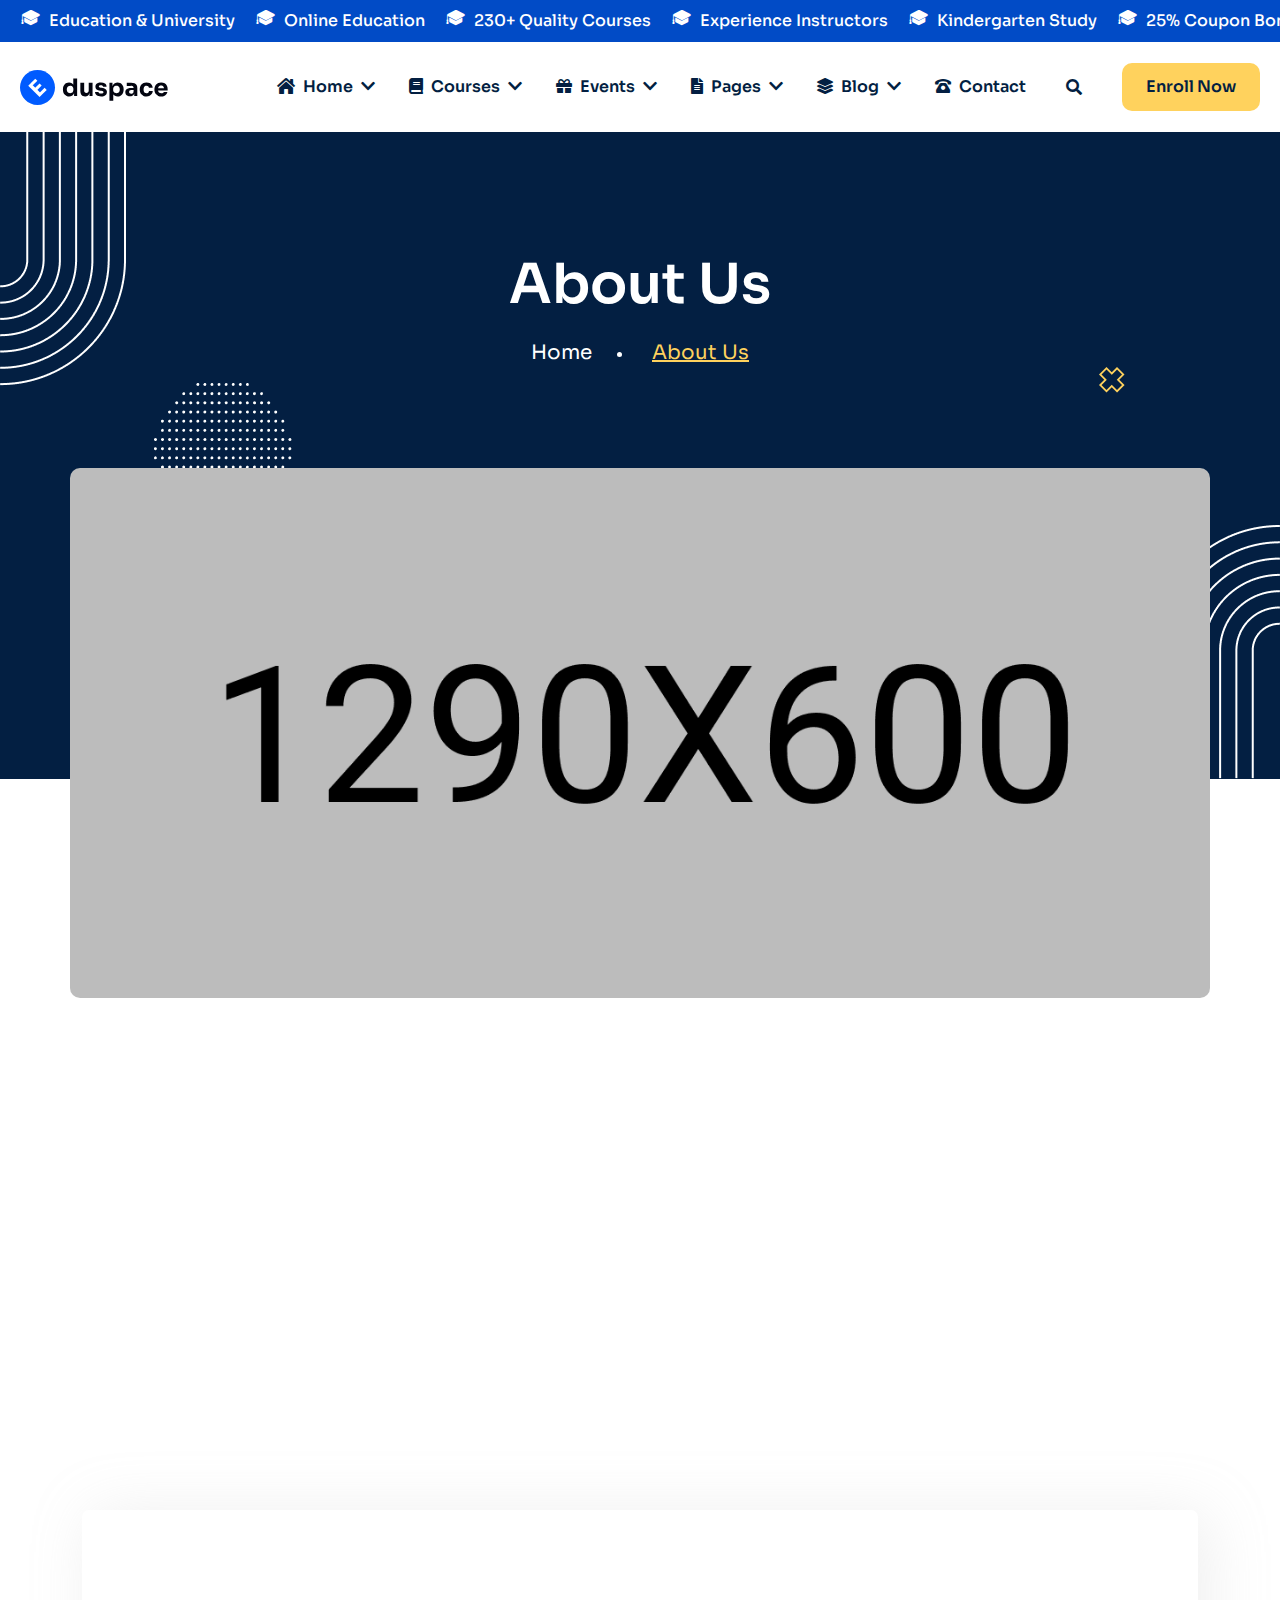
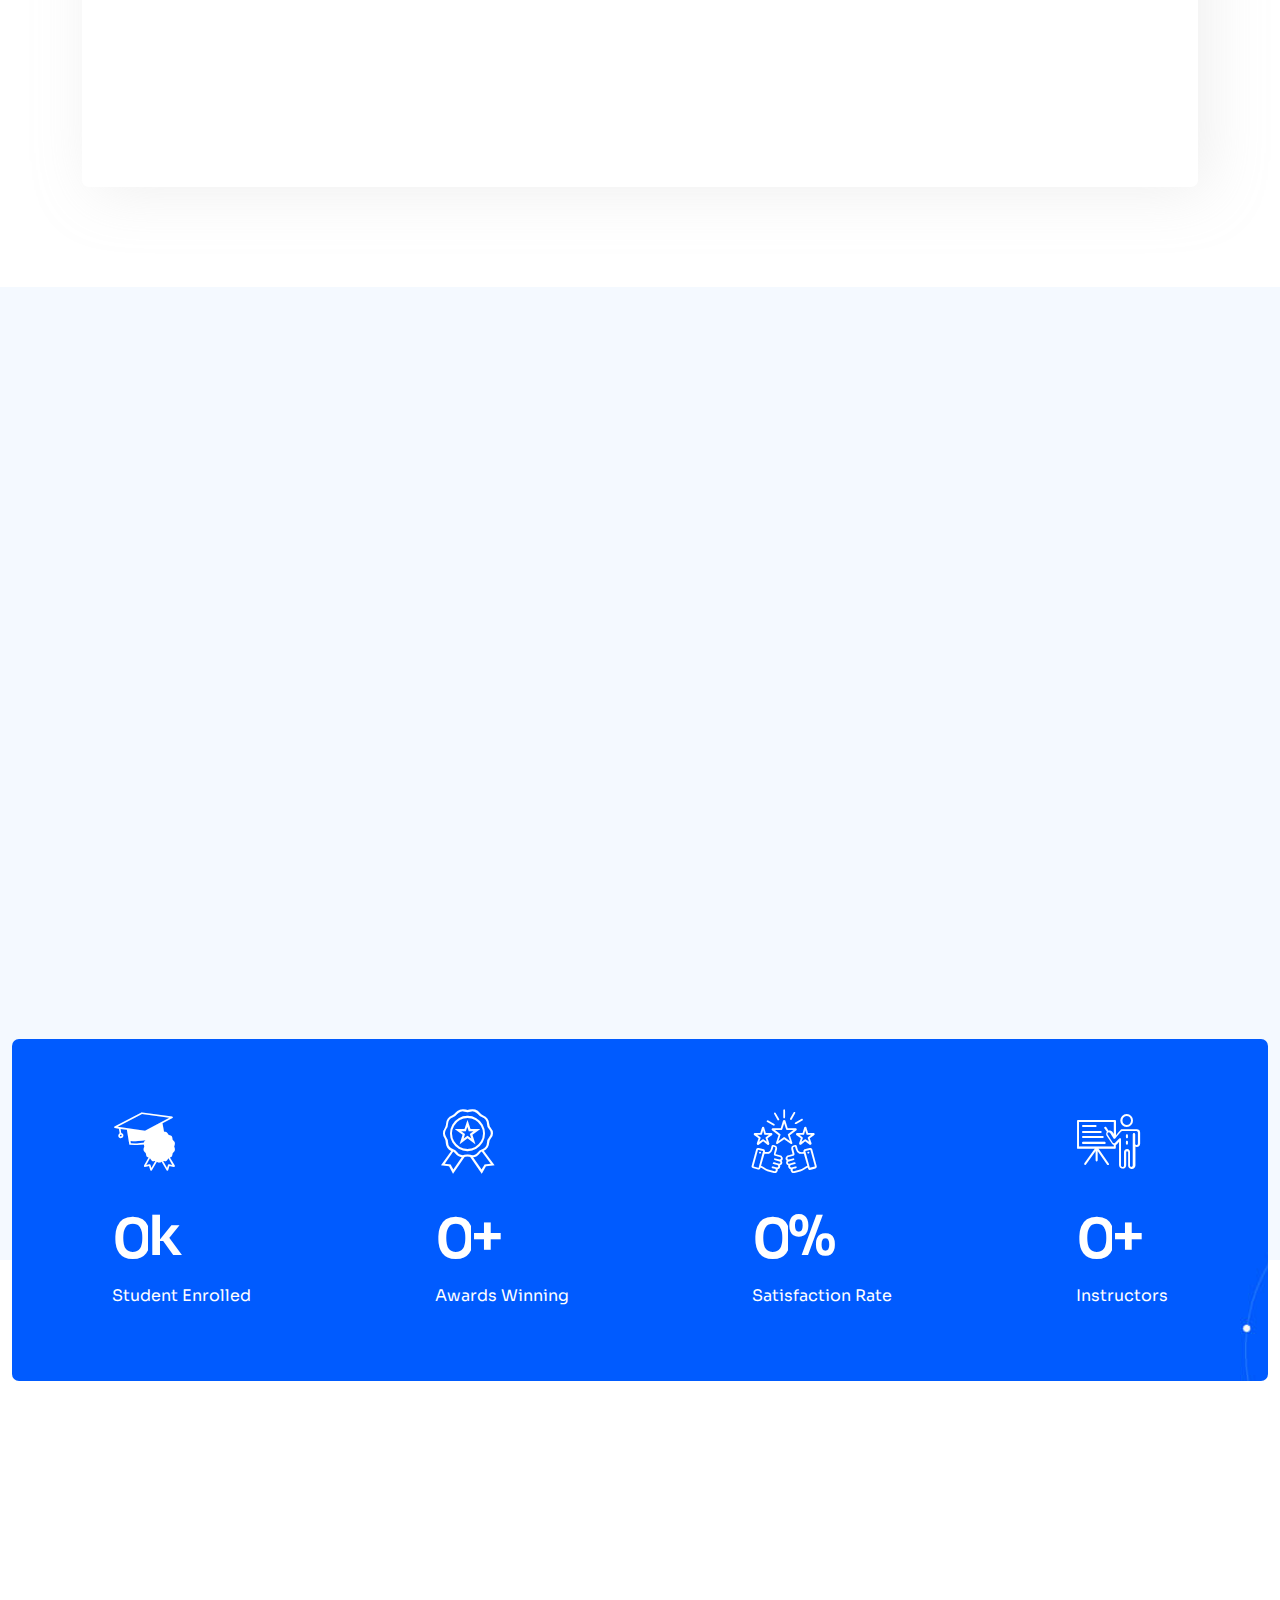
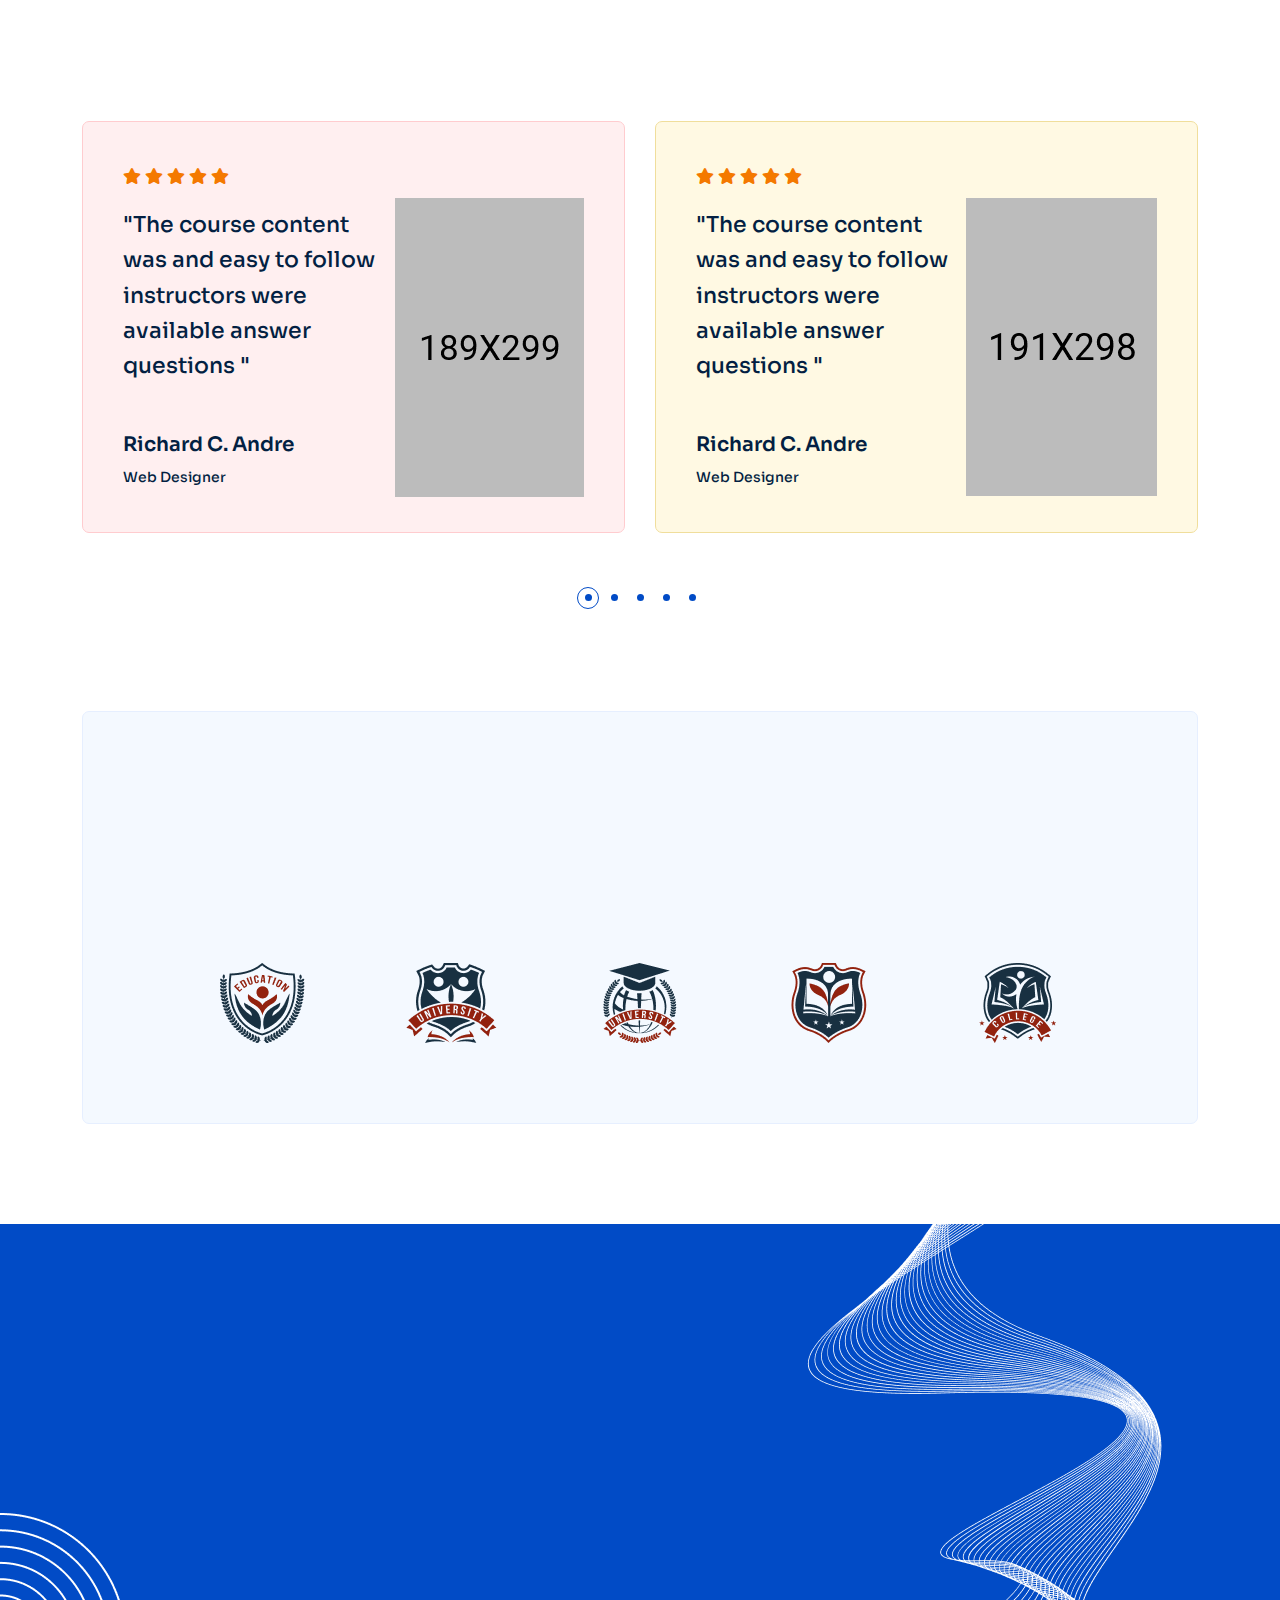
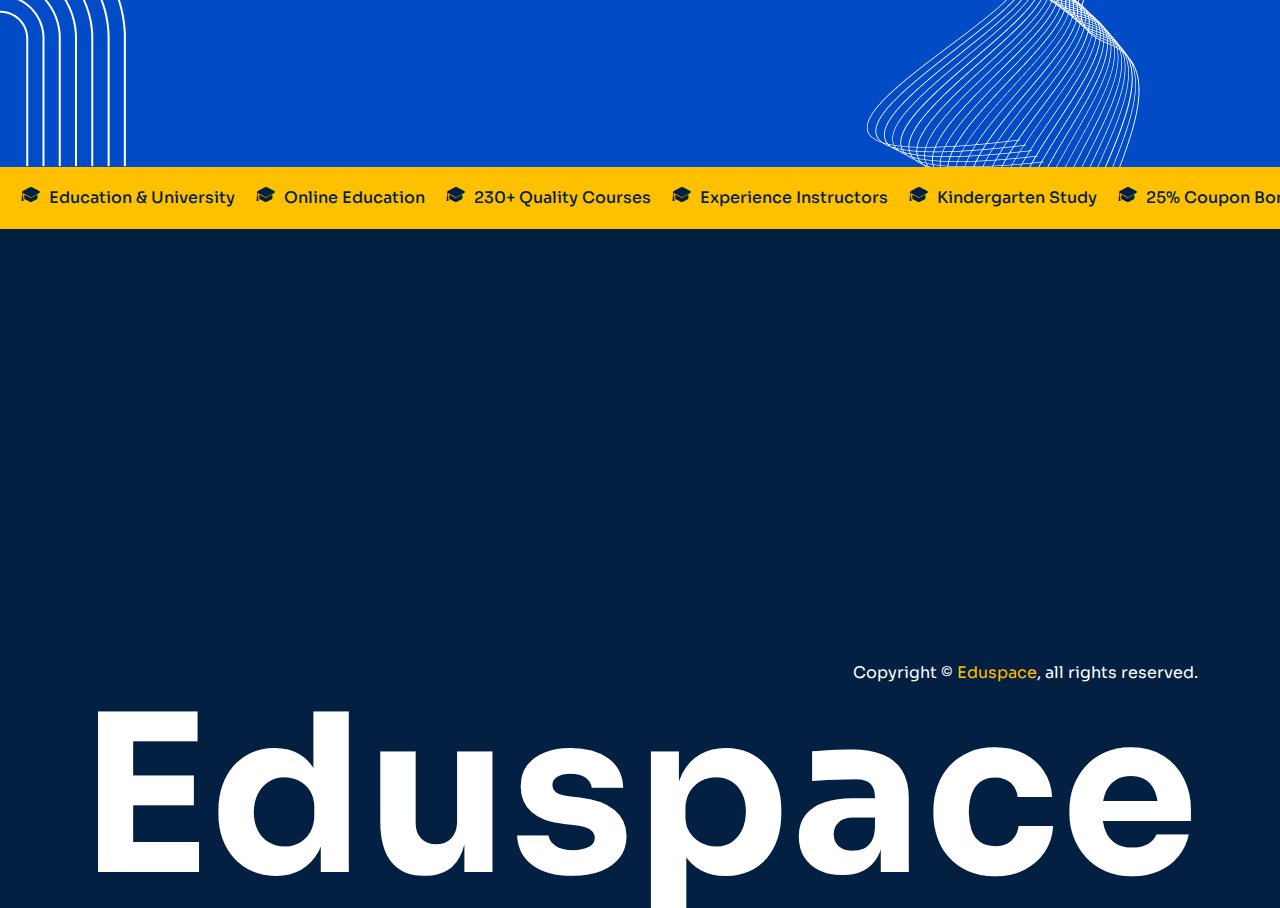
<file: about.html>
<!DOCTYPE html>
<html lang="en">
    <!--<< Header Area >>-->
    <head>
        <!-- ========== Meta Tags ========== -->
        <meta charset="UTF-8">
        <meta http-equiv="X-UA-Compatible" content="IE=edge">
        <meta name="viewport" content="width=device-width, initial-scale=1">
        <meta name="author" content="modinatheme">
        <meta name="description" content="Eduspace - Online Course, Education & University Html Template">
        <!-- ======== Page title ============ -->
        <title>Eduspace - Online Course, Education & University Html Template</title>
        <!--<< Favicon >>-->
        <link rel="shortcut icon" href="assets/img/favicon.svg">
        <!--<< Bootstrap min.css >>-->
        <link rel="stylesheet" href="assets/css/bootstrap.min.css">
        <!--<< Font Awesome.css >>-->
        <link rel="stylesheet" href="assets/css/font-awesome.css">
        <!--<< Animate.css >>-->
        <link rel="stylesheet" href="assets/css/animate.css">
        <!--<< Magnific Popup.css >>-->
        <link rel="stylesheet" href="assets/css/magnific-popup.css">
        <!--<< MeanMenu.css >>-->
        <link rel="stylesheet" href="assets/css/meanmenu.css">
        <!--<< Odometer.css >>-->
        <link rel="stylesheet" href="assets/css/odometer.css">
        <!--<< Swiper Bundle.css >>-->
        <link rel="stylesheet" href="assets/css/swiper-bundle.min.css">
        <!--<< Nice Select.css >>-->
        <link rel="stylesheet" href="assets/css/nice-select.css">
        <!--<< Main.css >>-->
        <link rel="stylesheet" href="assets/css/main.css">
        <!--<< Style.css >>-->
        <link rel="stylesheet" href="style.css">
    </head>

    <body>

         <!-- Preloader Start -->
         <div id="preloader" class="preloader">
            <div class="animation-preloader">
                <div class="edu-preloader-icon"> 
                    <img src="assets/img/preloader.gif" alt="">               
                </div>
                <div class="txt-loading">
                    <span data-text-preloader="E" class="letters-loading">
                        E
                    </span>
                    <span data-text-preloader="D" class="letters-loading">
                        D
                    </span>
                    <span data-text-preloader="U" class="letters-loading">
                        U
                    </span>
                    <span data-text-preloader="S" class="letters-loading">
                        S
                    </span>
                    <span data-text-preloader="P" class="letters-loading">
                        P
                    </span>
                    <span data-text-preloader="A" class="letters-loading">
                        A
                    </span>
                    <span data-text-preloader="C" class="letters-loading">
                        C
                    </span>
                    <span data-text-preloader="E" class="letters-loading">
                        E
                    </span>
                </div>
                <p class="text-center">Loading</p>
            </div>
            <div class="loader">
                <div class="row">
                    <div class="col-3 loader-section section-left">
                        <div class="bg"></div>
                    </div>
                    <div class="col-3 loader-section section-left">
                        <div class="bg"></div>
                    </div>
                    <div class="col-3 loader-section section-right">
                        <div class="bg"></div>
                    </div>
                    <div class="col-3 loader-section section-right">
                        <div class="bg"></div>
                    </div>
                </div>
            </div>
        </div>

        <!-- Back To Top start -->
        <button id="back-top" class="back-to-top">
            <i class="fas fa-long-arrow-up"></i>
        </button>
        
        <!-- Marquee Section Start -->
        <div class="marquee-section style-header">
            <div class="mycustom-marque header-marque theme-blue-bg">
                <div class="scrolling-wrap">
                    <div class="comm">
                        <div></div>
                        <div class="cmn-textslide"><i class="flaticon-mortarboard"></i> Education & University</div>
                        <div class="cmn-textslide"><i class="flaticon-mortarboard"></i> Online Education</div>
                        <div class="cmn-textslide"><i class="flaticon-mortarboard"></i> 230+ Quality Courses</div>
                        <div class="cmn-textslide"><i class="flaticon-mortarboard"></i> Experience Instructors</div>
                        <div class="cmn-textslide"><i class="flaticon-mortarboard"></i> Kindergarten Study</div>
                        <div class="cmn-textslide"><i class="flaticon-mortarboard"></i> 25% Coupon Bonus</div>
                        <div class="cmn-textslide"><i class="flaticon-mortarboard"></i> 25% Extra Coupon Bonus</div>
                    </div>
                    <div class="comm">
                        <div></div>
                        <div class="cmn-textslide"><i class="flaticon-mortarboard"></i> Education & University</div>
                        <div class="cmn-textslide"><i class="flaticon-mortarboard"></i> Online Education</div>
                        <div class="cmn-textslide"><i class="flaticon-mortarboard"></i> 230+ Quality Courses</div>
                        <div class="cmn-textslide"><i class="flaticon-mortarboard"></i> Experience Instructors</div>
                        <div class="cmn-textslide"><i class="flaticon-mortarboard"></i> Kindergarten Study</div>
                        <div class="cmn-textslide"><i class="flaticon-mortarboard"></i> 25% Coupon Bonus</div>
                        <div class="cmn-textslide"><i class="flaticon-mortarboard"></i> 25% Extra Coupon Bonus</div>
                    </div>
                    <div class="comm">
                        <div></div>
                        <div class="cmn-textslide"><i class="flaticon-mortarboard"></i> Education & University</div>
                        <div class="cmn-textslide"><i class="flaticon-mortarboard"></i> Online Education</div>
                        <div class="cmn-textslide"><i class="flaticon-mortarboard"></i> 230+ Quality Courses</div>
                        <div class="cmn-textslide"><i class="flaticon-mortarboard"></i> Experience Instructors</div>
                        <div class="cmn-textslide"><i class="flaticon-mortarboard"></i> Kindergarten Study</div>
                        <div class="cmn-textslide"><i class="flaticon-mortarboard"></i> 25% Coupon Bonus</div>
                        <div class="cmn-textslide"><i class="flaticon-mortarboard"></i> 25% Extra Coupon Bonus</div>
                    </div>
                </div>
            </div>
        </div>

        <!-- Offcanvas Area Start -->
        <div class="fix-area">
            <div class="offcanvas__info">
                <div class="offcanvas__wrapper">
                    <div class="offcanvas__content">
                        <div class="offcanvas__top mb-5 d-flex justify-content-between align-items-center">
                            <div class="offcanvas__logo">
                                <a href="index.html">
                                    <img src="assets/img/logo/black-logo.svg" alt="logo-img">
                                </a>
                            </div>
                            <div class="offcanvas__close">
                                <button>
                                <i class="fas fa-times"></i>
                                </button>
                            </div>
                        </div>
                        <h3 class="offcanvas-title">Hello There!</h3>
                        <p>Lorem ipsum dolor sit amet, consectetur <br> adipiscing elit, </p>
                        <div class="social-icon d-flex align-items-center">
                            <a href="#"><i class="fab fa-facebook-f"></i></a>
                            <a href="#"><i class="fab fa-twitter"></i></a>
                            <a href="#"><i class="fab fa-youtube"></i></a>
                            <a href="#"><i class="fab fa-linkedin-in"></i></a>
                        </div>
                        <div class="mobile-menu fix mb-3"></div>
                        <div class="offcanvas__contact">
                            <h3>Information</h3>
                            <ul class="contact-list">
                                <li>
                                    <span>
                                        Address:
                                    </span>
                                    7300-7398 Colonial Rd,
                                    Brooklyn, NY 11209
                                </li>
                                <li>
                                    <span>
                                        Call Us:
                                    </span>
                                    <a href="tel:+00012345688">+000 123 456 88</a>
                                </li>
                                <li>
                                    <span>
                                        Email:
                                    </span>
                                    <a href="mailto:supportedus@gmail.com">supportedus@gmail.com</a>
                                </li>
                            </ul>
                            <div class="offcanvas-button">
                                <a href="sign-in.html" class="theme-btn style-2"><i class="far fa-user"></i> Admin</a>
                                <a href="register.html" class="theme-btn yellow-btn">Enroll Now</a>
                            </div>
                        </div>
                    </div>
                </div>
            </div>
        </div>
        <div class="offcanvas__overlay"></div>

        <!-- Header Section Start -->
        <header id="header-sticky" class="header-1">
            <div class="container-fluid">
                <div class="mega-menu-wrapper">
                    <div class="header-main">
                        <div class="header-left">
                            <div class="logo">
                                <a href="index.html" class="header-logo">
                                    <img src="assets/img/logo/black-logo.svg" alt="logo-img">
                                </a>
                            </div>
                            <div class="category-oneadjust">
                               <div class="dot">
                                    <img src="assets/img/logo/dot.png" alt="img">
                               </div>
                                <select name="cate" class="category">
                                   
                                    <option value="1">
                                        Category
                                    </option>
                                    <option value="1">
                                        Web Design
                                    </option>
                                    <option value="1">
                                        Web Development
                                    </option>
                                    <option value="1">
                                        Graphic Design
                                    </option>
                                    <option value="1">
                                        Software Eng
                                    </option>
                                </select>
                            </div>
                        </div>
                        <div class="header-right d-flex justify-content-end align-items-center">
                            <div class="mean__menu-wrapper">
                                <div class="main-menu">
                                    <nav id="mobile-menu">
                                        <ul>
                                            <li class="has-dropdown menu-thumb">
                                                <a href="index.html">
                                                    <span class="head-icon"><i class="fas fa-home-lg"></i></span>
                                                    Home
                                                    <i class="fas fa-chevron-down"></i>
                                                </a>
                                                <ul class="submenu has-homemenu">
                                                    <li>
                                                        <div class="homemenu-items">
                                                            <div class="row">
                                                                <div class="col-lg-3 homemenu">
                                                                    <div class="homemenu-thumb">
                                                                       <a href="index.html">
                                                                            <img src="assets/img/header/home-1.jpg" alt="img">
                                                                       </a>
                                                                    </div>
                                                                    <div class="homemenu-content text-center">
                                                                        <h4 class="homemenu-title">
                                                                           <a href="index.html">
                                                                                Education
                                                                           </a>
                                                                        </h4>
                                                                    </div>
                                                                </div>
                                                                <div class="col-lg-3 homemenu">
                                                                    <div class="homemenu-thumb mb-15">
                                                                        <a href="index-2.html">
                                                                            <img src="assets/img/header/home-2.jpg" alt="img">
                                                                       </a>
                                                                    </div>
                                                                    <div class="homemenu-content text-center">
                                                                        <h4 class="homemenu-title">
                                                                            <a href="index-2.html">
                                                                                Online Course
                                                                            </a>
                                                                        </h4>
                                                                    </div>
                                                                </div>
                                                                <div class="col-lg-3 homemenu">
                                                                    <div class="homemenu-thumb mb-15">
                                                                        <a href="index-3.html">
                                                                            <img src="assets/img/header/home-3.jpg" alt="img">
                                                                       </a>
                                                                    </div>
                                                                    <div class="homemenu-content text-center">
                                                                        <h4 class="homemenu-title">
                                                                            <a href="index-3.html">
                                                                                University
                                                                            </a>
                                                                        </h4>
                                                                    </div>
                                                                </div>
                                                                <div class="col-lg-3 homemenu">
                                                                    <div class="homemenu-thumb mb-15">
                                                                        <a href="index-4.html">
                                                                            <img src="assets/img/header/home-4.jpg" alt="img">
                                                                       </a>
                                                                    </div>
                                                                    <div class="homemenu-content text-center">
                                                                        <h4 class="homemenu-title">
                                                                            <a href="index-4.html">
                                                                                Kindergarten
                                                                            </a>
                                                                        </h4>
                                                                    </div>
                                                                </div>
                                                                <div class="col-lg-3 homemenu">
                                                                    <div class="homemenu-thumb mb-15">
                                                                        <a href="index-5.html">
                                                                            <img src="assets/img/header/home-5.jpg" alt="img">
                                                                       </a>
                                                                    </div>
                                                                    <div class="homemenu-content text-center">
                                                                        <h4 class="homemenu-title">
                                                                            <a href="index-5.html">
                                                                                Business Coach
                                                                            </a>
                                                                        </h4>
                                                                    </div>
                                                                </div>
                                                                <div class="col-lg-3 homemenu">
                                                                    <div class="homemenu-thumb mb-15">
                                                                        <img src="assets/img/header/home-6.jpg" alt="img">
                                                                    </div>
                                                                    <div class="homemenu-content text-center">
                                                                        <h4 class="homemenu-title">
                                                                            Coming Soon
                                                                        </h4>
                                                                    </div>
                                                                </div>
                                                                <div class="col-lg-3 homemenu">
                                                                    <div class="homemenu-thumb mb-15">
                                                                        <img src="assets/img/header/home-6.jpg" alt="img">
                                                                    </div>
                                                                    <div class="homemenu-content text-center">
                                                                        <h4 class="homemenu-title">
                                                                            Coming Soon
                                                                        </h4>
                                                                    </div>
                                                                </div>
                                                                <div class="col-lg-3 homemenu">
                                                                    <div class="homemenu-thumb mb-15">
                                                                        <img src="assets/img/header/home-6.jpg" alt="img">
                                                                    </div>
                                                                    <div class="homemenu-content text-center">
                                                                        <h4 class="homemenu-title">
                                                                            Coming Soon
                                                                        </h4>
                                                                    </div>
                                                                </div>
                                                            </div>
                                                        </div>
                                                    </li>
                                                </ul>
                                            </li>
                                            <li class="has-dropdown active d-xl-none">
                                                <a href="instructor.html" class="border-none">
                                                Home
                                                </a>
                                                <ul class="submenu">
                                                    <li><a href="index.html">Education</a></li>
                                                    <li><a href="index-2.html">Online Course</a></li>
                                                    <li><a href="index-3.html">University</a></li>
                                                    <li><a href="index-4.html">Kindergarten</a></li>
                                                    <li><a href="index-5.html">Business Coach</a></li>
                                                </ul>
                                            </li>
                                            <li>
                                                <a href="courses-details.html">
                                                    <span class="head-icon"><i class="fas fa-book"></i></span>
                                                    Courses
                                                    <i class="fas fa-chevron-down"></i>
                                                </a>
                                                <ul class="submenu">
                                                    <li><a href="courses.html">Courses</a></li>
                                                    <li><a href="courses-grid.html">Courses Grid</a></li>
                                                    <li><a href="courses-list.html">Courses List</a></li>
                                                    <li><a href="courses-details.html">Courses Details 01</a></li>
                                                    <li><a href="courses-details-2.html">Courses Details 02</a></li>
                                                </ul>
                                            </li>
                                            <li>
                                                <a href="event-details.html">
                                                    <span class="head-icon"><i class="fas fa-gift"></i></span>
                                                    events
                                                    <i class="fas fa-chevron-down"></i>
                                                </a>
                                                <ul class="submenu">
                                                    <li><a href="event.html">event</a></li>
                                                    <li><a href="event-details.html">event Details</a></li>
                                                </ul>
                                            </li>
                                            <li class="has-dropdown">
                                                <a href="news-details.html">
                                                    <span class="head-icon"><i class="fas fa-file-alt"></i></span>
                                                    Pages
                                                    <i class="fas fa-chevron-down"></i>
                                                </a>
                                                <ul class="submenu">
                                                    <li>
                                                        <a href="about.html">About Us</a>
                                                    </li>
                                                    <li><a href="instructor.html">Instructors</a></li>
                                                    <li><a href="instructor-details.html">Instructor Details</a></li>
                                                    <li><a href="program.html">program</a></li>
                                                    <li><a href="program-details.html">program Details</a></li>
                                                    <li class="has-dropdown">
                                                        <a href="shop-details.html">
                                                            Shop Page
                                                            <i class="fas fa-angle-right"></i>
                                                        </a>
                                                        <ul class="submenu">
                                                            <li><a href="shop-grid.html">Shop Grid</a></li>
                                                            <li><a href="shop-list.html">Shop List</a></li>
                                                            <li><a href="shop-left-sidebar.html">Shop - Left Sidebar</a></li>
                                                            <li><a href="shop-right-sidebar.html">Shop -  Right Sidebar</a></li>
                                                            <li><a href="shop-details.html">Product Details</a></li>
                                                            <li><a href="shop-cart.html">Shop Cart</a></li>
                                                            <li><a href="checkout.html">Checkout</a></li>
                                                        </ul>
                                                    </li>
                                                    <li><a href="gallery.html">Gallery</a></li>
                                                    <li><a href="pricing.html">Pricing Plan</a></li>
                                                    <li><a href="faq.html">Faqs</a></li>
                                                    <li><a href="sign-in.html">Sign In</a></li>
                                                    <li><a href="register.html">register</a></li>
                                                    <li><a href="404.html">404 Error</a></li>
                                                </ul>
                                            </li>
                                            <li>
                                                <a href="news.html">
                                                    <span class="head-icon"><i class="fas fa-layer-group"></i></span>
                                                    Blog
                                                    <i class="fas fa-chevron-down"></i>
                                                </a>
                                                <ul class="submenu">
                                                    <li><a href="news.html">Blog</a></li>
                                                    <li><a href="news-details.html">Blog Details</a></li>
                                                </ul>
                                            </li>
                                            <li>
                                                <a href="contact.html">
                                                    <span class="head-icon"><i class="fas fa-phone-rotary"></i></span>
                                                    Contact
                                                </a>
                                            </li>
                                        </ul>
                                    </nav>
                                </div>
                            </div>
                            <div class="header-search">
                                <button class="d-flex align-items-center search-toggle"><i class="fas fa-search"></i></button>
                            </div>
                            <div class="header-button">
                                <a href="sign-in.html" class="theme-btn style-2"><i class="far fa-user"></i> Admin</a>
                                <a href="register.html" class="theme-btn yellow-btn">Enroll Now</a>
                            </div>
                            <div class="header__hamburger d-xl-none my-auto">
                                <div class="sidebar__toggle">
                                    <div class="header-bar">
                                        <span></span>
                                        <span></span>
                                        <span></span>
                                    </div>
                                </div>
                            </div>
                        </div>
                    </div>
                </div>
            </div>
        </header>

        <!-- Search Section Start -->
        <div class="header-search-bar d-flex align-items-center">
            <button class="search-close">×</button>
            <div class="container">
                <div class="row justify-content-center">
                    <div class="col-lg-12">
                        <div class="search-bar">
                            <div class="contact-form-box contact-search-form-box">
                                <form action="#">
                                    <input type="email" placeholder="Search here...">
                                    <button type="submit"><i class="far fa-search"></i></button>
                                </form>
                                <p>Type above and press Enter to search. Press Close to cancel.</p>
                            </div>
                        </div>
                    </div>
                </div>
            </div>
        </div>

        <!-- Breadcrumb-wrapper Start -->
        <section class="breadcrumb-wrapper">
        <div class="shape-1">
            <img src="assets/img/breadcrumb/shape-1.png" alt="img">
        </div>
        <div class="shape-2">
            <img src="assets/img/breadcrumb/shape-2.png" alt="img">
        </div>
        <div class="shape-3">
            <img src="assets/img/breadcrumb/shape-3.png" alt="img">
        </div>
        <div class="dot-shape">
            <img src="assets/img/breadcrumb/dot-shape.png" alt="img">
        </div>
        <div class="vector-shape">
            <img src="assets/img/breadcrumb/Vector.png" alt="img">
        </div>
        <div class="container">
            <div class="row">
                <div class="page-heading">
                    <h1>About Us</h1>
                    <ul class="breadcrumb-items">
                        <li><a href="index.html">Home</a></li>
                        <li class="style-2">About Us</li>
                    </ul>
                    <div class="breadcrumb-image">
                        <img src="assets/img/breadcrumb/breadcrumb.jpg" alt="img">
                    </div>
                </div>
            </div>
        </div>
        </section>

        <!-- About Section Start -->
        <section class="about-section fix">
            <div class="about-wrapper-5">
                <div class="container">
                    <div class="row g-4 justify-content-between">
                        <div class="col-lg-6">
                            <div class="section-title mb-0">
                                <h6 class="wow fadeInUp">About Eduspace</h6>
                                <h2 class="wow fadeInUp" data-wow-delay=".3s">
                                    Empowering your Learner for Brighter
                                    Future & busines
                                </h2>
                            </div>
                        </div>
                        <div class="col-lg-6">
                            <div class="about-content">
                                <p class="wow fadeInUp" data-wow-delay=".3s">
                                    Education is a vital process that fosters personal growth, societal development, and intellectual advancement. It equips
                                    individuals with the knowledge, skills, and critical thinking.
                                </p>
                                <div class="counter-box-items">
                                    <div class="counter-content wow fadeInUp" data-wow-delay=".3s">
                                        <h2><span class="odometer" data-count="23">00</span>+</h2>
                                        <p>Years Of Experience</p>
                                    </div>
                                    <p class="text wow fadeInUp" data-wow-delay=".5s">
                                        Education not only empowers people pursue their career goals
                                        also encourages responsible.
                                    </p>
                                </div>
                            </div>
                        </div>
                    </div>
                </div>
            </div>
        </section>

        <!-- Feature Section Start -->
        <div class="feature-section-3 section-padding">
            <div class="container">
                <div class="feature-wrapper-3 style-2">
                    <div class="row">
                        <div class="col-xl-3 col-lg-4 col-md-6 wow fadeInUp" data-wow-delay=".2s">
                            <div class="feature-card-items">
                                <div class="icon">
                                    <i class="flaticon-graduation"></i>
                                </div>
                                <div class="content">
                                    <h5>Scholarship Facility</h5>
                                    <p>
                                        Scholarship facility provides
                                        financial assistance
                                    </p>
                                </div>
                            </div>
                        </div>
                        <div class="col-xl-3 col-lg-4 col-md-6 wow fadeInUp" data-wow-delay=".4s">
                            <div class="feature-card-items">
                                <div class="icon">
                                    <i class="flaticon-instructor"></i>
                                </div>
                                <div class="content">
                                    <h5>Expert Instructors</h5>
                                    <p>
                                        Scholarship facility provides
                                        financial assistance
                                    </p>
                                </div>
                            </div>
                        </div>
                        <div class="col-xl-3 col-lg-4 col-md-6 wow fadeInUp" data-wow-delay=".6s">
                            <div class="feature-card-items">
                                <div class="icon">
                                    <i class="flaticon-certficate"></i>
                                </div>
                                <div class="content">
                                    <h5>Certificate Program</h5>
                                    <p>
                                        Scholarship facility provides
                                        financial assistance
                                    </p>
                                </div>
                            </div>
                        </div>
                        <div class="col-xl-3 col-lg-4 col-md-6 wow fadeInUp" data-wow-delay=".8s">
                            <div class="feature-card-items">
                                <div class="icon">
                                    <i class="flaticon-school"></i>
                                </div>
                                <div class="content">
                                    <h5>Graduate Admissions</h5>
                                    <p>
                                        Scholarship facility provides
                                        financial assistance
                                    </p>
                                </div>
                            </div>
                        </div>
                    </div>
                </div>
            </div>
        </div>

        <!-- Team Section Start -->
        <section class="team-section-5 fix section-padding section-bg">
            <div class="container">
                <div class="section-title  text-center">
                    <h6 class="wow fadeInUp">
                        Our Instructors
                    </h6>
                    <h2 class="wow fadeInUp" data-wow-delay=".3s">
                        Expert Instructors
                    </h2>
                </div>
                <div class="row">
                    <div class="col-xl-3 col-lg-4 col-md-6 wow fadeInUp" data-wow-delay=".2s">
                        <div class="team-card-items style-2">
                            <div class="thumb">
                                <img src="assets/img/team/11.jpg" alt="img">
                                <div class="social-icon">
                                    <a href="#"><i class="fab fa-facebook-f"></i></a>
                                    <a href="#"><i class="fab fa-instagram"></i></a>
                                    <a href="#"><i class="fab fa-behance"></i></a>
                                    <a href="#"><i class="fab fa-linkedin-in"></i></a>
                                </div>
                            </div>
                            <div class="content">
                                <h4><a href="instructor-details.html">William K. Swanson</a></h4>
                                <p>Business Instructors</p>
                            </div>
                        </div>
                    </div>
                    <div class="col-xl-3 col-lg-4 col-md-6 wow fadeInUp" data-wow-delay=".4s">
                        <div class="team-card-items style-2">
                            <div class="thumb">
                                <img src="assets/img/team/12.jpg" alt="img">
                                <div class="social-icon">
                                    <a href="#"><i class="fab fa-facebook-f"></i></a>
                                    <a href="#"><i class="fab fa-instagram"></i></a>
                                    <a href="#"><i class="fab fa-behance"></i></a>
                                    <a href="#"><i class="fab fa-linkedin-in"></i></a>
                                </div>
                            </div>
                            <div class="content">
                                <h4><a href="instructor-details.html">Douglas A. Braxton</a></h4>
                                <p>Business Instructors</p>
                            </div>
                        </div>
                    </div>
                    <div class="col-xl-3 col-lg-4 col-md-6 wow fadeInUp" data-wow-delay=".6s">
                        <div class="team-card-items style-2">
                            <div class="thumb">
                                <img src="assets/img/team/13.jpg" alt="img">
                                <div class="social-icon">
                                    <a href="#"><i class="fab fa-facebook-f"></i></a>
                                    <a href="#"><i class="fab fa-instagram"></i></a>
                                    <a href="#"><i class="fab fa-behance"></i></a>
                                    <a href="#"><i class="fab fa-linkedin-in"></i></a>
                                </div>
                            </div>
                            <div class="content">
                                <h4><a href="instructor-details.html">Matthew M. Moore</a></h4>
                                <p>Business Instructors</p>
                            </div>
                        </div>
                    </div>
                    <div class="col-xl-3 col-lg-4 col-md-6 wow fadeInUp" data-wow-delay=".8s">
                        <div class="team-card-items style-2">
                            <div class="thumb">
                                <img src="assets/img/team/14.jpg" alt="img">
                                <div class="social-icon">
                                    <a href="#"><i class="fab fa-facebook-f"></i></a>
                                    <a href="#"><i class="fab fa-instagram"></i></a>
                                    <a href="#"><i class="fab fa-behance"></i></a>
                                    <a href="#"><i class="fab fa-linkedin-in"></i></a>
                                </div>
                            </div>
                            <div class="content">
                                <h4><a href="instructor-details.html">Bernard A. McKenzie</a></h4>
                                <p>Business Instructors</p>
                            </div>
                        </div>
                    </div>
                </div>
            </div>
        </section>

        <!-- Counter Section Start -->
        <div class="counter-section-23 section-padding pt-0">
            <div class="container custom-container">
                <div class="counter-wrapper-2 bg-cover" style="background-image: url('assets/img/counter-bg-3.jpg');">
                    <div class="counter-items">
                        <div class="icon">
                            <i class="flaticon-success"></i>
                        </div>
                        <div class="content">
                            <h2><span class="odometer" data-count="48.5">00</span>k</h2>
                            <p>Student Enrolled</p>
                        </div>
                    </div>
                    <div class="counter-items">
                        <div class="icon">
                            <i class="flaticon-medal"></i>
                        </div>
                        <div class="content">
                            <h2><span class="odometer" data-count="100">00</span>+</h2>
                            <p>Awards Winning</p>
                        </div>
                    </div>
                    <div class="counter-items">
                        <div class="icon">
                            <i class="flaticon-satisfaction"></i>
                        </div>
                        <div class="content">
                            <h2><span class="odometer" data-count="99">00</span>%</h2>
                            <p>Satisfaction Rate</p>
                        </div>
                    </div>
                    <div class="counter-items">
                        <div class="icon">
                            <i class="flaticon-instructor"></i>
                        </div>
                        <div class="content">
                            <h2><span class="odometer" data-count="250">00</span>+</h2>
                            <p>Instructors</p>
                        </div>
                    </div>
                </div>
            </div>
        </div>

        <!-- Testimonial Section Start -->
        <section class="testimonial-section fix section-padding pt-0">
            <div class="container">
                <div class="section-title text-center">
                    <h6 class="wow fadeInUp">
                        Students Reviews
                    </h6>
                    <h2 class="wow fadeInUp" data-wow-delay=".3s">
                        8500+ Students Say About Our <br>
                        Courses and Instructors
                    </h2>
                </div>
                <div class="swiper testimonial-slider">
                    <div class="swiper-wrapper">
                        <div class="swiper-slide">
                            <div class="testimonial-box-items">
                                <div class="testimonial-content">
                                    <div class="star">
                                        <i class="fas fa-star"></i>
                                        <i class="fas fa-star"></i>
                                        <i class="fas fa-star"></i>
                                        <i class="fas fa-star"></i>
                                        <i class="fas fa-star"></i>
                                    </div>
                                    <p>
                                        "The course content was and easy to follow instructors were
                                        available answer questions "
                                    </p>
                                    <div class="client-info">
                                        <h4>Richard C. Andre</h4>
                                        <span>Web Designer</span>
                                    </div>
                                </div>
                                <div class="testimonial-image">
                                    <img src="assets/img/testimonial/01.png" alt="img">
                                </div>
                            </div>
                        </div>
                        <div class="swiper-slide">
                            <div class="testimonial-box-items bg-2">
                                <div class="testimonial-content">
                                    <div class="star">
                                        <i class="fas fa-star"></i>
                                        <i class="fas fa-star"></i>
                                        <i class="fas fa-star"></i>
                                        <i class="fas fa-star"></i>
                                        <i class="fas fa-star"></i>
                                    </div>
                                    <p>
                                        "The course content was and easy to follow instructors were
                                        available answer questions "
                                    </p>
                                    <div class="client-info">
                                        <h4>Richard C. Andre</h4>
                                        <span>Web Designer</span>
                                    </div>
                                </div>
                                <div class="testimonial-image">
                                    <img src="assets/img/testimonial/02.png" alt="img">
                                </div>
                            </div>
                        </div>
                        <div class="swiper-slide">
                            <div class="testimonial-box-items">
                                <div class="testimonial-content">
                                    <div class="star">
                                        <i class="fas fa-star"></i>
                                        <i class="fas fa-star"></i>
                                        <i class="fas fa-star"></i>
                                        <i class="fas fa-star"></i>
                                        <i class="fas fa-star"></i>
                                    </div>
                                    <p>
                                        "The course content was and easy to follow instructors were
                                        available answer questions "
                                    </p>
                                    <div class="client-info">
                                        <h4>Richard C. Andre</h4>
                                        <span>Web Designer</span>
                                    </div>
                                </div>
                                <div class="testimonial-image">
                                    <img src="assets/img/testimonial/01.png" alt="img">
                                </div>
                            </div>
                        </div>
                        <div class="swiper-slide">
                            <div class="testimonial-box-items bg-2">
                                <div class="testimonial-content">
                                    <div class="star">
                                        <i class="fas fa-star"></i>
                                        <i class="fas fa-star"></i>
                                        <i class="fas fa-star"></i>
                                        <i class="fas fa-star"></i>
                                        <i class="fas fa-star"></i>
                                    </div>
                                    <p>
                                        "The course content was and easy to follow instructors were
                                        available answer questions "
                                    </p>
                                    <div class="client-info">
                                        <h4>Richard C. Andre</h4>
                                        <span>Web Designer</span>
                                    </div>
                                </div>
                                <div class="testimonial-image">
                                    <img src="assets/img/testimonial/02.png" alt="img">
                                </div>
                            </div>
                        </div>
                        <div class="swiper-slide">
                            <div class="testimonial-box-items">
                                <div class="testimonial-content">
                                    <div class="star">
                                        <i class="fas fa-star"></i>
                                        <i class="fas fa-star"></i>
                                        <i class="fas fa-star"></i>
                                        <i class="fas fa-star"></i>
                                        <i class="fas fa-star"></i>
                                    </div>
                                    <p>
                                        "The course content was and easy to follow instructors were
                                        available answer questions "
                                    </p>
                                    <div class="client-info">
                                        <h4>Richard C. Andre</h4>
                                        <span>Web Designer</span>
                                    </div>
                                </div>
                                <div class="testimonial-image">
                                    <img src="assets/img/testimonial/01.png" alt="img">
                                </div>
                            </div>
                        </div>
                    </div>
                    <div class="swiper-dot mt-5 text-center">
                        <div class="dot"></div>
                    </div>
                </div>
            </div>
        </section>

        <!-- Brand Section Start -->
        <section class="brand-section fix section-padding pt-0">
            <div class="container">
                <div class="brand-wrapper">
                    <div class="section-title text-center">
                        <h2 class="wow fadeInUp" data-wow-delay=".3s">25m+ Trusted Partners</h2>
                        <p class="wow fadeInUp" data-wow-delay=".5s mt-3">
                            Education is the foundation of personal societal growth, empowering <br>
                            individuals with knowledge, skills critical thinking.
                        </p>
                    </div>
                    <div class="swiper brand-slider">
                        <div class="swiper-wrapper">
                            <div class="swiper-slide">
                                <div class="brand-img text-center">
                                    <img src="assets/img/brand/01.png" alt="img">
                                </div>
                            </div>
                            <div class="swiper-slide">
                                <div class="brand-img text-center">
                                    <img src="assets/img/brand/02.png" alt="img">
                                </div>
                            </div>
                            <div class="swiper-slide">
                                <div class="brand-img text-center">
                                    <img src="assets/img/brand/03.png" alt="img">
                                </div>
                            </div>
                            <div class="swiper-slide">
                                <div class="brand-img text-center">
                                    <img src="assets/img/brand/04.png" alt="img">
                                </div>
                            </div>
                            <div class="swiper-slide">
                                <div class="brand-img text-center">
                                    <img src="assets/img/brand/05.png" alt="img">
                                </div>
                            </div>
                            <div class="swiper-slide">
                                <div class="brand-img text-center">
                                    <img src="assets/img/brand/06.png" alt="img">
                                </div>
                            </div>
                        </div>
                    </div>
                </div>
            </div>
        </section>

        <!-- Cta Newsletter Section Start -->
        <section class="cta-newsletter-section fix blue-bg">
            <div class="girl-shape animation__arryLeftRight">
                <img src="assets/img/cta/girl-img.png" alt="img" class="wow img-custom-anim-left">
            </div>
            <div class="shape-1">
                <img src="assets/img/cta/shape-1.png" alt="img">
            </div>
            <div class="shape-2">
                <img src="assets/img/cta/shape-2.png" alt="img">
            </div>
            <div class="container">
                <div class="cta-newsletter-wrapper">
                    <div class="section-title text-center">
                        <h6 class="text-white wow fadeInUp">
                            Newsletter Subscribe
                        </h6>
                        <h2 class="text-white wow fadeInUp" data-wow-delay=".3s">
                            Get Started With Eduspace <br>
                            to bright your career!
                        </h2>
                    </div>
                    <form action="#" id="contact-form" method="POST" class="newsletter-input-items mt-4 mt-md-0 wow fadeInUp" data-wow-delay=".5s">
                        <input type="email" id="email" placeholder="Email Address">
                        <div class="icon">
                            <i class="fas fa-envelope"></i>
                        </div>
                        <button class="theme-btn yellow-btn" type="submit">
                            Subscribe
                        </button>
                    </form>
                    <ul class="list-items wow fadeInUp" data-wow-delay=".3s">
                        <li>
                            <i class="far fa-check-circle"></i>
                            Positive reviews
                        </li>
                        <li>
                            <i class="far fa-check-circle"></i>
                            Professional Instructors
                        </li>
                        <li>
                            <i class="far fa-check-circle"></i>
                            8500+ Happy Student 
                        </li>
                    </ul>
                </div>
            </div>
        </section>

        <!-- Marquee Section Start -->
        <div class="marquee-section">
            <div class="mycustom-marque theme-green-bg-1">
                <div class="scrolling-wrap">
                    <div class="comm">
                        <div></div>
                        <div class="cmn-textslide text-color-2"><i class="flaticon-mortarboard"></i> Education & University</div>
                        <div class="cmn-textslide text-color-2"><i class="flaticon-mortarboard"></i> Online Education</div>
                        <div class="cmn-textslide text-color-2"><i class="flaticon-mortarboard"></i> 230+ Quality Courses</div>
                        <div class="cmn-textslide text-color-2"><i class="flaticon-mortarboard"></i> Experience Instructors</div>
                        <div class="cmn-textslide text-color-2"><i class="flaticon-mortarboard"></i> Kindergarten Study</div>
                        <div class="cmn-textslide text-color-2"><i class="flaticon-mortarboard"></i> 25% Coupon Bonus</div>
                        <div class="cmn-textslide text-color-2"><i class="flaticon-mortarboard"></i> 25% Extra Coupon Bonus</div>
                    </div>
                    <div class="comm">
                        <div></div>
                        <div class="cmn-textslide text-color-2"><i class="flaticon-mortarboard"></i> Education & University</div>
                        <div class="cmn-textslide text-color-2"><i class="flaticon-mortarboard"></i> Online Education</div>
                        <div class="cmn-textslide text-color-2"><i class="flaticon-mortarboard"></i> 230+ Quality Courses</div>
                        <div class="cmn-textslide text-color-2"><i class="flaticon-mortarboard"></i> Experience Instructors</div>
                        <div class="cmn-textslide text-color-2"><i class="flaticon-mortarboard"></i> Kindergarten Study</div>
                        <div class="cmn-textslide text-color-2"><i class="flaticon-mortarboard"></i> 25% Coupon Bonus</div>
                        <div class="cmn-textslide text-color-2"><i class="flaticon-mortarboard"></i> 25% Extra Coupon Bonus</div>
                    </div>
                    <div class="comm">
                        <div></div>
                        <div class="cmn-textslide text-color-2"><i class="flaticon-mortarboard"></i> Education & University</div>
                        <div class="cmn-textslide text-color-2"><i class="flaticon-mortarboard"></i> Online Education</div>
                        <div class="cmn-textslide text-color-2"><i class="flaticon-mortarboard"></i> 230+ Quality Courses</div>
                        <div class="cmn-textslide text-color-2"><i class="flaticon-mortarboard"></i> Experience Instructors</div>
                        <div class="cmn-textslide text-color-2"><i class="flaticon-mortarboard"></i> Kindergarten Study</div>
                        <div class="cmn-textslide text-color-2"><i class="flaticon-mortarboard"></i> 25% Coupon Bonus</div>
                        <div class="cmn-textslide text-color-2"><i class="flaticon-mortarboard"></i> 25% Extra Coupon Bonus</div>
                    </div>
                </div>
            </div>
        </div>

        <!-- Footer Section Start -->
        <footer class="footer-section fix footer-bg">
            <div class="container">
                <div class="footer-widget-wrapper">
                    <div class="row">
                        <div class="col-xl-3 col-lg-4 col-md-6 wow fadeInUp" data-wow-delay=".2s">
                            <div class="single-footer-widget">
                                <div class="widget-head">
                                    <a href="index.html">
                                        <img src="assets/img/logo/white-logo.svg" alt="img">
                                    </a>
                                </div>
                                <div class="footer-content">
                                    <p>
                                        Education the foundation personal and societal growth, empowering individuals with knowledge.
                                    </p>
                                    <div class="social-icon">
                                        <a href="#"><i class="fab fa-facebook-f"></i></a>
                                        <a href="#"><i class="fab fa-instagram"></i></a>
                                        <a href="#"><i class="fab fa-dribbble"></i></a>
                                        <a href="#"><i class="fab fa-behance"></i></a>
                                        <a href="#"><i class="fab fa-linkedin-in"></i></a>
                                    </div>
                                </div>
                            </div>
                        </div>
                        <div class="col-xl-3 col-lg-4 col-md-6 ps-lg-5 wow fadeInUp" data-wow-delay=".4s">
                            <div class="single-footer-widget">
                                <div class="widget-head">
                                   <h3>Online Platform</h3>
                                </div>
                                <ul class="list-area">
                                    <li><a href="courses.html">Coursera</a></li>
                                    <li><a href="courses.html">MasterClass</a></li>
                                    <li><a href="courses.html">Skillshare</a></li>
                                    <li><a href="courses.html">LinkedIn Learning</a></li>
                                    <li><a href="courses.html">FutureLearn</a></li>
                                </ul>
                            </div>
                        </div>
                        <div class="col-xl-3 col-lg-4 col-md-6 ps-lg-5 wow fadeInUp" data-wow-delay=".6s">
                            <div class="single-footer-widget">
                                <div class="widget-head">
                                   <h3>Quick Link</h3>
                                </div>
                                <ul class="list-area">
                                    <li><a href="about.html">About Eduspace</a></li>
                                    <li><a href="instructor.html">Instructors</a></li>
                                    <li><a href="courses.html">Best Courses</a></li>
                                    <li><a href="contact.html">Student Reviews</a></li>
                                    <li><a href="faq.html">FAQs</a></li>
                                </ul>
                            </div>
                        </div>
                        <div class="col-xl-3 col-lg-4 col-md-6 ps-xl-5 wow fadeInUp" data-wow-delay=".8s">
                            <div class="single-footer-widget">
                                <div class="widget-head">
                                   <h3>Contact Us</h3>
                                </div>
                                <div class="footer-content">
                                    <ul class="contact-info">
                                        <li>
                                            55 Main Street, 2nd block
                                            Malborne, Australia
                                        </li>
                                        <li>
                                            55 Main Street, 2nd block
                                            Malborne, Australia
                                        </li>
                                        <li>
                                            <a href="mailto:info@example.com" class="link">info@example.com</a>
                                        </li>
                                        <li>
                                            <a href="tel:+0001238899">+000 (123) 88 99</a>
                                        </li>
                                    </ul>
                                </div>
                            </div>
                        </div>
                    </div>
                </div>
                <div class="footer-bottom">
                    <p>Copyright © <a href="index.html">Eduspace</a>, all rights reserved.</p>
                </div>
            </div>
            <div class="footer-name">
                <h2>
                    Eduspace
                </h2>
            </div>
        </footer>

         <!--<< All JS Plugins >>-->
        <script src="assets/js/jquery-3.7.1.min.js"></script>
        <!--<< Bootstrap Js >>-->
        <script src="assets/js/bootstrap.bundle.min.js"></script>
        <!--<< Nice Select Js >>-->
        <script src="assets/js/jquery.nice-select.min.js"></script>
        <!--<< Odometer Js >>-->
        <script src="assets/js/odometer.min.js"></script>
        <!--<< Appear Js >>-->
        <script src="assets/js/jquery.appear.min.js"></script>
        <!--<< Swiper Slider Js >>-->
        <script src="assets/js/swiper-bundle.min.js"></script>
        <!--<< MeanMenu Js >>-->
        <script src="assets/js/jquery.meanmenu.min.js"></script>
        <!--<< Magnific Popup Js >>-->
        <script src="assets/js/jquery.magnific-popup.min.js"></script>
        <!--<< Circle Progress Js >>-->
        <script src="assets/js/circle-progress.js"></script>
        <!--<< Wow Animation Js >>-->
        <script src="assets/js/wow.min.js"></script>
        <!--<< Main.js >>-->
        <script src="assets/js/main.js"></script>
    </body>
</html>
</file>
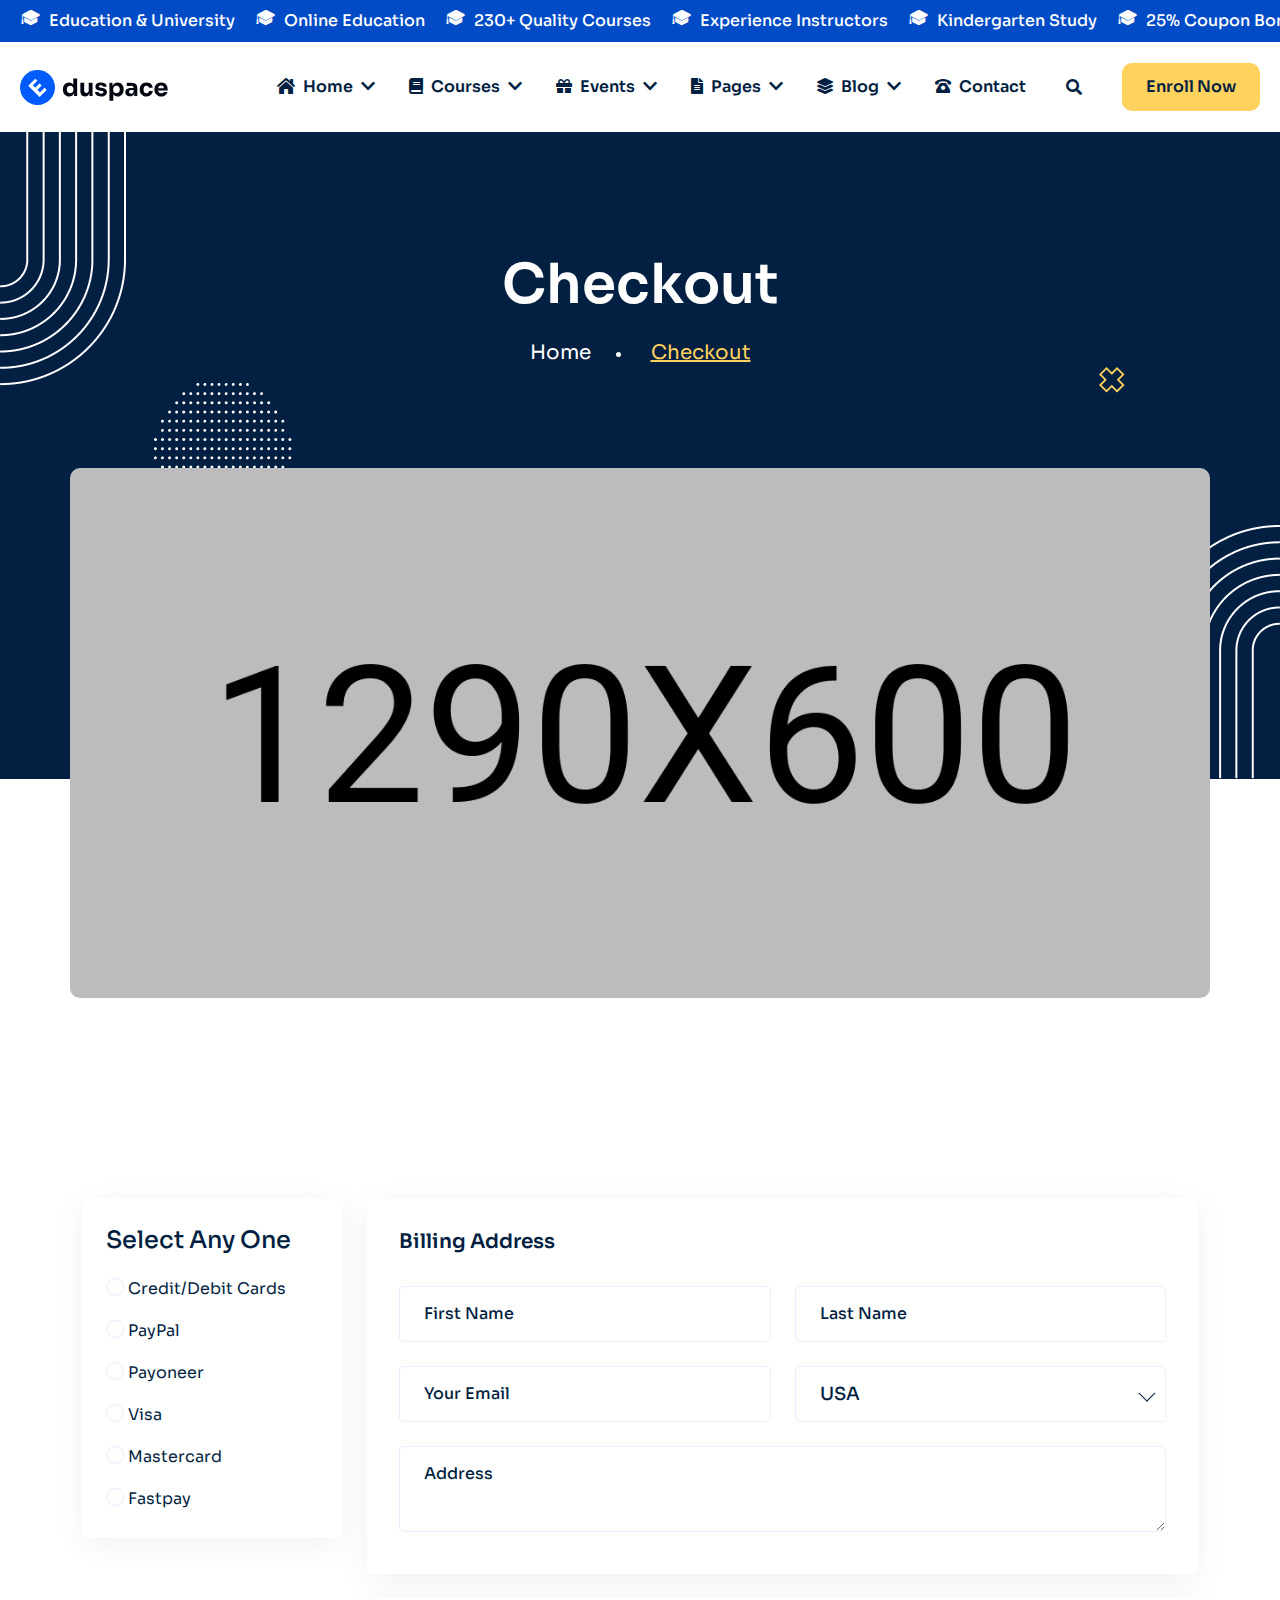
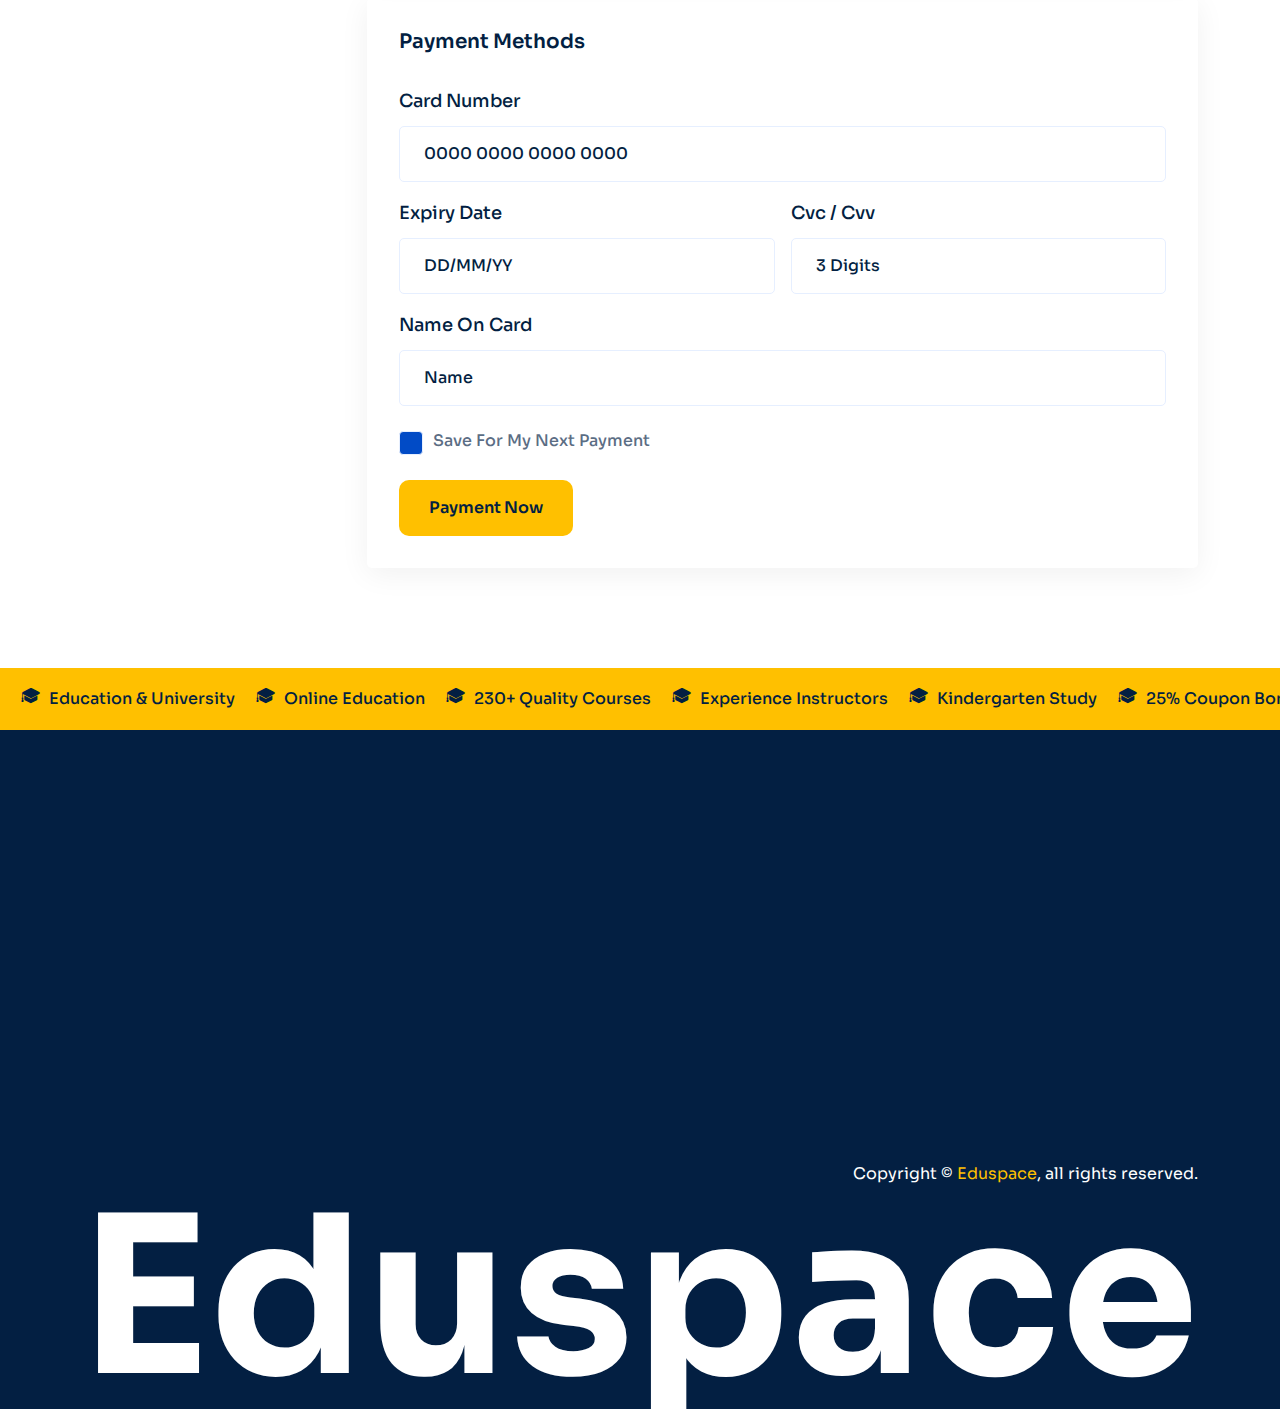
<file: checkout.html>
<!DOCTYPE html>
<html lang="en">
    <!--<< Header Area >>-->
    <head>
        <!-- ========== Meta Tags ========== -->
        <meta charset="UTF-8">
        <meta http-equiv="X-UA-Compatible" content="IE=edge">
        <meta name="viewport" content="width=device-width, initial-scale=1">
        <meta name="author" content="modinatheme">
        <meta name="description" content="Eduspace - Online Course, Education & University Html Template">
        <!-- ======== Page title ============ -->
        <title>Eduspace - Online Course, Education & University Html Template</title>
        <!--<< Favicon >>-->
        <link rel="shortcut icon" href="assets/img/favicon.svg">
        <!--<< Bootstrap min.css >>-->
        <link rel="stylesheet" href="assets/css/bootstrap.min.css">
        <!--<< Font Awesome.css >>-->
        <link rel="stylesheet" href="assets/css/font-awesome.css">
        <!--<< Animate.css >>-->
        <link rel="stylesheet" href="assets/css/animate.css">
        <!--<< Magnific Popup.css >>-->
        <link rel="stylesheet" href="assets/css/magnific-popup.css">
        <!--<< MeanMenu.css >>-->
        <link rel="stylesheet" href="assets/css/meanmenu.css">
        <!--<< Odometer.css >>-->
        <link rel="stylesheet" href="assets/css/odometer.css">
        <!--<< Swiper Bundle.css >>-->
        <link rel="stylesheet" href="assets/css/swiper-bundle.min.css">
        <!--<< Nice Select.css >>-->
        <link rel="stylesheet" href="assets/css/nice-select.css">
        <!--<< Main.css >>-->
        <link rel="stylesheet" href="assets/css/main.css">
        <!--<< Style.css >>-->
        <link rel="stylesheet" href="style.css">
    </head>

    <body>

         <!-- Preloader Start -->
         <div id="preloader" class="preloader">
            <div class="animation-preloader">
                <div class="edu-preloader-icon"> 
                    <img src="assets/img/preloader.gif" alt="">               
                </div>
                <div class="txt-loading">
                    <span data-text-preloader="E" class="letters-loading">
                        E
                    </span>
                    <span data-text-preloader="D" class="letters-loading">
                        D
                    </span>
                    <span data-text-preloader="U" class="letters-loading">
                        U
                    </span>
                    <span data-text-preloader="S" class="letters-loading">
                        S
                    </span>
                    <span data-text-preloader="P" class="letters-loading">
                        P
                    </span>
                    <span data-text-preloader="A" class="letters-loading">
                        A
                    </span>
                    <span data-text-preloader="C" class="letters-loading">
                        C
                    </span>
                    <span data-text-preloader="E" class="letters-loading">
                        E
                    </span>
                </div>
                <p class="text-center">Loading</p>
            </div>
            <div class="loader">
                <div class="row">
                    <div class="col-3 loader-section section-left">
                        <div class="bg"></div>
                    </div>
                    <div class="col-3 loader-section section-left">
                        <div class="bg"></div>
                    </div>
                    <div class="col-3 loader-section section-right">
                        <div class="bg"></div>
                    </div>
                    <div class="col-3 loader-section section-right">
                        <div class="bg"></div>
                    </div>
                </div>
            </div>
        </div>

        <!-- Back To Top start -->
        <button id="back-top" class="back-to-top">
            <i class="fas fa-long-arrow-up"></i>
        </button>
        
        <!-- Marquee Section Start -->
        <div class="marquee-section style-header">
            <div class="mycustom-marque header-marque theme-blue-bg">
                <div class="scrolling-wrap">
                    <div class="comm">
                        <div></div>
                        <div class="cmn-textslide"><i class="flaticon-mortarboard"></i> Education & University</div>
                        <div class="cmn-textslide"><i class="flaticon-mortarboard"></i> Online Education</div>
                        <div class="cmn-textslide"><i class="flaticon-mortarboard"></i> 230+ Quality Courses</div>
                        <div class="cmn-textslide"><i class="flaticon-mortarboard"></i> Experience Instructors</div>
                        <div class="cmn-textslide"><i class="flaticon-mortarboard"></i> Kindergarten Study</div>
                        <div class="cmn-textslide"><i class="flaticon-mortarboard"></i> 25% Coupon Bonus</div>
                        <div class="cmn-textslide"><i class="flaticon-mortarboard"></i> 25% Extra Coupon Bonus</div>
                    </div>
                    <div class="comm">
                        <div></div>
                        <div class="cmn-textslide"><i class="flaticon-mortarboard"></i> Education & University</div>
                        <div class="cmn-textslide"><i class="flaticon-mortarboard"></i> Online Education</div>
                        <div class="cmn-textslide"><i class="flaticon-mortarboard"></i> 230+ Quality Courses</div>
                        <div class="cmn-textslide"><i class="flaticon-mortarboard"></i> Experience Instructors</div>
                        <div class="cmn-textslide"><i class="flaticon-mortarboard"></i> Kindergarten Study</div>
                        <div class="cmn-textslide"><i class="flaticon-mortarboard"></i> 25% Coupon Bonus</div>
                        <div class="cmn-textslide"><i class="flaticon-mortarboard"></i> 25% Extra Coupon Bonus</div>
                    </div>
                    <div class="comm">
                        <div></div>
                        <div class="cmn-textslide"><i class="flaticon-mortarboard"></i> Education & University</div>
                        <div class="cmn-textslide"><i class="flaticon-mortarboard"></i> Online Education</div>
                        <div class="cmn-textslide"><i class="flaticon-mortarboard"></i> 230+ Quality Courses</div>
                        <div class="cmn-textslide"><i class="flaticon-mortarboard"></i> Experience Instructors</div>
                        <div class="cmn-textslide"><i class="flaticon-mortarboard"></i> Kindergarten Study</div>
                        <div class="cmn-textslide"><i class="flaticon-mortarboard"></i> 25% Coupon Bonus</div>
                        <div class="cmn-textslide"><i class="flaticon-mortarboard"></i> 25% Extra Coupon Bonus</div>
                    </div>
                </div>
            </div>
        </div>

        <!-- Offcanvas Area Start -->
        <div class="fix-area">
            <div class="offcanvas__info">
                <div class="offcanvas__wrapper">
                    <div class="offcanvas__content">
                        <div class="offcanvas__top mb-5 d-flex justify-content-between align-items-center">
                            <div class="offcanvas__logo">
                                <a href="index.html">
                                    <img src="assets/img/logo/black-logo.svg" alt="logo-img">
                                </a>
                            </div>
                            <div class="offcanvas__close">
                                <button>
                                <i class="fas fa-times"></i>
                                </button>
                            </div>
                        </div>
                        <h3 class="offcanvas-title">Hello There!</h3>
                        <p>Lorem ipsum dolor sit amet, consectetur <br> adipiscing elit, </p>
                        <div class="social-icon d-flex align-items-center">
                            <a href="#"><i class="fab fa-facebook-f"></i></a>
                            <a href="#"><i class="fab fa-twitter"></i></a>
                            <a href="#"><i class="fab fa-youtube"></i></a>
                            <a href="#"><i class="fab fa-linkedin-in"></i></a>
                        </div>
                        <div class="mobile-menu fix mb-3"></div>
                        <div class="offcanvas__contact">
                            <h3>Information</h3>
                            <ul class="contact-list">
                                <li>
                                    <span>
                                        Address:
                                    </span>
                                    7300-7398 Colonial Rd,
                                    Brooklyn, NY 11209
                                </li>
                                <li>
                                    <span>
                                        Call Us:
                                    </span>
                                    <a href="tel:+00012345688">+000 123 456 88</a>
                                </li>
                                <li>
                                    <span>
                                        Email:
                                    </span>
                                    <a href="mailto:supportedus@gmail.com">supportedus@gmail.com</a>
                                </li>
                            </ul>
                            <div class="offcanvas-button">
                                <a href="sign-in.html" class="theme-btn style-2"><i class="far fa-user"></i> Admin</a>
                                <a href="register.html" class="theme-btn yellow-btn">Enroll Now</a>
                            </div>
                        </div>
                    </div>
                </div>
            </div>
        </div>
        <div class="offcanvas__overlay"></div>

        <!-- Header Section Start -->
        <header id="header-sticky" class="header-1">
            <div class="container-fluid">
                <div class="mega-menu-wrapper">
                    <div class="header-main">
                        <div class="header-left">
                            <div class="logo">
                                <a href="index.html" class="header-logo">
                                    <img src="assets/img/logo/black-logo.svg" alt="logo-img">
                                </a>
                            </div>
                            <div class="category-oneadjust">
                               <div class="dot">
                                    <img src="assets/img/logo/dot.png" alt="img">
                               </div>
                                <select name="cate" class="category">
                                   
                                    <option value="1">
                                        Category
                                    </option>
                                    <option value="1">
                                        Web Design
                                    </option>
                                    <option value="1">
                                        Web Development
                                    </option>
                                    <option value="1">
                                        Graphic Design
                                    </option>
                                    <option value="1">
                                        Software Eng
                                    </option>
                                </select>
                            </div>
                        </div>
                        <div class="header-right d-flex justify-content-end align-items-center">
                            <div class="mean__menu-wrapper">
                                <div class="main-menu">
                                    <nav id="mobile-menu">
                                        <ul>
                                            <li class="has-dropdown menu-thumb">
                                                <a href="index.html">
                                                    <span class="head-icon"><i class="fas fa-home-lg"></i></span>
                                                    Home
                                                    <i class="fas fa-chevron-down"></i>
                                                </a>
                                                <ul class="submenu has-homemenu">
                                                    <li>
                                                        <div class="homemenu-items">
                                                            <div class="row">
                                                                <div class="col-lg-3 homemenu">
                                                                    <div class="homemenu-thumb">
                                                                       <a href="index.html">
                                                                            <img src="assets/img/header/home-1.jpg" alt="img">
                                                                       </a>
                                                                    </div>
                                                                    <div class="homemenu-content text-center">
                                                                        <h4 class="homemenu-title">
                                                                           <a href="index.html">
                                                                                Education
                                                                           </a>
                                                                        </h4>
                                                                    </div>
                                                                </div>
                                                                <div class="col-lg-3 homemenu">
                                                                    <div class="homemenu-thumb mb-15">
                                                                        <a href="index-2.html">
                                                                            <img src="assets/img/header/home-2.jpg" alt="img">
                                                                       </a>
                                                                    </div>
                                                                    <div class="homemenu-content text-center">
                                                                        <h4 class="homemenu-title">
                                                                            <a href="index-2.html">
                                                                                Online Course
                                                                            </a>
                                                                        </h4>
                                                                    </div>
                                                                </div>
                                                                <div class="col-lg-3 homemenu">
                                                                    <div class="homemenu-thumb mb-15">
                                                                        <a href="index-3.html">
                                                                            <img src="assets/img/header/home-3.jpg" alt="img">
                                                                       </a>
                                                                    </div>
                                                                    <div class="homemenu-content text-center">
                                                                        <h4 class="homemenu-title">
                                                                            <a href="index-3.html">
                                                                                University
                                                                            </a>
                                                                        </h4>
                                                                    </div>
                                                                </div>
                                                                <div class="col-lg-3 homemenu">
                                                                    <div class="homemenu-thumb mb-15">
                                                                        <a href="index-4.html">
                                                                            <img src="assets/img/header/home-4.jpg" alt="img">
                                                                       </a>
                                                                    </div>
                                                                    <div class="homemenu-content text-center">
                                                                        <h4 class="homemenu-title">
                                                                            <a href="index-4.html">
                                                                                Kindergarten
                                                                            </a>
                                                                        </h4>
                                                                    </div>
                                                                </div>
                                                                <div class="col-lg-3 homemenu">
                                                                    <div class="homemenu-thumb mb-15">
                                                                        <a href="index-5.html">
                                                                            <img src="assets/img/header/home-5.jpg" alt="img">
                                                                       </a>
                                                                    </div>
                                                                    <div class="homemenu-content text-center">
                                                                        <h4 class="homemenu-title">
                                                                            <a href="index-5.html">
                                                                                Business Coach
                                                                            </a>
                                                                        </h4>
                                                                    </div>
                                                                </div>
                                                                <div class="col-lg-3 homemenu">
                                                                    <div class="homemenu-thumb mb-15">
                                                                        <img src="assets/img/header/home-6.jpg" alt="img">
                                                                    </div>
                                                                    <div class="homemenu-content text-center">
                                                                        <h4 class="homemenu-title">
                                                                            Coming Soon
                                                                        </h4>
                                                                    </div>
                                                                </div>
                                                                <div class="col-lg-3 homemenu">
                                                                    <div class="homemenu-thumb mb-15">
                                                                        <img src="assets/img/header/home-6.jpg" alt="img">
                                                                    </div>
                                                                    <div class="homemenu-content text-center">
                                                                        <h4 class="homemenu-title">
                                                                            Coming Soon
                                                                        </h4>
                                                                    </div>
                                                                </div>
                                                                <div class="col-lg-3 homemenu">
                                                                    <div class="homemenu-thumb mb-15">
                                                                        <img src="assets/img/header/home-6.jpg" alt="img">
                                                                    </div>
                                                                    <div class="homemenu-content text-center">
                                                                        <h4 class="homemenu-title">
                                                                            Coming Soon
                                                                        </h4>
                                                                    </div>
                                                                </div>
                                                            </div>
                                                        </div>
                                                    </li>
                                                </ul>
                                            </li>
                                            <li class="has-dropdown active d-xl-none">
                                                <a href="instructor.html" class="border-none">
                                                Home
                                                </a>
                                                <ul class="submenu">
                                                    <li><a href="index.html">Education</a></li>
                                                    <li><a href="index-2.html">Online Course</a></li>
                                                    <li><a href="index-3.html">University</a></li>
                                                    <li><a href="index-4.html">Kindergarten</a></li>
                                                    <li><a href="index-5.html">Business Coach</a></li>
                                                </ul>
                                            </li>
                                            <li>
                                                <a href="courses-details.html">
                                                    <span class="head-icon"><i class="fas fa-book"></i></span>
                                                    Courses
                                                    <i class="fas fa-chevron-down"></i>
                                                </a>
                                                <ul class="submenu">
                                                    <li><a href="courses.html">Courses</a></li>
                                                    <li><a href="courses-grid.html">Courses Grid</a></li>
                                                    <li><a href="courses-list.html">Courses List</a></li>
                                                    <li><a href="courses-details.html">Courses Details 01</a></li>
                                                    <li><a href="courses-details-2.html">Courses Details 02</a></li>
                                                </ul>
                                            </li>
                                            <li>
                                                <a href="event-details.html">
                                                    <span class="head-icon"><i class="fas fa-gift"></i></span>
                                                    events
                                                    <i class="fas fa-chevron-down"></i>
                                                </a>
                                                <ul class="submenu">
                                                    <li><a href="event.html">event</a></li>
                                                    <li><a href="event-details.html">event Details</a></li>
                                                </ul>
                                            </li>
                                            <li class="has-dropdown">
                                                <a href="news-details.html">
                                                    <span class="head-icon"><i class="fas fa-file-alt"></i></span>
                                                    Pages
                                                    <i class="fas fa-chevron-down"></i>
                                                </a>
                                                <ul class="submenu">
                                                    <li>
                                                        <a href="about.html">About Us</a>
                                                    </li>
                                                    <li><a href="instructor.html">Instructors</a></li>
                                                    <li><a href="instructor-details.html">Instructor Details</a></li>
                                                    <li><a href="program.html">program</a></li>
                                                    <li><a href="program-details.html">program Details</a></li>
                                                    <li class="has-dropdown">
                                                        <a href="shop-details.html">
                                                            Shop Page
                                                            <i class="fas fa-angle-right"></i>
                                                        </a>
                                                        <ul class="submenu">
                                                            <li><a href="shop-grid.html">Shop Grid</a></li>
                                                            <li><a href="shop-list.html">Shop List</a></li>
                                                            <li><a href="shop-left-sidebar.html">Shop - Left Sidebar</a></li>
                                                            <li><a href="shop-right-sidebar.html">Shop -  Right Sidebar</a></li>
                                                            <li><a href="shop-details.html">Product Details</a></li>
                                                            <li><a href="shop-cart.html">Shop Cart</a></li>
                                                            <li><a href="checkout.html">Checkout</a></li>
                                                        </ul>
                                                    </li>
                                                    <li><a href="gallery.html">Gallery</a></li>
                                                    <li><a href="pricing.html">Pricing Plan</a></li>
                                                    <li><a href="faq.html">Faqs</a></li>
                                                    <li><a href="sign-in.html">Sign In</a></li>
                                                    <li><a href="register.html">register</a></li>
                                                    <li><a href="404.html">404 Error</a></li>
                                                </ul>
                                            </li>
                                            <li>
                                                <a href="news.html">
                                                    <span class="head-icon"><i class="fas fa-layer-group"></i></span>
                                                    Blog
                                                    <i class="fas fa-chevron-down"></i>
                                                </a>
                                                <ul class="submenu">
                                                    <li><a href="news.html">Blog</a></li>
                                                    <li><a href="news-details.html">Blog Details</a></li>
                                                </ul>
                                            </li>
                                            <li>
                                                <a href="contact.html">
                                                    <span class="head-icon"><i class="fas fa-phone-rotary"></i></span>
                                                    Contact
                                                </a>
                                            </li>
                                        </ul>
                                    </nav>
                                </div>
                            </div>
                            <div class="header-search">
                                <button class="d-flex align-items-center search-toggle"><i class="fas fa-search"></i></button>
                            </div>
                            <div class="header-button">
                                <a href="sign-in.html" class="theme-btn style-2"><i class="far fa-user"></i> Admin</a>
                                <a href="register.html" class="theme-btn yellow-btn">Enroll Now</a>
                            </div>
                            <div class="header__hamburger d-xl-none my-auto">
                                <div class="sidebar__toggle">
                                    <div class="header-bar">
                                        <span></span>
                                        <span></span>
                                        <span></span>
                                    </div>
                                </div>
                            </div>
                        </div>
                    </div>
                </div>
            </div>
        </header>

        <!-- Search Section Start -->
        <div class="header-search-bar d-flex align-items-center">
            <button class="search-close">×</button>
            <div class="container">
                <div class="row justify-content-center">
                    <div class="col-lg-12">
                        <div class="search-bar">
                            <div class="contact-form-box contact-search-form-box">
                                <form action="#">
                                    <input type="email" placeholder="Search here...">
                                    <button type="submit"><i class="far fa-search"></i></button>
                                </form>
                                <p>Type above and press Enter to search. Press Close to cancel.</p>
                            </div>
                        </div>
                    </div>
                </div>
            </div>
        </div>

        <!-- Breadcrumb-wrapper Start -->
        <section class="breadcrumb-wrapper">
        <div class="shape-1">
            <img src="assets/img/breadcrumb/shape-1.png" alt="img">
        </div>
        <div class="shape-2">
            <img src="assets/img/breadcrumb/shape-2.png" alt="img">
        </div>
        <div class="shape-3">
            <img src="assets/img/breadcrumb/shape-3.png" alt="img">
        </div>
        <div class="dot-shape">
            <img src="assets/img/breadcrumb/dot-shape.png" alt="img">
        </div>
        <div class="vector-shape">
            <img src="assets/img/breadcrumb/Vector.png" alt="img">
        </div>
        <div class="container">
            <div class="row">
                <div class="page-heading">
                    <h1>Checkout</h1>
                    <ul class="breadcrumb-items">
                        <li><a href="index.html">Home</a></li>
                        <li class="style-2">Checkout</li>
                    </ul>
                    <div class="breadcrumb-image">
                        <img src="assets/img/breadcrumb/breadcrumb.jpg" alt="img">
                    </div>
                </div>
            </div>
        </div>
        </section>

         <!-- Checkout Section Start -->
    <section class="checkout-section fix section-padding">
        <div class="container">
            <div class="row">
                <div class="col-12">
                    <form action="#" method="post">
                        <div class="row g-4">
                            <div class="col-md-5 col-lg-4 col-xl-3">
                                <div class="checkout-radio">
                                    <p class="primary-text">Select any one</p>
                                    <div class="checkout-radio-wrapper">
                                        <div class="checkout-radio-single">
                                            <input type="checkbox" class="form-check-input" id="cCard" name="pay-method" value="Credit/Debit Cards">
                                            <label for="cCard">Credit/Debit Cards</label>
                                        </div>
                                        <div class="checkout-radio-single">
                                            <input type="checkbox" class="form-check-input" id="paypal" name="pay-method" value="PayPal">
                                            <label for="paypal">PayPal</label>
                                        </div>
                                        <div class="checkout-radio-single">
                                            <input type="checkbox" class="form-check-input" id="payoneer" name="pay-method" value="Payoneer">
                                            <label for="payoneer">Payoneer</label>
                                        </div>
                                        <div class="checkout-radio-single">
                                            <input type="checkbox" class="form-check-input" id="visa" name="pay-method" value="Visa">
                                            <label for="visa">Visa</label>
                                        </div>
                                        <div class="checkout-radio-single">
                                            <input type="checkbox" class="form-check-input" id="mastercard" name="pay-method" value="Mastercard">
                                            <label for="mastercard">Mastercard</label>
                                        </div>
                                        <div class="checkout-radio-single">
                                            <input type="checkbox" class="form-check-input" id="fastPay" name="pay-method" value="Fastpay">
                                            <label for="fastPay">Fastpay</label>
                                        </div>
                                    </div>
                                </div>
                            </div>
                            <div class="col-md-7 col-lg-8 col-xl-9">
                                <div class="checkout-single-wrapper">
                                    <div class="checkout-single boxshado-single">
                                        <h4>Billing address</h4>
                                        <div class="checkout-single-form">
                                            <div class="row g-4">
                                                <div class="col-lg-6">
                                                <div class="input-single">
                                                    <input type="text" name="user-first-name" id="userFirstName" required="" placeholder="First Name">
                                                </div>
                                                </div>
                                                <div class="col-lg-6">
                                                <div class="input-single">
                                                    <input type="text" name="user-last-name" id="userLastName" required="" placeholder="Last Name">
                                                </div>
                                                </div>
                                                <div class="col-lg-6">
                                                    <div class="input-single">
                                                        <input type="email" name="user-check-email" id="userCheckEmail" required="" placeholder="Your Email">
                                                    </div>
                                                </div>
                                                <div class="col-lg-6">
                                                    <div class="input-single">
                                                        <select class="country-select">
                                                        <option value="usa">USA</option>
                                                        <option value="aus">Aus</option>
                                                        <option value="uk">UK</option>
                                                        <option value="ned">NED</option>
                                                        </select><div class="nice-select country-select" tabindex="0"><span class="current">USA</span><ul class="list"><li data-value="usa" class="option selected">USA</li><li data-value="aus" class="option">Aus</li><li data-value="uk" class="option">UK</li><li data-value="ned" class="option">NED</li></ul></div>
                                                    </div>
                                                </div>
                                                <div class="col-lg-12">
                                                    <div class="input-single">
                                                        <textarea name="user-address" id="userAddress" placeholder="Address"></textarea>
                                                    </div>
                                                </div>
                                            </div>
                                        </div>
                                    </div>
                                    <div class="checkout-single checkout-single-bg">
                                        <h4>Payment Methods</h4>
                                        <div class="checkout-single-form">
                                            <p class="payment"></p>
                                            <div class="row g-3">
                                            <div class="col-lg-12">
                                                <div class="input-single">
                                                    <label for="userCardNumber">Card number</label>
                                                    <input type="number" name="user-card-number" id="userCardNumber" placeholder="0000 0000 0000 0000">
                                                </div>
                                            </div>
                                            <div class="col-lg-6">
                                                <div class="input-single">
                                                    <label for="userCardDate">Expiry date</label>
                                                    <input type="text" id="userCardDate" placeholder="DD/MM/YY">
                                                </div>
                                            </div>
                                            <div class="col-lg-6">
                                                <div class="input-single">
                                                    <label for="userCvc">Cvc / Cvv</label>
                                                    <input type="text" maxlength="3" name="user-card-cvc" id="userCvc" required="" placeholder="3 Digits">
                                                </div>
                                            </div>
                                            <div class="col-lg-12">
                                                <div class="input-single">
                                                    <label for="userCardName">Name on card</label>
                                                    <input type="text" name="user-card-name" id="userCardName" placeholder="Name">
                                                </div>
                                            </div>
                                            </div>
                                        </div>
                                        <div class="input-single input-check payment-save">
                                            <input type="checkbox" class="form-check-input" name="save-for-next" id="saveForNext">
                                            <label for="saveForNext">Save for my next payment</label>
                                        </div>
                                        <div class="mt-4">
                                            <a href="checkout.html" class="theme-btn">
                                                Payment Now
                                            </a>
                                        </div>
                                    </div>
                                </div>
                            </div>
                        </div>
                    </form>
                </div>
            </div>
        </div>
    </section>

        <!-- Marquee Section Start -->
        <div class="marquee-section">
            <div class="mycustom-marque theme-green-bg-1">
                <div class="scrolling-wrap">
                    <div class="comm">
                        <div></div>
                        <div class="cmn-textslide text-color-2"><i class="flaticon-mortarboard"></i> Education & University</div>
                        <div class="cmn-textslide text-color-2"><i class="flaticon-mortarboard"></i> Online Education</div>
                        <div class="cmn-textslide text-color-2"><i class="flaticon-mortarboard"></i> 230+ Quality Courses</div>
                        <div class="cmn-textslide text-color-2"><i class="flaticon-mortarboard"></i> Experience Instructors</div>
                        <div class="cmn-textslide text-color-2"><i class="flaticon-mortarboard"></i> Kindergarten Study</div>
                        <div class="cmn-textslide text-color-2"><i class="flaticon-mortarboard"></i> 25% Coupon Bonus</div>
                        <div class="cmn-textslide text-color-2"><i class="flaticon-mortarboard"></i> 25% Extra Coupon Bonus</div>
                    </div>
                    <div class="comm">
                        <div></div>
                        <div class="cmn-textslide text-color-2"><i class="flaticon-mortarboard"></i> Education & University</div>
                        <div class="cmn-textslide text-color-2"><i class="flaticon-mortarboard"></i> Online Education</div>
                        <div class="cmn-textslide text-color-2"><i class="flaticon-mortarboard"></i> 230+ Quality Courses</div>
                        <div class="cmn-textslide text-color-2"><i class="flaticon-mortarboard"></i> Experience Instructors</div>
                        <div class="cmn-textslide text-color-2"><i class="flaticon-mortarboard"></i> Kindergarten Study</div>
                        <div class="cmn-textslide text-color-2"><i class="flaticon-mortarboard"></i> 25% Coupon Bonus</div>
                        <div class="cmn-textslide text-color-2"><i class="flaticon-mortarboard"></i> 25% Extra Coupon Bonus</div>
                    </div>
                    <div class="comm">
                        <div></div>
                        <div class="cmn-textslide text-color-2"><i class="flaticon-mortarboard"></i> Education & University</div>
                        <div class="cmn-textslide text-color-2"><i class="flaticon-mortarboard"></i> Online Education</div>
                        <div class="cmn-textslide text-color-2"><i class="flaticon-mortarboard"></i> 230+ Quality Courses</div>
                        <div class="cmn-textslide text-color-2"><i class="flaticon-mortarboard"></i> Experience Instructors</div>
                        <div class="cmn-textslide text-color-2"><i class="flaticon-mortarboard"></i> Kindergarten Study</div>
                        <div class="cmn-textslide text-color-2"><i class="flaticon-mortarboard"></i> 25% Coupon Bonus</div>
                        <div class="cmn-textslide text-color-2"><i class="flaticon-mortarboard"></i> 25% Extra Coupon Bonus</div>
                    </div>
                </div>
            </div>
        </div>

        <!-- Footer Section Start -->
        <footer class="footer-section fix footer-bg">
            <div class="container">
                <div class="footer-widget-wrapper">
                    <div class="row">
                        <div class="col-xl-3 col-lg-4 col-md-6 wow fadeInUp" data-wow-delay=".2s">
                            <div class="single-footer-widget">
                                <div class="widget-head">
                                    <a href="index.html">
                                        <img src="assets/img/logo/white-logo.svg" alt="img">
                                    </a>
                                </div>
                                <div class="footer-content">
                                    <p>
                                        Education the foundation personal and societal growth, empowering individuals with knowledge.
                                    </p>
                                    <div class="social-icon">
                                        <a href="#"><i class="fab fa-facebook-f"></i></a>
                                        <a href="#"><i class="fab fa-instagram"></i></a>
                                        <a href="#"><i class="fab fa-dribbble"></i></a>
                                        <a href="#"><i class="fab fa-behance"></i></a>
                                        <a href="#"><i class="fab fa-linkedin-in"></i></a>
                                    </div>
                                </div>
                            </div>
                        </div>
                        <div class="col-xl-3 col-lg-4 col-md-6 ps-lg-5 wow fadeInUp" data-wow-delay=".4s">
                            <div class="single-footer-widget">
                                <div class="widget-head">
                                   <h3>Online Platform</h3>
                                </div>
                                <ul class="list-area">
                                    <li><a href="courses.html">Coursera</a></li>
                                    <li><a href="courses.html">MasterClass</a></li>
                                    <li><a href="courses.html">Skillshare</a></li>
                                    <li><a href="courses.html">LinkedIn Learning</a></li>
                                    <li><a href="courses.html">FutureLearn</a></li>
                                </ul>
                            </div>
                        </div>
                        <div class="col-xl-3 col-lg-4 col-md-6 ps-lg-5 wow fadeInUp" data-wow-delay=".6s">
                            <div class="single-footer-widget">
                                <div class="widget-head">
                                   <h3>Quick Link</h3>
                                </div>
                                <ul class="list-area">
                                    <li><a href="about.html">About Eduspace</a></li>
                                    <li><a href="instructor.html">Instructors</a></li>
                                    <li><a href="courses.html">Best Courses</a></li>
                                    <li><a href="contact.html">Student Reviews</a></li>
                                    <li><a href="faq.html">FAQs</a></li>
                                </ul>
                            </div>
                        </div>
                        <div class="col-xl-3 col-lg-4 col-md-6 ps-xl-5 wow fadeInUp" data-wow-delay=".8s">
                            <div class="single-footer-widget">
                                <div class="widget-head">
                                   <h3>Contact Us</h3>
                                </div>
                                <div class="footer-content">
                                    <ul class="contact-info">
                                        <li>
                                            55 Main Street, 2nd block
                                            Malborne, Australia
                                        </li>
                                        <li>
                                            55 Main Street, 2nd block
                                            Malborne, Australia
                                        </li>
                                        <li>
                                            <a href="mailto:info@example.com" class="link">info@example.com</a>
                                        </li>
                                        <li>
                                            <a href="tel:+0001238899">+000 (123) 88 99</a>
                                        </li>
                                    </ul>
                                </div>
                            </div>
                        </div>
                    </div>
                </div>
                <div class="footer-bottom">
                    <p>Copyright © <a href="index.html">Eduspace</a>, all rights reserved.</p>
                </div>
            </div>
            <div class="footer-name">
                <h2>
                    Eduspace
                </h2>
            </div>
        </footer>

         <!--<< All JS Plugins >>-->
        <script src="assets/js/jquery-3.7.1.min.js"></script>
        <!--<< Bootstrap Js >>-->
        <script src="assets/js/bootstrap.bundle.min.js"></script>
        <!--<< Nice Select Js >>-->
        <script src="assets/js/jquery.nice-select.min.js"></script>
        <!--<< Odometer Js >>-->
        <script src="assets/js/odometer.min.js"></script>
        <!--<< Appear Js >>-->
        <script src="assets/js/jquery.appear.min.js"></script>
        <!--<< Swiper Slider Js >>-->
        <script src="assets/js/swiper-bundle.min.js"></script>
        <!--<< MeanMenu Js >>-->
        <script src="assets/js/jquery.meanmenu.min.js"></script>
        <!--<< Magnific Popup Js >>-->
        <script src="assets/js/jquery.magnific-popup.min.js"></script>
        <!--<< Circle Progress Js >>-->
        <script src="assets/js/circle-progress.js"></script>
        <!--<< Wow Animation Js >>-->
        <script src="assets/js/wow.min.js"></script>
        <!--<< Main.js >>-->
        <script src="assets/js/main.js"></script>
    </body>
</html>
</file>
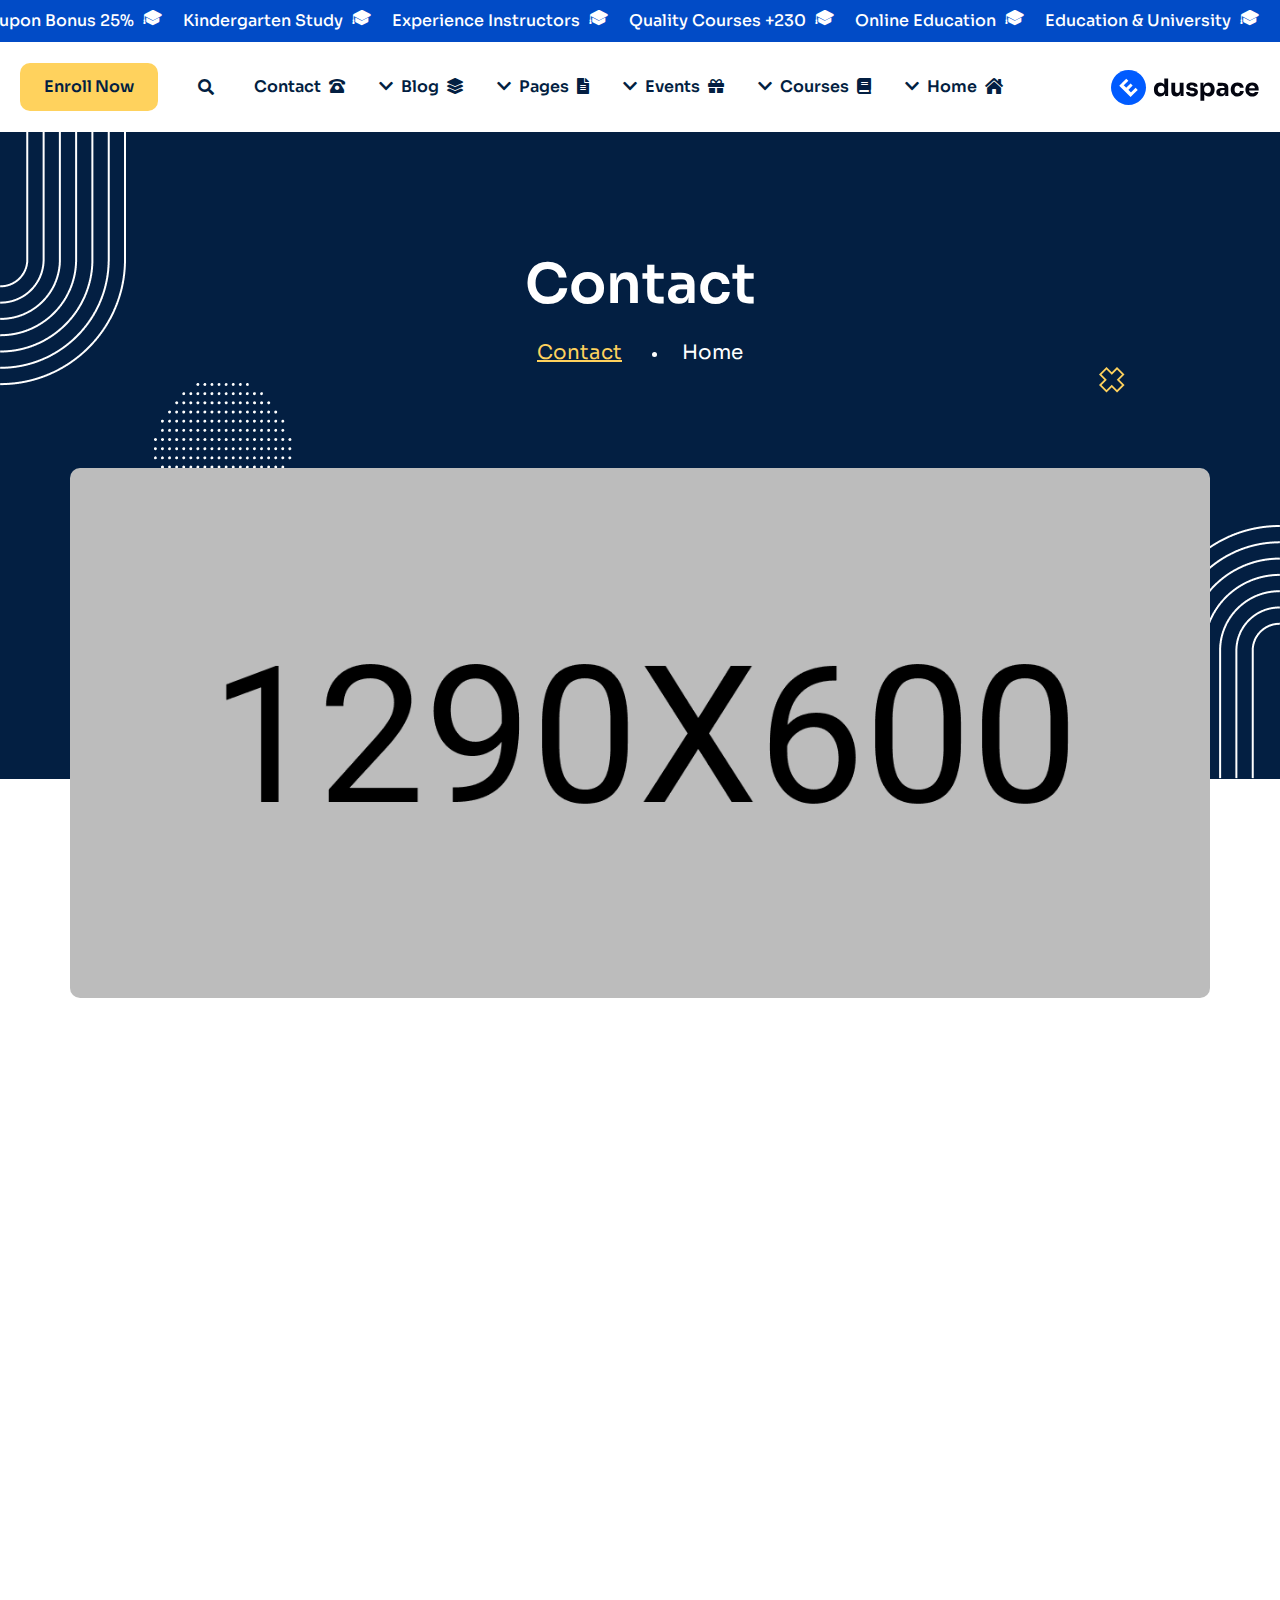
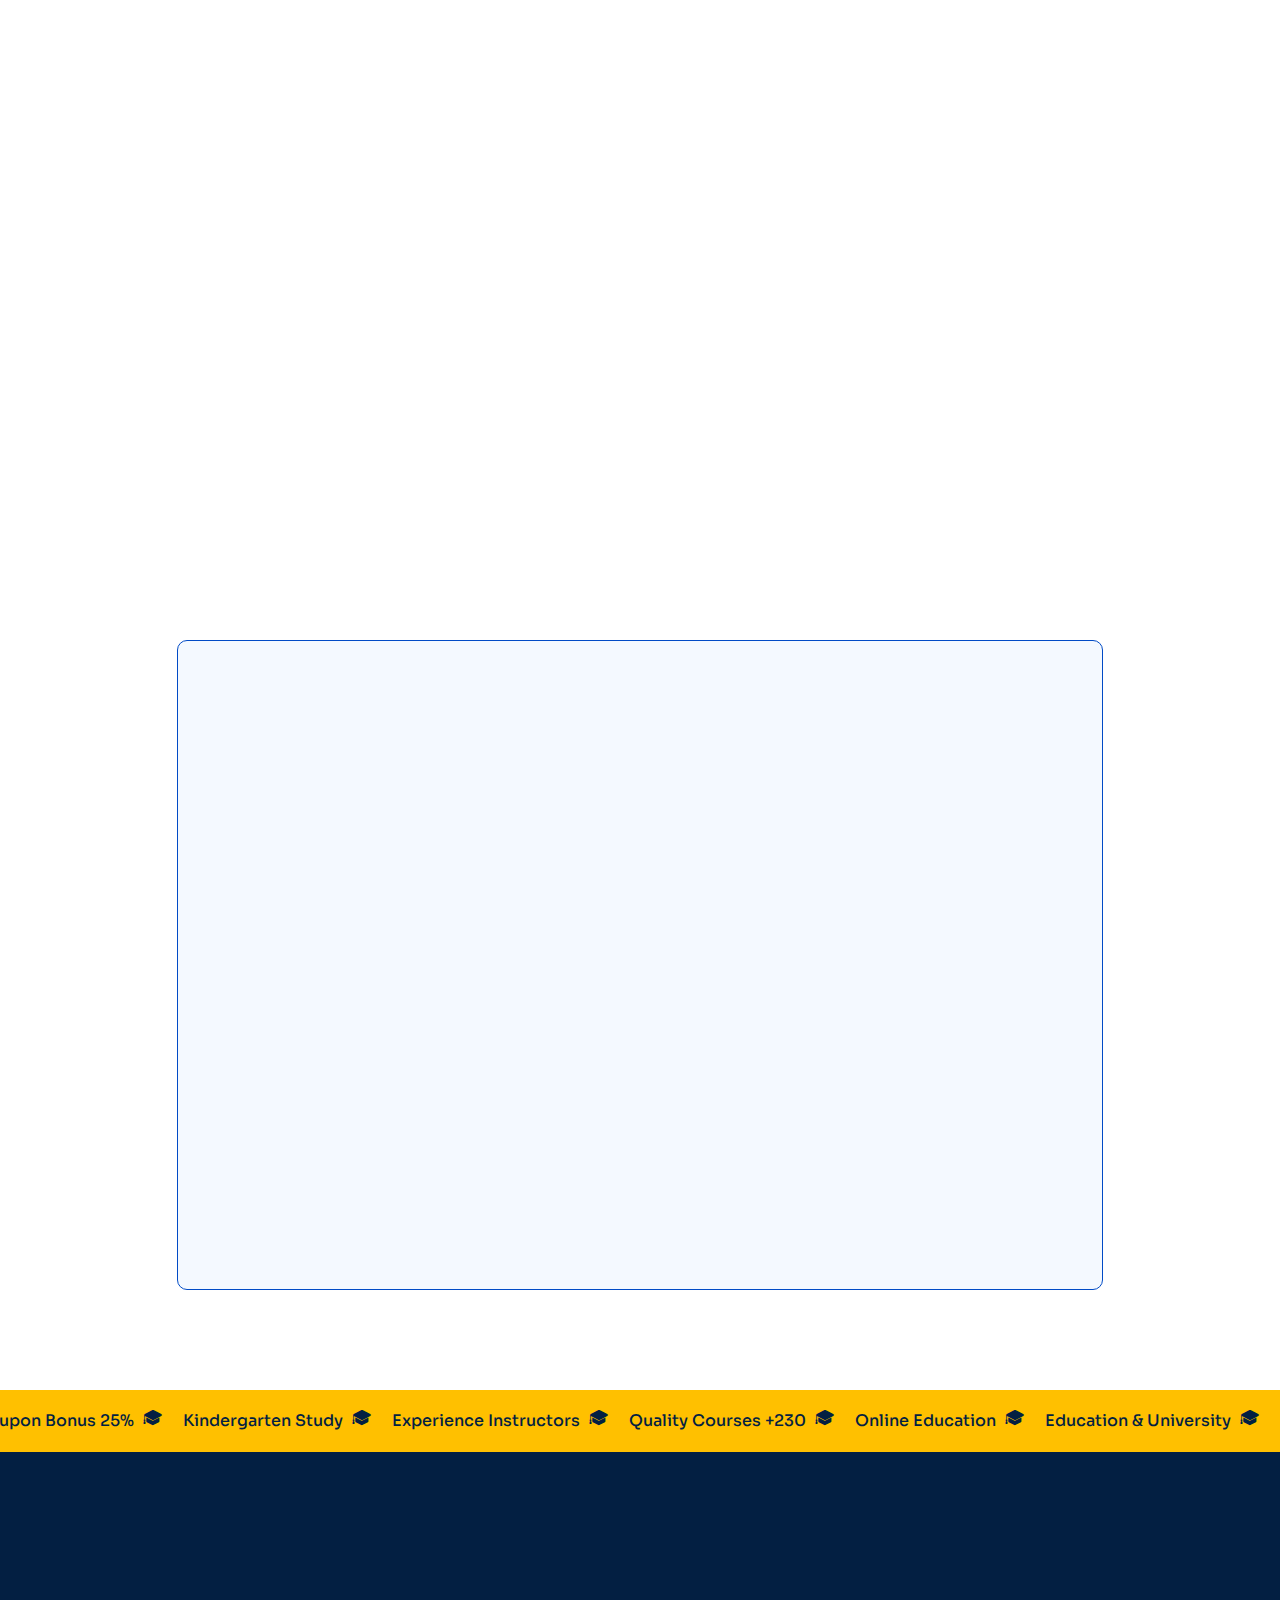
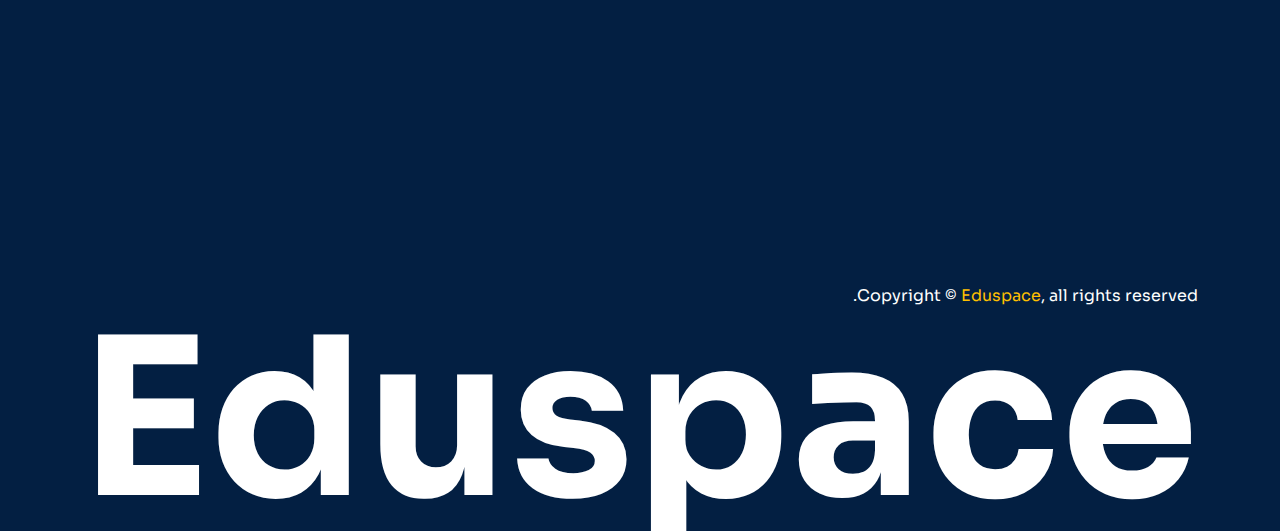
<file: contact-rtl.html>
<!DOCTYPE html>
<html  dir="rtl" lang="ar">
    <!--<< Header Area >>-->
    <head>
        <!-- ========== Meta Tags ========== -->
        <meta charset="UTF-8">
        <meta http-equiv="X-UA-Compatible" content="IE=edge">
        <meta name="viewport" content="width=device-width, initial-scale=1">
        <meta name="author" content="modinatheme">
        <meta name="description" content="Eduspace - Online Course, Education & University Html Template">
        <!-- ======== Page title ============ -->
        <title>Eduspace - Online Course, Education & University Html Template</title>
        <!--<< Favicon >>-->
        <link rel="shortcut icon" href="assets/img/favicon.svg">
        <!--<< Bootstrap Rtl.css >>-->
        <link rel="stylesheet" href="assets/css/bootstrap.rtl.css">
        <!--<< Font Awesome.css >>-->
        <link rel="stylesheet" href="assets/css/font-awesome.css">
        <!--<< Animate.css >>-->
        <link rel="stylesheet" href="assets/css/animate.css">
        <!--<< Magnific Popup.css >>-->
        <link rel="stylesheet" href="assets/css/magnific-popup.css">
        <!--<< MeanMenu.css >>-->
        <link rel="stylesheet" href="assets/css/meanmenu.css">
        <!--<< Odometer.css >>-->
        <link rel="stylesheet" href="assets/css/odometer.css">
        <!--<< Swiper Bundle.css >>-->
        <link rel="stylesheet" href="assets/css/swiper-bundle.min.css">
        <!--<< Nice Select.css >>-->
        <link rel="stylesheet" href="assets/css/nice-select.css">
        <!--<< Main.css >>-->
        <link rel="stylesheet" href="assets/css/main.css">
        <!--<< Rtl.css >>-->
        <link rel="stylesheet" href="rtl.css">
        <!--<< Style.css >>-->
        <link rel="stylesheet" href="style.css">
    </head>

    <body>

         <!-- Preloader Start -->
         <div id="preloader" class="preloader">
            <div class="animation-preloader">
                <div class="edu-preloader-icon"> 
                    <img src="assets/img/preloader.gif" alt="">               
                </div>
                <div class="txt-loading">
                    <span data-text-preloader="E" class="letters-loading">
                        E
                    </span>
                    <span data-text-preloader="D" class="letters-loading">
                        D
                    </span>
                    <span data-text-preloader="U" class="letters-loading">
                        U
                    </span>
                    <span data-text-preloader="S" class="letters-loading">
                        S
                    </span>
                    <span data-text-preloader="P" class="letters-loading">
                        P
                    </span>
                    <span data-text-preloader="A" class="letters-loading">
                        A
                    </span>
                    <span data-text-preloader="C" class="letters-loading">
                        C
                    </span>
                    <span data-text-preloader="E" class="letters-loading">
                        E
                    </span>
                </div>
                <p class="text-center">Loading</p>
            </div>
            <div class="loader">
                <div class="row">
                    <div class="col-3 loader-section section-left">
                        <div class="bg"></div>
                    </div>
                    <div class="col-3 loader-section section-left">
                        <div class="bg"></div>
                    </div>
                    <div class="col-3 loader-section section-right">
                        <div class="bg"></div>
                    </div>
                    <div class="col-3 loader-section section-right">
                        <div class="bg"></div>
                    </div>
                </div>
            </div>
        </div>

        <!-- Back To Top start -->
        <button id="back-top" class="back-to-top">
            <i class="fas fa-long-arrow-up"></i>
        </button>
        
        <!-- Marquee Section Start -->
        <div class="marquee-section style-header">
            <div class="mycustom-marque header-marque theme-blue-bg">
                <div class="scrolling-wrap">
                    <div class="comm">
                        <div></div>
                        <div class="cmn-textslide"><i class="flaticon-mortarboard"></i> Education & University</div>
                        <div class="cmn-textslide"><i class="flaticon-mortarboard"></i> Online Education</div>
                        <div class="cmn-textslide"><i class="flaticon-mortarboard"></i> 230+ Quality Courses</div>
                        <div class="cmn-textslide"><i class="flaticon-mortarboard"></i> Experience Instructors</div>
                        <div class="cmn-textslide"><i class="flaticon-mortarboard"></i> Kindergarten Study</div>
                        <div class="cmn-textslide"><i class="flaticon-mortarboard"></i> 25% Coupon Bonus</div>
                        <div class="cmn-textslide"><i class="flaticon-mortarboard"></i> 25% Extra Coupon Bonus</div>
                    </div>
                    <div class="comm">
                        <div></div>
                        <div class="cmn-textslide"><i class="flaticon-mortarboard"></i> Education & University</div>
                        <div class="cmn-textslide"><i class="flaticon-mortarboard"></i> Online Education</div>
                        <div class="cmn-textslide"><i class="flaticon-mortarboard"></i> 230+ Quality Courses</div>
                        <div class="cmn-textslide"><i class="flaticon-mortarboard"></i> Experience Instructors</div>
                        <div class="cmn-textslide"><i class="flaticon-mortarboard"></i> Kindergarten Study</div>
                        <div class="cmn-textslide"><i class="flaticon-mortarboard"></i> 25% Coupon Bonus</div>
                        <div class="cmn-textslide"><i class="flaticon-mortarboard"></i> 25% Extra Coupon Bonus</div>
                    </div>
                    <div class="comm">
                        <div></div>
                        <div class="cmn-textslide"><i class="flaticon-mortarboard"></i> Education & University</div>
                        <div class="cmn-textslide"><i class="flaticon-mortarboard"></i> Online Education</div>
                        <div class="cmn-textslide"><i class="flaticon-mortarboard"></i> 230+ Quality Courses</div>
                        <div class="cmn-textslide"><i class="flaticon-mortarboard"></i> Experience Instructors</div>
                        <div class="cmn-textslide"><i class="flaticon-mortarboard"></i> Kindergarten Study</div>
                        <div class="cmn-textslide"><i class="flaticon-mortarboard"></i> 25% Coupon Bonus</div>
                        <div class="cmn-textslide"><i class="flaticon-mortarboard"></i> 25% Extra Coupon Bonus</div>
                    </div>
                </div>
            </div>
        </div>

        <!-- Offcanvas Area Start -->
        <div class="fix-area">
            <div class="offcanvas__info">
                <div class="offcanvas__wrapper">
                    <div class="offcanvas__content">
                        <div class="offcanvas__top mb-5 d-flex justify-content-between align-items-center">
                            <div class="offcanvas__logo">
                                <a href="index.html">
                                    <img src="assets/img/logo/black-logo.svg" alt="logo-img">
                                </a>
                            </div>
                            <div class="offcanvas__close">
                                <button>
                                <i class="fas fa-times"></i>
                                </button>
                            </div>
                        </div>
                        <h3 class="offcanvas-title">Hello There!</h3>
                        <p>Lorem ipsum dolor sit amet, consectetur <br> adipiscing elit, </p>
                        <div class="social-icon d-flex align-items-center">
                            <a href="#"><i class="fab fa-facebook-f"></i></a>
                            <a href="#"><i class="fab fa-twitter"></i></a>
                            <a href="#"><i class="fab fa-youtube"></i></a>
                            <a href="#"><i class="fab fa-linkedin-in"></i></a>
                        </div>
                        <div class="mobile-menu fix mb-3"></div>
                        <div class="offcanvas__contact">
                            <h3>Information</h3>
                            <ul class="contact-list">
                                <li>
                                    <span>
                                        Address:
                                    </span>
                                    7300-7398 Colonial Rd,
                                    Brooklyn, NY 11209
                                </li>
                                <li>
                                    <span>
                                        Call Us:
                                    </span>
                                    <a href="tel:+00012345688">+000 123 456 88</a>
                                </li>
                                <li>
                                    <span>
                                        Email:
                                    </span>
                                    <a href="mailto:supportedus@gmail.com">supportedus@gmail.com</a>
                                </li>
                            </ul>
                            <div class="offcanvas-button">
                                <a href="sign-in.html" class="theme-btn style-2"><i class="far fa-user"></i> Admin</a>
                                <a href="register.html" class="theme-btn yellow-btn">Enroll Now</a>
                            </div>
                        </div>
                    </div>
                </div>
            </div>
        </div>
        <div class="offcanvas__overlay"></div>

        <!-- Header Section Start -->
        <header id="header-sticky" class="header-1">
            <div class="container-fluid">
                <div class="mega-menu-wrapper">
                    <div class="header-main">
                        <div class="header-left">
                            <div class="logo">
                                <a href="index.html" class="header-logo">
                                    <img src="assets/img/logo/black-logo.svg" alt="logo-img">
                                </a>
                            </div>
                            <div class="category-oneadjust">
                               <div class="dot">
                                    <img src="assets/img/logo/dot.png" alt="img">
                               </div>
                                <select name="cate" class="category">
                                   
                                    <option value="1">
                                        Category
                                    </option>
                                    <option value="1">
                                        Web Design
                                    </option>
                                    <option value="1">
                                        Web Development
                                    </option>
                                    <option value="1">
                                        Graphic Design
                                    </option>
                                    <option value="1">
                                        Software Eng
                                    </option>
                                </select>
                            </div>
                        </div>
                        <div class="header-right d-flex justify-content-end align-items-center">
                            <div class="mean__menu-wrapper">
                                <div class="main-menu">
                                    <nav id="mobile-menu">
                                        <ul>
                                            <li class="has-dropdown menu-thumb">
                                                <a href="index.html">
                                                    <span class="head-icon"><i class="fas fa-home-lg"></i></span>
                                                    Home
                                                    <i class="fas fa-chevron-down"></i>
                                                </a>
                                                <ul class="submenu has-homemenu">
                                                    <li>
                                                        <div class="homemenu-items">
                                                            <div class="row">
                                                                <div class="col-lg-3 homemenu">
                                                                    <div class="homemenu-thumb">
                                                                       <a href="index.html">
                                                                            <img src="assets/img/header/home-1.jpg" alt="img">
                                                                       </a>
                                                                    </div>
                                                                    <div class="homemenu-content text-center">
                                                                        <h4 class="homemenu-title">
                                                                           <a href="index.html">
                                                                                Education
                                                                           </a>
                                                                        </h4>
                                                                    </div>
                                                                </div>
                                                                <div class="col-lg-3 homemenu">
                                                                    <div class="homemenu-thumb mb-15">
                                                                        <a href="index-2.html">
                                                                            <img src="assets/img/header/home-2.jpg" alt="img">
                                                                       </a>
                                                                    </div>
                                                                    <div class="homemenu-content text-center">
                                                                        <h4 class="homemenu-title">
                                                                            <a href="index-2.html">
                                                                                Online Course
                                                                            </a>
                                                                        </h4>
                                                                    </div>
                                                                </div>
                                                                <div class="col-lg-3 homemenu">
                                                                    <div class="homemenu-thumb mb-15">
                                                                        <a href="index-3.html">
                                                                            <img src="assets/img/header/home-3.jpg" alt="img">
                                                                       </a>
                                                                    </div>
                                                                    <div class="homemenu-content text-center">
                                                                        <h4 class="homemenu-title">
                                                                            <a href="index-3.html">
                                                                                University
                                                                            </a>
                                                                        </h4>
                                                                    </div>
                                                                </div>
                                                                <div class="col-lg-3 homemenu">
                                                                    <div class="homemenu-thumb mb-15">
                                                                        <a href="index-4.html">
                                                                            <img src="assets/img/header/home-4.jpg" alt="img">
                                                                       </a>
                                                                    </div>
                                                                    <div class="homemenu-content text-center">
                                                                        <h4 class="homemenu-title">
                                                                            <a href="index-4.html">
                                                                                Kindergarten
                                                                            </a>
                                                                        </h4>
                                                                    </div>
                                                                </div>
                                                                <div class="col-lg-3 homemenu">
                                                                    <div class="homemenu-thumb mb-15">
                                                                        <a href="index-5.html">
                                                                            <img src="assets/img/header/home-5.jpg" alt="img">
                                                                       </a>
                                                                    </div>
                                                                    <div class="homemenu-content text-center">
                                                                        <h4 class="homemenu-title">
                                                                            <a href="index-5.html">
                                                                                Business Coach
                                                                            </a>
                                                                        </h4>
                                                                    </div>
                                                                </div>
                                                                <div class="col-lg-3 homemenu">
                                                                    <div class="homemenu-thumb mb-15">
                                                                        <img src="assets/img/header/home-6.jpg" alt="img">
                                                                    </div>
                                                                    <div class="homemenu-content text-center">
                                                                        <h4 class="homemenu-title">
                                                                            Coming Soon
                                                                        </h4>
                                                                    </div>
                                                                </div>
                                                                <div class="col-lg-3 homemenu">
                                                                    <div class="homemenu-thumb mb-15">
                                                                        <img src="assets/img/header/home-6.jpg" alt="img">
                                                                    </div>
                                                                    <div class="homemenu-content text-center">
                                                                        <h4 class="homemenu-title">
                                                                            Coming Soon
                                                                        </h4>
                                                                    </div>
                                                                </div>
                                                                <div class="col-lg-3 homemenu">
                                                                    <div class="homemenu-thumb mb-15">
                                                                        <img src="assets/img/header/home-6.jpg" alt="img">
                                                                    </div>
                                                                    <div class="homemenu-content text-center">
                                                                        <h4 class="homemenu-title">
                                                                            Coming Soon
                                                                        </h4>
                                                                    </div>
                                                                </div>
                                                            </div>
                                                        </div>
                                                    </li>
                                                </ul>
                                            </li>
                                            <li class="has-dropdown active d-xl-none">
                                                <a href="instructor.html" class="border-none">
                                                Home
                                                </a>
                                                <ul class="submenu">
                                                    <li><a href="index.html">Education</a></li>
                                                    <li><a href="index-2.html">Online Course</a></li>
                                                    <li><a href="index-3.html">University</a></li>
                                                    <li><a href="index-4.html">Kindergarten</a></li>
                                                    <li><a href="index-5.html">Business Coach</a></li>
                                                </ul>
                                            </li>
                                            <li>
                                                <a href="courses-details.html">
                                                    <span class="head-icon"><i class="fas fa-book"></i></span>
                                                    Courses
                                                    <i class="fas fa-chevron-down"></i>
                                                </a>
                                                <ul class="submenu">
                                                    <li><a href="courses.html">Courses</a></li>
                                                    <li><a href="courses-grid.html">Courses Grid</a></li>
                                                    <li><a href="courses-list.html">Courses List</a></li>
                                                    <li><a href="courses-details.html">Courses Details 01</a></li>
                                                    <li><a href="courses-details-2.html">Courses Details 02</a></li>
                                                </ul>
                                            </li>
                                            <li>
                                                <a href="event-details.html">
                                                    <span class="head-icon"><i class="fas fa-gift"></i></span>
                                                    events
                                                    <i class="fas fa-chevron-down"></i>
                                                </a>
                                                <ul class="submenu">
                                                    <li><a href="event.html">event</a></li>
                                                    <li><a href="event-details.html">event Details</a></li>
                                                </ul>
                                            </li>
                                            <li class="has-dropdown">
                                                <a href="news-details.html">
                                                    <span class="head-icon"><i class="fas fa-file-alt"></i></span>
                                                    Pages
                                                    <i class="fas fa-chevron-down"></i>
                                                </a>
                                                <ul class="submenu">
                                                    <li>
                                                        <a href="about.html">About Us</a>
                                                    </li>
                                                    <li><a href="instructor.html">Instructors</a></li>
                                                    <li><a href="instructor-details.html">Instructor Details</a></li>
                                                    <li><a href="program.html">program</a></li>
                                                    <li><a href="program-details.html">program Details</a></li>
                                                    <li class="has-dropdown">
                                                        <a href="shop-details.html">
                                                            Shop Page
                                                            <i class="fas fa-angle-right"></i>
                                                        </a>
                                                        <ul class="submenu">
                                                            <li><a href="shop-grid.html">Shop Grid</a></li>
                                                            <li><a href="shop-list.html">Shop List</a></li>
                                                            <li><a href="shop-left-sidebar.html">Shop - Left Sidebar</a></li>
                                                            <li><a href="shop-right-sidebar.html">Shop -  Right Sidebar</a></li>
                                                            <li><a href="shop-details.html">Product Details</a></li>
                                                            <li><a href="shop-cart.html">Shop Cart</a></li>
                                                            <li><a href="checkout.html">Checkout</a></li>
                                                        </ul>
                                                    </li>
                                                    <li><a href="gallery.html">Gallery</a></li>
                                                    <li><a href="pricing.html">Pricing Plan</a></li>
                                                    <li><a href="faq.html">Faqs</a></li>
                                                    <li><a href="sign-in.html">Sign In</a></li>
                                                    <li><a href="register.html">register</a></li>
                                                    <li><a href="404.html">404 Error</a></li>
                                                </ul>
                                            </li>
                                            <li>
                                                <a href="news.html">
                                                    <span class="head-icon"><i class="fas fa-layer-group"></i></span>
                                                    Blog
                                                    <i class="fas fa-chevron-down"></i>
                                                </a>
                                                <ul class="submenu">
                                                    <li><a href="news.html">Blog</a></li>
                                                    <li><a href="news-details.html">Blog Details</a></li>
                                                </ul>
                                            </li>
                                            <li>
                                                <a href="contact.html">
                                                    <span class="head-icon"><i class="fas fa-phone-rotary"></i></span>
                                                    Contact
                                                </a>
                                            </li>
                                        </ul>
                                    </nav>
                                </div>
                            </div>
                            <div class="header-search">
                                <button class="d-flex align-items-center search-toggle"><i class="fas fa-search"></i></button>
                            </div>
                            <div class="header-button">
                                <a href="sign-in.html" class="theme-btn style-2"><i class="far fa-user"></i> Admin</a>
                                <a href="register.html" class="theme-btn yellow-btn">Enroll Now</a>
                            </div>
                            <div class="header__hamburger d-xl-none my-auto">
                                <div class="sidebar__toggle">
                                    <div class="header-bar">
                                        <span></span>
                                        <span></span>
                                        <span></span>
                                    </div>
                                </div>
                            </div>
                        </div>
                    </div>
                </div>
            </div>
        </header>

        <!-- Search Section Start -->
        <div class="header-search-bar d-flex align-items-center">
            <button class="search-close">×</button>
            <div class="container">
                <div class="row justify-content-center">
                    <div class="col-lg-12">
                        <div class="search-bar">
                            <div class="contact-form-box contact-search-form-box">
                                <form action="#">
                                    <input type="email" placeholder="Search here...">
                                    <button type="submit"><i class="far fa-search"></i></button>
                                </form>
                                <p>Type above and press Enter to search. Press Close to cancel.</p>
                            </div>
                        </div>
                    </div>
                </div>
            </div>
        </div>

        <!-- Breadcrumb-wrapper Start -->
        <section class="breadcrumb-wrapper">
        <div class="shape-1">
            <img src="assets/img/breadcrumb/shape-1.png" alt="img">
        </div>
        <div class="shape-2">
            <img src="assets/img/breadcrumb/shape-2.png" alt="img">
        </div>
        <div class="shape-3">
            <img src="assets/img/breadcrumb/shape-3.png" alt="img">
        </div>
        <div class="dot-shape">
            <img src="assets/img/breadcrumb/dot-shape.png" alt="img">
        </div>
        <div class="vector-shape">
            <img src="assets/img/breadcrumb/Vector.png" alt="img">
        </div>
        <div class="container">
            <div class="row">
                <div class="page-heading">
                    <h1>Contact</h1>
                    <ul class="breadcrumb-items">
                        <li><a href="index.html">Home</a></li>
                        <li class="style-2">Contact</li>
                    </ul>
                    <div class="breadcrumb-image">
                        <img src="assets/img/breadcrumb/breadcrumb.jpg" alt="img">
                    </div>
                </div>
            </div>
        </div>
        </section>

        <!-- Contact Section Start -->
        <section class="contact-section section-padding pt-0 fix">
            <div class="container">
                <div class="section-title text-center">
                    <h6 class="wow fadeInUp">Get In Touch</h6>
                    <h2 class="wow fadeInUp" data-wow-delay=".3s">
                        Need More Information?
                    </h2>
                </div>
                <div class="row">
                    <div class="col-xl-4 col-lg-6 col-md-6 wow fadeInUp" data-wow-delay=".3s">
                        <div class="contact-box-items">
                            <div class="icon">
                                <i class="flaticon-map"></i>
                            </div>
                            <h5>
                                Academic Location
                            </h5>
                            <div class="image">
                                <img src="assets/img/small-line.png" alt="img">
                            </div>
                            <h4>
                                70 Washington Square <br>
                                South New York, NY 10012, <br>
                                 United States
                            </h4>
                        </div>
                    </div>
                    <div class="col-xl-4 col-lg-6 col-md-6 wow fadeInUp" data-wow-delay=".5s">
                        <div class="contact-box-items">
                            <div class="icon">
                                <i class="flaticon-send-data"></i>
                            </div>
                            <h5>
                                Email Address
                            </h5>
                            <div class="image">
                                <img src="assets/img/small-line.png" alt="img">
                            </div>
                            <h4>
                                <a href="mailto:supportedus@gmail.com">supportedus@gmail.com</a> <br>
                                <a href="mailto:www.eduspace.com">www.eduspace.com</a>
                            </h4>
                        </div>
                    </div>
                    <div class="col-xl-4 col-lg-6 col-md-6 wow fadeInUp" data-wow-delay=".7s">
                        <div class="contact-box-items">
                            <div class="icon">
                                <img src="assets/img/call.png" alt="img">
                            </div>
                            <h5>
                                Emergency
                            </h5>
                            <div class="image">
                                <img src="assets/img/small-line.png" alt="img">
                            </div>
                            <h4>
                                <a href="tel:++00012345688">+000 123 456 88</a> <br>
                                <a href="tel:+4325688899">+432 568 88 99</a>
                            </h4>
                        </div>
                    </div>
                </div>
            </div>
        </section>

        <!-- Map area Start -->
        <div class="map-area-section section-padding pt-0 fix">
        <div class="container-fluid">
            <div class="row">
                <div class="col-xl-12">
                    <div class="map-area">
                        <iframe src="https://www.google.com/maps/embed?pb=!1m18!1m12!1m3!1d6678.7619084840835!2d144.9618311901502!3d-37.81450084255415!2m3!1f0!2f0!3f0!3m2!1i1024!2i768!4f13.1!3m3!1m2!1s0x6ad642b4758afc1d%3A0x3119cc820fdfc62e!2sEnvato!5e0!3m2!1sen!2sbd!4v1641984054261!5m2!1sen!2sbd" style="border:0;" allowfullscreen="" loading="lazy"></iframe>
                    </div>
                </div>
            </div>
         </div>
        </div>

        <!-- Contact-section Start -->
        <section class="contact-section-2 section-padding pt-0">
            <div class="container">
                <div class="row justify-content-center">
                    <div class="col-xl-10">
                        <div class="contact-form-items">
                            <div class="title text-center">
                                <h2 class="wow fadeInUp">Send Us Message</h2>
                            </div>
                            <form action="contact.php" id="contact-form" method="POST">
                                <div class="row g-4">
                                    <div class="col-lg-6 wow fadeInUp" data-wow-delay=".2s">
                                        <div class="form-clt">
                                            <input type="text" name="name" id="name" placeholder="Full Name">
                                        </div>
                                    </div>
                                    <div class="col-lg-6 wow fadeInUp" data-wow-delay=".4s">
                                        <div class="form-clt">
                                            <input type="text" name="number" id="number" placeholder="Phone Number">
                                        </div>
                                    </div>
                                    <div class="col-lg-6 wow fadeInUp" data-wow-delay=".2s">
                                        <div class="form-clt">
                                            <input type="text" name="email" id="email3" placeholder="Email Address">
                                        </div>
                                    </div>
                                    <div class="col-lg-6 wow fadeInUp" data-wow-delay=".4s">
                                        <div class="form-clt">
                                            <input type="text" name="subject" id="subject" placeholder="subject">
                                        </div>
                                    </div>
                                    <div class="col-lg-12 wow fadeInUp" data-wow-delay=".2s">
                                        <div class="form-clt">
                                            <textarea name="message" id="message" placeholder="Write message"></textarea>
                                        </div>
                                    </div>
                                    <div class="col-lg-12 wow fadeInUp" data-wow-delay=".4s">
                                        <button type="submit" class="theme-btn">
                                            Send Us Message
                                        </button>
                                    </div>
                                </div>
                            </form>
                        </div>
                    </div>
                </div>
            </div>
        </section>

        <!-- Marquee Section Start -->
        <div class="marquee-section">
            <div class="mycustom-marque theme-green-bg-1">
                <div class="scrolling-wrap">
                    <div class="comm">
                        <div></div>
                        <div class="cmn-textslide text-color-2"><i class="flaticon-mortarboard"></i> Education & University</div>
                        <div class="cmn-textslide text-color-2"><i class="flaticon-mortarboard"></i> Online Education</div>
                        <div class="cmn-textslide text-color-2"><i class="flaticon-mortarboard"></i> 230+ Quality Courses</div>
                        <div class="cmn-textslide text-color-2"><i class="flaticon-mortarboard"></i> Experience Instructors</div>
                        <div class="cmn-textslide text-color-2"><i class="flaticon-mortarboard"></i> Kindergarten Study</div>
                        <div class="cmn-textslide text-color-2"><i class="flaticon-mortarboard"></i> 25% Coupon Bonus</div>
                        <div class="cmn-textslide text-color-2"><i class="flaticon-mortarboard"></i> 25% Extra Coupon Bonus</div>
                    </div>
                    <div class="comm">
                        <div></div>
                        <div class="cmn-textslide text-color-2"><i class="flaticon-mortarboard"></i> Education & University</div>
                        <div class="cmn-textslide text-color-2"><i class="flaticon-mortarboard"></i> Online Education</div>
                        <div class="cmn-textslide text-color-2"><i class="flaticon-mortarboard"></i> 230+ Quality Courses</div>
                        <div class="cmn-textslide text-color-2"><i class="flaticon-mortarboard"></i> Experience Instructors</div>
                        <div class="cmn-textslide text-color-2"><i class="flaticon-mortarboard"></i> Kindergarten Study</div>
                        <div class="cmn-textslide text-color-2"><i class="flaticon-mortarboard"></i> 25% Coupon Bonus</div>
                        <div class="cmn-textslide text-color-2"><i class="flaticon-mortarboard"></i> 25% Extra Coupon Bonus</div>
                    </div>
                    <div class="comm">
                        <div></div>
                        <div class="cmn-textslide text-color-2"><i class="flaticon-mortarboard"></i> Education & University</div>
                        <div class="cmn-textslide text-color-2"><i class="flaticon-mortarboard"></i> Online Education</div>
                        <div class="cmn-textslide text-color-2"><i class="flaticon-mortarboard"></i> 230+ Quality Courses</div>
                        <div class="cmn-textslide text-color-2"><i class="flaticon-mortarboard"></i> Experience Instructors</div>
                        <div class="cmn-textslide text-color-2"><i class="flaticon-mortarboard"></i> Kindergarten Study</div>
                        <div class="cmn-textslide text-color-2"><i class="flaticon-mortarboard"></i> 25% Coupon Bonus</div>
                        <div class="cmn-textslide text-color-2"><i class="flaticon-mortarboard"></i> 25% Extra Coupon Bonus</div>
                    </div>
                </div>
            </div>
        </div>

        <!-- Footer Section Start -->
        <footer class="footer-section fix footer-bg">
            <div class="container">
                <div class="footer-widget-wrapper">
                    <div class="row">
                        <div class="col-xl-3 col-lg-4 col-md-6 wow fadeInUp" data-wow-delay=".2s">
                            <div class="single-footer-widget">
                                <div class="widget-head">
                                    <a href="index.html">
                                        <img src="assets/img/logo/white-logo.svg" alt="img">
                                    </a>
                                </div>
                                <div class="footer-content">
                                    <p>
                                        Education the foundation personal and societal growth, empowering individuals with knowledge.
                                    </p>
                                    <div class="social-icon">
                                        <a href="#"><i class="fab fa-facebook-f"></i></a>
                                        <a href="#"><i class="fab fa-instagram"></i></a>
                                        <a href="#"><i class="fab fa-dribbble"></i></a>
                                        <a href="#"><i class="fab fa-behance"></i></a>
                                        <a href="#"><i class="fab fa-linkedin-in"></i></a>
                                    </div>
                                </div>
                            </div>
                        </div>
                        <div class="col-xl-3 col-lg-4 col-md-6 ps-lg-5 wow fadeInUp" data-wow-delay=".4s">
                            <div class="single-footer-widget">
                                <div class="widget-head">
                                   <h3>Online Platform</h3>
                                </div>
                                <ul class="list-area">
                                    <li><a href="courses.html">Coursera</a></li>
                                    <li><a href="courses.html">MasterClass</a></li>
                                    <li><a href="courses.html">Skillshare</a></li>
                                    <li><a href="courses.html">LinkedIn Learning</a></li>
                                    <li><a href="courses.html">FutureLearn</a></li>
                                </ul>
                            </div>
                        </div>
                        <div class="col-xl-3 col-lg-4 col-md-6 ps-lg-5 wow fadeInUp" data-wow-delay=".6s">
                            <div class="single-footer-widget">
                                <div class="widget-head">
                                   <h3>Quick Link</h3>
                                </div>
                                <ul class="list-area">
                                    <li><a href="about.html">About Eduspace</a></li>
                                    <li><a href="instructor.html">Instructors</a></li>
                                    <li><a href="courses.html">Best Courses</a></li>
                                    <li><a href="contact.html">Student Reviews</a></li>
                                    <li><a href="faq.html">FAQs</a></li>
                                </ul>
                            </div>
                        </div>
                        <div class="col-xl-3 col-lg-4 col-md-6 ps-xl-5 wow fadeInUp" data-wow-delay=".8s">
                            <div class="single-footer-widget">
                                <div class="widget-head">
                                   <h3>Contact Us</h3>
                                </div>
                                <div class="footer-content">
                                    <ul class="contact-info">
                                        <li>
                                            55 Main Street, 2nd block
                                            Malborne, Australia
                                        </li>
                                        <li>
                                            55 Main Street, 2nd block
                                            Malborne, Australia
                                        </li>
                                        <li>
                                            <a href="mailto:info@example.com" class="link">info@example.com</a>
                                        </li>
                                        <li>
                                            <a href="tel:+0001238899">+000 (123) 88 99</a>
                                        </li>
                                    </ul>
                                </div>
                            </div>
                        </div>
                    </div>
                </div>
                <div class="footer-bottom">
                    <p>Copyright © <a href="index.html">Eduspace</a>, all rights reserved.</p>
                </div>
            </div>
            <div class="footer-name">
                <h2>
                    Eduspace
                </h2>
            </div>
        </footer>

         <!--<< All JS Plugins >>-->
        <script src="assets/js/jquery-3.7.1.min.js"></script>
        <!--<< Bootstrap Js >>-->
        <script src="assets/js/bootstrap.bundle.min.js"></script>
        <!--<< Nice Select Js >>-->
        <script src="assets/js/jquery.nice-select.min.js"></script>
        <!--<< Odometer Js >>-->
        <script src="assets/js/odometer.min.js"></script>
        <!--<< Appear Js >>-->
        <script src="assets/js/jquery.appear.min.js"></script>
        <!--<< Swiper Slider Js >>-->
        <script src="assets/js/swiper-bundle.min.js"></script>
        <!--<< MeanMenu Js >>-->
        <script src="assets/js/jquery.meanmenu.min.js"></script>
        <!--<< Magnific Popup Js >>-->
        <script src="assets/js/jquery.magnific-popup.min.js"></script>
        <!--<< Circle Progress Js >>-->
        <script src="assets/js/circle-progress.js"></script>
        <!--<< Wow Animation Js >>-->
        <script src="assets/js/wow.min.js"></script>
        <!--<< Ajax Mail.js >>-->
        <script src="assets/js/ajax-mail.js"></script>
        <!--<< Main.js >>-->
        <script src="assets/js/main.js"></script>
    </body>
</html>
</file>
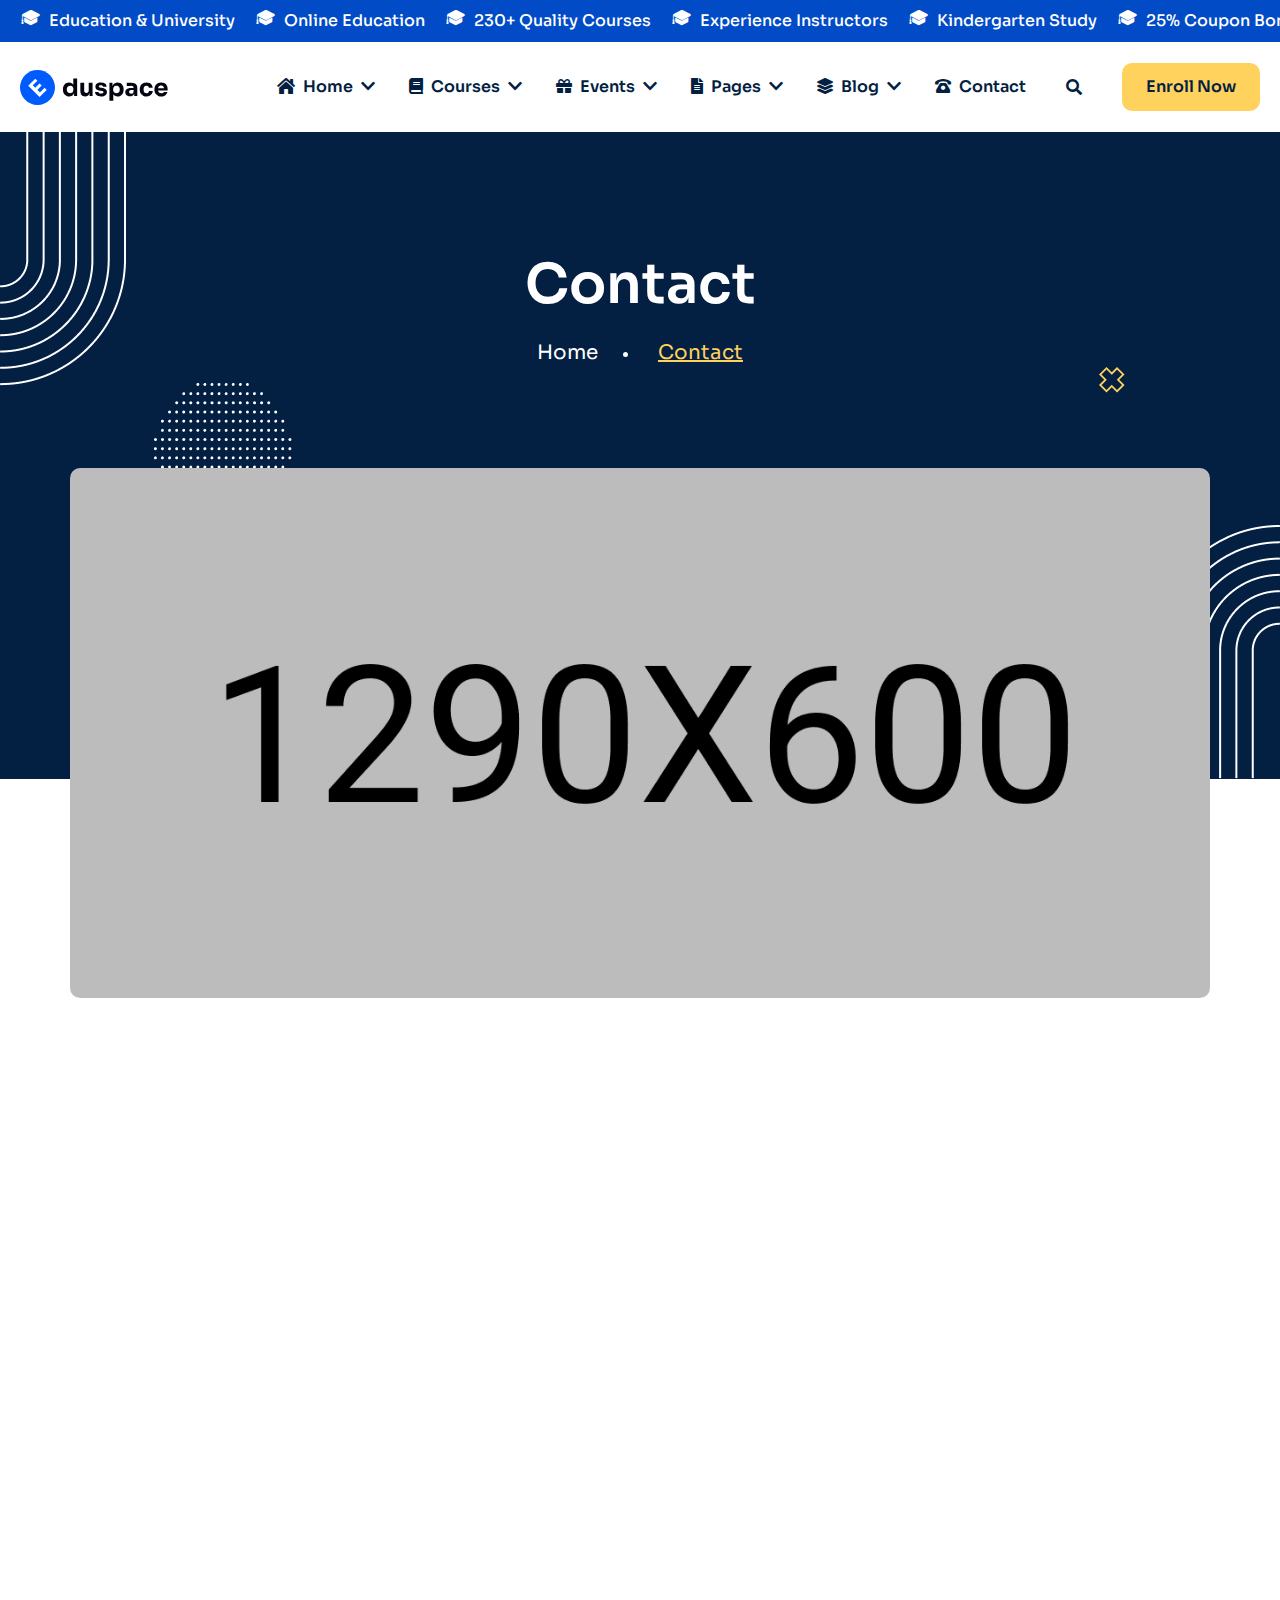
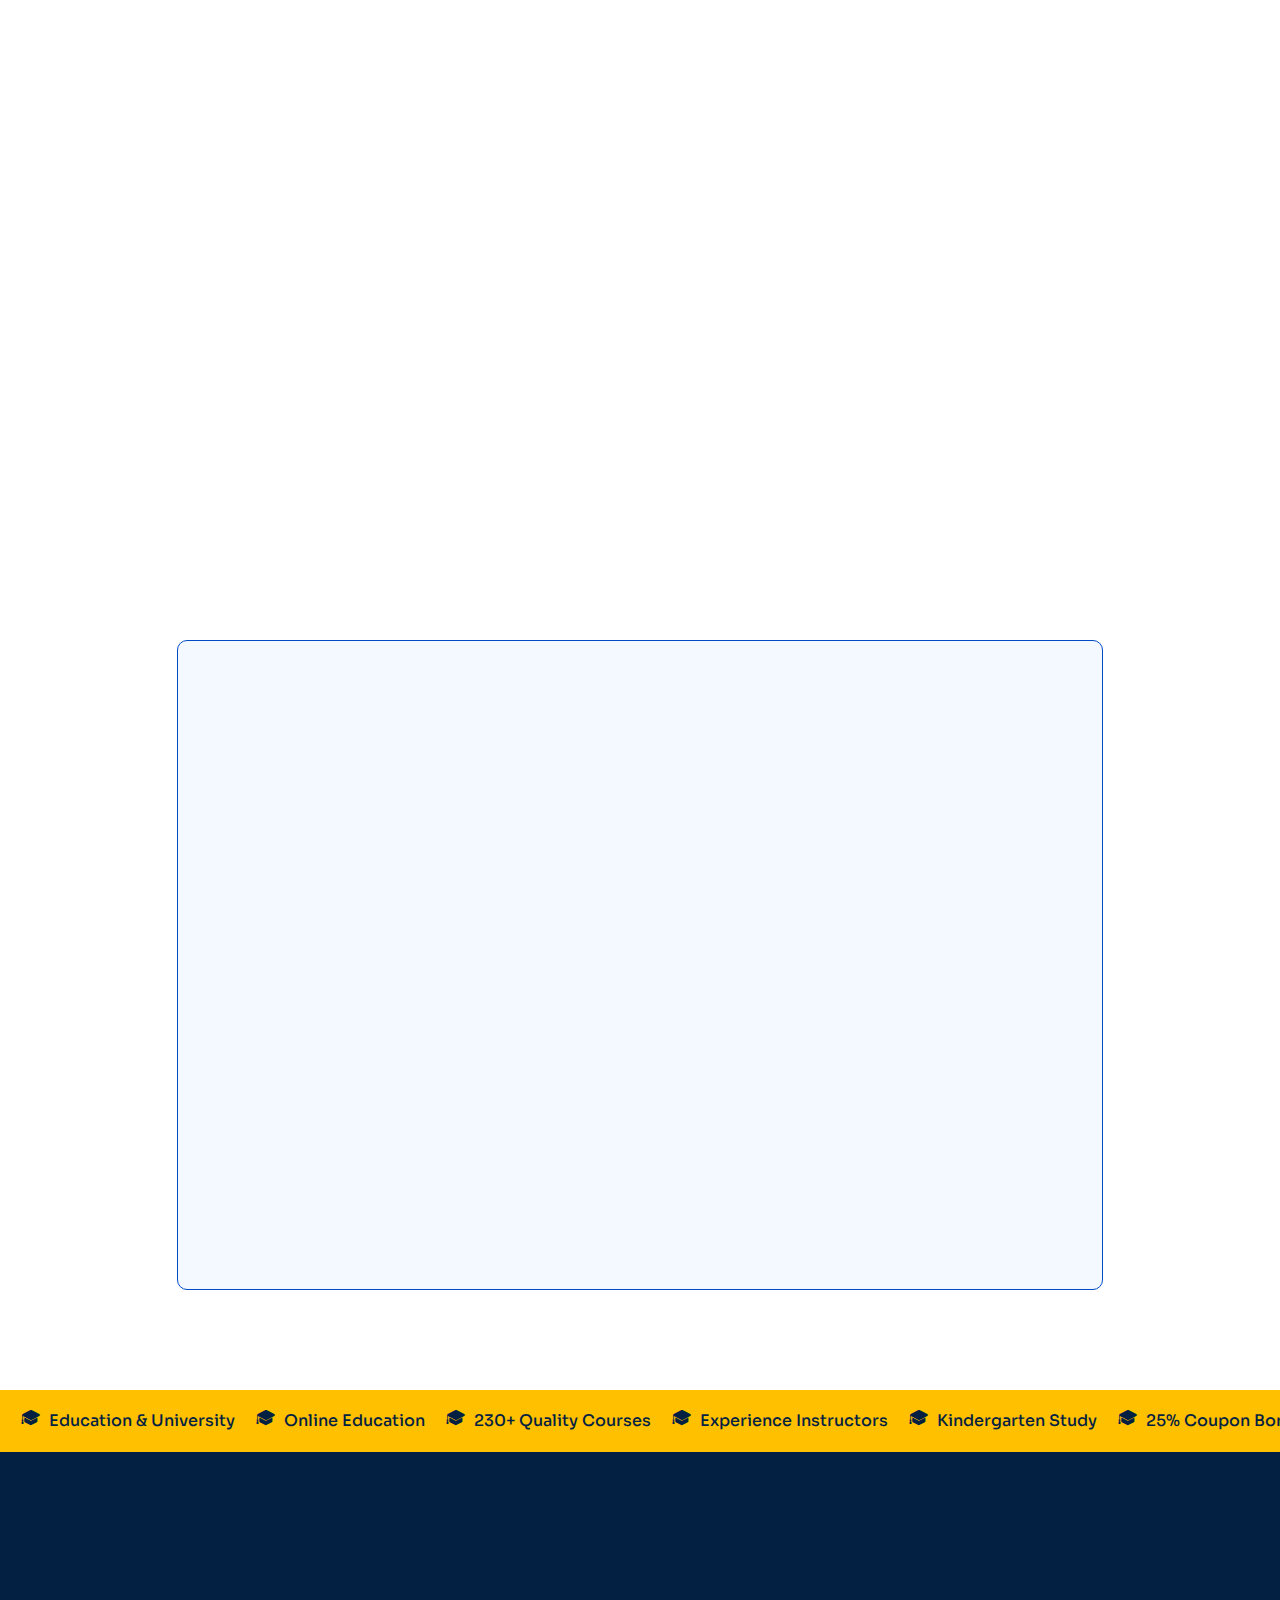
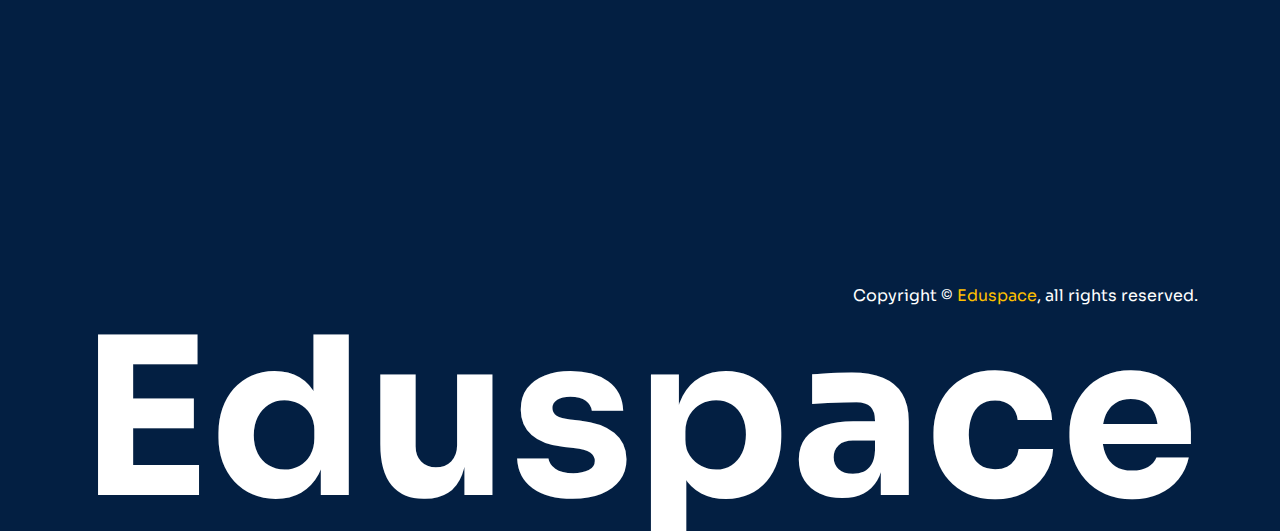
<file: contact.html>
<!DOCTYPE html>
<html lang="en">
    <!--<< Header Area >>-->
    <head>
        <!-- ========== Meta Tags ========== -->
        <meta charset="UTF-8">
        <meta http-equiv="X-UA-Compatible" content="IE=edge">
        <meta name="viewport" content="width=device-width, initial-scale=1">
        <meta name="author" content="modinatheme">
        <meta name="description" content="Eduspace - Online Course, Education & University Html Template">
        <!-- ======== Page title ============ -->
        <title>Eduspace - Online Course, Education & University Html Template</title>
        <!--<< Favicon >>-->
        <link rel="shortcut icon" href="assets/img/favicon.svg">
        <!--<< Bootstrap min.css >>-->
        <link rel="stylesheet" href="assets/css/bootstrap.min.css">
        <!--<< Font Awesome.css >>-->
        <link rel="stylesheet" href="assets/css/font-awesome.css">
        <!--<< Animate.css >>-->
        <link rel="stylesheet" href="assets/css/animate.css">
        <!--<< Magnific Popup.css >>-->
        <link rel="stylesheet" href="assets/css/magnific-popup.css">
        <!--<< MeanMenu.css >>-->
        <link rel="stylesheet" href="assets/css/meanmenu.css">
        <!--<< Odometer.css >>-->
        <link rel="stylesheet" href="assets/css/odometer.css">
        <!--<< Swiper Bundle.css >>-->
        <link rel="stylesheet" href="assets/css/swiper-bundle.min.css">
        <!--<< Nice Select.css >>-->
        <link rel="stylesheet" href="assets/css/nice-select.css">
        <!--<< Main.css >>-->
        <link rel="stylesheet" href="assets/css/main.css">
        <!--<< Style.css >>-->
        <link rel="stylesheet" href="style.css">
    </head>

    <body>

         <!-- Preloader Start -->
         <div id="preloader" class="preloader">
            <div class="animation-preloader">
                <div class="edu-preloader-icon"> 
                    <img src="assets/img/preloader.gif" alt="">               
                </div>
                <div class="txt-loading">
                    <span data-text-preloader="E" class="letters-loading">
                        E
                    </span>
                    <span data-text-preloader="D" class="letters-loading">
                        D
                    </span>
                    <span data-text-preloader="U" class="letters-loading">
                        U
                    </span>
                    <span data-text-preloader="S" class="letters-loading">
                        S
                    </span>
                    <span data-text-preloader="P" class="letters-loading">
                        P
                    </span>
                    <span data-text-preloader="A" class="letters-loading">
                        A
                    </span>
                    <span data-text-preloader="C" class="letters-loading">
                        C
                    </span>
                    <span data-text-preloader="E" class="letters-loading">
                        E
                    </span>
                </div>
                <p class="text-center">Loading</p>
            </div>
            <div class="loader">
                <div class="row">
                    <div class="col-3 loader-section section-left">
                        <div class="bg"></div>
                    </div>
                    <div class="col-3 loader-section section-left">
                        <div class="bg"></div>
                    </div>
                    <div class="col-3 loader-section section-right">
                        <div class="bg"></div>
                    </div>
                    <div class="col-3 loader-section section-right">
                        <div class="bg"></div>
                    </div>
                </div>
            </div>
        </div>

        <!-- Back To Top start -->
        <button id="back-top" class="back-to-top">
            <i class="fas fa-long-arrow-up"></i>
        </button>
        
        <!-- Marquee Section Start -->
        <div class="marquee-section style-header">
            <div class="mycustom-marque header-marque theme-blue-bg">
                <div class="scrolling-wrap">
                    <div class="comm">
                        <div></div>
                        <div class="cmn-textslide"><i class="flaticon-mortarboard"></i> Education & University</div>
                        <div class="cmn-textslide"><i class="flaticon-mortarboard"></i> Online Education</div>
                        <div class="cmn-textslide"><i class="flaticon-mortarboard"></i> 230+ Quality Courses</div>
                        <div class="cmn-textslide"><i class="flaticon-mortarboard"></i> Experience Instructors</div>
                        <div class="cmn-textslide"><i class="flaticon-mortarboard"></i> Kindergarten Study</div>
                        <div class="cmn-textslide"><i class="flaticon-mortarboard"></i> 25% Coupon Bonus</div>
                        <div class="cmn-textslide"><i class="flaticon-mortarboard"></i> 25% Extra Coupon Bonus</div>
                    </div>
                    <div class="comm">
                        <div></div>
                        <div class="cmn-textslide"><i class="flaticon-mortarboard"></i> Education & University</div>
                        <div class="cmn-textslide"><i class="flaticon-mortarboard"></i> Online Education</div>
                        <div class="cmn-textslide"><i class="flaticon-mortarboard"></i> 230+ Quality Courses</div>
                        <div class="cmn-textslide"><i class="flaticon-mortarboard"></i> Experience Instructors</div>
                        <div class="cmn-textslide"><i class="flaticon-mortarboard"></i> Kindergarten Study</div>
                        <div class="cmn-textslide"><i class="flaticon-mortarboard"></i> 25% Coupon Bonus</div>
                        <div class="cmn-textslide"><i class="flaticon-mortarboard"></i> 25% Extra Coupon Bonus</div>
                    </div>
                    <div class="comm">
                        <div></div>
                        <div class="cmn-textslide"><i class="flaticon-mortarboard"></i> Education & University</div>
                        <div class="cmn-textslide"><i class="flaticon-mortarboard"></i> Online Education</div>
                        <div class="cmn-textslide"><i class="flaticon-mortarboard"></i> 230+ Quality Courses</div>
                        <div class="cmn-textslide"><i class="flaticon-mortarboard"></i> Experience Instructors</div>
                        <div class="cmn-textslide"><i class="flaticon-mortarboard"></i> Kindergarten Study</div>
                        <div class="cmn-textslide"><i class="flaticon-mortarboard"></i> 25% Coupon Bonus</div>
                        <div class="cmn-textslide"><i class="flaticon-mortarboard"></i> 25% Extra Coupon Bonus</div>
                    </div>
                </div>
            </div>
        </div>

        <!-- Offcanvas Area Start -->
        <div class="fix-area">
            <div class="offcanvas__info">
                <div class="offcanvas__wrapper">
                    <div class="offcanvas__content">
                        <div class="offcanvas__top mb-5 d-flex justify-content-between align-items-center">
                            <div class="offcanvas__logo">
                                <a href="index.html">
                                    <img src="assets/img/logo/black-logo.svg" alt="logo-img">
                                </a>
                            </div>
                            <div class="offcanvas__close">
                                <button>
                                <i class="fas fa-times"></i>
                                </button>
                            </div>
                        </div>
                        <h3 class="offcanvas-title">Hello There!</h3>
                        <p>Lorem ipsum dolor sit amet, consectetur <br> adipiscing elit, </p>
                        <div class="social-icon d-flex align-items-center">
                            <a href="#"><i class="fab fa-facebook-f"></i></a>
                            <a href="#"><i class="fab fa-twitter"></i></a>
                            <a href="#"><i class="fab fa-youtube"></i></a>
                            <a href="#"><i class="fab fa-linkedin-in"></i></a>
                        </div>
                        <div class="mobile-menu fix mb-3"></div>
                        <div class="offcanvas__contact">
                            <h3>Information</h3>
                            <ul class="contact-list">
                                <li>
                                    <span>
                                        Address:
                                    </span>
                                    7300-7398 Colonial Rd,
                                    Brooklyn, NY 11209
                                </li>
                                <li>
                                    <span>
                                        Call Us:
                                    </span>
                                    <a href="tel:+00012345688">+000 123 456 88</a>
                                </li>
                                <li>
                                    <span>
                                        Email:
                                    </span>
                                    <a href="mailto:supportedus@gmail.com">supportedus@gmail.com</a>
                                </li>
                            </ul>
                            <div class="offcanvas-button">
                                <a href="sign-in.html" class="theme-btn style-2"><i class="far fa-user"></i> Admin</a>
                                <a href="register.html" class="theme-btn yellow-btn">Enroll Now</a>
                            </div>
                        </div>
                    </div>
                </div>
            </div>
        </div>
        <div class="offcanvas__overlay"></div>

        <!-- Header Section Start -->
        <header id="header-sticky" class="header-1">
            <div class="container-fluid">
                <div class="mega-menu-wrapper">
                    <div class="header-main">
                        <div class="header-left">
                            <div class="logo">
                                <a href="index.html" class="header-logo">
                                    <img src="assets/img/logo/black-logo.svg" alt="logo-img">
                                </a>
                            </div>
                            <div class="category-oneadjust">
                               <div class="dot">
                                    <img src="assets/img/logo/dot.png" alt="img">
                               </div>
                                <select name="cate" class="category">
                                   
                                    <option value="1">
                                        Category
                                    </option>
                                    <option value="1">
                                        Web Design
                                    </option>
                                    <option value="1">
                                        Web Development
                                    </option>
                                    <option value="1">
                                        Graphic Design
                                    </option>
                                    <option value="1">
                                        Software Eng
                                    </option>
                                </select>
                            </div>
                        </div>
                        <div class="header-right d-flex justify-content-end align-items-center">
                            <div class="mean__menu-wrapper">
                                <div class="main-menu">
                                    <nav id="mobile-menu">
                                        <ul>
                                            <li class="has-dropdown menu-thumb">
                                                <a href="index.html">
                                                    <span class="head-icon"><i class="fas fa-home-lg"></i></span>
                                                    Home
                                                    <i class="fas fa-chevron-down"></i>
                                                </a>
                                                <ul class="submenu has-homemenu">
                                                    <li>
                                                        <div class="homemenu-items">
                                                            <div class="row">
                                                                <div class="col-lg-3 homemenu">
                                                                    <div class="homemenu-thumb">
                                                                       <a href="index.html">
                                                                            <img src="assets/img/header/home-1.jpg" alt="img">
                                                                       </a>
                                                                    </div>
                                                                    <div class="homemenu-content text-center">
                                                                        <h4 class="homemenu-title">
                                                                           <a href="index.html">
                                                                                Education
                                                                           </a>
                                                                        </h4>
                                                                    </div>
                                                                </div>
                                                                <div class="col-lg-3 homemenu">
                                                                    <div class="homemenu-thumb mb-15">
                                                                        <a href="index-2.html">
                                                                            <img src="assets/img/header/home-2.jpg" alt="img">
                                                                       </a>
                                                                    </div>
                                                                    <div class="homemenu-content text-center">
                                                                        <h4 class="homemenu-title">
                                                                            <a href="index-2.html">
                                                                                Online Course
                                                                            </a>
                                                                        </h4>
                                                                    </div>
                                                                </div>
                                                                <div class="col-lg-3 homemenu">
                                                                    <div class="homemenu-thumb mb-15">
                                                                        <a href="index-3.html">
                                                                            <img src="assets/img/header/home-3.jpg" alt="img">
                                                                       </a>
                                                                    </div>
                                                                    <div class="homemenu-content text-center">
                                                                        <h4 class="homemenu-title">
                                                                            <a href="index-3.html">
                                                                                University
                                                                            </a>
                                                                        </h4>
                                                                    </div>
                                                                </div>
                                                                <div class="col-lg-3 homemenu">
                                                                    <div class="homemenu-thumb mb-15">
                                                                        <a href="index-4.html">
                                                                            <img src="assets/img/header/home-4.jpg" alt="img">
                                                                       </a>
                                                                    </div>
                                                                    <div class="homemenu-content text-center">
                                                                        <h4 class="homemenu-title">
                                                                            <a href="index-4.html">
                                                                                Kindergarten
                                                                            </a>
                                                                        </h4>
                                                                    </div>
                                                                </div>
                                                                <div class="col-lg-3 homemenu">
                                                                    <div class="homemenu-thumb mb-15">
                                                                        <a href="index-5.html">
                                                                            <img src="assets/img/header/home-5.jpg" alt="img">
                                                                       </a>
                                                                    </div>
                                                                    <div class="homemenu-content text-center">
                                                                        <h4 class="homemenu-title">
                                                                            <a href="index-5.html">
                                                                                Business Coach
                                                                            </a>
                                                                        </h4>
                                                                    </div>
                                                                </div>
                                                                <div class="col-lg-3 homemenu">
                                                                    <div class="homemenu-thumb mb-15">
                                                                        <img src="assets/img/header/home-6.jpg" alt="img">
                                                                    </div>
                                                                    <div class="homemenu-content text-center">
                                                                        <h4 class="homemenu-title">
                                                                            Coming Soon
                                                                        </h4>
                                                                    </div>
                                                                </div>
                                                                <div class="col-lg-3 homemenu">
                                                                    <div class="homemenu-thumb mb-15">
                                                                        <img src="assets/img/header/home-6.jpg" alt="img">
                                                                    </div>
                                                                    <div class="homemenu-content text-center">
                                                                        <h4 class="homemenu-title">
                                                                            Coming Soon
                                                                        </h4>
                                                                    </div>
                                                                </div>
                                                                <div class="col-lg-3 homemenu">
                                                                    <div class="homemenu-thumb mb-15">
                                                                        <img src="assets/img/header/home-6.jpg" alt="img">
                                                                    </div>
                                                                    <div class="homemenu-content text-center">
                                                                        <h4 class="homemenu-title">
                                                                            Coming Soon
                                                                        </h4>
                                                                    </div>
                                                                </div>
                                                            </div>
                                                        </div>
                                                    </li>
                                                </ul>
                                            </li>
                                            <li class="has-dropdown active d-xl-none">
                                                <a href="instructor.html" class="border-none">
                                                Home
                                                </a>
                                                <ul class="submenu">
                                                    <li><a href="index.html">Education</a></li>
                                                    <li><a href="index-2.html">Online Course</a></li>
                                                    <li><a href="index-3.html">University</a></li>
                                                    <li><a href="index-4.html">Kindergarten</a></li>
                                                    <li><a href="index-5.html">Business Coach</a></li>
                                                </ul>
                                            </li>
                                            <li>
                                                <a href="courses-details.html">
                                                    <span class="head-icon"><i class="fas fa-book"></i></span>
                                                    Courses
                                                    <i class="fas fa-chevron-down"></i>
                                                </a>
                                                <ul class="submenu">
                                                    <li><a href="courses.html">Courses</a></li>
                                                    <li><a href="courses-grid.html">Courses Grid</a></li>
                                                    <li><a href="courses-list.html">Courses List</a></li>
                                                    <li><a href="courses-details.html">Courses Details 01</a></li>
                                                    <li><a href="courses-details-2.html">Courses Details 02</a></li>
                                                </ul>
                                            </li>
                                            <li>
                                                <a href="event-details.html">
                                                    <span class="head-icon"><i class="fas fa-gift"></i></span>
                                                    events
                                                    <i class="fas fa-chevron-down"></i>
                                                </a>
                                                <ul class="submenu">
                                                    <li><a href="event.html">event</a></li>
                                                    <li><a href="event-details.html">event Details</a></li>
                                                </ul>
                                            </li>
                                            <li class="has-dropdown">
                                                <a href="news-details.html">
                                                    <span class="head-icon"><i class="fas fa-file-alt"></i></span>
                                                    Pages
                                                    <i class="fas fa-chevron-down"></i>
                                                </a>
                                                <ul class="submenu">
                                                    <li>
                                                        <a href="about.html">About Us</a>
                                                    </li>
                                                    <li><a href="instructor.html">Instructors</a></li>
                                                    <li><a href="instructor-details.html">Instructor Details</a></li>
                                                    <li><a href="program.html">program</a></li>
                                                    <li><a href="program-details.html">program Details</a></li>
                                                    <li class="has-dropdown">
                                                        <a href="shop-details.html">
                                                            Shop Page
                                                            <i class="fas fa-angle-right"></i>
                                                        </a>
                                                        <ul class="submenu">
                                                            <li><a href="shop-grid.html">Shop Grid</a></li>
                                                            <li><a href="shop-list.html">Shop List</a></li>
                                                            <li><a href="shop-left-sidebar.html">Shop - Left Sidebar</a></li>
                                                            <li><a href="shop-right-sidebar.html">Shop -  Right Sidebar</a></li>
                                                            <li><a href="shop-details.html">Product Details</a></li>
                                                            <li><a href="shop-cart.html">Shop Cart</a></li>
                                                            <li><a href="checkout.html">Checkout</a></li>
                                                        </ul>
                                                    </li>
                                                    <li><a href="gallery.html">Gallery</a></li>
                                                    <li><a href="pricing.html">Pricing Plan</a></li>
                                                    <li><a href="faq.html">Faqs</a></li>
                                                    <li><a href="sign-in.html">Sign In</a></li>
                                                    <li><a href="register.html">register</a></li>
                                                    <li><a href="404.html">404 Error</a></li>
                                                </ul>
                                            </li>
                                            <li>
                                                <a href="news.html">
                                                    <span class="head-icon"><i class="fas fa-layer-group"></i></span>
                                                    Blog
                                                    <i class="fas fa-chevron-down"></i>
                                                </a>
                                                <ul class="submenu">
                                                    <li><a href="news.html">Blog</a></li>
                                                    <li><a href="news-details.html">Blog Details</a></li>
                                                </ul>
                                            </li>
                                            <li>
                                                <a href="contact.html">
                                                    <span class="head-icon"><i class="fas fa-phone-rotary"></i></span>
                                                    Contact
                                                </a>
                                            </li>
                                        </ul>
                                    </nav>
                                </div>
                            </div>
                            <div class="header-search">
                                <button class="d-flex align-items-center search-toggle"><i class="fas fa-search"></i></button>
                            </div>
                            <div class="header-button">
                                <a href="sign-in.html" class="theme-btn style-2"><i class="far fa-user"></i> Admin</a>
                                <a href="register.html" class="theme-btn yellow-btn">Enroll Now</a>
                            </div>
                            <div class="header__hamburger d-xl-none my-auto">
                                <div class="sidebar__toggle">
                                    <div class="header-bar">
                                        <span></span>
                                        <span></span>
                                        <span></span>
                                    </div>
                                </div>
                            </div>
                        </div>
                    </div>
                </div>
            </div>
        </header>

        <!-- Search Section Start -->
        <div class="header-search-bar d-flex align-items-center">
            <button class="search-close">×</button>
            <div class="container">
                <div class="row justify-content-center">
                    <div class="col-lg-12">
                        <div class="search-bar">
                            <div class="contact-form-box contact-search-form-box">
                                <form action="#">
                                    <input type="email" placeholder="Search here...">
                                    <button type="submit"><i class="far fa-search"></i></button>
                                </form>
                                <p>Type above and press Enter to search. Press Close to cancel.</p>
                            </div>
                        </div>
                    </div>
                </div>
            </div>
        </div>

        <!-- Breadcrumb-wrapper Start -->
        <section class="breadcrumb-wrapper">
        <div class="shape-1">
            <img src="assets/img/breadcrumb/shape-1.png" alt="img">
        </div>
        <div class="shape-2">
            <img src="assets/img/breadcrumb/shape-2.png" alt="img">
        </div>
        <div class="shape-3">
            <img src="assets/img/breadcrumb/shape-3.png" alt="img">
        </div>
        <div class="dot-shape">
            <img src="assets/img/breadcrumb/dot-shape.png" alt="img">
        </div>
        <div class="vector-shape">
            <img src="assets/img/breadcrumb/Vector.png" alt="img">
        </div>
        <div class="container">
            <div class="row">
                <div class="page-heading">
                    <h1>Contact</h1>
                    <ul class="breadcrumb-items">
                        <li><a href="index.html">Home</a></li>
                        <li class="style-2">Contact</li>
                    </ul>
                    <div class="breadcrumb-image">
                        <img src="assets/img/breadcrumb/breadcrumb.jpg" alt="img">
                    </div>
                </div>
            </div>
        </div>
        </section>

        <!-- Contact Section Start -->
        <section class="contact-section section-padding pt-0 fix">
            <div class="container">
                <div class="section-title text-center">
                    <h6 class="wow fadeInUp">Get In Touch</h6>
                    <h2 class="wow fadeInUp" data-wow-delay=".3s">
                        Need More Information?
                    </h2>
                </div>
                <div class="row">
                    <div class="col-xl-4 col-lg-6 col-md-6 wow fadeInUp" data-wow-delay=".3s">
                        <div class="contact-box-items">
                            <div class="icon">
                                <i class="flaticon-map"></i>
                            </div>
                            <h5>
                                Academic Location
                            </h5>
                            <div class="image">
                                <img src="assets/img/small-line.png" alt="img">
                            </div>
                            <h4>
                                70 Washington Square <br>
                                South New York, NY 10012, <br>
                                 United States
                            </h4>
                        </div>
                    </div>
                    <div class="col-xl-4 col-lg-6 col-md-6 wow fadeInUp" data-wow-delay=".5s">
                        <div class="contact-box-items">
                            <div class="icon">
                                <i class="flaticon-send-data"></i>
                            </div>
                            <h5>
                                Email Address
                            </h5>
                            <div class="image">
                                <img src="assets/img/small-line.png" alt="img">
                            </div>
                            <h4>
                                <a href="mailto:supportedus@gmail.com">supportedus@gmail.com</a> <br>
                                <a href="mailto:www.eduspace.com">www.eduspace.com</a>
                            </h4>
                        </div>
                    </div>
                    <div class="col-xl-4 col-lg-6 col-md-6 wow fadeInUp" data-wow-delay=".7s">
                        <div class="contact-box-items">
                            <div class="icon">
                                <img src="assets/img/call.png" alt="img">
                            </div>
                            <h5>
                                Emergency
                            </h5>
                            <div class="image">
                                <img src="assets/img/small-line.png" alt="img">
                            </div>
                            <h4>
                                <a href="tel:++00012345688">+000 123 456 88</a> <br>
                                <a href="tel:+4325688899">+432 568 88 99</a>
                            </h4>
                        </div>
                    </div>
                </div>
            </div>
        </section>

        <!-- Map area Start -->
        <div class="map-area-section section-padding pt-0 fix">
        <div class="container-fluid">
            <div class="row">
                <div class="col-xl-12">
                    <div class="map-area">
                        <iframe src="https://www.google.com/maps/embed?pb=!1m18!1m12!1m3!1d6678.7619084840835!2d144.9618311901502!3d-37.81450084255415!2m3!1f0!2f0!3f0!3m2!1i1024!2i768!4f13.1!3m3!1m2!1s0x6ad642b4758afc1d%3A0x3119cc820fdfc62e!2sEnvato!5e0!3m2!1sen!2sbd!4v1641984054261!5m2!1sen!2sbd" style="border:0;" allowfullscreen="" loading="lazy"></iframe>
                    </div>
                </div>
            </div>
         </div>
        </div>

        <!-- Contact-section Start -->
        <section class="contact-section-2 section-padding pt-0">
            <div class="container">
                <div class="row justify-content-center">
                    <div class="col-xl-10">
                        <div class="contact-form-items">
                            <div class="title text-center">
                                <h2 class="wow fadeInUp">Send Us Message</h2>
                            </div>
                            <form action="contact.php" id="contact-form" method="POST">
                                <div class="row g-4">
                                    <div class="col-lg-6 wow fadeInUp" data-wow-delay=".2s">
                                        <div class="form-clt">
                                            <input type="text" name="name" id="name" placeholder="Full Name">
                                        </div>
                                    </div>
                                    <div class="col-lg-6 wow fadeInUp" data-wow-delay=".4s">
                                        <div class="form-clt">
                                            <input type="text" name="number" id="number" placeholder="Phone Number">
                                        </div>
                                    </div>
                                    <div class="col-lg-6 wow fadeInUp" data-wow-delay=".2s">
                                        <div class="form-clt">
                                            <input type="text" name="email" id="email3" placeholder="Email Address">
                                        </div>
                                    </div>
                                    <div class="col-lg-6 wow fadeInUp" data-wow-delay=".4s">
                                        <div class="form-clt">
                                            <input type="text" name="subject" id="subject" placeholder="subject">
                                        </div>
                                    </div>
                                    <div class="col-lg-12 wow fadeInUp" data-wow-delay=".2s">
                                        <div class="form-clt">
                                            <textarea name="message" id="message" placeholder="Write message"></textarea>
                                        </div>
                                    </div>
                                    <div class="col-lg-12 wow fadeInUp" data-wow-delay=".4s">
                                        <button type="submit" class="theme-btn">
                                            Send Us Message
                                        </button>
                                    </div>
                                </div>
                            </form>
                        </div>
                    </div>
                </div>
            </div>
        </section>

        <!-- Marquee Section Start -->
        <div class="marquee-section">
            <div class="mycustom-marque theme-green-bg-1">
                <div class="scrolling-wrap">
                    <div class="comm">
                        <div></div>
                        <div class="cmn-textslide text-color-2"><i class="flaticon-mortarboard"></i> Education & University</div>
                        <div class="cmn-textslide text-color-2"><i class="flaticon-mortarboard"></i> Online Education</div>
                        <div class="cmn-textslide text-color-2"><i class="flaticon-mortarboard"></i> 230+ Quality Courses</div>
                        <div class="cmn-textslide text-color-2"><i class="flaticon-mortarboard"></i> Experience Instructors</div>
                        <div class="cmn-textslide text-color-2"><i class="flaticon-mortarboard"></i> Kindergarten Study</div>
                        <div class="cmn-textslide text-color-2"><i class="flaticon-mortarboard"></i> 25% Coupon Bonus</div>
                        <div class="cmn-textslide text-color-2"><i class="flaticon-mortarboard"></i> 25% Extra Coupon Bonus</div>
                    </div>
                    <div class="comm">
                        <div></div>
                        <div class="cmn-textslide text-color-2"><i class="flaticon-mortarboard"></i> Education & University</div>
                        <div class="cmn-textslide text-color-2"><i class="flaticon-mortarboard"></i> Online Education</div>
                        <div class="cmn-textslide text-color-2"><i class="flaticon-mortarboard"></i> 230+ Quality Courses</div>
                        <div class="cmn-textslide text-color-2"><i class="flaticon-mortarboard"></i> Experience Instructors</div>
                        <div class="cmn-textslide text-color-2"><i class="flaticon-mortarboard"></i> Kindergarten Study</div>
                        <div class="cmn-textslide text-color-2"><i class="flaticon-mortarboard"></i> 25% Coupon Bonus</div>
                        <div class="cmn-textslide text-color-2"><i class="flaticon-mortarboard"></i> 25% Extra Coupon Bonus</div>
                    </div>
                    <div class="comm">
                        <div></div>
                        <div class="cmn-textslide text-color-2"><i class="flaticon-mortarboard"></i> Education & University</div>
                        <div class="cmn-textslide text-color-2"><i class="flaticon-mortarboard"></i> Online Education</div>
                        <div class="cmn-textslide text-color-2"><i class="flaticon-mortarboard"></i> 230+ Quality Courses</div>
                        <div class="cmn-textslide text-color-2"><i class="flaticon-mortarboard"></i> Experience Instructors</div>
                        <div class="cmn-textslide text-color-2"><i class="flaticon-mortarboard"></i> Kindergarten Study</div>
                        <div class="cmn-textslide text-color-2"><i class="flaticon-mortarboard"></i> 25% Coupon Bonus</div>
                        <div class="cmn-textslide text-color-2"><i class="flaticon-mortarboard"></i> 25% Extra Coupon Bonus</div>
                    </div>
                </div>
            </div>
        </div>

        <!-- Footer Section Start -->
        <footer class="footer-section fix footer-bg">
            <div class="container">
                <div class="footer-widget-wrapper">
                    <div class="row">
                        <div class="col-xl-3 col-lg-4 col-md-6 wow fadeInUp" data-wow-delay=".2s">
                            <div class="single-footer-widget">
                                <div class="widget-head">
                                    <a href="index.html">
                                        <img src="assets/img/logo/white-logo.svg" alt="img">
                                    </a>
                                </div>
                                <div class="footer-content">
                                    <p>
                                        Education the foundation personal and societal growth, empowering individuals with knowledge.
                                    </p>
                                    <div class="social-icon">
                                        <a href="#"><i class="fab fa-facebook-f"></i></a>
                                        <a href="#"><i class="fab fa-instagram"></i></a>
                                        <a href="#"><i class="fab fa-dribbble"></i></a>
                                        <a href="#"><i class="fab fa-behance"></i></a>
                                        <a href="#"><i class="fab fa-linkedin-in"></i></a>
                                    </div>
                                </div>
                            </div>
                        </div>
                        <div class="col-xl-3 col-lg-4 col-md-6 ps-lg-5 wow fadeInUp" data-wow-delay=".4s">
                            <div class="single-footer-widget">
                                <div class="widget-head">
                                   <h3>Online Platform</h3>
                                </div>
                                <ul class="list-area">
                                    <li><a href="courses.html">Coursera</a></li>
                                    <li><a href="courses.html">MasterClass</a></li>
                                    <li><a href="courses.html">Skillshare</a></li>
                                    <li><a href="courses.html">LinkedIn Learning</a></li>
                                    <li><a href="courses.html">FutureLearn</a></li>
                                </ul>
                            </div>
                        </div>
                        <div class="col-xl-3 col-lg-4 col-md-6 ps-lg-5 wow fadeInUp" data-wow-delay=".6s">
                            <div class="single-footer-widget">
                                <div class="widget-head">
                                   <h3>Quick Link</h3>
                                </div>
                                <ul class="list-area">
                                    <li><a href="about.html">About Eduspace</a></li>
                                    <li><a href="instructor.html">Instructors</a></li>
                                    <li><a href="courses.html">Best Courses</a></li>
                                    <li><a href="contact.html">Student Reviews</a></li>
                                    <li><a href="faq.html">FAQs</a></li>
                                </ul>
                            </div>
                        </div>
                        <div class="col-xl-3 col-lg-4 col-md-6 ps-xl-5 wow fadeInUp" data-wow-delay=".8s">
                            <div class="single-footer-widget">
                                <div class="widget-head">
                                   <h3>Contact Us</h3>
                                </div>
                                <div class="footer-content">
                                    <ul class="contact-info">
                                        <li>
                                            55 Main Street, 2nd block
                                            Malborne, Australia
                                        </li>
                                        <li>
                                            55 Main Street, 2nd block
                                            Malborne, Australia
                                        </li>
                                        <li>
                                            <a href="mailto:info@example.com" class="link">info@example.com</a>
                                        </li>
                                        <li>
                                            <a href="tel:+0001238899">+000 (123) 88 99</a>
                                        </li>
                                    </ul>
                                </div>
                            </div>
                        </div>
                    </div>
                </div>
                <div class="footer-bottom">
                    <p>Copyright © <a href="index.html">Eduspace</a>, all rights reserved.</p>
                </div>
            </div>
            <div class="footer-name">
                <h2>
                    Eduspace
                </h2>
            </div>
        </footer>

         <!--<< All JS Plugins >>-->
        <script src="assets/js/jquery-3.7.1.min.js"></script>
        <!--<< Bootstrap Js >>-->
        <script src="assets/js/bootstrap.bundle.min.js"></script>
        <!--<< Nice Select Js >>-->
        <script src="assets/js/jquery.nice-select.min.js"></script>
        <!--<< Odometer Js >>-->
        <script src="assets/js/odometer.min.js"></script>
        <!--<< Appear Js >>-->
        <script src="assets/js/jquery.appear.min.js"></script>
        <!--<< Swiper Slider Js >>-->
        <script src="assets/js/swiper-bundle.min.js"></script>
        <!--<< MeanMenu Js >>-->
        <script src="assets/js/jquery.meanmenu.min.js"></script>
        <!--<< Magnific Popup Js >>-->
        <script src="assets/js/jquery.magnific-popup.min.js"></script>
        <!--<< Circle Progress Js >>-->
        <script src="assets/js/circle-progress.js"></script>
        <!--<< Wow Animation Js >>-->
        <script src="assets/js/wow.min.js"></script>
        <!--<< Ajax Mail.js >>-->
        <script src="assets/js/ajax-mail.js"></script>
        <!--<< Main.js >>-->
        <script src="assets/js/main.js"></script>
    </body>
</html>
</file>
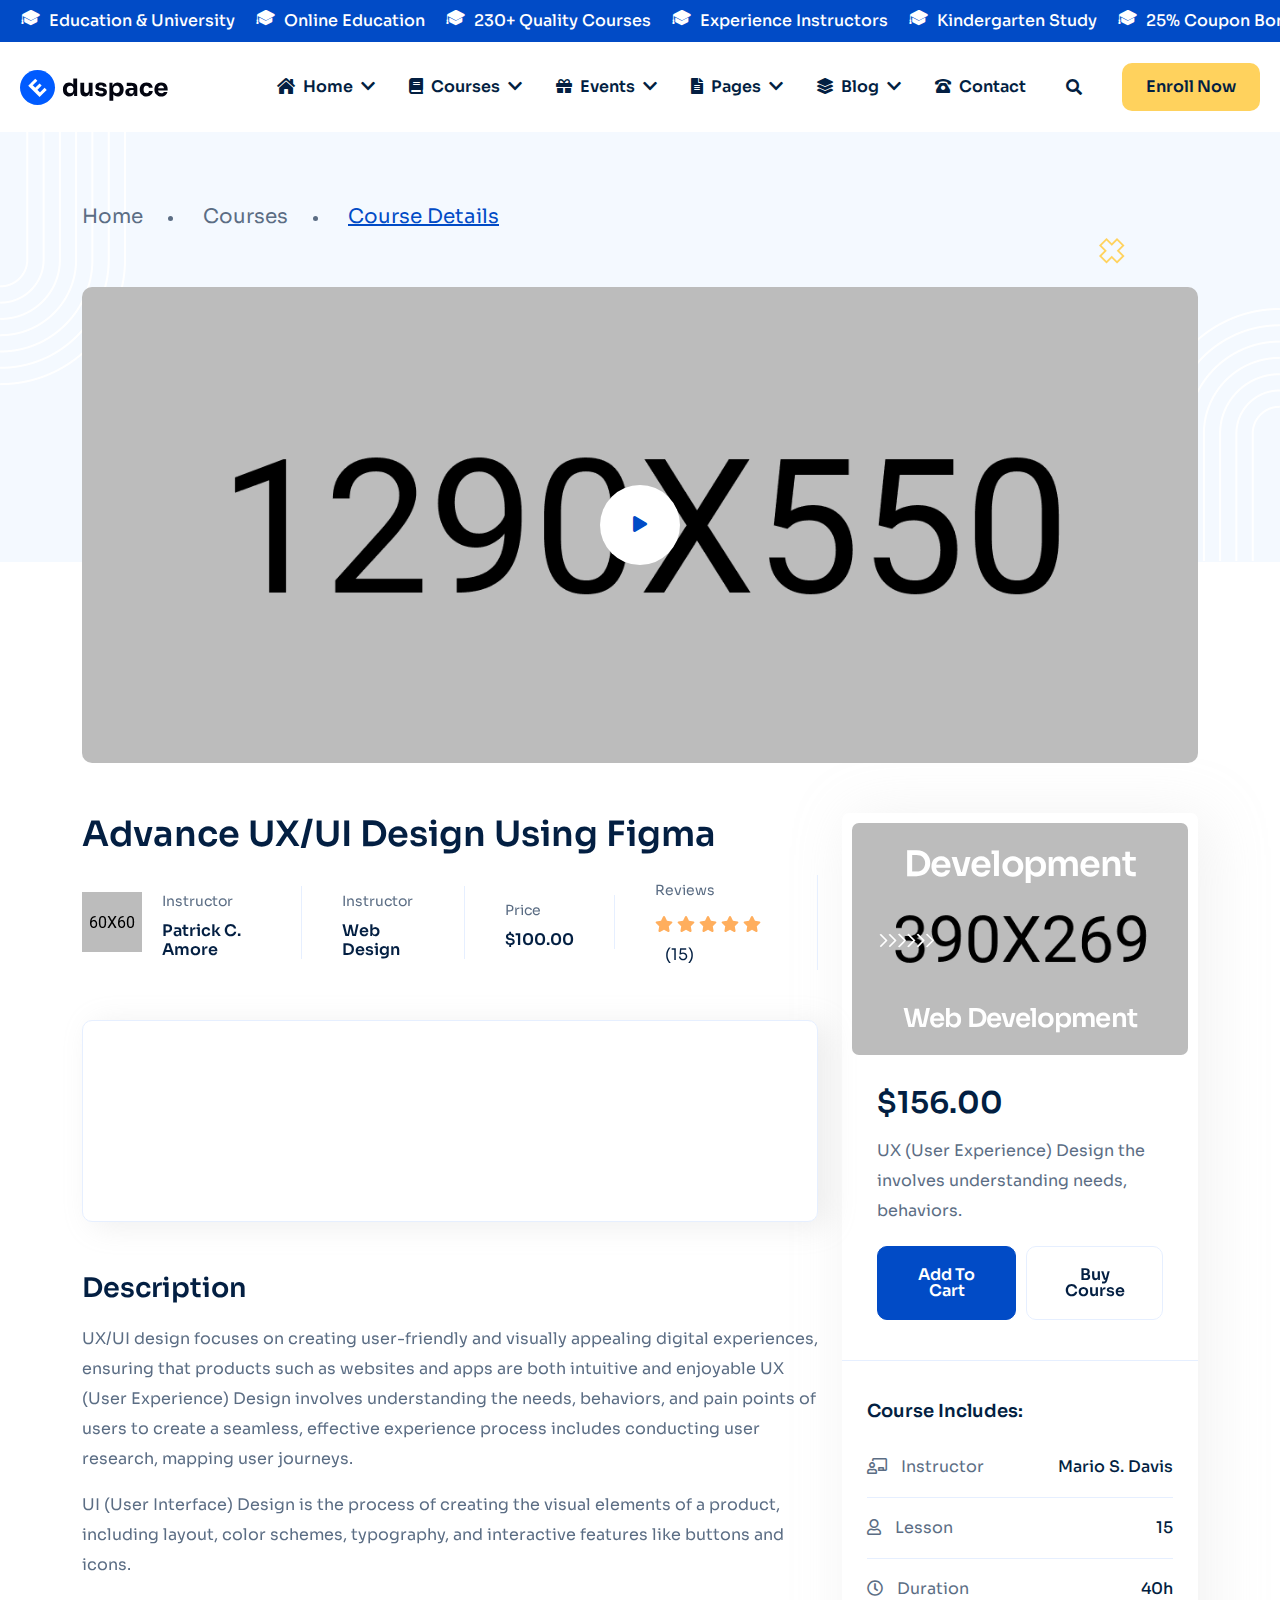
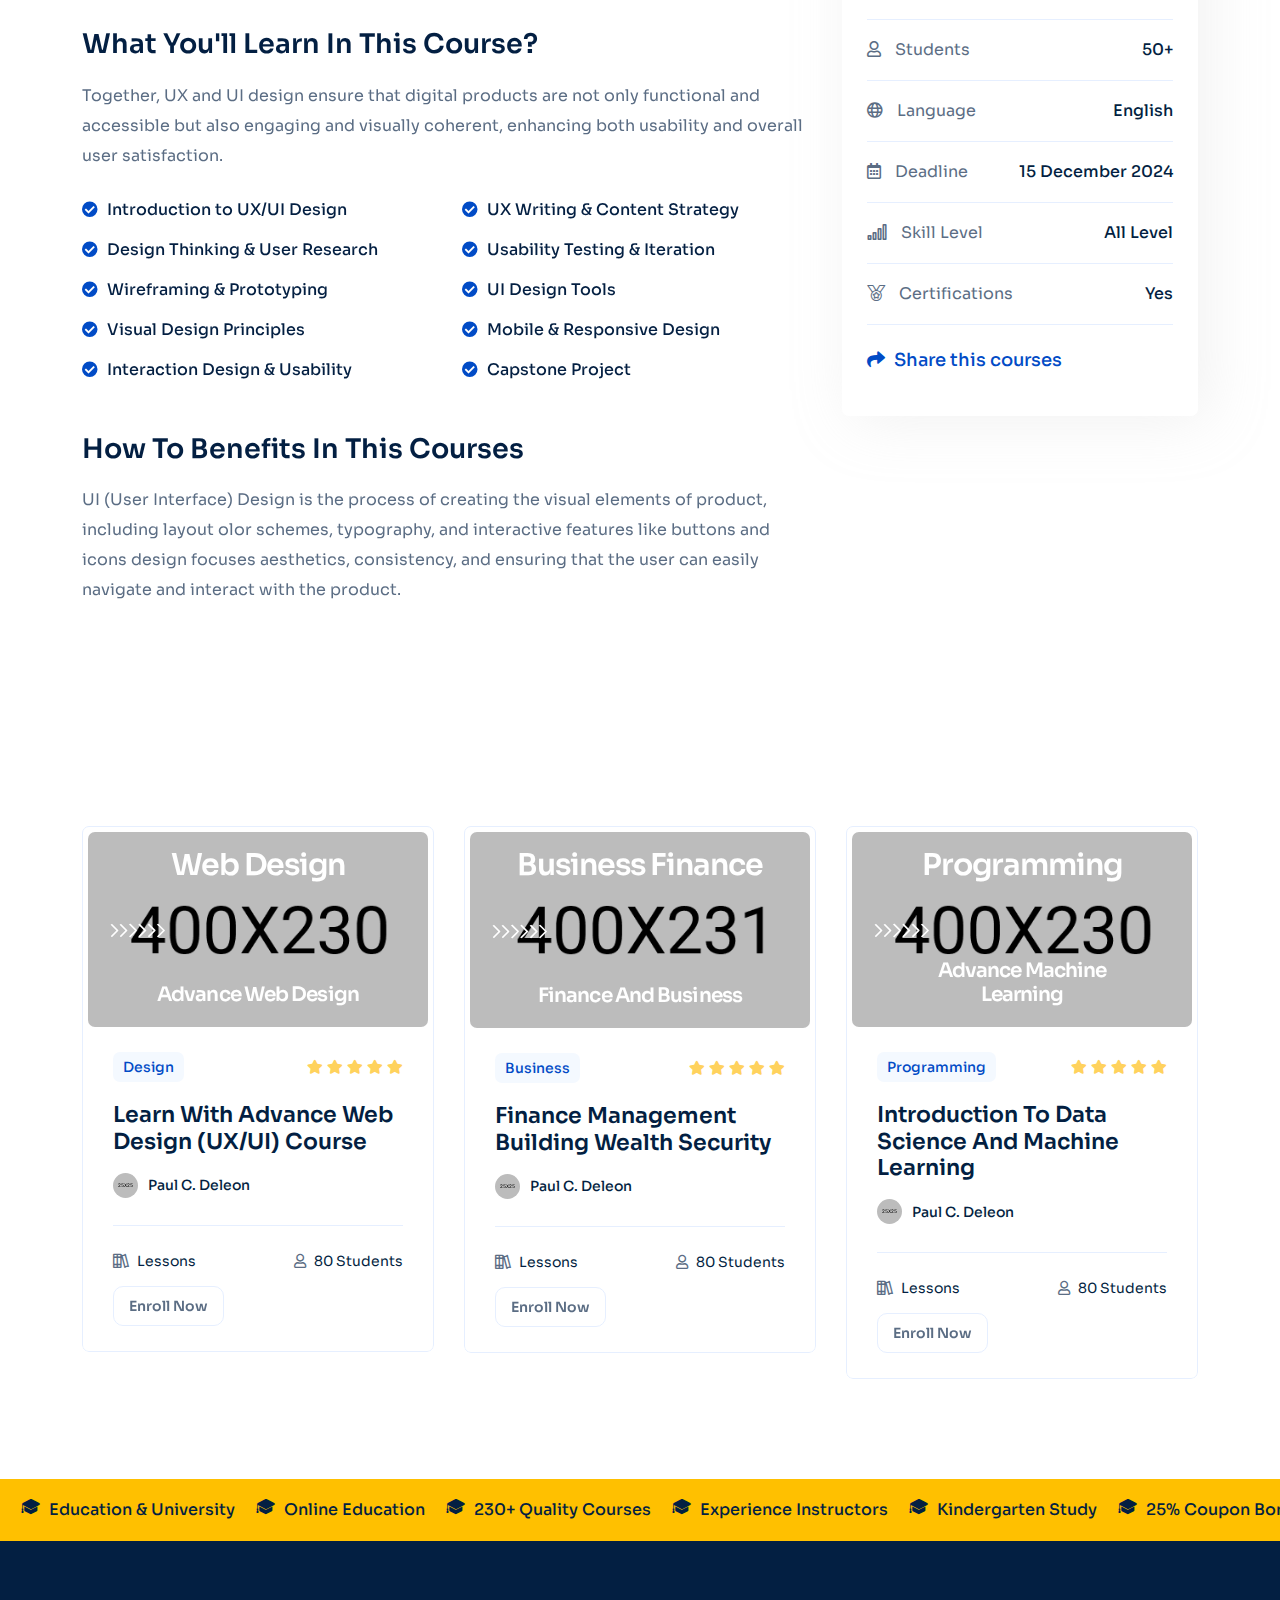
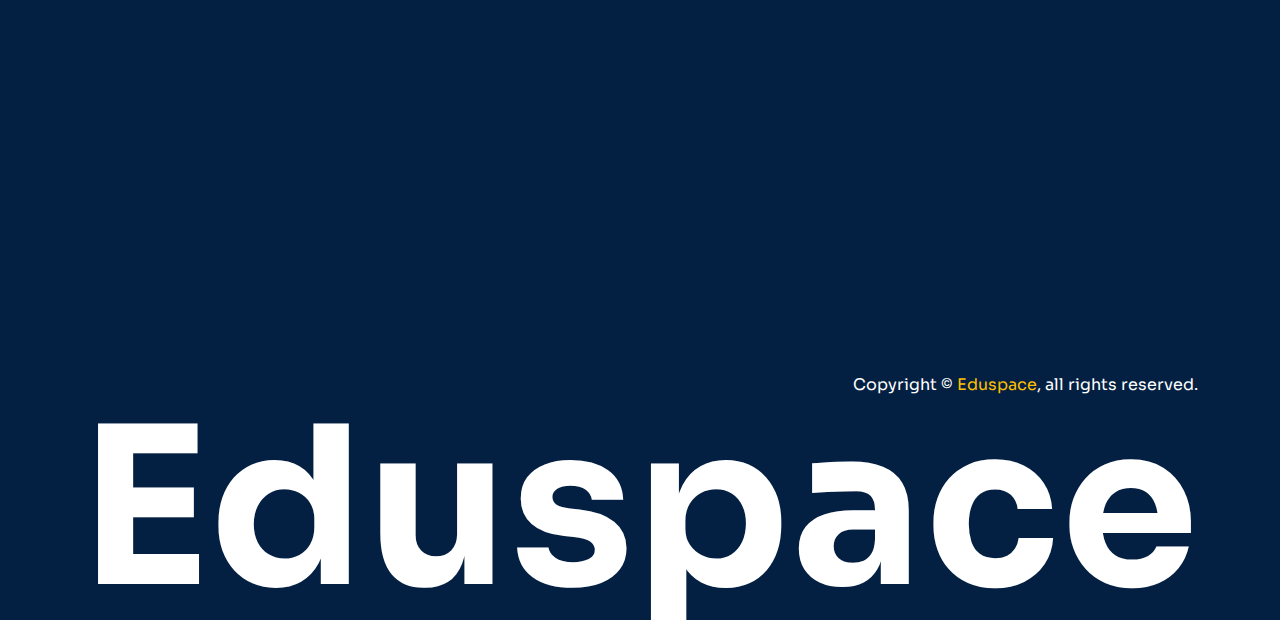
<file: courses-details-2.html>
<!DOCTYPE html>
<html lang="en">
    <!--<< Header Area >>-->
    <head>
        <!-- ========== Meta Tags ========== -->
        <meta charset="UTF-8">
        <meta http-equiv="X-UA-Compatible" content="IE=edge">
        <meta name="viewport" content="width=device-width, initial-scale=1">
        <meta name="author" content="modinatheme">
        <meta name="description" content="Eduspace - Online Course, Education & University Html Template">
        <!-- ======== Page title ============ -->
        <title>Eduspace - Online Course, Education & University Html Template</title>
        <!--<< Favicon >>-->
        <link rel="shortcut icon" href="assets/img/favicon.svg">
        <!--<< Bootstrap min.css >>-->
        <link rel="stylesheet" href="assets/css/bootstrap.min.css">
        <!--<< Font Awesome.css >>-->
        <link rel="stylesheet" href="assets/css/font-awesome.css">
        <!--<< Animate.css >>-->
        <link rel="stylesheet" href="assets/css/animate.css">
        <!--<< Magnific Popup.css >>-->
        <link rel="stylesheet" href="assets/css/magnific-popup.css">
        <!--<< MeanMenu.css >>-->
        <link rel="stylesheet" href="assets/css/meanmenu.css">
        <!--<< Odometer.css >>-->
        <link rel="stylesheet" href="assets/css/odometer.css">
        <!--<< Swiper Bundle.css >>-->
        <link rel="stylesheet" href="assets/css/swiper-bundle.min.css">
        <!--<< Nice Select.css >>-->
        <link rel="stylesheet" href="assets/css/nice-select.css">
        <!--<< Main.css >>-->
        <link rel="stylesheet" href="assets/css/main.css">
        <!--<< Style.css >>-->
        <link rel="stylesheet" href="style.css">
    </head>

    <body>

         <!-- Preloader Start -->
         <div id="preloader" class="preloader">
            <div class="animation-preloader">
                <div class="edu-preloader-icon"> 
                    <img src="assets/img/preloader.gif" alt="">               
                </div>
                <div class="txt-loading">
                    <span data-text-preloader="E" class="letters-loading">
                        E
                    </span>
                    <span data-text-preloader="D" class="letters-loading">
                        D
                    </span>
                    <span data-text-preloader="U" class="letters-loading">
                        U
                    </span>
                    <span data-text-preloader="S" class="letters-loading">
                        S
                    </span>
                    <span data-text-preloader="P" class="letters-loading">
                        P
                    </span>
                    <span data-text-preloader="A" class="letters-loading">
                        A
                    </span>
                    <span data-text-preloader="C" class="letters-loading">
                        C
                    </span>
                    <span data-text-preloader="E" class="letters-loading">
                        E
                    </span>
                </div>
                <p class="text-center">Loading</p>
            </div>
            <div class="loader">
                <div class="row">
                    <div class="col-3 loader-section section-left">
                        <div class="bg"></div>
                    </div>
                    <div class="col-3 loader-section section-left">
                        <div class="bg"></div>
                    </div>
                    <div class="col-3 loader-section section-right">
                        <div class="bg"></div>
                    </div>
                    <div class="col-3 loader-section section-right">
                        <div class="bg"></div>
                    </div>
                </div>
            </div>
        </div>

        <!-- Back To Top start -->
        <button id="back-top" class="back-to-top">
            <i class="fas fa-long-arrow-up"></i>
        </button>
        
        <!-- Marquee Section Start -->
        <div class="marquee-section style-header">
            <div class="mycustom-marque header-marque theme-blue-bg">
                <div class="scrolling-wrap">
                    <div class="comm">
                        <div></div>
                        <div class="cmn-textslide"><i class="flaticon-mortarboard"></i> Education & University</div>
                        <div class="cmn-textslide"><i class="flaticon-mortarboard"></i> Online Education</div>
                        <div class="cmn-textslide"><i class="flaticon-mortarboard"></i> 230+ Quality Courses</div>
                        <div class="cmn-textslide"><i class="flaticon-mortarboard"></i> Experience Instructors</div>
                        <div class="cmn-textslide"><i class="flaticon-mortarboard"></i> Kindergarten Study</div>
                        <div class="cmn-textslide"><i class="flaticon-mortarboard"></i> 25% Coupon Bonus</div>
                        <div class="cmn-textslide"><i class="flaticon-mortarboard"></i> 25% Extra Coupon Bonus</div>
                    </div>
                    <div class="comm">
                        <div></div>
                        <div class="cmn-textslide"><i class="flaticon-mortarboard"></i> Education & University</div>
                        <div class="cmn-textslide"><i class="flaticon-mortarboard"></i> Online Education</div>
                        <div class="cmn-textslide"><i class="flaticon-mortarboard"></i> 230+ Quality Courses</div>
                        <div class="cmn-textslide"><i class="flaticon-mortarboard"></i> Experience Instructors</div>
                        <div class="cmn-textslide"><i class="flaticon-mortarboard"></i> Kindergarten Study</div>
                        <div class="cmn-textslide"><i class="flaticon-mortarboard"></i> 25% Coupon Bonus</div>
                        <div class="cmn-textslide"><i class="flaticon-mortarboard"></i> 25% Extra Coupon Bonus</div>
                    </div>
                    <div class="comm">
                        <div></div>
                        <div class="cmn-textslide"><i class="flaticon-mortarboard"></i> Education & University</div>
                        <div class="cmn-textslide"><i class="flaticon-mortarboard"></i> Online Education</div>
                        <div class="cmn-textslide"><i class="flaticon-mortarboard"></i> 230+ Quality Courses</div>
                        <div class="cmn-textslide"><i class="flaticon-mortarboard"></i> Experience Instructors</div>
                        <div class="cmn-textslide"><i class="flaticon-mortarboard"></i> Kindergarten Study</div>
                        <div class="cmn-textslide"><i class="flaticon-mortarboard"></i> 25% Coupon Bonus</div>
                        <div class="cmn-textslide"><i class="flaticon-mortarboard"></i> 25% Extra Coupon Bonus</div>
                    </div>
                </div>
            </div>
        </div>

        <!-- Offcanvas Area Start -->
        <div class="fix-area">
            <div class="offcanvas__info">
                <div class="offcanvas__wrapper">
                    <div class="offcanvas__content">
                        <div class="offcanvas__top mb-5 d-flex justify-content-between align-items-center">
                            <div class="offcanvas__logo">
                                <a href="index.html">
                                    <img src="assets/img/logo/black-logo.svg" alt="logo-img">
                                </a>
                            </div>
                            <div class="offcanvas__close">
                                <button>
                                <i class="fas fa-times"></i>
                                </button>
                            </div>
                        </div>
                        <h3 class="offcanvas-title">Hello There!</h3>
                        <p>Lorem ipsum dolor sit amet, consectetur <br> adipiscing elit, </p>
                        <div class="social-icon d-flex align-items-center">
                            <a href="#"><i class="fab fa-facebook-f"></i></a>
                            <a href="#"><i class="fab fa-twitter"></i></a>
                            <a href="#"><i class="fab fa-youtube"></i></a>
                            <a href="#"><i class="fab fa-linkedin-in"></i></a>
                        </div>
                        <div class="mobile-menu fix mb-3"></div>
                        <div class="offcanvas__contact">
                            <h3>Information</h3>
                            <ul class="contact-list">
                                <li>
                                    <span>
                                        Address:
                                    </span>
                                    7300-7398 Colonial Rd,
                                    Brooklyn, NY 11209
                                </li>
                                <li>
                                    <span>
                                        Call Us:
                                    </span>
                                    <a href="tel:+00012345688">+000 123 456 88</a>
                                </li>
                                <li>
                                    <span>
                                        Email:
                                    </span>
                                    <a href="mailto:supportedus@gmail.com">supportedus@gmail.com</a>
                                </li>
                            </ul>
                            <div class="offcanvas-button">
                                <a href="sign-in.html" class="theme-btn style-2"><i class="far fa-user"></i> Admin</a>
                                <a href="register.html" class="theme-btn yellow-btn">Enroll Now</a>
                            </div>
                        </div>
                    </div>
                </div>
            </div>
        </div>
        <div class="offcanvas__overlay"></div>

        <!-- Header Section Start -->
        <header id="header-sticky" class="header-1">
            <div class="container-fluid">
                <div class="mega-menu-wrapper">
                    <div class="header-main">
                        <div class="header-left">
                            <div class="logo">
                                <a href="index.html" class="header-logo">
                                    <img src="assets/img/logo/black-logo.svg" alt="logo-img">
                                </a>
                            </div>
                            <div class="category-oneadjust">
                               <div class="dot">
                                    <img src="assets/img/logo/dot.png" alt="img">
                               </div>
                                <select name="cate" class="category">
                                   
                                    <option value="1">
                                        Category
                                    </option>
                                    <option value="1">
                                        Web Design
                                    </option>
                                    <option value="1">
                                        Web Development
                                    </option>
                                    <option value="1">
                                        Graphic Design
                                    </option>
                                    <option value="1">
                                        Software Eng
                                    </option>
                                </select>
                            </div>
                        </div>
                        <div class="header-right d-flex justify-content-end align-items-center">
                            <div class="mean__menu-wrapper">
                                <div class="main-menu">
                                    <nav id="mobile-menu">
                                        <ul>
                                            <li class="has-dropdown menu-thumb">
                                                <a href="index.html">
                                                    <span class="head-icon"><i class="fas fa-home-lg"></i></span>
                                                    Home
                                                    <i class="fas fa-chevron-down"></i>
                                                </a>
                                                <ul class="submenu has-homemenu">
                                                    <li>
                                                        <div class="homemenu-items">
                                                            <div class="row">
                                                                <div class="col-lg-3 homemenu">
                                                                    <div class="homemenu-thumb">
                                                                       <a href="index.html">
                                                                            <img src="assets/img/header/home-1.jpg" alt="img">
                                                                       </a>
                                                                    </div>
                                                                    <div class="homemenu-content text-center">
                                                                        <h4 class="homemenu-title">
                                                                           <a href="index.html">
                                                                                Education
                                                                           </a>
                                                                        </h4>
                                                                    </div>
                                                                </div>
                                                                <div class="col-lg-3 homemenu">
                                                                    <div class="homemenu-thumb mb-15">
                                                                        <a href="index-2.html">
                                                                            <img src="assets/img/header/home-2.jpg" alt="img">
                                                                       </a>
                                                                    </div>
                                                                    <div class="homemenu-content text-center">
                                                                        <h4 class="homemenu-title">
                                                                            <a href="index-2.html">
                                                                                Online Course
                                                                            </a>
                                                                        </h4>
                                                                    </div>
                                                                </div>
                                                                <div class="col-lg-3 homemenu">
                                                                    <div class="homemenu-thumb mb-15">
                                                                        <a href="index-3.html">
                                                                            <img src="assets/img/header/home-3.jpg" alt="img">
                                                                       </a>
                                                                    </div>
                                                                    <div class="homemenu-content text-center">
                                                                        <h4 class="homemenu-title">
                                                                            <a href="index-3.html">
                                                                                University
                                                                            </a>
                                                                        </h4>
                                                                    </div>
                                                                </div>
                                                                <div class="col-lg-3 homemenu">
                                                                    <div class="homemenu-thumb mb-15">
                                                                        <a href="index-4.html">
                                                                            <img src="assets/img/header/home-4.jpg" alt="img">
                                                                       </a>
                                                                    </div>
                                                                    <div class="homemenu-content text-center">
                                                                        <h4 class="homemenu-title">
                                                                            <a href="index-4.html">
                                                                                Kindergarten
                                                                            </a>
                                                                        </h4>
                                                                    </div>
                                                                </div>
                                                                <div class="col-lg-3 homemenu">
                                                                    <div class="homemenu-thumb mb-15">
                                                                        <a href="index-5.html">
                                                                            <img src="assets/img/header/home-5.jpg" alt="img">
                                                                       </a>
                                                                    </div>
                                                                    <div class="homemenu-content text-center">
                                                                        <h4 class="homemenu-title">
                                                                            <a href="index-5.html">
                                                                                Business Coach
                                                                            </a>
                                                                        </h4>
                                                                    </div>
                                                                </div>
                                                                <div class="col-lg-3 homemenu">
                                                                    <div class="homemenu-thumb mb-15">
                                                                        <img src="assets/img/header/home-6.jpg" alt="img">
                                                                    </div>
                                                                    <div class="homemenu-content text-center">
                                                                        <h4 class="homemenu-title">
                                                                            Coming Soon
                                                                        </h4>
                                                                    </div>
                                                                </div>
                                                                <div class="col-lg-3 homemenu">
                                                                    <div class="homemenu-thumb mb-15">
                                                                        <img src="assets/img/header/home-6.jpg" alt="img">
                                                                    </div>
                                                                    <div class="homemenu-content text-center">
                                                                        <h4 class="homemenu-title">
                                                                            Coming Soon
                                                                        </h4>
                                                                    </div>
                                                                </div>
                                                                <div class="col-lg-3 homemenu">
                                                                    <div class="homemenu-thumb mb-15">
                                                                        <img src="assets/img/header/home-6.jpg" alt="img">
                                                                    </div>
                                                                    <div class="homemenu-content text-center">
                                                                        <h4 class="homemenu-title">
                                                                            Coming Soon
                                                                        </h4>
                                                                    </div>
                                                                </div>
                                                            </div>
                                                        </div>
                                                    </li>
                                                </ul>
                                            </li>
                                            <li class="has-dropdown active d-xl-none">
                                                <a href="instructor.html" class="border-none">
                                                Home
                                                </a>
                                                <ul class="submenu">
                                                    <li><a href="index.html">Education</a></li>
                                                    <li><a href="index-2.html">Online Course</a></li>
                                                    <li><a href="index-3.html">University</a></li>
                                                    <li><a href="index-4.html">Kindergarten</a></li>
                                                    <li><a href="index-5.html">Business Coach</a></li>
                                                </ul>
                                            </li>
                                            <li>
                                                <a href="courses-details.html">
                                                    <span class="head-icon"><i class="fas fa-book"></i></span>
                                                    Courses
                                                    <i class="fas fa-chevron-down"></i>
                                                </a>
                                                <ul class="submenu">
                                                    <li><a href="courses.html">Courses</a></li>
                                                    <li><a href="courses-grid.html">Courses Grid</a></li>
                                                    <li><a href="courses-list.html">Courses List</a></li>
                                                    <li><a href="courses-details.html">Courses Details 01</a></li>
                                                    <li><a href="courses-details-2.html">Courses Details 02</a></li>
                                                </ul>
                                            </li>
                                            <li>
                                                <a href="event-details.html">
                                                    <span class="head-icon"><i class="fas fa-gift"></i></span>
                                                    events
                                                    <i class="fas fa-chevron-down"></i>
                                                </a>
                                                <ul class="submenu">
                                                    <li><a href="event.html">event</a></li>
                                                    <li><a href="event-details.html">event Details</a></li>
                                                </ul>
                                            </li>
                                            <li class="has-dropdown">
                                                <a href="news-details.html">
                                                    <span class="head-icon"><i class="fas fa-file-alt"></i></span>
                                                    Pages
                                                    <i class="fas fa-chevron-down"></i>
                                                </a>
                                                <ul class="submenu">
                                                    <li>
                                                        <a href="about.html">About Us</a>
                                                    </li>
                                                    <li><a href="instructor.html">Instructors</a></li>
                                                    <li><a href="instructor-details.html">Instructor Details</a></li>
                                                    <li><a href="program.html">program</a></li>
                                                    <li><a href="program-details.html">program Details</a></li>
                                                    <li class="has-dropdown">
                                                        <a href="shop-details.html">
                                                            Shop Page
                                                            <i class="fas fa-angle-right"></i>
                                                        </a>
                                                        <ul class="submenu">
                                                            <li><a href="shop-grid.html">Shop Grid</a></li>
                                                            <li><a href="shop-list.html">Shop List</a></li>
                                                            <li><a href="shop-left-sidebar.html">Shop - Left Sidebar</a></li>
                                                            <li><a href="shop-right-sidebar.html">Shop -  Right Sidebar</a></li>
                                                            <li><a href="shop-details.html">Product Details</a></li>
                                                            <li><a href="shop-cart.html">Shop Cart</a></li>
                                                            <li><a href="checkout.html">Checkout</a></li>
                                                        </ul>
                                                    </li>
                                                    <li><a href="gallery.html">Gallery</a></li>
                                                    <li><a href="pricing.html">Pricing Plan</a></li>
                                                    <li><a href="faq.html">Faqs</a></li>
                                                    <li><a href="sign-in.html">Sign In</a></li>
                                                    <li><a href="register.html">register</a></li>
                                                    <li><a href="404.html">404 Error</a></li>
                                                </ul>
                                            </li>
                                            <li>
                                                <a href="news.html">
                                                    <span class="head-icon"><i class="fas fa-layer-group"></i></span>
                                                    Blog
                                                    <i class="fas fa-chevron-down"></i>
                                                </a>
                                                <ul class="submenu">
                                                    <li><a href="news.html">Blog</a></li>
                                                    <li><a href="news-details.html">Blog Details</a></li>
                                                </ul>
                                            </li>
                                            <li>
                                                <a href="contact.html">
                                                    <span class="head-icon"><i class="fas fa-phone-rotary"></i></span>
                                                    Contact
                                                </a>
                                            </li>
                                        </ul>
                                    </nav>
                                </div>
                            </div>
                            <div class="header-search">
                                <button class="d-flex align-items-center search-toggle"><i class="fas fa-search"></i></button>
                            </div>
                            <div class="header-button">
                                <a href="sign-in.html" class="theme-btn style-2"><i class="far fa-user"></i> Admin</a>
                                <a href="register.html" class="theme-btn yellow-btn">Enroll Now</a>
                            </div>
                            <div class="header__hamburger d-xl-none my-auto">
                                <div class="sidebar__toggle">
                                    <div class="header-bar">
                                        <span></span>
                                        <span></span>
                                        <span></span>
                                    </div>
                                </div>
                            </div>
                        </div>
                    </div>
                </div>
            </div>
        </header>

        <!-- Search Section Start -->
        <div class="header-search-bar d-flex align-items-center">
            <button class="search-close">×</button>
            <div class="container">
                <div class="row justify-content-center">
                    <div class="col-lg-12">
                        <div class="search-bar">
                            <div class="contact-form-box contact-search-form-box">
                                <form action="#">
                                    <input type="email" placeholder="Search here...">
                                    <button type="submit"><i class="far fa-search"></i></button>
                                </form>
                                <p>Type above and press Enter to search. Press Close to cancel.</p>
                            </div>
                        </div>
                    </div>
                </div>
            </div>
        </div>

        <!-- Breadcrumb-wrapper Start -->
        <div class="breadcrumb-wrapper style-2 style-3">
        <div class="shape-1">
            <img src="assets/img/breadcrumb/shape-1.png" alt="img">
        </div>
        <div class="shape-2">
            <img src="assets/img/breadcrumb/shape-2.png" alt="img">
        </div>
        <div class="dot-shape">
            <img src="assets/img/breadcrumb/dot-shape.png" alt="img">
        </div>
        <div class="vector-shape">
            <img src="assets/img/breadcrumb/Vector.png" alt="img">
        </div>
        <div class="container">
            <div class="page-heading">
                <ul class="breadcrumb-items">
                    <li><a href="index.html">Home</a></li>
                    <li><a href="courses-grid.html">Courses</a></li>
                    <li class="style-2"> Course Details</li>
                </ul>
            </div>
        </div>
        </div>

        <!-- Courses Section Start -->
        <section class="courses-details-section section-padding pt-0">
            <div class="container">
                <div class="courses-details-wrapper">
                    <div class="courses-image">
                        <img src="assets/img/courses/details-2.jpg" alt="img">
                        <a href="https://www.youtube.com/watch?v=Cn4G2lZ_g2I" class="video-btn ripple video-popup">
                            <i class="fas fa-play"></i>
                        </a>
                    </div>
                    <div class="row g-4">
                        <div class="col-lg-8">
                            <div class="courses-details-items sticky-style">
                                <div class="breadcrumb-content">
                                    <h1>Advance UX/UI Design Using Figma</h1>
                                    <div class="courses-breadcrumb-items">
                                        <div class="client-image-items">
                                            <img src="assets/img/courses/client-4.png" alt="img">
                                            <div class="client-content">
                                                <span>Instructor</span>
                                                <h5>Patrick C. Amore</h5>
                                            </div>
                                        </div>
                                        <div class="client-image-items">
                                            <div class="client-content">
                                                <span>Instructor</span>
                                                <h5>Web Design</h5>
                                            </div>
                                        </div>
                                        <div class="client-image-items">
                                            <div class="client-content">
                                                <span>Price</span>
                                                <h5>$100.00</h5>
                                            </div>
                                        </div>
                                        <div class="client-image-items">
                                            <div class="client-content">
                                                <span>Reviews</span>
                                                <div class="star">
                                                    <i class="fas fa-star"></i>
                                                    <i class="fas fa-star"></i>
                                                    <i class="fas fa-star"></i>
                                                    <i class="fas fa-star"></i>
                                                    <i class="fas fa-star"></i>
                                                    <b>(15)</b>
                                                </div>
                                            </div>
                                        </div>
                                    </div>
                                </div>
                                <div class="courses-details-content mt-0">
                                    <ul class="nav">
                                        <li class="nav-item wow fadeInUp" data-wow-delay=".3s">
                                            <a href="#Course" data-bs-toggle="tab" class="nav-link active">
                                                Course Info
                                            </a>
                                        </li>
                                        <li class="nav-item wow fadeInUp" data-wow-delay=".5s">
                                            <a href="#Curriculum" data-bs-toggle="tab" class="nav-link">
                                                Curriculum
                                            </a>
                                        </li>
                                        <li class="nav-item wow fadeInUp" data-wow-delay=".5s">
                                            <a href="#Instructors" data-bs-toggle="tab" class="nav-link">
                                                Instructors
                                            </a>
                                        </li>
                                        <li class="nav-item wow fadeInUp" data-wow-delay=".5s">
                                            <a href="#Reviews" data-bs-toggle="tab" class="nav-link bb-none">
                                                Reviews
                                            </a>
                                        </li>
                                    </ul>
                                    <div class="tab-content">
                                        <div id="Course" class="tab-pane fade show active">
                                            <div class="description-content">
                                                <h3>Description</h3>
                                                <p class="mb-3">
                                                    UX/UI design focuses on creating user-friendly and visually appealing digital experiences, ensuring
                                                    that products such as websites and apps are both intuitive and enjoyable UX (User Experience) Design involves understanding the needs, behaviors, and pain points of users to create a seamless, effective experience process includes conducting user research, mapping user journeys.
                                                </p>
                                                <p>
                                                    UI (User Interface) Design is the process of creating the visual elements of a product, including layout, color schemes, typography, and interactive features like buttons and icons.
                                                </p>
                                                <h3 class="mt-5">What you'll learn in this course?</h3>
                                                <p class="mb-4">
                                                    Together, UX and UI design ensure that digital products are not only functional and accessible but also engaging and visually coherent, enhancing both usability and overall user satisfaction.
                                                </p>
                                                <div class="row g-4 mb-5">
                                                    <div class="col-lg-6">
                                                        <ul class="list-item">
                                                            <li>
                                                                <i class="fas fa-check-circle"></i>
                                                                Introduction to UX/UI Design
                                                            </li>
                                                            <li>
                                                                <i class="fas fa-check-circle"></i>
                                                                Design Thinking & User Research
                                                            </li>
                                                            <li>
                                                                <i class="fas fa-check-circle"></i>
                                                                Wireframing & Prototyping
                                                            </li>
                                                            <li>
                                                                <i class="fas fa-check-circle"></i>
                                                                Visual Design Principles
                                                            </li>
                                                            <li>
                                                                <i class="fas fa-check-circle"></i>
                                                                Interaction Design & Usability
                                                            </li>
                                                        </ul>
                                                    </div>
                                                    <div class="col-lg-6">
                                                        <ul class="list-item">
                                                            <li>
                                                                <i class="fas fa-check-circle"></i>
                                                                UX Writing & Content Strategy
                                                            </li>
                                                            <li>
                                                                <i class="fas fa-check-circle"></i>
                                                                Usability Testing & Iteration
                                                            </li>
                                                            <li>
                                                                <i class="fas fa-check-circle"></i>
                                                                UI Design Tools
                                                            </li>
                                                            <li>
                                                                <i class="fas fa-check-circle"></i>
                                                                Mobile & Responsive Design
                                                            </li>
                                                            <li>
                                                                <i class="fas fa-check-circle"></i>
                                                                Capstone Project
                                                            </li>
                                                        </ul>
                                                    </div>
                                                </div>
                                                <h3>How to Benefits in this Courses</h3>
                                                <p>
                                                    UI (User Interface) Design is the process of creating the visual elements of product, including layout
                                                    olor schemes, typography, and interactive features like buttons and icons design focuses aesthetics, consistency, and ensuring that the user can easily navigate and interact with the product.
                                                </p>
                                            </div>
                                        </div>
                                        <div id="Curriculum" class="tab-pane fade">
                                            <div class="course-curriculum-items">
                                                <h3>Course Curriculum</h3>
                                                <div class="courses-faq-items">
                                                    <div class="accordion" id="accordionExample">
                                                        <div class="accordion-item">
                                                            <h2 class="accordion-header" id="headingOne">
                                                                <button class="accordion-button" type="button" data-bs-toggle="collapse"
                                                                    data-bs-target="#collapseOne" aria-expanded="true" aria-controls="collapseOne">
                                                                    Intro to UX/UI Design 
                                                                </button>
                                                            </h2>
                                                            <div id="collapseOne" class="accordion-collapse collapse show"
                                                                aria-labelledby="headingOne" data-bs-parent="#accordionExample">
                                                                <div class="accordion-body">
                                                                    <ul>
                                                                        <li>
                                                                            <span>
                                                                                <i class="fas fa-file-alt"></i>
                                                                                Lesson 1 : Introduction to UX/UI Design
                                                                            </span>
                                                                            <span>
                                                                                <i class="far fa-lock"></i>  (45:00 m) 
                                                                            </span>
                                                                        </li>
                                                                        <li>
                                                                            <span>
                                                                                <i class="fas fa-file-alt"></i>
                                                                                Lesson 2 : Design Thinking & User Research
                                                                            </span>
                                                                            <span>
                                                                                <i class="far fa-lock"></i>  (45:00 m) 
                                                                            </span>
                                                                        </li>
                                                                        <li>
                                                                            <span>
                                                                                <i class="fas fa-file-alt"></i>
                                                                                Lesson 3 : Wireframing & Prototyping
                                                                            </span>
                                                                            <span>
                                                                                <i class="far fa-lock"></i>  (45:00 m) 
                                                                            </span>
                                                                        </li>
                                                                        <li>
                                                                            <span>
                                                                                <i class="fas fa-file-alt"></i>
                                                                                Lesson 4 : Visual Design Principles
                                                                            </span>
                                                                            <span>
                                                                                <i class="far fa-lock"></i>  (45:00 m) 
                                                                            </span>
                                                                        </li>
                                                                    </ul>
                                                                </div>
                                                            </div>
                                                        </div>
                                                        <div class="accordion-item">
                                                            <h2 class="accordion-header" id="headingTwo">
                                                                <button class="accordion-button collapsed" type="button" data-bs-toggle="collapse"
                                                                    data-bs-target="#collapseTwo" aria-expanded="false" aria-controls="collapseTwo">
                                                                    Q.  How do I get started with CRM software?
                                                                </button>
                                                            </h2>
                                                            <div id="collapseTwo" class="accordion-collapse collapse" aria-labelledby="headingTwo"
                                                                data-bs-parent="#accordionExample">
                                                                <div class="accordion-body">
                                                                    <ul>
                                                                        <li>
                                                                            <span>
                                                                                <i class="fas fa-file-alt"></i>
                                                                                Lesson 1 : Introduction to UX/UI Design
                                                                            </span>
                                                                            <span>
                                                                                <i class="far fa-lock"></i>  (45:00 m) 
                                                                            </span>
                                                                        </li>
                                                                        <li>
                                                                            <span>
                                                                                <i class="fas fa-file-alt"></i>
                                                                                Lesson 2 : Design Thinking & User Research
                                                                            </span>
                                                                            <span>
                                                                                <i class="far fa-lock"></i>  (45:00 m) 
                                                                            </span>
                                                                        </li>
                                                                        <li>
                                                                            <span>
                                                                                <i class="fas fa-file-alt"></i>
                                                                                Lesson 3 : Wireframing & Prototyping
                                                                            </span>
                                                                            <span>
                                                                                <i class="far fa-lock"></i>  (45:00 m) 
                                                                            </span>
                                                                        </li>
                                                                        <li>
                                                                            <span>
                                                                                <i class="fas fa-file-alt"></i>
                                                                                Lesson 4 : Visual Design Principles
                                                                            </span>
                                                                            <span>
                                                                                <i class="far fa-lock"></i>  (45:00 m) 
                                                                            </span>
                                                                        </li>
                                                                    </ul>
                                                                </div>
                                                            </div>
                                                        </div>
                                                        <div class="accordion-item mb-0">
                                                            <h2 class="accordion-header" id="headingthree">
                                                                <button class="accordion-button collapsed" type="button" data-bs-toggle="collapse"
                                                                    data-bs-target="#collapsethree" aria-expanded="false"
                                                                    aria-controls="collapsethree">
                                                                    Q. Can I customize CRM software my business needs?
                                                                </button>
                                                            </h2>
                                                            <div id="collapsethree" class="accordion-collapse collapse"
                                                                aria-labelledby="headingthree" data-bs-parent="#accordionExample">
                                                                <div class="accordion-body">
                                                                    <ul>
                                                                        <li>
                                                                            <span>
                                                                                <i class="fas fa-file-alt"></i>
                                                                                Lesson 1 : Introduction to UX/UI Design
                                                                            </span>
                                                                            <span>
                                                                                <i class="far fa-lock"></i>  (45:00 m) 
                                                                            </span>
                                                                        </li>
                                                                        <li>
                                                                            <span>
                                                                                <i class="fas fa-file-alt"></i>
                                                                                Lesson 2 : Design Thinking & User Research
                                                                            </span>
                                                                            <span>
                                                                                <i class="far fa-lock"></i>  (45:00 m) 
                                                                            </span>
                                                                        </li>
                                                                        <li>
                                                                            <span>
                                                                                <i class="fas fa-file-alt"></i>
                                                                                Lesson 3 : Wireframing & Prototyping
                                                                            </span>
                                                                            <span>
                                                                                <i class="far fa-lock"></i>  (45:00 m) 
                                                                            </span>
                                                                        </li>
                                                                        <li>
                                                                            <span>
                                                                                <i class="fas fa-file-alt"></i>
                                                                                Lesson 4 : Visual Design Principles
                                                                            </span>
                                                                            <span>
                                                                                <i class="far fa-lock"></i>  (45:00 m) 
                                                                            </span>
                                                                        </li>
                                                                    </ul>
                                                                </div>
                                                            </div>
                                                        </div>
                                                    </div>
                                                </div>
                                            </div>
                                        </div>
                                        <div id="Instructors" class="tab-pane fade">
                                            <div class="instructors-items">
                                                <h3>Instructors</h3>
                                                <div class="instructors-box-items">
                                                    <div class="thumb">
                                                        <img src="assets/img/courses/instructors-1.png" alt="img">
                                                    </div>
                                                    <div class="content">
                                                        <h4>Norman K. Zapata</h4>
                                                        <span>Lead UX/UI Designer</span>
                                                        <p>
                                                            UX/UI design courses offer a comprehensive introduction to the world of user experience and user interface design
                                                        </p>
                                                        <div class="social-icon">
                                                            <a href="#"><i class="fab fa-facebook-f"></i></a>
                                                            <a href="#"><i class="fab fa-instagram"></i></a>
                                                            <a href="#"><i class="fab fa-dribbble"></i></a>
                                                            <a href="#"><i class="fab fa-behance"></i></a>
                                                            <a href="#"><i class="fab fa-linkedin-in"></i></a>
                                                        </div>
                                                    </div>
                                                </div>
                                                <div class="instructors-box-items style-2">
                                                    <div class="thumb">
                                                        <img src="assets/img/courses/instructors-2.png" alt="img">
                                                    </div>
                                                    <div class="content">
                                                        <h4>Ryan M. Carmichael</h4>
                                                        <span>Product Designer</span>
                                                        <p>
                                                            UX/UI design courses offer a comprehensive introduction to the world of user experience and user interface design
                                                        </p>
                                                        <div class="social-icon">
                                                            <a href="#"><i class="fab fa-facebook-f"></i></a>
                                                            <a href="#"><i class="fab fa-instagram"></i></a>
                                                            <a href="#"><i class="fab fa-dribbble"></i></a>
                                                            <a href="#"><i class="fab fa-behance"></i></a>
                                                            <a href="#"><i class="fab fa-linkedin-in"></i></a>
                                                        </div>
                                                    </div>
                                                </div>
                                            </div>
                                        </div>
                                        <div id="Reviews" class="tab-pane fade">
                                            <div class="courses-reviews-items">
                                                <h3>Course Reviews</h3>
                                                <div class="courses-reviews-box-items">
                                                    <div class="courses-reviews-box">
                                                        <div class="reviews-box">
                                                            <h2><span class="count">4.8</span></h2>
                                                            <div class="star">
                                                                <i class="fas fa-star"></i>
                                                                <i class="fas fa-star"></i>
                                                                <i class="fas fa-star"></i>
                                                                <i class="fas fa-star"></i>
                                                                <i class="fas fa-star"></i>
                                                            </div>
                                                            <p>856+ Reviews</p>
                                                        </div>
                                                        <div class="reviews-ratting-right">
                                                            <div class="reviews-ratting-item">
                                                                <div class="star">
                                                                    <i class="fas fa-star"></i>
                                                                    <i class="fas fa-star"></i>
                                                                    <i class="fas fa-star"></i>
                                                                    <i class="fas fa-star"></i>
                                                                    <i class="fas fa-star"></i>
                                                                </div>
                                                                <div class="progress">
                                                                    <div class="progress-value style-two"></div>
                                                                </div>
                                                                <span>(10)</span>
                                                            </div>
                                                            <div class="reviews-ratting-item">
                                                                <div class="star">
                                                                    <i class="fas fa-star"></i>
                                                                    <i class="fas fa-star"></i>
                                                                    <i class="fas fa-star"></i>
                                                                    <i class="fas fa-star"></i>
                                                                    <i class="fas fa-star color-2"></i>
                                                                </div>
                                                                <div class="progress">
                                                                    <div class="progress-value style-three"></div>
                                                                </div>
                                                                <span>(08)</span>
                                                            </div>
                                                            <div class="reviews-ratting-item">
                                                                <div class="star">
                                                                    <i class="fas fa-star"></i>
                                                                    <i class="fas fa-star"></i>
                                                                    <i class="fas fa-star"></i>
                                                                    <i class="fas fa-star color-2"></i>
                                                                    <i class="fas fa-star color-2"></i>
                                                                </div>
                                                                <div class="progress">
                                                                    <div class="progress-value style-three"></div>
                                                                </div>
                                                                <span>(08)</span>
                                                            </div>
                                                            <div class="reviews-ratting-item">
                                                                <div class="star">
                                                                    <i class="fas fa-star"></i>
                                                                    <i class="fas fa-star"></i>
                                                                    <i class="fas fa-star color-2"></i>
                                                                    <i class="fas fa-star color-2"></i>
                                                                    <i class="fas fa-star color-2"></i>
                                                                </div>
                                                                <div class="progress">
                                                                    <div class="progress-value style-four"></div>
                                                                </div>
                                                                <span>(01)</span>
                                                            </div>
                                                            <div class="reviews-ratting-item">
                                                                <div class="star">
                                                                    <i class="fas fa-star"></i>
                                                                    <i class="fas fa-star color-2"></i>
                                                                    <i class="fas fa-star color-2"></i>
                                                                    <i class="fas fa-star color-2"></i>
                                                                    <i class="fas fa-star color-2"></i>
                                                                </div>
                                                                <div class="progress">
                                                                    <div class="progress-value style-five"></div>
                                                                </div>
                                                                <span>(00)</span>
                                                            </div>
                                                        </div>
                                                    </div>
                                                    <div class="instructors-box-items">
                                                        <div class="thumb">
                                                            <img src="assets/img/courses/instructors-3.png" alt="img">
                                                        </div>
                                                        <div class="content">
                                                            <h4>Maria L</h4>
                                                            <span>Junior UX Designer</span>
                                                            <div class="star">
                                                                <i class="fas fa-star"></i>
                                                                <i class="fas fa-star"></i>
                                                                <i class="fas fa-star"></i>
                                                                <i class="fas fa-star"></i>
                                                                <i class="fas fa-star"></i>
                                                            </div>
                                                            <p>
                                                                "I enrolled in this UX/UI design course with minimal knowledge the field, and it completely transformed my understanding."
                                                            </p>
                                                        </div>
                                                    </div>
                                                </div>
                                            </div>
                                        </div>
                                    </div>
                                </div>
                            </div>
                        </div>
                        <div class="col-lg-4">
                            <div class="courses-sidebar-area">
                                <div class="courses-items">
                                    <div class="courses-image mb-0">
                                        <img src="assets/img/courses/22.jpg" alt="img">
                                        <h3 class="courses-title">Development</h3>
                                        <h4 class="topic-title">Web Development</h4>
                                        <div class="arrow-items">
                                            <div class="GlidingArrow">
                                                <img src="assets/img/courses/a1.png" alt="img">
                                            </div>
                                            <div class="GlidingArrow delay1">
                                                <img src="assets/img/courses/a2.png" alt="img">
                                            </div>
                                            <div class="GlidingArrow delay2">
                                                <img src="assets/img/courses/a3.png" alt="img">
                                            </div>
                                            <div class="GlidingArrow delay3">
                                                <img src="assets/img/courses/a4.png" alt="img">
                                            </div>
                                            <div class="GlidingArrow delay4">
                                                <img src="assets/img/courses/a5.png" alt="img">
                                            </div>
                                            <div class="GlidingArrow delay5">
                                                <img src="assets/img/courses/a6.png" alt="img">
                                            </div>
                                        </div>
                                    </div>
                                    <div class="courses-content">
                                        <h3>$156.00</h3>
                                        <p>
                                            UX (User Experience) Design the involves understanding needs, behaviors.
                                        </p>
                                        <div class="courses-btn">
                                            <a href="courses-details.html" class="theme-btn">Add to Cart</a>
                                            <a href="courses-details.html" class="theme-btn style-2">Buy Course</a>
                                        </div>
                                    </div>
                                </div>
                                <div class="courses-category-items">
                                    <h5>Course Includes:</h5>
                                    <ul>
                                        <li>
                                            <span>
                                                <i class="far fa-chalkboard-teacher"></i>
                                                Instructor
                                            </span>
                                            <span class="text">Mario S. Davis</span>
                                        </li>
                                        <li>
                                            <span>
                                                <i class="far fa-user"></i>
                                                Lesson
                                            </span>
                                            <span class="text">15</span>
                                        </li>
                                        <li>
                                            <span>
                                                <i class="far fa-clock"></i>
                                                Duration
                                            </span>
                                            <span class="text">40h</span>
                                        </li>
                                        <li>
                                            <span>
                                                <i class="far fa-user"></i>
                                                Students
                                            </span>
                                            <span class="text">50+</span>
                                        </li>
                                        <li>
                                            <span>
                                                <i class="far fa-globe"></i>
                                                Language
                                            </span>
                                            <span class="text">English</span>
                                        </li>
                                        <li>
                                            <span>
                                                <i class="far fa-calendar-alt"></i>
                                                Deadline
                                            </span>
                                            <span class="text">15 December 2024</span>
                                        </li>
                                        <li>
                                            <span>
                                                <i class="far fa-signal-alt"></i>
                                                Skill Level
                                            </span>
                                            <span class="text">All Level</span>
                                        </li>
                                        <li>
                                            <span>
                                                <i class="fal fa-medal"></i>
                                                Certifications
                                            </span>
                                            <span class="text">Yes</span>
                                        </li>
                                    </ul>
                                    <a href="courses-details.html" class="share-btn"><i class="fas fa-share"></i> Share this courses</a>
                                </div>
                            </div>
                        </div>
                    </div>
                </div>
            </div>
        </section>
        
        <!-- Popular Courses Section Start -->
        <section class="popular-courses-section fix section-padding pt-0">
            <div class="container">
                <div class="section-title text-center">
                    <h2 class="wow fadeInUp">Related Courses</h2>
                </div>
                <div class="swiper courses-slider">
                    <div class="swiper-wrapper">
                        <div class="swiper-slide">
                            <div class="courses-card-main-items">
                                <div class="courses-card-items style-2">
                                    <div class="courses-image">
                                        <img src="assets/img/courses/09.jpg" alt="img">
                                        <h3 class="courses-title">Web Design</h3>
                                        <h4 class="topic-title">Advance Web Design</h4>
                                        <div class="arrow-items">
                                            <div class="GlidingArrow">
                                                <img src="assets/img/courses/a1.png" alt="img">
                                            </div>
                                            <div class="GlidingArrow delay1">
                                                <img src="assets/img/courses/a2.png" alt="img">
                                            </div>
                                            <div class="GlidingArrow delay2">
                                                <img src="assets/img/courses/a3.png" alt="img">
                                            </div>
                                            <div class="GlidingArrow delay3">
                                                <img src="assets/img/courses/a4.png" alt="img">
                                            </div>
                                            <div class="GlidingArrow delay4">
                                                <img src="assets/img/courses/a5.png" alt="img">
                                            </div>
                                            <div class="GlidingArrow delay5">
                                                <img src="assets/img/courses/a6.png" alt="img">
                                            </div>
                                        </div>
                                    </div>
                                    <div class="courses-content">
                                        <ul class="post-cat">
                                            <li>
                                                <a href="courses.html">Design</a>
                                            </li>
                                            <li>
                                                <i class="fas fa-star"></i>
                                                <i class="fas fa-star"></i>
                                                <i class="fas fa-star"></i>
                                                <i class="fas fa-star"></i>
                                                <i class="fas fa-star"></i>
                                            </li>
                                        </ul>
                                        <h3>
                                            <a href="courses-details.html">
                                                Learn With Advance Web
                                                Design (UX/UI) Course
                                            </a>
                                        </h3>
                                        <div class="client-items">
                                            <div class="client-img bg-cover" style="background-image: url('assets/img/courses/client-1.png');"></div>
                                            <p>Paul C. Deleon</p>
                                        </div>
                                        <ul class="post-class">
                                            <li>
                                                <i class="far fa-books"></i>
                                                Lessons
                                            </li>
                                            <li>
                                                <i class="far fa-user"></i>
                                                80 Students
                                            </li>
                                            <li>
                                                <a href="courses-details.html" class="theme-btn">Enroll Now</a>
                                            </li>
                                        </ul>
                                    </div>
                                </div>
                            </div>
                        </div>
                        <div class="swiper-slide">
                            <div class="courses-card-main-items">
                                <div class="courses-card-items style-2">
                                    <div class="courses-image">
                                        <img src="assets/img/courses/10.jpg" alt="img">
                                        <h3 class="courses-title">Business Finance</h3>
                                        <h4 class="topic-title">Finance and Business</h4>
                                        <div class="arrow-items">
                                            <div class="GlidingArrow">
                                                <img src="assets/img/courses/a1.png" alt="img">
                                            </div>
                                            <div class="GlidingArrow delay1">
                                                <img src="assets/img/courses/a2.png" alt="img">
                                            </div>
                                            <div class="GlidingArrow delay2">
                                                <img src="assets/img/courses/a3.png" alt="img">
                                            </div>
                                            <div class="GlidingArrow delay3">
                                                <img src="assets/img/courses/a4.png" alt="img">
                                            </div>
                                            <div class="GlidingArrow delay4">
                                                <img src="assets/img/courses/a5.png" alt="img">
                                            </div>
                                            <div class="GlidingArrow delay5">
                                                <img src="assets/img/courses/a6.png" alt="img">
                                            </div>
                                        </div>
                                    </div>
                                    <div class="courses-content">
                                        <ul class="post-cat">
                                            <li>
                                                <a href="courses.html">Business</a>
                                            </li>
                                            <li>
                                                <i class="fas fa-star"></i>
                                                <i class="fas fa-star"></i>
                                                <i class="fas fa-star"></i>
                                                <i class="fas fa-star"></i>
                                                <i class="fas fa-star"></i>
                                            </li>
                                        </ul>
                                        <h3>
                                            <a href="courses-details.html">
                                                Finance Management Building
                                                Wealth Security 
                                            </a>
                                        </h3>
                                        <div class="client-items">
                                            <div class="client-img bg-cover" style="background-image: url('assets/img/courses/client-1.png');"></div>
                                            <p>Paul C. Deleon</p>
                                        </div>
                                        <ul class="post-class">
                                            <li>
                                                <i class="far fa-books"></i>
                                                Lessons
                                            </li>
                                            <li>
                                                <i class="far fa-user"></i>
                                                80 Students
                                            </li>
                                            <li>
                                                <a href="courses-details.html" class="theme-btn">Enroll Now</a>
                                            </li>
                                        </ul>
                                    </div>
                                </div>
                            </div>
                        </div>
                        <div class="swiper-slide">
                            <div class="courses-card-main-items">
                                <div class="courses-card-items style-2">
                                    <div class="courses-image">
                                        <img src="assets/img/courses/11.jpg" alt="img">
                                        <h3 class="courses-title">Programming</h3>
                                        <h4 class="topic-title">Advance Machine <br> Learning</h4>
                                        <div class="arrow-items">
                                            <div class="GlidingArrow">
                                                <img src="assets/img/courses/a1.png" alt="img">
                                            </div>
                                            <div class="GlidingArrow delay1">
                                                <img src="assets/img/courses/a2.png" alt="img">
                                            </div>
                                            <div class="GlidingArrow delay2">
                                                <img src="assets/img/courses/a3.png" alt="img">
                                            </div>
                                            <div class="GlidingArrow delay3">
                                                <img src="assets/img/courses/a4.png" alt="img">
                                            </div>
                                            <div class="GlidingArrow delay4">
                                                <img src="assets/img/courses/a5.png" alt="img">
                                            </div>
                                            <div class="GlidingArrow delay5">
                                                <img src="assets/img/courses/a6.png" alt="img">
                                            </div>
                                        </div>
                                    </div>
                                    <div class="courses-content">
                                        <ul class="post-cat">
                                            <li>
                                                <a href="courses.html">Programming</a>
                                            </li>
                                            <li>
                                                <i class="fas fa-star"></i>
                                                <i class="fas fa-star"></i>
                                                <i class="fas fa-star"></i>
                                                <i class="fas fa-star"></i>
                                                <i class="fas fa-star"></i>
                                            </li>
                                        </ul>
                                        <h3>
                                            <a href="courses-details.html">
                                                Introduction to Data Science and Machine Learning
                                            </a>
                                        </h3>
                                        <div class="client-items">
                                            <div class="client-img bg-cover" style="background-image: url('assets/img/courses/client-1.png');"></div>
                                            <p>Paul C. Deleon</p>
                                        </div>
                                        <ul class="post-class">
                                            <li>
                                                <i class="far fa-books"></i>
                                                Lessons
                                            </li>
                                            <li>
                                                <i class="far fa-user"></i>
                                                80 Students
                                            </li>
                                            <li>
                                                <a href="courses-details.html" class="theme-btn">Enroll Now</a>
                                            </li>
                                        </ul>
                                    </div>
                                </div>
                            </div>
                        </div>
                    </div>
                </div>
            </div>
        </section>

        <!-- Marquee Section Start -->
        <div class="marquee-section">
            <div class="mycustom-marque theme-green-bg-1">
                <div class="scrolling-wrap">
                    <div class="comm">
                        <div></div>
                        <div class="cmn-textslide text-color-2"><i class="flaticon-mortarboard"></i> Education & University</div>
                        <div class="cmn-textslide text-color-2"><i class="flaticon-mortarboard"></i> Online Education</div>
                        <div class="cmn-textslide text-color-2"><i class="flaticon-mortarboard"></i> 230+ Quality Courses</div>
                        <div class="cmn-textslide text-color-2"><i class="flaticon-mortarboard"></i> Experience Instructors</div>
                        <div class="cmn-textslide text-color-2"><i class="flaticon-mortarboard"></i> Kindergarten Study</div>
                        <div class="cmn-textslide text-color-2"><i class="flaticon-mortarboard"></i> 25% Coupon Bonus</div>
                        <div class="cmn-textslide text-color-2"><i class="flaticon-mortarboard"></i> 25% Extra Coupon Bonus</div>
                    </div>
                    <div class="comm">
                        <div></div>
                        <div class="cmn-textslide text-color-2"><i class="flaticon-mortarboard"></i> Education & University</div>
                        <div class="cmn-textslide text-color-2"><i class="flaticon-mortarboard"></i> Online Education</div>
                        <div class="cmn-textslide text-color-2"><i class="flaticon-mortarboard"></i> 230+ Quality Courses</div>
                        <div class="cmn-textslide text-color-2"><i class="flaticon-mortarboard"></i> Experience Instructors</div>
                        <div class="cmn-textslide text-color-2"><i class="flaticon-mortarboard"></i> Kindergarten Study</div>
                        <div class="cmn-textslide text-color-2"><i class="flaticon-mortarboard"></i> 25% Coupon Bonus</div>
                        <div class="cmn-textslide text-color-2"><i class="flaticon-mortarboard"></i> 25% Extra Coupon Bonus</div>
                    </div>
                    <div class="comm">
                        <div></div>
                        <div class="cmn-textslide text-color-2"><i class="flaticon-mortarboard"></i> Education & University</div>
                        <div class="cmn-textslide text-color-2"><i class="flaticon-mortarboard"></i> Online Education</div>
                        <div class="cmn-textslide text-color-2"><i class="flaticon-mortarboard"></i> 230+ Quality Courses</div>
                        <div class="cmn-textslide text-color-2"><i class="flaticon-mortarboard"></i> Experience Instructors</div>
                        <div class="cmn-textslide text-color-2"><i class="flaticon-mortarboard"></i> Kindergarten Study</div>
                        <div class="cmn-textslide text-color-2"><i class="flaticon-mortarboard"></i> 25% Coupon Bonus</div>
                        <div class="cmn-textslide text-color-2"><i class="flaticon-mortarboard"></i> 25% Extra Coupon Bonus</div>
                    </div>
                </div>
            </div>
        </div>

        <!-- Footer Section Start -->
        <footer class="footer-section fix footer-bg">
            <div class="container">
                <div class="footer-widget-wrapper">
                    <div class="row">
                        <div class="col-xl-3 col-lg-4 col-md-6 wow fadeInUp" data-wow-delay=".2s">
                            <div class="single-footer-widget">
                                <div class="widget-head">
                                    <a href="index.html">
                                        <img src="assets/img/logo/white-logo.svg" alt="img">
                                    </a>
                                </div>
                                <div class="footer-content">
                                    <p>
                                        Education the foundation personal and societal growth, empowering individuals with knowledge.
                                    </p>
                                    <div class="social-icon">
                                        <a href="#"><i class="fab fa-facebook-f"></i></a>
                                        <a href="#"><i class="fab fa-instagram"></i></a>
                                        <a href="#"><i class="fab fa-dribbble"></i></a>
                                        <a href="#"><i class="fab fa-behance"></i></a>
                                        <a href="#"><i class="fab fa-linkedin-in"></i></a>
                                    </div>
                                </div>
                            </div>
                        </div>
                        <div class="col-xl-3 col-lg-4 col-md-6 ps-lg-5 wow fadeInUp" data-wow-delay=".4s">
                            <div class="single-footer-widget">
                                <div class="widget-head">
                                   <h3>Online Platform</h3>
                                </div>
                                <ul class="list-area">
                                    <li><a href="courses.html">Coursera</a></li>
                                    <li><a href="courses.html">MasterClass</a></li>
                                    <li><a href="courses.html">Skillshare</a></li>
                                    <li><a href="courses.html">LinkedIn Learning</a></li>
                                    <li><a href="courses.html">FutureLearn</a></li>
                                </ul>
                            </div>
                        </div>
                        <div class="col-xl-3 col-lg-4 col-md-6 ps-lg-5 wow fadeInUp" data-wow-delay=".6s">
                            <div class="single-footer-widget">
                                <div class="widget-head">
                                   <h3>Quick Link</h3>
                                </div>
                                <ul class="list-area">
                                    <li><a href="about.html">About Eduspace</a></li>
                                    <li><a href="instructor.html">Instructors</a></li>
                                    <li><a href="courses.html">Best Courses</a></li>
                                    <li><a href="contact.html">Student Reviews</a></li>
                                    <li><a href="faq.html">FAQs</a></li>
                                </ul>
                            </div>
                        </div>
                        <div class="col-xl-3 col-lg-4 col-md-6 ps-xl-5 wow fadeInUp" data-wow-delay=".8s">
                            <div class="single-footer-widget">
                                <div class="widget-head">
                                   <h3>Contact Us</h3>
                                </div>
                                <div class="footer-content">
                                    <ul class="contact-info">
                                        <li>
                                            55 Main Street, 2nd block
                                            Malborne, Australia
                                        </li>
                                        <li>
                                            55 Main Street, 2nd block
                                            Malborne, Australia
                                        </li>
                                        <li>
                                            <a href="mailto:info@example.com" class="link">info@example.com</a>
                                        </li>
                                        <li>
                                            <a href="tel:+0001238899">+000 (123) 88 99</a>
                                        </li>
                                    </ul>
                                </div>
                            </div>
                        </div>
                    </div>
                </div>
                <div class="footer-bottom">
                    <p>Copyright © <a href="index.html">Eduspace</a>, all rights reserved.</p>
                </div>
            </div>
            <div class="footer-name">
                <h2>
                    Eduspace
                </h2>
            </div>
        </footer>

         <!--<< All JS Plugins >>-->
        <script src="assets/js/jquery-3.7.1.min.js"></script>
        <!--<< Bootstrap Js >>-->
        <script src="assets/js/bootstrap.bundle.min.js"></script>
        <!--<< Nice Select Js >>-->
        <script src="assets/js/jquery.nice-select.min.js"></script>
        <!--<< Odometer Js >>-->
        <script src="assets/js/odometer.min.js"></script>
        <!--<< Appear Js >>-->
        <script src="assets/js/jquery.appear.min.js"></script>
        <!--<< Swiper Slider Js >>-->
        <script src="assets/js/swiper-bundle.min.js"></script>
        <!--<< MeanMenu Js >>-->
        <script src="assets/js/jquery.meanmenu.min.js"></script>
        <!--<< Magnific Popup Js >>-->
        <script src="assets/js/jquery.magnific-popup.min.js"></script>
        <!--<< Circle Progress Js >>-->
        <script src="assets/js/circle-progress.js"></script>
        <!--<< Wow Animation Js >>-->
        <script src="assets/js/wow.min.js"></script>
        <!--<< Main.js >>-->
        <script src="assets/js/main.js"></script>
    </body>
</html>
</file>
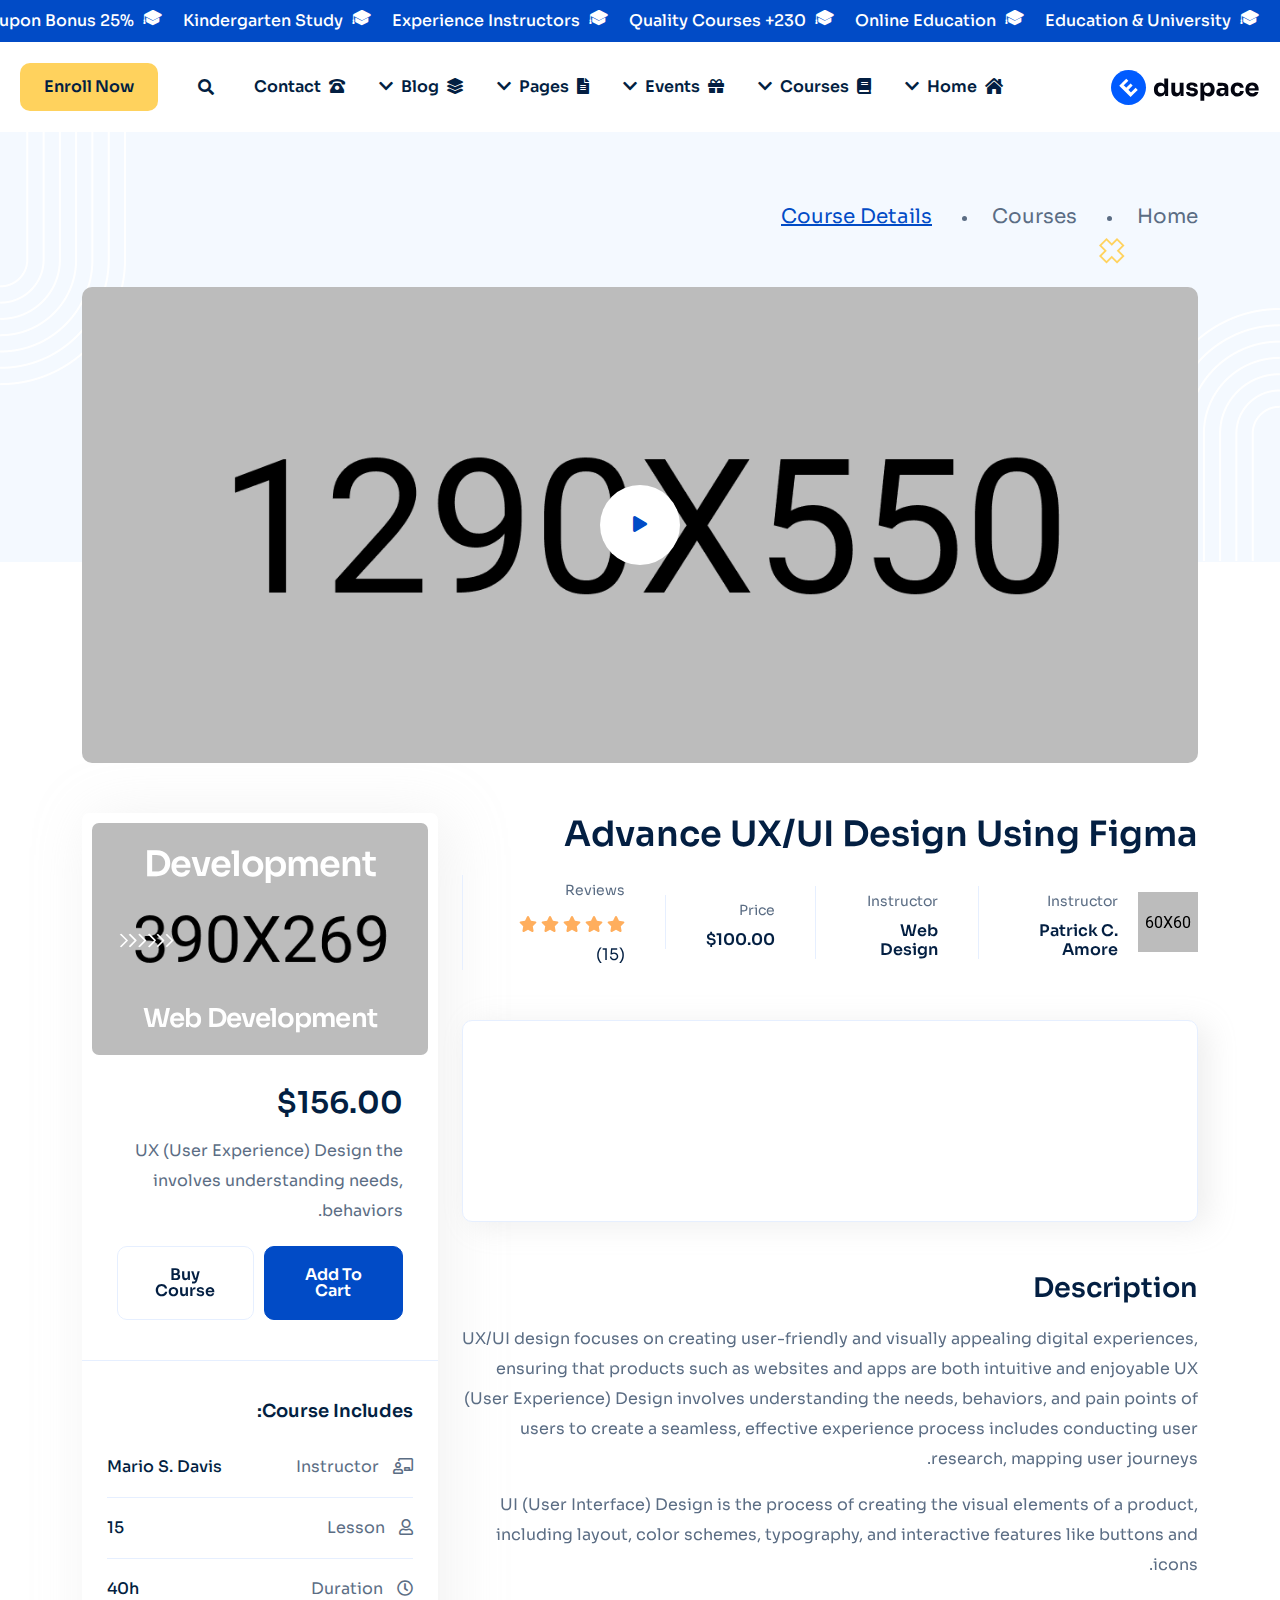
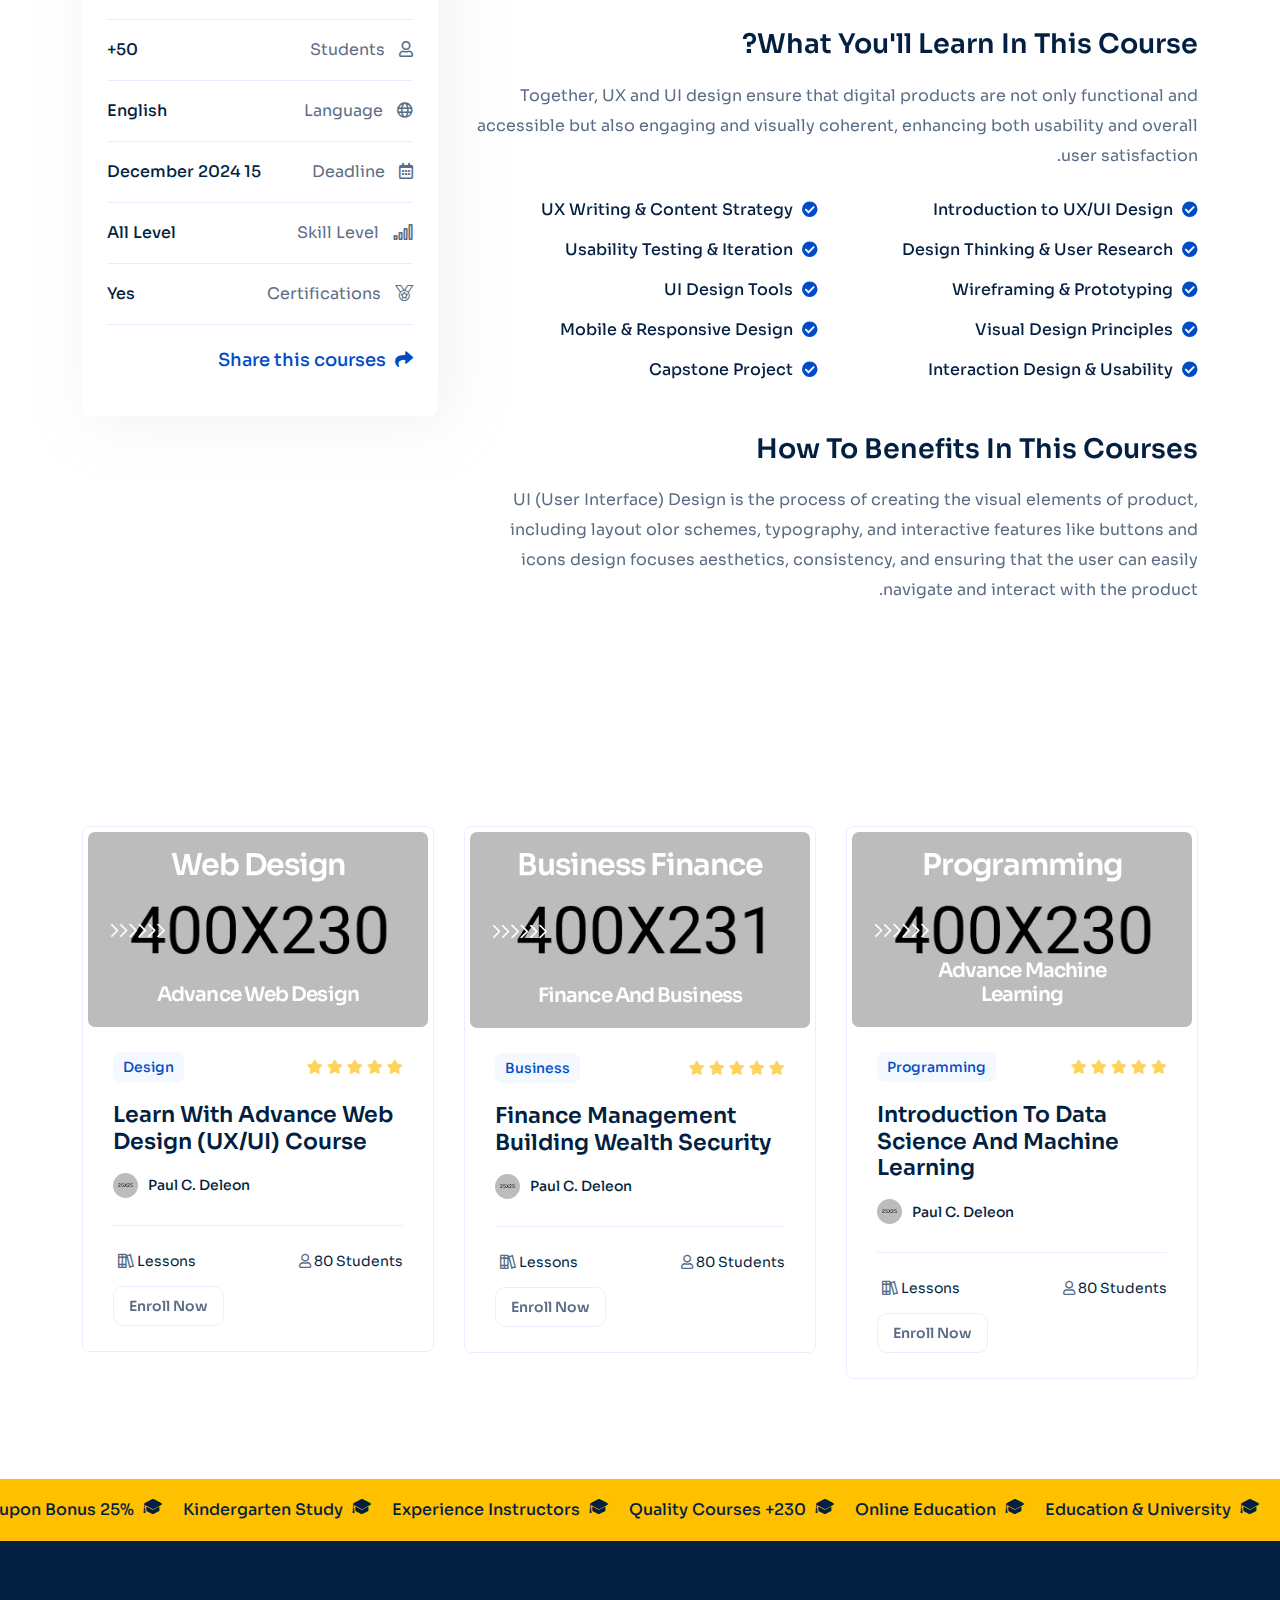
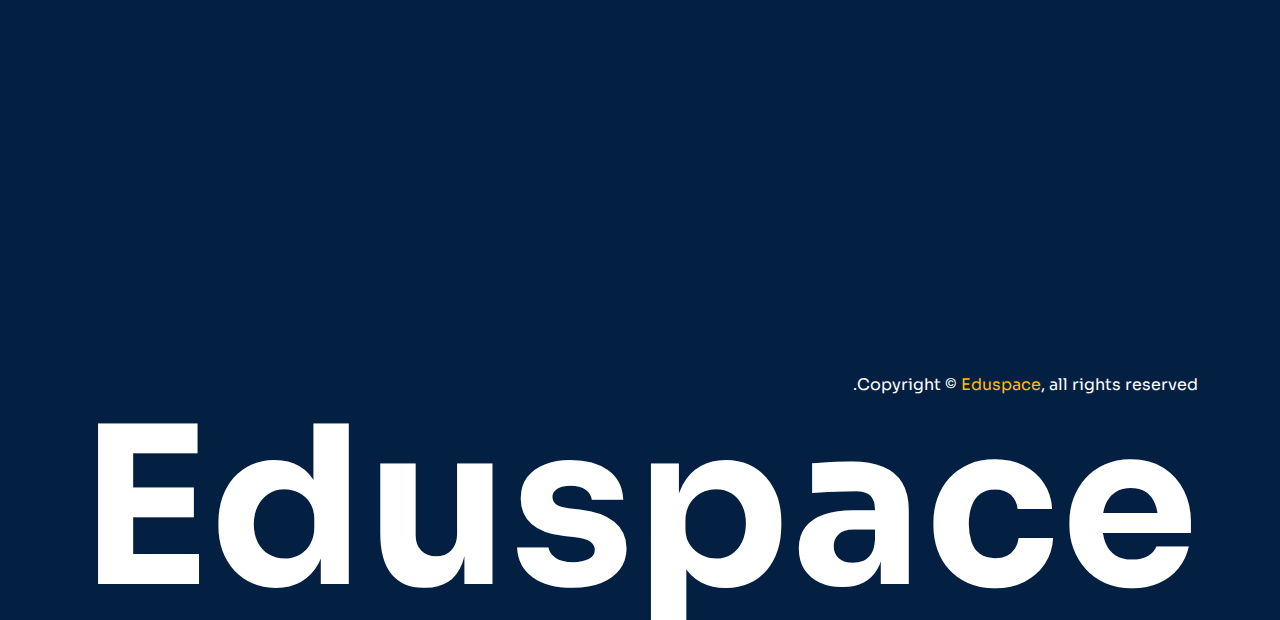
<file: courses-details-rtl-2.html>
<!DOCTYPE html>
<html  dir="rtl" lang="ar">
    <!--<< Header Area >>-->
    <head>
        <!-- ========== Meta Tags ========== -->
        <meta charset="UTF-8">
        <meta http-equiv="X-UA-Compatible" content="IE=edge">
        <meta name="viewport" content="width=device-width, initial-scale=1">
        <meta name="author" content="modinatheme">
        <meta name="description" content="Eduspace - Online Course, Education & University Html Template">
        <!-- ======== Page title ============ -->
        <title>Eduspace - Online Course, Education & University Html Template</title>
        <!--<< Favicon >>-->
        <link rel="shortcut icon" href="assets/img/favicon.svg">
        <!--<< Bootstrap Rtl.css >>-->
        <link rel="stylesheet" href="assets/css/bootstrap.rtl.css">
        <!--<< Font Awesome.css >>-->
        <link rel="stylesheet" href="assets/css/font-awesome.css">
        <!--<< Animate.css >>-->
        <link rel="stylesheet" href="assets/css/animate.css">
        <!--<< Magnific Popup.css >>-->
        <link rel="stylesheet" href="assets/css/magnific-popup.css">
        <!--<< MeanMenu.css >>-->
        <link rel="stylesheet" href="assets/css/meanmenu.css">
        <!--<< Odometer.css >>-->
        <link rel="stylesheet" href="assets/css/odometer.css">
        <!--<< Swiper Bundle.css >>-->
        <link rel="stylesheet" href="assets/css/swiper-bundle.min.css">
        <!--<< Nice Select.css >>-->
        <link rel="stylesheet" href="assets/css/nice-select.css">
        <!--<< Main.css >>-->
        <link rel="stylesheet" href="assets/css/main.css">
        <!--<< Rtl.css >>-->
        <link rel="stylesheet" href="rtl.css">
        <!--<< Style.css >>-->
        <link rel="stylesheet" href="style.css">
    </head>

    <body>

         <!-- Preloader Start -->
         <div id="preloader" class="preloader">
            <div class="animation-preloader">
                <div class="edu-preloader-icon"> 
                    <img src="assets/img/preloader.gif" alt="">               
                </div>
                <div class="txt-loading">
                    <span data-text-preloader="E" class="letters-loading">
                        E
                    </span>
                    <span data-text-preloader="D" class="letters-loading">
                        D
                    </span>
                    <span data-text-preloader="U" class="letters-loading">
                        U
                    </span>
                    <span data-text-preloader="S" class="letters-loading">
                        S
                    </span>
                    <span data-text-preloader="P" class="letters-loading">
                        P
                    </span>
                    <span data-text-preloader="A" class="letters-loading">
                        A
                    </span>
                    <span data-text-preloader="C" class="letters-loading">
                        C
                    </span>
                    <span data-text-preloader="E" class="letters-loading">
                        E
                    </span>
                </div>
                <p class="text-center">Loading</p>
            </div>
            <div class="loader">
                <div class="row">
                    <div class="col-3 loader-section section-left">
                        <div class="bg"></div>
                    </div>
                    <div class="col-3 loader-section section-left">
                        <div class="bg"></div>
                    </div>
                    <div class="col-3 loader-section section-right">
                        <div class="bg"></div>
                    </div>
                    <div class="col-3 loader-section section-right">
                        <div class="bg"></div>
                    </div>
                </div>
            </div>
        </div>

        <!-- Back To Top start -->
        <button id="back-top" class="back-to-top">
            <i class="fas fa-long-arrow-up"></i>
        </button>
        
        <!-- Marquee Section Start -->
        <div class="marquee-section style-header">
            <div class="mycustom-marque header-marque theme-blue-bg">
                <div class="scrolling-wrap">
                    <div class="comm">
                        <div></div>
                        <div class="cmn-textslide"><i class="flaticon-mortarboard"></i> Education & University</div>
                        <div class="cmn-textslide"><i class="flaticon-mortarboard"></i> Online Education</div>
                        <div class="cmn-textslide"><i class="flaticon-mortarboard"></i> 230+ Quality Courses</div>
                        <div class="cmn-textslide"><i class="flaticon-mortarboard"></i> Experience Instructors</div>
                        <div class="cmn-textslide"><i class="flaticon-mortarboard"></i> Kindergarten Study</div>
                        <div class="cmn-textslide"><i class="flaticon-mortarboard"></i> 25% Coupon Bonus</div>
                        <div class="cmn-textslide"><i class="flaticon-mortarboard"></i> 25% Extra Coupon Bonus</div>
                    </div>
                    <div class="comm">
                        <div></div>
                        <div class="cmn-textslide"><i class="flaticon-mortarboard"></i> Education & University</div>
                        <div class="cmn-textslide"><i class="flaticon-mortarboard"></i> Online Education</div>
                        <div class="cmn-textslide"><i class="flaticon-mortarboard"></i> 230+ Quality Courses</div>
                        <div class="cmn-textslide"><i class="flaticon-mortarboard"></i> Experience Instructors</div>
                        <div class="cmn-textslide"><i class="flaticon-mortarboard"></i> Kindergarten Study</div>
                        <div class="cmn-textslide"><i class="flaticon-mortarboard"></i> 25% Coupon Bonus</div>
                        <div class="cmn-textslide"><i class="flaticon-mortarboard"></i> 25% Extra Coupon Bonus</div>
                    </div>
                    <div class="comm">
                        <div></div>
                        <div class="cmn-textslide"><i class="flaticon-mortarboard"></i> Education & University</div>
                        <div class="cmn-textslide"><i class="flaticon-mortarboard"></i> Online Education</div>
                        <div class="cmn-textslide"><i class="flaticon-mortarboard"></i> 230+ Quality Courses</div>
                        <div class="cmn-textslide"><i class="flaticon-mortarboard"></i> Experience Instructors</div>
                        <div class="cmn-textslide"><i class="flaticon-mortarboard"></i> Kindergarten Study</div>
                        <div class="cmn-textslide"><i class="flaticon-mortarboard"></i> 25% Coupon Bonus</div>
                        <div class="cmn-textslide"><i class="flaticon-mortarboard"></i> 25% Extra Coupon Bonus</div>
                    </div>
                </div>
            </div>
        </div>

        <!-- Offcanvas Area Start -->
        <div class="fix-area">
            <div class="offcanvas__info">
                <div class="offcanvas__wrapper">
                    <div class="offcanvas__content">
                        <div class="offcanvas__top mb-5 d-flex justify-content-between align-items-center">
                            <div class="offcanvas__logo">
                                <a href="index.html">
                                    <img src="assets/img/logo/black-logo.svg" alt="logo-img">
                                </a>
                            </div>
                            <div class="offcanvas__close">
                                <button>
                                <i class="fas fa-times"></i>
                                </button>
                            </div>
                        </div>
                        <h3 class="offcanvas-title">Hello There!</h3>
                        <p>Lorem ipsum dolor sit amet, consectetur <br> adipiscing elit, </p>
                        <div class="social-icon d-flex align-items-center">
                            <a href="#"><i class="fab fa-facebook-f"></i></a>
                            <a href="#"><i class="fab fa-twitter"></i></a>
                            <a href="#"><i class="fab fa-youtube"></i></a>
                            <a href="#"><i class="fab fa-linkedin-in"></i></a>
                        </div>
                        <div class="mobile-menu fix mb-3"></div>
                        <div class="offcanvas__contact">
                            <h3>Information</h3>
                            <ul class="contact-list">
                                <li>
                                    <span>
                                        Address:
                                    </span>
                                    7300-7398 Colonial Rd,
                                    Brooklyn, NY 11209
                                </li>
                                <li>
                                    <span>
                                        Call Us:
                                    </span>
                                    <a href="tel:+00012345688">+000 123 456 88</a>
                                </li>
                                <li>
                                    <span>
                                        Email:
                                    </span>
                                    <a href="mailto:supportedus@gmail.com">supportedus@gmail.com</a>
                                </li>
                            </ul>
                            <div class="offcanvas-button">
                                <a href="sign-in.html" class="theme-btn style-2"><i class="far fa-user"></i> Admin</a>
                                <a href="register.html" class="theme-btn yellow-btn">Enroll Now</a>
                            </div>
                        </div>
                    </div>
                </div>
            </div>
        </div>
        <div class="offcanvas__overlay"></div>

        <!-- Header Section Start -->
        <header id="header-sticky" class="header-1">
            <div class="container-fluid">
                <div class="mega-menu-wrapper">
                    <div class="header-main">
                        <div class="header-left">
                            <div class="logo">
                                <a href="index.html" class="header-logo">
                                    <img src="assets/img/logo/black-logo.svg" alt="logo-img">
                                </a>
                            </div>
                            <div class="category-oneadjust">
                               <div class="dot">
                                    <img src="assets/img/logo/dot.png" alt="img">
                               </div>
                                <select name="cate" class="category">
                                   
                                    <option value="1">
                                        Category
                                    </option>
                                    <option value="1">
                                        Web Design
                                    </option>
                                    <option value="1">
                                        Web Development
                                    </option>
                                    <option value="1">
                                        Graphic Design
                                    </option>
                                    <option value="1">
                                        Software Eng
                                    </option>
                                </select>
                            </div>
                        </div>
                        <div class="header-right d-flex justify-content-end align-items-center">
                            <div class="mean__menu-wrapper">
                                <div class="main-menu">
                                    <nav id="mobile-menu">
                                        <ul>
                                            <li class="has-dropdown menu-thumb">
                                                <a href="index.html">
                                                    <span class="head-icon"><i class="fas fa-home-lg"></i></span>
                                                    Home
                                                    <i class="fas fa-chevron-down"></i>
                                                </a>
                                                <ul class="submenu has-homemenu">
                                                    <li>
                                                        <div class="homemenu-items">
                                                            <div class="row">
                                                                <div class="col-lg-3 homemenu">
                                                                    <div class="homemenu-thumb">
                                                                       <a href="index.html">
                                                                            <img src="assets/img/header/home-1.jpg" alt="img">
                                                                       </a>
                                                                    </div>
                                                                    <div class="homemenu-content text-center">
                                                                        <h4 class="homemenu-title">
                                                                           <a href="index.html">
                                                                                Education
                                                                           </a>
                                                                        </h4>
                                                                    </div>
                                                                </div>
                                                                <div class="col-lg-3 homemenu">
                                                                    <div class="homemenu-thumb mb-15">
                                                                        <a href="index-2.html">
                                                                            <img src="assets/img/header/home-2.jpg" alt="img">
                                                                       </a>
                                                                    </div>
                                                                    <div class="homemenu-content text-center">
                                                                        <h4 class="homemenu-title">
                                                                            <a href="index-2.html">
                                                                                Online Course
                                                                            </a>
                                                                        </h4>
                                                                    </div>
                                                                </div>
                                                                <div class="col-lg-3 homemenu">
                                                                    <div class="homemenu-thumb mb-15">
                                                                        <a href="index-3.html">
                                                                            <img src="assets/img/header/home-3.jpg" alt="img">
                                                                       </a>
                                                                    </div>
                                                                    <div class="homemenu-content text-center">
                                                                        <h4 class="homemenu-title">
                                                                            <a href="index-3.html">
                                                                                University
                                                                            </a>
                                                                        </h4>
                                                                    </div>
                                                                </div>
                                                                <div class="col-lg-3 homemenu">
                                                                    <div class="homemenu-thumb mb-15">
                                                                        <a href="index-4.html">
                                                                            <img src="assets/img/header/home-4.jpg" alt="img">
                                                                       </a>
                                                                    </div>
                                                                    <div class="homemenu-content text-center">
                                                                        <h4 class="homemenu-title">
                                                                            <a href="index-4.html">
                                                                                Kindergarten
                                                                            </a>
                                                                        </h4>
                                                                    </div>
                                                                </div>
                                                                <div class="col-lg-3 homemenu">
                                                                    <div class="homemenu-thumb mb-15">
                                                                        <a href="index-5.html">
                                                                            <img src="assets/img/header/home-5.jpg" alt="img">
                                                                       </a>
                                                                    </div>
                                                                    <div class="homemenu-content text-center">
                                                                        <h4 class="homemenu-title">
                                                                            <a href="index-5.html">
                                                                                Business Coach
                                                                            </a>
                                                                        </h4>
                                                                    </div>
                                                                </div>
                                                                <div class="col-lg-3 homemenu">
                                                                    <div class="homemenu-thumb mb-15">
                                                                        <img src="assets/img/header/home-6.jpg" alt="img">
                                                                    </div>
                                                                    <div class="homemenu-content text-center">
                                                                        <h4 class="homemenu-title">
                                                                            Coming Soon
                                                                        </h4>
                                                                    </div>
                                                                </div>
                                                                <div class="col-lg-3 homemenu">
                                                                    <div class="homemenu-thumb mb-15">
                                                                        <img src="assets/img/header/home-6.jpg" alt="img">
                                                                    </div>
                                                                    <div class="homemenu-content text-center">
                                                                        <h4 class="homemenu-title">
                                                                            Coming Soon
                                                                        </h4>
                                                                    </div>
                                                                </div>
                                                                <div class="col-lg-3 homemenu">
                                                                    <div class="homemenu-thumb mb-15">
                                                                        <img src="assets/img/header/home-6.jpg" alt="img">
                                                                    </div>
                                                                    <div class="homemenu-content text-center">
                                                                        <h4 class="homemenu-title">
                                                                            Coming Soon
                                                                        </h4>
                                                                    </div>
                                                                </div>
                                                            </div>
                                                        </div>
                                                    </li>
                                                </ul>
                                            </li>
                                            <li class="has-dropdown active d-xl-none">
                                                <a href="instructor.html" class="border-none">
                                                Home
                                                </a>
                                                <ul class="submenu">
                                                    <li><a href="index.html">Education</a></li>
                                                    <li><a href="index-2.html">Online Course</a></li>
                                                    <li><a href="index-3.html">University</a></li>
                                                    <li><a href="index-4.html">Kindergarten</a></li>
                                                    <li><a href="index-5.html">Business Coach</a></li>
                                                </ul>
                                            </li>
                                            <li>
                                                <a href="courses-details.html">
                                                    <span class="head-icon"><i class="fas fa-book"></i></span>
                                                    Courses
                                                    <i class="fas fa-chevron-down"></i>
                                                </a>
                                                <ul class="submenu">
                                                    <li><a href="courses.html">Courses</a></li>
                                                    <li><a href="courses-grid.html">Courses Grid</a></li>
                                                    <li><a href="courses-list.html">Courses List</a></li>
                                                    <li><a href="courses-details.html">Courses Details 01</a></li>
                                                    <li><a href="courses-details-2.html">Courses Details 02</a></li>
                                                </ul>
                                            </li>
                                            <li>
                                                <a href="event-details.html">
                                                    <span class="head-icon"><i class="fas fa-gift"></i></span>
                                                    events
                                                    <i class="fas fa-chevron-down"></i>
                                                </a>
                                                <ul class="submenu">
                                                    <li><a href="event.html">event</a></li>
                                                    <li><a href="event-details.html">event Details</a></li>
                                                </ul>
                                            </li>
                                            <li class="has-dropdown">
                                                <a href="news-details.html">
                                                    <span class="head-icon"><i class="fas fa-file-alt"></i></span>
                                                    Pages
                                                    <i class="fas fa-chevron-down"></i>
                                                </a>
                                                <ul class="submenu">
                                                    <li>
                                                        <a href="about.html">About Us</a>
                                                    </li>
                                                    <li><a href="instructor.html">Instructors</a></li>
                                                    <li><a href="instructor-details.html">Instructor Details</a></li>
                                                    <li><a href="program.html">program</a></li>
                                                    <li><a href="program-details.html">program Details</a></li>
                                                    <li class="has-dropdown">
                                                        <a href="shop-details.html">
                                                            Shop Page
                                                            <i class="fas fa-angle-right"></i>
                                                        </a>
                                                        <ul class="submenu">
                                                            <li><a href="shop-grid.html">Shop Grid</a></li>
                                                            <li><a href="shop-list.html">Shop List</a></li>
                                                            <li><a href="shop-left-sidebar.html">Shop - Left Sidebar</a></li>
                                                            <li><a href="shop-right-sidebar.html">Shop -  Right Sidebar</a></li>
                                                            <li><a href="shop-details.html">Product Details</a></li>
                                                            <li><a href="shop-cart.html">Shop Cart</a></li>
                                                            <li><a href="checkout.html">Checkout</a></li>
                                                        </ul>
                                                    </li>
                                                    <li><a href="gallery.html">Gallery</a></li>
                                                    <li><a href="pricing.html">Pricing Plan</a></li>
                                                    <li><a href="faq.html">Faqs</a></li>
                                                    <li><a href="sign-in.html">Sign In</a></li>
                                                    <li><a href="register.html">register</a></li>
                                                    <li><a href="404.html">404 Error</a></li>
                                                </ul>
                                            </li>
                                            <li>
                                                <a href="news.html">
                                                    <span class="head-icon"><i class="fas fa-layer-group"></i></span>
                                                    Blog
                                                    <i class="fas fa-chevron-down"></i>
                                                </a>
                                                <ul class="submenu">
                                                    <li><a href="news.html">Blog</a></li>
                                                    <li><a href="news-details.html">Blog Details</a></li>
                                                </ul>
                                            </li>
                                            <li>
                                                <a href="contact.html">
                                                    <span class="head-icon"><i class="fas fa-phone-rotary"></i></span>
                                                    Contact
                                                </a>
                                            </li>
                                        </ul>
                                    </nav>
                                </div>
                            </div>
                            <div class="header-search">
                                <button class="d-flex align-items-center search-toggle"><i class="fas fa-search"></i></button>
                            </div>
                            <div class="header-button">
                                <a href="sign-in.html" class="theme-btn style-2"><i class="far fa-user"></i> Admin</a>
                                <a href="register.html" class="theme-btn yellow-btn">Enroll Now</a>
                            </div>
                            <div class="header__hamburger d-xl-none my-auto">
                                <div class="sidebar__toggle">
                                    <div class="header-bar">
                                        <span></span>
                                        <span></span>
                                        <span></span>
                                    </div>
                                </div>
                            </div>
                        </div>
                    </div>
                </div>
            </div>
        </header>

        <!-- Search Section Start -->
        <div class="header-search-bar d-flex align-items-center">
            <button class="search-close">×</button>
            <div class="container">
                <div class="row justify-content-center">
                    <div class="col-lg-12">
                        <div class="search-bar">
                            <div class="contact-form-box contact-search-form-box">
                                <form action="#">
                                    <input type="email" placeholder="Search here...">
                                    <button type="submit"><i class="far fa-search"></i></button>
                                </form>
                                <p>Type above and press Enter to search. Press Close to cancel.</p>
                            </div>
                        </div>
                    </div>
                </div>
            </div>
        </div>

        <!-- Breadcrumb-wrapper Start -->
        <div class="breadcrumb-wrapper style-2 style-3">
        <div class="shape-1">
            <img src="assets/img/breadcrumb/shape-1.png" alt="img">
        </div>
        <div class="shape-2">
            <img src="assets/img/breadcrumb/shape-2.png" alt="img">
        </div>
        <div class="dot-shape">
            <img src="assets/img/breadcrumb/dot-shape.png" alt="img">
        </div>
        <div class="vector-shape">
            <img src="assets/img/breadcrumb/Vector.png" alt="img">
        </div>
        <div class="container">
            <div class="page-heading">
                <ul class="breadcrumb-items">
                    <li><a href="index.html">Home</a></li>
                    <li><a href="courses-grid.html">Courses</a></li>
                    <li class="style-2"> Course Details</li>
                </ul>
            </div>
        </div>
        </div>

        <!-- Courses Section Start -->
        <section class="courses-details-section section-padding pt-0">
            <div class="container">
                <div class="courses-details-wrapper">
                    <div class="courses-image">
                        <img src="assets/img/courses/details-2.jpg" alt="img">
                        <a href="https://www.youtube.com/watch?v=Cn4G2lZ_g2I" class="video-btn ripple video-popup">
                            <i class="fas fa-play"></i>
                        </a>
                    </div>
                    <div class="row g-4">
                        <div class="col-lg-8">
                            <div class="courses-details-items sticky-style">
                                <div class="breadcrumb-content">
                                    <h1>Advance UX/UI Design Using Figma</h1>
                                    <div class="courses-breadcrumb-items">
                                        <div class="client-image-items">
                                            <img src="assets/img/courses/client-4.png" alt="img">
                                            <div class="client-content">
                                                <span>Instructor</span>
                                                <h5>Patrick C. Amore</h5>
                                            </div>
                                        </div>
                                        <div class="client-image-items">
                                            <div class="client-content">
                                                <span>Instructor</span>
                                                <h5>Web Design</h5>
                                            </div>
                                        </div>
                                        <div class="client-image-items">
                                            <div class="client-content">
                                                <span>Price</span>
                                                <h5>$100.00</h5>
                                            </div>
                                        </div>
                                        <div class="client-image-items">
                                            <div class="client-content">
                                                <span>Reviews</span>
                                                <div class="star">
                                                    <i class="fas fa-star"></i>
                                                    <i class="fas fa-star"></i>
                                                    <i class="fas fa-star"></i>
                                                    <i class="fas fa-star"></i>
                                                    <i class="fas fa-star"></i>
                                                    <b>(15)</b>
                                                </div>
                                            </div>
                                        </div>
                                    </div>
                                </div>
                                <div class="courses-details-content mt-0">
                                    <ul class="nav">
                                        <li class="nav-item wow fadeInUp" data-wow-delay=".3s">
                                            <a href="#Course" data-bs-toggle="tab" class="nav-link active">
                                                Course Info
                                            </a>
                                        </li>
                                        <li class="nav-item wow fadeInUp" data-wow-delay=".5s">
                                            <a href="#Curriculum" data-bs-toggle="tab" class="nav-link">
                                                Curriculum
                                            </a>
                                        </li>
                                        <li class="nav-item wow fadeInUp" data-wow-delay=".5s">
                                            <a href="#Instructors" data-bs-toggle="tab" class="nav-link">
                                                Instructors
                                            </a>
                                        </li>
                                        <li class="nav-item wow fadeInUp" data-wow-delay=".5s">
                                            <a href="#Reviews" data-bs-toggle="tab" class="nav-link bb-none">
                                                Reviews
                                            </a>
                                        </li>
                                    </ul>
                                    <div class="tab-content">
                                        <div id="Course" class="tab-pane fade show active">
                                            <div class="description-content">
                                                <h3>Description</h3>
                                                <p class="mb-3">
                                                    UX/UI design focuses on creating user-friendly and visually appealing digital experiences, ensuring
                                                    that products such as websites and apps are both intuitive and enjoyable UX (User Experience) Design involves understanding the needs, behaviors, and pain points of users to create a seamless, effective experience process includes conducting user research, mapping user journeys.
                                                </p>
                                                <p>
                                                    UI (User Interface) Design is the process of creating the visual elements of a product, including layout, color schemes, typography, and interactive features like buttons and icons.
                                                </p>
                                                <h3 class="mt-5">What you'll learn in this course?</h3>
                                                <p class="mb-4">
                                                    Together, UX and UI design ensure that digital products are not only functional and accessible but also engaging and visually coherent, enhancing both usability and overall user satisfaction.
                                                </p>
                                                <div class="row g-4 mb-5">
                                                    <div class="col-lg-6">
                                                        <ul class="list-item">
                                                            <li>
                                                                <i class="fas fa-check-circle"></i>
                                                                Introduction to UX/UI Design
                                                            </li>
                                                            <li>
                                                                <i class="fas fa-check-circle"></i>
                                                                Design Thinking & User Research
                                                            </li>
                                                            <li>
                                                                <i class="fas fa-check-circle"></i>
                                                                Wireframing & Prototyping
                                                            </li>
                                                            <li>
                                                                <i class="fas fa-check-circle"></i>
                                                                Visual Design Principles
                                                            </li>
                                                            <li>
                                                                <i class="fas fa-check-circle"></i>
                                                                Interaction Design & Usability
                                                            </li>
                                                        </ul>
                                                    </div>
                                                    <div class="col-lg-6">
                                                        <ul class="list-item">
                                                            <li>
                                                                <i class="fas fa-check-circle"></i>
                                                                UX Writing & Content Strategy
                                                            </li>
                                                            <li>
                                                                <i class="fas fa-check-circle"></i>
                                                                Usability Testing & Iteration
                                                            </li>
                                                            <li>
                                                                <i class="fas fa-check-circle"></i>
                                                                UI Design Tools
                                                            </li>
                                                            <li>
                                                                <i class="fas fa-check-circle"></i>
                                                                Mobile & Responsive Design
                                                            </li>
                                                            <li>
                                                                <i class="fas fa-check-circle"></i>
                                                                Capstone Project
                                                            </li>
                                                        </ul>
                                                    </div>
                                                </div>
                                                <h3>How to Benefits in this Courses</h3>
                                                <p>
                                                    UI (User Interface) Design is the process of creating the visual elements of product, including layout
                                                    olor schemes, typography, and interactive features like buttons and icons design focuses aesthetics, consistency, and ensuring that the user can easily navigate and interact with the product.
                                                </p>
                                            </div>
                                        </div>
                                        <div id="Curriculum" class="tab-pane fade">
                                            <div class="course-curriculum-items">
                                                <h3>Course Curriculum</h3>
                                                <div class="courses-faq-items">
                                                    <div class="accordion" id="accordionExample">
                                                        <div class="accordion-item">
                                                            <h2 class="accordion-header" id="headingOne">
                                                                <button class="accordion-button" type="button" data-bs-toggle="collapse"
                                                                    data-bs-target="#collapseOne" aria-expanded="true" aria-controls="collapseOne">
                                                                    Intro to UX/UI Design 
                                                                </button>
                                                            </h2>
                                                            <div id="collapseOne" class="accordion-collapse collapse show"
                                                                aria-labelledby="headingOne" data-bs-parent="#accordionExample">
                                                                <div class="accordion-body">
                                                                    <ul>
                                                                        <li>
                                                                            <span>
                                                                                <i class="fas fa-file-alt"></i>
                                                                                Lesson 1 : Introduction to UX/UI Design
                                                                            </span>
                                                                            <span>
                                                                                <i class="far fa-lock"></i>  (45:00 m) 
                                                                            </span>
                                                                        </li>
                                                                        <li>
                                                                            <span>
                                                                                <i class="fas fa-file-alt"></i>
                                                                                Lesson 2 : Design Thinking & User Research
                                                                            </span>
                                                                            <span>
                                                                                <i class="far fa-lock"></i>  (45:00 m) 
                                                                            </span>
                                                                        </li>
                                                                        <li>
                                                                            <span>
                                                                                <i class="fas fa-file-alt"></i>
                                                                                Lesson 3 : Wireframing & Prototyping
                                                                            </span>
                                                                            <span>
                                                                                <i class="far fa-lock"></i>  (45:00 m) 
                                                                            </span>
                                                                        </li>
                                                                        <li>
                                                                            <span>
                                                                                <i class="fas fa-file-alt"></i>
                                                                                Lesson 4 : Visual Design Principles
                                                                            </span>
                                                                            <span>
                                                                                <i class="far fa-lock"></i>  (45:00 m) 
                                                                            </span>
                                                                        </li>
                                                                    </ul>
                                                                </div>
                                                            </div>
                                                        </div>
                                                        <div class="accordion-item">
                                                            <h2 class="accordion-header" id="headingTwo">
                                                                <button class="accordion-button collapsed" type="button" data-bs-toggle="collapse"
                                                                    data-bs-target="#collapseTwo" aria-expanded="false" aria-controls="collapseTwo">
                                                                    Q.  How do I get started with CRM software?
                                                                </button>
                                                            </h2>
                                                            <div id="collapseTwo" class="accordion-collapse collapse" aria-labelledby="headingTwo"
                                                                data-bs-parent="#accordionExample">
                                                                <div class="accordion-body">
                                                                    <ul>
                                                                        <li>
                                                                            <span>
                                                                                <i class="fas fa-file-alt"></i>
                                                                                Lesson 1 : Introduction to UX/UI Design
                                                                            </span>
                                                                            <span>
                                                                                <i class="far fa-lock"></i>  (45:00 m) 
                                                                            </span>
                                                                        </li>
                                                                        <li>
                                                                            <span>
                                                                                <i class="fas fa-file-alt"></i>
                                                                                Lesson 2 : Design Thinking & User Research
                                                                            </span>
                                                                            <span>
                                                                                <i class="far fa-lock"></i>  (45:00 m) 
                                                                            </span>
                                                                        </li>
                                                                        <li>
                                                                            <span>
                                                                                <i class="fas fa-file-alt"></i>
                                                                                Lesson 3 : Wireframing & Prototyping
                                                                            </span>
                                                                            <span>
                                                                                <i class="far fa-lock"></i>  (45:00 m) 
                                                                            </span>
                                                                        </li>
                                                                        <li>
                                                                            <span>
                                                                                <i class="fas fa-file-alt"></i>
                                                                                Lesson 4 : Visual Design Principles
                                                                            </span>
                                                                            <span>
                                                                                <i class="far fa-lock"></i>  (45:00 m) 
                                                                            </span>
                                                                        </li>
                                                                    </ul>
                                                                </div>
                                                            </div>
                                                        </div>
                                                        <div class="accordion-item mb-0">
                                                            <h2 class="accordion-header" id="headingthree">
                                                                <button class="accordion-button collapsed" type="button" data-bs-toggle="collapse"
                                                                    data-bs-target="#collapsethree" aria-expanded="false"
                                                                    aria-controls="collapsethree">
                                                                    Q. Can I customize CRM software my business needs?
                                                                </button>
                                                            </h2>
                                                            <div id="collapsethree" class="accordion-collapse collapse"
                                                                aria-labelledby="headingthree" data-bs-parent="#accordionExample">
                                                                <div class="accordion-body">
                                                                    <ul>
                                                                        <li>
                                                                            <span>
                                                                                <i class="fas fa-file-alt"></i>
                                                                                Lesson 1 : Introduction to UX/UI Design
                                                                            </span>
                                                                            <span>
                                                                                <i class="far fa-lock"></i>  (45:00 m) 
                                                                            </span>
                                                                        </li>
                                                                        <li>
                                                                            <span>
                                                                                <i class="fas fa-file-alt"></i>
                                                                                Lesson 2 : Design Thinking & User Research
                                                                            </span>
                                                                            <span>
                                                                                <i class="far fa-lock"></i>  (45:00 m) 
                                                                            </span>
                                                                        </li>
                                                                        <li>
                                                                            <span>
                                                                                <i class="fas fa-file-alt"></i>
                                                                                Lesson 3 : Wireframing & Prototyping
                                                                            </span>
                                                                            <span>
                                                                                <i class="far fa-lock"></i>  (45:00 m) 
                                                                            </span>
                                                                        </li>
                                                                        <li>
                                                                            <span>
                                                                                <i class="fas fa-file-alt"></i>
                                                                                Lesson 4 : Visual Design Principles
                                                                            </span>
                                                                            <span>
                                                                                <i class="far fa-lock"></i>  (45:00 m) 
                                                                            </span>
                                                                        </li>
                                                                    </ul>
                                                                </div>
                                                            </div>
                                                        </div>
                                                    </div>
                                                </div>
                                            </div>
                                        </div>
                                        <div id="Instructors" class="tab-pane fade">
                                            <div class="instructors-items">
                                                <h3>Instructors</h3>
                                                <div class="instructors-box-items">
                                                    <div class="thumb">
                                                        <img src="assets/img/courses/instructors-1.png" alt="img">
                                                    </div>
                                                    <div class="content">
                                                        <h4>Norman K. Zapata</h4>
                                                        <span>Lead UX/UI Designer</span>
                                                        <p>
                                                            UX/UI design courses offer a comprehensive introduction to the world of user experience and user interface design
                                                        </p>
                                                        <div class="social-icon">
                                                            <a href="#"><i class="fab fa-facebook-f"></i></a>
                                                            <a href="#"><i class="fab fa-instagram"></i></a>
                                                            <a href="#"><i class="fab fa-dribbble"></i></a>
                                                            <a href="#"><i class="fab fa-behance"></i></a>
                                                            <a href="#"><i class="fab fa-linkedin-in"></i></a>
                                                        </div>
                                                    </div>
                                                </div>
                                                <div class="instructors-box-items style-2">
                                                    <div class="thumb">
                                                        <img src="assets/img/courses/instructors-2.png" alt="img">
                                                    </div>
                                                    <div class="content">
                                                        <h4>Ryan M. Carmichael</h4>
                                                        <span>Product Designer</span>
                                                        <p>
                                                            UX/UI design courses offer a comprehensive introduction to the world of user experience and user interface design
                                                        </p>
                                                        <div class="social-icon">
                                                            <a href="#"><i class="fab fa-facebook-f"></i></a>
                                                            <a href="#"><i class="fab fa-instagram"></i></a>
                                                            <a href="#"><i class="fab fa-dribbble"></i></a>
                                                            <a href="#"><i class="fab fa-behance"></i></a>
                                                            <a href="#"><i class="fab fa-linkedin-in"></i></a>
                                                        </div>
                                                    </div>
                                                </div>
                                            </div>
                                        </div>
                                        <div id="Reviews" class="tab-pane fade">
                                            <div class="courses-reviews-items">
                                                <h3>Course Reviews</h3>
                                                <div class="courses-reviews-box-items">
                                                    <div class="courses-reviews-box">
                                                        <div class="reviews-box">
                                                            <h2><span class="count">4.8</span></h2>
                                                            <div class="star">
                                                                <i class="fas fa-star"></i>
                                                                <i class="fas fa-star"></i>
                                                                <i class="fas fa-star"></i>
                                                                <i class="fas fa-star"></i>
                                                                <i class="fas fa-star"></i>
                                                            </div>
                                                            <p>856+ Reviews</p>
                                                        </div>
                                                        <div class="reviews-ratting-right">
                                                            <div class="reviews-ratting-item">
                                                                <div class="star">
                                                                    <i class="fas fa-star"></i>
                                                                    <i class="fas fa-star"></i>
                                                                    <i class="fas fa-star"></i>
                                                                    <i class="fas fa-star"></i>
                                                                    <i class="fas fa-star"></i>
                                                                </div>
                                                                <div class="progress">
                                                                    <div class="progress-value style-two"></div>
                                                                </div>
                                                                <span>(10)</span>
                                                            </div>
                                                            <div class="reviews-ratting-item">
                                                                <div class="star">
                                                                    <i class="fas fa-star"></i>
                                                                    <i class="fas fa-star"></i>
                                                                    <i class="fas fa-star"></i>
                                                                    <i class="fas fa-star"></i>
                                                                    <i class="fas fa-star color-2"></i>
                                                                </div>
                                                                <div class="progress">
                                                                    <div class="progress-value style-three"></div>
                                                                </div>
                                                                <span>(08)</span>
                                                            </div>
                                                            <div class="reviews-ratting-item">
                                                                <div class="star">
                                                                    <i class="fas fa-star"></i>
                                                                    <i class="fas fa-star"></i>
                                                                    <i class="fas fa-star"></i>
                                                                    <i class="fas fa-star color-2"></i>
                                                                    <i class="fas fa-star color-2"></i>
                                                                </div>
                                                                <div class="progress">
                                                                    <div class="progress-value style-three"></div>
                                                                </div>
                                                                <span>(08)</span>
                                                            </div>
                                                            <div class="reviews-ratting-item">
                                                                <div class="star">
                                                                    <i class="fas fa-star"></i>
                                                                    <i class="fas fa-star"></i>
                                                                    <i class="fas fa-star color-2"></i>
                                                                    <i class="fas fa-star color-2"></i>
                                                                    <i class="fas fa-star color-2"></i>
                                                                </div>
                                                                <div class="progress">
                                                                    <div class="progress-value style-four"></div>
                                                                </div>
                                                                <span>(01)</span>
                                                            </div>
                                                            <div class="reviews-ratting-item">
                                                                <div class="star">
                                                                    <i class="fas fa-star"></i>
                                                                    <i class="fas fa-star color-2"></i>
                                                                    <i class="fas fa-star color-2"></i>
                                                                    <i class="fas fa-star color-2"></i>
                                                                    <i class="fas fa-star color-2"></i>
                                                                </div>
                                                                <div class="progress">
                                                                    <div class="progress-value style-five"></div>
                                                                </div>
                                                                <span>(00)</span>
                                                            </div>
                                                        </div>
                                                    </div>
                                                    <div class="instructors-box-items">
                                                        <div class="thumb">
                                                            <img src="assets/img/courses/instructors-3.png" alt="img">
                                                        </div>
                                                        <div class="content">
                                                            <h4>Maria L</h4>
                                                            <span>Junior UX Designer</span>
                                                            <div class="star">
                                                                <i class="fas fa-star"></i>
                                                                <i class="fas fa-star"></i>
                                                                <i class="fas fa-star"></i>
                                                                <i class="fas fa-star"></i>
                                                                <i class="fas fa-star"></i>
                                                            </div>
                                                            <p>
                                                                "I enrolled in this UX/UI design course with minimal knowledge the field, and it completely transformed my understanding."
                                                            </p>
                                                        </div>
                                                    </div>
                                                </div>
                                            </div>
                                        </div>
                                    </div>
                                </div>
                            </div>
                        </div>
                        <div class="col-lg-4">
                            <div class="courses-sidebar-area">
                                <div class="courses-items">
                                    <div class="courses-image mb-0">
                                        <img src="assets/img/courses/22.jpg" alt="img">
                                        <h3 class="courses-title">Development</h3>
                                        <h4 class="topic-title">Web Development</h4>
                                        <div class="arrow-items">
                                            <div class="GlidingArrow">
                                                <img src="assets/img/courses/a1.png" alt="img">
                                            </div>
                                            <div class="GlidingArrow delay1">
                                                <img src="assets/img/courses/a2.png" alt="img">
                                            </div>
                                            <div class="GlidingArrow delay2">
                                                <img src="assets/img/courses/a3.png" alt="img">
                                            </div>
                                            <div class="GlidingArrow delay3">
                                                <img src="assets/img/courses/a4.png" alt="img">
                                            </div>
                                            <div class="GlidingArrow delay4">
                                                <img src="assets/img/courses/a5.png" alt="img">
                                            </div>
                                            <div class="GlidingArrow delay5">
                                                <img src="assets/img/courses/a6.png" alt="img">
                                            </div>
                                        </div>
                                    </div>
                                    <div class="courses-content">
                                        <h3>$156.00</h3>
                                        <p>
                                            UX (User Experience) Design the involves understanding needs, behaviors.
                                        </p>
                                        <div class="courses-btn">
                                            <a href="courses-details.html" class="theme-btn">Add to Cart</a>
                                            <a href="courses-details.html" class="theme-btn style-2">Buy Course</a>
                                        </div>
                                    </div>
                                </div>
                                <div class="courses-category-items">
                                    <h5>Course Includes:</h5>
                                    <ul>
                                        <li>
                                            <span>
                                                <i class="far fa-chalkboard-teacher"></i>
                                                Instructor
                                            </span>
                                            <span class="text">Mario S. Davis</span>
                                        </li>
                                        <li>
                                            <span>
                                                <i class="far fa-user"></i>
                                                Lesson
                                            </span>
                                            <span class="text">15</span>
                                        </li>
                                        <li>
                                            <span>
                                                <i class="far fa-clock"></i>
                                                Duration
                                            </span>
                                            <span class="text">40h</span>
                                        </li>
                                        <li>
                                            <span>
                                                <i class="far fa-user"></i>
                                                Students
                                            </span>
                                            <span class="text">50+</span>
                                        </li>
                                        <li>
                                            <span>
                                                <i class="far fa-globe"></i>
                                                Language
                                            </span>
                                            <span class="text">English</span>
                                        </li>
                                        <li>
                                            <span>
                                                <i class="far fa-calendar-alt"></i>
                                                Deadline
                                            </span>
                                            <span class="text">15 December 2024</span>
                                        </li>
                                        <li>
                                            <span>
                                                <i class="far fa-signal-alt"></i>
                                                Skill Level
                                            </span>
                                            <span class="text">All Level</span>
                                        </li>
                                        <li>
                                            <span>
                                                <i class="fal fa-medal"></i>
                                                Certifications
                                            </span>
                                            <span class="text">Yes</span>
                                        </li>
                                    </ul>
                                    <a href="courses-details.html" class="share-btn"><i class="fas fa-share"></i> Share this courses</a>
                                </div>
                            </div>
                        </div>
                    </div>
                </div>
            </div>
        </section>
        
        <!-- Popular Courses Section Start -->
        <section class="popular-courses-section fix section-padding pt-0">
            <div class="container">
                <div class="section-title text-center">
                    <h2 class="wow fadeInUp">Related Courses</h2>
                </div>
                <div class="swiper courses-slider">
                    <div class="swiper-wrapper">
                        <div class="swiper-slide">
                            <div class="courses-card-main-items">
                                <div class="courses-card-items style-2">
                                    <div class="courses-image">
                                        <img src="assets/img/courses/09.jpg" alt="img">
                                        <h3 class="courses-title">Web Design</h3>
                                        <h4 class="topic-title">Advance Web Design</h4>
                                        <div class="arrow-items">
                                            <div class="GlidingArrow">
                                                <img src="assets/img/courses/a1.png" alt="img">
                                            </div>
                                            <div class="GlidingArrow delay1">
                                                <img src="assets/img/courses/a2.png" alt="img">
                                            </div>
                                            <div class="GlidingArrow delay2">
                                                <img src="assets/img/courses/a3.png" alt="img">
                                            </div>
                                            <div class="GlidingArrow delay3">
                                                <img src="assets/img/courses/a4.png" alt="img">
                                            </div>
                                            <div class="GlidingArrow delay4">
                                                <img src="assets/img/courses/a5.png" alt="img">
                                            </div>
                                            <div class="GlidingArrow delay5">
                                                <img src="assets/img/courses/a6.png" alt="img">
                                            </div>
                                        </div>
                                    </div>
                                    <div class="courses-content">
                                        <ul class="post-cat">
                                            <li>
                                                <a href="courses.html">Design</a>
                                            </li>
                                            <li>
                                                <i class="fas fa-star"></i>
                                                <i class="fas fa-star"></i>
                                                <i class="fas fa-star"></i>
                                                <i class="fas fa-star"></i>
                                                <i class="fas fa-star"></i>
                                            </li>
                                        </ul>
                                        <h3>
                                            <a href="courses-details.html">
                                                Learn With Advance Web
                                                Design (UX/UI) Course
                                            </a>
                                        </h3>
                                        <div class="client-items">
                                            <div class="client-img bg-cover" style="background-image: url('assets/img/courses/client-1.png');"></div>
                                            <p>Paul C. Deleon</p>
                                        </div>
                                        <ul class="post-class">
                                            <li>
                                                <i class="far fa-books"></i>
                                                Lessons
                                            </li>
                                            <li>
                                                <i class="far fa-user"></i>
                                                80 Students
                                            </li>
                                            <li>
                                                <a href="courses-details.html" class="theme-btn">Enroll Now</a>
                                            </li>
                                        </ul>
                                    </div>
                                </div>
                            </div>
                        </div>
                        <div class="swiper-slide">
                            <div class="courses-card-main-items">
                                <div class="courses-card-items style-2">
                                    <div class="courses-image">
                                        <img src="assets/img/courses/10.jpg" alt="img">
                                        <h3 class="courses-title">Business Finance</h3>
                                        <h4 class="topic-title">Finance and Business</h4>
                                        <div class="arrow-items">
                                            <div class="GlidingArrow">
                                                <img src="assets/img/courses/a1.png" alt="img">
                                            </div>
                                            <div class="GlidingArrow delay1">
                                                <img src="assets/img/courses/a2.png" alt="img">
                                            </div>
                                            <div class="GlidingArrow delay2">
                                                <img src="assets/img/courses/a3.png" alt="img">
                                            </div>
                                            <div class="GlidingArrow delay3">
                                                <img src="assets/img/courses/a4.png" alt="img">
                                            </div>
                                            <div class="GlidingArrow delay4">
                                                <img src="assets/img/courses/a5.png" alt="img">
                                            </div>
                                            <div class="GlidingArrow delay5">
                                                <img src="assets/img/courses/a6.png" alt="img">
                                            </div>
                                        </div>
                                    </div>
                                    <div class="courses-content">
                                        <ul class="post-cat">
                                            <li>
                                                <a href="courses.html">Business</a>
                                            </li>
                                            <li>
                                                <i class="fas fa-star"></i>
                                                <i class="fas fa-star"></i>
                                                <i class="fas fa-star"></i>
                                                <i class="fas fa-star"></i>
                                                <i class="fas fa-star"></i>
                                            </li>
                                        </ul>
                                        <h3>
                                            <a href="courses-details.html">
                                                Finance Management Building
                                                Wealth Security 
                                            </a>
                                        </h3>
                                        <div class="client-items">
                                            <div class="client-img bg-cover" style="background-image: url('assets/img/courses/client-1.png');"></div>
                                            <p>Paul C. Deleon</p>
                                        </div>
                                        <ul class="post-class">
                                            <li>
                                                <i class="far fa-books"></i>
                                                Lessons
                                            </li>
                                            <li>
                                                <i class="far fa-user"></i>
                                                80 Students
                                            </li>
                                            <li>
                                                <a href="courses-details.html" class="theme-btn">Enroll Now</a>
                                            </li>
                                        </ul>
                                    </div>
                                </div>
                            </div>
                        </div>
                        <div class="swiper-slide">
                            <div class="courses-card-main-items">
                                <div class="courses-card-items style-2">
                                    <div class="courses-image">
                                        <img src="assets/img/courses/11.jpg" alt="img">
                                        <h3 class="courses-title">Programming</h3>
                                        <h4 class="topic-title">Advance Machine <br> Learning</h4>
                                        <div class="arrow-items">
                                            <div class="GlidingArrow">
                                                <img src="assets/img/courses/a1.png" alt="img">
                                            </div>
                                            <div class="GlidingArrow delay1">
                                                <img src="assets/img/courses/a2.png" alt="img">
                                            </div>
                                            <div class="GlidingArrow delay2">
                                                <img src="assets/img/courses/a3.png" alt="img">
                                            </div>
                                            <div class="GlidingArrow delay3">
                                                <img src="assets/img/courses/a4.png" alt="img">
                                            </div>
                                            <div class="GlidingArrow delay4">
                                                <img src="assets/img/courses/a5.png" alt="img">
                                            </div>
                                            <div class="GlidingArrow delay5">
                                                <img src="assets/img/courses/a6.png" alt="img">
                                            </div>
                                        </div>
                                    </div>
                                    <div class="courses-content">
                                        <ul class="post-cat">
                                            <li>
                                                <a href="courses.html">Programming</a>
                                            </li>
                                            <li>
                                                <i class="fas fa-star"></i>
                                                <i class="fas fa-star"></i>
                                                <i class="fas fa-star"></i>
                                                <i class="fas fa-star"></i>
                                                <i class="fas fa-star"></i>
                                            </li>
                                        </ul>
                                        <h3>
                                            <a href="courses-details.html">
                                                Introduction to Data Science and Machine Learning
                                            </a>
                                        </h3>
                                        <div class="client-items">
                                            <div class="client-img bg-cover" style="background-image: url('assets/img/courses/client-1.png');"></div>
                                            <p>Paul C. Deleon</p>
                                        </div>
                                        <ul class="post-class">
                                            <li>
                                                <i class="far fa-books"></i>
                                                Lessons
                                            </li>
                                            <li>
                                                <i class="far fa-user"></i>
                                                80 Students
                                            </li>
                                            <li>
                                                <a href="courses-details.html" class="theme-btn">Enroll Now</a>
                                            </li>
                                        </ul>
                                    </div>
                                </div>
                            </div>
                        </div>
                    </div>
                </div>
            </div>
        </section>

        <!-- Marquee Section Start -->
        <div class="marquee-section">
            <div class="mycustom-marque theme-green-bg-1">
                <div class="scrolling-wrap">
                    <div class="comm">
                        <div></div>
                        <div class="cmn-textslide text-color-2"><i class="flaticon-mortarboard"></i> Education & University</div>
                        <div class="cmn-textslide text-color-2"><i class="flaticon-mortarboard"></i> Online Education</div>
                        <div class="cmn-textslide text-color-2"><i class="flaticon-mortarboard"></i> 230+ Quality Courses</div>
                        <div class="cmn-textslide text-color-2"><i class="flaticon-mortarboard"></i> Experience Instructors</div>
                        <div class="cmn-textslide text-color-2"><i class="flaticon-mortarboard"></i> Kindergarten Study</div>
                        <div class="cmn-textslide text-color-2"><i class="flaticon-mortarboard"></i> 25% Coupon Bonus</div>
                        <div class="cmn-textslide text-color-2"><i class="flaticon-mortarboard"></i> 25% Extra Coupon Bonus</div>
                    </div>
                    <div class="comm">
                        <div></div>
                        <div class="cmn-textslide text-color-2"><i class="flaticon-mortarboard"></i> Education & University</div>
                        <div class="cmn-textslide text-color-2"><i class="flaticon-mortarboard"></i> Online Education</div>
                        <div class="cmn-textslide text-color-2"><i class="flaticon-mortarboard"></i> 230+ Quality Courses</div>
                        <div class="cmn-textslide text-color-2"><i class="flaticon-mortarboard"></i> Experience Instructors</div>
                        <div class="cmn-textslide text-color-2"><i class="flaticon-mortarboard"></i> Kindergarten Study</div>
                        <div class="cmn-textslide text-color-2"><i class="flaticon-mortarboard"></i> 25% Coupon Bonus</div>
                        <div class="cmn-textslide text-color-2"><i class="flaticon-mortarboard"></i> 25% Extra Coupon Bonus</div>
                    </div>
                    <div class="comm">
                        <div></div>
                        <div class="cmn-textslide text-color-2"><i class="flaticon-mortarboard"></i> Education & University</div>
                        <div class="cmn-textslide text-color-2"><i class="flaticon-mortarboard"></i> Online Education</div>
                        <div class="cmn-textslide text-color-2"><i class="flaticon-mortarboard"></i> 230+ Quality Courses</div>
                        <div class="cmn-textslide text-color-2"><i class="flaticon-mortarboard"></i> Experience Instructors</div>
                        <div class="cmn-textslide text-color-2"><i class="flaticon-mortarboard"></i> Kindergarten Study</div>
                        <div class="cmn-textslide text-color-2"><i class="flaticon-mortarboard"></i> 25% Coupon Bonus</div>
                        <div class="cmn-textslide text-color-2"><i class="flaticon-mortarboard"></i> 25% Extra Coupon Bonus</div>
                    </div>
                </div>
            </div>
        </div>

        <!-- Footer Section Start -->
        <footer class="footer-section fix footer-bg">
            <div class="container">
                <div class="footer-widget-wrapper">
                    <div class="row">
                        <div class="col-xl-3 col-lg-4 col-md-6 wow fadeInUp" data-wow-delay=".2s">
                            <div class="single-footer-widget">
                                <div class="widget-head">
                                    <a href="index.html">
                                        <img src="assets/img/logo/white-logo.svg" alt="img">
                                    </a>
                                </div>
                                <div class="footer-content">
                                    <p>
                                        Education the foundation personal and societal growth, empowering individuals with knowledge.
                                    </p>
                                    <div class="social-icon">
                                        <a href="#"><i class="fab fa-facebook-f"></i></a>
                                        <a href="#"><i class="fab fa-instagram"></i></a>
                                        <a href="#"><i class="fab fa-dribbble"></i></a>
                                        <a href="#"><i class="fab fa-behance"></i></a>
                                        <a href="#"><i class="fab fa-linkedin-in"></i></a>
                                    </div>
                                </div>
                            </div>
                        </div>
                        <div class="col-xl-3 col-lg-4 col-md-6 ps-lg-5 wow fadeInUp" data-wow-delay=".4s">
                            <div class="single-footer-widget">
                                <div class="widget-head">
                                   <h3>Online Platform</h3>
                                </div>
                                <ul class="list-area">
                                    <li><a href="courses.html">Coursera</a></li>
                                    <li><a href="courses.html">MasterClass</a></li>
                                    <li><a href="courses.html">Skillshare</a></li>
                                    <li><a href="courses.html">LinkedIn Learning</a></li>
                                    <li><a href="courses.html">FutureLearn</a></li>
                                </ul>
                            </div>
                        </div>
                        <div class="col-xl-3 col-lg-4 col-md-6 ps-lg-5 wow fadeInUp" data-wow-delay=".6s">
                            <div class="single-footer-widget">
                                <div class="widget-head">
                                   <h3>Quick Link</h3>
                                </div>
                                <ul class="list-area">
                                    <li><a href="about.html">About Eduspace</a></li>
                                    <li><a href="instructor.html">Instructors</a></li>
                                    <li><a href="courses.html">Best Courses</a></li>
                                    <li><a href="contact.html">Student Reviews</a></li>
                                    <li><a href="faq.html">FAQs</a></li>
                                </ul>
                            </div>
                        </div>
                        <div class="col-xl-3 col-lg-4 col-md-6 ps-xl-5 wow fadeInUp" data-wow-delay=".8s">
                            <div class="single-footer-widget">
                                <div class="widget-head">
                                   <h3>Contact Us</h3>
                                </div>
                                <div class="footer-content">
                                    <ul class="contact-info">
                                        <li>
                                            55 Main Street, 2nd block
                                            Malborne, Australia
                                        </li>
                                        <li>
                                            55 Main Street, 2nd block
                                            Malborne, Australia
                                        </li>
                                        <li>
                                            <a href="mailto:info@example.com" class="link">info@example.com</a>
                                        </li>
                                        <li>
                                            <a href="tel:+0001238899">+000 (123) 88 99</a>
                                        </li>
                                    </ul>
                                </div>
                            </div>
                        </div>
                    </div>
                </div>
                <div class="footer-bottom">
                    <p>Copyright © <a href="index.html">Eduspace</a>, all rights reserved.</p>
                </div>
            </div>
            <div class="footer-name">
                <h2>
                    Eduspace
                </h2>
            </div>
        </footer>

         <!--<< All JS Plugins >>-->
        <script src="assets/js/jquery-3.7.1.min.js"></script>
        <!--<< Bootstrap Js >>-->
        <script src="assets/js/bootstrap.bundle.min.js"></script>
        <!--<< Nice Select Js >>-->
        <script src="assets/js/jquery.nice-select.min.js"></script>
        <!--<< Odometer Js >>-->
        <script src="assets/js/odometer.min.js"></script>
        <!--<< Appear Js >>-->
        <script src="assets/js/jquery.appear.min.js"></script>
        <!--<< Swiper Slider Js >>-->
        <script src="assets/js/swiper-bundle.min.js"></script>
        <!--<< MeanMenu Js >>-->
        <script src="assets/js/jquery.meanmenu.min.js"></script>
        <!--<< Magnific Popup Js >>-->
        <script src="assets/js/jquery.magnific-popup.min.js"></script>
        <!--<< Circle Progress Js >>-->
        <script src="assets/js/circle-progress.js"></script>
        <!--<< Wow Animation Js >>-->
        <script src="assets/js/wow.min.js"></script>
        <!--<< Main.js >>-->
        <script src="assets/js/main.js"></script>
    </body>
</html>
</file>
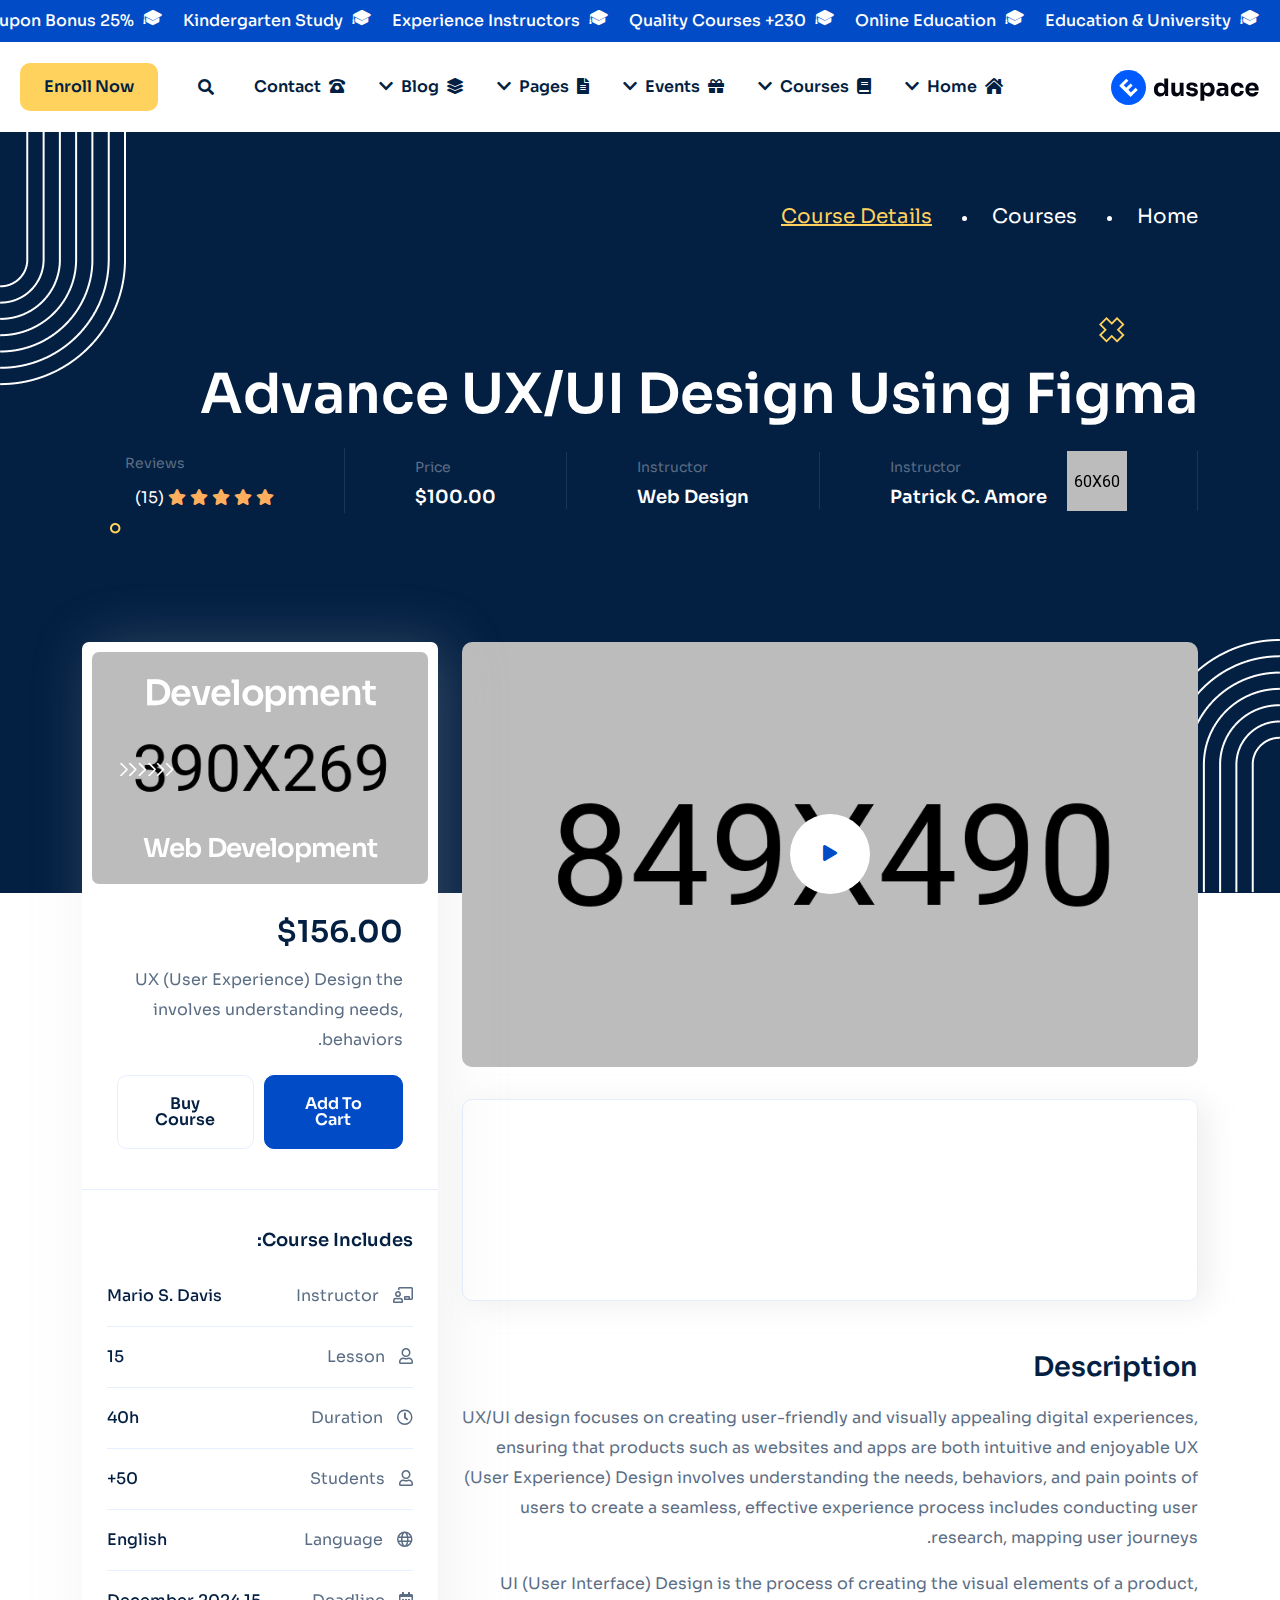
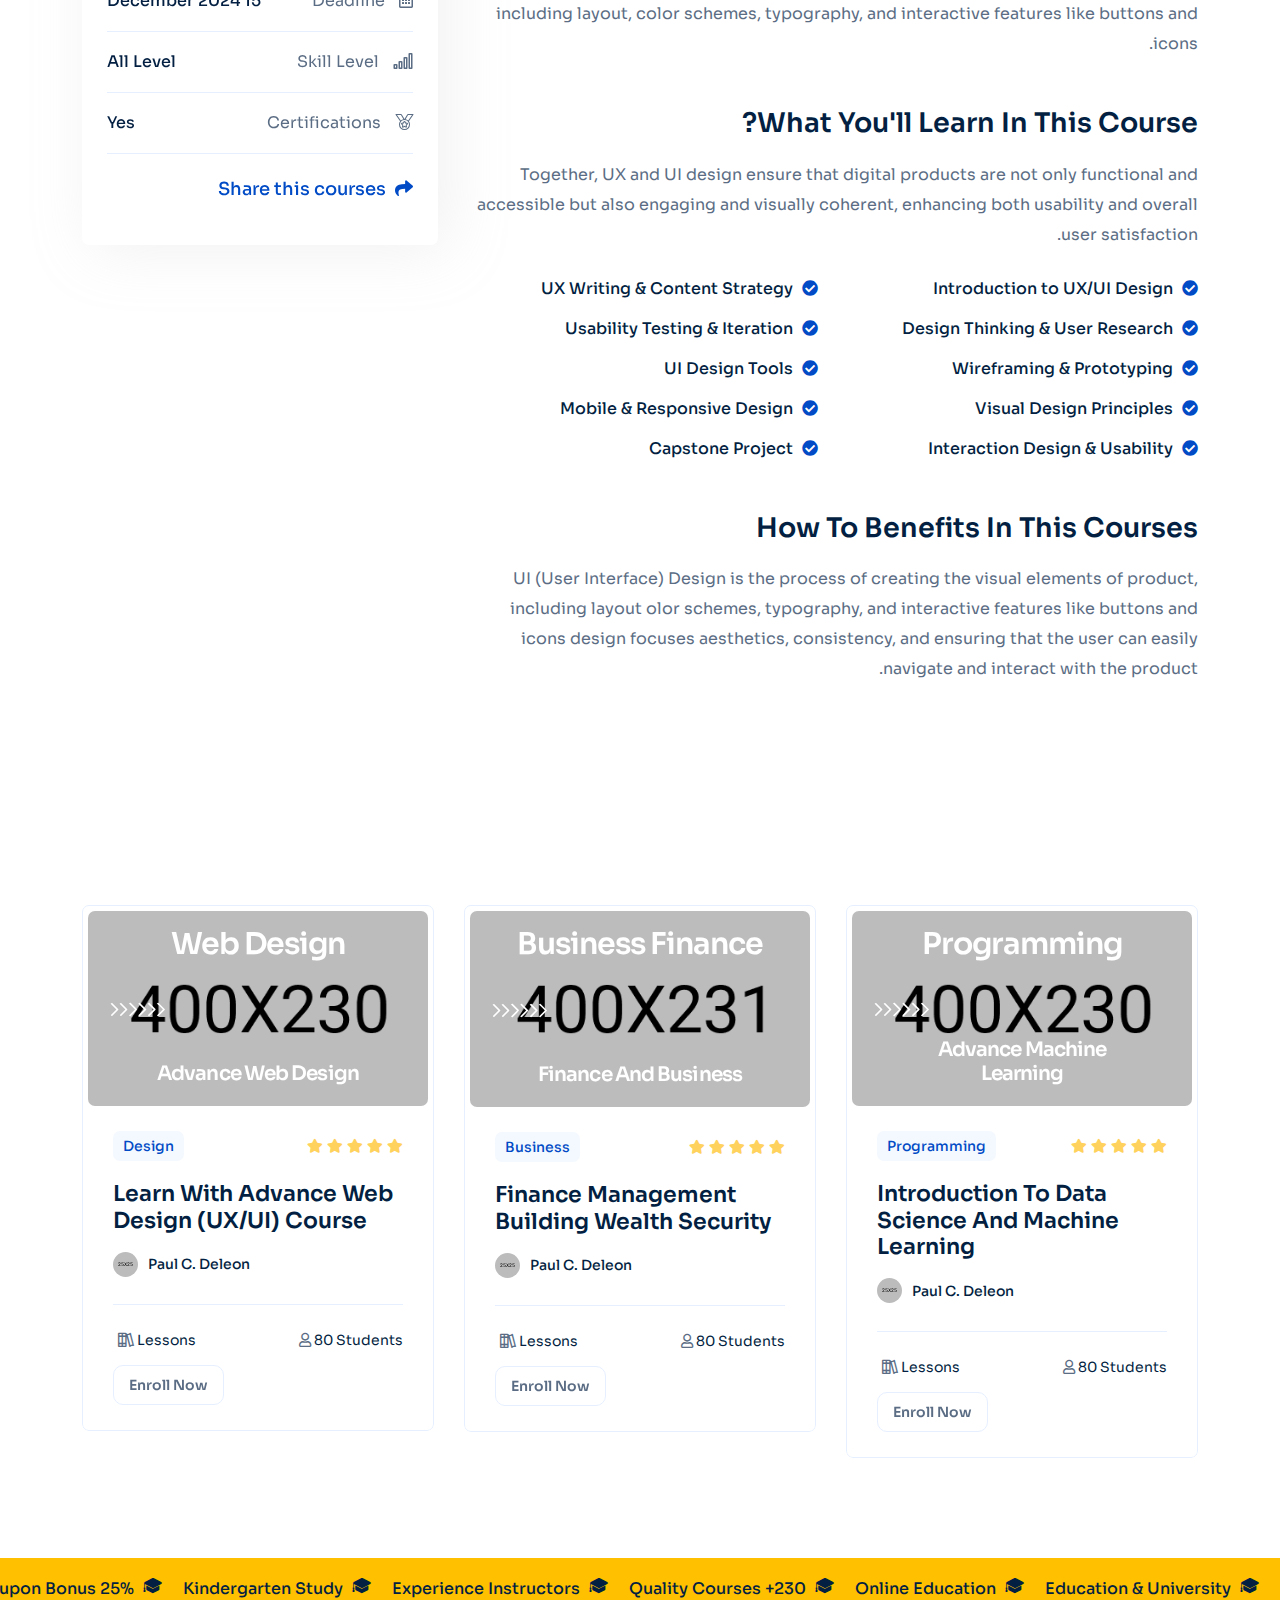
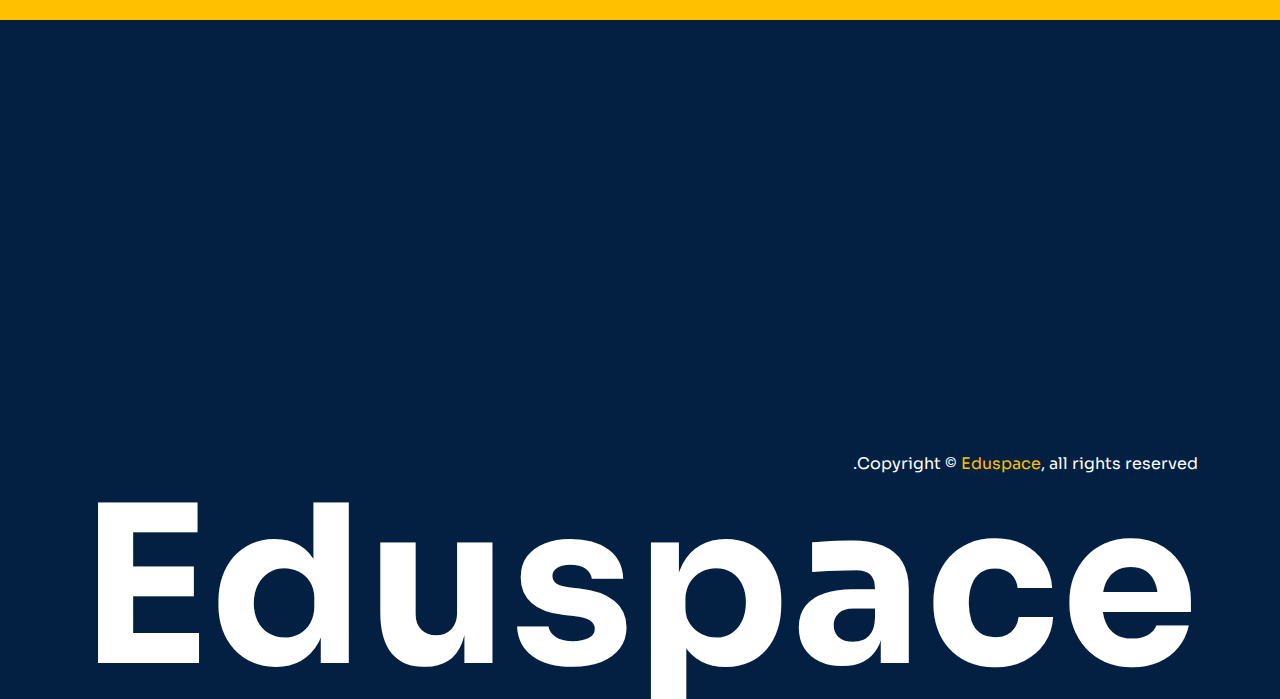
<file: courses-details-rtl.html>
<!DOCTYPE html>
<html  dir="rtl" lang="ar">
    <!--<< Header Area >>-->
    <head>
        <!-- ========== Meta Tags ========== -->
        <meta charset="UTF-8">
        <meta http-equiv="X-UA-Compatible" content="IE=edge">
        <meta name="viewport" content="width=device-width, initial-scale=1">
        <meta name="author" content="modinatheme">
        <meta name="description" content="Eduspace - Online Course, Education & University Html Template">
        <!-- ======== Page title ============ -->
        <title>Eduspace - Online Course, Education & University Html Template</title>
        <!--<< Favicon >>-->
        <link rel="shortcut icon" href="assets/img/favicon.svg">
        <!--<< Bootstrap Rtl.css >>-->
        <link rel="stylesheet" href="assets/css/bootstrap.rtl.css">
        <!--<< Font Awesome.css >>-->
        <link rel="stylesheet" href="assets/css/font-awesome.css">
        <!--<< Animate.css >>-->
        <link rel="stylesheet" href="assets/css/animate.css">
        <!--<< Magnific Popup.css >>-->
        <link rel="stylesheet" href="assets/css/magnific-popup.css">
        <!--<< MeanMenu.css >>-->
        <link rel="stylesheet" href="assets/css/meanmenu.css">
        <!--<< Odometer.css >>-->
        <link rel="stylesheet" href="assets/css/odometer.css">
        <!--<< Swiper Bundle.css >>-->
        <link rel="stylesheet" href="assets/css/swiper-bundle.min.css">
        <!--<< Nice Select.css >>-->
        <link rel="stylesheet" href="assets/css/nice-select.css">
        <!--<< Main.css >>-->
        <link rel="stylesheet" href="assets/css/main.css">
        <!--<< Rtl.css >>-->
        <link rel="stylesheet" href="rtl.css">
        <!--<< Style.css >>-->
        <link rel="stylesheet" href="style.css">
    </head>

    <body>

         <!-- Preloader Start -->
         <div id="preloader" class="preloader">
            <div class="animation-preloader">
                <div class="edu-preloader-icon"> 
                    <img src="assets/img/preloader.gif" alt="">               
                </div>
                <div class="txt-loading">
                    <span data-text-preloader="E" class="letters-loading">
                        E
                    </span>
                    <span data-text-preloader="D" class="letters-loading">
                        D
                    </span>
                    <span data-text-preloader="U" class="letters-loading">
                        U
                    </span>
                    <span data-text-preloader="S" class="letters-loading">
                        S
                    </span>
                    <span data-text-preloader="P" class="letters-loading">
                        P
                    </span>
                    <span data-text-preloader="A" class="letters-loading">
                        A
                    </span>
                    <span data-text-preloader="C" class="letters-loading">
                        C
                    </span>
                    <span data-text-preloader="E" class="letters-loading">
                        E
                    </span>
                </div>
                <p class="text-center">Loading</p>
            </div>
            <div class="loader">
                <div class="row">
                    <div class="col-3 loader-section section-left">
                        <div class="bg"></div>
                    </div>
                    <div class="col-3 loader-section section-left">
                        <div class="bg"></div>
                    </div>
                    <div class="col-3 loader-section section-right">
                        <div class="bg"></div>
                    </div>
                    <div class="col-3 loader-section section-right">
                        <div class="bg"></div>
                    </div>
                </div>
            </div>
        </div>

        <!-- Back To Top start -->
        <button id="back-top" class="back-to-top">
            <i class="fas fa-long-arrow-up"></i>
        </button>
        
        <!-- Marquee Section Start -->
        <div class="marquee-section style-header">
            <div class="mycustom-marque header-marque theme-blue-bg">
                <div class="scrolling-wrap">
                    <div class="comm">
                        <div></div>
                        <div class="cmn-textslide"><i class="flaticon-mortarboard"></i> Education & University</div>
                        <div class="cmn-textslide"><i class="flaticon-mortarboard"></i> Online Education</div>
                        <div class="cmn-textslide"><i class="flaticon-mortarboard"></i> 230+ Quality Courses</div>
                        <div class="cmn-textslide"><i class="flaticon-mortarboard"></i> Experience Instructors</div>
                        <div class="cmn-textslide"><i class="flaticon-mortarboard"></i> Kindergarten Study</div>
                        <div class="cmn-textslide"><i class="flaticon-mortarboard"></i> 25% Coupon Bonus</div>
                        <div class="cmn-textslide"><i class="flaticon-mortarboard"></i> 25% Extra Coupon Bonus</div>
                    </div>
                    <div class="comm">
                        <div></div>
                        <div class="cmn-textslide"><i class="flaticon-mortarboard"></i> Education & University</div>
                        <div class="cmn-textslide"><i class="flaticon-mortarboard"></i> Online Education</div>
                        <div class="cmn-textslide"><i class="flaticon-mortarboard"></i> 230+ Quality Courses</div>
                        <div class="cmn-textslide"><i class="flaticon-mortarboard"></i> Experience Instructors</div>
                        <div class="cmn-textslide"><i class="flaticon-mortarboard"></i> Kindergarten Study</div>
                        <div class="cmn-textslide"><i class="flaticon-mortarboard"></i> 25% Coupon Bonus</div>
                        <div class="cmn-textslide"><i class="flaticon-mortarboard"></i> 25% Extra Coupon Bonus</div>
                    </div>
                    <div class="comm">
                        <div></div>
                        <div class="cmn-textslide"><i class="flaticon-mortarboard"></i> Education & University</div>
                        <div class="cmn-textslide"><i class="flaticon-mortarboard"></i> Online Education</div>
                        <div class="cmn-textslide"><i class="flaticon-mortarboard"></i> 230+ Quality Courses</div>
                        <div class="cmn-textslide"><i class="flaticon-mortarboard"></i> Experience Instructors</div>
                        <div class="cmn-textslide"><i class="flaticon-mortarboard"></i> Kindergarten Study</div>
                        <div class="cmn-textslide"><i class="flaticon-mortarboard"></i> 25% Coupon Bonus</div>
                        <div class="cmn-textslide"><i class="flaticon-mortarboard"></i> 25% Extra Coupon Bonus</div>
                    </div>
                </div>
            </div>
        </div>

        <!-- Offcanvas Area Start -->
        <div class="fix-area">
            <div class="offcanvas__info">
                <div class="offcanvas__wrapper">
                    <div class="offcanvas__content">
                        <div class="offcanvas__top mb-5 d-flex justify-content-between align-items-center">
                            <div class="offcanvas__logo">
                                <a href="index.html">
                                    <img src="assets/img/logo/black-logo.svg" alt="logo-img">
                                </a>
                            </div>
                            <div class="offcanvas__close">
                                <button>
                                <i class="fas fa-times"></i>
                                </button>
                            </div>
                        </div>
                        <h3 class="offcanvas-title">Hello There!</h3>
                        <p>Lorem ipsum dolor sit amet, consectetur <br> adipiscing elit, </p>
                        <div class="social-icon d-flex align-items-center">
                            <a href="#"><i class="fab fa-facebook-f"></i></a>
                            <a href="#"><i class="fab fa-twitter"></i></a>
                            <a href="#"><i class="fab fa-youtube"></i></a>
                            <a href="#"><i class="fab fa-linkedin-in"></i></a>
                        </div>
                        <div class="mobile-menu fix mb-3"></div>
                        <div class="offcanvas__contact">
                            <h3>Information</h3>
                            <ul class="contact-list">
                                <li>
                                    <span>
                                        Address:
                                    </span>
                                    7300-7398 Colonial Rd,
                                    Brooklyn, NY 11209
                                </li>
                                <li>
                                    <span>
                                        Call Us:
                                    </span>
                                    <a href="tel:+00012345688">+000 123 456 88</a>
                                </li>
                                <li>
                                    <span>
                                        Email:
                                    </span>
                                    <a href="mailto:supportedus@gmail.com">supportedus@gmail.com</a>
                                </li>
                            </ul>
                            <div class="offcanvas-button">
                                <a href="sign-in.html" class="theme-btn style-2"><i class="far fa-user"></i> Admin</a>
                                <a href="register.html" class="theme-btn yellow-btn">Enroll Now</a>
                            </div>
                        </div>
                    </div>
                </div>
            </div>
        </div>
        <div class="offcanvas__overlay"></div>

        <!-- Header Section Start -->
        <header id="header-sticky" class="header-1">
            <div class="container-fluid">
                <div class="mega-menu-wrapper">
                    <div class="header-main">
                        <div class="header-left">
                            <div class="logo">
                                <a href="index.html" class="header-logo">
                                    <img src="assets/img/logo/black-logo.svg" alt="logo-img">
                                </a>
                            </div>
                            <div class="category-oneadjust">
                               <div class="dot">
                                    <img src="assets/img/logo/dot.png" alt="img">
                               </div>
                                <select name="cate" class="category">
                                   
                                    <option value="1">
                                        Category
                                    </option>
                                    <option value="1">
                                        Web Design
                                    </option>
                                    <option value="1">
                                        Web Development
                                    </option>
                                    <option value="1">
                                        Graphic Design
                                    </option>
                                    <option value="1">
                                        Software Eng
                                    </option>
                                </select>
                            </div>
                        </div>
                        <div class="header-right d-flex justify-content-end align-items-center">
                            <div class="mean__menu-wrapper">
                                <div class="main-menu">
                                    <nav id="mobile-menu">
                                        <ul>
                                            <li class="has-dropdown menu-thumb">
                                                <a href="index.html">
                                                    <span class="head-icon"><i class="fas fa-home-lg"></i></span>
                                                    Home
                                                    <i class="fas fa-chevron-down"></i>
                                                </a>
                                                <ul class="submenu has-homemenu">
                                                    <li>
                                                        <div class="homemenu-items">
                                                            <div class="row">
                                                                <div class="col-lg-3 homemenu">
                                                                    <div class="homemenu-thumb">
                                                                       <a href="index.html">
                                                                            <img src="assets/img/header/home-1.jpg" alt="img">
                                                                       </a>
                                                                    </div>
                                                                    <div class="homemenu-content text-center">
                                                                        <h4 class="homemenu-title">
                                                                           <a href="index.html">
                                                                                Education
                                                                           </a>
                                                                        </h4>
                                                                    </div>
                                                                </div>
                                                                <div class="col-lg-3 homemenu">
                                                                    <div class="homemenu-thumb mb-15">
                                                                        <a href="index-2.html">
                                                                            <img src="assets/img/header/home-2.jpg" alt="img">
                                                                       </a>
                                                                    </div>
                                                                    <div class="homemenu-content text-center">
                                                                        <h4 class="homemenu-title">
                                                                            <a href="index-2.html">
                                                                                Online Course
                                                                            </a>
                                                                        </h4>
                                                                    </div>
                                                                </div>
                                                                <div class="col-lg-3 homemenu">
                                                                    <div class="homemenu-thumb mb-15">
                                                                        <a href="index-3.html">
                                                                            <img src="assets/img/header/home-3.jpg" alt="img">
                                                                       </a>
                                                                    </div>
                                                                    <div class="homemenu-content text-center">
                                                                        <h4 class="homemenu-title">
                                                                            <a href="index-3.html">
                                                                                University
                                                                            </a>
                                                                        </h4>
                                                                    </div>
                                                                </div>
                                                                <div class="col-lg-3 homemenu">
                                                                    <div class="homemenu-thumb mb-15">
                                                                        <a href="index-4.html">
                                                                            <img src="assets/img/header/home-4.jpg" alt="img">
                                                                       </a>
                                                                    </div>
                                                                    <div class="homemenu-content text-center">
                                                                        <h4 class="homemenu-title">
                                                                            <a href="index-4.html">
                                                                                Kindergarten
                                                                            </a>
                                                                        </h4>
                                                                    </div>
                                                                </div>
                                                                <div class="col-lg-3 homemenu">
                                                                    <div class="homemenu-thumb mb-15">
                                                                        <a href="index-5.html">
                                                                            <img src="assets/img/header/home-5.jpg" alt="img">
                                                                       </a>
                                                                    </div>
                                                                    <div class="homemenu-content text-center">
                                                                        <h4 class="homemenu-title">
                                                                            <a href="index-5.html">
                                                                                Business Coach
                                                                            </a>
                                                                        </h4>
                                                                    </div>
                                                                </div>
                                                                <div class="col-lg-3 homemenu">
                                                                    <div class="homemenu-thumb mb-15">
                                                                        <img src="assets/img/header/home-6.jpg" alt="img">
                                                                    </div>
                                                                    <div class="homemenu-content text-center">
                                                                        <h4 class="homemenu-title">
                                                                            Coming Soon
                                                                        </h4>
                                                                    </div>
                                                                </div>
                                                                <div class="col-lg-3 homemenu">
                                                                    <div class="homemenu-thumb mb-15">
                                                                        <img src="assets/img/header/home-6.jpg" alt="img">
                                                                    </div>
                                                                    <div class="homemenu-content text-center">
                                                                        <h4 class="homemenu-title">
                                                                            Coming Soon
                                                                        </h4>
                                                                    </div>
                                                                </div>
                                                                <div class="col-lg-3 homemenu">
                                                                    <div class="homemenu-thumb mb-15">
                                                                        <img src="assets/img/header/home-6.jpg" alt="img">
                                                                    </div>
                                                                    <div class="homemenu-content text-center">
                                                                        <h4 class="homemenu-title">
                                                                            Coming Soon
                                                                        </h4>
                                                                    </div>
                                                                </div>
                                                            </div>
                                                        </div>
                                                    </li>
                                                </ul>
                                            </li>
                                            <li class="has-dropdown active d-xl-none">
                                                <a href="instructor.html" class="border-none">
                                                Home
                                                </a>
                                                <ul class="submenu">
                                                    <li><a href="index.html">Education</a></li>
                                                    <li><a href="index-2.html">Online Course</a></li>
                                                    <li><a href="index-3.html">University</a></li>
                                                    <li><a href="index-4.html">Kindergarten</a></li>
                                                    <li><a href="index-5.html">Business Coach</a></li>
                                                </ul>
                                            </li>
                                            <li>
                                                <a href="courses-details.html">
                                                    <span class="head-icon"><i class="fas fa-book"></i></span>
                                                    Courses
                                                    <i class="fas fa-chevron-down"></i>
                                                </a>
                                                <ul class="submenu">
                                                    <li><a href="courses.html">Courses</a></li>
                                                    <li><a href="courses-grid.html">Courses Grid</a></li>
                                                    <li><a href="courses-list.html">Courses List</a></li>
                                                    <li><a href="courses-details.html">Courses Details 01</a></li>
                                                    <li><a href="courses-details-2.html">Courses Details 02</a></li>
                                                </ul>
                                            </li>
                                            <li>
                                                <a href="event-details.html">
                                                    <span class="head-icon"><i class="fas fa-gift"></i></span>
                                                    events
                                                    <i class="fas fa-chevron-down"></i>
                                                </a>
                                                <ul class="submenu">
                                                    <li><a href="event.html">event</a></li>
                                                    <li><a href="event-details.html">event Details</a></li>
                                                </ul>
                                            </li>
                                            <li class="has-dropdown">
                                                <a href="news-details.html">
                                                    <span class="head-icon"><i class="fas fa-file-alt"></i></span>
                                                    Pages
                                                    <i class="fas fa-chevron-down"></i>
                                                </a>
                                                <ul class="submenu">
                                                    <li>
                                                        <a href="about.html">About Us</a>
                                                    </li>
                                                    <li><a href="instructor.html">Instructors</a></li>
                                                    <li><a href="instructor-details.html">Instructor Details</a></li>
                                                    <li><a href="program.html">program</a></li>
                                                    <li><a href="program-details.html">program Details</a></li>
                                                    <li class="has-dropdown">
                                                        <a href="shop-details.html">
                                                            Shop Page
                                                            <i class="fas fa-angle-right"></i>
                                                        </a>
                                                        <ul class="submenu">
                                                            <li><a href="shop-grid.html">Shop Grid</a></li>
                                                            <li><a href="shop-list.html">Shop List</a></li>
                                                            <li><a href="shop-left-sidebar.html">Shop - Left Sidebar</a></li>
                                                            <li><a href="shop-right-sidebar.html">Shop -  Right Sidebar</a></li>
                                                            <li><a href="shop-details.html">Product Details</a></li>
                                                            <li><a href="shop-cart.html">Shop Cart</a></li>
                                                            <li><a href="checkout.html">Checkout</a></li>
                                                        </ul>
                                                    </li>
                                                    <li><a href="gallery.html">Gallery</a></li>
                                                    <li><a href="pricing.html">Pricing Plan</a></li>
                                                    <li><a href="faq.html">Faqs</a></li>
                                                    <li><a href="sign-in.html">Sign In</a></li>
                                                    <li><a href="register.html">register</a></li>
                                                    <li><a href="404.html">404 Error</a></li>
                                                </ul>
                                            </li>
                                            <li>
                                                <a href="news.html">
                                                    <span class="head-icon"><i class="fas fa-layer-group"></i></span>
                                                    Blog
                                                    <i class="fas fa-chevron-down"></i>
                                                </a>
                                                <ul class="submenu">
                                                    <li><a href="news.html">Blog</a></li>
                                                    <li><a href="news-details.html">Blog Details</a></li>
                                                </ul>
                                            </li>
                                            <li>
                                                <a href="contact.html">
                                                    <span class="head-icon"><i class="fas fa-phone-rotary"></i></span>
                                                    Contact
                                                </a>
                                            </li>
                                        </ul>
                                    </nav>
                                </div>
                            </div>
                            <div class="header-search">
                                <button class="d-flex align-items-center search-toggle"><i class="fas fa-search"></i></button>
                            </div>
                            <div class="header-button">
                                <a href="sign-in.html" class="theme-btn style-2"><i class="far fa-user"></i> Admin</a>
                                <a href="register.html" class="theme-btn yellow-btn">Enroll Now</a>
                            </div>
                            <div class="header__hamburger d-xl-none my-auto">
                                <div class="sidebar__toggle">
                                    <div class="header-bar">
                                        <span></span>
                                        <span></span>
                                        <span></span>
                                    </div>
                                </div>
                            </div>
                        </div>
                    </div>
                </div>
            </div>
        </header>

        <!-- Search Section Start -->
        <div class="header-search-bar d-flex align-items-center">
            <button class="search-close">×</button>
            <div class="container">
                <div class="row justify-content-center">
                    <div class="col-lg-12">
                        <div class="search-bar">
                            <div class="contact-form-box contact-search-form-box">
                                <form action="#">
                                    <input type="email" placeholder="Search here...">
                                    <button type="submit"><i class="far fa-search"></i></button>
                                </form>
                                <p>Type above and press Enter to search. Press Close to cancel.</p>
                            </div>
                        </div>
                    </div>
                </div>
            </div>
        </div>

        <!-- Breadcrumb-wrapper Start -->
        <section class="breadcrumb-wrapper style-2">
        <div class="shape-1">
            <img src="assets/img/breadcrumb/shape-1.png" alt="img">
        </div>
        <div class="shape-2">
            <img src="assets/img/breadcrumb/shape-2.png" alt="img">
        </div>
        <div class="dot-shape">
            <img src="assets/img/breadcrumb/dot-shape.png" alt="img">
        </div>
        <div class="vector-shape">
            <img src="assets/img/breadcrumb/Vector.png" alt="img">
        </div>
        <div class="container">
            <div class="page-heading">
                <ul class="breadcrumb-items">
                    <li><a href="index.html">Home</a></li>
                    <li><a href="courses-grid.html">Courses</a></li>
                    <li class="style-2"> Course Details</li>
                </ul>
                <div class="breadcrumb-content">
                    <h1>Advance UX/UI Design Using Figma</h1>
                    <div class="courses-breadcrumb-items">
                        <div class="client-image-items">
                            <img src="assets/img/courses/client-3.png" alt="img">
                            <div class="client-content">
                                <span>Instructor</span>
                                <h5>Patrick C. Amore</h5>
                            </div>
                        </div>
                        <div class="client-image-items">
                            <div class="client-content">
                                <span>Instructor</span>
                                <h5>Web Design</h5>
                            </div>
                        </div>
                        <div class="client-image-items">
                            <div class="client-content">
                                <span>Price</span>
                                <h5>$100.00</h5>
                            </div>
                        </div>
                        <div class="client-image-items">
                            <div class="client-content">
                                <span>Reviews</span>
                                <div class="star">
                                    <i class="fas fa-star"></i>
                                    <i class="fas fa-star"></i>
                                    <i class="fas fa-star"></i>
                                    <i class="fas fa-star"></i>
                                    <i class="fas fa-star"></i>
                                    <b>(15)</b>
                                </div>
                            </div>
                        </div>
                    </div>
                </div>
            </div>
        </div>
        </section>

        <!-- Courses Section Start -->
        <section class="courses-details-section section-padding pt-0">
            <div class="container">
                <div class="courses-details-wrapper">
                    <div class="row g-4">
                        <div class="col-lg-8">
                            <div class="courses-details-items">
                                <div class="courses-image">
                                    <img src="assets/img/courses/details-1.jpg" alt="img">
                                    <a href="https://www.youtube.com/watch?v=Cn4G2lZ_g2I" class="video-btn ripple video-popup">
                                        <i class="fas fa-play"></i>
                                    </a>
                                </div>
                                <div class="courses-details-content">
                                    <ul class="nav">
                                        <li class="nav-item wow fadeInUp" data-wow-delay=".3s">
                                            <a href="#Course" data-bs-toggle="tab" class="nav-link active">
                                                Course Info
                                            </a>
                                        </li>
                                        <li class="nav-item wow fadeInUp" data-wow-delay=".5s">
                                            <a href="#Curriculum" data-bs-toggle="tab" class="nav-link">
                                                Curriculum
                                            </a>
                                        </li>
                                        <li class="nav-item wow fadeInUp" data-wow-delay=".5s">
                                            <a href="#Instructors" data-bs-toggle="tab" class="nav-link">
                                                Instructors
                                            </a>
                                        </li>
                                        <li class="nav-item wow fadeInUp" data-wow-delay=".5s">
                                            <a href="#Reviews" data-bs-toggle="tab" class="nav-link bb-none">
                                                Reviews
                                            </a>
                                        </li>
                                    </ul>
                                    <div class="tab-content">
                                        <div id="Course" class="tab-pane fade show active">
                                            <div class="description-content">
                                                <h3>Description</h3>
                                                <p class="mb-3">
                                                    UX/UI design focuses on creating user-friendly and visually appealing digital experiences, ensuring
                                                    that products such as websites and apps are both intuitive and enjoyable UX (User Experience) Design involves understanding the needs, behaviors, and pain points of users to create a seamless, effective experience process includes conducting user research, mapping user journeys.
                                                </p>
                                                <p>
                                                    UI (User Interface) Design is the process of creating the visual elements of a product, including layout, color schemes, typography, and interactive features like buttons and icons.
                                                </p>
                                                <h3 class="mt-5">What you'll learn in this course?</h3>
                                                <p class="mb-4">
                                                    Together, UX and UI design ensure that digital products are not only functional and accessible but also engaging and visually coherent, enhancing both usability and overall user satisfaction.
                                                </p>
                                                <div class="row g-4 mb-5">
                                                    <div class="col-lg-6">
                                                        <ul class="list-item">
                                                            <li>
                                                                <i class="fas fa-check-circle"></i>
                                                                Introduction to UX/UI Design
                                                            </li>
                                                            <li>
                                                                <i class="fas fa-check-circle"></i>
                                                                Design Thinking & User Research
                                                            </li>
                                                            <li>
                                                                <i class="fas fa-check-circle"></i>
                                                                Wireframing & Prototyping
                                                            </li>
                                                            <li>
                                                                <i class="fas fa-check-circle"></i>
                                                                Visual Design Principles
                                                            </li>
                                                            <li>
                                                                <i class="fas fa-check-circle"></i>
                                                                Interaction Design & Usability
                                                            </li>
                                                        </ul>
                                                    </div>
                                                    <div class="col-lg-6">
                                                        <ul class="list-item">
                                                            <li>
                                                                <i class="fas fa-check-circle"></i>
                                                                UX Writing & Content Strategy
                                                            </li>
                                                            <li>
                                                                <i class="fas fa-check-circle"></i>
                                                                Usability Testing & Iteration
                                                            </li>
                                                            <li>
                                                                <i class="fas fa-check-circle"></i>
                                                                UI Design Tools
                                                            </li>
                                                            <li>
                                                                <i class="fas fa-check-circle"></i>
                                                                Mobile & Responsive Design
                                                            </li>
                                                            <li>
                                                                <i class="fas fa-check-circle"></i>
                                                                Capstone Project
                                                            </li>
                                                        </ul>
                                                    </div>
                                                </div>
                                                <h3>How to Benefits in this Courses</h3>
                                                <p>
                                                    UI (User Interface) Design is the process of creating the visual elements of product, including layout
                                                    olor schemes, typography, and interactive features like buttons and icons design focuses aesthetics, consistency, and ensuring that the user can easily navigate and interact with the product.
                                                </p>
                                            </div>
                                        </div>
                                        <div id="Curriculum" class="tab-pane fade">
                                            <div class="course-curriculum-items">
                                                <h3>Course Curriculum</h3>
                                                <div class="courses-faq-items">
                                                    <div class="accordion" id="accordionExample">
                                                        <div class="accordion-item">
                                                            <h2 class="accordion-header" id="headingOne">
                                                                <button class="accordion-button" type="button" data-bs-toggle="collapse"
                                                                    data-bs-target="#collapseOne" aria-expanded="true" aria-controls="collapseOne">
                                                                    Intro to UX/UI Design 
                                                                </button>
                                                            </h2>
                                                            <div id="collapseOne" class="accordion-collapse collapse show"
                                                                aria-labelledby="headingOne" data-bs-parent="#accordionExample">
                                                                <div class="accordion-body">
                                                                    <ul>
                                                                        <li>
                                                                            <span>
                                                                                <i class="fas fa-file-alt"></i>
                                                                                Lesson 1 : Introduction to UX/UI Design
                                                                            </span>
                                                                            <span>
                                                                                <i class="far fa-lock"></i>  (45:00 m) 
                                                                            </span>
                                                                        </li>
                                                                        <li>
                                                                            <span>
                                                                                <i class="fas fa-file-alt"></i>
                                                                                Lesson 2 : Design Thinking & User Research
                                                                            </span>
                                                                            <span>
                                                                                <i class="far fa-lock"></i>  (45:00 m) 
                                                                            </span>
                                                                        </li>
                                                                        <li>
                                                                            <span>
                                                                                <i class="fas fa-file-alt"></i>
                                                                                Lesson 3 : Wireframing & Prototyping
                                                                            </span>
                                                                            <span>
                                                                                <i class="far fa-lock"></i>  (45:00 m) 
                                                                            </span>
                                                                        </li>
                                                                        <li>
                                                                            <span>
                                                                                <i class="fas fa-file-alt"></i>
                                                                                Lesson 4 : Visual Design Principles
                                                                            </span>
                                                                            <span>
                                                                                <i class="far fa-lock"></i>  (45:00 m) 
                                                                            </span>
                                                                        </li>
                                                                    </ul>
                                                                </div>
                                                            </div>
                                                        </div>
                                                        <div class="accordion-item">
                                                            <h2 class="accordion-header" id="headingTwo">
                                                                <button class="accordion-button collapsed" type="button" data-bs-toggle="collapse"
                                                                    data-bs-target="#collapseTwo" aria-expanded="false" aria-controls="collapseTwo">
                                                                    Q.  How do I get started with CRM software?
                                                                </button>
                                                            </h2>
                                                            <div id="collapseTwo" class="accordion-collapse collapse" aria-labelledby="headingTwo"
                                                                data-bs-parent="#accordionExample">
                                                                <div class="accordion-body">
                                                                    <ul>
                                                                        <li>
                                                                            <span>
                                                                                <i class="fas fa-file-alt"></i>
                                                                                Lesson 1 : Introduction to UX/UI Design
                                                                            </span>
                                                                            <span>
                                                                                <i class="far fa-lock"></i>  (45:00 m) 
                                                                            </span>
                                                                        </li>
                                                                        <li>
                                                                            <span>
                                                                                <i class="fas fa-file-alt"></i>
                                                                                Lesson 2 : Design Thinking & User Research
                                                                            </span>
                                                                            <span>
                                                                                <i class="far fa-lock"></i>  (45:00 m) 
                                                                            </span>
                                                                        </li>
                                                                        <li>
                                                                            <span>
                                                                                <i class="fas fa-file-alt"></i>
                                                                                Lesson 3 : Wireframing & Prototyping
                                                                            </span>
                                                                            <span>
                                                                                <i class="far fa-lock"></i>  (45:00 m) 
                                                                            </span>
                                                                        </li>
                                                                        <li>
                                                                            <span>
                                                                                <i class="fas fa-file-alt"></i>
                                                                                Lesson 4 : Visual Design Principles
                                                                            </span>
                                                                            <span>
                                                                                <i class="far fa-lock"></i>  (45:00 m) 
                                                                            </span>
                                                                        </li>
                                                                    </ul>
                                                                </div>
                                                            </div>
                                                        </div>
                                                        <div class="accordion-item mb-0">
                                                            <h2 class="accordion-header" id="headingthree">
                                                                <button class="accordion-button collapsed" type="button" data-bs-toggle="collapse"
                                                                    data-bs-target="#collapsethree" aria-expanded="false"
                                                                    aria-controls="collapsethree">
                                                                    Q. Can I customize CRM software my business needs?
                                                                </button>
                                                            </h2>
                                                            <div id="collapsethree" class="accordion-collapse collapse"
                                                                aria-labelledby="headingthree" data-bs-parent="#accordionExample">
                                                                <div class="accordion-body">
                                                                    <ul>
                                                                        <li>
                                                                            <span>
                                                                                <i class="fas fa-file-alt"></i>
                                                                                Lesson 1 : Introduction to UX/UI Design
                                                                            </span>
                                                                            <span>
                                                                                <i class="far fa-lock"></i>  (45:00 m) 
                                                                            </span>
                                                                        </li>
                                                                        <li>
                                                                            <span>
                                                                                <i class="fas fa-file-alt"></i>
                                                                                Lesson 2 : Design Thinking & User Research
                                                                            </span>
                                                                            <span>
                                                                                <i class="far fa-lock"></i>  (45:00 m) 
                                                                            </span>
                                                                        </li>
                                                                        <li>
                                                                            <span>
                                                                                <i class="fas fa-file-alt"></i>
                                                                                Lesson 3 : Wireframing & Prototyping
                                                                            </span>
                                                                            <span>
                                                                                <i class="far fa-lock"></i>  (45:00 m) 
                                                                            </span>
                                                                        </li>
                                                                        <li>
                                                                            <span>
                                                                                <i class="fas fa-file-alt"></i>
                                                                                Lesson 4 : Visual Design Principles
                                                                            </span>
                                                                            <span>
                                                                                <i class="far fa-lock"></i>  (45:00 m) 
                                                                            </span>
                                                                        </li>
                                                                    </ul>
                                                                </div>
                                                            </div>
                                                        </div>
                                                    </div>
                                                </div>
                                            </div>
                                        </div>
                                        <div id="Instructors" class="tab-pane fade">
                                            <div class="instructors-items">
                                                <h3>Instructors</h3>
                                                <div class="instructors-box-items">
                                                    <div class="thumb">
                                                        <img src="assets/img/courses/instructors-1.png" alt="img">
                                                    </div>
                                                    <div class="content">
                                                        <h4>Norman K. Zapata</h4>
                                                        <span>Lead UX/UI Designer</span>
                                                        <p>
                                                            UX/UI design courses offer a comprehensive introduction to the world of user experience and user interface design
                                                        </p>
                                                        <div class="social-icon">
                                                            <a href="#"><i class="fab fa-facebook-f"></i></a>
                                                            <a href="#"><i class="fab fa-instagram"></i></a>
                                                            <a href="#"><i class="fab fa-dribbble"></i></a>
                                                            <a href="#"><i class="fab fa-behance"></i></a>
                                                            <a href="#"><i class="fab fa-linkedin-in"></i></a>
                                                        </div>
                                                    </div>
                                                </div>
                                                <div class="instructors-box-items style-2">
                                                    <div class="thumb">
                                                        <img src="assets/img/courses/instructors-2.png" alt="img">
                                                    </div>
                                                    <div class="content">
                                                        <h4>Ryan M. Carmichael</h4>
                                                        <span>Product Designer</span>
                                                        <p>
                                                            UX/UI design courses offer a comprehensive introduction to the world of user experience and user interface design
                                                        </p>
                                                        <div class="social-icon">
                                                            <a href="#"><i class="fab fa-facebook-f"></i></a>
                                                            <a href="#"><i class="fab fa-instagram"></i></a>
                                                            <a href="#"><i class="fab fa-dribbble"></i></a>
                                                            <a href="#"><i class="fab fa-behance"></i></a>
                                                            <a href="#"><i class="fab fa-linkedin-in"></i></a>
                                                        </div>
                                                    </div>
                                                </div>
                                            </div>
                                        </div>
                                        <div id="Reviews" class="tab-pane fade">
                                            <div class="courses-reviews-items">
                                                <h3>Course Reviews</h3>
                                                <div class="courses-reviews-box-items">
                                                    <div class="courses-reviews-box">
                                                        <div class="reviews-box">
                                                            <h2><span class="count">4.8</span></h2>
                                                            <div class="star">
                                                                <i class="fas fa-star"></i>
                                                                <i class="fas fa-star"></i>
                                                                <i class="fas fa-star"></i>
                                                                <i class="fas fa-star"></i>
                                                                <i class="fas fa-star"></i>
                                                            </div>
                                                            <p>856+ Reviews</p>
                                                        </div>
                                                        <div class="reviews-ratting-right">
                                                            <div class="reviews-ratting-item">
                                                                <div class="star">
                                                                    <i class="fas fa-star"></i>
                                                                    <i class="fas fa-star"></i>
                                                                    <i class="fas fa-star"></i>
                                                                    <i class="fas fa-star"></i>
                                                                    <i class="fas fa-star"></i>
                                                                </div>
                                                                <div class="progress">
                                                                    <div class="progress-value style-two"></div>
                                                                </div>
                                                                <span>(10)</span>
                                                            </div>
                                                            <div class="reviews-ratting-item">
                                                                <div class="star">
                                                                    <i class="fas fa-star"></i>
                                                                    <i class="fas fa-star"></i>
                                                                    <i class="fas fa-star"></i>
                                                                    <i class="fas fa-star"></i>
                                                                    <i class="fas fa-star color-2"></i>
                                                                </div>
                                                                <div class="progress">
                                                                    <div class="progress-value style-three"></div>
                                                                </div>
                                                                <span>(08)</span>
                                                            </div>
                                                            <div class="reviews-ratting-item">
                                                                <div class="star">
                                                                    <i class="fas fa-star"></i>
                                                                    <i class="fas fa-star"></i>
                                                                    <i class="fas fa-star"></i>
                                                                    <i class="fas fa-star color-2"></i>
                                                                    <i class="fas fa-star color-2"></i>
                                                                </div>
                                                                <div class="progress">
                                                                    <div class="progress-value style-three"></div>
                                                                </div>
                                                                <span>(08)</span>
                                                            </div>
                                                            <div class="reviews-ratting-item">
                                                                <div class="star">
                                                                    <i class="fas fa-star"></i>
                                                                    <i class="fas fa-star"></i>
                                                                    <i class="fas fa-star color-2"></i>
                                                                    <i class="fas fa-star color-2"></i>
                                                                    <i class="fas fa-star color-2"></i>
                                                                </div>
                                                                <div class="progress">
                                                                    <div class="progress-value style-four"></div>
                                                                </div>
                                                                <span>(01)</span>
                                                            </div>
                                                            <div class="reviews-ratting-item">
                                                                <div class="star">
                                                                    <i class="fas fa-star"></i>
                                                                    <i class="fas fa-star color-2"></i>
                                                                    <i class="fas fa-star color-2"></i>
                                                                    <i class="fas fa-star color-2"></i>
                                                                    <i class="fas fa-star color-2"></i>
                                                                </div>
                                                                <div class="progress">
                                                                    <div class="progress-value style-five"></div>
                                                                </div>
                                                                <span>(00)</span>
                                                            </div>
                                                        </div>
                                                    </div>
                                                    <div class="instructors-box-items">
                                                        <div class="thumb">
                                                            <img src="assets/img/courses/instructors-3.png" alt="img">
                                                        </div>
                                                        <div class="content">
                                                            <h4>Maria L</h4>
                                                            <span>Junior UX Designer</span>
                                                            <div class="star">
                                                                <i class="fas fa-star"></i>
                                                                <i class="fas fa-star"></i>
                                                                <i class="fas fa-star"></i>
                                                                <i class="fas fa-star"></i>
                                                                <i class="fas fa-star"></i>
                                                            </div>
                                                            <p>
                                                                "I enrolled in this UX/UI design course with minimal knowledge the field, and it completely transformed my understanding."
                                                            </p>
                                                        </div>
                                                    </div>
                                                </div>
                                            </div>
                                        </div>
                                    </div>
                                </div>
                            </div>
                        </div>
                        <div class="col-lg-4">
                            <div class="courses-sidebar-area sticky-style">
                                <div class="courses-items">
                                    <div class="courses-image mb-0">
                                        <img src="assets/img/courses/22.jpg" alt="img">
                                        <h3 class="courses-title">Development</h3>
                                        <h4 class="topic-title">Web Development</h4>
                                        <div class="arrow-items">
                                            <div class="GlidingArrow">
                                                <img src="assets/img/courses/a1.png" alt="img">
                                            </div>
                                            <div class="GlidingArrow delay1">
                                                <img src="assets/img/courses/a2.png" alt="img">
                                            </div>
                                            <div class="GlidingArrow delay2">
                                                <img src="assets/img/courses/a3.png" alt="img">
                                            </div>
                                            <div class="GlidingArrow delay3">
                                                <img src="assets/img/courses/a4.png" alt="img">
                                            </div>
                                            <div class="GlidingArrow delay4">
                                                <img src="assets/img/courses/a5.png" alt="img">
                                            </div>
                                            <div class="GlidingArrow delay5">
                                                <img src="assets/img/courses/a6.png" alt="img">
                                            </div>
                                        </div>
                                    </div>
                                    <div class="courses-content">
                                        <h3>$156.00</h3>
                                        <p>
                                            UX (User Experience) Design the involves understanding needs, behaviors.
                                        </p>
                                        <div class="courses-btn">
                                            <a href="courses-details.html" class="theme-btn">Add to Cart</a>
                                            <a href="courses-details.html" class="theme-btn style-2">Buy Course</a>
                                        </div>
                                    </div>
                                </div>
                                <div class="courses-category-items">
                                    <h5>Course Includes:</h5>
                                    <ul>
                                        <li>
                                            <span>
                                                <i class="far fa-chalkboard-teacher"></i>
                                                Instructor
                                            </span>
                                            <span class="text">Mario S. Davis</span>
                                        </li>
                                        <li>
                                            <span>
                                                <i class="far fa-user"></i>
                                                Lesson
                                            </span>
                                            <span class="text">15</span>
                                        </li>
                                        <li>
                                            <span>
                                                <i class="far fa-clock"></i>
                                                Duration
                                            </span>
                                            <span class="text">40h</span>
                                        </li>
                                        <li>
                                            <span>
                                                <i class="far fa-user"></i>
                                                Students
                                            </span>
                                            <span class="text">50+</span>
                                        </li>
                                        <li>
                                            <span>
                                                <i class="far fa-globe"></i>
                                                Language
                                            </span>
                                            <span class="text">English</span>
                                        </li>
                                        <li>
                                            <span>
                                                <i class="far fa-calendar-alt"></i>
                                                Deadline
                                            </span>
                                            <span class="text">15 December 2024</span>
                                        </li>
                                        <li>
                                            <span>
                                                <i class="far fa-signal-alt"></i>
                                                Skill Level
                                            </span>
                                            <span class="text">All Level</span>
                                        </li>
                                        <li>
                                            <span>
                                                <i class="fal fa-medal"></i>
                                                Certifications
                                            </span>
                                            <span class="text">Yes</span>
                                        </li>
                                    </ul>
                                    <a href="courses-details.html" class="share-btn"><i class="fas fa-share"></i> Share this courses</a>
                                </div>
                            </div>
                        </div>
                    </div>
                </div>
            </div>
        </section>
        
        <!-- Popular Courses Section Start -->
        <section class="popular-courses-section fix section-padding pt-0">
            <div class="container">
                <div class="section-title text-center">
                    <h2 class="wow fadeInUp">Related Courses</h2>
                </div>
                <div class="swiper courses-slider">
                    <div class="swiper-wrapper">
                        <div class="swiper-slide">
                            <div class="courses-card-main-items">
                                <div class="courses-card-items style-2">
                                    <div class="courses-image">
                                        <img src="assets/img/courses/09.jpg" alt="img">
                                        <h3 class="courses-title">Web Design</h3>
                                        <h4 class="topic-title">Advance Web Design</h4>
                                        <div class="arrow-items">
                                            <div class="GlidingArrow">
                                                <img src="assets/img/courses/a1.png" alt="img">
                                            </div>
                                            <div class="GlidingArrow delay1">
                                                <img src="assets/img/courses/a2.png" alt="img">
                                            </div>
                                            <div class="GlidingArrow delay2">
                                                <img src="assets/img/courses/a3.png" alt="img">
                                            </div>
                                            <div class="GlidingArrow delay3">
                                                <img src="assets/img/courses/a4.png" alt="img">
                                            </div>
                                            <div class="GlidingArrow delay4">
                                                <img src="assets/img/courses/a5.png" alt="img">
                                            </div>
                                            <div class="GlidingArrow delay5">
                                                <img src="assets/img/courses/a6.png" alt="img">
                                            </div>
                                        </div>
                                    </div>
                                    <div class="courses-content">
                                        <ul class="post-cat">
                                            <li>
                                                <a href="courses.html">Design</a>
                                            </li>
                                            <li>
                                                <i class="fas fa-star"></i>
                                                <i class="fas fa-star"></i>
                                                <i class="fas fa-star"></i>
                                                <i class="fas fa-star"></i>
                                                <i class="fas fa-star"></i>
                                            </li>
                                        </ul>
                                        <h3>
                                            <a href="courses-details.html">
                                                Learn With Advance Web
                                                Design (UX/UI) Course
                                            </a>
                                        </h3>
                                        <div class="client-items">
                                            <div class="client-img bg-cover" style="background-image: url('assets/img/courses/client-1.png');"></div>
                                            <p>Paul C. Deleon</p>
                                        </div>
                                        <ul class="post-class">
                                            <li>
                                                <i class="far fa-books"></i>
                                                Lessons
                                            </li>
                                            <li>
                                                <i class="far fa-user"></i>
                                                80 Students
                                            </li>
                                            <li>
                                                <a href="courses-details.html" class="theme-btn">Enroll Now</a>
                                            </li>
                                        </ul>
                                    </div>
                                </div>
                            </div>
                        </div>
                        <div class="swiper-slide">
                            <div class="courses-card-main-items">
                                <div class="courses-card-items style-2">
                                    <div class="courses-image">
                                        <img src="assets/img/courses/10.jpg" alt="img">
                                        <h3 class="courses-title">Business Finance</h3>
                                        <h4 class="topic-title">Finance and Business</h4>
                                        <div class="arrow-items">
                                            <div class="GlidingArrow">
                                                <img src="assets/img/courses/a1.png" alt="img">
                                            </div>
                                            <div class="GlidingArrow delay1">
                                                <img src="assets/img/courses/a2.png" alt="img">
                                            </div>
                                            <div class="GlidingArrow delay2">
                                                <img src="assets/img/courses/a3.png" alt="img">
                                            </div>
                                            <div class="GlidingArrow delay3">
                                                <img src="assets/img/courses/a4.png" alt="img">
                                            </div>
                                            <div class="GlidingArrow delay4">
                                                <img src="assets/img/courses/a5.png" alt="img">
                                            </div>
                                            <div class="GlidingArrow delay5">
                                                <img src="assets/img/courses/a6.png" alt="img">
                                            </div>
                                        </div>
                                    </div>
                                    <div class="courses-content">
                                        <ul class="post-cat">
                                            <li>
                                                <a href="courses.html">Business</a>
                                            </li>
                                            <li>
                                                <i class="fas fa-star"></i>
                                                <i class="fas fa-star"></i>
                                                <i class="fas fa-star"></i>
                                                <i class="fas fa-star"></i>
                                                <i class="fas fa-star"></i>
                                            </li>
                                        </ul>
                                        <h3>
                                            <a href="courses-details.html">
                                                Finance Management Building
                                                Wealth Security 
                                            </a>
                                        </h3>
                                        <div class="client-items">
                                            <div class="client-img bg-cover" style="background-image: url('assets/img/courses/client-1.png');"></div>
                                            <p>Paul C. Deleon</p>
                                        </div>
                                        <ul class="post-class">
                                            <li>
                                                <i class="far fa-books"></i>
                                                Lessons
                                            </li>
                                            <li>
                                                <i class="far fa-user"></i>
                                                80 Students
                                            </li>
                                            <li>
                                                <a href="courses-details.html" class="theme-btn">Enroll Now</a>
                                            </li>
                                        </ul>
                                    </div>
                                </div>
                            </div>
                        </div>
                        <div class="swiper-slide">
                            <div class="courses-card-main-items">
                                <div class="courses-card-items style-2">
                                    <div class="courses-image">
                                        <img src="assets/img/courses/11.jpg" alt="img">
                                        <h3 class="courses-title">Programming</h3>
                                        <h4 class="topic-title">Advance Machine <br> Learning</h4>
                                        <div class="arrow-items">
                                            <div class="GlidingArrow">
                                                <img src="assets/img/courses/a1.png" alt="img">
                                            </div>
                                            <div class="GlidingArrow delay1">
                                                <img src="assets/img/courses/a2.png" alt="img">
                                            </div>
                                            <div class="GlidingArrow delay2">
                                                <img src="assets/img/courses/a3.png" alt="img">
                                            </div>
                                            <div class="GlidingArrow delay3">
                                                <img src="assets/img/courses/a4.png" alt="img">
                                            </div>
                                            <div class="GlidingArrow delay4">
                                                <img src="assets/img/courses/a5.png" alt="img">
                                            </div>
                                            <div class="GlidingArrow delay5">
                                                <img src="assets/img/courses/a6.png" alt="img">
                                            </div>
                                        </div>
                                    </div>
                                    <div class="courses-content">
                                        <ul class="post-cat">
                                            <li>
                                                <a href="courses.html">Programming</a>
                                            </li>
                                            <li>
                                                <i class="fas fa-star"></i>
                                                <i class="fas fa-star"></i>
                                                <i class="fas fa-star"></i>
                                                <i class="fas fa-star"></i>
                                                <i class="fas fa-star"></i>
                                            </li>
                                        </ul>
                                        <h3>
                                            <a href="courses-details.html">
                                                Introduction to Data Science and Machine Learning
                                            </a>
                                        </h3>
                                        <div class="client-items">
                                            <div class="client-img bg-cover" style="background-image: url('assets/img/courses/client-1.png');"></div>
                                            <p>Paul C. Deleon</p>
                                        </div>
                                        <ul class="post-class">
                                            <li>
                                                <i class="far fa-books"></i>
                                                Lessons
                                            </li>
                                            <li>
                                                <i class="far fa-user"></i>
                                                80 Students
                                            </li>
                                            <li>
                                                <a href="courses-details.html" class="theme-btn">Enroll Now</a>
                                            </li>
                                        </ul>
                                    </div>
                                </div>
                            </div>
                        </div>
                    </div>
                </div>
            </div>
        </section>

        <!-- Marquee Section Start -->
        <div class="marquee-section">
            <div class="mycustom-marque theme-green-bg-1">
                <div class="scrolling-wrap">
                    <div class="comm">
                        <div></div>
                        <div class="cmn-textslide text-color-2"><i class="flaticon-mortarboard"></i> Education & University</div>
                        <div class="cmn-textslide text-color-2"><i class="flaticon-mortarboard"></i> Online Education</div>
                        <div class="cmn-textslide text-color-2"><i class="flaticon-mortarboard"></i> 230+ Quality Courses</div>
                        <div class="cmn-textslide text-color-2"><i class="flaticon-mortarboard"></i> Experience Instructors</div>
                        <div class="cmn-textslide text-color-2"><i class="flaticon-mortarboard"></i> Kindergarten Study</div>
                        <div class="cmn-textslide text-color-2"><i class="flaticon-mortarboard"></i> 25% Coupon Bonus</div>
                        <div class="cmn-textslide text-color-2"><i class="flaticon-mortarboard"></i> 25% Extra Coupon Bonus</div>
                    </div>
                    <div class="comm">
                        <div></div>
                        <div class="cmn-textslide text-color-2"><i class="flaticon-mortarboard"></i> Education & University</div>
                        <div class="cmn-textslide text-color-2"><i class="flaticon-mortarboard"></i> Online Education</div>
                        <div class="cmn-textslide text-color-2"><i class="flaticon-mortarboard"></i> 230+ Quality Courses</div>
                        <div class="cmn-textslide text-color-2"><i class="flaticon-mortarboard"></i> Experience Instructors</div>
                        <div class="cmn-textslide text-color-2"><i class="flaticon-mortarboard"></i> Kindergarten Study</div>
                        <div class="cmn-textslide text-color-2"><i class="flaticon-mortarboard"></i> 25% Coupon Bonus</div>
                        <div class="cmn-textslide text-color-2"><i class="flaticon-mortarboard"></i> 25% Extra Coupon Bonus</div>
                    </div>
                    <div class="comm">
                        <div></div>
                        <div class="cmn-textslide text-color-2"><i class="flaticon-mortarboard"></i> Education & University</div>
                        <div class="cmn-textslide text-color-2"><i class="flaticon-mortarboard"></i> Online Education</div>
                        <div class="cmn-textslide text-color-2"><i class="flaticon-mortarboard"></i> 230+ Quality Courses</div>
                        <div class="cmn-textslide text-color-2"><i class="flaticon-mortarboard"></i> Experience Instructors</div>
                        <div class="cmn-textslide text-color-2"><i class="flaticon-mortarboard"></i> Kindergarten Study</div>
                        <div class="cmn-textslide text-color-2"><i class="flaticon-mortarboard"></i> 25% Coupon Bonus</div>
                        <div class="cmn-textslide text-color-2"><i class="flaticon-mortarboard"></i> 25% Extra Coupon Bonus</div>
                    </div>
                </div>
            </div>
        </div>

        <!-- Footer Section Start -->
        <footer class="footer-section fix footer-bg">
            <div class="container">
                <div class="footer-widget-wrapper">
                    <div class="row">
                        <div class="col-xl-3 col-lg-4 col-md-6 wow fadeInUp" data-wow-delay=".2s">
                            <div class="single-footer-widget">
                                <div class="widget-head">
                                    <a href="index.html">
                                        <img src="assets/img/logo/white-logo.svg" alt="img">
                                    </a>
                                </div>
                                <div class="footer-content">
                                    <p>
                                        Education the foundation personal and societal growth, empowering individuals with knowledge.
                                    </p>
                                    <div class="social-icon">
                                        <a href="#"><i class="fab fa-facebook-f"></i></a>
                                        <a href="#"><i class="fab fa-instagram"></i></a>
                                        <a href="#"><i class="fab fa-dribbble"></i></a>
                                        <a href="#"><i class="fab fa-behance"></i></a>
                                        <a href="#"><i class="fab fa-linkedin-in"></i></a>
                                    </div>
                                </div>
                            </div>
                        </div>
                        <div class="col-xl-3 col-lg-4 col-md-6 ps-lg-5 wow fadeInUp" data-wow-delay=".4s">
                            <div class="single-footer-widget">
                                <div class="widget-head">
                                   <h3>Online Platform</h3>
                                </div>
                                <ul class="list-area">
                                    <li><a href="courses.html">Coursera</a></li>
                                    <li><a href="courses.html">MasterClass</a></li>
                                    <li><a href="courses.html">Skillshare</a></li>
                                    <li><a href="courses.html">LinkedIn Learning</a></li>
                                    <li><a href="courses.html">FutureLearn</a></li>
                                </ul>
                            </div>
                        </div>
                        <div class="col-xl-3 col-lg-4 col-md-6 ps-lg-5 wow fadeInUp" data-wow-delay=".6s">
                            <div class="single-footer-widget">
                                <div class="widget-head">
                                   <h3>Quick Link</h3>
                                </div>
                                <ul class="list-area">
                                    <li><a href="about.html">About Eduspace</a></li>
                                    <li><a href="instructor.html">Instructors</a></li>
                                    <li><a href="courses.html">Best Courses</a></li>
                                    <li><a href="contact.html">Student Reviews</a></li>
                                    <li><a href="faq.html">FAQs</a></li>
                                </ul>
                            </div>
                        </div>
                        <div class="col-xl-3 col-lg-4 col-md-6 ps-xl-5 wow fadeInUp" data-wow-delay=".8s">
                            <div class="single-footer-widget">
                                <div class="widget-head">
                                   <h3>Contact Us</h3>
                                </div>
                                <div class="footer-content">
                                    <ul class="contact-info">
                                        <li>
                                            55 Main Street, 2nd block
                                            Malborne, Australia
                                        </li>
                                        <li>
                                            55 Main Street, 2nd block
                                            Malborne, Australia
                                        </li>
                                        <li>
                                            <a href="mailto:info@example.com" class="link">info@example.com</a>
                                        </li>
                                        <li>
                                            <a href="tel:+0001238899">+000 (123) 88 99</a>
                                        </li>
                                    </ul>
                                </div>
                            </div>
                        </div>
                    </div>
                </div>
                <div class="footer-bottom">
                    <p>Copyright © <a href="index.html">Eduspace</a>, all rights reserved.</p>
                </div>
            </div>
            <div class="footer-name">
                <h2>
                    Eduspace
                </h2>
            </div>
        </footer>

         <!--<< All JS Plugins >>-->
        <script src="assets/js/jquery-3.7.1.min.js"></script>
        <!--<< Bootstrap Js >>-->
        <script src="assets/js/bootstrap.bundle.min.js"></script>
        <!--<< Nice Select Js >>-->
        <script src="assets/js/jquery.nice-select.min.js"></script>
        <!--<< Odometer Js >>-->
        <script src="assets/js/odometer.min.js"></script>
        <!--<< Appear Js >>-->
        <script src="assets/js/jquery.appear.min.js"></script>
        <!--<< Swiper Slider Js >>-->
        <script src="assets/js/swiper-bundle.min.js"></script>
        <!--<< MeanMenu Js >>-->
        <script src="assets/js/jquery.meanmenu.min.js"></script>
        <!--<< Magnific Popup Js >>-->
        <script src="assets/js/jquery.magnific-popup.min.js"></script>
        <!--<< Circle Progress Js >>-->
        <script src="assets/js/circle-progress.js"></script>
        <!--<< Wow Animation Js >>-->
        <script src="assets/js/wow.min.js"></script>
        <!--<< Main.js >>-->
        <script src="assets/js/main.js"></script>
    </body>
</html>
</file>
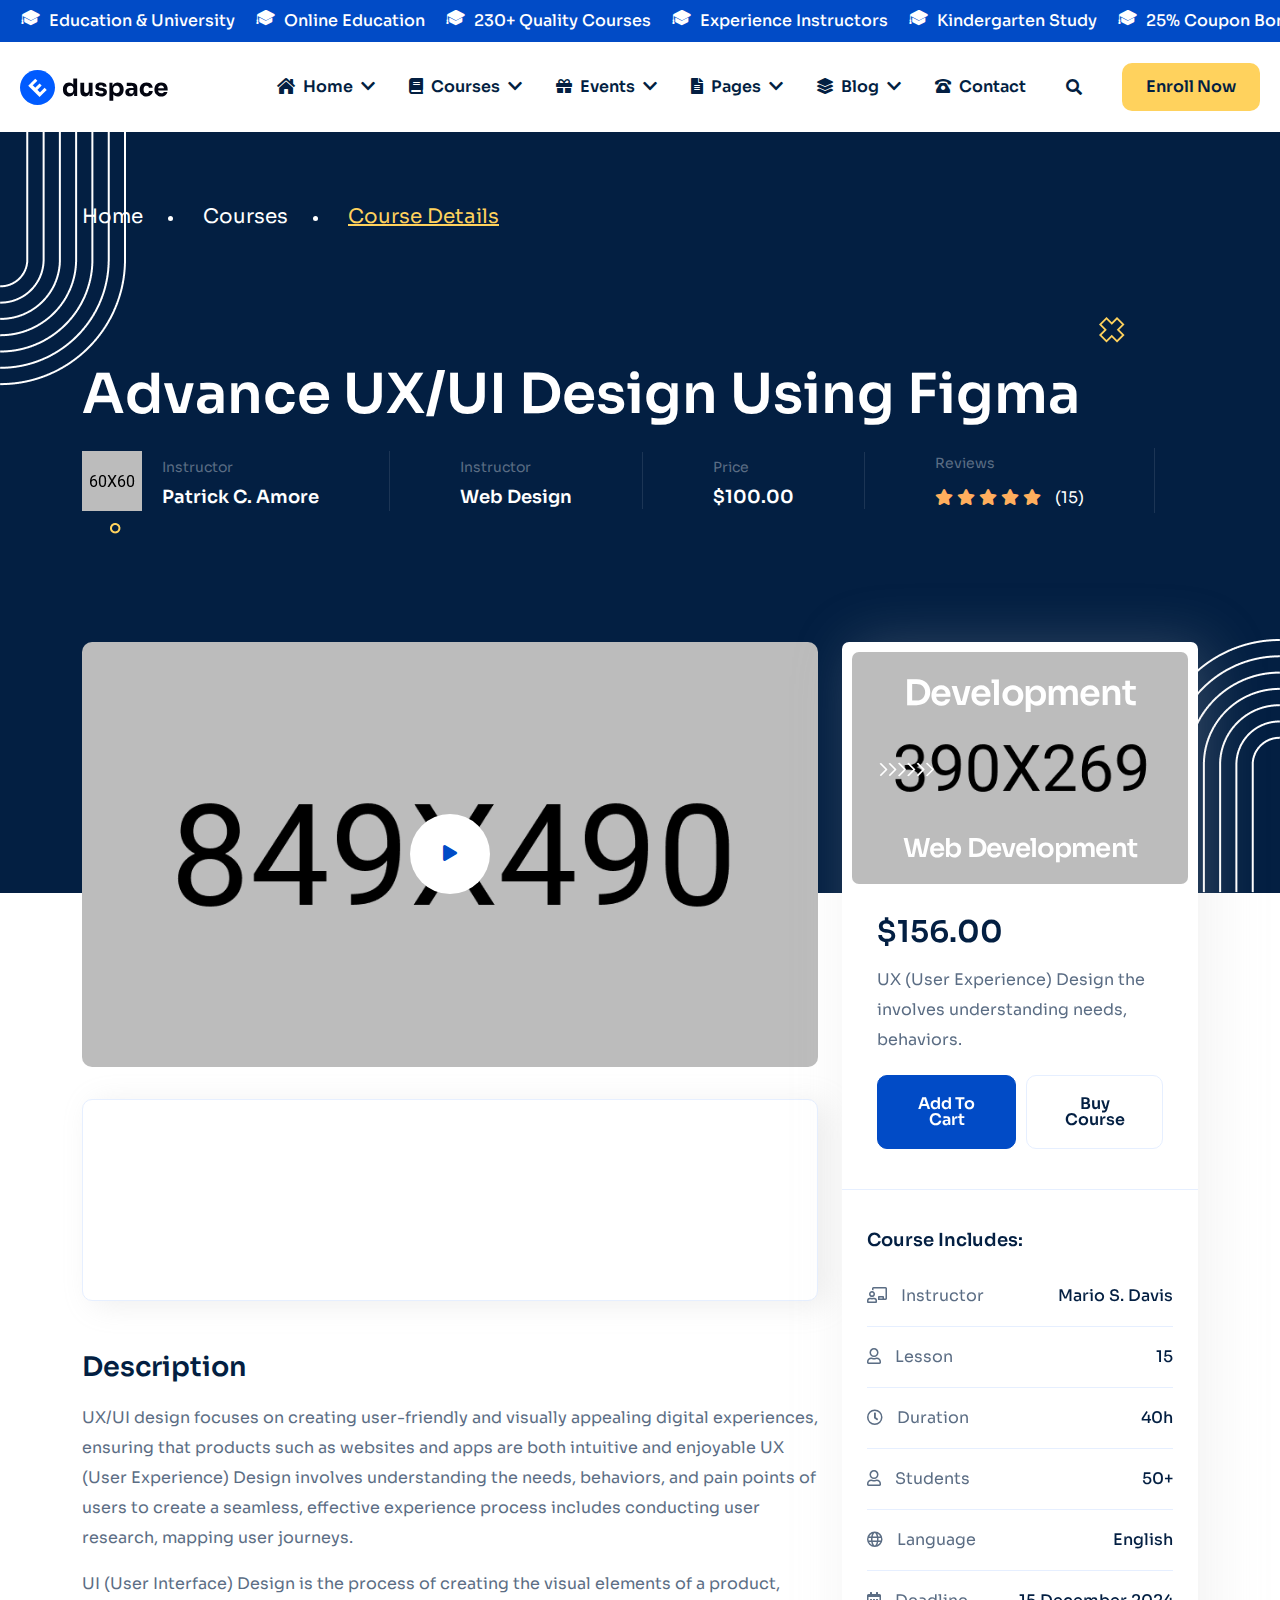
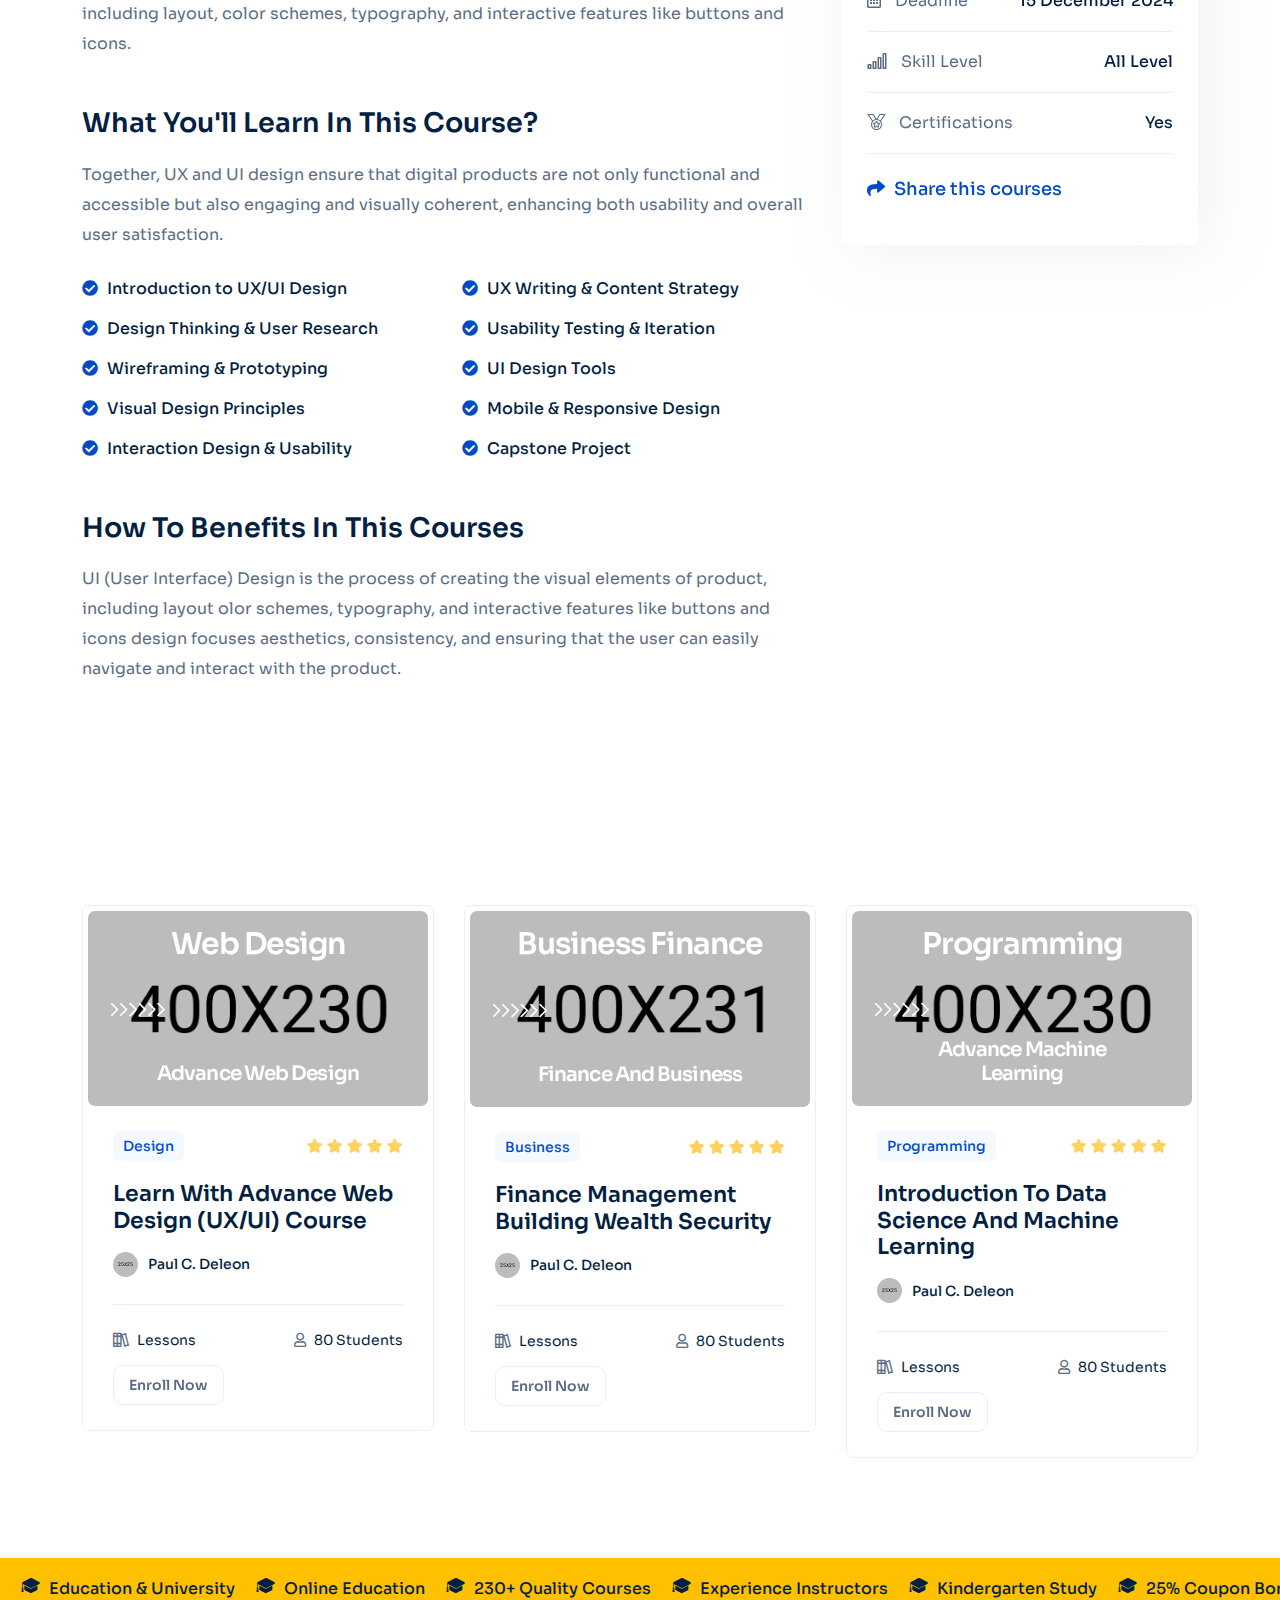
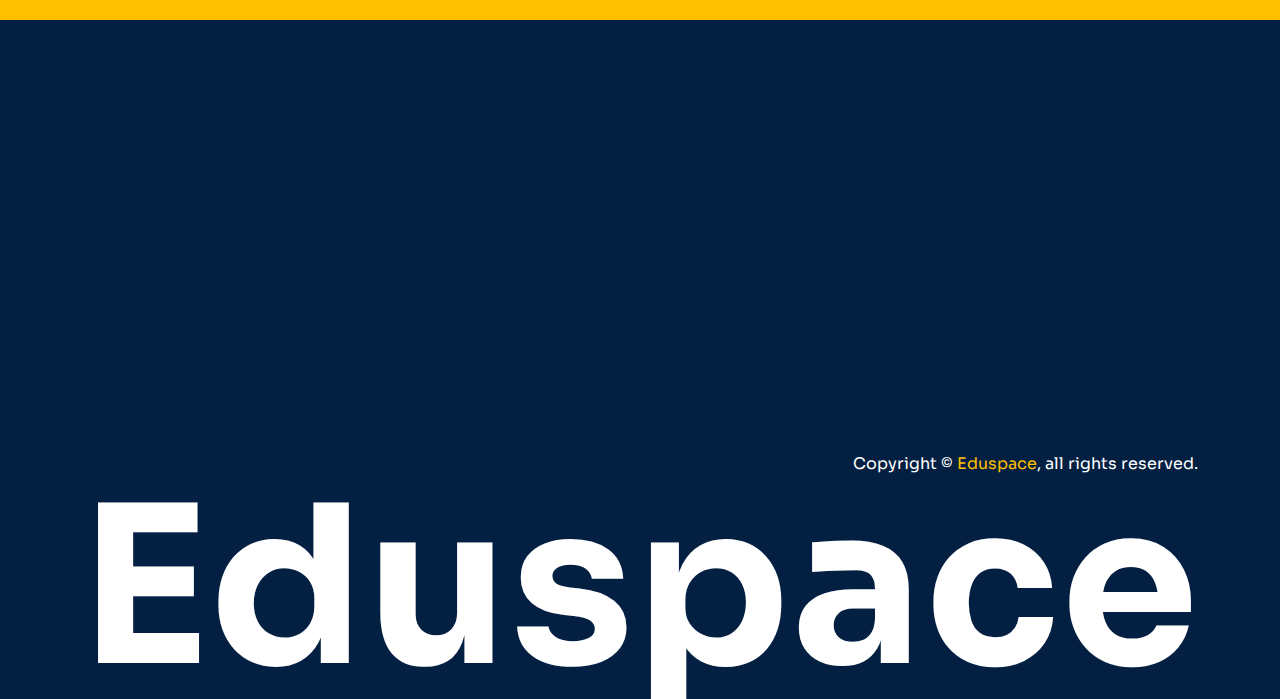
<file: courses-details.html>
<!DOCTYPE html>
<html lang="en">
    <!--<< Header Area >>-->
    <head>
        <!-- ========== Meta Tags ========== -->
        <meta charset="UTF-8">
        <meta http-equiv="X-UA-Compatible" content="IE=edge">
        <meta name="viewport" content="width=device-width, initial-scale=1">
        <meta name="author" content="modinatheme">
        <meta name="description" content="Eduspace - Online Course, Education & University Html Template">
        <!-- ======== Page title ============ -->
        <title>Eduspace - Online Course, Education & University Html Template</title>
        <!--<< Favicon >>-->
        <link rel="shortcut icon" href="assets/img/favicon.svg">
        <!--<< Bootstrap min.css >>-->
        <link rel="stylesheet" href="assets/css/bootstrap.min.css">
        <!--<< Font Awesome.css >>-->
        <link rel="stylesheet" href="assets/css/font-awesome.css">
        <!--<< Animate.css >>-->
        <link rel="stylesheet" href="assets/css/animate.css">
        <!--<< Magnific Popup.css >>-->
        <link rel="stylesheet" href="assets/css/magnific-popup.css">
        <!--<< MeanMenu.css >>-->
        <link rel="stylesheet" href="assets/css/meanmenu.css">
        <!--<< Odometer.css >>-->
        <link rel="stylesheet" href="assets/css/odometer.css">
        <!--<< Swiper Bundle.css >>-->
        <link rel="stylesheet" href="assets/css/swiper-bundle.min.css">
        <!--<< Nice Select.css >>-->
        <link rel="stylesheet" href="assets/css/nice-select.css">
        <!--<< Main.css >>-->
        <link rel="stylesheet" href="assets/css/main.css">
        <!--<< Style.css >>-->
        <link rel="stylesheet" href="style.css">
    </head>

    <body>

         <!-- Preloader Start -->
         <div id="preloader" class="preloader">
            <div class="animation-preloader">
                <div class="edu-preloader-icon"> 
                    <img src="assets/img/preloader.gif" alt="">               
                </div>
                <div class="txt-loading">
                    <span data-text-preloader="E" class="letters-loading">
                        E
                    </span>
                    <span data-text-preloader="D" class="letters-loading">
                        D
                    </span>
                    <span data-text-preloader="U" class="letters-loading">
                        U
                    </span>
                    <span data-text-preloader="S" class="letters-loading">
                        S
                    </span>
                    <span data-text-preloader="P" class="letters-loading">
                        P
                    </span>
                    <span data-text-preloader="A" class="letters-loading">
                        A
                    </span>
                    <span data-text-preloader="C" class="letters-loading">
                        C
                    </span>
                    <span data-text-preloader="E" class="letters-loading">
                        E
                    </span>
                </div>
                <p class="text-center">Loading</p>
            </div>
            <div class="loader">
                <div class="row">
                    <div class="col-3 loader-section section-left">
                        <div class="bg"></div>
                    </div>
                    <div class="col-3 loader-section section-left">
                        <div class="bg"></div>
                    </div>
                    <div class="col-3 loader-section section-right">
                        <div class="bg"></div>
                    </div>
                    <div class="col-3 loader-section section-right">
                        <div class="bg"></div>
                    </div>
                </div>
            </div>
        </div>

        <!-- Back To Top start -->
        <button id="back-top" class="back-to-top">
            <i class="fas fa-long-arrow-up"></i>
        </button>
        
        <!-- Marquee Section Start -->
        <div class="marquee-section style-header">
            <div class="mycustom-marque header-marque theme-blue-bg">
                <div class="scrolling-wrap">
                    <div class="comm">
                        <div></div>
                        <div class="cmn-textslide"><i class="flaticon-mortarboard"></i> Education & University</div>
                        <div class="cmn-textslide"><i class="flaticon-mortarboard"></i> Online Education</div>
                        <div class="cmn-textslide"><i class="flaticon-mortarboard"></i> 230+ Quality Courses</div>
                        <div class="cmn-textslide"><i class="flaticon-mortarboard"></i> Experience Instructors</div>
                        <div class="cmn-textslide"><i class="flaticon-mortarboard"></i> Kindergarten Study</div>
                        <div class="cmn-textslide"><i class="flaticon-mortarboard"></i> 25% Coupon Bonus</div>
                        <div class="cmn-textslide"><i class="flaticon-mortarboard"></i> 25% Extra Coupon Bonus</div>
                    </div>
                    <div class="comm">
                        <div></div>
                        <div class="cmn-textslide"><i class="flaticon-mortarboard"></i> Education & University</div>
                        <div class="cmn-textslide"><i class="flaticon-mortarboard"></i> Online Education</div>
                        <div class="cmn-textslide"><i class="flaticon-mortarboard"></i> 230+ Quality Courses</div>
                        <div class="cmn-textslide"><i class="flaticon-mortarboard"></i> Experience Instructors</div>
                        <div class="cmn-textslide"><i class="flaticon-mortarboard"></i> Kindergarten Study</div>
                        <div class="cmn-textslide"><i class="flaticon-mortarboard"></i> 25% Coupon Bonus</div>
                        <div class="cmn-textslide"><i class="flaticon-mortarboard"></i> 25% Extra Coupon Bonus</div>
                    </div>
                    <div class="comm">
                        <div></div>
                        <div class="cmn-textslide"><i class="flaticon-mortarboard"></i> Education & University</div>
                        <div class="cmn-textslide"><i class="flaticon-mortarboard"></i> Online Education</div>
                        <div class="cmn-textslide"><i class="flaticon-mortarboard"></i> 230+ Quality Courses</div>
                        <div class="cmn-textslide"><i class="flaticon-mortarboard"></i> Experience Instructors</div>
                        <div class="cmn-textslide"><i class="flaticon-mortarboard"></i> Kindergarten Study</div>
                        <div class="cmn-textslide"><i class="flaticon-mortarboard"></i> 25% Coupon Bonus</div>
                        <div class="cmn-textslide"><i class="flaticon-mortarboard"></i> 25% Extra Coupon Bonus</div>
                    </div>
                </div>
            </div>
        </div>

        <!-- Offcanvas Area Start -->
        <div class="fix-area">
            <div class="offcanvas__info">
                <div class="offcanvas__wrapper">
                    <div class="offcanvas__content">
                        <div class="offcanvas__top mb-5 d-flex justify-content-between align-items-center">
                            <div class="offcanvas__logo">
                                <a href="index.html">
                                    <img src="assets/img/logo/black-logo.svg" alt="logo-img">
                                </a>
                            </div>
                            <div class="offcanvas__close">
                                <button>
                                <i class="fas fa-times"></i>
                                </button>
                            </div>
                        </div>
                        <h3 class="offcanvas-title">Hello There!</h3>
                        <p>Lorem ipsum dolor sit amet, consectetur <br> adipiscing elit, </p>
                        <div class="social-icon d-flex align-items-center">
                            <a href="#"><i class="fab fa-facebook-f"></i></a>
                            <a href="#"><i class="fab fa-twitter"></i></a>
                            <a href="#"><i class="fab fa-youtube"></i></a>
                            <a href="#"><i class="fab fa-linkedin-in"></i></a>
                        </div>
                        <div class="mobile-menu fix mb-3"></div>
                        <div class="offcanvas__contact">
                            <h3>Information</h3>
                            <ul class="contact-list">
                                <li>
                                    <span>
                                        Address:
                                    </span>
                                    7300-7398 Colonial Rd,
                                    Brooklyn, NY 11209
                                </li>
                                <li>
                                    <span>
                                        Call Us:
                                    </span>
                                    <a href="tel:+00012345688">+000 123 456 88</a>
                                </li>
                                <li>
                                    <span>
                                        Email:
                                    </span>
                                    <a href="mailto:supportedus@gmail.com">supportedus@gmail.com</a>
                                </li>
                            </ul>
                            <div class="offcanvas-button">
                                <a href="sign-in.html" class="theme-btn style-2"><i class="far fa-user"></i> Admin</a>
                                <a href="register.html" class="theme-btn yellow-btn">Enroll Now</a>
                            </div>
                        </div>
                    </div>
                </div>
            </div>
        </div>
        <div class="offcanvas__overlay"></div>

        <!-- Header Section Start -->
        <header id="header-sticky" class="header-1">
            <div class="container-fluid">
                <div class="mega-menu-wrapper">
                    <div class="header-main">
                        <div class="header-left">
                            <div class="logo">
                                <a href="index.html" class="header-logo">
                                    <img src="assets/img/logo/black-logo.svg" alt="logo-img">
                                </a>
                            </div>
                            <div class="category-oneadjust">
                               <div class="dot">
                                    <img src="assets/img/logo/dot.png" alt="img">
                               </div>
                                <select name="cate" class="category">
                                   
                                    <option value="1">
                                        Category
                                    </option>
                                    <option value="1">
                                        Web Design
                                    </option>
                                    <option value="1">
                                        Web Development
                                    </option>
                                    <option value="1">
                                        Graphic Design
                                    </option>
                                    <option value="1">
                                        Software Eng
                                    </option>
                                </select>
                            </div>
                        </div>
                        <div class="header-right d-flex justify-content-end align-items-center">
                            <div class="mean__menu-wrapper">
                                <div class="main-menu">
                                    <nav id="mobile-menu">
                                        <ul>
                                            <li class="has-dropdown menu-thumb">
                                                <a href="index.html">
                                                    <span class="head-icon"><i class="fas fa-home-lg"></i></span>
                                                    Home
                                                    <i class="fas fa-chevron-down"></i>
                                                </a>
                                                <ul class="submenu has-homemenu">
                                                    <li>
                                                        <div class="homemenu-items">
                                                            <div class="row">
                                                                <div class="col-lg-3 homemenu">
                                                                    <div class="homemenu-thumb">
                                                                       <a href="index.html">
                                                                            <img src="assets/img/header/home-1.jpg" alt="img">
                                                                       </a>
                                                                    </div>
                                                                    <div class="homemenu-content text-center">
                                                                        <h4 class="homemenu-title">
                                                                           <a href="index.html">
                                                                                Education
                                                                           </a>
                                                                        </h4>
                                                                    </div>
                                                                </div>
                                                                <div class="col-lg-3 homemenu">
                                                                    <div class="homemenu-thumb mb-15">
                                                                        <a href="index-2.html">
                                                                            <img src="assets/img/header/home-2.jpg" alt="img">
                                                                       </a>
                                                                    </div>
                                                                    <div class="homemenu-content text-center">
                                                                        <h4 class="homemenu-title">
                                                                            <a href="index-2.html">
                                                                                Online Course
                                                                            </a>
                                                                        </h4>
                                                                    </div>
                                                                </div>
                                                                <div class="col-lg-3 homemenu">
                                                                    <div class="homemenu-thumb mb-15">
                                                                        <a href="index-3.html">
                                                                            <img src="assets/img/header/home-3.jpg" alt="img">
                                                                       </a>
                                                                    </div>
                                                                    <div class="homemenu-content text-center">
                                                                        <h4 class="homemenu-title">
                                                                            <a href="index-3.html">
                                                                                University
                                                                            </a>
                                                                        </h4>
                                                                    </div>
                                                                </div>
                                                                <div class="col-lg-3 homemenu">
                                                                    <div class="homemenu-thumb mb-15">
                                                                        <a href="index-4.html">
                                                                            <img src="assets/img/header/home-4.jpg" alt="img">
                                                                       </a>
                                                                    </div>
                                                                    <div class="homemenu-content text-center">
                                                                        <h4 class="homemenu-title">
                                                                            <a href="index-4.html">
                                                                                Kindergarten
                                                                            </a>
                                                                        </h4>
                                                                    </div>
                                                                </div>
                                                                <div class="col-lg-3 homemenu">
                                                                    <div class="homemenu-thumb mb-15">
                                                                        <a href="index-5.html">
                                                                            <img src="assets/img/header/home-5.jpg" alt="img">
                                                                       </a>
                                                                    </div>
                                                                    <div class="homemenu-content text-center">
                                                                        <h4 class="homemenu-title">
                                                                            <a href="index-5.html">
                                                                                Business Coach
                                                                            </a>
                                                                        </h4>
                                                                    </div>
                                                                </div>
                                                                <div class="col-lg-3 homemenu">
                                                                    <div class="homemenu-thumb mb-15">
                                                                        <img src="assets/img/header/home-6.jpg" alt="img">
                                                                    </div>
                                                                    <div class="homemenu-content text-center">
                                                                        <h4 class="homemenu-title">
                                                                            Coming Soon
                                                                        </h4>
                                                                    </div>
                                                                </div>
                                                                <div class="col-lg-3 homemenu">
                                                                    <div class="homemenu-thumb mb-15">
                                                                        <img src="assets/img/header/home-6.jpg" alt="img">
                                                                    </div>
                                                                    <div class="homemenu-content text-center">
                                                                        <h4 class="homemenu-title">
                                                                            Coming Soon
                                                                        </h4>
                                                                    </div>
                                                                </div>
                                                                <div class="col-lg-3 homemenu">
                                                                    <div class="homemenu-thumb mb-15">
                                                                        <img src="assets/img/header/home-6.jpg" alt="img">
                                                                    </div>
                                                                    <div class="homemenu-content text-center">
                                                                        <h4 class="homemenu-title">
                                                                            Coming Soon
                                                                        </h4>
                                                                    </div>
                                                                </div>
                                                            </div>
                                                        </div>
                                                    </li>
                                                </ul>
                                            </li>
                                            <li class="has-dropdown active d-xl-none">
                                                <a href="instructor.html" class="border-none">
                                                Home
                                                </a>
                                                <ul class="submenu">
                                                    <li><a href="index.html">Education</a></li>
                                                    <li><a href="index-2.html">Online Course</a></li>
                                                    <li><a href="index-3.html">University</a></li>
                                                    <li><a href="index-4.html">Kindergarten</a></li>
                                                    <li><a href="index-5.html">Business Coach</a></li>
                                                </ul>
                                            </li>
                                            <li>
                                                <a href="courses-details.html">
                                                    <span class="head-icon"><i class="fas fa-book"></i></span>
                                                    Courses
                                                    <i class="fas fa-chevron-down"></i>
                                                </a>
                                                <ul class="submenu">
                                                    <li><a href="courses.html">Courses</a></li>
                                                    <li><a href="courses-grid.html">Courses Grid</a></li>
                                                    <li><a href="courses-list.html">Courses List</a></li>
                                                    <li><a href="courses-details.html">Courses Details 01</a></li>
                                                    <li><a href="courses-details-2.html">Courses Details 02</a></li>
                                                </ul>
                                            </li>
                                            <li>
                                                <a href="event-details.html">
                                                    <span class="head-icon"><i class="fas fa-gift"></i></span>
                                                    events
                                                    <i class="fas fa-chevron-down"></i>
                                                </a>
                                                <ul class="submenu">
                                                    <li><a href="event.html">event</a></li>
                                                    <li><a href="event-details.html">event Details</a></li>
                                                </ul>
                                            </li>
                                            <li class="has-dropdown">
                                                <a href="news-details.html">
                                                    <span class="head-icon"><i class="fas fa-file-alt"></i></span>
                                                    Pages
                                                    <i class="fas fa-chevron-down"></i>
                                                </a>
                                                <ul class="submenu">
                                                    <li>
                                                        <a href="about.html">About Us</a>
                                                    </li>
                                                    <li><a href="instructor.html">Instructors</a></li>
                                                    <li><a href="instructor-details.html">Instructor Details</a></li>
                                                    <li><a href="program.html">program</a></li>
                                                    <li><a href="program-details.html">program Details</a></li>
                                                    <li class="has-dropdown">
                                                        <a href="shop-details.html">
                                                            Shop Page
                                                            <i class="fas fa-angle-right"></i>
                                                        </a>
                                                        <ul class="submenu">
                                                            <li><a href="shop-grid.html">Shop Grid</a></li>
                                                            <li><a href="shop-list.html">Shop List</a></li>
                                                            <li><a href="shop-left-sidebar.html">Shop - Left Sidebar</a></li>
                                                            <li><a href="shop-right-sidebar.html">Shop -  Right Sidebar</a></li>
                                                            <li><a href="shop-details.html">Product Details</a></li>
                                                            <li><a href="shop-cart.html">Shop Cart</a></li>
                                                            <li><a href="checkout.html">Checkout</a></li>
                                                        </ul>
                                                    </li>
                                                    <li><a href="gallery.html">Gallery</a></li>
                                                    <li><a href="pricing.html">Pricing Plan</a></li>
                                                    <li><a href="faq.html">Faqs</a></li>
                                                    <li><a href="sign-in.html">Sign In</a></li>
                                                    <li><a href="register.html">register</a></li>
                                                    <li><a href="404.html">404 Error</a></li>
                                                </ul>
                                            </li>
                                            <li>
                                                <a href="news.html">
                                                    <span class="head-icon"><i class="fas fa-layer-group"></i></span>
                                                    Blog
                                                    <i class="fas fa-chevron-down"></i>
                                                </a>
                                                <ul class="submenu">
                                                    <li><a href="news.html">Blog</a></li>
                                                    <li><a href="news-details.html">Blog Details</a></li>
                                                </ul>
                                            </li>
                                            <li>
                                                <a href="contact.html">
                                                    <span class="head-icon"><i class="fas fa-phone-rotary"></i></span>
                                                    Contact
                                                </a>
                                            </li>
                                        </ul>
                                    </nav>
                                </div>
                            </div>
                            <div class="header-search">
                                <button class="d-flex align-items-center search-toggle"><i class="fas fa-search"></i></button>
                            </div>
                            <div class="header-button">
                                <a href="sign-in.html" class="theme-btn style-2"><i class="far fa-user"></i> Admin</a>
                                <a href="register.html" class="theme-btn yellow-btn">Enroll Now</a>
                            </div>
                            <div class="header__hamburger d-xl-none my-auto">
                                <div class="sidebar__toggle">
                                    <div class="header-bar">
                                        <span></span>
                                        <span></span>
                                        <span></span>
                                    </div>
                                </div>
                            </div>
                        </div>
                    </div>
                </div>
            </div>
        </header>

        <!-- Search Section Start -->
        <div class="header-search-bar d-flex align-items-center">
            <button class="search-close">×</button>
            <div class="container">
                <div class="row justify-content-center">
                    <div class="col-lg-12">
                        <div class="search-bar">
                            <div class="contact-form-box contact-search-form-box">
                                <form action="#">
                                    <input type="email" placeholder="Search here...">
                                    <button type="submit"><i class="far fa-search"></i></button>
                                </form>
                                <p>Type above and press Enter to search. Press Close to cancel.</p>
                            </div>
                        </div>
                    </div>
                </div>
            </div>
        </div>

        <!-- Breadcrumb-wrapper Start -->
        <section class="breadcrumb-wrapper style-2">
        <div class="shape-1">
            <img src="assets/img/breadcrumb/shape-1.png" alt="img">
        </div>
        <div class="shape-2">
            <img src="assets/img/breadcrumb/shape-2.png" alt="img">
        </div>
        <div class="dot-shape">
            <img src="assets/img/breadcrumb/dot-shape.png" alt="img">
        </div>
        <div class="vector-shape">
            <img src="assets/img/breadcrumb/Vector.png" alt="img">
        </div>
        <div class="container">
            <div class="page-heading">
                <ul class="breadcrumb-items">
                    <li><a href="index.html">Home</a></li>
                    <li><a href="courses-grid.html">Courses</a></li>
                    <li class="style-2"> Course Details</li>
                </ul>
                <div class="breadcrumb-content">
                    <h1>Advance UX/UI Design Using Figma</h1>
                    <div class="courses-breadcrumb-items">
                        <div class="client-image-items">
                            <img src="assets/img/courses/client-3.png" alt="img">
                            <div class="client-content">
                                <span>Instructor</span>
                                <h5>Patrick C. Amore</h5>
                            </div>
                        </div>
                        <div class="client-image-items">
                            <div class="client-content">
                                <span>Instructor</span>
                                <h5>Web Design</h5>
                            </div>
                        </div>
                        <div class="client-image-items">
                            <div class="client-content">
                                <span>Price</span>
                                <h5>$100.00</h5>
                            </div>
                        </div>
                        <div class="client-image-items">
                            <div class="client-content">
                                <span>Reviews</span>
                                <div class="star">
                                    <i class="fas fa-star"></i>
                                    <i class="fas fa-star"></i>
                                    <i class="fas fa-star"></i>
                                    <i class="fas fa-star"></i>
                                    <i class="fas fa-star"></i>
                                    <b>(15)</b>
                                </div>
                            </div>
                        </div>
                    </div>
                </div>
            </div>
        </div>
        </section>

        <!-- Courses Section Start -->
        <section class="courses-details-section section-padding pt-0">
            <div class="container">
                <div class="courses-details-wrapper">
                    <div class="row g-4">
                        <div class="col-lg-8">
                            <div class="courses-details-items">
                                <div class="courses-image">
                                    <img src="assets/img/courses/details-1.jpg" alt="img">
                                    <a href="https://www.youtube.com/watch?v=Cn4G2lZ_g2I" class="video-btn ripple video-popup">
                                        <i class="fas fa-play"></i>
                                    </a>
                                </div>
                                <div class="courses-details-content">
                                    <ul class="nav">
                                        <li class="nav-item wow fadeInUp" data-wow-delay=".3s">
                                            <a href="#Course" data-bs-toggle="tab" class="nav-link active">
                                                Course Info
                                            </a>
                                        </li>
                                        <li class="nav-item wow fadeInUp" data-wow-delay=".5s">
                                            <a href="#Curriculum" data-bs-toggle="tab" class="nav-link">
                                                Curriculum
                                            </a>
                                        </li>
                                        <li class="nav-item wow fadeInUp" data-wow-delay=".5s">
                                            <a href="#Instructors" data-bs-toggle="tab" class="nav-link">
                                                Instructors
                                            </a>
                                        </li>
                                        <li class="nav-item wow fadeInUp" data-wow-delay=".5s">
                                            <a href="#Reviews" data-bs-toggle="tab" class="nav-link bb-none">
                                                Reviews
                                            </a>
                                        </li>
                                    </ul>
                                    <div class="tab-content">
                                        <div id="Course" class="tab-pane fade show active">
                                            <div class="description-content">
                                                <h3>Description</h3>
                                                <p class="mb-3">
                                                    UX/UI design focuses on creating user-friendly and visually appealing digital experiences, ensuring
                                                    that products such as websites and apps are both intuitive and enjoyable UX (User Experience) Design involves understanding the needs, behaviors, and pain points of users to create a seamless, effective experience process includes conducting user research, mapping user journeys.
                                                </p>
                                                <p>
                                                    UI (User Interface) Design is the process of creating the visual elements of a product, including layout, color schemes, typography, and interactive features like buttons and icons.
                                                </p>
                                                <h3 class="mt-5">What you'll learn in this course?</h3>
                                                <p class="mb-4">
                                                    Together, UX and UI design ensure that digital products are not only functional and accessible but also engaging and visually coherent, enhancing both usability and overall user satisfaction.
                                                </p>
                                                <div class="row g-4 mb-5">
                                                    <div class="col-lg-6">
                                                        <ul class="list-item">
                                                            <li>
                                                                <i class="fas fa-check-circle"></i>
                                                                Introduction to UX/UI Design
                                                            </li>
                                                            <li>
                                                                <i class="fas fa-check-circle"></i>
                                                                Design Thinking & User Research
                                                            </li>
                                                            <li>
                                                                <i class="fas fa-check-circle"></i>
                                                                Wireframing & Prototyping
                                                            </li>
                                                            <li>
                                                                <i class="fas fa-check-circle"></i>
                                                                Visual Design Principles
                                                            </li>
                                                            <li>
                                                                <i class="fas fa-check-circle"></i>
                                                                Interaction Design & Usability
                                                            </li>
                                                        </ul>
                                                    </div>
                                                    <div class="col-lg-6">
                                                        <ul class="list-item">
                                                            <li>
                                                                <i class="fas fa-check-circle"></i>
                                                                UX Writing & Content Strategy
                                                            </li>
                                                            <li>
                                                                <i class="fas fa-check-circle"></i>
                                                                Usability Testing & Iteration
                                                            </li>
                                                            <li>
                                                                <i class="fas fa-check-circle"></i>
                                                                UI Design Tools
                                                            </li>
                                                            <li>
                                                                <i class="fas fa-check-circle"></i>
                                                                Mobile & Responsive Design
                                                            </li>
                                                            <li>
                                                                <i class="fas fa-check-circle"></i>
                                                                Capstone Project
                                                            </li>
                                                        </ul>
                                                    </div>
                                                </div>
                                                <h3>How to Benefits in this Courses</h3>
                                                <p>
                                                    UI (User Interface) Design is the process of creating the visual elements of product, including layout
                                                    olor schemes, typography, and interactive features like buttons and icons design focuses aesthetics, consistency, and ensuring that the user can easily navigate and interact with the product.
                                                </p>
                                            </div>
                                        </div>
                                        <div id="Curriculum" class="tab-pane fade">
                                            <div class="course-curriculum-items">
                                                <h3>Course Curriculum</h3>
                                                <div class="courses-faq-items">
                                                    <div class="accordion" id="accordionExample">
                                                        <div class="accordion-item">
                                                            <h2 class="accordion-header" id="headingOne">
                                                                <button class="accordion-button" type="button" data-bs-toggle="collapse"
                                                                    data-bs-target="#collapseOne" aria-expanded="true" aria-controls="collapseOne">
                                                                    Intro to UX/UI Design 
                                                                </button>
                                                            </h2>
                                                            <div id="collapseOne" class="accordion-collapse collapse show"
                                                                aria-labelledby="headingOne" data-bs-parent="#accordionExample">
                                                                <div class="accordion-body">
                                                                    <ul>
                                                                        <li>
                                                                            <span>
                                                                                <i class="fas fa-file-alt"></i>
                                                                                Lesson 1 : Introduction to UX/UI Design
                                                                            </span>
                                                                            <span>
                                                                                <i class="far fa-lock"></i>  (45:00 m) 
                                                                            </span>
                                                                        </li>
                                                                        <li>
                                                                            <span>
                                                                                <i class="fas fa-file-alt"></i>
                                                                                Lesson 2 : Design Thinking & User Research
                                                                            </span>
                                                                            <span>
                                                                                <i class="far fa-lock"></i>  (45:00 m) 
                                                                            </span>
                                                                        </li>
                                                                        <li>
                                                                            <span>
                                                                                <i class="fas fa-file-alt"></i>
                                                                                Lesson 3 : Wireframing & Prototyping
                                                                            </span>
                                                                            <span>
                                                                                <i class="far fa-lock"></i>  (45:00 m) 
                                                                            </span>
                                                                        </li>
                                                                        <li>
                                                                            <span>
                                                                                <i class="fas fa-file-alt"></i>
                                                                                Lesson 4 : Visual Design Principles
                                                                            </span>
                                                                            <span>
                                                                                <i class="far fa-lock"></i>  (45:00 m) 
                                                                            </span>
                                                                        </li>
                                                                    </ul>
                                                                </div>
                                                            </div>
                                                        </div>
                                                        <div class="accordion-item">
                                                            <h2 class="accordion-header" id="headingTwo">
                                                                <button class="accordion-button collapsed" type="button" data-bs-toggle="collapse"
                                                                    data-bs-target="#collapseTwo" aria-expanded="false" aria-controls="collapseTwo">
                                                                    Q.  How do I get started with CRM software?
                                                                </button>
                                                            </h2>
                                                            <div id="collapseTwo" class="accordion-collapse collapse" aria-labelledby="headingTwo"
                                                                data-bs-parent="#accordionExample">
                                                                <div class="accordion-body">
                                                                    <ul>
                                                                        <li>
                                                                            <span>
                                                                                <i class="fas fa-file-alt"></i>
                                                                                Lesson 1 : Introduction to UX/UI Design
                                                                            </span>
                                                                            <span>
                                                                                <i class="far fa-lock"></i>  (45:00 m) 
                                                                            </span>
                                                                        </li>
                                                                        <li>
                                                                            <span>
                                                                                <i class="fas fa-file-alt"></i>
                                                                                Lesson 2 : Design Thinking & User Research
                                                                            </span>
                                                                            <span>
                                                                                <i class="far fa-lock"></i>  (45:00 m) 
                                                                            </span>
                                                                        </li>
                                                                        <li>
                                                                            <span>
                                                                                <i class="fas fa-file-alt"></i>
                                                                                Lesson 3 : Wireframing & Prototyping
                                                                            </span>
                                                                            <span>
                                                                                <i class="far fa-lock"></i>  (45:00 m) 
                                                                            </span>
                                                                        </li>
                                                                        <li>
                                                                            <span>
                                                                                <i class="fas fa-file-alt"></i>
                                                                                Lesson 4 : Visual Design Principles
                                                                            </span>
                                                                            <span>
                                                                                <i class="far fa-lock"></i>  (45:00 m) 
                                                                            </span>
                                                                        </li>
                                                                    </ul>
                                                                </div>
                                                            </div>
                                                        </div>
                                                        <div class="accordion-item mb-0">
                                                            <h2 class="accordion-header" id="headingthree">
                                                                <button class="accordion-button collapsed" type="button" data-bs-toggle="collapse"
                                                                    data-bs-target="#collapsethree" aria-expanded="false"
                                                                    aria-controls="collapsethree">
                                                                    Q. Can I customize CRM software my business needs?
                                                                </button>
                                                            </h2>
                                                            <div id="collapsethree" class="accordion-collapse collapse"
                                                                aria-labelledby="headingthree" data-bs-parent="#accordionExample">
                                                                <div class="accordion-body">
                                                                    <ul>
                                                                        <li>
                                                                            <span>
                                                                                <i class="fas fa-file-alt"></i>
                                                                                Lesson 1 : Introduction to UX/UI Design
                                                                            </span>
                                                                            <span>
                                                                                <i class="far fa-lock"></i>  (45:00 m) 
                                                                            </span>
                                                                        </li>
                                                                        <li>
                                                                            <span>
                                                                                <i class="fas fa-file-alt"></i>
                                                                                Lesson 2 : Design Thinking & User Research
                                                                            </span>
                                                                            <span>
                                                                                <i class="far fa-lock"></i>  (45:00 m) 
                                                                            </span>
                                                                        </li>
                                                                        <li>
                                                                            <span>
                                                                                <i class="fas fa-file-alt"></i>
                                                                                Lesson 3 : Wireframing & Prototyping
                                                                            </span>
                                                                            <span>
                                                                                <i class="far fa-lock"></i>  (45:00 m) 
                                                                            </span>
                                                                        </li>
                                                                        <li>
                                                                            <span>
                                                                                <i class="fas fa-file-alt"></i>
                                                                                Lesson 4 : Visual Design Principles
                                                                            </span>
                                                                            <span>
                                                                                <i class="far fa-lock"></i>  (45:00 m) 
                                                                            </span>
                                                                        </li>
                                                                    </ul>
                                                                </div>
                                                            </div>
                                                        </div>
                                                    </div>
                                                </div>
                                            </div>
                                        </div>
                                        <div id="Instructors" class="tab-pane fade">
                                            <div class="instructors-items">
                                                <h3>Instructors</h3>
                                                <div class="instructors-box-items">
                                                    <div class="thumb">
                                                        <img src="assets/img/courses/instructors-1.png" alt="img">
                                                    </div>
                                                    <div class="content">
                                                        <h4>Norman K. Zapata</h4>
                                                        <span>Lead UX/UI Designer</span>
                                                        <p>
                                                            UX/UI design courses offer a comprehensive introduction to the world of user experience and user interface design
                                                        </p>
                                                        <div class="social-icon">
                                                            <a href="#"><i class="fab fa-facebook-f"></i></a>
                                                            <a href="#"><i class="fab fa-instagram"></i></a>
                                                            <a href="#"><i class="fab fa-dribbble"></i></a>
                                                            <a href="#"><i class="fab fa-behance"></i></a>
                                                            <a href="#"><i class="fab fa-linkedin-in"></i></a>
                                                        </div>
                                                    </div>
                                                </div>
                                                <div class="instructors-box-items style-2">
                                                    <div class="thumb">
                                                        <img src="assets/img/courses/instructors-2.png" alt="img">
                                                    </div>
                                                    <div class="content">
                                                        <h4>Ryan M. Carmichael</h4>
                                                        <span>Product Designer</span>
                                                        <p>
                                                            UX/UI design courses offer a comprehensive introduction to the world of user experience and user interface design
                                                        </p>
                                                        <div class="social-icon">
                                                            <a href="#"><i class="fab fa-facebook-f"></i></a>
                                                            <a href="#"><i class="fab fa-instagram"></i></a>
                                                            <a href="#"><i class="fab fa-dribbble"></i></a>
                                                            <a href="#"><i class="fab fa-behance"></i></a>
                                                            <a href="#"><i class="fab fa-linkedin-in"></i></a>
                                                        </div>
                                                    </div>
                                                </div>
                                            </div>
                                        </div>
                                        <div id="Reviews" class="tab-pane fade">
                                            <div class="courses-reviews-items">
                                                <h3>Course Reviews</h3>
                                                <div class="courses-reviews-box-items">
                                                    <div class="courses-reviews-box">
                                                        <div class="reviews-box">
                                                            <h2><span class="count">4.8</span></h2>
                                                            <div class="star">
                                                                <i class="fas fa-star"></i>
                                                                <i class="fas fa-star"></i>
                                                                <i class="fas fa-star"></i>
                                                                <i class="fas fa-star"></i>
                                                                <i class="fas fa-star"></i>
                                                            </div>
                                                            <p>856+ Reviews</p>
                                                        </div>
                                                        <div class="reviews-ratting-right">
                                                            <div class="reviews-ratting-item">
                                                                <div class="star">
                                                                    <i class="fas fa-star"></i>
                                                                    <i class="fas fa-star"></i>
                                                                    <i class="fas fa-star"></i>
                                                                    <i class="fas fa-star"></i>
                                                                    <i class="fas fa-star"></i>
                                                                </div>
                                                                <div class="progress">
                                                                    <div class="progress-value style-two"></div>
                                                                </div>
                                                                <span>(10)</span>
                                                            </div>
                                                            <div class="reviews-ratting-item">
                                                                <div class="star">
                                                                    <i class="fas fa-star"></i>
                                                                    <i class="fas fa-star"></i>
                                                                    <i class="fas fa-star"></i>
                                                                    <i class="fas fa-star"></i>
                                                                    <i class="fas fa-star color-2"></i>
                                                                </div>
                                                                <div class="progress">
                                                                    <div class="progress-value style-three"></div>
                                                                </div>
                                                                <span>(08)</span>
                                                            </div>
                                                            <div class="reviews-ratting-item">
                                                                <div class="star">
                                                                    <i class="fas fa-star"></i>
                                                                    <i class="fas fa-star"></i>
                                                                    <i class="fas fa-star"></i>
                                                                    <i class="fas fa-star color-2"></i>
                                                                    <i class="fas fa-star color-2"></i>
                                                                </div>
                                                                <div class="progress">
                                                                    <div class="progress-value style-three"></div>
                                                                </div>
                                                                <span>(08)</span>
                                                            </div>
                                                            <div class="reviews-ratting-item">
                                                                <div class="star">
                                                                    <i class="fas fa-star"></i>
                                                                    <i class="fas fa-star"></i>
                                                                    <i class="fas fa-star color-2"></i>
                                                                    <i class="fas fa-star color-2"></i>
                                                                    <i class="fas fa-star color-2"></i>
                                                                </div>
                                                                <div class="progress">
                                                                    <div class="progress-value style-four"></div>
                                                                </div>
                                                                <span>(01)</span>
                                                            </div>
                                                            <div class="reviews-ratting-item">
                                                                <div class="star">
                                                                    <i class="fas fa-star"></i>
                                                                    <i class="fas fa-star color-2"></i>
                                                                    <i class="fas fa-star color-2"></i>
                                                                    <i class="fas fa-star color-2"></i>
                                                                    <i class="fas fa-star color-2"></i>
                                                                </div>
                                                                <div class="progress">
                                                                    <div class="progress-value style-five"></div>
                                                                </div>
                                                                <span>(00)</span>
                                                            </div>
                                                        </div>
                                                    </div>
                                                    <div class="instructors-box-items">
                                                        <div class="thumb">
                                                            <img src="assets/img/courses/instructors-3.png" alt="img">
                                                        </div>
                                                        <div class="content">
                                                            <h4>Maria L</h4>
                                                            <span>Junior UX Designer</span>
                                                            <div class="star">
                                                                <i class="fas fa-star"></i>
                                                                <i class="fas fa-star"></i>
                                                                <i class="fas fa-star"></i>
                                                                <i class="fas fa-star"></i>
                                                                <i class="fas fa-star"></i>
                                                            </div>
                                                            <p>
                                                                "I enrolled in this UX/UI design course with minimal knowledge the field, and it completely transformed my understanding."
                                                            </p>
                                                        </div>
                                                    </div>
                                                </div>
                                            </div>
                                        </div>
                                    </div>
                                </div>
                            </div>
                        </div>
                        <div class="col-lg-4">
                            <div class="courses-sidebar-area sticky-style">
                                <div class="courses-items">
                                    <div class="courses-image mb-0">
                                        <img src="assets/img/courses/22.jpg" alt="img">
                                        <h3 class="courses-title">Development</h3>
                                        <h4 class="topic-title">Web Development</h4>
                                        <div class="arrow-items">
                                            <div class="GlidingArrow">
                                                <img src="assets/img/courses/a1.png" alt="img">
                                            </div>
                                            <div class="GlidingArrow delay1">
                                                <img src="assets/img/courses/a2.png" alt="img">
                                            </div>
                                            <div class="GlidingArrow delay2">
                                                <img src="assets/img/courses/a3.png" alt="img">
                                            </div>
                                            <div class="GlidingArrow delay3">
                                                <img src="assets/img/courses/a4.png" alt="img">
                                            </div>
                                            <div class="GlidingArrow delay4">
                                                <img src="assets/img/courses/a5.png" alt="img">
                                            </div>
                                            <div class="GlidingArrow delay5">
                                                <img src="assets/img/courses/a6.png" alt="img">
                                            </div>
                                        </div>
                                    </div>
                                    <div class="courses-content">
                                        <h3>$156.00</h3>
                                        <p>
                                            UX (User Experience) Design the involves understanding needs, behaviors.
                                        </p>
                                        <div class="courses-btn">
                                            <a href="courses-details.html" class="theme-btn">Add to Cart</a>
                                            <a href="courses-details.html" class="theme-btn style-2">Buy Course</a>
                                        </div>
                                    </div>
                                </div>
                                <div class="courses-category-items">
                                    <h5>Course Includes:</h5>
                                    <ul>
                                        <li>
                                            <span>
                                                <i class="far fa-chalkboard-teacher"></i>
                                                Instructor
                                            </span>
                                            <span class="text">Mario S. Davis</span>
                                        </li>
                                        <li>
                                            <span>
                                                <i class="far fa-user"></i>
                                                Lesson
                                            </span>
                                            <span class="text">15</span>
                                        </li>
                                        <li>
                                            <span>
                                                <i class="far fa-clock"></i>
                                                Duration
                                            </span>
                                            <span class="text">40h</span>
                                        </li>
                                        <li>
                                            <span>
                                                <i class="far fa-user"></i>
                                                Students
                                            </span>
                                            <span class="text">50+</span>
                                        </li>
                                        <li>
                                            <span>
                                                <i class="far fa-globe"></i>
                                                Language
                                            </span>
                                            <span class="text">English</span>
                                        </li>
                                        <li>
                                            <span>
                                                <i class="far fa-calendar-alt"></i>
                                                Deadline
                                            </span>
                                            <span class="text">15 December 2024</span>
                                        </li>
                                        <li>
                                            <span>
                                                <i class="far fa-signal-alt"></i>
                                                Skill Level
                                            </span>
                                            <span class="text">All Level</span>
                                        </li>
                                        <li>
                                            <span>
                                                <i class="fal fa-medal"></i>
                                                Certifications
                                            </span>
                                            <span class="text">Yes</span>
                                        </li>
                                    </ul>
                                    <a href="courses-details.html" class="share-btn"><i class="fas fa-share"></i> Share this courses</a>
                                </div>
                            </div>
                        </div>
                    </div>
                </div>
            </div>
        </section>
        
        <!-- Popular Courses Section Start -->
        <section class="popular-courses-section fix section-padding pt-0">
            <div class="container">
                <div class="section-title text-center">
                    <h2 class="wow fadeInUp">Related Courses</h2>
                </div>
                <div class="swiper courses-slider">
                    <div class="swiper-wrapper">
                        <div class="swiper-slide">
                            <div class="courses-card-main-items">
                                <div class="courses-card-items style-2">
                                    <div class="courses-image">
                                        <img src="assets/img/courses/09.jpg" alt="img">
                                        <h3 class="courses-title">Web Design</h3>
                                        <h4 class="topic-title">Advance Web Design</h4>
                                        <div class="arrow-items">
                                            <div class="GlidingArrow">
                                                <img src="assets/img/courses/a1.png" alt="img">
                                            </div>
                                            <div class="GlidingArrow delay1">
                                                <img src="assets/img/courses/a2.png" alt="img">
                                            </div>
                                            <div class="GlidingArrow delay2">
                                                <img src="assets/img/courses/a3.png" alt="img">
                                            </div>
                                            <div class="GlidingArrow delay3">
                                                <img src="assets/img/courses/a4.png" alt="img">
                                            </div>
                                            <div class="GlidingArrow delay4">
                                                <img src="assets/img/courses/a5.png" alt="img">
                                            </div>
                                            <div class="GlidingArrow delay5">
                                                <img src="assets/img/courses/a6.png" alt="img">
                                            </div>
                                        </div>
                                    </div>
                                    <div class="courses-content">
                                        <ul class="post-cat">
                                            <li>
                                                <a href="courses.html">Design</a>
                                            </li>
                                            <li>
                                                <i class="fas fa-star"></i>
                                                <i class="fas fa-star"></i>
                                                <i class="fas fa-star"></i>
                                                <i class="fas fa-star"></i>
                                                <i class="fas fa-star"></i>
                                            </li>
                                        </ul>
                                        <h3>
                                            <a href="courses-details.html">
                                                Learn With Advance Web
                                                Design (UX/UI) Course
                                            </a>
                                        </h3>
                                        <div class="client-items">
                                            <div class="client-img bg-cover" style="background-image: url('assets/img/courses/client-1.png');"></div>
                                            <p>Paul C. Deleon</p>
                                        </div>
                                        <ul class="post-class">
                                            <li>
                                                <i class="far fa-books"></i>
                                                Lessons
                                            </li>
                                            <li>
                                                <i class="far fa-user"></i>
                                                80 Students
                                            </li>
                                            <li>
                                                <a href="courses-details.html" class="theme-btn">Enroll Now</a>
                                            </li>
                                        </ul>
                                    </div>
                                </div>
                            </div>
                        </div>
                        <div class="swiper-slide">
                            <div class="courses-card-main-items">
                                <div class="courses-card-items style-2">
                                    <div class="courses-image">
                                        <img src="assets/img/courses/10.jpg" alt="img">
                                        <h3 class="courses-title">Business Finance</h3>
                                        <h4 class="topic-title">Finance and Business</h4>
                                        <div class="arrow-items">
                                            <div class="GlidingArrow">
                                                <img src="assets/img/courses/a1.png" alt="img">
                                            </div>
                                            <div class="GlidingArrow delay1">
                                                <img src="assets/img/courses/a2.png" alt="img">
                                            </div>
                                            <div class="GlidingArrow delay2">
                                                <img src="assets/img/courses/a3.png" alt="img">
                                            </div>
                                            <div class="GlidingArrow delay3">
                                                <img src="assets/img/courses/a4.png" alt="img">
                                            </div>
                                            <div class="GlidingArrow delay4">
                                                <img src="assets/img/courses/a5.png" alt="img">
                                            </div>
                                            <div class="GlidingArrow delay5">
                                                <img src="assets/img/courses/a6.png" alt="img">
                                            </div>
                                        </div>
                                    </div>
                                    <div class="courses-content">
                                        <ul class="post-cat">
                                            <li>
                                                <a href="courses.html">Business</a>
                                            </li>
                                            <li>
                                                <i class="fas fa-star"></i>
                                                <i class="fas fa-star"></i>
                                                <i class="fas fa-star"></i>
                                                <i class="fas fa-star"></i>
                                                <i class="fas fa-star"></i>
                                            </li>
                                        </ul>
                                        <h3>
                                            <a href="courses-details.html">
                                                Finance Management Building
                                                Wealth Security 
                                            </a>
                                        </h3>
                                        <div class="client-items">
                                            <div class="client-img bg-cover" style="background-image: url('assets/img/courses/client-1.png');"></div>
                                            <p>Paul C. Deleon</p>
                                        </div>
                                        <ul class="post-class">
                                            <li>
                                                <i class="far fa-books"></i>
                                                Lessons
                                            </li>
                                            <li>
                                                <i class="far fa-user"></i>
                                                80 Students
                                            </li>
                                            <li>
                                                <a href="courses-details.html" class="theme-btn">Enroll Now</a>
                                            </li>
                                        </ul>
                                    </div>
                                </div>
                            </div>
                        </div>
                        <div class="swiper-slide">
                            <div class="courses-card-main-items">
                                <div class="courses-card-items style-2">
                                    <div class="courses-image">
                                        <img src="assets/img/courses/11.jpg" alt="img">
                                        <h3 class="courses-title">Programming</h3>
                                        <h4 class="topic-title">Advance Machine <br> Learning</h4>
                                        <div class="arrow-items">
                                            <div class="GlidingArrow">
                                                <img src="assets/img/courses/a1.png" alt="img">
                                            </div>
                                            <div class="GlidingArrow delay1">
                                                <img src="assets/img/courses/a2.png" alt="img">
                                            </div>
                                            <div class="GlidingArrow delay2">
                                                <img src="assets/img/courses/a3.png" alt="img">
                                            </div>
                                            <div class="GlidingArrow delay3">
                                                <img src="assets/img/courses/a4.png" alt="img">
                                            </div>
                                            <div class="GlidingArrow delay4">
                                                <img src="assets/img/courses/a5.png" alt="img">
                                            </div>
                                            <div class="GlidingArrow delay5">
                                                <img src="assets/img/courses/a6.png" alt="img">
                                            </div>
                                        </div>
                                    </div>
                                    <div class="courses-content">
                                        <ul class="post-cat">
                                            <li>
                                                <a href="courses.html">Programming</a>
                                            </li>
                                            <li>
                                                <i class="fas fa-star"></i>
                                                <i class="fas fa-star"></i>
                                                <i class="fas fa-star"></i>
                                                <i class="fas fa-star"></i>
                                                <i class="fas fa-star"></i>
                                            </li>
                                        </ul>
                                        <h3>
                                            <a href="courses-details.html">
                                                Introduction to Data Science and Machine Learning
                                            </a>
                                        </h3>
                                        <div class="client-items">
                                            <div class="client-img bg-cover" style="background-image: url('assets/img/courses/client-1.png');"></div>
                                            <p>Paul C. Deleon</p>
                                        </div>
                                        <ul class="post-class">
                                            <li>
                                                <i class="far fa-books"></i>
                                                Lessons
                                            </li>
                                            <li>
                                                <i class="far fa-user"></i>
                                                80 Students
                                            </li>
                                            <li>
                                                <a href="courses-details.html" class="theme-btn">Enroll Now</a>
                                            </li>
                                        </ul>
                                    </div>
                                </div>
                            </div>
                        </div>
                    </div>
                </div>
            </div>
        </section>

        <!-- Marquee Section Start -->
        <div class="marquee-section">
            <div class="mycustom-marque theme-green-bg-1">
                <div class="scrolling-wrap">
                    <div class="comm">
                        <div></div>
                        <div class="cmn-textslide text-color-2"><i class="flaticon-mortarboard"></i> Education & University</div>
                        <div class="cmn-textslide text-color-2"><i class="flaticon-mortarboard"></i> Online Education</div>
                        <div class="cmn-textslide text-color-2"><i class="flaticon-mortarboard"></i> 230+ Quality Courses</div>
                        <div class="cmn-textslide text-color-2"><i class="flaticon-mortarboard"></i> Experience Instructors</div>
                        <div class="cmn-textslide text-color-2"><i class="flaticon-mortarboard"></i> Kindergarten Study</div>
                        <div class="cmn-textslide text-color-2"><i class="flaticon-mortarboard"></i> 25% Coupon Bonus</div>
                        <div class="cmn-textslide text-color-2"><i class="flaticon-mortarboard"></i> 25% Extra Coupon Bonus</div>
                    </div>
                    <div class="comm">
                        <div></div>
                        <div class="cmn-textslide text-color-2"><i class="flaticon-mortarboard"></i> Education & University</div>
                        <div class="cmn-textslide text-color-2"><i class="flaticon-mortarboard"></i> Online Education</div>
                        <div class="cmn-textslide text-color-2"><i class="flaticon-mortarboard"></i> 230+ Quality Courses</div>
                        <div class="cmn-textslide text-color-2"><i class="flaticon-mortarboard"></i> Experience Instructors</div>
                        <div class="cmn-textslide text-color-2"><i class="flaticon-mortarboard"></i> Kindergarten Study</div>
                        <div class="cmn-textslide text-color-2"><i class="flaticon-mortarboard"></i> 25% Coupon Bonus</div>
                        <div class="cmn-textslide text-color-2"><i class="flaticon-mortarboard"></i> 25% Extra Coupon Bonus</div>
                    </div>
                    <div class="comm">
                        <div></div>
                        <div class="cmn-textslide text-color-2"><i class="flaticon-mortarboard"></i> Education & University</div>
                        <div class="cmn-textslide text-color-2"><i class="flaticon-mortarboard"></i> Online Education</div>
                        <div class="cmn-textslide text-color-2"><i class="flaticon-mortarboard"></i> 230+ Quality Courses</div>
                        <div class="cmn-textslide text-color-2"><i class="flaticon-mortarboard"></i> Experience Instructors</div>
                        <div class="cmn-textslide text-color-2"><i class="flaticon-mortarboard"></i> Kindergarten Study</div>
                        <div class="cmn-textslide text-color-2"><i class="flaticon-mortarboard"></i> 25% Coupon Bonus</div>
                        <div class="cmn-textslide text-color-2"><i class="flaticon-mortarboard"></i> 25% Extra Coupon Bonus</div>
                    </div>
                </div>
            </div>
        </div>

        <!-- Footer Section Start -->
        <footer class="footer-section fix footer-bg">
            <div class="container">
                <div class="footer-widget-wrapper">
                    <div class="row">
                        <div class="col-xl-3 col-lg-4 col-md-6 wow fadeInUp" data-wow-delay=".2s">
                            <div class="single-footer-widget">
                                <div class="widget-head">
                                    <a href="index.html">
                                        <img src="assets/img/logo/white-logo.svg" alt="img">
                                    </a>
                                </div>
                                <div class="footer-content">
                                    <p>
                                        Education the foundation personal and societal growth, empowering individuals with knowledge.
                                    </p>
                                    <div class="social-icon">
                                        <a href="#"><i class="fab fa-facebook-f"></i></a>
                                        <a href="#"><i class="fab fa-instagram"></i></a>
                                        <a href="#"><i class="fab fa-dribbble"></i></a>
                                        <a href="#"><i class="fab fa-behance"></i></a>
                                        <a href="#"><i class="fab fa-linkedin-in"></i></a>
                                    </div>
                                </div>
                            </div>
                        </div>
                        <div class="col-xl-3 col-lg-4 col-md-6 ps-lg-5 wow fadeInUp" data-wow-delay=".4s">
                            <div class="single-footer-widget">
                                <div class="widget-head">
                                   <h3>Online Platform</h3>
                                </div>
                                <ul class="list-area">
                                    <li><a href="courses.html">Coursera</a></li>
                                    <li><a href="courses.html">MasterClass</a></li>
                                    <li><a href="courses.html">Skillshare</a></li>
                                    <li><a href="courses.html">LinkedIn Learning</a></li>
                                    <li><a href="courses.html">FutureLearn</a></li>
                                </ul>
                            </div>
                        </div>
                        <div class="col-xl-3 col-lg-4 col-md-6 ps-lg-5 wow fadeInUp" data-wow-delay=".6s">
                            <div class="single-footer-widget">
                                <div class="widget-head">
                                   <h3>Quick Link</h3>
                                </div>
                                <ul class="list-area">
                                    <li><a href="about.html">About Eduspace</a></li>
                                    <li><a href="instructor.html">Instructors</a></li>
                                    <li><a href="courses.html">Best Courses</a></li>
                                    <li><a href="contact.html">Student Reviews</a></li>
                                    <li><a href="faq.html">FAQs</a></li>
                                </ul>
                            </div>
                        </div>
                        <div class="col-xl-3 col-lg-4 col-md-6 ps-xl-5 wow fadeInUp" data-wow-delay=".8s">
                            <div class="single-footer-widget">
                                <div class="widget-head">
                                   <h3>Contact Us</h3>
                                </div>
                                <div class="footer-content">
                                    <ul class="contact-info">
                                        <li>
                                            55 Main Street, 2nd block
                                            Malborne, Australia
                                        </li>
                                        <li>
                                            55 Main Street, 2nd block
                                            Malborne, Australia
                                        </li>
                                        <li>
                                            <a href="mailto:info@example.com" class="link">info@example.com</a>
                                        </li>
                                        <li>
                                            <a href="tel:+0001238899">+000 (123) 88 99</a>
                                        </li>
                                    </ul>
                                </div>
                            </div>
                        </div>
                    </div>
                </div>
                <div class="footer-bottom">
                    <p>Copyright © <a href="index.html">Eduspace</a>, all rights reserved.</p>
                </div>
            </div>
            <div class="footer-name">
                <h2>
                    Eduspace
                </h2>
            </div>
        </footer>

         <!--<< All JS Plugins >>-->
        <script src="assets/js/jquery-3.7.1.min.js"></script>
        <!--<< Bootstrap Js >>-->
        <script src="assets/js/bootstrap.bundle.min.js"></script>
        <!--<< Nice Select Js >>-->
        <script src="assets/js/jquery.nice-select.min.js"></script>
        <!--<< Odometer Js >>-->
        <script src="assets/js/odometer.min.js"></script>
        <!--<< Appear Js >>-->
        <script src="assets/js/jquery.appear.min.js"></script>
        <!--<< Swiper Slider Js >>-->
        <script src="assets/js/swiper-bundle.min.js"></script>
        <!--<< MeanMenu Js >>-->
        <script src="assets/js/jquery.meanmenu.min.js"></script>
        <!--<< Magnific Popup Js >>-->
        <script src="assets/js/jquery.magnific-popup.min.js"></script>
        <!--<< Circle Progress Js >>-->
        <script src="assets/js/circle-progress.js"></script>
        <!--<< Wow Animation Js >>-->
        <script src="assets/js/wow.min.js"></script>
        <!--<< Main.js >>-->
        <script src="assets/js/main.js"></script>
    </body>
</html>
</file>
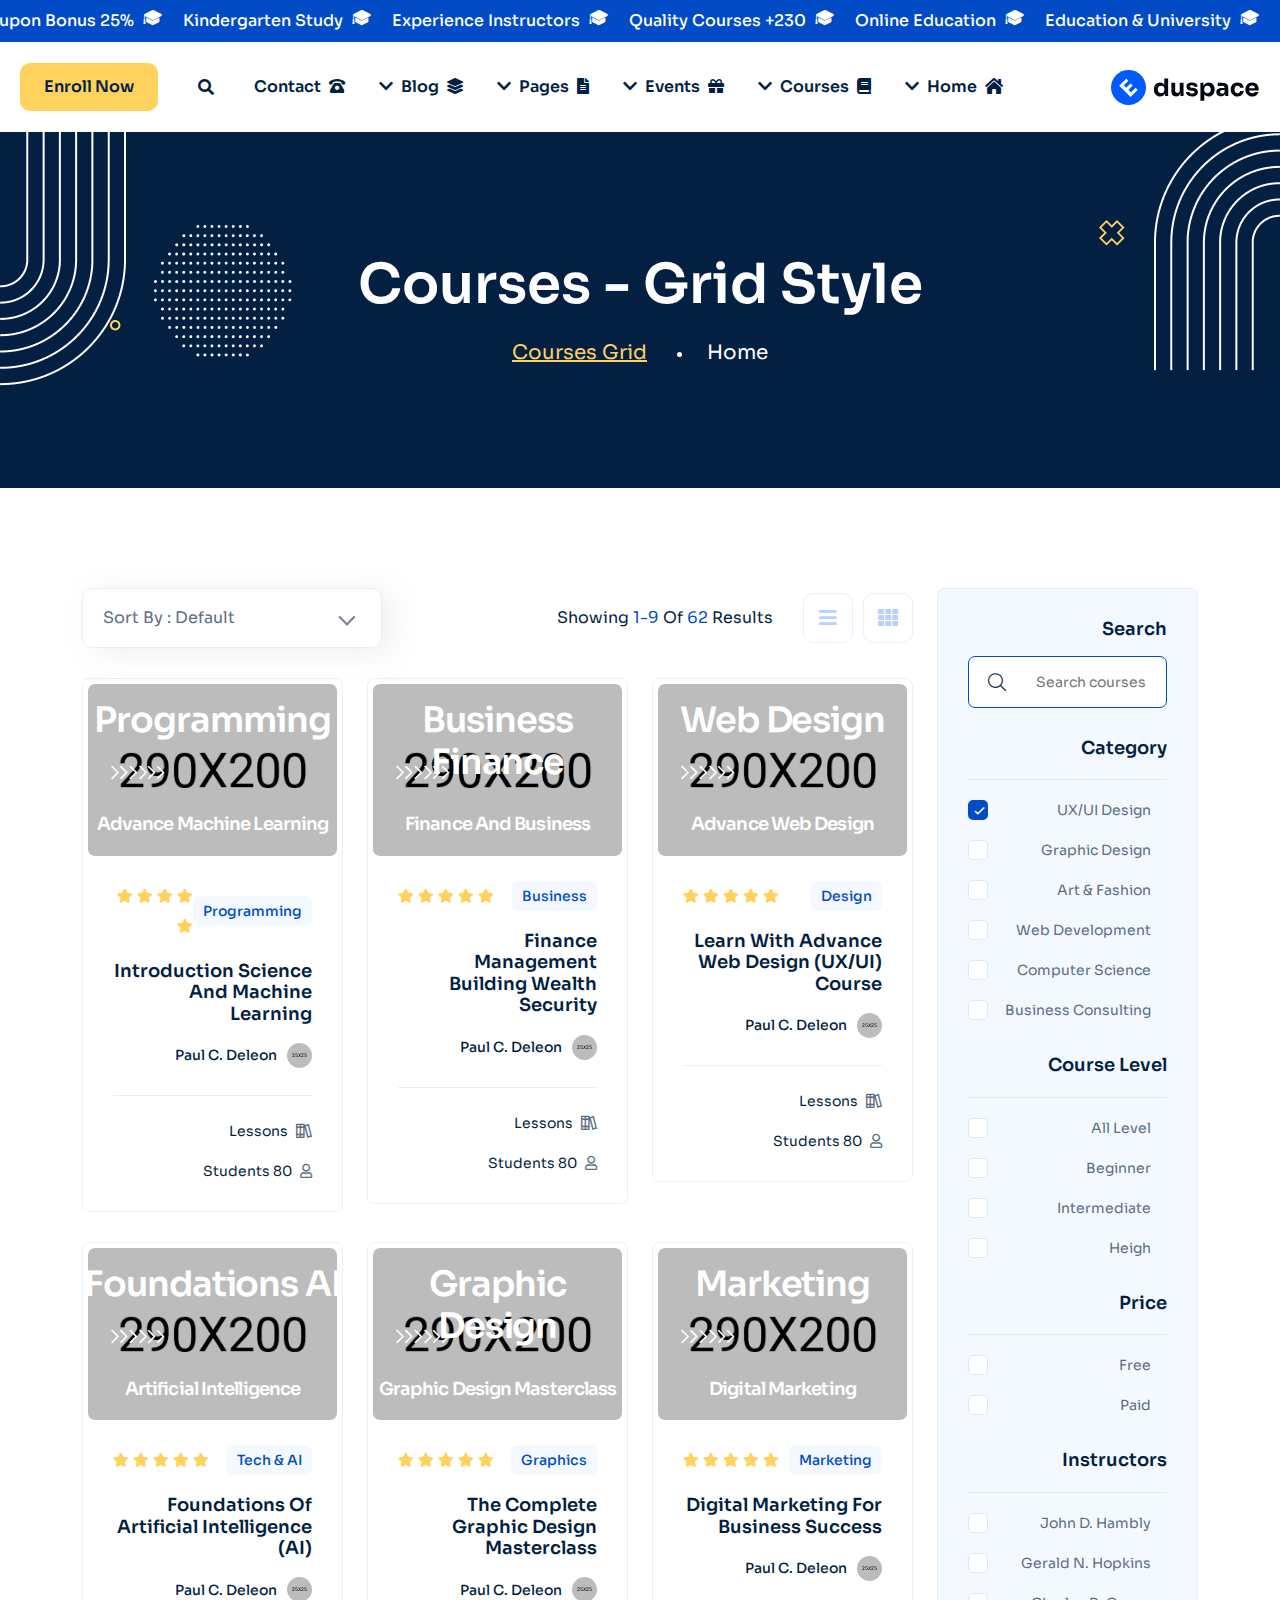
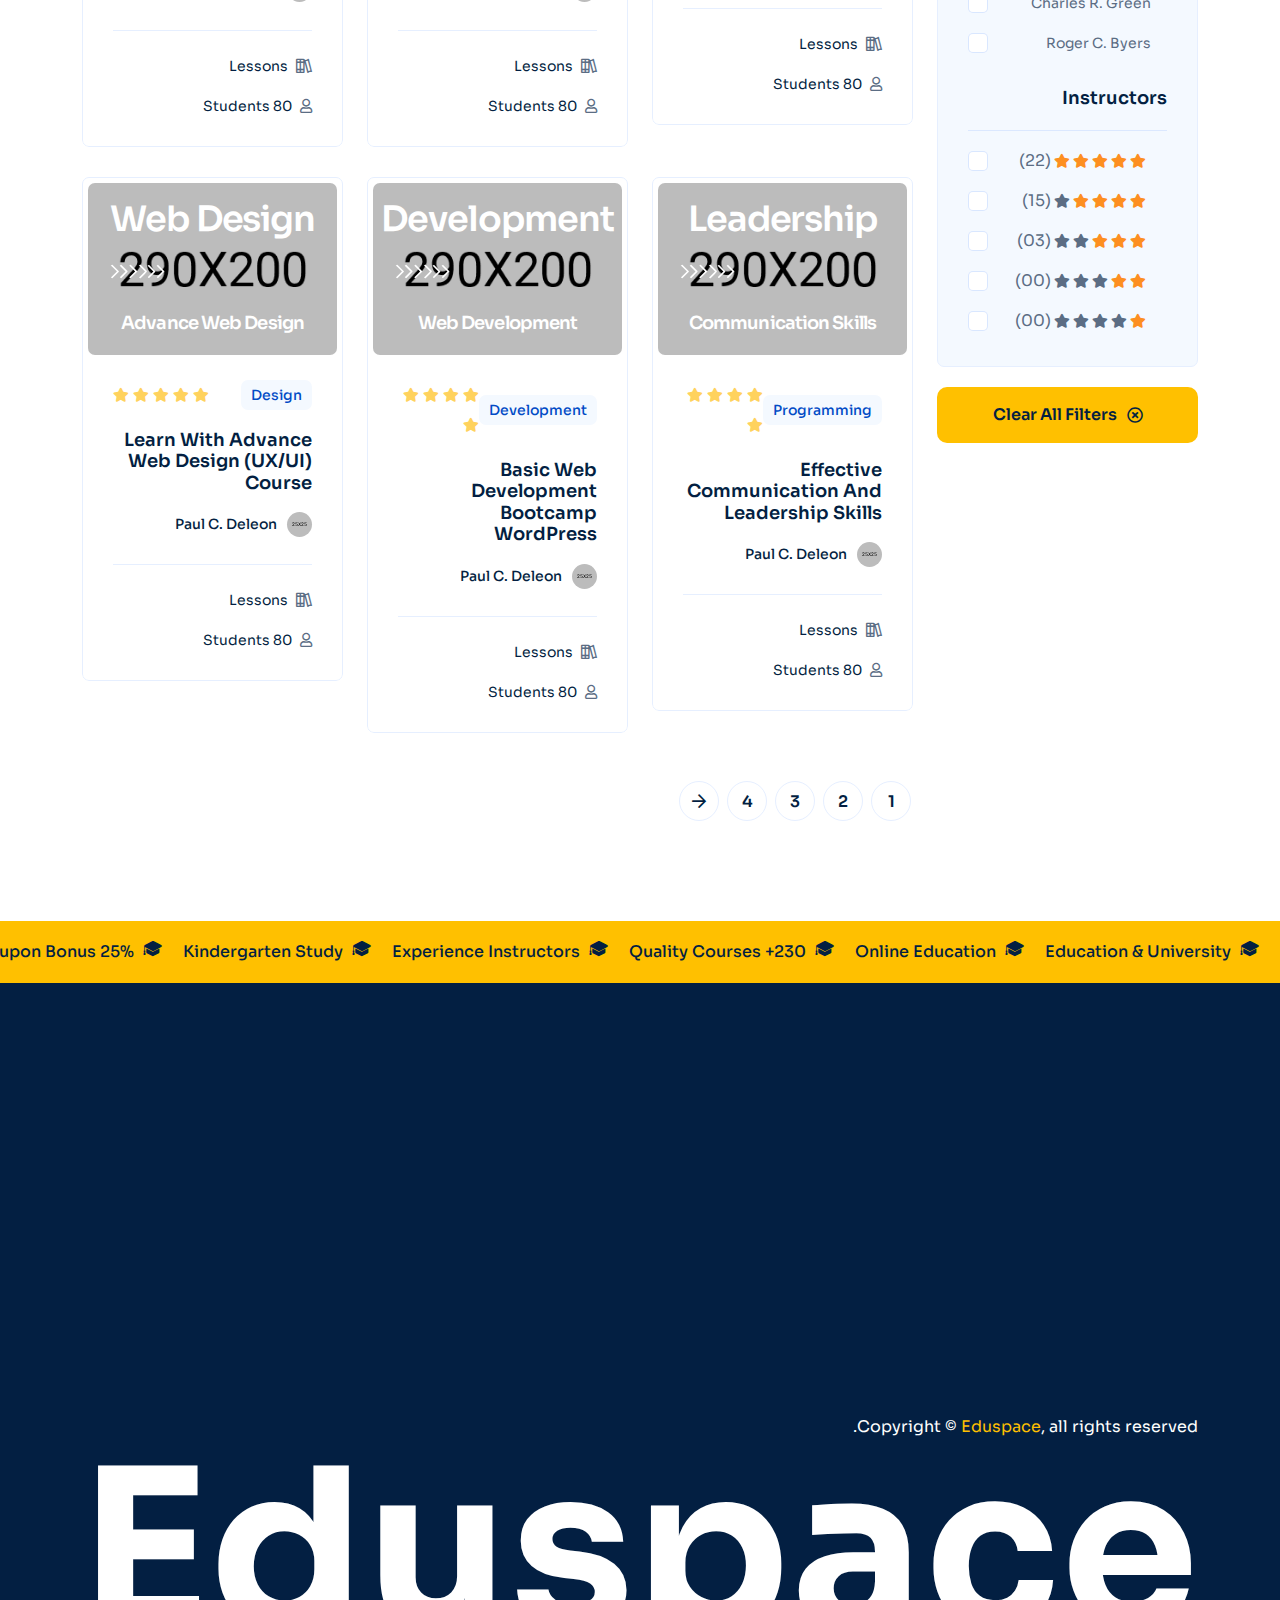
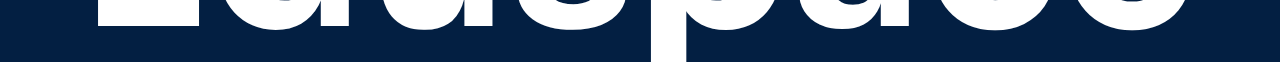
<file: courses-grid-rtl.html>
<!DOCTYPE html>
<html  dir="rtl" lang="ar">
    <!--<< Header Area >>-->
    <head>
        <!-- ========== Meta Tags ========== -->
        <meta charset="UTF-8">
        <meta http-equiv="X-UA-Compatible" content="IE=edge">
        <meta name="viewport" content="width=device-width, initial-scale=1">
        <meta name="author" content="modinatheme">
        <meta name="description" content="Eduspace - Online Course, Education & University Html Template">
        <!-- ======== Page title ============ -->
        <title>Eduspace - Online Course, Education & University Html Template</title>
        <!--<< Favicon >>-->
        <link rel="shortcut icon" href="assets/img/favicon.svg">
        <!--<< Bootstrap Rtl.css >>-->
        <link rel="stylesheet" href="assets/css/bootstrap.rtl.css">
        <!--<< Font Awesome.css >>-->
        <link rel="stylesheet" href="assets/css/font-awesome.css">
        <!--<< Animate.css >>-->
        <link rel="stylesheet" href="assets/css/animate.css">
        <!--<< Magnific Popup.css >>-->
        <link rel="stylesheet" href="assets/css/magnific-popup.css">
        <!--<< MeanMenu.css >>-->
        <link rel="stylesheet" href="assets/css/meanmenu.css">
        <!--<< Odometer.css >>-->
        <link rel="stylesheet" href="assets/css/odometer.css">
        <!--<< Swiper Bundle.css >>-->
        <link rel="stylesheet" href="assets/css/swiper-bundle.min.css">
        <!--<< Nice Select.css >>-->
        <link rel="stylesheet" href="assets/css/nice-select.css">
        <!--<< Main.css >>-->
        <link rel="stylesheet" href="assets/css/main.css">
        <!--<< Rtl.css >>-->
        <link rel="stylesheet" href="rtl.css">
        <!--<< Style.css >>-->
        <link rel="stylesheet" href="style.css">
    </head>

    <body>

         <!-- Preloader Start -->
         <div id="preloader" class="preloader">
            <div class="animation-preloader">
                <div class="edu-preloader-icon"> 
                    <img src="assets/img/preloader.gif" alt="">               
                </div>
                <div class="txt-loading">
                    <span data-text-preloader="E" class="letters-loading">
                        E
                    </span>
                    <span data-text-preloader="D" class="letters-loading">
                        D
                    </span>
                    <span data-text-preloader="U" class="letters-loading">
                        U
                    </span>
                    <span data-text-preloader="S" class="letters-loading">
                        S
                    </span>
                    <span data-text-preloader="P" class="letters-loading">
                        P
                    </span>
                    <span data-text-preloader="A" class="letters-loading">
                        A
                    </span>
                    <span data-text-preloader="C" class="letters-loading">
                        C
                    </span>
                    <span data-text-preloader="E" class="letters-loading">
                        E
                    </span>
                </div>
                <p class="text-center">Loading</p>
            </div>
            <div class="loader">
                <div class="row">
                    <div class="col-3 loader-section section-left">
                        <div class="bg"></div>
                    </div>
                    <div class="col-3 loader-section section-left">
                        <div class="bg"></div>
                    </div>
                    <div class="col-3 loader-section section-right">
                        <div class="bg"></div>
                    </div>
                    <div class="col-3 loader-section section-right">
                        <div class="bg"></div>
                    </div>
                </div>
            </div>
        </div>

        <!-- Back To Top start -->
        <button id="back-top" class="back-to-top">
            <i class="fas fa-long-arrow-up"></i>
        </button>
        
        <!-- Marquee Section Start -->
        <div class="marquee-section style-header">
            <div class="mycustom-marque header-marque theme-blue-bg">
                <div class="scrolling-wrap">
                    <div class="comm">
                        <div></div>
                        <div class="cmn-textslide"><i class="flaticon-mortarboard"></i> Education & University</div>
                        <div class="cmn-textslide"><i class="flaticon-mortarboard"></i> Online Education</div>
                        <div class="cmn-textslide"><i class="flaticon-mortarboard"></i> 230+ Quality Courses</div>
                        <div class="cmn-textslide"><i class="flaticon-mortarboard"></i> Experience Instructors</div>
                        <div class="cmn-textslide"><i class="flaticon-mortarboard"></i> Kindergarten Study</div>
                        <div class="cmn-textslide"><i class="flaticon-mortarboard"></i> 25% Coupon Bonus</div>
                        <div class="cmn-textslide"><i class="flaticon-mortarboard"></i> 25% Extra Coupon Bonus</div>
                    </div>
                    <div class="comm">
                        <div></div>
                        <div class="cmn-textslide"><i class="flaticon-mortarboard"></i> Education & University</div>
                        <div class="cmn-textslide"><i class="flaticon-mortarboard"></i> Online Education</div>
                        <div class="cmn-textslide"><i class="flaticon-mortarboard"></i> 230+ Quality Courses</div>
                        <div class="cmn-textslide"><i class="flaticon-mortarboard"></i> Experience Instructors</div>
                        <div class="cmn-textslide"><i class="flaticon-mortarboard"></i> Kindergarten Study</div>
                        <div class="cmn-textslide"><i class="flaticon-mortarboard"></i> 25% Coupon Bonus</div>
                        <div class="cmn-textslide"><i class="flaticon-mortarboard"></i> 25% Extra Coupon Bonus</div>
                    </div>
                    <div class="comm">
                        <div></div>
                        <div class="cmn-textslide"><i class="flaticon-mortarboard"></i> Education & University</div>
                        <div class="cmn-textslide"><i class="flaticon-mortarboard"></i> Online Education</div>
                        <div class="cmn-textslide"><i class="flaticon-mortarboard"></i> 230+ Quality Courses</div>
                        <div class="cmn-textslide"><i class="flaticon-mortarboard"></i> Experience Instructors</div>
                        <div class="cmn-textslide"><i class="flaticon-mortarboard"></i> Kindergarten Study</div>
                        <div class="cmn-textslide"><i class="flaticon-mortarboard"></i> 25% Coupon Bonus</div>
                        <div class="cmn-textslide"><i class="flaticon-mortarboard"></i> 25% Extra Coupon Bonus</div>
                    </div>
                </div>
            </div>
        </div>

        <!-- Offcanvas Area Start -->
        <div class="fix-area">
            <div class="offcanvas__info">
                <div class="offcanvas__wrapper">
                    <div class="offcanvas__content">
                        <div class="offcanvas__top mb-5 d-flex justify-content-between align-items-center">
                            <div class="offcanvas__logo">
                                <a href="index.html">
                                    <img src="assets/img/logo/black-logo.svg" alt="logo-img">
                                </a>
                            </div>
                            <div class="offcanvas__close">
                                <button>
                                <i class="fas fa-times"></i>
                                </button>
                            </div>
                        </div>
                        <h3 class="offcanvas-title">Hello There!</h3>
                        <p>Lorem ipsum dolor sit amet, consectetur <br> adipiscing elit, </p>
                        <div class="social-icon d-flex align-items-center">
                            <a href="#"><i class="fab fa-facebook-f"></i></a>
                            <a href="#"><i class="fab fa-twitter"></i></a>
                            <a href="#"><i class="fab fa-youtube"></i></a>
                            <a href="#"><i class="fab fa-linkedin-in"></i></a>
                        </div>
                        <div class="mobile-menu fix mb-3"></div>
                        <div class="offcanvas__contact">
                            <h3>Information</h3>
                            <ul class="contact-list">
                                <li>
                                    <span>
                                        Address:
                                    </span>
                                    7300-7398 Colonial Rd,
                                    Brooklyn, NY 11209
                                </li>
                                <li>
                                    <span>
                                        Call Us:
                                    </span>
                                    <a href="tel:+00012345688">+000 123 456 88</a>
                                </li>
                                <li>
                                    <span>
                                        Email:
                                    </span>
                                    <a href="mailto:supportedus@gmail.com">supportedus@gmail.com</a>
                                </li>
                            </ul>
                            <div class="offcanvas-button">
                                <a href="sign-in.html" class="theme-btn style-2"><i class="far fa-user"></i> Admin</a>
                                <a href="register.html" class="theme-btn yellow-btn">Enroll Now</a>
                            </div>
                        </div>
                    </div>
                </div>
            </div>
        </div>
        <div class="offcanvas__overlay"></div>

        <!-- Header Section Start -->
        <header id="header-sticky" class="header-1">
            <div class="container-fluid">
                <div class="mega-menu-wrapper">
                    <div class="header-main">
                        <div class="header-left">
                            <div class="logo">
                                <a href="index.html" class="header-logo">
                                    <img src="assets/img/logo/black-logo.svg" alt="logo-img">
                                </a>
                            </div>
                            <div class="category-oneadjust">
                               <div class="dot">
                                    <img src="assets/img/logo/dot.png" alt="img">
                               </div>
                                <select name="cate" class="category">
                                   
                                    <option value="1">
                                        Category
                                    </option>
                                    <option value="1">
                                        Web Design
                                    </option>
                                    <option value="1">
                                        Web Development
                                    </option>
                                    <option value="1">
                                        Graphic Design
                                    </option>
                                    <option value="1">
                                        Software Eng
                                    </option>
                                </select>
                            </div>
                        </div>
                        <div class="header-right d-flex justify-content-end align-items-center">
                            <div class="mean__menu-wrapper">
                                <div class="main-menu">
                                    <nav id="mobile-menu">
                                        <ul>
                                            <li class="has-dropdown menu-thumb">
                                                <a href="index.html">
                                                    <span class="head-icon"><i class="fas fa-home-lg"></i></span>
                                                    Home
                                                    <i class="fas fa-chevron-down"></i>
                                                </a>
                                                <ul class="submenu has-homemenu">
                                                    <li>
                                                        <div class="homemenu-items">
                                                            <div class="row">
                                                                <div class="col-lg-3 homemenu">
                                                                    <div class="homemenu-thumb">
                                                                       <a href="index.html">
                                                                            <img src="assets/img/header/home-1.jpg" alt="img">
                                                                       </a>
                                                                    </div>
                                                                    <div class="homemenu-content text-center">
                                                                        <h4 class="homemenu-title">
                                                                           <a href="index.html">
                                                                                Education
                                                                           </a>
                                                                        </h4>
                                                                    </div>
                                                                </div>
                                                                <div class="col-lg-3 homemenu">
                                                                    <div class="homemenu-thumb mb-15">
                                                                        <a href="index-2.html">
                                                                            <img src="assets/img/header/home-2.jpg" alt="img">
                                                                       </a>
                                                                    </div>
                                                                    <div class="homemenu-content text-center">
                                                                        <h4 class="homemenu-title">
                                                                            <a href="index-2.html">
                                                                                Online Course
                                                                            </a>
                                                                        </h4>
                                                                    </div>
                                                                </div>
                                                                <div class="col-lg-3 homemenu">
                                                                    <div class="homemenu-thumb mb-15">
                                                                        <a href="index-3.html">
                                                                            <img src="assets/img/header/home-3.jpg" alt="img">
                                                                       </a>
                                                                    </div>
                                                                    <div class="homemenu-content text-center">
                                                                        <h4 class="homemenu-title">
                                                                            <a href="index-3.html">
                                                                                University
                                                                            </a>
                                                                        </h4>
                                                                    </div>
                                                                </div>
                                                                <div class="col-lg-3 homemenu">
                                                                    <div class="homemenu-thumb mb-15">
                                                                        <a href="index-4.html">
                                                                            <img src="assets/img/header/home-4.jpg" alt="img">
                                                                       </a>
                                                                    </div>
                                                                    <div class="homemenu-content text-center">
                                                                        <h4 class="homemenu-title">
                                                                            <a href="index-4.html">
                                                                                Kindergarten
                                                                            </a>
                                                                        </h4>
                                                                    </div>
                                                                </div>
                                                                <div class="col-lg-3 homemenu">
                                                                    <div class="homemenu-thumb mb-15">
                                                                        <a href="index-5.html">
                                                                            <img src="assets/img/header/home-5.jpg" alt="img">
                                                                       </a>
                                                                    </div>
                                                                    <div class="homemenu-content text-center">
                                                                        <h4 class="homemenu-title">
                                                                            <a href="index-5.html">
                                                                                Business Coach
                                                                            </a>
                                                                        </h4>
                                                                    </div>
                                                                </div>
                                                                <div class="col-lg-3 homemenu">
                                                                    <div class="homemenu-thumb mb-15">
                                                                        <img src="assets/img/header/home-6.jpg" alt="img">
                                                                    </div>
                                                                    <div class="homemenu-content text-center">
                                                                        <h4 class="homemenu-title">
                                                                            Coming Soon
                                                                        </h4>
                                                                    </div>
                                                                </div>
                                                                <div class="col-lg-3 homemenu">
                                                                    <div class="homemenu-thumb mb-15">
                                                                        <img src="assets/img/header/home-6.jpg" alt="img">
                                                                    </div>
                                                                    <div class="homemenu-content text-center">
                                                                        <h4 class="homemenu-title">
                                                                            Coming Soon
                                                                        </h4>
                                                                    </div>
                                                                </div>
                                                                <div class="col-lg-3 homemenu">
                                                                    <div class="homemenu-thumb mb-15">
                                                                        <img src="assets/img/header/home-6.jpg" alt="img">
                                                                    </div>
                                                                    <div class="homemenu-content text-center">
                                                                        <h4 class="homemenu-title">
                                                                            Coming Soon
                                                                        </h4>
                                                                    </div>
                                                                </div>
                                                            </div>
                                                        </div>
                                                    </li>
                                                </ul>
                                            </li>
                                            <li class="has-dropdown active d-xl-none">
                                                <a href="instructor.html" class="border-none">
                                                Home
                                                </a>
                                                <ul class="submenu">
                                                    <li><a href="index.html">Education</a></li>
                                                    <li><a href="index-2.html">Online Course</a></li>
                                                    <li><a href="index-3.html">University</a></li>
                                                    <li><a href="index-4.html">Kindergarten</a></li>
                                                    <li><a href="index-5.html">Business Coach</a></li>
                                                </ul>
                                            </li>
                                            <li>
                                                <a href="courses-details.html">
                                                    <span class="head-icon"><i class="fas fa-book"></i></span>
                                                    Courses
                                                    <i class="fas fa-chevron-down"></i>
                                                </a>
                                                <ul class="submenu">
                                                    <li><a href="courses.html">Courses</a></li>
                                                    <li><a href="courses-grid.html">Courses Grid</a></li>
                                                    <li><a href="courses-list.html">Courses List</a></li>
                                                    <li><a href="courses-details.html">Courses Details 01</a></li>
                                                    <li><a href="courses-details-2.html">Courses Details 02</a></li>
                                                </ul>
                                            </li>
                                            <li>
                                                <a href="event-details.html">
                                                    <span class="head-icon"><i class="fas fa-gift"></i></span>
                                                    events
                                                    <i class="fas fa-chevron-down"></i>
                                                </a>
                                                <ul class="submenu">
                                                    <li><a href="event.html">event</a></li>
                                                    <li><a href="event-details.html">event Details</a></li>
                                                </ul>
                                            </li>
                                            <li class="has-dropdown">
                                                <a href="news-details.html">
                                                    <span class="head-icon"><i class="fas fa-file-alt"></i></span>
                                                    Pages
                                                    <i class="fas fa-chevron-down"></i>
                                                </a>
                                                <ul class="submenu">
                                                    <li>
                                                        <a href="about.html">About Us</a>
                                                    </li>
                                                    <li><a href="instructor.html">Instructors</a></li>
                                                    <li><a href="instructor-details.html">Instructor Details</a></li>
                                                    <li><a href="program.html">program</a></li>
                                                    <li><a href="program-details.html">program Details</a></li>
                                                    <li class="has-dropdown">
                                                        <a href="shop-details.html">
                                                            Shop Page
                                                            <i class="fas fa-angle-right"></i>
                                                        </a>
                                                        <ul class="submenu">
                                                            <li><a href="shop-grid.html">Shop Grid</a></li>
                                                            <li><a href="shop-list.html">Shop List</a></li>
                                                            <li><a href="shop-left-sidebar.html">Shop - Left Sidebar</a></li>
                                                            <li><a href="shop-right-sidebar.html">Shop -  Right Sidebar</a></li>
                                                            <li><a href="shop-details.html">Product Details</a></li>
                                                            <li><a href="shop-cart.html">Shop Cart</a></li>
                                                            <li><a href="checkout.html">Checkout</a></li>
                                                        </ul>
                                                    </li>
                                                    <li><a href="gallery.html">Gallery</a></li>
                                                    <li><a href="pricing.html">Pricing Plan</a></li>
                                                    <li><a href="faq.html">Faqs</a></li>
                                                    <li><a href="sign-in.html">Sign In</a></li>
                                                    <li><a href="register.html">register</a></li>
                                                    <li><a href="404.html">404 Error</a></li>
                                                </ul>
                                            </li>
                                            <li>
                                                <a href="news.html">
                                                    <span class="head-icon"><i class="fas fa-layer-group"></i></span>
                                                    Blog
                                                    <i class="fas fa-chevron-down"></i>
                                                </a>
                                                <ul class="submenu">
                                                    <li><a href="news.html">Blog</a></li>
                                                    <li><a href="news-details.html">Blog Details</a></li>
                                                </ul>
                                            </li>
                                            <li>
                                                <a href="contact.html">
                                                    <span class="head-icon"><i class="fas fa-phone-rotary"></i></span>
                                                    Contact
                                                </a>
                                            </li>
                                        </ul>
                                    </nav>
                                </div>
                            </div>
                            <div class="header-search">
                                <button class="d-flex align-items-center search-toggle"><i class="fas fa-search"></i></button>
                            </div>
                            <div class="header-button">
                                <a href="sign-in.html" class="theme-btn style-2"><i class="far fa-user"></i> Admin</a>
                                <a href="register.html" class="theme-btn yellow-btn">Enroll Now</a>
                            </div>
                            <div class="header__hamburger d-xl-none my-auto">
                                <div class="sidebar__toggle">
                                    <div class="header-bar">
                                        <span></span>
                                        <span></span>
                                        <span></span>
                                    </div>
                                </div>
                            </div>
                        </div>
                    </div>
                </div>
            </div>
        </header>

        <!-- Search Section Start -->
        <div class="header-search-bar d-flex align-items-center">
            <button class="search-close">×</button>
            <div class="container">
                <div class="row justify-content-center">
                    <div class="col-lg-12">
                        <div class="search-bar">
                            <div class="contact-form-box contact-search-form-box">
                                <form action="#">
                                    <input type="email" placeholder="Search here...">
                                    <button type="submit"><i class="far fa-search"></i></button>
                                </form>
                                <p>Type above and press Enter to search. Press Close to cancel.</p>
                            </div>
                        </div>
                    </div>
                </div>
            </div>
        </div>

        <!-- Breadcrumb-wrapper Start -->
        <section class="breadcrumb-wrapper courses-page-banner">
            <div class="shape-1">
                <img src="assets/img/breadcrumb/shape-1.png" alt="img">
            </div>
            <div class="shape-2">
                <img src="assets/img/breadcrumb/shape-2.png" alt="img">
            </div>
            <div class="shape-3">
                <img src="assets/img/breadcrumb/shape-3.png" alt="img">
            </div>
            <div class="dot-shape">
                <img src="assets/img/breadcrumb/dot-shape.png" alt="img">
            </div>
            <div class="vector-shape">
                <img src="assets/img/breadcrumb/Vector.png" alt="img">
            </div>
            <div class="container">
                <div class="row">
                    <div class="page-heading">
                        <h1>Courses - Grid Style</h1>
                        <ul class="breadcrumb-items">
                            <li><a href="index.html">Home</a></li>
                            <li class="style-2">Courses Grid</li>
                        </ul>
                    </div>
                </div>
            </div>
        </section>

        <!-- Courses Section Start -->
        <section class="courses-section section-padding fix">
            <div class="container">
                <div class="row g-4">
                    <div class="col-xl-3 col-lg-4">
                        <div class="courses-main-sidebar-area">
                            <div class="courses-main-sidebar">
                                <div class="courses-sidebar-items">
                                    <div class="wid-title style-2">
                                        <h5>Search</h5>
                                    </div>
                                    <div class="search-widget">
                                        <form action="#">
                                            <input type="text" placeholder="Search courses">
                                            <button type="submit"><i class="fal fa-search"></i></button>
                                        </form>
                                    </div>
                                </div>
                                <div class="courses-sidebar-items">
                                    <div class="wid-title">
                                        <h5>Category</h5>
                                    </div>
                                    <div class="courses-list">
                                        <label class="checkbox-single">
                                            <span class="d-flex gap-xl-3 gap-2 align-items-center">
                                                <span class="checkbox-area d-center">
                                                    <input type="checkbox" checked="checked">
                                                    <span class="checkmark d-center"></span>
                                                </span>
                                                <span class="text-color">
                                                    UX/UI Design
                                                </span>
                                            </span>
                                        </label>
                                        <label class="checkbox-single">
                                            <span class="d-flex gap-xl-3 gap-2 align-items-center">
                                                <span class="checkbox-area d-center">
                                                    <input type="checkbox">
                                                    <span class="checkmark d-center"></span>
                                                </span>
                                                <span class="text-color">
                                                    Graphic Design
                                                </span>
                                            </span>
                                        </label>
                                        <label class="checkbox-single">
                                            <span class="d-flex gap-xl-3 gap-2 align-items-center">
                                                <span class="checkbox-area d-center">
                                                    <input type="checkbox">
                                                    <span class="checkmark d-center"></span>
                                                </span>
                                                <span class="text-color">
                                                    Art & Fashion
                                                </span>
                                            </span>
                                        </label>
                                        <label class="checkbox-single">
                                            <span class="d-flex gap-xl-3 gap-2 align-items-center">
                                                <span class="checkbox-area d-center">
                                                    <input type="checkbox">
                                                    <span class="checkmark d-center"></span>
                                                </span>
                                                <span class="text-color">
                                                    Web Development
                                                </span>
                                            </span>
                                        </label>
                                        <label class="checkbox-single">
                                            <span class="d-flex gap-xl-3 gap-2 align-items-center">
                                                <span class="checkbox-area d-center">
                                                    <input type="checkbox">
                                                    <span class="checkmark d-center"></span>
                                                </span>
                                                <span class="text-color">
                                                    Computer Science
                                                </span>
                                            </span>
                                        </label>
                                        <label class="checkbox-single">
                                            <span class="d-flex gap-xl-3 gap-2 align-items-center">
                                                <span class="checkbox-area d-center">
                                                    <input type="checkbox">
                                                    <span class="checkmark d-center"></span>
                                                </span>
                                                <span class="text-color">
                                                    Business Consulting
                                                </span>
                                            </span>
                                        </label>
                                    </div>
                                </div>
                                <div class="courses-sidebar-items">
                                    <div class="wid-title">
                                        <h5>Course Level</h5>
                                    </div>
                                    <div class="courses-list">
                                        <label class="checkbox-single">
                                            <span class="d-flex gap-xl-3 gap-2 align-items-center">
                                                <span class="checkbox-area d-center">
                                                    <input type="checkbox">
                                                    <span class="checkmark d-center"></span>
                                                </span>
                                                <span class="text-color">
                                                    All Level
                                                </span>
                                            </span>
                                        </label>
                                        <label class="checkbox-single">
                                            <span class="d-flex gap-xl-3 gap-2 align-items-center">
                                                <span class="checkbox-area d-center">
                                                    <input type="checkbox">
                                                    <span class="checkmark d-center"></span>
                                                </span>
                                                <span class="text-color">
                                                    Beginner
                                                </span>
                                            </span>
                                        </label>
                                        <label class="checkbox-single">
                                            <span class="d-flex gap-xl-3 gap-2 align-items-center">
                                                <span class="checkbox-area d-center">
                                                    <input type="checkbox">
                                                    <span class="checkmark d-center"></span>
                                                </span>
                                                <span class="text-color">
                                                    Intermediate
                                                </span>
                                            </span>
                                        </label>
                                        <label class="checkbox-single">
                                            <span class="d-flex gap-xl-3 gap-2 align-items-center">
                                                <span class="checkbox-area d-center">
                                                    <input type="checkbox">
                                                    <span class="checkmark d-center"></span>
                                                </span>
                                                <span class="text-color">
                                                    Heigh
                                                </span>
                                            </span>
                                        </label>
                                    </div>
                                </div>
                                <div class="courses-sidebar-items">
                                    <div class="wid-title">
                                        <h5>Price</h5>
                                    </div>
                                    <div class="courses-list">
                                        <label class="checkbox-single">
                                            <span class="d-flex gap-xl-3 gap-2 align-items-center">
                                                <span class="checkbox-area d-center">
                                                    <input type="checkbox">
                                                    <span class="checkmark d-center"></span>
                                                </span>
                                                <span class="text-color">
                                                    Free
                                                </span>
                                            </span>
                                        </label>
                                        <label class="checkbox-single">
                                            <span class="d-flex gap-xl-3 gap-2 align-items-center">
                                                <span class="checkbox-area d-center">
                                                    <input type="checkbox">
                                                    <span class="checkmark d-center"></span>
                                                </span>
                                                <span class="text-color">
                                                    Paid
                                                </span>
                                            </span>
                                        </label>
                                    </div>
                                </div>
                                <div class="courses-sidebar-items">
                                    <div class="wid-title">
                                        <h5>Instructors</h5>
                                    </div>
                                    <div class="courses-list">
                                        <label class="checkbox-single">
                                            <span class="d-flex gap-xl-3 gap-2 align-items-center">
                                                <span class="checkbox-area d-center">
                                                    <input type="checkbox">
                                                    <span class="checkmark d-center"></span>
                                                </span>
                                                <span class="text-color">
                                                    John D. Hambly
                                                </span>
                                            </span>
                                        </label>
                                        <label class="checkbox-single">
                                            <span class="d-flex gap-xl-3 gap-2 align-items-center">
                                                <span class="checkbox-area d-center">
                                                    <input type="checkbox">
                                                    <span class="checkmark d-center"></span>
                                                </span>
                                                <span class="text-color">
                                                    Gerald N. Hopkins
                                                </span>
                                            </span>
                                        </label>
                                        <label class="checkbox-single">
                                            <span class="d-flex gap-xl-3 gap-2 align-items-center">
                                                <span class="checkbox-area d-center">
                                                    <input type="checkbox">
                                                    <span class="checkmark d-center"></span>
                                                </span>
                                                <span class="text-color">
                                                    Charles R. Green
                                                </span>
                                            </span>
                                        </label>
                                        <label class="checkbox-single">
                                            <span class="d-flex gap-xl-3 gap-2 align-items-center">
                                                <span class="checkbox-area d-center">
                                                    <input type="checkbox">
                                                    <span class="checkmark d-center"></span>
                                                </span>
                                                <span class="text-color">
                                                    Roger C. Byers
                                                </span>
                                            </span>
                                        </label>
                                    </div>
                                </div>
                                <div class="courses-sidebar-items">
                                    <div class="wid-title">
                                        <h5>Instructors</h5>
                                    </div>
                                    <div class="courses-list">
                                        <label class="checkbox-single">
                                            <span class="d-flex gap-xl-3 gap-2 align-items-center">
                                                <span class="checkbox-area d-center">
                                                    <input type="checkbox">
                                                    <span class="checkmark d-center"></span>
                                                </span>
                                                <span class="text-color">
                                                    <span class="star">
                                                        <i class="fas fa-star"></i>
                                                        <i class="fas fa-star"></i>
                                                        <i class="fas fa-star"></i>
                                                        <i class="fas fa-star"></i>
                                                        <i class="fas fa-star"></i>
                                                    </span>
                                                    <span class="ratting-text">(22)</span>
                                                </span>
                                            </span>
                                        </label>
                                        <label class="checkbox-single">
                                            <span class="d-flex gap-xl-3 gap-2 align-items-center">
                                                <span class="checkbox-area d-center">
                                                    <input type="checkbox">
                                                    <span class="checkmark d-center"></span>
                                                </span>
                                                <span class="text-color">
                                                    <span class="star">
                                                        <i class="fas fa-star"></i>
                                                        <i class="fas fa-star"></i>
                                                        <i class="fas fa-star"></i>
                                                        <i class="fas fa-star"></i>
                                                        <i class="fas fa-star color-2"></i>
                                                    </span>
                                                    <span class="ratting-text">(15)</span>
                                                </span>
                                            </span>
                                        </label>
                                        <label class="checkbox-single">
                                            <span class="d-flex gap-xl-3 gap-2 align-items-center">
                                                <span class="checkbox-area d-center">
                                                    <input type="checkbox">
                                                    <span class="checkmark d-center"></span>
                                                </span>
                                                <span class="text-color">
                                                    <span class="star">
                                                        <i class="fas fa-star"></i>
                                                        <i class="fas fa-star"></i>
                                                        <i class="fas fa-star"></i>
                                                        <i class="fas fa-star color-2"></i>
                                                        <i class="fas fa-star color-2"></i>
                                                    </span>
                                                    <span class="ratting-text">(03)</span>
                                                </span>
                                            </span>
                                        </label>
                                        <label class="checkbox-single">
                                            <span class="d-flex gap-xl-3 gap-2 align-items-center">
                                                <span class="checkbox-area d-center">
                                                    <input type="checkbox">
                                                    <span class="checkmark d-center"></span>
                                                </span>
                                                <span class="text-color">
                                                    <span class="star">
                                                        <i class="fas fa-star"></i>
                                                        <i class="fas fa-star"></i>
                                                        <i class="fas fa-star color-2"></i>
                                                        <i class="fas fa-star color-2"></i>
                                                        <i class="fas fa-star color-2"></i>
                                                    </span>
                                                   <span class="ratting-text">(00)</span>
                                                </span>
                                            </span>
                                        </label>
                                        <label class="checkbox-single">
                                            <span class="d-flex gap-xl-3 gap-2 align-items-center">
                                                <span class="checkbox-area d-center">
                                                    <input type="checkbox">
                                                    <span class="checkmark d-center"></span>
                                                </span>
                                                <span class="text-color">
                                                    <span class="star">
                                                        <i class="fas fa-star"></i>
                                                        <i class="fas fa-star color-2"></i>
                                                        <i class="fas fa-star color-2"></i>
                                                        <i class="fas fa-star color-2"></i>
                                                        <i class="fas fa-star color-2"></i>
                                                    </span>
                                                   <span class="ratting-text">(00)</span>
                                                </span>
                                            </span>
                                        </label>
                                    </div>
                                </div>
                            </div>
                            <a href="courses.html" class="theme-btn"><i class="far fa-times-circle"></i> Clear All Filters</a>
                        </div>
                    </div>
                    <div class="col-xl-9 col-lg-8">
                        <div class="coureses-notices-wrapper">
                            <div class="courses-showing">
                                <div class="icon-items">
                                    <a href="courses-grid.html"><i class="fas fa-th"></i></a>
                                    <a href="courses-list.html"><i class="fas fa-bars"></i></a>
                                </div>
                                <h5>Showing <span>1-9</span> Of <span>62</span> Results</h5>
                            </div>
                            <div class="form-clt">
                                <div class="nice-select" tabindex="0">
                                   <span class="current">
                                        Sort by : Default
                                   </span>
                                   <ul class="list">
                                      <li data-value="1" class="option selected focus">
                                        Sort by : Default
                                   </li>
                                   <li data-value="1" class="option">
                                      Sort by popularity
                                   </li>
                                   <li data-value="1" class="option">
                                      Sort by average rating
                                   </li>
                                   <li data-value="1" class="option">
                                      Sort by latest
                                   </li>
                                </ul>
                                </div>
                             </div>
                        </div>
                        <div class="row">
                            <div class="col-xl-4 col-lg-6 col-md-6">
                                <div class="courses-card-main-items">
                                    <div class="courses-card-items">
                                        <div class="courses-image">
                                            <img src="assets/img/courses/01.jpg" alt="img">
                                            <h3 class="courses-title">Web Design</h3>
                                            <h4 class="topic-title">Advance Web Design</h4>
                                            <div class="arrow-items">
                                                <div class="GlidingArrow">
                                                    <img src="assets/img/courses/a1.png" alt="img">
                                                </div>
                                                <div class="GlidingArrow delay1">
                                                    <img src="assets/img/courses/a2.png" alt="img">
                                                </div>
                                                <div class="GlidingArrow delay2">
                                                    <img src="assets/img/courses/a3.png" alt="img">
                                                </div>
                                                <div class="GlidingArrow delay3">
                                                    <img src="assets/img/courses/a4.png" alt="img">
                                                </div>
                                                <div class="GlidingArrow delay4">
                                                    <img src="assets/img/courses/a5.png" alt="img">
                                                </div>
                                                <div class="GlidingArrow delay5">
                                                    <img src="assets/img/courses/a6.png" alt="img">
                                                </div>
                                            </div>
                                        </div>
                                        <div class="courses-content">
                                            <ul class="post-cat">
                                                <li>
                                                    <a href="courses.html">Design</a>
                                                </li>
                                                <li>
                                                    <i class="fas fa-star"></i>
                                                    <i class="fas fa-star"></i>
                                                    <i class="fas fa-star"></i>
                                                    <i class="fas fa-star"></i>
                                                    <i class="fas fa-star"></i>
                                                </li>
                                            </ul>
                                            <h5>
                                                <a href="courses-details.html">
                                                    Learn With Advance Web
                                                    Design (UX/UI) Course
                                                </a>
                                            </h5>
                                            <div class="client-items">
                                                <div class="client-img bg-cover" style="background-image: url('assets/img/courses/client-1.png');"></div>
                                                <p>Paul C. Deleon</p>
                                            </div>
                                            <ul class="post-class">
                                                <li>
                                                    <i class="far fa-books"></i>
                                                    Lessons
                                                </li>
                                                <li>
                                                    <i class="far fa-user"></i>
                                                    80 Students
                                                </li>
                                            </ul>
                                        </div>
                                    </div>
                                    <div class="courses-card-items-hover">
                                        <div class="courses-content">
                                            <ul class="post-cat">
                                                <li>
                                                    <a href="courses.html">Design</a>
                                                </li>
                                                <li>
                                                    <i class="fas fa-star"></i>
                                                    <i class="fas fa-star"></i>
                                                    <i class="fas fa-star"></i>
                                                    <i class="fas fa-star"></i>
                                                    <i class="fas fa-star"></i>
                                                </li>
                                            </ul>
                                            <h5>
                                                <a href="courses-details.html">
                                                    Learn With Advance Web
                                                    Design (UX/UI) Course
                                                </a>
                                            </h5>
                                            <h4>$85</h4>
                                            <span>
                                                Education is only empowers
                                                people to pursue career
                                            </span>
                                            <div class="client-items">
                                                <div class="client-img bg-cover" style="background-image: url('assets/img/courses/client-1.png');"></div>
                                                <p>Paul C. Deleon</p>
                                            </div>
                                            <ul class="post-class">
                                                <li>
                                                    <i class="far fa-clock"></i>
                                                    7h 40min
                                                </li>
                                                <li>
                                                    <i class="far fa-user"></i>
                                                    80 Students
                                                </li>
                                            </ul>
                                            <a href="courses-details.html" class="theme-btn yellow-btn">Enroll Now</a>
                                        </div>
                                    </div>
                                </div>
                            </div>
                            <div class="col-xl-4 col-lg-6 col-md-6">
                                <div class="courses-card-main-items">
                                    <div class="courses-card-items">
                                        <div class="courses-image">
                                            <img src="assets/img/courses/02.jpg" alt="img">
                                            <h3 class="courses-title">Business Finance</h3>
                                            <h4 class="topic-title">Finance and Business</h4>
                                            <div class="arrow-items">
                                                <div class="GlidingArrow">
                                                    <img src="assets/img/courses/a1.png" alt="img">
                                                </div>
                                                <div class="GlidingArrow delay1">
                                                    <img src="assets/img/courses/a2.png" alt="img">
                                                </div>
                                                <div class="GlidingArrow delay2">
                                                    <img src="assets/img/courses/a3.png" alt="img">
                                                </div>
                                                <div class="GlidingArrow delay3">
                                                    <img src="assets/img/courses/a4.png" alt="img">
                                                </div>
                                                <div class="GlidingArrow delay4">
                                                    <img src="assets/img/courses/a5.png" alt="img">
                                                </div>
                                                <div class="GlidingArrow delay5">
                                                    <img src="assets/img/courses/a6.png" alt="img">
                                                </div>
                                            </div>
                                        </div>
                                        <div class="courses-content">
                                            <ul class="post-cat">
                                                <li>
                                                    <a href="courses.html">Business</a>
                                                </li>
                                                <li>
                                                    <i class="fas fa-star"></i>
                                                    <i class="fas fa-star"></i>
                                                    <i class="fas fa-star"></i>
                                                    <i class="fas fa-star"></i>
                                                    <i class="fas fa-star"></i>
                                                </li>
                                            </ul>
                                            <h5>
                                                <a href="courses-details.html">
                                                    Finance Management Building Wealth Security
                                                </a>
                                            </h5>
                                            <div class="client-items">
                                                <div class="client-img bg-cover" style="background-image: url('assets/img/courses/client-1.png');"></div>
                                                <p>Paul C. Deleon</p>
                                            </div>
                                            <ul class="post-class">
                                                <li>
                                                    <i class="far fa-books"></i>
                                                    Lessons
                                                </li>
                                                <li>
                                                    <i class="far fa-user"></i>
                                                    80 Students
                                                </li>
                                            </ul>
                                        </div>
                                    </div>
                                    <div class="courses-card-items-hover">
                                        <div class="courses-content">
                                            <ul class="post-cat">
                                                <li>
                                                    <a href="courses.html">Business</a>
                                                </li>
                                                <li>
                                                    <i class="fas fa-star"></i>
                                                    <i class="fas fa-star"></i>
                                                    <i class="fas fa-star"></i>
                                                    <i class="fas fa-star"></i>
                                                    <i class="fas fa-star"></i>
                                                </li>
                                            </ul>
                                            <h5>
                                                <a href="courses-details.html">
                                                    Finance Management Building Wealth Security
                                                </a>
                                            </h5>
                                            <h4>$85</h4>
                                            <span>
                                                Education is only empowers
                                                people to pursue career
                                            </span>
                                            <div class="client-items">
                                                <div class="client-img bg-cover" style="background-image: url('assets/img/courses/client-1.png');"></div>
                                                <p>Paul C. Deleon</p>
                                            </div>
                                            <ul class="post-class">
                                                <li>
                                                    <i class="far fa-clock"></i>
                                                    7h 40min
                                                </li>
                                                <li>
                                                    <i class="far fa-user"></i>
                                                    80 Students
                                                </li>
                                            </ul>
                                            <a href="courses-details.html" class="theme-btn yellow-btn">Enroll Now</a>
                                        </div>
                                    </div>
                                </div>
                            </div>
                            <div class="col-xl-4 col-lg-6 col-md-6">
                                <div class="courses-card-main-items">
                                    <div class="courses-card-items">
                                        <div class="courses-image">
                                            <img src="assets/img/courses/03.jpg" alt="img">
                                            <h3 class="courses-title">Programming</h3>
                                            <h4 class="topic-title">Advance Machine Learning</h4>
                                            <div class="arrow-items">
                                                <div class="GlidingArrow">
                                                    <img src="assets/img/courses/a1.png" alt="img">
                                                </div>
                                                <div class="GlidingArrow delay1">
                                                    <img src="assets/img/courses/a2.png" alt="img">
                                                </div>
                                                <div class="GlidingArrow delay2">
                                                    <img src="assets/img/courses/a3.png" alt="img">
                                                </div>
                                                <div class="GlidingArrow delay3">
                                                    <img src="assets/img/courses/a4.png" alt="img">
                                                </div>
                                                <div class="GlidingArrow delay4">
                                                    <img src="assets/img/courses/a5.png" alt="img">
                                                </div>
                                                <div class="GlidingArrow delay5">
                                                    <img src="assets/img/courses/a6.png" alt="img">
                                                </div>
                                            </div>
                                        </div>
                                        <div class="courses-content">
                                            <ul class="post-cat">
                                                <li>
                                                    <a href="courses.html">Programming</a>
                                                </li>
                                                <li>
                                                    <i class="fas fa-star"></i>
                                                    <i class="fas fa-star"></i>
                                                    <i class="fas fa-star"></i>
                                                    <i class="fas fa-star"></i>
                                                    <i class="fas fa-star"></i>
                                                </li>
                                            </ul>
                                            <h5>
                                                <a href="courses-details.html">
                                                    Introduction Science
                                                    and Machine Learning
                                                </a>
                                            </h5>
                                            <div class="client-items">
                                                <div class="client-img bg-cover" style="background-image: url('assets/img/courses/client-1.png');"></div>
                                                <p>Paul C. Deleon</p>
                                            </div>
                                            <ul class="post-class">
                                                <li>
                                                    <i class="far fa-books"></i>
                                                    Lessons
                                                </li>
                                                <li>
                                                    <i class="far fa-user"></i>
                                                    80 Students
                                                </li>
                                            </ul>
                                        </div>
                                    </div>
                                    <div class="courses-card-items-hover">
                                        <div class="courses-content">
                                            <ul class="post-cat">
                                                <li>
                                                    <a href="courses.html">Programming</a>
                                                </li>
                                                <li>
                                                    <i class="fas fa-star"></i>
                                                    <i class="fas fa-star"></i>
                                                    <i class="fas fa-star"></i>
                                                    <i class="fas fa-star"></i>
                                                    <i class="fas fa-star"></i>
                                                </li>
                                            </ul>
                                            <h5>
                                                <a href="courses-details.html">
                                                    Introduction Science
                                                    and Machine Learning
                                                </a>
                                            </h5>
                                            <h4>$85</h4>
                                            <span>
                                                Education is only empowers
                                                people to pursue career
                                            </span>
                                            <div class="client-items">
                                                <div class="client-img bg-cover" style="background-image: url('assets/img/courses/client-1.png');"></div>
                                                <p>Paul C. Deleon</p>
                                            </div>
                                            <ul class="post-class">
                                                <li>
                                                    <i class="far fa-clock"></i>
                                                    7h 40min
                                                </li>
                                                <li>
                                                    <i class="far fa-user"></i>
                                                    80 Students
                                                </li>
                                            </ul>
                                            <a href="courses-details.html" class="theme-btn yellow-btn">Enroll Now</a>
                                        </div>
                                    </div>
                                </div>
                            </div>
                            <div class="col-xl-4 col-lg-6 col-md-6">
                                <div class="courses-card-main-items">
                                    <div class="courses-card-items">
                                        <div class="courses-image">
                                            <img src="assets/img/courses/04.jpg" alt="img">
                                            <h3 class="courses-title">Marketing</h3>
                                            <h4 class="topic-title">Digital Marketing</h4>
                                            <div class="arrow-items">
                                                <div class="GlidingArrow">
                                                    <img src="assets/img/courses/a1.png" alt="img">
                                                </div>
                                                <div class="GlidingArrow delay1">
                                                    <img src="assets/img/courses/a2.png" alt="img">
                                                </div>
                                                <div class="GlidingArrow delay2">
                                                    <img src="assets/img/courses/a3.png" alt="img">
                                                </div>
                                                <div class="GlidingArrow delay3">
                                                    <img src="assets/img/courses/a4.png" alt="img">
                                                </div>
                                                <div class="GlidingArrow delay4">
                                                    <img src="assets/img/courses/a5.png" alt="img">
                                                </div>
                                                <div class="GlidingArrow delay5">
                                                    <img src="assets/img/courses/a6.png" alt="img">
                                                </div>
                                            </div>
                                        </div>
                                        <div class="courses-content">
                                            <ul class="post-cat">
                                                <li>
                                                    <a href="courses.html">Marketing</a>
                                                </li>
                                                <li>
                                                    <i class="fas fa-star"></i>
                                                    <i class="fas fa-star"></i>
                                                    <i class="fas fa-star"></i>
                                                    <i class="fas fa-star"></i>
                                                    <i class="fas fa-star"></i>
                                                </li>
                                            </ul>
                                            <h5>
                                                <a href="courses-details.html">
                                                    Digital Marketing for 
                                                    Business Success
                                                </a>
                                            </h5>
                                            <div class="client-items">
                                                <div class="client-img bg-cover" style="background-image: url('assets/img/courses/client-1.png');"></div>
                                                <p>Paul C. Deleon</p>
                                            </div>
                                            <ul class="post-class">
                                                <li>
                                                    <i class="far fa-books"></i>
                                                    Lessons
                                                </li>
                                                <li>
                                                    <i class="far fa-user"></i>
                                                    80 Students
                                                </li>
                                            </ul>
                                        </div>
                                    </div>
                                    <div class="courses-card-items-hover">
                                        <div class="courses-content">
                                            <ul class="post-cat">
                                                <li>
                                                    <a href="courses.html">Marketing</a>
                                                </li>
                                                <li>
                                                    <i class="fas fa-star"></i>
                                                    <i class="fas fa-star"></i>
                                                    <i class="fas fa-star"></i>
                                                    <i class="fas fa-star"></i>
                                                    <i class="fas fa-star"></i>
                                                </li>
                                            </ul>
                                            <h5>
                                                <a href="courses-details.html">
                                                    Digital Marketing for 
                                                    Business Success
                                                </a>
                                            </h5>
                                            <h4>$85</h4>
                                            <span>
                                                Education is only empowers
                                                people to pursue career
                                            </span>
                                            <div class="client-items">
                                                <div class="client-img bg-cover" style="background-image: url('assets/img/courses/client-1.png');"></div>
                                                <p>Paul C. Deleon</p>
                                            </div>
                                            <ul class="post-class">
                                                <li>
                                                    <i class="far fa-clock"></i>
                                                    7h 40min
                                                </li>
                                                <li>
                                                    <i class="far fa-user"></i>
                                                    80 Students
                                                </li>
                                            </ul>
                                            <a href="courses-details.html" class="theme-btn yellow-btn">Enroll Now</a>
                                        </div>
                                    </div>
                                </div>
                            </div>
                            <div class="col-xl-4 col-lg-6 col-md-6">
                                <div class="courses-card-main-items">
                                    <div class="courses-card-items">
                                        <div class="courses-image">
                                            <img src="assets/img/courses/05.jpg" alt="img">
                                            <h3 class="courses-title">Graphic Design</h3>
                                            <h4 class="topic-title">Graphic Design Masterclass</h4>
                                            <div class="arrow-items">
                                                <div class="GlidingArrow">
                                                    <img src="assets/img/courses/a1.png" alt="img">
                                                </div>
                                                <div class="GlidingArrow delay1">
                                                    <img src="assets/img/courses/a2.png" alt="img">
                                                </div>
                                                <div class="GlidingArrow delay2">
                                                    <img src="assets/img/courses/a3.png" alt="img">
                                                </div>
                                                <div class="GlidingArrow delay3">
                                                    <img src="assets/img/courses/a4.png" alt="img">
                                                </div>
                                                <div class="GlidingArrow delay4">
                                                    <img src="assets/img/courses/a5.png" alt="img">
                                                </div>
                                                <div class="GlidingArrow delay5">
                                                    <img src="assets/img/courses/a6.png" alt="img">
                                                </div>
                                            </div>
                                        </div>
                                        <div class="courses-content">
                                            <ul class="post-cat">
                                                <li>
                                                    <a href="courses.html">Graphics</a>
                                                </li>
                                                <li>
                                                    <i class="fas fa-star"></i>
                                                    <i class="fas fa-star"></i>
                                                    <i class="fas fa-star"></i>
                                                    <i class="fas fa-star"></i>
                                                    <i class="fas fa-star"></i>
                                                </li>
                                            </ul>
                                            <h5>
                                                <a href="courses-details.html">
                                                    The Complete Graphic Design Masterclass
                                                </a>
                                            </h5>
                                            <div class="client-items">
                                                <div class="client-img bg-cover" style="background-image: url('assets/img/courses/client-1.png');"></div>
                                                <p>Paul C. Deleon</p>
                                            </div>
                                            <ul class="post-class">
                                                <li>
                                                    <i class="far fa-books"></i>
                                                    Lessons
                                                </li>
                                                <li>
                                                    <i class="far fa-user"></i>
                                                    80 Students
                                                </li>
                                            </ul>
                                        </div>
                                    </div>
                                    <div class="courses-card-items-hover">
                                        <div class="courses-content">
                                            <ul class="post-cat">
                                                <li>
                                                    <a href="courses.html">Graphics</a>
                                                </li>
                                                <li>
                                                    <i class="fas fa-star"></i>
                                                    <i class="fas fa-star"></i>
                                                    <i class="fas fa-star"></i>
                                                    <i class="fas fa-star"></i>
                                                    <i class="fas fa-star"></i>
                                                </li>
                                            </ul>
                                            <h5>
                                                <a href="courses-details.html">
                                                    Learn With Advance Web
                                                    Design (UX/UI) Course
                                                </a>
                                            </h5>
                                            <h4>$85</h4>
                                            <span>
                                                The Complete Graphic Design Masterclass
                                            </span>
                                            <div class="client-items">
                                                <div class="client-img bg-cover" style="background-image: url('assets/img/courses/client-1.png');"></div>
                                                <p>Paul C. Deleon</p>
                                            </div>
                                            <ul class="post-class">
                                                <li>
                                                    <i class="far fa-clock"></i>
                                                    7h 40min
                                                </li>
                                                <li>
                                                    <i class="far fa-user"></i>
                                                    80 Students
                                                </li>
                                            </ul>
                                            <a href="courses-details.html" class="theme-btn yellow-btn">Enroll Now</a>
                                        </div>
                                    </div>
                                </div>
                            </div>
                            <div class="col-xl-4 col-lg-6 col-md-6">
                                <div class="courses-card-main-items">
                                    <div class="courses-card-items">
                                        <div class="courses-image">
                                            <img src="assets/img/courses/06.jpg" alt="img">
                                            <h3 class="courses-title">Foundations AI</h3>
                                            <h4 class="topic-title">Artificial Intelligence</h4>
                                            <div class="arrow-items">
                                                <div class="GlidingArrow">
                                                    <img src="assets/img/courses/a1.png" alt="img">
                                                </div>
                                                <div class="GlidingArrow delay1">
                                                    <img src="assets/img/courses/a2.png" alt="img">
                                                </div>
                                                <div class="GlidingArrow delay2">
                                                    <img src="assets/img/courses/a3.png" alt="img">
                                                </div>
                                                <div class="GlidingArrow delay3">
                                                    <img src="assets/img/courses/a4.png" alt="img">
                                                </div>
                                                <div class="GlidingArrow delay4">
                                                    <img src="assets/img/courses/a5.png" alt="img">
                                                </div>
                                                <div class="GlidingArrow delay5">
                                                    <img src="assets/img/courses/a6.png" alt="img">
                                                </div>
                                            </div>
                                        </div>
                                        <div class="courses-content">
                                            <ul class="post-cat">
                                                <li>
                                                    <a href="courses.html">Tech & AI</a>
                                                </li>
                                                <li>
                                                    <i class="fas fa-star"></i>
                                                    <i class="fas fa-star"></i>
                                                    <i class="fas fa-star"></i>
                                                    <i class="fas fa-star"></i>
                                                    <i class="fas fa-star"></i>
                                                </li>
                                            </ul>
                                            <h5>
                                                <a href="courses-details.html">
                                                    Foundations of Artificial Intelligence (AI)
                                                </a>
                                            </h5>
                                            <div class="client-items">
                                                <div class="client-img bg-cover" style="background-image: url('assets/img/courses/client-1.png');"></div>
                                                <p>Paul C. Deleon</p>
                                            </div>
                                            <ul class="post-class">
                                                <li>
                                                    <i class="far fa-books"></i>
                                                    Lessons
                                                </li>
                                                <li>
                                                    <i class="far fa-user"></i>
                                                    80 Students
                                                </li>
                                            </ul>
                                        </div>
                                    </div>
                                    <div class="courses-card-items-hover">
                                        <div class="courses-content">
                                            <ul class="post-cat">
                                                <li>
                                                    <a href="courses.html">Tech & AI</a>
                                                </li>
                                                <li>
                                                    <i class="fas fa-star"></i>
                                                    <i class="fas fa-star"></i>
                                                    <i class="fas fa-star"></i>
                                                    <i class="fas fa-star"></i>
                                                    <i class="fas fa-star"></i>
                                                </li>
                                            </ul>
                                            <h5>
                                                <a href="courses-details.html">
                                                    Foundations of Artificial Intelligence (AI)
                                                </a>
                                            </h5>
                                            <h4>$85</h4>
                                            <span>
                                                Education is only empowers
                                                people to pursue career
                                            </span>
                                            <div class="client-items">
                                                <div class="client-img bg-cover" style="background-image: url('assets/img/courses/client-1.png');"></div>
                                                <p>Paul C. Deleon</p>
                                            </div>
                                            <ul class="post-class">
                                                <li>
                                                    <i class="far fa-clock"></i>
                                                    7h 40min
                                                </li>
                                                <li>
                                                    <i class="far fa-user"></i>
                                                    80 Students
                                                </li>
                                            </ul>
                                            <a href="courses-details.html" class="theme-btn yellow-btn">Enroll Now</a>
                                        </div>
                                    </div>
                                </div>
                            </div>
                            <div class="col-xl-4 col-lg-6 col-md-6">
                                <div class="courses-card-main-items">
                                    <div class="courses-card-items">
                                        <div class="courses-image">
                                            <img src="assets/img/courses/07.jpg" alt="img">
                                            <h3 class="courses-title">Leadership</h3>
                                            <h4 class="topic-title">Communication Skills</h4>
                                            <div class="arrow-items">
                                                <div class="GlidingArrow">
                                                    <img src="assets/img/courses/a1.png" alt="img">
                                                </div>
                                                <div class="GlidingArrow delay1">
                                                    <img src="assets/img/courses/a2.png" alt="img">
                                                </div>
                                                <div class="GlidingArrow delay2">
                                                    <img src="assets/img/courses/a3.png" alt="img">
                                                </div>
                                                <div class="GlidingArrow delay3">
                                                    <img src="assets/img/courses/a4.png" alt="img">
                                                </div>
                                                <div class="GlidingArrow delay4">
                                                    <img src="assets/img/courses/a5.png" alt="img">
                                                </div>
                                                <div class="GlidingArrow delay5">
                                                    <img src="assets/img/courses/a6.png" alt="img">
                                                </div>
                                            </div>
                                        </div>
                                        <div class="courses-content">
                                            <ul class="post-cat">
                                                <li>
                                                    <a href="courses.html">Programming</a>
                                                </li>
                                                <li>
                                                    <i class="fas fa-star"></i>
                                                    <i class="fas fa-star"></i>
                                                    <i class="fas fa-star"></i>
                                                    <i class="fas fa-star"></i>
                                                    <i class="fas fa-star"></i>
                                                </li>
                                            </ul>
                                            <h5>
                                                <a href="courses-details.html">
                                                    Effective Communication and Leadership Skills
                                                </a>
                                            </h5>
                                            <div class="client-items">
                                                <div class="client-img bg-cover" style="background-image: url('assets/img/courses/client-1.png');"></div>
                                                <p>Paul C. Deleon</p>
                                            </div>
                                            <ul class="post-class">
                                                <li>
                                                    <i class="far fa-books"></i>
                                                    Lessons
                                                </li>
                                                <li>
                                                    <i class="far fa-user"></i>
                                                    80 Students
                                                </li>
                                            </ul>
                                        </div>
                                    </div>
                                    <div class="courses-card-items-hover">
                                        <div class="courses-content">
                                            <ul class="post-cat">
                                                <li>
                                                    <a href="courses.html">Programming</a>
                                                </li>
                                                <li>
                                                    <i class="fas fa-star"></i>
                                                    <i class="fas fa-star"></i>
                                                    <i class="fas fa-star"></i>
                                                    <i class="fas fa-star"></i>
                                                    <i class="fas fa-star"></i>
                                                </li>
                                            </ul>
                                            <h5>
                                                <a href="courses-details.html">
                                                    Effective Communication and Leadership Skills
                                                </a>
                                            </h5>
                                            <h4>$85</h4>
                                            <span>
                                                Education is only empowers
                                                people to pursue career
                                            </span>
                                            <div class="client-items">
                                                <div class="client-img bg-cover" style="background-image: url('assets/img/courses/client-1.png');"></div>
                                                <p>Paul C. Deleon</p>
                                            </div>
                                            <ul class="post-class">
                                                <li>
                                                    <i class="far fa-clock"></i>
                                                    7h 40min
                                                </li>
                                                <li>
                                                    <i class="far fa-user"></i>
                                                    80 Students
                                                </li>
                                            </ul>
                                            <a href="courses-details.html" class="theme-btn yellow-btn">Enroll Now</a>
                                        </div>
                                    </div>
                                </div>
                            </div>
                            <div class="col-xl-4 col-lg-6 col-md-6">
                                <div class="courses-card-main-items">
                                    <div class="courses-card-items">
                                        <div class="courses-image">
                                            <img src="assets/img/courses/08.jpg" alt="img">
                                            <h3 class="courses-title">Development</h3>
                                            <h4 class="topic-title">Web Development</h4>
                                            <div class="arrow-items">
                                                <div class="GlidingArrow">
                                                    <img src="assets/img/courses/a1.png" alt="img">
                                                </div>
                                                <div class="GlidingArrow delay1">
                                                    <img src="assets/img/courses/a2.png" alt="img">
                                                </div>
                                                <div class="GlidingArrow delay2">
                                                    <img src="assets/img/courses/a3.png" alt="img">
                                                </div>
                                                <div class="GlidingArrow delay3">
                                                    <img src="assets/img/courses/a4.png" alt="img">
                                                </div>
                                                <div class="GlidingArrow delay4">
                                                    <img src="assets/img/courses/a5.png" alt="img">
                                                </div>
                                                <div class="GlidingArrow delay5">
                                                    <img src="assets/img/courses/a6.png" alt="img">
                                                </div>
                                            </div>
                                        </div>
                                        <div class="courses-content">
                                            <ul class="post-cat">
                                                <li>
                                                    <a href="courses.html">Development</a>
                                                </li>
                                                <li>
                                                    <i class="fas fa-star"></i>
                                                    <i class="fas fa-star"></i>
                                                    <i class="fas fa-star"></i>
                                                    <i class="fas fa-star"></i>
                                                    <i class="fas fa-star"></i>
                                                </li>
                                            </ul>
                                            <h5>
                                                <a href="courses-details.html">
                                                    Basic Web Development 
                                                    Bootcamp WordPress
                                                </a>
                                            </h5>
                                            <div class="client-items">
                                                <div class="client-img bg-cover" style="background-image: url('assets/img/courses/client-1.png');"></div>
                                                <p>Paul C. Deleon</p>
                                            </div>
                                            <ul class="post-class">
                                                <li>
                                                    <i class="far fa-books"></i>
                                                    Lessons
                                                </li>
                                                <li>
                                                    <i class="far fa-user"></i>
                                                    80 Students
                                                </li>
                                            </ul>
                                        </div>
                                    </div>
                                    <div class="courses-card-items-hover">
                                        <div class="courses-content">
                                            <ul class="post-cat">
                                                <li>
                                                    <a href="courses.html">Development</a>
                                                </li>
                                                <li>
                                                    <i class="fas fa-star"></i>
                                                    <i class="fas fa-star"></i>
                                                    <i class="fas fa-star"></i>
                                                    <i class="fas fa-star"></i>
                                                    <i class="fas fa-star"></i>
                                                </li>
                                            </ul>
                                            <h5>
                                                <a href="courses-details.html">
                                                    Basic Web Development 
                                                    Bootcamp WordPress
                                                </a>
                                            </h5>
                                            <h4>$85</h4>
                                            <span>
                                                Education is only empowers
                                                people to pursue career
                                            </span>
                                            <div class="client-items">
                                                <div class="client-img bg-cover" style="background-image: url('assets/img/courses/client-1.png');"></div>
                                                <p>Paul C. Deleon</p>
                                            </div>
                                            <ul class="post-class">
                                                <li>
                                                    <i class="far fa-clock"></i>
                                                    7h 40min
                                                </li>
                                                <li>
                                                    <i class="far fa-user"></i>
                                                    80 Students
                                                </li>
                                            </ul>
                                            <a href="courses-details.html" class="theme-btn yellow-btn">Enroll Now</a>
                                        </div>
                                    </div>
                                </div>
                            </div>
                            <div class="col-xl-4 col-lg-6 col-md-6">
                                <div class="courses-card-main-items">
                                    <div class="courses-card-items">
                                        <div class="courses-image">
                                            <img src="assets/img/courses/01.jpg" alt="img">
                                            <h3 class="courses-title">Web Design</h3>
                                            <h4 class="topic-title">Advance Web Design</h4>
                                            <div class="arrow-items">
                                                <div class="GlidingArrow">
                                                    <img src="assets/img/courses/a1.png" alt="img">
                                                </div>
                                                <div class="GlidingArrow delay1">
                                                    <img src="assets/img/courses/a2.png" alt="img">
                                                </div>
                                                <div class="GlidingArrow delay2">
                                                    <img src="assets/img/courses/a3.png" alt="img">
                                                </div>
                                                <div class="GlidingArrow delay3">
                                                    <img src="assets/img/courses/a4.png" alt="img">
                                                </div>
                                                <div class="GlidingArrow delay4">
                                                    <img src="assets/img/courses/a5.png" alt="img">
                                                </div>
                                                <div class="GlidingArrow delay5">
                                                    <img src="assets/img/courses/a6.png" alt="img">
                                                </div>
                                            </div>
                                        </div>
                                        <div class="courses-content">
                                            <ul class="post-cat">
                                                <li>
                                                    <a href="courses.html">Design</a>
                                                </li>
                                                <li>
                                                    <i class="fas fa-star"></i>
                                                    <i class="fas fa-star"></i>
                                                    <i class="fas fa-star"></i>
                                                    <i class="fas fa-star"></i>
                                                    <i class="fas fa-star"></i>
                                                </li>
                                            </ul>
                                            <h5>
                                                <a href="courses-details.html">
                                                    Learn With Advance Web
                                                    Design (UX/UI) Course
                                                </a>
                                            </h5>
                                            <div class="client-items">
                                                <div class="client-img bg-cover" style="background-image: url('assets/img/courses/client-1.png');"></div>
                                                <p>Paul C. Deleon</p>
                                            </div>
                                            <ul class="post-class">
                                                <li>
                                                    <i class="far fa-books"></i>
                                                    Lessons
                                                </li>
                                                <li>
                                                    <i class="far fa-user"></i>
                                                    80 Students
                                                </li>
                                            </ul>
                                        </div>
                                    </div>
                                    <div class="courses-card-items-hover">
                                        <div class="courses-content">
                                            <ul class="post-cat">
                                                <li>
                                                    <a href="courses.html">Design</a>
                                                </li>
                                                <li>
                                                    <i class="fas fa-star"></i>
                                                    <i class="fas fa-star"></i>
                                                    <i class="fas fa-star"></i>
                                                    <i class="fas fa-star"></i>
                                                    <i class="fas fa-star"></i>
                                                </li>
                                            </ul>
                                            <h5>
                                                <a href="courses-details.html">
                                                    Learn With Advance Web
                                                    Design (UX/UI) Course
                                                </a>
                                            </h5>
                                            <h4>$85</h4>
                                            <span>
                                                Education is only empowers
                                                people to pursue career
                                            </span>
                                            <div class="client-items">
                                                <div class="client-img bg-cover" style="background-image: url('assets/img/courses/client-1.png');"></div>
                                                <p>Paul C. Deleon</p>
                                            </div>
                                            <ul class="post-class">
                                                <li>
                                                    <i class="far fa-clock"></i>
                                                    7h 40min
                                                </li>
                                                <li>
                                                    <i class="far fa-user"></i>
                                                    80 Students
                                                </li>
                                            </ul>
                                            <a href="courses-details.html" class="theme-btn yellow-btn">Enroll Now</a>
                                        </div>
                                    </div>
                                </div>
                            </div>
                        </div>
                        <div class="page-nav-wrap pt-5">
                            <ul>
                                <li><a class="page-numbers" href="#">1</a></li>
                                <li><a class="page-numbers" href="#">2</a></li>
                                <li><a class="page-numbers" href="#">3</a></li>
                                <li><a class="page-numbers" href="#">4</a></li>
                                <li><a class="page-numbers" href="#"><i class="far fa-arrow-right"></i></a></li>
                            </ul>
                        </div>
                    </div>
                </div>
            </div>
        </section>
        

        <!-- Marquee Section Start -->
        <div class="marquee-section">
            <div class="mycustom-marque theme-green-bg-1">
                <div class="scrolling-wrap">
                    <div class="comm">
                        <div></div>
                        <div class="cmn-textslide text-color-2"><i class="flaticon-mortarboard"></i> Education & University</div>
                        <div class="cmn-textslide text-color-2"><i class="flaticon-mortarboard"></i> Online Education</div>
                        <div class="cmn-textslide text-color-2"><i class="flaticon-mortarboard"></i> 230+ Quality Courses</div>
                        <div class="cmn-textslide text-color-2"><i class="flaticon-mortarboard"></i> Experience Instructors</div>
                        <div class="cmn-textslide text-color-2"><i class="flaticon-mortarboard"></i> Kindergarten Study</div>
                        <div class="cmn-textslide text-color-2"><i class="flaticon-mortarboard"></i> 25% Coupon Bonus</div>
                        <div class="cmn-textslide text-color-2"><i class="flaticon-mortarboard"></i> 25% Extra Coupon Bonus</div>
                    </div>
                    <div class="comm">
                        <div></div>
                        <div class="cmn-textslide text-color-2"><i class="flaticon-mortarboard"></i> Education & University</div>
                        <div class="cmn-textslide text-color-2"><i class="flaticon-mortarboard"></i> Online Education</div>
                        <div class="cmn-textslide text-color-2"><i class="flaticon-mortarboard"></i> 230+ Quality Courses</div>
                        <div class="cmn-textslide text-color-2"><i class="flaticon-mortarboard"></i> Experience Instructors</div>
                        <div class="cmn-textslide text-color-2"><i class="flaticon-mortarboard"></i> Kindergarten Study</div>
                        <div class="cmn-textslide text-color-2"><i class="flaticon-mortarboard"></i> 25% Coupon Bonus</div>
                        <div class="cmn-textslide text-color-2"><i class="flaticon-mortarboard"></i> 25% Extra Coupon Bonus</div>
                    </div>
                    <div class="comm">
                        <div></div>
                        <div class="cmn-textslide text-color-2"><i class="flaticon-mortarboard"></i> Education & University</div>
                        <div class="cmn-textslide text-color-2"><i class="flaticon-mortarboard"></i> Online Education</div>
                        <div class="cmn-textslide text-color-2"><i class="flaticon-mortarboard"></i> 230+ Quality Courses</div>
                        <div class="cmn-textslide text-color-2"><i class="flaticon-mortarboard"></i> Experience Instructors</div>
                        <div class="cmn-textslide text-color-2"><i class="flaticon-mortarboard"></i> Kindergarten Study</div>
                        <div class="cmn-textslide text-color-2"><i class="flaticon-mortarboard"></i> 25% Coupon Bonus</div>
                        <div class="cmn-textslide text-color-2"><i class="flaticon-mortarboard"></i> 25% Extra Coupon Bonus</div>
                    </div>
                </div>
            </div>
        </div>

        <!-- Footer Section Start -->
        <footer class="footer-section fix footer-bg">
            <div class="container">
                <div class="footer-widget-wrapper">
                    <div class="row">
                        <div class="col-xl-3 col-lg-4 col-md-6 wow fadeInUp" data-wow-delay=".2s">
                            <div class="single-footer-widget">
                                <div class="widget-head">
                                    <a href="index.html">
                                        <img src="assets/img/logo/white-logo.svg" alt="img">
                                    </a>
                                </div>
                                <div class="footer-content">
                                    <p>
                                        Education the foundation personal and societal growth, empowering individuals with knowledge.
                                    </p>
                                    <div class="social-icon">
                                        <a href="#"><i class="fab fa-facebook-f"></i></a>
                                        <a href="#"><i class="fab fa-instagram"></i></a>
                                        <a href="#"><i class="fab fa-dribbble"></i></a>
                                        <a href="#"><i class="fab fa-behance"></i></a>
                                        <a href="#"><i class="fab fa-linkedin-in"></i></a>
                                    </div>
                                </div>
                            </div>
                        </div>
                        <div class="col-xl-3 col-lg-4 col-md-6 ps-lg-5 wow fadeInUp" data-wow-delay=".4s">
                            <div class="single-footer-widget">
                                <div class="widget-head">
                                   <h3>Online Platform</h3>
                                </div>
                                <ul class="list-area">
                                    <li><a href="courses.html">Coursera</a></li>
                                    <li><a href="courses.html">MasterClass</a></li>
                                    <li><a href="courses.html">Skillshare</a></li>
                                    <li><a href="courses.html">LinkedIn Learning</a></li>
                                    <li><a href="courses.html">FutureLearn</a></li>
                                </ul>
                            </div>
                        </div>
                        <div class="col-xl-3 col-lg-4 col-md-6 ps-lg-5 wow fadeInUp" data-wow-delay=".6s">
                            <div class="single-footer-widget">
                                <div class="widget-head">
                                   <h3>Quick Link</h3>
                                </div>
                                <ul class="list-area">
                                    <li><a href="about.html">About Eduspace</a></li>
                                    <li><a href="instructor.html">Instructors</a></li>
                                    <li><a href="courses.html">Best Courses</a></li>
                                    <li><a href="contact.html">Student Reviews</a></li>
                                    <li><a href="faq.html">FAQs</a></li>
                                </ul>
                            </div>
                        </div>
                        <div class="col-xl-3 col-lg-4 col-md-6 ps-xl-5 wow fadeInUp" data-wow-delay=".8s">
                            <div class="single-footer-widget">
                                <div class="widget-head">
                                   <h3>Contact Us</h3>
                                </div>
                                <div class="footer-content">
                                    <ul class="contact-info">
                                        <li>
                                            55 Main Street, 2nd block
                                            Malborne, Australia
                                        </li>
                                        <li>
                                            55 Main Street, 2nd block
                                            Malborne, Australia
                                        </li>
                                        <li>
                                            <a href="mailto:info@example.com" class="link">info@example.com</a>
                                        </li>
                                        <li>
                                            <a href="tel:+0001238899">+000 (123) 88 99</a>
                                        </li>
                                    </ul>
                                </div>
                            </div>
                        </div>
                    </div>
                </div>
                <div class="footer-bottom">
                    <p>Copyright © <a href="index.html">Eduspace</a>, all rights reserved.</p>
                </div>
            </div>
            <div class="footer-name">
                <h2>
                    Eduspace
                </h2>
            </div>
        </footer>

         <!--<< All JS Plugins >>-->
        <script src="assets/js/jquery-3.7.1.min.js"></script>
        <!--<< Bootstrap Js >>-->
        <script src="assets/js/bootstrap.bundle.min.js"></script>
        <!--<< Nice Select Js >>-->
        <script src="assets/js/jquery.nice-select.min.js"></script>
        <!--<< Odometer Js >>-->
        <script src="assets/js/odometer.min.js"></script>
        <!--<< Appear Js >>-->
        <script src="assets/js/jquery.appear.min.js"></script>
        <!--<< Swiper Slider Js >>-->
        <script src="assets/js/swiper-bundle.min.js"></script>
        <!--<< MeanMenu Js >>-->
        <script src="assets/js/jquery.meanmenu.min.js"></script>
        <!--<< Magnific Popup Js >>-->
        <script src="assets/js/jquery.magnific-popup.min.js"></script>
        <!--<< Circle Progress Js >>-->
        <script src="assets/js/circle-progress.js"></script>
        <!--<< Wow Animation Js >>-->
        <script src="assets/js/wow.min.js"></script>
        <!--<< Main.js >>-->
        <script src="assets/js/main.js"></script>
    </body>
</html>
</file>
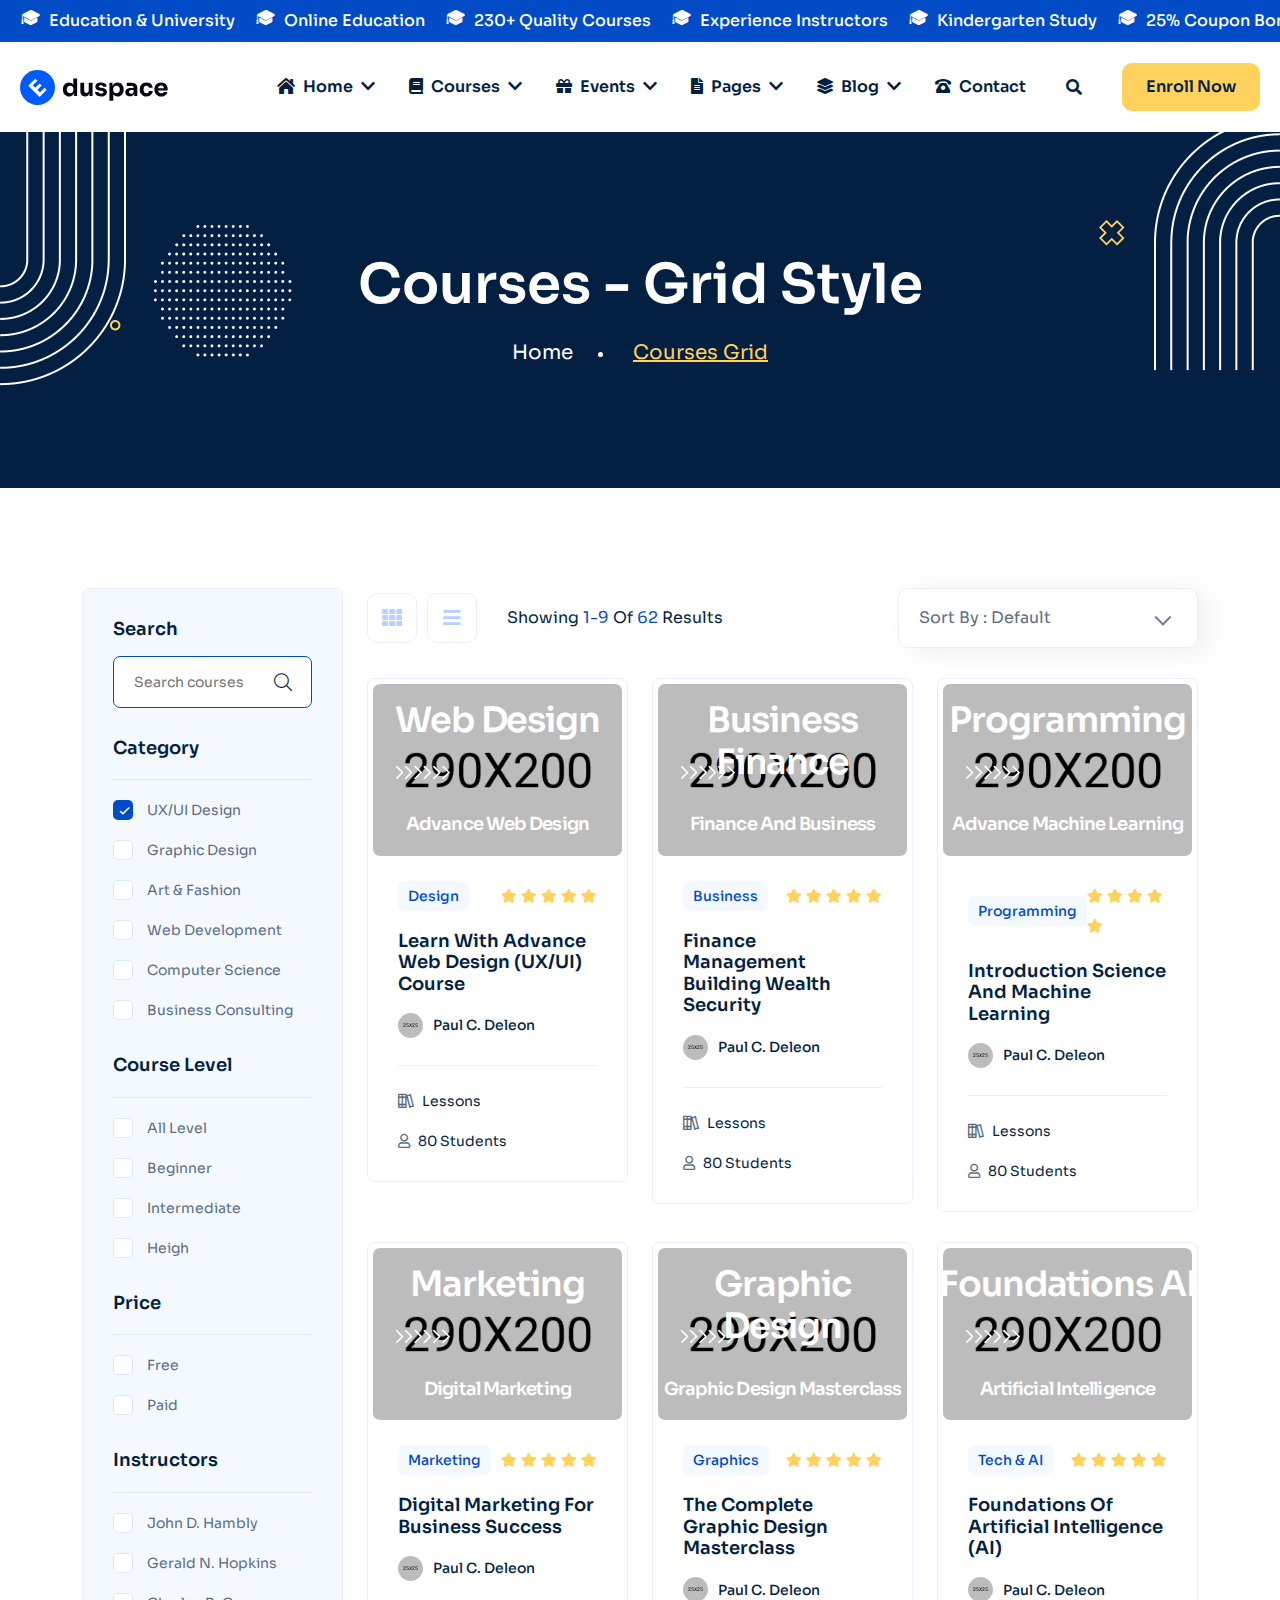
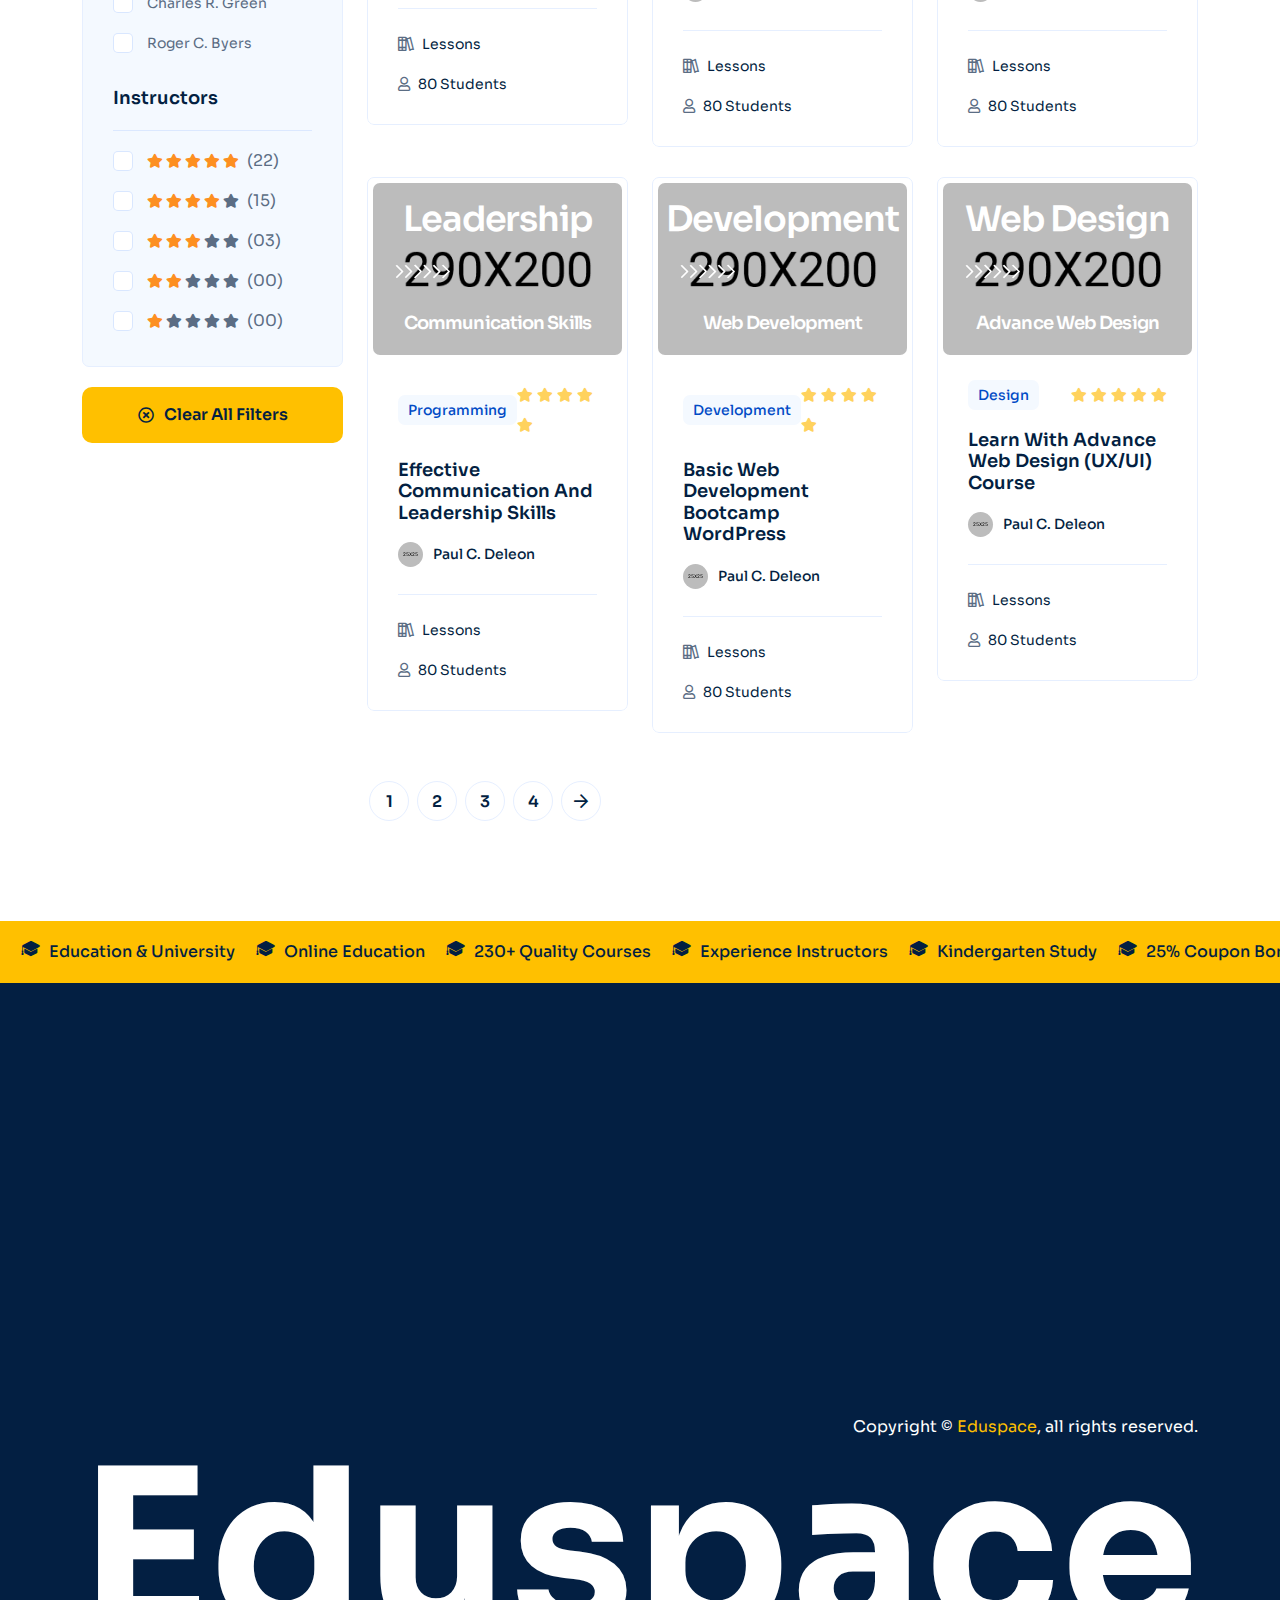
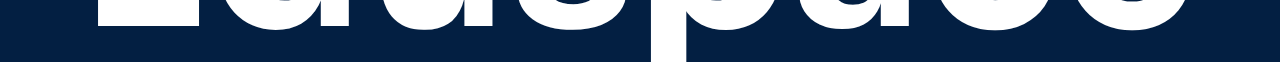
<file: courses-grid.html>
<!DOCTYPE html>
<html lang="en">
    <!--<< Header Area >>-->
    <head>
        <!-- ========== Meta Tags ========== -->
        <meta charset="UTF-8">
        <meta http-equiv="X-UA-Compatible" content="IE=edge">
        <meta name="viewport" content="width=device-width, initial-scale=1">
        <meta name="author" content="modinatheme">
        <meta name="description" content="Eduspace - Online Course, Education & University Html Template">
        <!-- ======== Page title ============ -->
        <title>Eduspace - Online Course, Education & University Html Template</title>
        <!--<< Favicon >>-->
        <link rel="shortcut icon" href="assets/img/favicon.svg">
        <!--<< Bootstrap min.css >>-->
        <link rel="stylesheet" href="assets/css/bootstrap.min.css">
        <!--<< Font Awesome.css >>-->
        <link rel="stylesheet" href="assets/css/font-awesome.css">
        <!--<< Animate.css >>-->
        <link rel="stylesheet" href="assets/css/animate.css">
        <!--<< Magnific Popup.css >>-->
        <link rel="stylesheet" href="assets/css/magnific-popup.css">
        <!--<< MeanMenu.css >>-->
        <link rel="stylesheet" href="assets/css/meanmenu.css">
        <!--<< Odometer.css >>-->
        <link rel="stylesheet" href="assets/css/odometer.css">
        <!--<< Swiper Bundle.css >>-->
        <link rel="stylesheet" href="assets/css/swiper-bundle.min.css">
        <!--<< Nice Select.css >>-->
        <link rel="stylesheet" href="assets/css/nice-select.css">
        <!--<< Main.css >>-->
        <link rel="stylesheet" href="assets/css/main.css">
        <!--<< Style.css >>-->
        <link rel="stylesheet" href="style.css">
    </head>

    <body>

         <!-- Preloader Start -->
         <div id="preloader" class="preloader">
            <div class="animation-preloader">
                <div class="edu-preloader-icon"> 
                    <img src="assets/img/preloader.gif" alt="">               
                </div>
                <div class="txt-loading">
                    <span data-text-preloader="E" class="letters-loading">
                        E
                    </span>
                    <span data-text-preloader="D" class="letters-loading">
                        D
                    </span>
                    <span data-text-preloader="U" class="letters-loading">
                        U
                    </span>
                    <span data-text-preloader="S" class="letters-loading">
                        S
                    </span>
                    <span data-text-preloader="P" class="letters-loading">
                        P
                    </span>
                    <span data-text-preloader="A" class="letters-loading">
                        A
                    </span>
                    <span data-text-preloader="C" class="letters-loading">
                        C
                    </span>
                    <span data-text-preloader="E" class="letters-loading">
                        E
                    </span>
                </div>
                <p class="text-center">Loading</p>
            </div>
            <div class="loader">
                <div class="row">
                    <div class="col-3 loader-section section-left">
                        <div class="bg"></div>
                    </div>
                    <div class="col-3 loader-section section-left">
                        <div class="bg"></div>
                    </div>
                    <div class="col-3 loader-section section-right">
                        <div class="bg"></div>
                    </div>
                    <div class="col-3 loader-section section-right">
                        <div class="bg"></div>
                    </div>
                </div>
            </div>
        </div>

        <!-- Back To Top start -->
        <button id="back-top" class="back-to-top">
            <i class="fas fa-long-arrow-up"></i>
        </button>
        
        <!-- Marquee Section Start -->
        <div class="marquee-section style-header">
            <div class="mycustom-marque header-marque theme-blue-bg">
                <div class="scrolling-wrap">
                    <div class="comm">
                        <div></div>
                        <div class="cmn-textslide"><i class="flaticon-mortarboard"></i> Education & University</div>
                        <div class="cmn-textslide"><i class="flaticon-mortarboard"></i> Online Education</div>
                        <div class="cmn-textslide"><i class="flaticon-mortarboard"></i> 230+ Quality Courses</div>
                        <div class="cmn-textslide"><i class="flaticon-mortarboard"></i> Experience Instructors</div>
                        <div class="cmn-textslide"><i class="flaticon-mortarboard"></i> Kindergarten Study</div>
                        <div class="cmn-textslide"><i class="flaticon-mortarboard"></i> 25% Coupon Bonus</div>
                        <div class="cmn-textslide"><i class="flaticon-mortarboard"></i> 25% Extra Coupon Bonus</div>
                    </div>
                    <div class="comm">
                        <div></div>
                        <div class="cmn-textslide"><i class="flaticon-mortarboard"></i> Education & University</div>
                        <div class="cmn-textslide"><i class="flaticon-mortarboard"></i> Online Education</div>
                        <div class="cmn-textslide"><i class="flaticon-mortarboard"></i> 230+ Quality Courses</div>
                        <div class="cmn-textslide"><i class="flaticon-mortarboard"></i> Experience Instructors</div>
                        <div class="cmn-textslide"><i class="flaticon-mortarboard"></i> Kindergarten Study</div>
                        <div class="cmn-textslide"><i class="flaticon-mortarboard"></i> 25% Coupon Bonus</div>
                        <div class="cmn-textslide"><i class="flaticon-mortarboard"></i> 25% Extra Coupon Bonus</div>
                    </div>
                    <div class="comm">
                        <div></div>
                        <div class="cmn-textslide"><i class="flaticon-mortarboard"></i> Education & University</div>
                        <div class="cmn-textslide"><i class="flaticon-mortarboard"></i> Online Education</div>
                        <div class="cmn-textslide"><i class="flaticon-mortarboard"></i> 230+ Quality Courses</div>
                        <div class="cmn-textslide"><i class="flaticon-mortarboard"></i> Experience Instructors</div>
                        <div class="cmn-textslide"><i class="flaticon-mortarboard"></i> Kindergarten Study</div>
                        <div class="cmn-textslide"><i class="flaticon-mortarboard"></i> 25% Coupon Bonus</div>
                        <div class="cmn-textslide"><i class="flaticon-mortarboard"></i> 25% Extra Coupon Bonus</div>
                    </div>
                </div>
            </div>
        </div>

        <!-- Offcanvas Area Start -->
        <div class="fix-area">
            <div class="offcanvas__info">
                <div class="offcanvas__wrapper">
                    <div class="offcanvas__content">
                        <div class="offcanvas__top mb-5 d-flex justify-content-between align-items-center">
                            <div class="offcanvas__logo">
                                <a href="index.html">
                                    <img src="assets/img/logo/black-logo.svg" alt="logo-img">
                                </a>
                            </div>
                            <div class="offcanvas__close">
                                <button>
                                <i class="fas fa-times"></i>
                                </button>
                            </div>
                        </div>
                        <h3 class="offcanvas-title">Hello There!</h3>
                        <p>Lorem ipsum dolor sit amet, consectetur <br> adipiscing elit, </p>
                        <div class="social-icon d-flex align-items-center">
                            <a href="#"><i class="fab fa-facebook-f"></i></a>
                            <a href="#"><i class="fab fa-twitter"></i></a>
                            <a href="#"><i class="fab fa-youtube"></i></a>
                            <a href="#"><i class="fab fa-linkedin-in"></i></a>
                        </div>
                        <div class="mobile-menu fix mb-3"></div>
                        <div class="offcanvas__contact">
                            <h3>Information</h3>
                            <ul class="contact-list">
                                <li>
                                    <span>
                                        Address:
                                    </span>
                                    7300-7398 Colonial Rd,
                                    Brooklyn, NY 11209
                                </li>
                                <li>
                                    <span>
                                        Call Us:
                                    </span>
                                    <a href="tel:+00012345688">+000 123 456 88</a>
                                </li>
                                <li>
                                    <span>
                                        Email:
                                    </span>
                                    <a href="mailto:supportedus@gmail.com">supportedus@gmail.com</a>
                                </li>
                            </ul>
                            <div class="offcanvas-button">
                                <a href="sign-in.html" class="theme-btn style-2"><i class="far fa-user"></i> Admin</a>
                                <a href="register.html" class="theme-btn yellow-btn">Enroll Now</a>
                            </div>
                        </div>
                    </div>
                </div>
            </div>
        </div>
        <div class="offcanvas__overlay"></div>

        <!-- Header Section Start -->
        <header id="header-sticky" class="header-1">
            <div class="container-fluid">
                <div class="mega-menu-wrapper">
                    <div class="header-main">
                        <div class="header-left">
                            <div class="logo">
                                <a href="index.html" class="header-logo">
                                    <img src="assets/img/logo/black-logo.svg" alt="logo-img">
                                </a>
                            </div>
                            <div class="category-oneadjust">
                               <div class="dot">
                                    <img src="assets/img/logo/dot.png" alt="img">
                               </div>
                                <select name="cate" class="category">
                                   
                                    <option value="1">
                                        Category
                                    </option>
                                    <option value="1">
                                        Web Design
                                    </option>
                                    <option value="1">
                                        Web Development
                                    </option>
                                    <option value="1">
                                        Graphic Design
                                    </option>
                                    <option value="1">
                                        Software Eng
                                    </option>
                                </select>
                            </div>
                        </div>
                        <div class="header-right d-flex justify-content-end align-items-center">
                            <div class="mean__menu-wrapper">
                                <div class="main-menu">
                                    <nav id="mobile-menu">
                                        <ul>
                                            <li class="has-dropdown menu-thumb">
                                                <a href="index.html">
                                                    <span class="head-icon"><i class="fas fa-home-lg"></i></span>
                                                    Home
                                                    <i class="fas fa-chevron-down"></i>
                                                </a>
                                                <ul class="submenu has-homemenu">
                                                    <li>
                                                        <div class="homemenu-items">
                                                            <div class="row">
                                                                <div class="col-lg-3 homemenu">
                                                                    <div class="homemenu-thumb">
                                                                       <a href="index.html">
                                                                            <img src="assets/img/header/home-1.jpg" alt="img">
                                                                       </a>
                                                                    </div>
                                                                    <div class="homemenu-content text-center">
                                                                        <h4 class="homemenu-title">
                                                                           <a href="index.html">
                                                                                Education
                                                                           </a>
                                                                        </h4>
                                                                    </div>
                                                                </div>
                                                                <div class="col-lg-3 homemenu">
                                                                    <div class="homemenu-thumb mb-15">
                                                                        <a href="index-2.html">
                                                                            <img src="assets/img/header/home-2.jpg" alt="img">
                                                                       </a>
                                                                    </div>
                                                                    <div class="homemenu-content text-center">
                                                                        <h4 class="homemenu-title">
                                                                            <a href="index-2.html">
                                                                                Online Course
                                                                            </a>
                                                                        </h4>
                                                                    </div>
                                                                </div>
                                                                <div class="col-lg-3 homemenu">
                                                                    <div class="homemenu-thumb mb-15">
                                                                        <a href="index-3.html">
                                                                            <img src="assets/img/header/home-3.jpg" alt="img">
                                                                       </a>
                                                                    </div>
                                                                    <div class="homemenu-content text-center">
                                                                        <h4 class="homemenu-title">
                                                                            <a href="index-3.html">
                                                                                University
                                                                            </a>
                                                                        </h4>
                                                                    </div>
                                                                </div>
                                                                <div class="col-lg-3 homemenu">
                                                                    <div class="homemenu-thumb mb-15">
                                                                        <a href="index-4.html">
                                                                            <img src="assets/img/header/home-4.jpg" alt="img">
                                                                       </a>
                                                                    </div>
                                                                    <div class="homemenu-content text-center">
                                                                        <h4 class="homemenu-title">
                                                                            <a href="index-4.html">
                                                                                Kindergarten
                                                                            </a>
                                                                        </h4>
                                                                    </div>
                                                                </div>
                                                                <div class="col-lg-3 homemenu">
                                                                    <div class="homemenu-thumb mb-15">
                                                                        <a href="index-5.html">
                                                                            <img src="assets/img/header/home-5.jpg" alt="img">
                                                                       </a>
                                                                    </div>
                                                                    <div class="homemenu-content text-center">
                                                                        <h4 class="homemenu-title">
                                                                            <a href="index-5.html">
                                                                                Business Coach
                                                                            </a>
                                                                        </h4>
                                                                    </div>
                                                                </div>
                                                                <div class="col-lg-3 homemenu">
                                                                    <div class="homemenu-thumb mb-15">
                                                                        <img src="assets/img/header/home-6.jpg" alt="img">
                                                                    </div>
                                                                    <div class="homemenu-content text-center">
                                                                        <h4 class="homemenu-title">
                                                                            Coming Soon
                                                                        </h4>
                                                                    </div>
                                                                </div>
                                                                <div class="col-lg-3 homemenu">
                                                                    <div class="homemenu-thumb mb-15">
                                                                        <img src="assets/img/header/home-6.jpg" alt="img">
                                                                    </div>
                                                                    <div class="homemenu-content text-center">
                                                                        <h4 class="homemenu-title">
                                                                            Coming Soon
                                                                        </h4>
                                                                    </div>
                                                                </div>
                                                                <div class="col-lg-3 homemenu">
                                                                    <div class="homemenu-thumb mb-15">
                                                                        <img src="assets/img/header/home-6.jpg" alt="img">
                                                                    </div>
                                                                    <div class="homemenu-content text-center">
                                                                        <h4 class="homemenu-title">
                                                                            Coming Soon
                                                                        </h4>
                                                                    </div>
                                                                </div>
                                                            </div>
                                                        </div>
                                                    </li>
                                                </ul>
                                            </li>
                                            <li class="has-dropdown active d-xl-none">
                                                <a href="instructor.html" class="border-none">
                                                Home
                                                </a>
                                                <ul class="submenu">
                                                    <li><a href="index.html">Education</a></li>
                                                    <li><a href="index-2.html">Online Course</a></li>
                                                    <li><a href="index-3.html">University</a></li>
                                                    <li><a href="index-4.html">Kindergarten</a></li>
                                                    <li><a href="index-5.html">Business Coach</a></li>
                                                </ul>
                                            </li>
                                            <li>
                                                <a href="courses-details.html">
                                                    <span class="head-icon"><i class="fas fa-book"></i></span>
                                                    Courses
                                                    <i class="fas fa-chevron-down"></i>
                                                </a>
                                                <ul class="submenu">
                                                    <li><a href="courses.html">Courses</a></li>
                                                    <li><a href="courses-grid.html">Courses Grid</a></li>
                                                    <li><a href="courses-list.html">Courses List</a></li>
                                                    <li><a href="courses-details.html">Courses Details 01</a></li>
                                                    <li><a href="courses-details-2.html">Courses Details 02</a></li>
                                                </ul>
                                            </li>
                                            <li>
                                                <a href="event-details.html">
                                                    <span class="head-icon"><i class="fas fa-gift"></i></span>
                                                    events
                                                    <i class="fas fa-chevron-down"></i>
                                                </a>
                                                <ul class="submenu">
                                                    <li><a href="event.html">event</a></li>
                                                    <li><a href="event-details.html">event Details</a></li>
                                                </ul>
                                            </li>
                                            <li class="has-dropdown">
                                                <a href="news-details.html">
                                                    <span class="head-icon"><i class="fas fa-file-alt"></i></span>
                                                    Pages
                                                    <i class="fas fa-chevron-down"></i>
                                                </a>
                                                <ul class="submenu">
                                                    <li>
                                                        <a href="about.html">About Us</a>
                                                    </li>
                                                    <li><a href="instructor.html">Instructors</a></li>
                                                    <li><a href="instructor-details.html">Instructor Details</a></li>
                                                    <li><a href="program.html">program</a></li>
                                                    <li><a href="program-details.html">program Details</a></li>
                                                    <li class="has-dropdown">
                                                        <a href="shop-details.html">
                                                            Shop Page
                                                            <i class="fas fa-angle-right"></i>
                                                        </a>
                                                        <ul class="submenu">
                                                            <li><a href="shop-grid.html">Shop Grid</a></li>
                                                            <li><a href="shop-list.html">Shop List</a></li>
                                                            <li><a href="shop-left-sidebar.html">Shop - Left Sidebar</a></li>
                                                            <li><a href="shop-right-sidebar.html">Shop -  Right Sidebar</a></li>
                                                            <li><a href="shop-details.html">Product Details</a></li>
                                                            <li><a href="shop-cart.html">Shop Cart</a></li>
                                                            <li><a href="checkout.html">Checkout</a></li>
                                                        </ul>
                                                    </li>
                                                    <li><a href="gallery.html">Gallery</a></li>
                                                    <li><a href="pricing.html">Pricing Plan</a></li>
                                                    <li><a href="faq.html">Faqs</a></li>
                                                    <li><a href="sign-in.html">Sign In</a></li>
                                                    <li><a href="register.html">register</a></li>
                                                    <li><a href="404.html">404 Error</a></li>
                                                </ul>
                                            </li>
                                            <li>
                                                <a href="news.html">
                                                    <span class="head-icon"><i class="fas fa-layer-group"></i></span>
                                                    Blog
                                                    <i class="fas fa-chevron-down"></i>
                                                </a>
                                                <ul class="submenu">
                                                    <li><a href="news.html">Blog</a></li>
                                                    <li><a href="news-details.html">Blog Details</a></li>
                                                </ul>
                                            </li>
                                            <li>
                                                <a href="contact.html">
                                                    <span class="head-icon"><i class="fas fa-phone-rotary"></i></span>
                                                    Contact
                                                </a>
                                            </li>
                                        </ul>
                                    </nav>
                                </div>
                            </div>
                            <div class="header-search">
                                <button class="d-flex align-items-center search-toggle"><i class="fas fa-search"></i></button>
                            </div>
                            <div class="header-button">
                                <a href="sign-in.html" class="theme-btn style-2"><i class="far fa-user"></i> Admin</a>
                                <a href="register.html" class="theme-btn yellow-btn">Enroll Now</a>
                            </div>
                            <div class="header__hamburger d-xl-none my-auto">
                                <div class="sidebar__toggle">
                                    <div class="header-bar">
                                        <span></span>
                                        <span></span>
                                        <span></span>
                                    </div>
                                </div>
                            </div>
                        </div>
                    </div>
                </div>
            </div>
        </header>

        <!-- Search Section Start -->
        <div class="header-search-bar d-flex align-items-center">
            <button class="search-close">×</button>
            <div class="container">
                <div class="row justify-content-center">
                    <div class="col-lg-12">
                        <div class="search-bar">
                            <div class="contact-form-box contact-search-form-box">
                                <form action="#">
                                    <input type="email" placeholder="Search here...">
                                    <button type="submit"><i class="far fa-search"></i></button>
                                </form>
                                <p>Type above and press Enter to search. Press Close to cancel.</p>
                            </div>
                        </div>
                    </div>
                </div>
            </div>
        </div>

        <!-- Breadcrumb-wrapper Start -->
        <section class="breadcrumb-wrapper courses-page-banner">
            <div class="shape-1">
                <img src="assets/img/breadcrumb/shape-1.png" alt="img">
            </div>
            <div class="shape-2">
                <img src="assets/img/breadcrumb/shape-2.png" alt="img">
            </div>
            <div class="shape-3">
                <img src="assets/img/breadcrumb/shape-3.png" alt="img">
            </div>
            <div class="dot-shape">
                <img src="assets/img/breadcrumb/dot-shape.png" alt="img">
            </div>
            <div class="vector-shape">
                <img src="assets/img/breadcrumb/Vector.png" alt="img">
            </div>
            <div class="container">
                <div class="row">
                    <div class="page-heading">
                        <h1>Courses - Grid Style</h1>
                        <ul class="breadcrumb-items">
                            <li><a href="index.html">Home</a></li>
                            <li class="style-2">Courses Grid</li>
                        </ul>
                    </div>
                </div>
            </div>
        </section>

        <!-- Courses Section Start -->
        <section class="courses-section section-padding fix">
            <div class="container">
                <div class="row g-4">
                    <div class="col-xl-3 col-lg-4">
                        <div class="courses-main-sidebar-area">
                            <div class="courses-main-sidebar">
                                <div class="courses-sidebar-items">
                                    <div class="wid-title style-2">
                                        <h5>Search</h5>
                                    </div>
                                    <div class="search-widget">
                                        <form action="#">
                                            <input type="text" placeholder="Search courses">
                                            <button type="submit"><i class="fal fa-search"></i></button>
                                        </form>
                                    </div>
                                </div>
                                <div class="courses-sidebar-items">
                                    <div class="wid-title">
                                        <h5>Category</h5>
                                    </div>
                                    <div class="courses-list">
                                        <label class="checkbox-single">
                                            <span class="d-flex gap-xl-3 gap-2 align-items-center">
                                                <span class="checkbox-area d-center">
                                                    <input type="checkbox" checked="checked">
                                                    <span class="checkmark d-center"></span>
                                                </span>
                                                <span class="text-color">
                                                    UX/UI Design
                                                </span>
                                            </span>
                                        </label>
                                        <label class="checkbox-single">
                                            <span class="d-flex gap-xl-3 gap-2 align-items-center">
                                                <span class="checkbox-area d-center">
                                                    <input type="checkbox">
                                                    <span class="checkmark d-center"></span>
                                                </span>
                                                <span class="text-color">
                                                    Graphic Design
                                                </span>
                                            </span>
                                        </label>
                                        <label class="checkbox-single">
                                            <span class="d-flex gap-xl-3 gap-2 align-items-center">
                                                <span class="checkbox-area d-center">
                                                    <input type="checkbox">
                                                    <span class="checkmark d-center"></span>
                                                </span>
                                                <span class="text-color">
                                                    Art & Fashion
                                                </span>
                                            </span>
                                        </label>
                                        <label class="checkbox-single">
                                            <span class="d-flex gap-xl-3 gap-2 align-items-center">
                                                <span class="checkbox-area d-center">
                                                    <input type="checkbox">
                                                    <span class="checkmark d-center"></span>
                                                </span>
                                                <span class="text-color">
                                                    Web Development
                                                </span>
                                            </span>
                                        </label>
                                        <label class="checkbox-single">
                                            <span class="d-flex gap-xl-3 gap-2 align-items-center">
                                                <span class="checkbox-area d-center">
                                                    <input type="checkbox">
                                                    <span class="checkmark d-center"></span>
                                                </span>
                                                <span class="text-color">
                                                    Computer Science
                                                </span>
                                            </span>
                                        </label>
                                        <label class="checkbox-single">
                                            <span class="d-flex gap-xl-3 gap-2 align-items-center">
                                                <span class="checkbox-area d-center">
                                                    <input type="checkbox">
                                                    <span class="checkmark d-center"></span>
                                                </span>
                                                <span class="text-color">
                                                    Business Consulting
                                                </span>
                                            </span>
                                        </label>
                                    </div>
                                </div>
                                <div class="courses-sidebar-items">
                                    <div class="wid-title">
                                        <h5>Course Level</h5>
                                    </div>
                                    <div class="courses-list">
                                        <label class="checkbox-single">
                                            <span class="d-flex gap-xl-3 gap-2 align-items-center">
                                                <span class="checkbox-area d-center">
                                                    <input type="checkbox">
                                                    <span class="checkmark d-center"></span>
                                                </span>
                                                <span class="text-color">
                                                    All Level
                                                </span>
                                            </span>
                                        </label>
                                        <label class="checkbox-single">
                                            <span class="d-flex gap-xl-3 gap-2 align-items-center">
                                                <span class="checkbox-area d-center">
                                                    <input type="checkbox">
                                                    <span class="checkmark d-center"></span>
                                                </span>
                                                <span class="text-color">
                                                    Beginner
                                                </span>
                                            </span>
                                        </label>
                                        <label class="checkbox-single">
                                            <span class="d-flex gap-xl-3 gap-2 align-items-center">
                                                <span class="checkbox-area d-center">
                                                    <input type="checkbox">
                                                    <span class="checkmark d-center"></span>
                                                </span>
                                                <span class="text-color">
                                                    Intermediate
                                                </span>
                                            </span>
                                        </label>
                                        <label class="checkbox-single">
                                            <span class="d-flex gap-xl-3 gap-2 align-items-center">
                                                <span class="checkbox-area d-center">
                                                    <input type="checkbox">
                                                    <span class="checkmark d-center"></span>
                                                </span>
                                                <span class="text-color">
                                                    Heigh
                                                </span>
                                            </span>
                                        </label>
                                    </div>
                                </div>
                                <div class="courses-sidebar-items">
                                    <div class="wid-title">
                                        <h5>Price</h5>
                                    </div>
                                    <div class="courses-list">
                                        <label class="checkbox-single">
                                            <span class="d-flex gap-xl-3 gap-2 align-items-center">
                                                <span class="checkbox-area d-center">
                                                    <input type="checkbox">
                                                    <span class="checkmark d-center"></span>
                                                </span>
                                                <span class="text-color">
                                                    Free
                                                </span>
                                            </span>
                                        </label>
                                        <label class="checkbox-single">
                                            <span class="d-flex gap-xl-3 gap-2 align-items-center">
                                                <span class="checkbox-area d-center">
                                                    <input type="checkbox">
                                                    <span class="checkmark d-center"></span>
                                                </span>
                                                <span class="text-color">
                                                    Paid
                                                </span>
                                            </span>
                                        </label>
                                    </div>
                                </div>
                                <div class="courses-sidebar-items">
                                    <div class="wid-title">
                                        <h5>Instructors</h5>
                                    </div>
                                    <div class="courses-list">
                                        <label class="checkbox-single">
                                            <span class="d-flex gap-xl-3 gap-2 align-items-center">
                                                <span class="checkbox-area d-center">
                                                    <input type="checkbox">
                                                    <span class="checkmark d-center"></span>
                                                </span>
                                                <span class="text-color">
                                                    John D. Hambly
                                                </span>
                                            </span>
                                        </label>
                                        <label class="checkbox-single">
                                            <span class="d-flex gap-xl-3 gap-2 align-items-center">
                                                <span class="checkbox-area d-center">
                                                    <input type="checkbox">
                                                    <span class="checkmark d-center"></span>
                                                </span>
                                                <span class="text-color">
                                                    Gerald N. Hopkins
                                                </span>
                                            </span>
                                        </label>
                                        <label class="checkbox-single">
                                            <span class="d-flex gap-xl-3 gap-2 align-items-center">
                                                <span class="checkbox-area d-center">
                                                    <input type="checkbox">
                                                    <span class="checkmark d-center"></span>
                                                </span>
                                                <span class="text-color">
                                                    Charles R. Green
                                                </span>
                                            </span>
                                        </label>
                                        <label class="checkbox-single">
                                            <span class="d-flex gap-xl-3 gap-2 align-items-center">
                                                <span class="checkbox-area d-center">
                                                    <input type="checkbox">
                                                    <span class="checkmark d-center"></span>
                                                </span>
                                                <span class="text-color">
                                                    Roger C. Byers
                                                </span>
                                            </span>
                                        </label>
                                    </div>
                                </div>
                                <div class="courses-sidebar-items">
                                    <div class="wid-title">
                                        <h5>Instructors</h5>
                                    </div>
                                    <div class="courses-list">
                                        <label class="checkbox-single">
                                            <span class="d-flex gap-xl-3 gap-2 align-items-center">
                                                <span class="checkbox-area d-center">
                                                    <input type="checkbox">
                                                    <span class="checkmark d-center"></span>
                                                </span>
                                                <span class="text-color">
                                                    <span class="star">
                                                        <i class="fas fa-star"></i>
                                                        <i class="fas fa-star"></i>
                                                        <i class="fas fa-star"></i>
                                                        <i class="fas fa-star"></i>
                                                        <i class="fas fa-star"></i>
                                                    </span>
                                                    <span class="ratting-text">(22)</span>
                                                </span>
                                            </span>
                                        </label>
                                        <label class="checkbox-single">
                                            <span class="d-flex gap-xl-3 gap-2 align-items-center">
                                                <span class="checkbox-area d-center">
                                                    <input type="checkbox">
                                                    <span class="checkmark d-center"></span>
                                                </span>
                                                <span class="text-color">
                                                    <span class="star">
                                                        <i class="fas fa-star"></i>
                                                        <i class="fas fa-star"></i>
                                                        <i class="fas fa-star"></i>
                                                        <i class="fas fa-star"></i>
                                                        <i class="fas fa-star color-2"></i>
                                                    </span>
                                                    <span class="ratting-text">(15)</span>
                                                </span>
                                            </span>
                                        </label>
                                        <label class="checkbox-single">
                                            <span class="d-flex gap-xl-3 gap-2 align-items-center">
                                                <span class="checkbox-area d-center">
                                                    <input type="checkbox">
                                                    <span class="checkmark d-center"></span>
                                                </span>
                                                <span class="text-color">
                                                    <span class="star">
                                                        <i class="fas fa-star"></i>
                                                        <i class="fas fa-star"></i>
                                                        <i class="fas fa-star"></i>
                                                        <i class="fas fa-star color-2"></i>
                                                        <i class="fas fa-star color-2"></i>
                                                    </span>
                                                    <span class="ratting-text">(03)</span>
                                                </span>
                                            </span>
                                        </label>
                                        <label class="checkbox-single">
                                            <span class="d-flex gap-xl-3 gap-2 align-items-center">
                                                <span class="checkbox-area d-center">
                                                    <input type="checkbox">
                                                    <span class="checkmark d-center"></span>
                                                </span>
                                                <span class="text-color">
                                                    <span class="star">
                                                        <i class="fas fa-star"></i>
                                                        <i class="fas fa-star"></i>
                                                        <i class="fas fa-star color-2"></i>
                                                        <i class="fas fa-star color-2"></i>
                                                        <i class="fas fa-star color-2"></i>
                                                    </span>
                                                   <span class="ratting-text">(00)</span>
                                                </span>
                                            </span>
                                        </label>
                                        <label class="checkbox-single">
                                            <span class="d-flex gap-xl-3 gap-2 align-items-center">
                                                <span class="checkbox-area d-center">
                                                    <input type="checkbox">
                                                    <span class="checkmark d-center"></span>
                                                </span>
                                                <span class="text-color">
                                                    <span class="star">
                                                        <i class="fas fa-star"></i>
                                                        <i class="fas fa-star color-2"></i>
                                                        <i class="fas fa-star color-2"></i>
                                                        <i class="fas fa-star color-2"></i>
                                                        <i class="fas fa-star color-2"></i>
                                                    </span>
                                                   <span class="ratting-text">(00)</span>
                                                </span>
                                            </span>
                                        </label>
                                    </div>
                                </div>
                            </div>
                            <a href="courses.html" class="theme-btn"><i class="far fa-times-circle"></i> Clear All Filters</a>
                        </div>
                    </div>
                    <div class="col-xl-9 col-lg-8">
                        <div class="coureses-notices-wrapper">
                            <div class="courses-showing">
                                <div class="icon-items">
                                    <a href="courses-grid.html"><i class="fas fa-th"></i></a>
                                    <a href="courses-list.html"><i class="fas fa-bars"></i></a>
                                </div>
                                <h5>Showing <span>1-9</span> Of <span>62</span> Results</h5>
                            </div>
                            <div class="form-clt">
                                <div class="nice-select" tabindex="0">
                                   <span class="current">
                                        Sort by : Default
                                   </span>
                                   <ul class="list">
                                      <li data-value="1" class="option selected focus">
                                        Sort by : Default
                                   </li>
                                   <li data-value="1" class="option">
                                      Sort by popularity
                                   </li>
                                   <li data-value="1" class="option">
                                      Sort by average rating
                                   </li>
                                   <li data-value="1" class="option">
                                      Sort by latest
                                   </li>
                                </ul>
                                </div>
                             </div>
                        </div>
                        <div class="row">
                            <div class="col-xl-4 col-lg-6 col-md-6">
                                <div class="courses-card-main-items">
                                    <div class="courses-card-items">
                                        <div class="courses-image">
                                            <img src="assets/img/courses/01.jpg" alt="img">
                                            <h3 class="courses-title">Web Design</h3>
                                            <h4 class="topic-title">Advance Web Design</h4>
                                            <div class="arrow-items">
                                                <div class="GlidingArrow">
                                                    <img src="assets/img/courses/a1.png" alt="img">
                                                </div>
                                                <div class="GlidingArrow delay1">
                                                    <img src="assets/img/courses/a2.png" alt="img">
                                                </div>
                                                <div class="GlidingArrow delay2">
                                                    <img src="assets/img/courses/a3.png" alt="img">
                                                </div>
                                                <div class="GlidingArrow delay3">
                                                    <img src="assets/img/courses/a4.png" alt="img">
                                                </div>
                                                <div class="GlidingArrow delay4">
                                                    <img src="assets/img/courses/a5.png" alt="img">
                                                </div>
                                                <div class="GlidingArrow delay5">
                                                    <img src="assets/img/courses/a6.png" alt="img">
                                                </div>
                                            </div>
                                        </div>
                                        <div class="courses-content">
                                            <ul class="post-cat">
                                                <li>
                                                    <a href="courses.html">Design</a>
                                                </li>
                                                <li>
                                                    <i class="fas fa-star"></i>
                                                    <i class="fas fa-star"></i>
                                                    <i class="fas fa-star"></i>
                                                    <i class="fas fa-star"></i>
                                                    <i class="fas fa-star"></i>
                                                </li>
                                            </ul>
                                            <h5>
                                                <a href="courses-details.html">
                                                    Learn With Advance Web
                                                    Design (UX/UI) Course
                                                </a>
                                            </h5>
                                            <div class="client-items">
                                                <div class="client-img bg-cover" style="background-image: url('assets/img/courses/client-1.png');"></div>
                                                <p>Paul C. Deleon</p>
                                            </div>
                                            <ul class="post-class">
                                                <li>
                                                    <i class="far fa-books"></i>
                                                    Lessons
                                                </li>
                                                <li>
                                                    <i class="far fa-user"></i>
                                                    80 Students
                                                </li>
                                            </ul>
                                        </div>
                                    </div>
                                    <div class="courses-card-items-hover">
                                        <div class="courses-content">
                                            <ul class="post-cat">
                                                <li>
                                                    <a href="courses.html">Design</a>
                                                </li>
                                                <li>
                                                    <i class="fas fa-star"></i>
                                                    <i class="fas fa-star"></i>
                                                    <i class="fas fa-star"></i>
                                                    <i class="fas fa-star"></i>
                                                    <i class="fas fa-star"></i>
                                                </li>
                                            </ul>
                                            <h5>
                                                <a href="courses-details.html">
                                                    Learn With Advance Web
                                                    Design (UX/UI) Course
                                                </a>
                                            </h5>
                                            <h4>$85</h4>
                                            <span>
                                                Education is only empowers
                                                people to pursue career
                                            </span>
                                            <div class="client-items">
                                                <div class="client-img bg-cover" style="background-image: url('assets/img/courses/client-1.png');"></div>
                                                <p>Paul C. Deleon</p>
                                            </div>
                                            <ul class="post-class">
                                                <li>
                                                    <i class="far fa-clock"></i>
                                                    7h 40min
                                                </li>
                                                <li>
                                                    <i class="far fa-user"></i>
                                                    80 Students
                                                </li>
                                            </ul>
                                            <a href="courses-details.html" class="theme-btn yellow-btn">Enroll Now</a>
                                        </div>
                                    </div>
                                </div>
                            </div>
                            <div class="col-xl-4 col-lg-6 col-md-6">
                                <div class="courses-card-main-items">
                                    <div class="courses-card-items">
                                        <div class="courses-image">
                                            <img src="assets/img/courses/02.jpg" alt="img">
                                            <h3 class="courses-title">Business Finance</h3>
                                            <h4 class="topic-title">Finance and Business</h4>
                                            <div class="arrow-items">
                                                <div class="GlidingArrow">
                                                    <img src="assets/img/courses/a1.png" alt="img">
                                                </div>
                                                <div class="GlidingArrow delay1">
                                                    <img src="assets/img/courses/a2.png" alt="img">
                                                </div>
                                                <div class="GlidingArrow delay2">
                                                    <img src="assets/img/courses/a3.png" alt="img">
                                                </div>
                                                <div class="GlidingArrow delay3">
                                                    <img src="assets/img/courses/a4.png" alt="img">
                                                </div>
                                                <div class="GlidingArrow delay4">
                                                    <img src="assets/img/courses/a5.png" alt="img">
                                                </div>
                                                <div class="GlidingArrow delay5">
                                                    <img src="assets/img/courses/a6.png" alt="img">
                                                </div>
                                            </div>
                                        </div>
                                        <div class="courses-content">
                                            <ul class="post-cat">
                                                <li>
                                                    <a href="courses.html">Business</a>
                                                </li>
                                                <li>
                                                    <i class="fas fa-star"></i>
                                                    <i class="fas fa-star"></i>
                                                    <i class="fas fa-star"></i>
                                                    <i class="fas fa-star"></i>
                                                    <i class="fas fa-star"></i>
                                                </li>
                                            </ul>
                                            <h5>
                                                <a href="courses-details.html">
                                                    Finance Management Building Wealth Security
                                                </a>
                                            </h5>
                                            <div class="client-items">
                                                <div class="client-img bg-cover" style="background-image: url('assets/img/courses/client-1.png');"></div>
                                                <p>Paul C. Deleon</p>
                                            </div>
                                            <ul class="post-class">
                                                <li>
                                                    <i class="far fa-books"></i>
                                                    Lessons
                                                </li>
                                                <li>
                                                    <i class="far fa-user"></i>
                                                    80 Students
                                                </li>
                                            </ul>
                                        </div>
                                    </div>
                                    <div class="courses-card-items-hover">
                                        <div class="courses-content">
                                            <ul class="post-cat">
                                                <li>
                                                    <a href="courses.html">Business</a>
                                                </li>
                                                <li>
                                                    <i class="fas fa-star"></i>
                                                    <i class="fas fa-star"></i>
                                                    <i class="fas fa-star"></i>
                                                    <i class="fas fa-star"></i>
                                                    <i class="fas fa-star"></i>
                                                </li>
                                            </ul>
                                            <h5>
                                                <a href="courses-details.html">
                                                    Finance Management Building Wealth Security
                                                </a>
                                            </h5>
                                            <h4>$85</h4>
                                            <span>
                                                Education is only empowers
                                                people to pursue career
                                            </span>
                                            <div class="client-items">
                                                <div class="client-img bg-cover" style="background-image: url('assets/img/courses/client-1.png');"></div>
                                                <p>Paul C. Deleon</p>
                                            </div>
                                            <ul class="post-class">
                                                <li>
                                                    <i class="far fa-clock"></i>
                                                    7h 40min
                                                </li>
                                                <li>
                                                    <i class="far fa-user"></i>
                                                    80 Students
                                                </li>
                                            </ul>
                                            <a href="courses-details.html" class="theme-btn yellow-btn">Enroll Now</a>
                                        </div>
                                    </div>
                                </div>
                            </div>
                            <div class="col-xl-4 col-lg-6 col-md-6">
                                <div class="courses-card-main-items">
                                    <div class="courses-card-items">
                                        <div class="courses-image">
                                            <img src="assets/img/courses/03.jpg" alt="img">
                                            <h3 class="courses-title">Programming</h3>
                                            <h4 class="topic-title">Advance Machine Learning</h4>
                                            <div class="arrow-items">
                                                <div class="GlidingArrow">
                                                    <img src="assets/img/courses/a1.png" alt="img">
                                                </div>
                                                <div class="GlidingArrow delay1">
                                                    <img src="assets/img/courses/a2.png" alt="img">
                                                </div>
                                                <div class="GlidingArrow delay2">
                                                    <img src="assets/img/courses/a3.png" alt="img">
                                                </div>
                                                <div class="GlidingArrow delay3">
                                                    <img src="assets/img/courses/a4.png" alt="img">
                                                </div>
                                                <div class="GlidingArrow delay4">
                                                    <img src="assets/img/courses/a5.png" alt="img">
                                                </div>
                                                <div class="GlidingArrow delay5">
                                                    <img src="assets/img/courses/a6.png" alt="img">
                                                </div>
                                            </div>
                                        </div>
                                        <div class="courses-content">
                                            <ul class="post-cat">
                                                <li>
                                                    <a href="courses.html">Programming</a>
                                                </li>
                                                <li>
                                                    <i class="fas fa-star"></i>
                                                    <i class="fas fa-star"></i>
                                                    <i class="fas fa-star"></i>
                                                    <i class="fas fa-star"></i>
                                                    <i class="fas fa-star"></i>
                                                </li>
                                            </ul>
                                            <h5>
                                                <a href="courses-details.html">
                                                    Introduction Science
                                                    and Machine Learning
                                                </a>
                                            </h5>
                                            <div class="client-items">
                                                <div class="client-img bg-cover" style="background-image: url('assets/img/courses/client-1.png');"></div>
                                                <p>Paul C. Deleon</p>
                                            </div>
                                            <ul class="post-class">
                                                <li>
                                                    <i class="far fa-books"></i>
                                                    Lessons
                                                </li>
                                                <li>
                                                    <i class="far fa-user"></i>
                                                    80 Students
                                                </li>
                                            </ul>
                                        </div>
                                    </div>
                                    <div class="courses-card-items-hover">
                                        <div class="courses-content">
                                            <ul class="post-cat">
                                                <li>
                                                    <a href="courses.html">Programming</a>
                                                </li>
                                                <li>
                                                    <i class="fas fa-star"></i>
                                                    <i class="fas fa-star"></i>
                                                    <i class="fas fa-star"></i>
                                                    <i class="fas fa-star"></i>
                                                    <i class="fas fa-star"></i>
                                                </li>
                                            </ul>
                                            <h5>
                                                <a href="courses-details.html">
                                                    Introduction Science
                                                    and Machine Learning
                                                </a>
                                            </h5>
                                            <h4>$85</h4>
                                            <span>
                                                Education is only empowers
                                                people to pursue career
                                            </span>
                                            <div class="client-items">
                                                <div class="client-img bg-cover" style="background-image: url('assets/img/courses/client-1.png');"></div>
                                                <p>Paul C. Deleon</p>
                                            </div>
                                            <ul class="post-class">
                                                <li>
                                                    <i class="far fa-clock"></i>
                                                    7h 40min
                                                </li>
                                                <li>
                                                    <i class="far fa-user"></i>
                                                    80 Students
                                                </li>
                                            </ul>
                                            <a href="courses-details.html" class="theme-btn yellow-btn">Enroll Now</a>
                                        </div>
                                    </div>
                                </div>
                            </div>
                            <div class="col-xl-4 col-lg-6 col-md-6">
                                <div class="courses-card-main-items">
                                    <div class="courses-card-items">
                                        <div class="courses-image">
                                            <img src="assets/img/courses/04.jpg" alt="img">
                                            <h3 class="courses-title">Marketing</h3>
                                            <h4 class="topic-title">Digital Marketing</h4>
                                            <div class="arrow-items">
                                                <div class="GlidingArrow">
                                                    <img src="assets/img/courses/a1.png" alt="img">
                                                </div>
                                                <div class="GlidingArrow delay1">
                                                    <img src="assets/img/courses/a2.png" alt="img">
                                                </div>
                                                <div class="GlidingArrow delay2">
                                                    <img src="assets/img/courses/a3.png" alt="img">
                                                </div>
                                                <div class="GlidingArrow delay3">
                                                    <img src="assets/img/courses/a4.png" alt="img">
                                                </div>
                                                <div class="GlidingArrow delay4">
                                                    <img src="assets/img/courses/a5.png" alt="img">
                                                </div>
                                                <div class="GlidingArrow delay5">
                                                    <img src="assets/img/courses/a6.png" alt="img">
                                                </div>
                                            </div>
                                        </div>
                                        <div class="courses-content">
                                            <ul class="post-cat">
                                                <li>
                                                    <a href="courses.html">Marketing</a>
                                                </li>
                                                <li>
                                                    <i class="fas fa-star"></i>
                                                    <i class="fas fa-star"></i>
                                                    <i class="fas fa-star"></i>
                                                    <i class="fas fa-star"></i>
                                                    <i class="fas fa-star"></i>
                                                </li>
                                            </ul>
                                            <h5>
                                                <a href="courses-details.html">
                                                    Digital Marketing for 
                                                    Business Success
                                                </a>
                                            </h5>
                                            <div class="client-items">
                                                <div class="client-img bg-cover" style="background-image: url('assets/img/courses/client-1.png');"></div>
                                                <p>Paul C. Deleon</p>
                                            </div>
                                            <ul class="post-class">
                                                <li>
                                                    <i class="far fa-books"></i>
                                                    Lessons
                                                </li>
                                                <li>
                                                    <i class="far fa-user"></i>
                                                    80 Students
                                                </li>
                                            </ul>
                                        </div>
                                    </div>
                                    <div class="courses-card-items-hover">
                                        <div class="courses-content">
                                            <ul class="post-cat">
                                                <li>
                                                    <a href="courses.html">Marketing</a>
                                                </li>
                                                <li>
                                                    <i class="fas fa-star"></i>
                                                    <i class="fas fa-star"></i>
                                                    <i class="fas fa-star"></i>
                                                    <i class="fas fa-star"></i>
                                                    <i class="fas fa-star"></i>
                                                </li>
                                            </ul>
                                            <h5>
                                                <a href="courses-details.html">
                                                    Digital Marketing for 
                                                    Business Success
                                                </a>
                                            </h5>
                                            <h4>$85</h4>
                                            <span>
                                                Education is only empowers
                                                people to pursue career
                                            </span>
                                            <div class="client-items">
                                                <div class="client-img bg-cover" style="background-image: url('assets/img/courses/client-1.png');"></div>
                                                <p>Paul C. Deleon</p>
                                            </div>
                                            <ul class="post-class">
                                                <li>
                                                    <i class="far fa-clock"></i>
                                                    7h 40min
                                                </li>
                                                <li>
                                                    <i class="far fa-user"></i>
                                                    80 Students
                                                </li>
                                            </ul>
                                            <a href="courses-details.html" class="theme-btn yellow-btn">Enroll Now</a>
                                        </div>
                                    </div>
                                </div>
                            </div>
                            <div class="col-xl-4 col-lg-6 col-md-6">
                                <div class="courses-card-main-items">
                                    <div class="courses-card-items">
                                        <div class="courses-image">
                                            <img src="assets/img/courses/05.jpg" alt="img">
                                            <h3 class="courses-title">Graphic Design</h3>
                                            <h4 class="topic-title">Graphic Design Masterclass</h4>
                                            <div class="arrow-items">
                                                <div class="GlidingArrow">
                                                    <img src="assets/img/courses/a1.png" alt="img">
                                                </div>
                                                <div class="GlidingArrow delay1">
                                                    <img src="assets/img/courses/a2.png" alt="img">
                                                </div>
                                                <div class="GlidingArrow delay2">
                                                    <img src="assets/img/courses/a3.png" alt="img">
                                                </div>
                                                <div class="GlidingArrow delay3">
                                                    <img src="assets/img/courses/a4.png" alt="img">
                                                </div>
                                                <div class="GlidingArrow delay4">
                                                    <img src="assets/img/courses/a5.png" alt="img">
                                                </div>
                                                <div class="GlidingArrow delay5">
                                                    <img src="assets/img/courses/a6.png" alt="img">
                                                </div>
                                            </div>
                                        </div>
                                        <div class="courses-content">
                                            <ul class="post-cat">
                                                <li>
                                                    <a href="courses.html">Graphics</a>
                                                </li>
                                                <li>
                                                    <i class="fas fa-star"></i>
                                                    <i class="fas fa-star"></i>
                                                    <i class="fas fa-star"></i>
                                                    <i class="fas fa-star"></i>
                                                    <i class="fas fa-star"></i>
                                                </li>
                                            </ul>
                                            <h5>
                                                <a href="courses-details.html">
                                                    The Complete Graphic Design Masterclass
                                                </a>
                                            </h5>
                                            <div class="client-items">
                                                <div class="client-img bg-cover" style="background-image: url('assets/img/courses/client-1.png');"></div>
                                                <p>Paul C. Deleon</p>
                                            </div>
                                            <ul class="post-class">
                                                <li>
                                                    <i class="far fa-books"></i>
                                                    Lessons
                                                </li>
                                                <li>
                                                    <i class="far fa-user"></i>
                                                    80 Students
                                                </li>
                                            </ul>
                                        </div>
                                    </div>
                                    <div class="courses-card-items-hover">
                                        <div class="courses-content">
                                            <ul class="post-cat">
                                                <li>
                                                    <a href="courses.html">Graphics</a>
                                                </li>
                                                <li>
                                                    <i class="fas fa-star"></i>
                                                    <i class="fas fa-star"></i>
                                                    <i class="fas fa-star"></i>
                                                    <i class="fas fa-star"></i>
                                                    <i class="fas fa-star"></i>
                                                </li>
                                            </ul>
                                            <h5>
                                                <a href="courses-details.html">
                                                    Learn With Advance Web
                                                    Design (UX/UI) Course
                                                </a>
                                            </h5>
                                            <h4>$85</h4>
                                            <span>
                                                The Complete Graphic Design Masterclass
                                            </span>
                                            <div class="client-items">
                                                <div class="client-img bg-cover" style="background-image: url('assets/img/courses/client-1.png');"></div>
                                                <p>Paul C. Deleon</p>
                                            </div>
                                            <ul class="post-class">
                                                <li>
                                                    <i class="far fa-clock"></i>
                                                    7h 40min
                                                </li>
                                                <li>
                                                    <i class="far fa-user"></i>
                                                    80 Students
                                                </li>
                                            </ul>
                                            <a href="courses-details.html" class="theme-btn yellow-btn">Enroll Now</a>
                                        </div>
                                    </div>
                                </div>
                            </div>
                            <div class="col-xl-4 col-lg-6 col-md-6">
                                <div class="courses-card-main-items">
                                    <div class="courses-card-items">
                                        <div class="courses-image">
                                            <img src="assets/img/courses/06.jpg" alt="img">
                                            <h3 class="courses-title">Foundations AI</h3>
                                            <h4 class="topic-title">Artificial Intelligence</h4>
                                            <div class="arrow-items">
                                                <div class="GlidingArrow">
                                                    <img src="assets/img/courses/a1.png" alt="img">
                                                </div>
                                                <div class="GlidingArrow delay1">
                                                    <img src="assets/img/courses/a2.png" alt="img">
                                                </div>
                                                <div class="GlidingArrow delay2">
                                                    <img src="assets/img/courses/a3.png" alt="img">
                                                </div>
                                                <div class="GlidingArrow delay3">
                                                    <img src="assets/img/courses/a4.png" alt="img">
                                                </div>
                                                <div class="GlidingArrow delay4">
                                                    <img src="assets/img/courses/a5.png" alt="img">
                                                </div>
                                                <div class="GlidingArrow delay5">
                                                    <img src="assets/img/courses/a6.png" alt="img">
                                                </div>
                                            </div>
                                        </div>
                                        <div class="courses-content">
                                            <ul class="post-cat">
                                                <li>
                                                    <a href="courses.html">Tech & AI</a>
                                                </li>
                                                <li>
                                                    <i class="fas fa-star"></i>
                                                    <i class="fas fa-star"></i>
                                                    <i class="fas fa-star"></i>
                                                    <i class="fas fa-star"></i>
                                                    <i class="fas fa-star"></i>
                                                </li>
                                            </ul>
                                            <h5>
                                                <a href="courses-details.html">
                                                    Foundations of Artificial Intelligence (AI)
                                                </a>
                                            </h5>
                                            <div class="client-items">
                                                <div class="client-img bg-cover" style="background-image: url('assets/img/courses/client-1.png');"></div>
                                                <p>Paul C. Deleon</p>
                                            </div>
                                            <ul class="post-class">
                                                <li>
                                                    <i class="far fa-books"></i>
                                                    Lessons
                                                </li>
                                                <li>
                                                    <i class="far fa-user"></i>
                                                    80 Students
                                                </li>
                                            </ul>
                                        </div>
                                    </div>
                                    <div class="courses-card-items-hover">
                                        <div class="courses-content">
                                            <ul class="post-cat">
                                                <li>
                                                    <a href="courses.html">Tech & AI</a>
                                                </li>
                                                <li>
                                                    <i class="fas fa-star"></i>
                                                    <i class="fas fa-star"></i>
                                                    <i class="fas fa-star"></i>
                                                    <i class="fas fa-star"></i>
                                                    <i class="fas fa-star"></i>
                                                </li>
                                            </ul>
                                            <h5>
                                                <a href="courses-details.html">
                                                    Foundations of Artificial Intelligence (AI)
                                                </a>
                                            </h5>
                                            <h4>$85</h4>
                                            <span>
                                                Education is only empowers
                                                people to pursue career
                                            </span>
                                            <div class="client-items">
                                                <div class="client-img bg-cover" style="background-image: url('assets/img/courses/client-1.png');"></div>
                                                <p>Paul C. Deleon</p>
                                            </div>
                                            <ul class="post-class">
                                                <li>
                                                    <i class="far fa-clock"></i>
                                                    7h 40min
                                                </li>
                                                <li>
                                                    <i class="far fa-user"></i>
                                                    80 Students
                                                </li>
                                            </ul>
                                            <a href="courses-details.html" class="theme-btn yellow-btn">Enroll Now</a>
                                        </div>
                                    </div>
                                </div>
                            </div>
                            <div class="col-xl-4 col-lg-6 col-md-6">
                                <div class="courses-card-main-items">
                                    <div class="courses-card-items">
                                        <div class="courses-image">
                                            <img src="assets/img/courses/07.jpg" alt="img">
                                            <h3 class="courses-title">Leadership</h3>
                                            <h4 class="topic-title">Communication Skills</h4>
                                            <div class="arrow-items">
                                                <div class="GlidingArrow">
                                                    <img src="assets/img/courses/a1.png" alt="img">
                                                </div>
                                                <div class="GlidingArrow delay1">
                                                    <img src="assets/img/courses/a2.png" alt="img">
                                                </div>
                                                <div class="GlidingArrow delay2">
                                                    <img src="assets/img/courses/a3.png" alt="img">
                                                </div>
                                                <div class="GlidingArrow delay3">
                                                    <img src="assets/img/courses/a4.png" alt="img">
                                                </div>
                                                <div class="GlidingArrow delay4">
                                                    <img src="assets/img/courses/a5.png" alt="img">
                                                </div>
                                                <div class="GlidingArrow delay5">
                                                    <img src="assets/img/courses/a6.png" alt="img">
                                                </div>
                                            </div>
                                        </div>
                                        <div class="courses-content">
                                            <ul class="post-cat">
                                                <li>
                                                    <a href="courses.html">Programming</a>
                                                </li>
                                                <li>
                                                    <i class="fas fa-star"></i>
                                                    <i class="fas fa-star"></i>
                                                    <i class="fas fa-star"></i>
                                                    <i class="fas fa-star"></i>
                                                    <i class="fas fa-star"></i>
                                                </li>
                                            </ul>
                                            <h5>
                                                <a href="courses-details.html">
                                                    Effective Communication and Leadership Skills
                                                </a>
                                            </h5>
                                            <div class="client-items">
                                                <div class="client-img bg-cover" style="background-image: url('assets/img/courses/client-1.png');"></div>
                                                <p>Paul C. Deleon</p>
                                            </div>
                                            <ul class="post-class">
                                                <li>
                                                    <i class="far fa-books"></i>
                                                    Lessons
                                                </li>
                                                <li>
                                                    <i class="far fa-user"></i>
                                                    80 Students
                                                </li>
                                            </ul>
                                        </div>
                                    </div>
                                    <div class="courses-card-items-hover">
                                        <div class="courses-content">
                                            <ul class="post-cat">
                                                <li>
                                                    <a href="courses.html">Programming</a>
                                                </li>
                                                <li>
                                                    <i class="fas fa-star"></i>
                                                    <i class="fas fa-star"></i>
                                                    <i class="fas fa-star"></i>
                                                    <i class="fas fa-star"></i>
                                                    <i class="fas fa-star"></i>
                                                </li>
                                            </ul>
                                            <h5>
                                                <a href="courses-details.html">
                                                    Effective Communication and Leadership Skills
                                                </a>
                                            </h5>
                                            <h4>$85</h4>
                                            <span>
                                                Education is only empowers
                                                people to pursue career
                                            </span>
                                            <div class="client-items">
                                                <div class="client-img bg-cover" style="background-image: url('assets/img/courses/client-1.png');"></div>
                                                <p>Paul C. Deleon</p>
                                            </div>
                                            <ul class="post-class">
                                                <li>
                                                    <i class="far fa-clock"></i>
                                                    7h 40min
                                                </li>
                                                <li>
                                                    <i class="far fa-user"></i>
                                                    80 Students
                                                </li>
                                            </ul>
                                            <a href="courses-details.html" class="theme-btn yellow-btn">Enroll Now</a>
                                        </div>
                                    </div>
                                </div>
                            </div>
                            <div class="col-xl-4 col-lg-6 col-md-6">
                                <div class="courses-card-main-items">
                                    <div class="courses-card-items">
                                        <div class="courses-image">
                                            <img src="assets/img/courses/08.jpg" alt="img">
                                            <h3 class="courses-title">Development</h3>
                                            <h4 class="topic-title">Web Development</h4>
                                            <div class="arrow-items">
                                                <div class="GlidingArrow">
                                                    <img src="assets/img/courses/a1.png" alt="img">
                                                </div>
                                                <div class="GlidingArrow delay1">
                                                    <img src="assets/img/courses/a2.png" alt="img">
                                                </div>
                                                <div class="GlidingArrow delay2">
                                                    <img src="assets/img/courses/a3.png" alt="img">
                                                </div>
                                                <div class="GlidingArrow delay3">
                                                    <img src="assets/img/courses/a4.png" alt="img">
                                                </div>
                                                <div class="GlidingArrow delay4">
                                                    <img src="assets/img/courses/a5.png" alt="img">
                                                </div>
                                                <div class="GlidingArrow delay5">
                                                    <img src="assets/img/courses/a6.png" alt="img">
                                                </div>
                                            </div>
                                        </div>
                                        <div class="courses-content">
                                            <ul class="post-cat">
                                                <li>
                                                    <a href="courses.html">Development</a>
                                                </li>
                                                <li>
                                                    <i class="fas fa-star"></i>
                                                    <i class="fas fa-star"></i>
                                                    <i class="fas fa-star"></i>
                                                    <i class="fas fa-star"></i>
                                                    <i class="fas fa-star"></i>
                                                </li>
                                            </ul>
                                            <h5>
                                                <a href="courses-details.html">
                                                    Basic Web Development 
                                                    Bootcamp WordPress
                                                </a>
                                            </h5>
                                            <div class="client-items">
                                                <div class="client-img bg-cover" style="background-image: url('assets/img/courses/client-1.png');"></div>
                                                <p>Paul C. Deleon</p>
                                            </div>
                                            <ul class="post-class">
                                                <li>
                                                    <i class="far fa-books"></i>
                                                    Lessons
                                                </li>
                                                <li>
                                                    <i class="far fa-user"></i>
                                                    80 Students
                                                </li>
                                            </ul>
                                        </div>
                                    </div>
                                    <div class="courses-card-items-hover">
                                        <div class="courses-content">
                                            <ul class="post-cat">
                                                <li>
                                                    <a href="courses.html">Development</a>
                                                </li>
                                                <li>
                                                    <i class="fas fa-star"></i>
                                                    <i class="fas fa-star"></i>
                                                    <i class="fas fa-star"></i>
                                                    <i class="fas fa-star"></i>
                                                    <i class="fas fa-star"></i>
                                                </li>
                                            </ul>
                                            <h5>
                                                <a href="courses-details.html">
                                                    Basic Web Development 
                                                    Bootcamp WordPress
                                                </a>
                                            </h5>
                                            <h4>$85</h4>
                                            <span>
                                                Education is only empowers
                                                people to pursue career
                                            </span>
                                            <div class="client-items">
                                                <div class="client-img bg-cover" style="background-image: url('assets/img/courses/client-1.png');"></div>
                                                <p>Paul C. Deleon</p>
                                            </div>
                                            <ul class="post-class">
                                                <li>
                                                    <i class="far fa-clock"></i>
                                                    7h 40min
                                                </li>
                                                <li>
                                                    <i class="far fa-user"></i>
                                                    80 Students
                                                </li>
                                            </ul>
                                            <a href="courses-details.html" class="theme-btn yellow-btn">Enroll Now</a>
                                        </div>
                                    </div>
                                </div>
                            </div>
                            <div class="col-xl-4 col-lg-6 col-md-6">
                                <div class="courses-card-main-items">
                                    <div class="courses-card-items">
                                        <div class="courses-image">
                                            <img src="assets/img/courses/01.jpg" alt="img">
                                            <h3 class="courses-title">Web Design</h3>
                                            <h4 class="topic-title">Advance Web Design</h4>
                                            <div class="arrow-items">
                                                <div class="GlidingArrow">
                                                    <img src="assets/img/courses/a1.png" alt="img">
                                                </div>
                                                <div class="GlidingArrow delay1">
                                                    <img src="assets/img/courses/a2.png" alt="img">
                                                </div>
                                                <div class="GlidingArrow delay2">
                                                    <img src="assets/img/courses/a3.png" alt="img">
                                                </div>
                                                <div class="GlidingArrow delay3">
                                                    <img src="assets/img/courses/a4.png" alt="img">
                                                </div>
                                                <div class="GlidingArrow delay4">
                                                    <img src="assets/img/courses/a5.png" alt="img">
                                                </div>
                                                <div class="GlidingArrow delay5">
                                                    <img src="assets/img/courses/a6.png" alt="img">
                                                </div>
                                            </div>
                                        </div>
                                        <div class="courses-content">
                                            <ul class="post-cat">
                                                <li>
                                                    <a href="courses.html">Design</a>
                                                </li>
                                                <li>
                                                    <i class="fas fa-star"></i>
                                                    <i class="fas fa-star"></i>
                                                    <i class="fas fa-star"></i>
                                                    <i class="fas fa-star"></i>
                                                    <i class="fas fa-star"></i>
                                                </li>
                                            </ul>
                                            <h5>
                                                <a href="courses-details.html">
                                                    Learn With Advance Web
                                                    Design (UX/UI) Course
                                                </a>
                                            </h5>
                                            <div class="client-items">
                                                <div class="client-img bg-cover" style="background-image: url('assets/img/courses/client-1.png');"></div>
                                                <p>Paul C. Deleon</p>
                                            </div>
                                            <ul class="post-class">
                                                <li>
                                                    <i class="far fa-books"></i>
                                                    Lessons
                                                </li>
                                                <li>
                                                    <i class="far fa-user"></i>
                                                    80 Students
                                                </li>
                                            </ul>
                                        </div>
                                    </div>
                                    <div class="courses-card-items-hover">
                                        <div class="courses-content">
                                            <ul class="post-cat">
                                                <li>
                                                    <a href="courses.html">Design</a>
                                                </li>
                                                <li>
                                                    <i class="fas fa-star"></i>
                                                    <i class="fas fa-star"></i>
                                                    <i class="fas fa-star"></i>
                                                    <i class="fas fa-star"></i>
                                                    <i class="fas fa-star"></i>
                                                </li>
                                            </ul>
                                            <h5>
                                                <a href="courses-details.html">
                                                    Learn With Advance Web
                                                    Design (UX/UI) Course
                                                </a>
                                            </h5>
                                            <h4>$85</h4>
                                            <span>
                                                Education is only empowers
                                                people to pursue career
                                            </span>
                                            <div class="client-items">
                                                <div class="client-img bg-cover" style="background-image: url('assets/img/courses/client-1.png');"></div>
                                                <p>Paul C. Deleon</p>
                                            </div>
                                            <ul class="post-class">
                                                <li>
                                                    <i class="far fa-clock"></i>
                                                    7h 40min
                                                </li>
                                                <li>
                                                    <i class="far fa-user"></i>
                                                    80 Students
                                                </li>
                                            </ul>
                                            <a href="courses-details.html" class="theme-btn yellow-btn">Enroll Now</a>
                                        </div>
                                    </div>
                                </div>
                            </div>
                        </div>
                        <div class="page-nav-wrap pt-5">
                            <ul>
                                <li><a class="page-numbers" href="#">1</a></li>
                                <li><a class="page-numbers" href="#">2</a></li>
                                <li><a class="page-numbers" href="#">3</a></li>
                                <li><a class="page-numbers" href="#">4</a></li>
                                <li><a class="page-numbers" href="#"><i class="far fa-arrow-right"></i></a></li>
                            </ul>
                        </div>
                    </div>
                </div>
            </div>
        </section>
        

        <!-- Marquee Section Start -->
        <div class="marquee-section">
            <div class="mycustom-marque theme-green-bg-1">
                <div class="scrolling-wrap">
                    <div class="comm">
                        <div></div>
                        <div class="cmn-textslide text-color-2"><i class="flaticon-mortarboard"></i> Education & University</div>
                        <div class="cmn-textslide text-color-2"><i class="flaticon-mortarboard"></i> Online Education</div>
                        <div class="cmn-textslide text-color-2"><i class="flaticon-mortarboard"></i> 230+ Quality Courses</div>
                        <div class="cmn-textslide text-color-2"><i class="flaticon-mortarboard"></i> Experience Instructors</div>
                        <div class="cmn-textslide text-color-2"><i class="flaticon-mortarboard"></i> Kindergarten Study</div>
                        <div class="cmn-textslide text-color-2"><i class="flaticon-mortarboard"></i> 25% Coupon Bonus</div>
                        <div class="cmn-textslide text-color-2"><i class="flaticon-mortarboard"></i> 25% Extra Coupon Bonus</div>
                    </div>
                    <div class="comm">
                        <div></div>
                        <div class="cmn-textslide text-color-2"><i class="flaticon-mortarboard"></i> Education & University</div>
                        <div class="cmn-textslide text-color-2"><i class="flaticon-mortarboard"></i> Online Education</div>
                        <div class="cmn-textslide text-color-2"><i class="flaticon-mortarboard"></i> 230+ Quality Courses</div>
                        <div class="cmn-textslide text-color-2"><i class="flaticon-mortarboard"></i> Experience Instructors</div>
                        <div class="cmn-textslide text-color-2"><i class="flaticon-mortarboard"></i> Kindergarten Study</div>
                        <div class="cmn-textslide text-color-2"><i class="flaticon-mortarboard"></i> 25% Coupon Bonus</div>
                        <div class="cmn-textslide text-color-2"><i class="flaticon-mortarboard"></i> 25% Extra Coupon Bonus</div>
                    </div>
                    <div class="comm">
                        <div></div>
                        <div class="cmn-textslide text-color-2"><i class="flaticon-mortarboard"></i> Education & University</div>
                        <div class="cmn-textslide text-color-2"><i class="flaticon-mortarboard"></i> Online Education</div>
                        <div class="cmn-textslide text-color-2"><i class="flaticon-mortarboard"></i> 230+ Quality Courses</div>
                        <div class="cmn-textslide text-color-2"><i class="flaticon-mortarboard"></i> Experience Instructors</div>
                        <div class="cmn-textslide text-color-2"><i class="flaticon-mortarboard"></i> Kindergarten Study</div>
                        <div class="cmn-textslide text-color-2"><i class="flaticon-mortarboard"></i> 25% Coupon Bonus</div>
                        <div class="cmn-textslide text-color-2"><i class="flaticon-mortarboard"></i> 25% Extra Coupon Bonus</div>
                    </div>
                </div>
            </div>
        </div>

        <!-- Footer Section Start -->
        <footer class="footer-section fix footer-bg">
            <div class="container">
                <div class="footer-widget-wrapper">
                    <div class="row">
                        <div class="col-xl-3 col-lg-4 col-md-6 wow fadeInUp" data-wow-delay=".2s">
                            <div class="single-footer-widget">
                                <div class="widget-head">
                                    <a href="index.html">
                                        <img src="assets/img/logo/white-logo.svg" alt="img">
                                    </a>
                                </div>
                                <div class="footer-content">
                                    <p>
                                        Education the foundation personal and societal growth, empowering individuals with knowledge.
                                    </p>
                                    <div class="social-icon">
                                        <a href="#"><i class="fab fa-facebook-f"></i></a>
                                        <a href="#"><i class="fab fa-instagram"></i></a>
                                        <a href="#"><i class="fab fa-dribbble"></i></a>
                                        <a href="#"><i class="fab fa-behance"></i></a>
                                        <a href="#"><i class="fab fa-linkedin-in"></i></a>
                                    </div>
                                </div>
                            </div>
                        </div>
                        <div class="col-xl-3 col-lg-4 col-md-6 ps-lg-5 wow fadeInUp" data-wow-delay=".4s">
                            <div class="single-footer-widget">
                                <div class="widget-head">
                                   <h3>Online Platform</h3>
                                </div>
                                <ul class="list-area">
                                    <li><a href="courses.html">Coursera</a></li>
                                    <li><a href="courses.html">MasterClass</a></li>
                                    <li><a href="courses.html">Skillshare</a></li>
                                    <li><a href="courses.html">LinkedIn Learning</a></li>
                                    <li><a href="courses.html">FutureLearn</a></li>
                                </ul>
                            </div>
                        </div>
                        <div class="col-xl-3 col-lg-4 col-md-6 ps-lg-5 wow fadeInUp" data-wow-delay=".6s">
                            <div class="single-footer-widget">
                                <div class="widget-head">
                                   <h3>Quick Link</h3>
                                </div>
                                <ul class="list-area">
                                    <li><a href="about.html">About Eduspace</a></li>
                                    <li><a href="instructor.html">Instructors</a></li>
                                    <li><a href="courses.html">Best Courses</a></li>
                                    <li><a href="contact.html">Student Reviews</a></li>
                                    <li><a href="faq.html">FAQs</a></li>
                                </ul>
                            </div>
                        </div>
                        <div class="col-xl-3 col-lg-4 col-md-6 ps-xl-5 wow fadeInUp" data-wow-delay=".8s">
                            <div class="single-footer-widget">
                                <div class="widget-head">
                                   <h3>Contact Us</h3>
                                </div>
                                <div class="footer-content">
                                    <ul class="contact-info">
                                        <li>
                                            55 Main Street, 2nd block
                                            Malborne, Australia
                                        </li>
                                        <li>
                                            55 Main Street, 2nd block
                                            Malborne, Australia
                                        </li>
                                        <li>
                                            <a href="mailto:info@example.com" class="link">info@example.com</a>
                                        </li>
                                        <li>
                                            <a href="tel:+0001238899">+000 (123) 88 99</a>
                                        </li>
                                    </ul>
                                </div>
                            </div>
                        </div>
                    </div>
                </div>
                <div class="footer-bottom">
                    <p>Copyright © <a href="index.html">Eduspace</a>, all rights reserved.</p>
                </div>
            </div>
            <div class="footer-name">
                <h2>
                    Eduspace
                </h2>
            </div>
        </footer>

         <!--<< All JS Plugins >>-->
        <script src="assets/js/jquery-3.7.1.min.js"></script>
        <!--<< Bootstrap Js >>-->
        <script src="assets/js/bootstrap.bundle.min.js"></script>
        <!--<< Nice Select Js >>-->
        <script src="assets/js/jquery.nice-select.min.js"></script>
        <!--<< Odometer Js >>-->
        <script src="assets/js/odometer.min.js"></script>
        <!--<< Appear Js >>-->
        <script src="assets/js/jquery.appear.min.js"></script>
        <!--<< Swiper Slider Js >>-->
        <script src="assets/js/swiper-bundle.min.js"></script>
        <!--<< MeanMenu Js >>-->
        <script src="assets/js/jquery.meanmenu.min.js"></script>
        <!--<< Magnific Popup Js >>-->
        <script src="assets/js/jquery.magnific-popup.min.js"></script>
        <!--<< Circle Progress Js >>-->
        <script src="assets/js/circle-progress.js"></script>
        <!--<< Wow Animation Js >>-->
        <script src="assets/js/wow.min.js"></script>
        <!--<< Main.js >>-->
        <script src="assets/js/main.js"></script>
    </body>
</html>
</file>
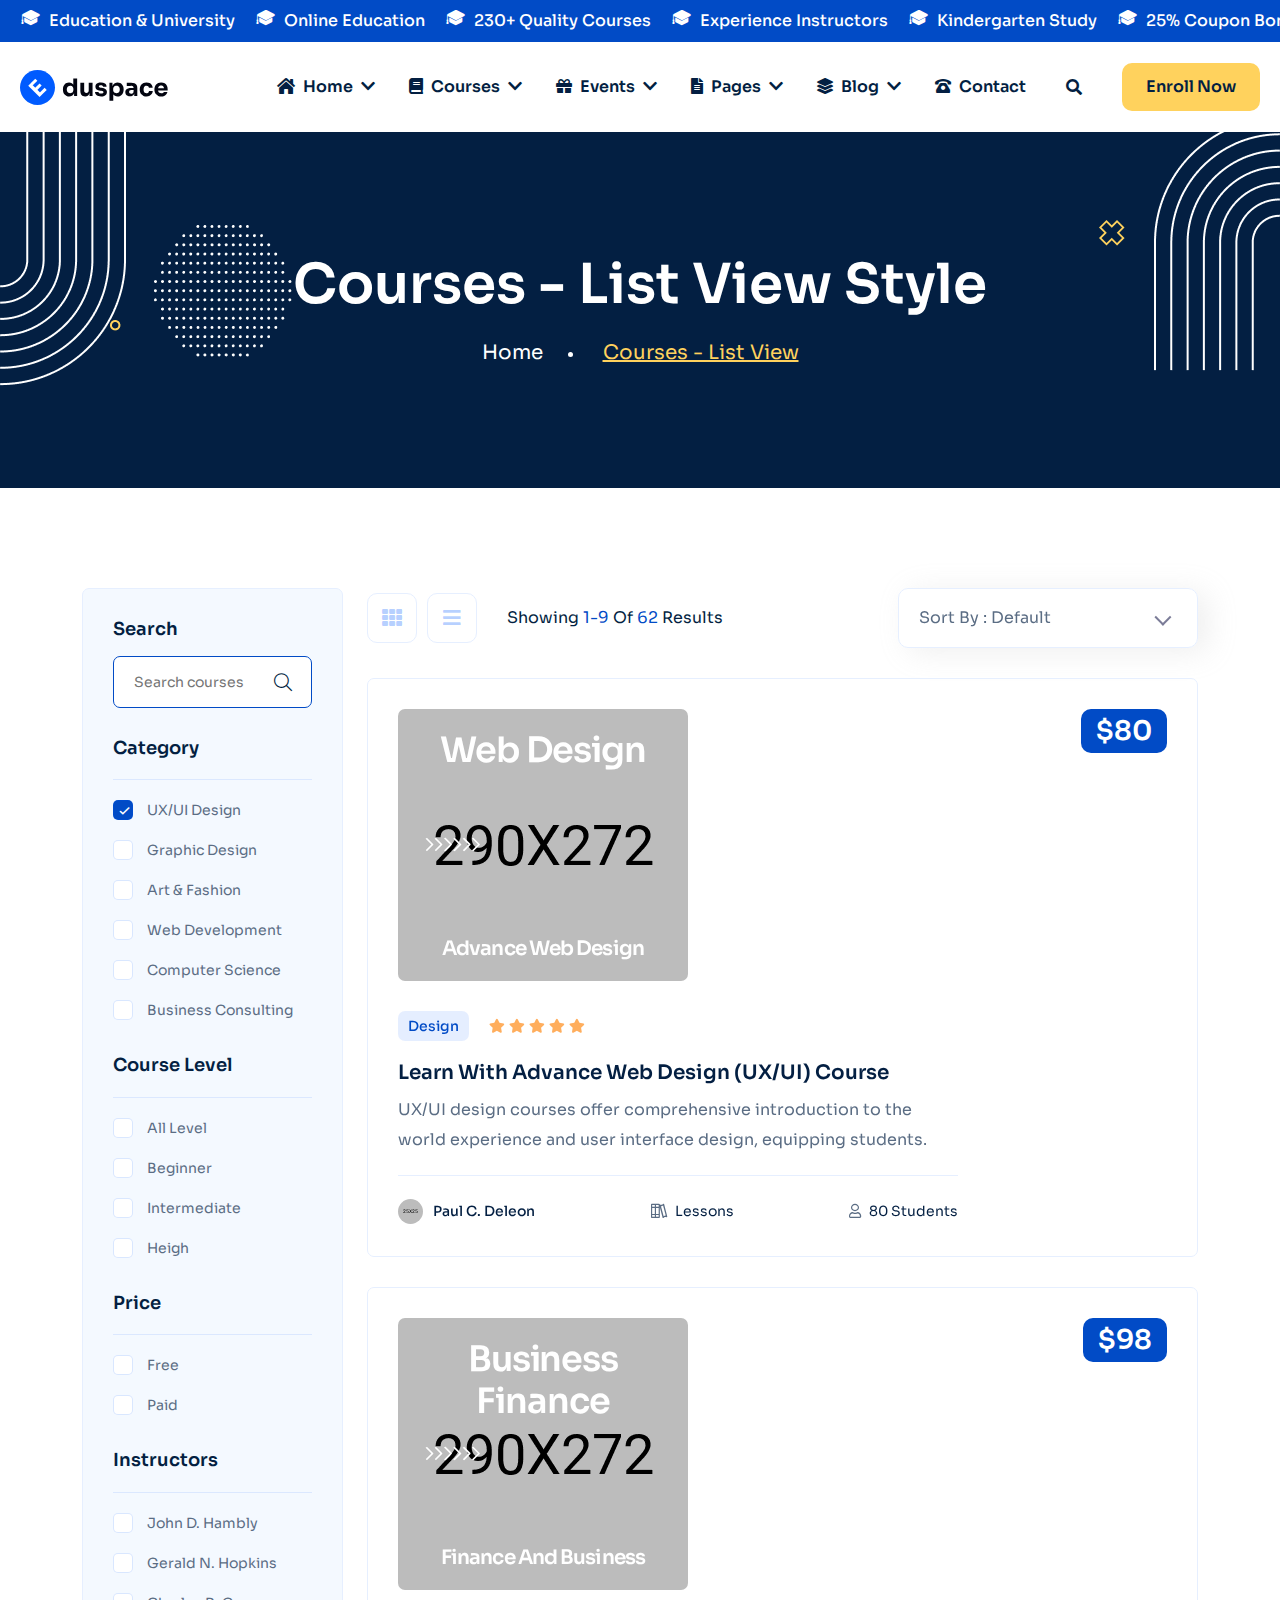
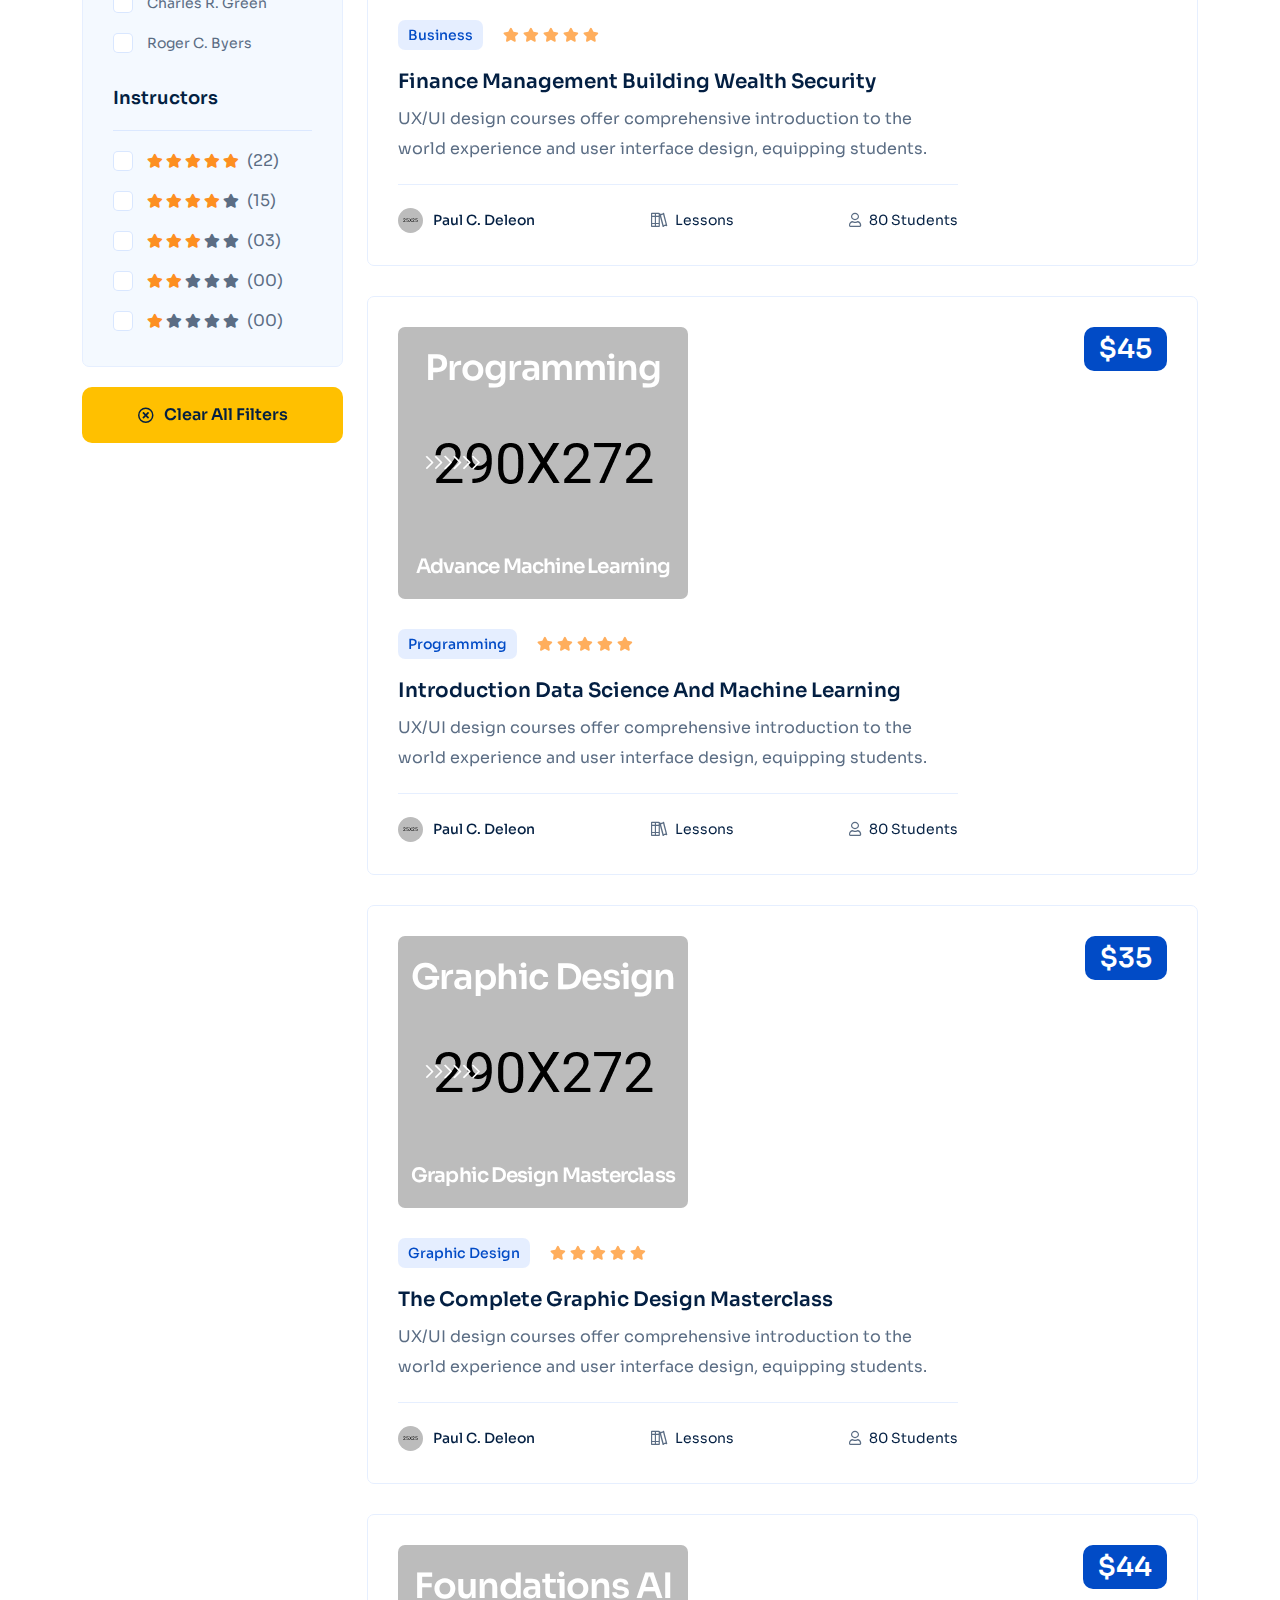
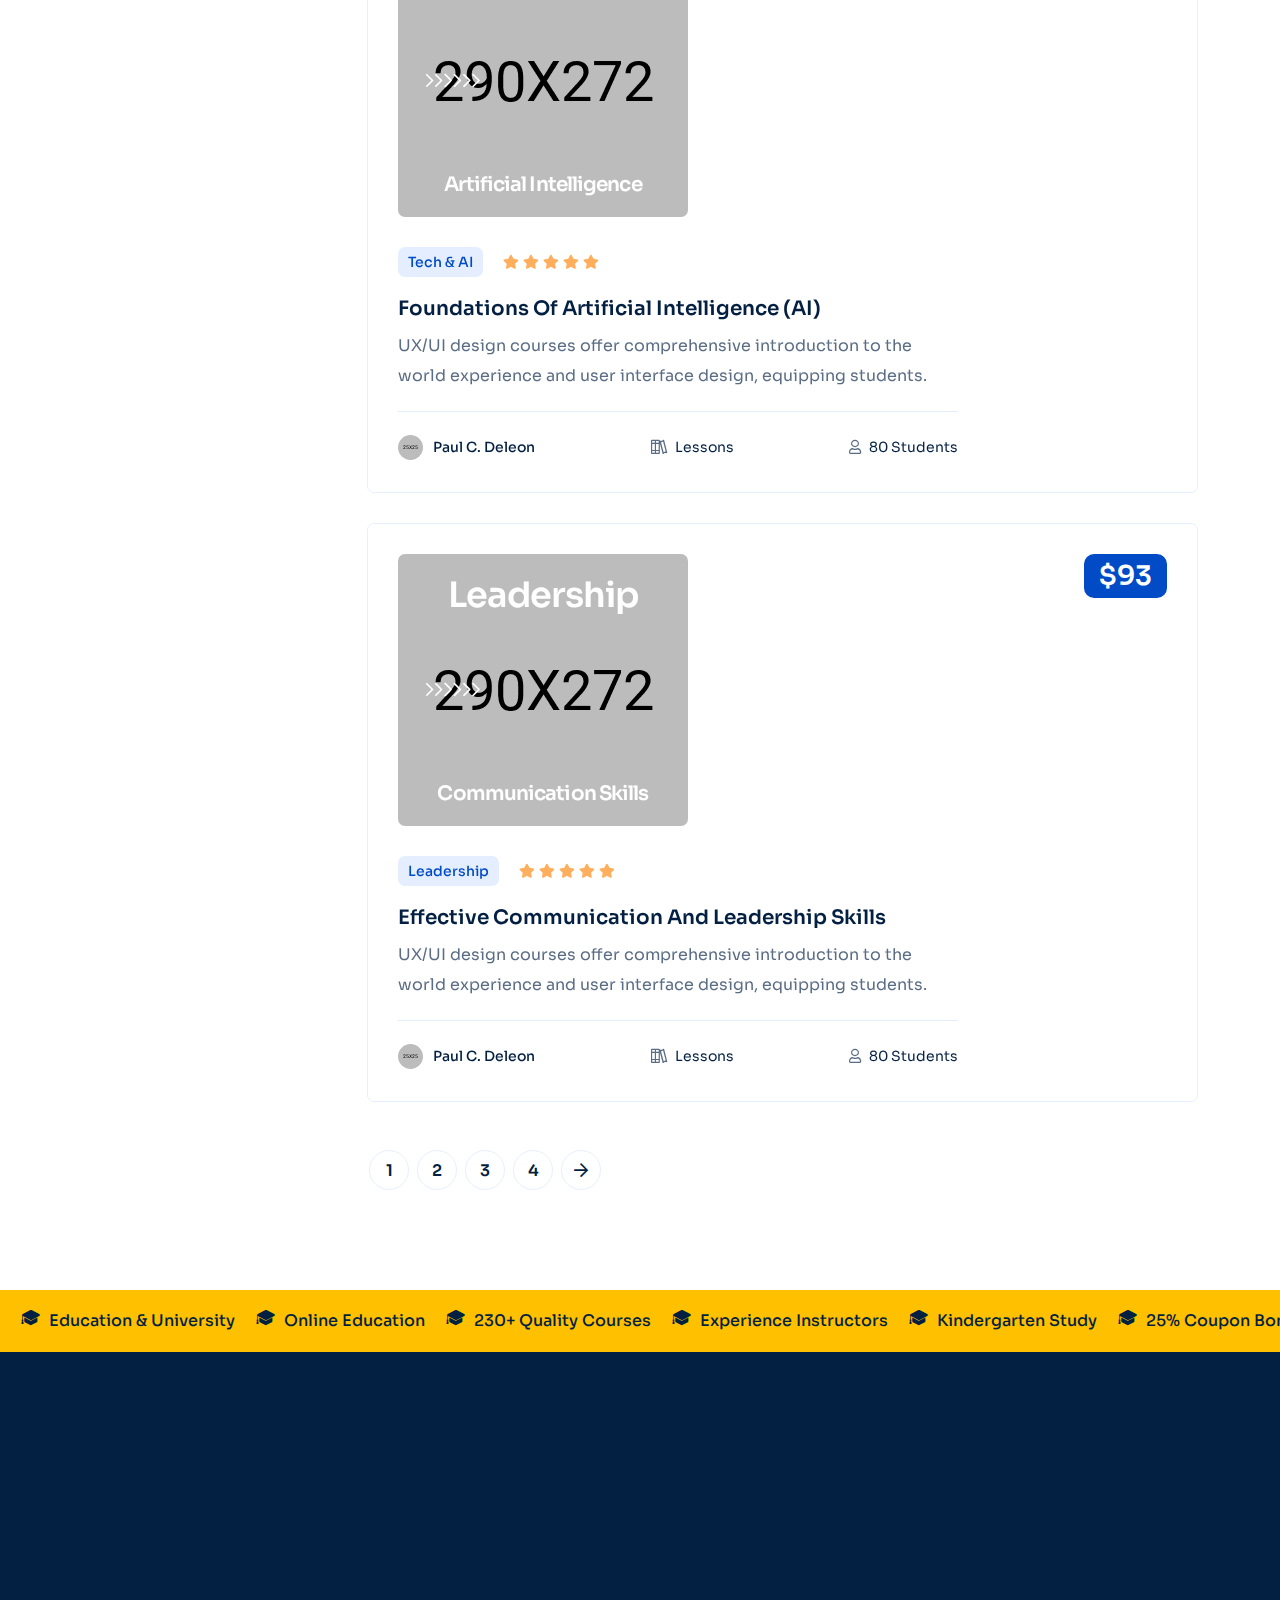
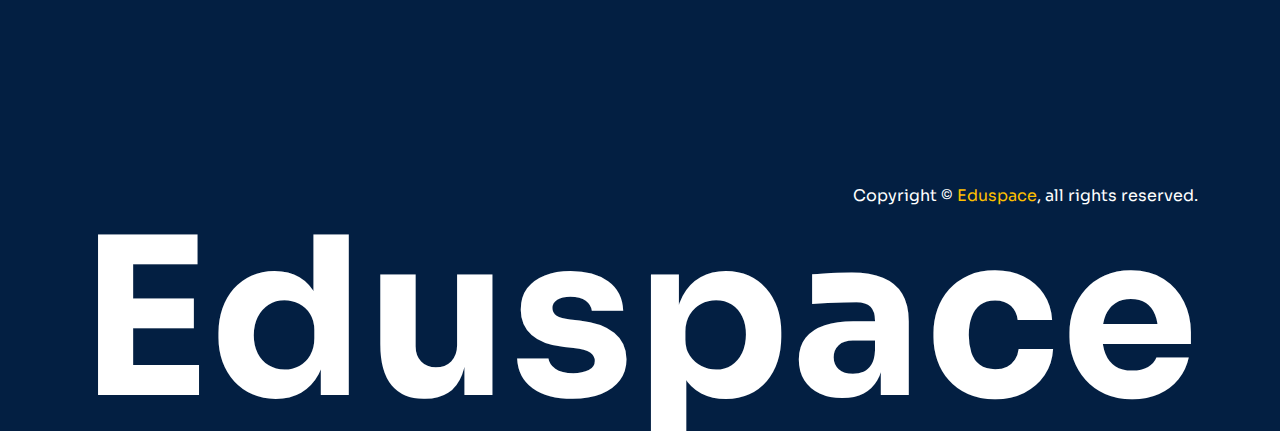
<file: courses-list.html>
<!DOCTYPE html>
<html lang="en">
    <!--<< Header Area >>-->
    <head>
        <!-- ========== Meta Tags ========== -->
        <meta charset="UTF-8">
        <meta http-equiv="X-UA-Compatible" content="IE=edge">
        <meta name="viewport" content="width=device-width, initial-scale=1">
        <meta name="author" content="modinatheme">
        <meta name="description" content="Eduspace - Online Course, Education & University Html Template">
        <!-- ======== Page title ============ -->
        <title>Eduspace - Online Course, Education & University Html Template</title>
        <!--<< Favicon >>-->
        <link rel="shortcut icon" href="assets/img/favicon.svg">
        <!--<< Bootstrap min.css >>-->
        <link rel="stylesheet" href="assets/css/bootstrap.min.css">
        <!--<< Font Awesome.css >>-->
        <link rel="stylesheet" href="assets/css/font-awesome.css">
        <!--<< Animate.css >>-->
        <link rel="stylesheet" href="assets/css/animate.css">
        <!--<< Magnific Popup.css >>-->
        <link rel="stylesheet" href="assets/css/magnific-popup.css">
        <!--<< MeanMenu.css >>-->
        <link rel="stylesheet" href="assets/css/meanmenu.css">
        <!--<< Odometer.css >>-->
        <link rel="stylesheet" href="assets/css/odometer.css">
        <!--<< Swiper Bundle.css >>-->
        <link rel="stylesheet" href="assets/css/swiper-bundle.min.css">
        <!--<< Nice Select.css >>-->
        <link rel="stylesheet" href="assets/css/nice-select.css">
        <!--<< Main.css >>-->
        <link rel="stylesheet" href="assets/css/main.css">
        <!--<< Style.css >>-->
        <link rel="stylesheet" href="style.css">
    </head>

    <body>

         <!-- Preloader Start -->
         <div id="preloader" class="preloader">
            <div class="animation-preloader">
                <div class="edu-preloader-icon"> 
                    <img src="assets/img/preloader.gif" alt="">               
                </div>
                <div class="txt-loading">
                    <span data-text-preloader="E" class="letters-loading">
                        E
                    </span>
                    <span data-text-preloader="D" class="letters-loading">
                        D
                    </span>
                    <span data-text-preloader="U" class="letters-loading">
                        U
                    </span>
                    <span data-text-preloader="S" class="letters-loading">
                        S
                    </span>
                    <span data-text-preloader="P" class="letters-loading">
                        P
                    </span>
                    <span data-text-preloader="A" class="letters-loading">
                        A
                    </span>
                    <span data-text-preloader="C" class="letters-loading">
                        C
                    </span>
                    <span data-text-preloader="E" class="letters-loading">
                        E
                    </span>
                </div>
                <p class="text-center">Loading</p>
            </div>
            <div class="loader">
                <div class="row">
                    <div class="col-3 loader-section section-left">
                        <div class="bg"></div>
                    </div>
                    <div class="col-3 loader-section section-left">
                        <div class="bg"></div>
                    </div>
                    <div class="col-3 loader-section section-right">
                        <div class="bg"></div>
                    </div>
                    <div class="col-3 loader-section section-right">
                        <div class="bg"></div>
                    </div>
                </div>
            </div>
        </div>

        <!-- Back To Top start -->
        <button id="back-top" class="back-to-top">
            <i class="fas fa-long-arrow-up"></i>
        </button>
        
        <!-- Marquee Section Start -->
        <div class="marquee-section style-header">
            <div class="mycustom-marque header-marque theme-blue-bg">
                <div class="scrolling-wrap">
                    <div class="comm">
                        <div></div>
                        <div class="cmn-textslide"><i class="flaticon-mortarboard"></i> Education & University</div>
                        <div class="cmn-textslide"><i class="flaticon-mortarboard"></i> Online Education</div>
                        <div class="cmn-textslide"><i class="flaticon-mortarboard"></i> 230+ Quality Courses</div>
                        <div class="cmn-textslide"><i class="flaticon-mortarboard"></i> Experience Instructors</div>
                        <div class="cmn-textslide"><i class="flaticon-mortarboard"></i> Kindergarten Study</div>
                        <div class="cmn-textslide"><i class="flaticon-mortarboard"></i> 25% Coupon Bonus</div>
                        <div class="cmn-textslide"><i class="flaticon-mortarboard"></i> 25% Extra Coupon Bonus</div>
                    </div>
                    <div class="comm">
                        <div></div>
                        <div class="cmn-textslide"><i class="flaticon-mortarboard"></i> Education & University</div>
                        <div class="cmn-textslide"><i class="flaticon-mortarboard"></i> Online Education</div>
                        <div class="cmn-textslide"><i class="flaticon-mortarboard"></i> 230+ Quality Courses</div>
                        <div class="cmn-textslide"><i class="flaticon-mortarboard"></i> Experience Instructors</div>
                        <div class="cmn-textslide"><i class="flaticon-mortarboard"></i> Kindergarten Study</div>
                        <div class="cmn-textslide"><i class="flaticon-mortarboard"></i> 25% Coupon Bonus</div>
                        <div class="cmn-textslide"><i class="flaticon-mortarboard"></i> 25% Extra Coupon Bonus</div>
                    </div>
                    <div class="comm">
                        <div></div>
                        <div class="cmn-textslide"><i class="flaticon-mortarboard"></i> Education & University</div>
                        <div class="cmn-textslide"><i class="flaticon-mortarboard"></i> Online Education</div>
                        <div class="cmn-textslide"><i class="flaticon-mortarboard"></i> 230+ Quality Courses</div>
                        <div class="cmn-textslide"><i class="flaticon-mortarboard"></i> Experience Instructors</div>
                        <div class="cmn-textslide"><i class="flaticon-mortarboard"></i> Kindergarten Study</div>
                        <div class="cmn-textslide"><i class="flaticon-mortarboard"></i> 25% Coupon Bonus</div>
                        <div class="cmn-textslide"><i class="flaticon-mortarboard"></i> 25% Extra Coupon Bonus</div>
                    </div>
                </div>
            </div>
        </div>

        <!-- Offcanvas Area Start -->
        <div class="fix-area">
            <div class="offcanvas__info">
                <div class="offcanvas__wrapper">
                    <div class="offcanvas__content">
                        <div class="offcanvas__top mb-5 d-flex justify-content-between align-items-center">
                            <div class="offcanvas__logo">
                                <a href="index.html">
                                    <img src="assets/img/logo/black-logo.svg" alt="logo-img">
                                </a>
                            </div>
                            <div class="offcanvas__close">
                                <button>
                                <i class="fas fa-times"></i>
                                </button>
                            </div>
                        </div>
                        <h3 class="offcanvas-title">Hello There!</h3>
                        <p>Lorem ipsum dolor sit amet, consectetur <br> adipiscing elit, </p>
                        <div class="social-icon d-flex align-items-center">
                            <a href="#"><i class="fab fa-facebook-f"></i></a>
                            <a href="#"><i class="fab fa-twitter"></i></a>
                            <a href="#"><i class="fab fa-youtube"></i></a>
                            <a href="#"><i class="fab fa-linkedin-in"></i></a>
                        </div>
                        <div class="mobile-menu fix mb-3"></div>
                        <div class="offcanvas__contact">
                            <h3>Information</h3>
                            <ul class="contact-list">
                                <li>
                                    <span>
                                        Address:
                                    </span>
                                    7300-7398 Colonial Rd,
                                    Brooklyn, NY 11209
                                </li>
                                <li>
                                    <span>
                                        Call Us:
                                    </span>
                                    <a href="tel:+00012345688">+000 123 456 88</a>
                                </li>
                                <li>
                                    <span>
                                        Email:
                                    </span>
                                    <a href="mailto:supportedus@gmail.com">supportedus@gmail.com</a>
                                </li>
                            </ul>
                            <div class="offcanvas-button">
                                <a href="sign-in.html" class="theme-btn style-2"><i class="far fa-user"></i> Admin</a>
                                <a href="register.html" class="theme-btn yellow-btn">Enroll Now</a>
                            </div>
                        </div>
                    </div>
                </div>
            </div>
        </div>
        <div class="offcanvas__overlay"></div>

        <!-- Header Section Start -->
        <header id="header-sticky" class="header-1">
            <div class="container-fluid">
                <div class="mega-menu-wrapper">
                    <div class="header-main">
                        <div class="header-left">
                            <div class="logo">
                                <a href="index.html" class="header-logo">
                                    <img src="assets/img/logo/black-logo.svg" alt="logo-img">
                                </a>
                            </div>
                            <div class="category-oneadjust">
                               <div class="dot">
                                    <img src="assets/img/logo/dot.png" alt="img">
                               </div>
                                <select name="cate" class="category">
                                   
                                    <option value="1">
                                        Category
                                    </option>
                                    <option value="1">
                                        Web Design
                                    </option>
                                    <option value="1">
                                        Web Development
                                    </option>
                                    <option value="1">
                                        Graphic Design
                                    </option>
                                    <option value="1">
                                        Software Eng
                                    </option>
                                </select>
                            </div>
                        </div>
                        <div class="header-right d-flex justify-content-end align-items-center">
                            <div class="mean__menu-wrapper">
                                <div class="main-menu">
                                    <nav id="mobile-menu">
                                        <ul>
                                            <li class="has-dropdown menu-thumb">
                                                <a href="index.html">
                                                    <span class="head-icon"><i class="fas fa-home-lg"></i></span>
                                                    Home
                                                    <i class="fas fa-chevron-down"></i>
                                                </a>
                                                <ul class="submenu has-homemenu">
                                                    <li>
                                                        <div class="homemenu-items">
                                                            <div class="row">
                                                                <div class="col-lg-3 homemenu">
                                                                    <div class="homemenu-thumb">
                                                                       <a href="index.html">
                                                                            <img src="assets/img/header/home-1.jpg" alt="img">
                                                                       </a>
                                                                    </div>
                                                                    <div class="homemenu-content text-center">
                                                                        <h4 class="homemenu-title">
                                                                           <a href="index.html">
                                                                                Education
                                                                           </a>
                                                                        </h4>
                                                                    </div>
                                                                </div>
                                                                <div class="col-lg-3 homemenu">
                                                                    <div class="homemenu-thumb mb-15">
                                                                        <a href="index-2.html">
                                                                            <img src="assets/img/header/home-2.jpg" alt="img">
                                                                       </a>
                                                                    </div>
                                                                    <div class="homemenu-content text-center">
                                                                        <h4 class="homemenu-title">
                                                                            <a href="index-2.html">
                                                                                Online Course
                                                                            </a>
                                                                        </h4>
                                                                    </div>
                                                                </div>
                                                                <div class="col-lg-3 homemenu">
                                                                    <div class="homemenu-thumb mb-15">
                                                                        <a href="index-3.html">
                                                                            <img src="assets/img/header/home-3.jpg" alt="img">
                                                                       </a>
                                                                    </div>
                                                                    <div class="homemenu-content text-center">
                                                                        <h4 class="homemenu-title">
                                                                            <a href="index-3.html">
                                                                                University
                                                                            </a>
                                                                        </h4>
                                                                    </div>
                                                                </div>
                                                                <div class="col-lg-3 homemenu">
                                                                    <div class="homemenu-thumb mb-15">
                                                                        <a href="index-4.html">
                                                                            <img src="assets/img/header/home-4.jpg" alt="img">
                                                                       </a>
                                                                    </div>
                                                                    <div class="homemenu-content text-center">
                                                                        <h4 class="homemenu-title">
                                                                            <a href="index-4.html">
                                                                                Kindergarten
                                                                            </a>
                                                                        </h4>
                                                                    </div>
                                                                </div>
                                                                <div class="col-lg-3 homemenu">
                                                                    <div class="homemenu-thumb mb-15">
                                                                        <a href="index-5.html">
                                                                            <img src="assets/img/header/home-5.jpg" alt="img">
                                                                       </a>
                                                                    </div>
                                                                    <div class="homemenu-content text-center">
                                                                        <h4 class="homemenu-title">
                                                                            <a href="index-5.html">
                                                                                Business Coach
                                                                            </a>
                                                                        </h4>
                                                                    </div>
                                                                </div>
                                                                <div class="col-lg-3 homemenu">
                                                                    <div class="homemenu-thumb mb-15">
                                                                        <img src="assets/img/header/home-6.jpg" alt="img">
                                                                    </div>
                                                                    <div class="homemenu-content text-center">
                                                                        <h4 class="homemenu-title">
                                                                            Coming Soon
                                                                        </h4>
                                                                    </div>
                                                                </div>
                                                                <div class="col-lg-3 homemenu">
                                                                    <div class="homemenu-thumb mb-15">
                                                                        <img src="assets/img/header/home-6.jpg" alt="img">
                                                                    </div>
                                                                    <div class="homemenu-content text-center">
                                                                        <h4 class="homemenu-title">
                                                                            Coming Soon
                                                                        </h4>
                                                                    </div>
                                                                </div>
                                                                <div class="col-lg-3 homemenu">
                                                                    <div class="homemenu-thumb mb-15">
                                                                        <img src="assets/img/header/home-6.jpg" alt="img">
                                                                    </div>
                                                                    <div class="homemenu-content text-center">
                                                                        <h4 class="homemenu-title">
                                                                            Coming Soon
                                                                        </h4>
                                                                    </div>
                                                                </div>
                                                            </div>
                                                        </div>
                                                    </li>
                                                </ul>
                                            </li>
                                            <li class="has-dropdown active d-xl-none">
                                                <a href="instructor.html" class="border-none">
                                                Home
                                                </a>
                                                <ul class="submenu">
                                                    <li><a href="index.html">Education</a></li>
                                                    <li><a href="index-2.html">Online Course</a></li>
                                                    <li><a href="index-3.html">University</a></li>
                                                    <li><a href="index-4.html">Kindergarten</a></li>
                                                    <li><a href="index-5.html">Business Coach</a></li>
                                                </ul>
                                            </li>
                                            <li>
                                                <a href="courses-details.html">
                                                    <span class="head-icon"><i class="fas fa-book"></i></span>
                                                    Courses
                                                    <i class="fas fa-chevron-down"></i>
                                                </a>
                                                <ul class="submenu">
                                                    <li><a href="courses.html">Courses</a></li>
                                                    <li><a href="courses-grid.html">Courses Grid</a></li>
                                                    <li><a href="courses-list.html">Courses List</a></li>
                                                    <li><a href="courses-details.html">Courses Details 01</a></li>
                                                    <li><a href="courses-details-2.html">Courses Details 02</a></li>
                                                </ul>
                                            </li>
                                            <li>
                                                <a href="event-details.html">
                                                    <span class="head-icon"><i class="fas fa-gift"></i></span>
                                                    events
                                                    <i class="fas fa-chevron-down"></i>
                                                </a>
                                                <ul class="submenu">
                                                    <li><a href="event.html">event</a></li>
                                                    <li><a href="event-details.html">event Details</a></li>
                                                </ul>
                                            </li>
                                            <li class="has-dropdown">
                                                <a href="news-details.html">
                                                    <span class="head-icon"><i class="fas fa-file-alt"></i></span>
                                                    Pages
                                                    <i class="fas fa-chevron-down"></i>
                                                </a>
                                                <ul class="submenu">
                                                    <li>
                                                        <a href="about.html">About Us</a>
                                                    </li>
                                                    <li><a href="instructor.html">Instructors</a></li>
                                                    <li><a href="instructor-details.html">Instructor Details</a></li>
                                                    <li><a href="program.html">program</a></li>
                                                    <li><a href="program-details.html">program Details</a></li>
                                                    <li class="has-dropdown">
                                                        <a href="shop-details.html">
                                                            Shop Page
                                                            <i class="fas fa-angle-right"></i>
                                                        </a>
                                                        <ul class="submenu">
                                                            <li><a href="shop-grid.html">Shop Grid</a></li>
                                                            <li><a href="shop-list.html">Shop List</a></li>
                                                            <li><a href="shop-left-sidebar.html">Shop - Left Sidebar</a></li>
                                                            <li><a href="shop-right-sidebar.html">Shop -  Right Sidebar</a></li>
                                                            <li><a href="shop-details.html">Product Details</a></li>
                                                            <li><a href="shop-cart.html">Shop Cart</a></li>
                                                            <li><a href="checkout.html">Checkout</a></li>
                                                        </ul>
                                                    </li>
                                                    <li><a href="gallery.html">Gallery</a></li>
                                                    <li><a href="pricing.html">Pricing Plan</a></li>
                                                    <li><a href="faq.html">Faqs</a></li>
                                                    <li><a href="sign-in.html">Sign In</a></li>
                                                    <li><a href="register.html">register</a></li>
                                                    <li><a href="404.html">404 Error</a></li>
                                                </ul>
                                            </li>
                                            <li>
                                                <a href="news.html">
                                                    <span class="head-icon"><i class="fas fa-layer-group"></i></span>
                                                    Blog
                                                    <i class="fas fa-chevron-down"></i>
                                                </a>
                                                <ul class="submenu">
                                                    <li><a href="news.html">Blog</a></li>
                                                    <li><a href="news-details.html">Blog Details</a></li>
                                                </ul>
                                            </li>
                                            <li>
                                                <a href="contact.html">
                                                    <span class="head-icon"><i class="fas fa-phone-rotary"></i></span>
                                                    Contact
                                                </a>
                                            </li>
                                        </ul>
                                    </nav>
                                </div>
                            </div>
                            <div class="header-search">
                                <button class="d-flex align-items-center search-toggle"><i class="fas fa-search"></i></button>
                            </div>
                            <div class="header-button">
                                <a href="sign-in.html" class="theme-btn style-2"><i class="far fa-user"></i> Admin</a>
                                <a href="register.html" class="theme-btn yellow-btn">Enroll Now</a>
                            </div>
                            <div class="header__hamburger d-xl-none my-auto">
                                <div class="sidebar__toggle">
                                    <div class="header-bar">
                                        <span></span>
                                        <span></span>
                                        <span></span>
                                    </div>
                                </div>
                            </div>
                        </div>
                    </div>
                </div>
            </div>
        </header>

        <!-- Search Section Start -->
        <div class="header-search-bar d-flex align-items-center">
            <button class="search-close">×</button>
            <div class="container">
                <div class="row justify-content-center">
                    <div class="col-lg-12">
                        <div class="search-bar">
                            <div class="contact-form-box contact-search-form-box">
                                <form action="#">
                                    <input type="email" placeholder="Search here...">
                                    <button type="submit"><i class="far fa-search"></i></button>
                                </form>
                                <p>Type above and press Enter to search. Press Close to cancel.</p>
                            </div>
                        </div>
                    </div>
                </div>
            </div>
        </div>

        <!-- Breadcrumb-wrapper Start -->
        <section class="breadcrumb-wrapper courses-page-banner">
            <div class="shape-1">
                <img src="assets/img/breadcrumb/shape-1.png" alt="img">
            </div>
            <div class="shape-2">
                <img src="assets/img/breadcrumb/shape-2.png" alt="img">
            </div>
            <div class="shape-3">
                <img src="assets/img/breadcrumb/shape-3.png" alt="img">
            </div>
            <div class="dot-shape">
                <img src="assets/img/breadcrumb/dot-shape.png" alt="img">
            </div>
            <div class="vector-shape">
                <img src="assets/img/breadcrumb/Vector.png" alt="img">
            </div>
            <div class="container">
                <div class="row">
                    <div class="page-heading">
                        <h1>Courses - List View Style</h1>
                        <ul class="breadcrumb-items">
                            <li><a href="index.html">Home</a></li>
                            <li class="style-2">Courses - List View</li>
                        </ul>
                    </div>
                </div>
            </div>
        </section>

        <!-- Courses Section Start -->
        <section class="courses-section section-padding">
            <div class="container">
                <div class="row g-4">
                    <div class="col-xl-3 col-lg-4">
                        <div class="courses-main-sidebar-area sticky-style">
                            <div class="courses-main-sidebar">
                                <div class="courses-sidebar-items">
                                    <div class="wid-title style-2">
                                        <h5>Search</h5>
                                    </div>
                                    <div class="search-widget">
                                        <form action="#">
                                            <input type="text" placeholder="Search courses">
                                            <button type="submit"><i class="fal fa-search"></i></button>
                                        </form>
                                    </div>
                                </div>
                                <div class="courses-sidebar-items">
                                    <div class="wid-title">
                                        <h5>Category</h5>
                                    </div>
                                    <div class="courses-list">
                                        <label class="checkbox-single">
                                            <span class="d-flex gap-xl-3 gap-2 align-items-center">
                                                <span class="checkbox-area d-center">
                                                    <input type="checkbox" checked="checked">
                                                    <span class="checkmark d-center"></span>
                                                </span>
                                                <span class="text-color">
                                                    UX/UI Design
                                                </span>
                                            </span>
                                        </label>
                                        <label class="checkbox-single">
                                            <span class="d-flex gap-xl-3 gap-2 align-items-center">
                                                <span class="checkbox-area d-center">
                                                    <input type="checkbox">
                                                    <span class="checkmark d-center"></span>
                                                </span>
                                                <span class="text-color">
                                                    Graphic Design
                                                </span>
                                            </span>
                                        </label>
                                        <label class="checkbox-single">
                                            <span class="d-flex gap-xl-3 gap-2 align-items-center">
                                                <span class="checkbox-area d-center">
                                                    <input type="checkbox">
                                                    <span class="checkmark d-center"></span>
                                                </span>
                                                <span class="text-color">
                                                    Art & Fashion
                                                </span>
                                            </span>
                                        </label>
                                        <label class="checkbox-single">
                                            <span class="d-flex gap-xl-3 gap-2 align-items-center">
                                                <span class="checkbox-area d-center">
                                                    <input type="checkbox">
                                                    <span class="checkmark d-center"></span>
                                                </span>
                                                <span class="text-color">
                                                    Web Development
                                                </span>
                                            </span>
                                        </label>
                                        <label class="checkbox-single">
                                            <span class="d-flex gap-xl-3 gap-2 align-items-center">
                                                <span class="checkbox-area d-center">
                                                    <input type="checkbox">
                                                    <span class="checkmark d-center"></span>
                                                </span>
                                                <span class="text-color">
                                                    Computer Science
                                                </span>
                                            </span>
                                        </label>
                                        <label class="checkbox-single">
                                            <span class="d-flex gap-xl-3 gap-2 align-items-center">
                                                <span class="checkbox-area d-center">
                                                    <input type="checkbox">
                                                    <span class="checkmark d-center"></span>
                                                </span>
                                                <span class="text-color">
                                                    Business Consulting
                                                </span>
                                            </span>
                                        </label>
                                    </div>
                                </div>
                                <div class="courses-sidebar-items">
                                    <div class="wid-title">
                                        <h5>Course Level</h5>
                                    </div>
                                    <div class="courses-list">
                                        <label class="checkbox-single">
                                            <span class="d-flex gap-xl-3 gap-2 align-items-center">
                                                <span class="checkbox-area d-center">
                                                    <input type="checkbox">
                                                    <span class="checkmark d-center"></span>
                                                </span>
                                                <span class="text-color">
                                                    All Level
                                                </span>
                                            </span>
                                        </label>
                                        <label class="checkbox-single">
                                            <span class="d-flex gap-xl-3 gap-2 align-items-center">
                                                <span class="checkbox-area d-center">
                                                    <input type="checkbox">
                                                    <span class="checkmark d-center"></span>
                                                </span>
                                                <span class="text-color">
                                                    Beginner
                                                </span>
                                            </span>
                                        </label>
                                        <label class="checkbox-single">
                                            <span class="d-flex gap-xl-3 gap-2 align-items-center">
                                                <span class="checkbox-area d-center">
                                                    <input type="checkbox">
                                                    <span class="checkmark d-center"></span>
                                                </span>
                                                <span class="text-color">
                                                    Intermediate
                                                </span>
                                            </span>
                                        </label>
                                        <label class="checkbox-single">
                                            <span class="d-flex gap-xl-3 gap-2 align-items-center">
                                                <span class="checkbox-area d-center">
                                                    <input type="checkbox">
                                                    <span class="checkmark d-center"></span>
                                                </span>
                                                <span class="text-color">
                                                    Heigh
                                                </span>
                                            </span>
                                        </label>
                                    </div>
                                </div>
                                <div class="courses-sidebar-items">
                                    <div class="wid-title">
                                        <h5>Price</h5>
                                    </div>
                                    <div class="courses-list">
                                        <label class="checkbox-single">
                                            <span class="d-flex gap-xl-3 gap-2 align-items-center">
                                                <span class="checkbox-area d-center">
                                                    <input type="checkbox">
                                                    <span class="checkmark d-center"></span>
                                                </span>
                                                <span class="text-color">
                                                    Free
                                                </span>
                                            </span>
                                        </label>
                                        <label class="checkbox-single">
                                            <span class="d-flex gap-xl-3 gap-2 align-items-center">
                                                <span class="checkbox-area d-center">
                                                    <input type="checkbox">
                                                    <span class="checkmark d-center"></span>
                                                </span>
                                                <span class="text-color">
                                                    Paid
                                                </span>
                                            </span>
                                        </label>
                                    </div>
                                </div>
                                <div class="courses-sidebar-items">
                                    <div class="wid-title">
                                        <h5>Instructors</h5>
                                    </div>
                                    <div class="courses-list">
                                        <label class="checkbox-single">
                                            <span class="d-flex gap-xl-3 gap-2 align-items-center">
                                                <span class="checkbox-area d-center">
                                                    <input type="checkbox">
                                                    <span class="checkmark d-center"></span>
                                                </span>
                                                <span class="text-color">
                                                    John D. Hambly
                                                </span>
                                            </span>
                                        </label>
                                        <label class="checkbox-single">
                                            <span class="d-flex gap-xl-3 gap-2 align-items-center">
                                                <span class="checkbox-area d-center">
                                                    <input type="checkbox">
                                                    <span class="checkmark d-center"></span>
                                                </span>
                                                <span class="text-color">
                                                    Gerald N. Hopkins
                                                </span>
                                            </span>
                                        </label>
                                        <label class="checkbox-single">
                                            <span class="d-flex gap-xl-3 gap-2 align-items-center">
                                                <span class="checkbox-area d-center">
                                                    <input type="checkbox">
                                                    <span class="checkmark d-center"></span>
                                                </span>
                                                <span class="text-color">
                                                    Charles R. Green
                                                </span>
                                            </span>
                                        </label>
                                        <label class="checkbox-single">
                                            <span class="d-flex gap-xl-3 gap-2 align-items-center">
                                                <span class="checkbox-area d-center">
                                                    <input type="checkbox">
                                                    <span class="checkmark d-center"></span>
                                                </span>
                                                <span class="text-color">
                                                    Roger C. Byers
                                                </span>
                                            </span>
                                        </label>
                                    </div>
                                </div>
                                <div class="courses-sidebar-items">
                                    <div class="wid-title">
                                        <h5>Instructors</h5>
                                    </div>
                                    <div class="courses-list">
                                        <label class="checkbox-single">
                                            <span class="d-flex gap-xl-3 gap-2 align-items-center">
                                                <span class="checkbox-area d-center">
                                                    <input type="checkbox">
                                                    <span class="checkmark d-center"></span>
                                                </span>
                                                <span class="text-color">
                                                    <span class="star">
                                                        <i class="fas fa-star"></i>
                                                        <i class="fas fa-star"></i>
                                                        <i class="fas fa-star"></i>
                                                        <i class="fas fa-star"></i>
                                                        <i class="fas fa-star"></i>
                                                    </span>
                                                    <span class="ratting-text">(22)</span>
                                                </span>
                                            </span>
                                        </label>
                                        <label class="checkbox-single">
                                            <span class="d-flex gap-xl-3 gap-2 align-items-center">
                                                <span class="checkbox-area d-center">
                                                    <input type="checkbox">
                                                    <span class="checkmark d-center"></span>
                                                </span>
                                                <span class="text-color">
                                                    <span class="star">
                                                        <i class="fas fa-star"></i>
                                                        <i class="fas fa-star"></i>
                                                        <i class="fas fa-star"></i>
                                                        <i class="fas fa-star"></i>
                                                        <i class="fas fa-star color-2"></i>
                                                    </span>
                                                    <span class="ratting-text">(15)</span>
                                                </span>
                                            </span>
                                        </label>
                                        <label class="checkbox-single">
                                            <span class="d-flex gap-xl-3 gap-2 align-items-center">
                                                <span class="checkbox-area d-center">
                                                    <input type="checkbox">
                                                    <span class="checkmark d-center"></span>
                                                </span>
                                                <span class="text-color">
                                                    <span class="star">
                                                        <i class="fas fa-star"></i>
                                                        <i class="fas fa-star"></i>
                                                        <i class="fas fa-star"></i>
                                                        <i class="fas fa-star color-2"></i>
                                                        <i class="fas fa-star color-2"></i>
                                                    </span>
                                                    <span class="ratting-text">(03)</span>
                                                </span>
                                            </span>
                                        </label>
                                        <label class="checkbox-single">
                                            <span class="d-flex gap-xl-3 gap-2 align-items-center">
                                                <span class="checkbox-area d-center">
                                                    <input type="checkbox">
                                                    <span class="checkmark d-center"></span>
                                                </span>
                                                <span class="text-color">
                                                    <span class="star">
                                                        <i class="fas fa-star"></i>
                                                        <i class="fas fa-star"></i>
                                                        <i class="fas fa-star color-2"></i>
                                                        <i class="fas fa-star color-2"></i>
                                                        <i class="fas fa-star color-2"></i>
                                                    </span>
                                                   <span class="ratting-text">(00)</span>
                                                </span>
                                            </span>
                                        </label>
                                        <label class="checkbox-single">
                                            <span class="d-flex gap-xl-3 gap-2 align-items-center">
                                                <span class="checkbox-area d-center">
                                                    <input type="checkbox">
                                                    <span class="checkmark d-center"></span>
                                                </span>
                                                <span class="text-color">
                                                    <span class="star">
                                                        <i class="fas fa-star"></i>
                                                        <i class="fas fa-star color-2"></i>
                                                        <i class="fas fa-star color-2"></i>
                                                        <i class="fas fa-star color-2"></i>
                                                        <i class="fas fa-star color-2"></i>
                                                    </span>
                                                   <span class="ratting-text">(00)</span>
                                                </span>
                                            </span>
                                        </label>
                                    </div>
                                </div>
                            </div>
                            <a href="courses.html" class="theme-btn"><i class="far fa-times-circle"></i> Clear All Filters</a>
                        </div>
                    </div>
                    <div class="col-xl-9 col-lg-8">
                        <div class="coureses-notices-wrapper">
                            <div class="courses-showing">
                                <div class="icon-items">
                                    <a href="courses-grid.html"><i class="fas fa-th"></i></a>
                                    <a href="courses-list.html"><i class="fas fa-bars"></i></a>
                                </div>
                                <h5>Showing <span>1-9</span> Of <span>62</span> Results</h5>
                            </div>
                            <div class="form-clt">
                                <div class="nice-select" tabindex="0">
                                   <span class="current">
                                        Sort by : Default
                                   </span>
                                   <ul class="list">
                                      <li data-value="1" class="option selected focus">
                                        Sort by : Default
                                   </li>
                                   <li data-value="1" class="option">
                                      Sort by popularity
                                   </li>
                                   <li data-value="1" class="option">
                                      Sort by average rating
                                   </li>
                                   <li data-value="1" class="option">
                                      Sort by latest
                                   </li>
                                </ul>
                                </div>
                            </div>
                        </div>
                        <div class="row">
                            <div class="col-lg-12">
                                <div class="courses-list-items">
                                    <div class="thumb">
                                        <img src="assets/img/courses/list/01.jpg" alt="img">
                                        <h3 class="courses-title">Web Design</h3>
                                        <h4 class="topic-title">Advance Web Design</h4>
                                        <div class="arrow-items">
                                            <div class="GlidingArrow">
                                                <img src="assets/img/courses/a1.png" alt="img">
                                            </div>
                                            <div class="GlidingArrow delay1">
                                                <img src="assets/img/courses/a2.png" alt="img">
                                            </div>
                                            <div class="GlidingArrow delay2">
                                                <img src="assets/img/courses/a3.png" alt="img">
                                            </div>
                                            <div class="GlidingArrow delay3">
                                                <img src="assets/img/courses/a4.png" alt="img">
                                            </div>
                                            <div class="GlidingArrow delay4">
                                                <img src="assets/img/courses/a5.png" alt="img">
                                            </div>
                                            <div class="GlidingArrow delay5">
                                                <img src="assets/img/courses/a6.png" alt="img">
                                            </div>
                                        </div>
                                    </div>
                                    <div class="content">
                                        <span class="price">$80</span>
                                        <ul class="post-cat">
                                            <li>
                                                <a href="courses.html">Design</a>
                                            </li>
                                            <li>
                                                <i class="fas fa-star"></i>
                                                <i class="fas fa-star"></i>
                                                <i class="fas fa-star"></i>
                                                <i class="fas fa-star"></i>
                                                <i class="fas fa-star"></i>
                                            </li>
                                        </ul>
                                        <h3>
                                            <a href="courses-details.html">
                                                Learn With Advance Web Design (UX/UI) Course
                                            </a>
                                        </h3>
                                        <p>
                                            UX/UI design courses offer comprehensive introduction to the world
                                            experience and user interface design, equipping students.
                                        </p>
                                        <ul class="post-class">
                                            <li>
                                                <div class="client-items">
                                                    <div class="client-img bg-cover" style="background-image: url('assets/img/courses/client-1.png');"></div>
                                                    <p>Paul C. Deleon</p>
                                                </div>
                                            </li>
                                            <li>
                                                <i class="far fa-books"></i>
                                                Lessons
                                            </li>
                                            <li>
                                                <i class="far fa-user"></i>
                                                80 Students
                                            </li>
                                        </ul>
                                    </div>
                                </div>
                                <div class="courses-list-items">
                                    <div class="thumb">
                                        <img src="assets/img/courses/list/02.jpg" alt="img">
                                        <h3 class="courses-title">Business Finance</h3>
                                        <h4 class="topic-title">Finance and Business</h4>
                                        <div class="arrow-items">
                                            <div class="GlidingArrow">
                                                <img src="assets/img/courses/a1.png" alt="img">
                                            </div>
                                            <div class="GlidingArrow delay1">
                                                <img src="assets/img/courses/a2.png" alt="img">
                                            </div>
                                            <div class="GlidingArrow delay2">
                                                <img src="assets/img/courses/a3.png" alt="img">
                                            </div>
                                            <div class="GlidingArrow delay3">
                                                <img src="assets/img/courses/a4.png" alt="img">
                                            </div>
                                            <div class="GlidingArrow delay4">
                                                <img src="assets/img/courses/a5.png" alt="img">
                                            </div>
                                            <div class="GlidingArrow delay5">
                                                <img src="assets/img/courses/a6.png" alt="img">
                                            </div>
                                        </div>
                                    </div>
                                    <div class="content">
                                        <span class="price">$98</span>
                                        <ul class="post-cat">
                                            <li>
                                                <a href="courses.html">Business</a>
                                            </li>
                                            <li>
                                                <i class="fas fa-star"></i>
                                                <i class="fas fa-star"></i>
                                                <i class="fas fa-star"></i>
                                                <i class="fas fa-star"></i>
                                                <i class="fas fa-star"></i>
                                            </li>
                                        </ul>
                                        <h3>
                                            <a href="courses-details.html">
                                                Finance Management Building Wealth Security
                                            </a>
                                        </h3>
                                        <p>
                                            UX/UI design courses offer comprehensive introduction to the world
                                            experience and user interface design, equipping students.
                                        </p>
                                        <ul class="post-class">
                                            <li>
                                                <div class="client-items">
                                                    <div class="client-img bg-cover" style="background-image: url('assets/img/courses/client-1.png');"></div>
                                                    <p>Paul C. Deleon</p>
                                                </div>
                                            </li>
                                            <li>
                                                <i class="far fa-books"></i>
                                                Lessons
                                            </li>
                                            <li>
                                                <i class="far fa-user"></i>
                                                80 Students
                                            </li>
                                        </ul>
                                    </div>
                                </div>
                                <div class="courses-list-items">
                                    <div class="thumb">
                                        <img src="assets/img/courses/list/03.jpg" alt="img">
                                        <h3 class="courses-title">Programming</h3>
                                        <h4 class="topic-title">Advance Machine Learning</h4>
                                        <div class="arrow-items">
                                            <div class="GlidingArrow">
                                                <img src="assets/img/courses/a1.png" alt="img">
                                            </div>
                                            <div class="GlidingArrow delay1">
                                                <img src="assets/img/courses/a2.png" alt="img">
                                            </div>
                                            <div class="GlidingArrow delay2">
                                                <img src="assets/img/courses/a3.png" alt="img">
                                            </div>
                                            <div class="GlidingArrow delay3">
                                                <img src="assets/img/courses/a4.png" alt="img">
                                            </div>
                                            <div class="GlidingArrow delay4">
                                                <img src="assets/img/courses/a5.png" alt="img">
                                            </div>
                                            <div class="GlidingArrow delay5">
                                                <img src="assets/img/courses/a6.png" alt="img">
                                            </div>
                                        </div>
                                    </div>
                                    <div class="content">
                                        <span class="price">$45</span>
                                        <ul class="post-cat">
                                            <li>
                                                <a href="courses.html">Programming</a>
                                            </li>
                                            <li>
                                                <i class="fas fa-star"></i>
                                                <i class="fas fa-star"></i>
                                                <i class="fas fa-star"></i>
                                                <i class="fas fa-star"></i>
                                                <i class="fas fa-star"></i>
                                            </li>
                                        </ul>
                                        <h3>
                                            <a href="courses-details.html">
                                                Introduction Data Science and Machine Learning
                                            </a>
                                        </h3>
                                        <p>
                                            UX/UI design courses offer comprehensive introduction to the world
                                            experience and user interface design, equipping students.
                                        </p>
                                        <ul class="post-class">
                                            <li>
                                                <div class="client-items">
                                                    <div class="client-img bg-cover" style="background-image: url('assets/img/courses/client-1.png');"></div>
                                                    <p>Paul C. Deleon</p>
                                                </div>
                                            </li>
                                            <li>
                                                <i class="far fa-books"></i>
                                                Lessons
                                            </li>
                                            <li>
                                                <i class="far fa-user"></i>
                                                80 Students
                                            </li>
                                        </ul>
                                    </div>
                                </div>
                                <div class="courses-list-items">
                                    <div class="thumb">
                                        <img src="assets/img/courses/list/04.jpg" alt="img">
                                        <h3 class="courses-title">Graphic Design</h3>
                                        <h4 class="topic-title">Graphic Design Masterclass</h4>
                                        <div class="arrow-items">
                                            <div class="GlidingArrow">
                                                <img src="assets/img/courses/a1.png" alt="img">
                                            </div>
                                            <div class="GlidingArrow delay1">
                                                <img src="assets/img/courses/a2.png" alt="img">
                                            </div>
                                            <div class="GlidingArrow delay2">
                                                <img src="assets/img/courses/a3.png" alt="img">
                                            </div>
                                            <div class="GlidingArrow delay3">
                                                <img src="assets/img/courses/a4.png" alt="img">
                                            </div>
                                            <div class="GlidingArrow delay4">
                                                <img src="assets/img/courses/a5.png" alt="img">
                                            </div>
                                            <div class="GlidingArrow delay5">
                                                <img src="assets/img/courses/a6.png" alt="img">
                                            </div>
                                        </div>
                                    </div>
                                    <div class="content">
                                        <span class="price">$35</span>
                                        <ul class="post-cat">
                                            <li>
                                                <a href="courses.html">Graphic Design</a>
                                            </li>
                                            <li>
                                                <i class="fas fa-star"></i>
                                                <i class="fas fa-star"></i>
                                                <i class="fas fa-star"></i>
                                                <i class="fas fa-star"></i>
                                                <i class="fas fa-star"></i>
                                            </li>
                                        </ul>
                                        <h3>
                                            <a href="courses-details.html">
                                                The Complete Graphic Design Masterclass
                                            </a>
                                        </h3>
                                        <p>
                                            UX/UI design courses offer comprehensive introduction to the world
                                            experience and user interface design, equipping students.
                                        </p>
                                        <ul class="post-class">
                                            <li>
                                                <div class="client-items">
                                                    <div class="client-img bg-cover" style="background-image: url('assets/img/courses/client-1.png');"></div>
                                                    <p>Paul C. Deleon</p>
                                                </div>
                                            </li>
                                            <li>
                                                <i class="far fa-books"></i>
                                                Lessons
                                            </li>
                                            <li>
                                                <i class="far fa-user"></i>
                                                80 Students
                                            </li>
                                        </ul>
                                    </div>
                                </div>
                                <div class="courses-list-items">
                                    <div class="thumb">
                                        <img src="assets/img/courses/list/05.jpg" alt="img">
                                        <h3 class="courses-title">Foundations AI</h3>
                                        <h4 class="topic-title">Artificial Intelligence</h4>
                                        <div class="arrow-items">
                                            <div class="GlidingArrow">
                                                <img src="assets/img/courses/a1.png" alt="img">
                                            </div>
                                            <div class="GlidingArrow delay1">
                                                <img src="assets/img/courses/a2.png" alt="img">
                                            </div>
                                            <div class="GlidingArrow delay2">
                                                <img src="assets/img/courses/a3.png" alt="img">
                                            </div>
                                            <div class="GlidingArrow delay3">
                                                <img src="assets/img/courses/a4.png" alt="img">
                                            </div>
                                            <div class="GlidingArrow delay4">
                                                <img src="assets/img/courses/a5.png" alt="img">
                                            </div>
                                            <div class="GlidingArrow delay5">
                                                <img src="assets/img/courses/a6.png" alt="img">
                                            </div>
                                        </div>
                                    </div>
                                    <div class="content">
                                        <span class="price">$44</span>
                                        <ul class="post-cat">
                                            <li>
                                                <a href="courses.html">Tech & AI</a>
                                            </li>
                                            <li>
                                                <i class="fas fa-star"></i>
                                                <i class="fas fa-star"></i>
                                                <i class="fas fa-star"></i>
                                                <i class="fas fa-star"></i>
                                                <i class="fas fa-star"></i>
                                            </li>
                                        </ul>
                                        <h3>
                                            <a href="courses-details.html">
                                                Foundations of Artificial Intelligence (AI)
                                            </a>
                                        </h3>
                                        <p>
                                            UX/UI design courses offer comprehensive introduction to the world
                                            experience and user interface design, equipping students.
                                        </p>
                                        <ul class="post-class">
                                            <li>
                                                <div class="client-items">
                                                    <div class="client-img bg-cover" style="background-image: url('assets/img/courses/client-1.png');"></div>
                                                    <p>Paul C. Deleon</p>
                                                </div>
                                            </li>
                                            <li>
                                                <i class="far fa-books"></i>
                                                Lessons
                                            </li>
                                            <li>
                                                <i class="far fa-user"></i>
                                                80 Students
                                            </li>
                                        </ul>
                                    </div>
                                </div>
                                <div class="courses-list-items">
                                    <div class="thumb">
                                        <img src="assets/img/courses/list/06.jpg" alt="img">
                                        <h3 class="courses-title">Leadership</h3>
                                        <h4 class="topic-title">Communication Skills</h4>
                                        <div class="arrow-items">
                                            <div class="GlidingArrow">
                                                <img src="assets/img/courses/a1.png" alt="img">
                                            </div>
                                            <div class="GlidingArrow delay1">
                                                <img src="assets/img/courses/a2.png" alt="img">
                                            </div>
                                            <div class="GlidingArrow delay2">
                                                <img src="assets/img/courses/a3.png" alt="img">
                                            </div>
                                            <div class="GlidingArrow delay3">
                                                <img src="assets/img/courses/a4.png" alt="img">
                                            </div>
                                            <div class="GlidingArrow delay4">
                                                <img src="assets/img/courses/a5.png" alt="img">
                                            </div>
                                            <div class="GlidingArrow delay5">
                                                <img src="assets/img/courses/a6.png" alt="img">
                                            </div>
                                        </div>
                                    </div>
                                    <div class="content">
                                        <span class="price">$93</span>
                                        <ul class="post-cat">
                                            <li>
                                                <a href="courses.html">Leadership</a>
                                            </li>
                                            <li>
                                                <i class="fas fa-star"></i>
                                                <i class="fas fa-star"></i>
                                                <i class="fas fa-star"></i>
                                                <i class="fas fa-star"></i>
                                                <i class="fas fa-star"></i>
                                            </li>
                                        </ul>
                                        <h3>
                                            <a href="courses-details.html">
                                                Effective Communication and Leadership Skills
                                            </a>
                                        </h3>
                                        <p>
                                            UX/UI design courses offer comprehensive introduction to the world
                                            experience and user interface design, equipping students.
                                        </p>
                                        <ul class="post-class">
                                            <li>
                                                <div class="client-items">
                                                    <div class="client-img bg-cover" style="background-image: url('assets/img/courses/client-1.png');"></div>
                                                    <p>Paul C. Deleon</p>
                                                </div>
                                            </li>
                                            <li>
                                                <i class="far fa-books"></i>
                                                Lessons
                                            </li>
                                            <li>
                                                <i class="far fa-user"></i>
                                                80 Students
                                            </li>
                                        </ul>
                                    </div>
                                </div>
                            </div>
                        </div>
                        <div class="page-nav-wrap pt-5">
                            <ul>
                                <li><a class="page-numbers" href="#">1</a></li>
                                <li><a class="page-numbers" href="#">2</a></li>
                                <li><a class="page-numbers" href="#">3</a></li>
                                <li><a class="page-numbers" href="#">4</a></li>
                                <li><a class="page-numbers" href="#"><i class="far fa-arrow-right"></i></a></li>
                            </ul>
                        </div>
                    </div>
                </div>
            </div>
        </section>
        

        <!-- Marquee Section Start -->
        <div class="marquee-section">
            <div class="mycustom-marque theme-green-bg-1">
                <div class="scrolling-wrap">
                    <div class="comm">
                        <div></div>
                        <div class="cmn-textslide text-color-2"><i class="flaticon-mortarboard"></i> Education & University</div>
                        <div class="cmn-textslide text-color-2"><i class="flaticon-mortarboard"></i> Online Education</div>
                        <div class="cmn-textslide text-color-2"><i class="flaticon-mortarboard"></i> 230+ Quality Courses</div>
                        <div class="cmn-textslide text-color-2"><i class="flaticon-mortarboard"></i> Experience Instructors</div>
                        <div class="cmn-textslide text-color-2"><i class="flaticon-mortarboard"></i> Kindergarten Study</div>
                        <div class="cmn-textslide text-color-2"><i class="flaticon-mortarboard"></i> 25% Coupon Bonus</div>
                        <div class="cmn-textslide text-color-2"><i class="flaticon-mortarboard"></i> 25% Extra Coupon Bonus</div>
                    </div>
                    <div class="comm">
                        <div></div>
                        <div class="cmn-textslide text-color-2"><i class="flaticon-mortarboard"></i> Education & University</div>
                        <div class="cmn-textslide text-color-2"><i class="flaticon-mortarboard"></i> Online Education</div>
                        <div class="cmn-textslide text-color-2"><i class="flaticon-mortarboard"></i> 230+ Quality Courses</div>
                        <div class="cmn-textslide text-color-2"><i class="flaticon-mortarboard"></i> Experience Instructors</div>
                        <div class="cmn-textslide text-color-2"><i class="flaticon-mortarboard"></i> Kindergarten Study</div>
                        <div class="cmn-textslide text-color-2"><i class="flaticon-mortarboard"></i> 25% Coupon Bonus</div>
                        <div class="cmn-textslide text-color-2"><i class="flaticon-mortarboard"></i> 25% Extra Coupon Bonus</div>
                    </div>
                    <div class="comm">
                        <div></div>
                        <div class="cmn-textslide text-color-2"><i class="flaticon-mortarboard"></i> Education & University</div>
                        <div class="cmn-textslide text-color-2"><i class="flaticon-mortarboard"></i> Online Education</div>
                        <div class="cmn-textslide text-color-2"><i class="flaticon-mortarboard"></i> 230+ Quality Courses</div>
                        <div class="cmn-textslide text-color-2"><i class="flaticon-mortarboard"></i> Experience Instructors</div>
                        <div class="cmn-textslide text-color-2"><i class="flaticon-mortarboard"></i> Kindergarten Study</div>
                        <div class="cmn-textslide text-color-2"><i class="flaticon-mortarboard"></i> 25% Coupon Bonus</div>
                        <div class="cmn-textslide text-color-2"><i class="flaticon-mortarboard"></i> 25% Extra Coupon Bonus</div>
                    </div>
                </div>
            </div>
        </div>

        <!-- Footer Section Start -->
        <footer class="footer-section fix footer-bg">
            <div class="container">
                <div class="footer-widget-wrapper">
                    <div class="row">
                        <div class="col-xl-3 col-lg-4 col-md-6 wow fadeInUp" data-wow-delay=".2s">
                            <div class="single-footer-widget">
                                <div class="widget-head">
                                    <a href="index.html">
                                        <img src="assets/img/logo/white-logo.svg" alt="img">
                                    </a>
                                </div>
                                <div class="footer-content">
                                    <p>
                                        Education the foundation personal and societal growth, empowering individuals with knowledge.
                                    </p>
                                    <div class="social-icon">
                                        <a href="#"><i class="fab fa-facebook-f"></i></a>
                                        <a href="#"><i class="fab fa-instagram"></i></a>
                                        <a href="#"><i class="fab fa-dribbble"></i></a>
                                        <a href="#"><i class="fab fa-behance"></i></a>
                                        <a href="#"><i class="fab fa-linkedin-in"></i></a>
                                    </div>
                                </div>
                            </div>
                        </div>
                        <div class="col-xl-3 col-lg-4 col-md-6 ps-lg-5 wow fadeInUp" data-wow-delay=".4s">
                            <div class="single-footer-widget">
                                <div class="widget-head">
                                   <h3>Online Platform</h3>
                                </div>
                                <ul class="list-area">
                                    <li><a href="courses.html">Coursera</a></li>
                                    <li><a href="courses.html">MasterClass</a></li>
                                    <li><a href="courses.html">Skillshare</a></li>
                                    <li><a href="courses.html">LinkedIn Learning</a></li>
                                    <li><a href="courses.html">FutureLearn</a></li>
                                </ul>
                            </div>
                        </div>
                        <div class="col-xl-3 col-lg-4 col-md-6 ps-lg-5 wow fadeInUp" data-wow-delay=".6s">
                            <div class="single-footer-widget">
                                <div class="widget-head">
                                   <h3>Quick Link</h3>
                                </div>
                                <ul class="list-area">
                                    <li><a href="about.html">About Eduspace</a></li>
                                    <li><a href="instructor.html">Instructors</a></li>
                                    <li><a href="courses.html">Best Courses</a></li>
                                    <li><a href="contact.html">Student Reviews</a></li>
                                    <li><a href="faq.html">FAQs</a></li>
                                </ul>
                            </div>
                        </div>
                        <div class="col-xl-3 col-lg-4 col-md-6 ps-xl-5 wow fadeInUp" data-wow-delay=".8s">
                            <div class="single-footer-widget">
                                <div class="widget-head">
                                   <h3>Contact Us</h3>
                                </div>
                                <div class="footer-content">
                                    <ul class="contact-info">
                                        <li>
                                            55 Main Street, 2nd block
                                            Malborne, Australia
                                        </li>
                                        <li>
                                            55 Main Street, 2nd block
                                            Malborne, Australia
                                        </li>
                                        <li>
                                            <a href="mailto:info@example.com" class="link">info@example.com</a>
                                        </li>
                                        <li>
                                            <a href="tel:+0001238899">+000 (123) 88 99</a>
                                        </li>
                                    </ul>
                                </div>
                            </div>
                        </div>
                    </div>
                </div>
                <div class="footer-bottom">
                    <p>Copyright © <a href="index.html">Eduspace</a>, all rights reserved.</p>
                </div>
            </div>
            <div class="footer-name">
                <h2>
                    Eduspace
                </h2>
            </div>
        </footer>

         <!--<< All JS Plugins >>-->
        <script src="assets/js/jquery-3.7.1.min.js"></script>
        <!--<< Bootstrap Js >>-->
        <script src="assets/js/bootstrap.bundle.min.js"></script>
        <!--<< Nice Select Js >>-->
        <script src="assets/js/jquery.nice-select.min.js"></script>
        <!--<< Odometer Js >>-->
        <script src="assets/js/odometer.min.js"></script>
        <!--<< Appear Js >>-->
        <script src="assets/js/jquery.appear.min.js"></script>
        <!--<< Swiper Slider Js >>-->
        <script src="assets/js/swiper-bundle.min.js"></script>
        <!--<< MeanMenu Js >>-->
        <script src="assets/js/jquery.meanmenu.min.js"></script>
        <!--<< Magnific Popup Js >>-->
        <script src="assets/js/jquery.magnific-popup.min.js"></script>
        <!--<< Circle Progress Js >>-->
        <script src="assets/js/circle-progress.js"></script>
        <!--<< Wow Animation Js >>-->
        <script src="assets/js/wow.min.js"></script>
        <!--<< Main.js >>-->
        <script src="assets/js/main.js"></script>
    </body>
</html>
</file>
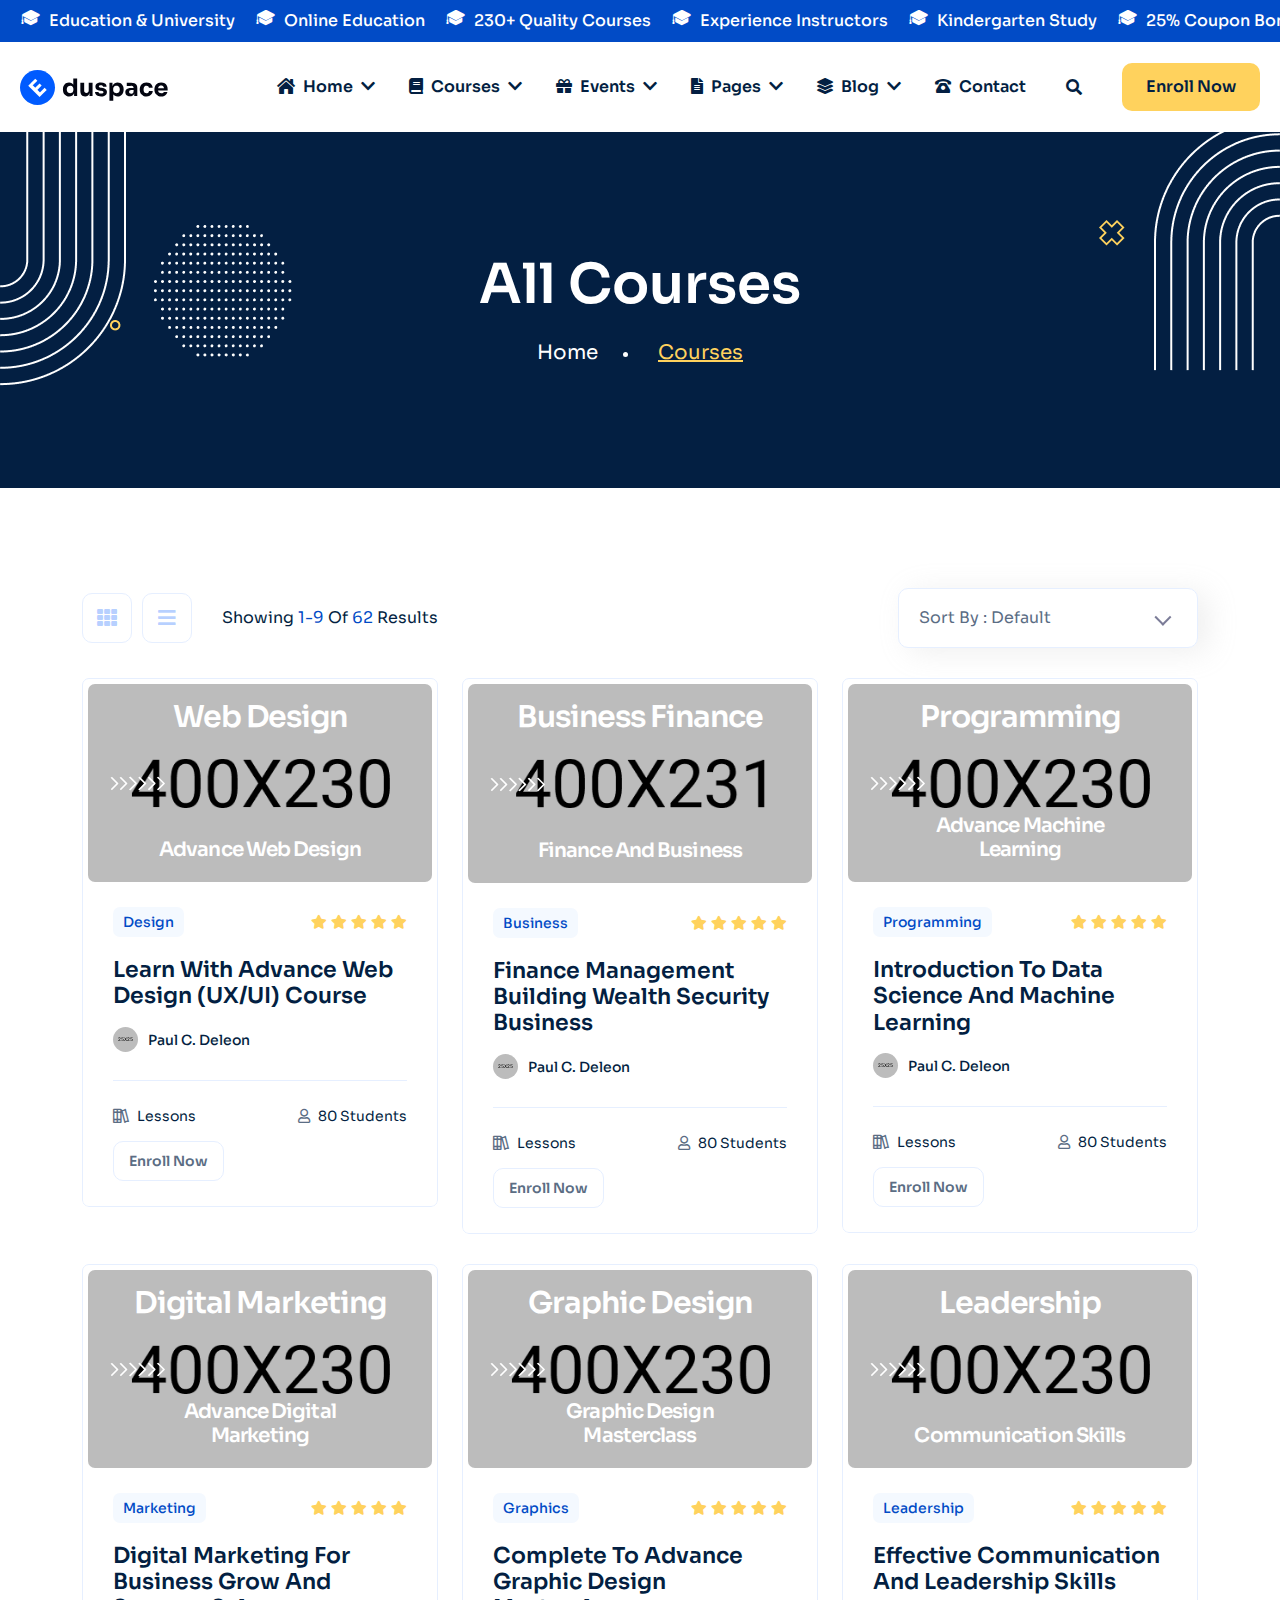
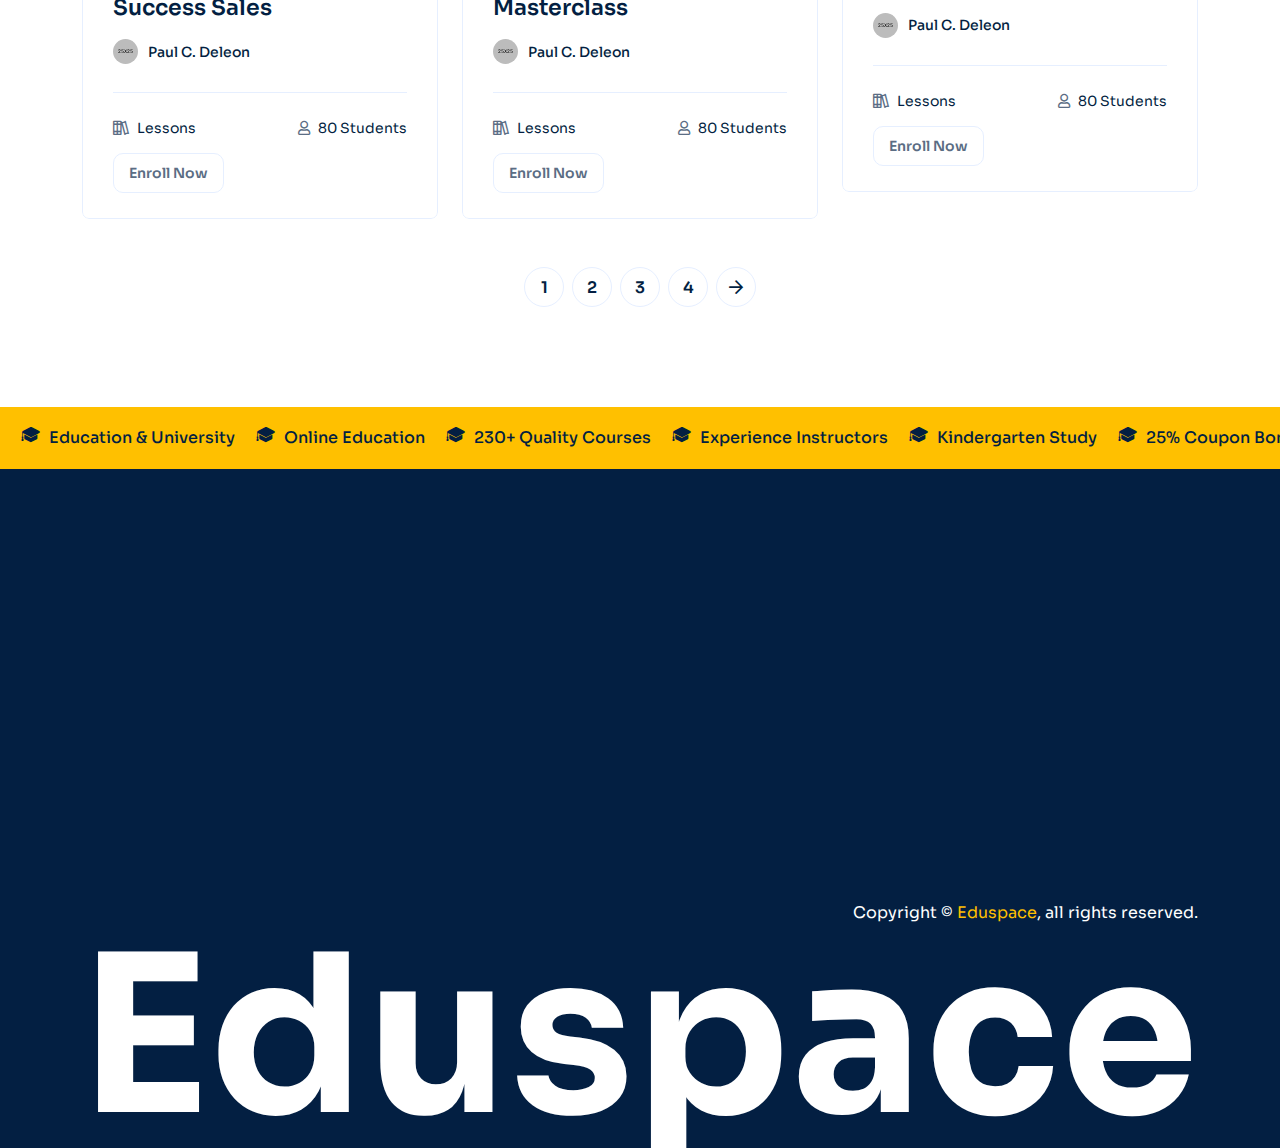
<file: courses.html>
<!DOCTYPE html>
<html lang="en">
    <!--<< Header Area >>-->
    <head>
        <!-- ========== Meta Tags ========== -->
        <meta charset="UTF-8">
        <meta http-equiv="X-UA-Compatible" content="IE=edge">
        <meta name="viewport" content="width=device-width, initial-scale=1">
        <meta name="author" content="modinatheme">
        <meta name="description" content="Eduspace - Online Course, Education & University Html Template">
        <!-- ======== Page title ============ -->
        <title>Eduspace - Online Course, Education & University Html Template</title>
        <!--<< Favicon >>-->
        <link rel="shortcut icon" href="assets/img/favicon.svg">
        <!--<< Bootstrap min.css >>-->
        <link rel="stylesheet" href="assets/css/bootstrap.min.css">
        <!--<< Font Awesome.css >>-->
        <link rel="stylesheet" href="assets/css/font-awesome.css">
        <!--<< Animate.css >>-->
        <link rel="stylesheet" href="assets/css/animate.css">
        <!--<< Magnific Popup.css >>-->
        <link rel="stylesheet" href="assets/css/magnific-popup.css">
        <!--<< MeanMenu.css >>-->
        <link rel="stylesheet" href="assets/css/meanmenu.css">
        <!--<< Odometer.css >>-->
        <link rel="stylesheet" href="assets/css/odometer.css">
        <!--<< Swiper Bundle.css >>-->
        <link rel="stylesheet" href="assets/css/swiper-bundle.min.css">
        <!--<< Nice Select.css >>-->
        <link rel="stylesheet" href="assets/css/nice-select.css">
        <!--<< Main.css >>-->
        <link rel="stylesheet" href="assets/css/main.css">
        <!--<< Style.css >>-->
        <link rel="stylesheet" href="style.css">
    </head>

    <body>

         <!-- Preloader Start -->
         <div id="preloader" class="preloader">
            <div class="animation-preloader">
                <div class="edu-preloader-icon"> 
                    <img src="assets/img/preloader.gif" alt="">               
                </div>
                <div class="txt-loading">
                    <span data-text-preloader="E" class="letters-loading">
                        E
                    </span>
                    <span data-text-preloader="D" class="letters-loading">
                        D
                    </span>
                    <span data-text-preloader="U" class="letters-loading">
                        U
                    </span>
                    <span data-text-preloader="S" class="letters-loading">
                        S
                    </span>
                    <span data-text-preloader="P" class="letters-loading">
                        P
                    </span>
                    <span data-text-preloader="A" class="letters-loading">
                        A
                    </span>
                    <span data-text-preloader="C" class="letters-loading">
                        C
                    </span>
                    <span data-text-preloader="E" class="letters-loading">
                        E
                    </span>
                </div>
                <p class="text-center">Loading</p>
            </div>
            <div class="loader">
                <div class="row">
                    <div class="col-3 loader-section section-left">
                        <div class="bg"></div>
                    </div>
                    <div class="col-3 loader-section section-left">
                        <div class="bg"></div>
                    </div>
                    <div class="col-3 loader-section section-right">
                        <div class="bg"></div>
                    </div>
                    <div class="col-3 loader-section section-right">
                        <div class="bg"></div>
                    </div>
                </div>
            </div>
        </div>

        <!-- Back To Top start -->
        <button id="back-top" class="back-to-top">
            <i class="fas fa-long-arrow-up"></i>
        </button>
        
        <!-- Marquee Section Start -->
        <div class="marquee-section style-header">
            <div class="mycustom-marque header-marque theme-blue-bg">
                <div class="scrolling-wrap">
                    <div class="comm">
                        <div></div>
                        <div class="cmn-textslide"><i class="flaticon-mortarboard"></i> Education & University</div>
                        <div class="cmn-textslide"><i class="flaticon-mortarboard"></i> Online Education</div>
                        <div class="cmn-textslide"><i class="flaticon-mortarboard"></i> 230+ Quality Courses</div>
                        <div class="cmn-textslide"><i class="flaticon-mortarboard"></i> Experience Instructors</div>
                        <div class="cmn-textslide"><i class="flaticon-mortarboard"></i> Kindergarten Study</div>
                        <div class="cmn-textslide"><i class="flaticon-mortarboard"></i> 25% Coupon Bonus</div>
                        <div class="cmn-textslide"><i class="flaticon-mortarboard"></i> 25% Extra Coupon Bonus</div>
                    </div>
                    <div class="comm">
                        <div></div>
                        <div class="cmn-textslide"><i class="flaticon-mortarboard"></i> Education & University</div>
                        <div class="cmn-textslide"><i class="flaticon-mortarboard"></i> Online Education</div>
                        <div class="cmn-textslide"><i class="flaticon-mortarboard"></i> 230+ Quality Courses</div>
                        <div class="cmn-textslide"><i class="flaticon-mortarboard"></i> Experience Instructors</div>
                        <div class="cmn-textslide"><i class="flaticon-mortarboard"></i> Kindergarten Study</div>
                        <div class="cmn-textslide"><i class="flaticon-mortarboard"></i> 25% Coupon Bonus</div>
                        <div class="cmn-textslide"><i class="flaticon-mortarboard"></i> 25% Extra Coupon Bonus</div>
                    </div>
                    <div class="comm">
                        <div></div>
                        <div class="cmn-textslide"><i class="flaticon-mortarboard"></i> Education & University</div>
                        <div class="cmn-textslide"><i class="flaticon-mortarboard"></i> Online Education</div>
                        <div class="cmn-textslide"><i class="flaticon-mortarboard"></i> 230+ Quality Courses</div>
                        <div class="cmn-textslide"><i class="flaticon-mortarboard"></i> Experience Instructors</div>
                        <div class="cmn-textslide"><i class="flaticon-mortarboard"></i> Kindergarten Study</div>
                        <div class="cmn-textslide"><i class="flaticon-mortarboard"></i> 25% Coupon Bonus</div>
                        <div class="cmn-textslide"><i class="flaticon-mortarboard"></i> 25% Extra Coupon Bonus</div>
                    </div>
                </div>
            </div>
        </div>

        <!-- Offcanvas Area Start -->
        <div class="fix-area">
            <div class="offcanvas__info">
                <div class="offcanvas__wrapper">
                    <div class="offcanvas__content">
                        <div class="offcanvas__top mb-5 d-flex justify-content-between align-items-center">
                            <div class="offcanvas__logo">
                                <a href="index.html">
                                    <img src="assets/img/logo/black-logo.svg" alt="logo-img">
                                </a>
                            </div>
                            <div class="offcanvas__close">
                                <button>
                                <i class="fas fa-times"></i>
                                </button>
                            </div>
                        </div>
                        <h3 class="offcanvas-title">Hello There!</h3>
                        <p>Lorem ipsum dolor sit amet, consectetur <br> adipiscing elit, </p>
                        <div class="social-icon d-flex align-items-center">
                            <a href="#"><i class="fab fa-facebook-f"></i></a>
                            <a href="#"><i class="fab fa-twitter"></i></a>
                            <a href="#"><i class="fab fa-youtube"></i></a>
                            <a href="#"><i class="fab fa-linkedin-in"></i></a>
                        </div>
                        <div class="mobile-menu fix mb-3"></div>
                        <div class="offcanvas__contact">
                            <h3>Information</h3>
                            <ul class="contact-list">
                                <li>
                                    <span>
                                        Address:
                                    </span>
                                    7300-7398 Colonial Rd,
                                    Brooklyn, NY 11209
                                </li>
                                <li>
                                    <span>
                                        Call Us:
                                    </span>
                                    <a href="tel:+00012345688">+000 123 456 88</a>
                                </li>
                                <li>
                                    <span>
                                        Email:
                                    </span>
                                    <a href="mailto:supportedus@gmail.com">supportedus@gmail.com</a>
                                </li>
                            </ul>
                            <div class="offcanvas-button">
                                <a href="sign-in.html" class="theme-btn style-2"><i class="far fa-user"></i> Admin</a>
                                <a href="register.html" class="theme-btn yellow-btn">Enroll Now</a>
                            </div>
                        </div>
                    </div>
                </div>
            </div>
        </div>
        <div class="offcanvas__overlay"></div>

        <!-- Header Section Start -->
        <header id="header-sticky" class="header-1">
            <div class="container-fluid">
                <div class="mega-menu-wrapper">
                    <div class="header-main">
                        <div class="header-left">
                            <div class="logo">
                                <a href="index.html" class="header-logo">
                                    <img src="assets/img/logo/black-logo.svg" alt="logo-img">
                                </a>
                            </div>
                            <div class="category-oneadjust">
                               <div class="dot">
                                    <img src="assets/img/logo/dot.png" alt="img">
                               </div>
                                <select name="cate" class="category">
                                   
                                    <option value="1">
                                        Category
                                    </option>
                                    <option value="1">
                                        Web Design
                                    </option>
                                    <option value="1">
                                        Web Development
                                    </option>
                                    <option value="1">
                                        Graphic Design
                                    </option>
                                    <option value="1">
                                        Software Eng
                                    </option>
                                </select>
                            </div>
                        </div>
                        <div class="header-right d-flex justify-content-end align-items-center">
                            <div class="mean__menu-wrapper">
                                <div class="main-menu">
                                    <nav id="mobile-menu">
                                        <ul>
                                            <li class="has-dropdown menu-thumb">
                                                <a href="index.html">
                                                    <span class="head-icon"><i class="fas fa-home-lg"></i></span>
                                                    Home
                                                    <i class="fas fa-chevron-down"></i>
                                                </a>
                                                <ul class="submenu has-homemenu">
                                                    <li>
                                                        <div class="homemenu-items">
                                                            <div class="row">
                                                                <div class="col-lg-3 homemenu">
                                                                    <div class="homemenu-thumb">
                                                                       <a href="index.html">
                                                                            <img src="assets/img/header/home-1.jpg" alt="img">
                                                                       </a>
                                                                    </div>
                                                                    <div class="homemenu-content text-center">
                                                                        <h4 class="homemenu-title">
                                                                           <a href="index.html">
                                                                                Education
                                                                           </a>
                                                                        </h4>
                                                                    </div>
                                                                </div>
                                                                <div class="col-lg-3 homemenu">
                                                                    <div class="homemenu-thumb mb-15">
                                                                        <a href="index-2.html">
                                                                            <img src="assets/img/header/home-2.jpg" alt="img">
                                                                       </a>
                                                                    </div>
                                                                    <div class="homemenu-content text-center">
                                                                        <h4 class="homemenu-title">
                                                                            <a href="index-2.html">
                                                                                Online Course
                                                                            </a>
                                                                        </h4>
                                                                    </div>
                                                                </div>
                                                                <div class="col-lg-3 homemenu">
                                                                    <div class="homemenu-thumb mb-15">
                                                                        <a href="index-3.html">
                                                                            <img src="assets/img/header/home-3.jpg" alt="img">
                                                                       </a>
                                                                    </div>
                                                                    <div class="homemenu-content text-center">
                                                                        <h4 class="homemenu-title">
                                                                            <a href="index-3.html">
                                                                                University
                                                                            </a>
                                                                        </h4>
                                                                    </div>
                                                                </div>
                                                                <div class="col-lg-3 homemenu">
                                                                    <div class="homemenu-thumb mb-15">
                                                                        <a href="index-4.html">
                                                                            <img src="assets/img/header/home-4.jpg" alt="img">
                                                                       </a>
                                                                    </div>
                                                                    <div class="homemenu-content text-center">
                                                                        <h4 class="homemenu-title">
                                                                            <a href="index-4.html">
                                                                                Kindergarten
                                                                            </a>
                                                                        </h4>
                                                                    </div>
                                                                </div>
                                                                <div class="col-lg-3 homemenu">
                                                                    <div class="homemenu-thumb mb-15">
                                                                        <a href="index-5.html">
                                                                            <img src="assets/img/header/home-5.jpg" alt="img">
                                                                       </a>
                                                                    </div>
                                                                    <div class="homemenu-content text-center">
                                                                        <h4 class="homemenu-title">
                                                                            <a href="index-5.html">
                                                                                Business Coach
                                                                            </a>
                                                                        </h4>
                                                                    </div>
                                                                </div>
                                                                <div class="col-lg-3 homemenu">
                                                                    <div class="homemenu-thumb mb-15">
                                                                        <img src="assets/img/header/home-6.jpg" alt="img">
                                                                    </div>
                                                                    <div class="homemenu-content text-center">
                                                                        <h4 class="homemenu-title">
                                                                            Coming Soon
                                                                        </h4>
                                                                    </div>
                                                                </div>
                                                                <div class="col-lg-3 homemenu">
                                                                    <div class="homemenu-thumb mb-15">
                                                                        <img src="assets/img/header/home-6.jpg" alt="img">
                                                                    </div>
                                                                    <div class="homemenu-content text-center">
                                                                        <h4 class="homemenu-title">
                                                                            Coming Soon
                                                                        </h4>
                                                                    </div>
                                                                </div>
                                                                <div class="col-lg-3 homemenu">
                                                                    <div class="homemenu-thumb mb-15">
                                                                        <img src="assets/img/header/home-6.jpg" alt="img">
                                                                    </div>
                                                                    <div class="homemenu-content text-center">
                                                                        <h4 class="homemenu-title">
                                                                            Coming Soon
                                                                        </h4>
                                                                    </div>
                                                                </div>
                                                            </div>
                                                        </div>
                                                    </li>
                                                </ul>
                                            </li>
                                            <li class="has-dropdown active d-xl-none">
                                                <a href="instructor.html" class="border-none">
                                                Home
                                                </a>
                                                <ul class="submenu">
                                                    <li><a href="index.html">Education</a></li>
                                                    <li><a href="index-2.html">Online Course</a></li>
                                                    <li><a href="index-3.html">University</a></li>
                                                    <li><a href="index-4.html">Kindergarten</a></li>
                                                    <li><a href="index-5.html">Business Coach</a></li>
                                                </ul>
                                            </li>
                                            <li>
                                                <a href="courses-details.html">
                                                    <span class="head-icon"><i class="fas fa-book"></i></span>
                                                    Courses
                                                    <i class="fas fa-chevron-down"></i>
                                                </a>
                                                <ul class="submenu">
                                                    <li><a href="courses.html">Courses</a></li>
                                                    <li><a href="courses-grid.html">Courses Grid</a></li>
                                                    <li><a href="courses-list.html">Courses List</a></li>
                                                    <li><a href="courses-details.html">Courses Details 01</a></li>
                                                    <li><a href="courses-details-2.html">Courses Details 02</a></li>
                                                </ul>
                                            </li>
                                            <li>
                                                <a href="event-details.html">
                                                    <span class="head-icon"><i class="fas fa-gift"></i></span>
                                                    events
                                                    <i class="fas fa-chevron-down"></i>
                                                </a>
                                                <ul class="submenu">
                                                    <li><a href="event.html">event</a></li>
                                                    <li><a href="event-details.html">event Details</a></li>
                                                </ul>
                                            </li>
                                            <li class="has-dropdown">
                                                <a href="news-details.html">
                                                    <span class="head-icon"><i class="fas fa-file-alt"></i></span>
                                                    Pages
                                                    <i class="fas fa-chevron-down"></i>
                                                </a>
                                                <ul class="submenu">
                                                    <li>
                                                        <a href="about.html">About Us</a>
                                                    </li>
                                                    <li><a href="instructor.html">Instructors</a></li>
                                                    <li><a href="instructor-details.html">Instructor Details</a></li>
                                                    <li><a href="program.html">program</a></li>
                                                    <li><a href="program-details.html">program Details</a></li>
                                                    <li class="has-dropdown">
                                                        <a href="shop-details.html">
                                                            Shop Page
                                                            <i class="fas fa-angle-right"></i>
                                                        </a>
                                                        <ul class="submenu">
                                                            <li><a href="shop-grid.html">Shop Grid</a></li>
                                                            <li><a href="shop-list.html">Shop List</a></li>
                                                            <li><a href="shop-left-sidebar.html">Shop - Left Sidebar</a></li>
                                                            <li><a href="shop-right-sidebar.html">Shop -  Right Sidebar</a></li>
                                                            <li><a href="shop-details.html">Product Details</a></li>
                                                            <li><a href="shop-cart.html">Shop Cart</a></li>
                                                            <li><a href="checkout.html">Checkout</a></li>
                                                        </ul>
                                                    </li>
                                                    <li><a href="gallery.html">Gallery</a></li>
                                                    <li><a href="pricing.html">Pricing Plan</a></li>
                                                    <li><a href="faq.html">Faqs</a></li>
                                                    <li><a href="sign-in.html">Sign In</a></li>
                                                    <li><a href="register.html">register</a></li>
                                                    <li><a href="404.html">404 Error</a></li>
                                                </ul>
                                            </li>
                                            <li>
                                                <a href="news.html">
                                                    <span class="head-icon"><i class="fas fa-layer-group"></i></span>
                                                    Blog
                                                    <i class="fas fa-chevron-down"></i>
                                                </a>
                                                <ul class="submenu">
                                                    <li><a href="news.html">Blog</a></li>
                                                    <li><a href="news-details.html">Blog Details</a></li>
                                                </ul>
                                            </li>
                                            <li>
                                                <a href="contact.html">
                                                    <span class="head-icon"><i class="fas fa-phone-rotary"></i></span>
                                                    Contact
                                                </a>
                                            </li>
                                        </ul>
                                    </nav>
                                </div>
                            </div>
                            <div class="header-search">
                                <button class="d-flex align-items-center search-toggle"><i class="fas fa-search"></i></button>
                            </div>
                            <div class="header-button">
                                <a href="sign-in.html" class="theme-btn style-2"><i class="far fa-user"></i> Admin</a>
                                <a href="register.html" class="theme-btn yellow-btn">Enroll Now</a>
                            </div>
                            <div class="header__hamburger d-xl-none my-auto">
                                <div class="sidebar__toggle">
                                    <div class="header-bar">
                                        <span></span>
                                        <span></span>
                                        <span></span>
                                    </div>
                                </div>
                            </div>
                        </div>
                    </div>
                </div>
            </div>
        </header>

        <!-- Search Section Start -->
        <div class="header-search-bar d-flex align-items-center">
            <button class="search-close">×</button>
            <div class="container">
                <div class="row justify-content-center">
                    <div class="col-lg-12">
                        <div class="search-bar">
                            <div class="contact-form-box contact-search-form-box">
                                <form action="#">
                                    <input type="email" placeholder="Search here...">
                                    <button type="submit"><i class="far fa-search"></i></button>
                                </form>
                                <p>Type above and press Enter to search. Press Close to cancel.</p>
                            </div>
                        </div>
                    </div>
                </div>
            </div>
        </div>

        <!-- Breadcrumb-wrapper Start -->
        <section class="breadcrumb-wrapper courses-page-banner">
            <div class="shape-1">
                <img src="assets/img/breadcrumb/shape-1.png" alt="img">
            </div>
            <div class="shape-2">
                <img src="assets/img/breadcrumb/shape-2.png" alt="img">
            </div>
            <div class="shape-3">
                <img src="assets/img/breadcrumb/shape-3.png" alt="img">
            </div>
            <div class="dot-shape">
                <img src="assets/img/breadcrumb/dot-shape.png" alt="img">
            </div>
            <div class="vector-shape">
                <img src="assets/img/breadcrumb/Vector.png" alt="img">
            </div>
            <div class="container">
                <div class="row">
                    <div class="page-heading">
                        <h1>All Courses</h1>
                        <ul class="breadcrumb-items">
                            <li><a href="index.html">Home</a></li>
                            <li class="style-2">Courses</li>
                        </ul>
                    </div>
                </div>
            </div>
        </section>

        <!-- Popular Courses Section Start -->
        <section class="popular-courses-section fix section-padding">
            <div class="container">
                <div class="coureses-notices-wrapper">
                    <div class="courses-showing">
                        <div class="icon-items">
                            <a href="courses-grid.html"><i class="fas fa-th"></i></a>
                            <a href="courses-list.html"><i class="fas fa-bars"></i></a>
                        </div>
                        <h5>Showing <span>1-9</span> Of <span>62</span> Results</h5>
                    </div>
                    <div class="form-clt">
                        <div class="nice-select" tabindex="0">
                           <span class="current">
                                Sort by : Default
                           </span>
                           <ul class="list">
                              <li data-value="1" class="option selected focus">
                                Sort by : Default
                           </li>
                           <li data-value="1" class="option">
                              Sort by popularity
                           </li>
                           <li data-value="1" class="option">
                              Sort by average rating
                           </li>
                           <li data-value="1" class="option">
                              Sort by latest
                           </li>
                        </ul>
                        </div>
                     </div>
                </div>
                <div class="row">
                    <div class="col-xl-4 col-lg-6 col-md-6">
                        <div class="courses-card-main-items">
                            <div class="courses-card-items style-2">
                                <div class="courses-image">
                                    <img src="assets/img/courses/09.jpg" alt="img">
                                    <h3 class="courses-title">Web Design</h3>
                                    <h4 class="topic-title">Advance Web Design</h4>
                                    <div class="arrow-items">
                                        <div class="GlidingArrow">
                                            <img src="assets/img/courses/a1.png" alt="img">
                                        </div>
                                        <div class="GlidingArrow delay1">
                                            <img src="assets/img/courses/a2.png" alt="img">
                                        </div>
                                        <div class="GlidingArrow delay2">
                                            <img src="assets/img/courses/a3.png" alt="img">
                                        </div>
                                        <div class="GlidingArrow delay3">
                                            <img src="assets/img/courses/a4.png" alt="img">
                                        </div>
                                        <div class="GlidingArrow delay4">
                                            <img src="assets/img/courses/a5.png" alt="img">
                                        </div>
                                        <div class="GlidingArrow delay5">
                                            <img src="assets/img/courses/a6.png" alt="img">
                                        </div>
                                    </div>
                                </div>
                                <div class="courses-content">
                                    <ul class="post-cat">
                                        <li>
                                            <a href="courses.html">Design</a>
                                        </li>
                                        <li>
                                            <i class="fas fa-star"></i>
                                            <i class="fas fa-star"></i>
                                            <i class="fas fa-star"></i>
                                            <i class="fas fa-star"></i>
                                            <i class="fas fa-star"></i>
                                        </li>
                                    </ul>
                                    <h3>
                                        <a href="courses-details.html">
                                            Learn With Advance Web
                                            Design (UX/UI) Course
                                        </a>
                                    </h3>
                                    <div class="client-items">
                                        <div class="client-img bg-cover" style="background-image: url('assets/img/courses/client-1.png');"></div>
                                        <p>Paul C. Deleon</p>
                                    </div>
                                    <ul class="post-class">
                                        <li>
                                            <i class="far fa-books"></i>
                                            Lessons
                                        </li>
                                        <li>
                                            <i class="far fa-user"></i>
                                            80 Students
                                        </li>
                                        <li>
                                            <a href="courses-details.html" class="theme-btn">Enroll Now</a>
                                        </li>
                                    </ul>
                                </div>
                            </div>
                        </div>
                    </div>
                    <div class="col-xl-4 col-lg-6 col-md-6">
                        <div class="courses-card-main-items">
                            <div class="courses-card-items style-2">
                                <div class="courses-image">
                                    <img src="assets/img/courses/10.jpg" alt="img">
                                    <h3 class="courses-title">Business Finance</h3>
                                    <h4 class="topic-title">Finance and Business</h4>
                                    <div class="arrow-items">
                                        <div class="GlidingArrow">
                                            <img src="assets/img/courses/a1.png" alt="img">
                                        </div>
                                        <div class="GlidingArrow delay1">
                                            <img src="assets/img/courses/a2.png" alt="img">
                                        </div>
                                        <div class="GlidingArrow delay2">
                                            <img src="assets/img/courses/a3.png" alt="img">
                                        </div>
                                        <div class="GlidingArrow delay3">
                                            <img src="assets/img/courses/a4.png" alt="img">
                                        </div>
                                        <div class="GlidingArrow delay4">
                                            <img src="assets/img/courses/a5.png" alt="img">
                                        </div>
                                        <div class="GlidingArrow delay5">
                                            <img src="assets/img/courses/a6.png" alt="img">
                                        </div>
                                    </div>
                                </div>
                                <div class="courses-content">
                                    <ul class="post-cat">
                                        <li>
                                            <a href="courses.html">Business</a>
                                        </li>
                                        <li>
                                            <i class="fas fa-star"></i>
                                            <i class="fas fa-star"></i>
                                            <i class="fas fa-star"></i>
                                            <i class="fas fa-star"></i>
                                            <i class="fas fa-star"></i>
                                        </li>
                                    </ul>
                                    <h3>
                                        <a href="courses-details.html">
                                            Finance Management Building
                                            Wealth Security Business
                                        </a>
                                    </h3>
                                    <div class="client-items">
                                        <div class="client-img bg-cover" style="background-image: url('assets/img/courses/client-1.png');"></div>
                                        <p>Paul C. Deleon</p>
                                    </div>
                                    <ul class="post-class">
                                        <li>
                                            <i class="far fa-books"></i>
                                            Lessons
                                        </li>
                                        <li>
                                            <i class="far fa-user"></i>
                                            80 Students
                                        </li>
                                        <li>
                                            <a href="courses-details.html" class="theme-btn">Enroll Now</a>
                                        </li>
                                    </ul>
                                </div>
                            </div>
                        </div>
                    </div>
                    <div class="col-xl-4 col-lg-6 col-md-6">
                        <div class="courses-card-main-items">
                            <div class="courses-card-items style-2">
                                <div class="courses-image">
                                    <img src="assets/img/courses/11.jpg" alt="img">
                                    <h3 class="courses-title">Programming</h3>
                                    <h4 class="topic-title">Advance Machine <br> Learning</h4>
                                    <div class="arrow-items">
                                        <div class="GlidingArrow">
                                            <img src="assets/img/courses/a1.png" alt="img">
                                        </div>
                                        <div class="GlidingArrow delay1">
                                            <img src="assets/img/courses/a2.png" alt="img">
                                        </div>
                                        <div class="GlidingArrow delay2">
                                            <img src="assets/img/courses/a3.png" alt="img">
                                        </div>
                                        <div class="GlidingArrow delay3">
                                            <img src="assets/img/courses/a4.png" alt="img">
                                        </div>
                                        <div class="GlidingArrow delay4">
                                            <img src="assets/img/courses/a5.png" alt="img">
                                        </div>
                                        <div class="GlidingArrow delay5">
                                            <img src="assets/img/courses/a6.png" alt="img">
                                        </div>
                                    </div>
                                </div>
                                <div class="courses-content">
                                    <ul class="post-cat">
                                        <li>
                                            <a href="courses.html">Programming</a>
                                        </li>
                                        <li>
                                            <i class="fas fa-star"></i>
                                            <i class="fas fa-star"></i>
                                            <i class="fas fa-star"></i>
                                            <i class="fas fa-star"></i>
                                            <i class="fas fa-star"></i>
                                        </li>
                                    </ul>
                                    <h3>
                                        <a href="courses-details.html">
                                            Introduction to Data Science and Machine Learning
                                        </a>
                                    </h3>
                                    <div class="client-items">
                                        <div class="client-img bg-cover" style="background-image: url('assets/img/courses/client-1.png');"></div>
                                        <p>Paul C. Deleon</p>
                                    </div>
                                    <ul class="post-class">
                                        <li>
                                            <i class="far fa-books"></i>
                                            Lessons
                                        </li>
                                        <li>
                                            <i class="far fa-user"></i>
                                            80 Students
                                        </li>
                                        <li>
                                            <a href="courses-details.html" class="theme-btn">Enroll Now</a>
                                        </li>
                                    </ul>
                                </div>
                            </div>
                        </div>
                    </div>
                    <div class="col-xl-4 col-lg-6 col-md-6">
                        <div class="courses-card-main-items">
                            <div class="courses-card-items style-2">
                                <div class="courses-image">
                                    <img src="assets/img/courses/12.jpg" alt="img">
                                    <h3 class="courses-title">Digital Marketing</h3>
                                    <h4 class="topic-title">Advance Digital <br> Marketing</h4>
                                    <div class="arrow-items">
                                        <div class="GlidingArrow">
                                            <img src="assets/img/courses/a1.png" alt="img">
                                        </div>
                                        <div class="GlidingArrow delay1">
                                            <img src="assets/img/courses/a2.png" alt="img">
                                        </div>
                                        <div class="GlidingArrow delay2">
                                            <img src="assets/img/courses/a3.png" alt="img">
                                        </div>
                                        <div class="GlidingArrow delay3">
                                            <img src="assets/img/courses/a4.png" alt="img">
                                        </div>
                                        <div class="GlidingArrow delay4">
                                            <img src="assets/img/courses/a5.png" alt="img">
                                        </div>
                                        <div class="GlidingArrow delay5">
                                            <img src="assets/img/courses/a6.png" alt="img">
                                        </div>
                                    </div>
                                </div>
                                <div class="courses-content">
                                    <ul class="post-cat">
                                        <li>
                                            <a href="courses.html">Marketing</a>
                                        </li>
                                        <li>
                                            <i class="fas fa-star"></i>
                                            <i class="fas fa-star"></i>
                                            <i class="fas fa-star"></i>
                                            <i class="fas fa-star"></i>
                                            <i class="fas fa-star"></i>
                                        </li>
                                    </ul>
                                    <h3>
                                        <a href="courses-details.html">
                                            Digital Marketing for Business
                                            Grow and Success Sales
                                        </a>
                                    </h3>
                                    <div class="client-items">
                                        <div class="client-img bg-cover" style="background-image: url('assets/img/courses/client-1.png');"></div>
                                        <p>Paul C. Deleon</p>
                                    </div>
                                    <ul class="post-class">
                                        <li>
                                            <i class="far fa-books"></i>
                                            Lessons
                                        </li>
                                        <li>
                                            <i class="far fa-user"></i>
                                            80 Students
                                        </li>
                                        <li>
                                            <a href="courses-details.html" class="theme-btn">Enroll Now</a>
                                        </li>
                                    </ul>
                                </div>
                            </div>
                        </div>
                    </div>
                    <div class="col-xl-4 col-lg-6 col-md-6">
                        <div class="courses-card-main-items">
                            <div class="courses-card-items style-2">
                                <div class="courses-image">
                                    <img src="assets/img/courses/13.jpg" alt="img">
                                    <h3 class="courses-title">Graphic Design</h3>
                                    <h4 class="topic-title">Graphic Design <br> Masterclass</h4>
                                    <div class="arrow-items">
                                        <div class="GlidingArrow">
                                            <img src="assets/img/courses/a1.png" alt="img">
                                        </div>
                                        <div class="GlidingArrow delay1">
                                            <img src="assets/img/courses/a2.png" alt="img">
                                        </div>
                                        <div class="GlidingArrow delay2">
                                            <img src="assets/img/courses/a3.png" alt="img">
                                        </div>
                                        <div class="GlidingArrow delay3">
                                            <img src="assets/img/courses/a4.png" alt="img">
                                        </div>
                                        <div class="GlidingArrow delay4">
                                            <img src="assets/img/courses/a5.png" alt="img">
                                        </div>
                                        <div class="GlidingArrow delay5">
                                            <img src="assets/img/courses/a6.png" alt="img">
                                        </div>
                                    </div>
                                </div>
                                <div class="courses-content">
                                    <ul class="post-cat">
                                        <li>
                                            <a href="courses.html">Graphics</a>
                                        </li>
                                        <li>
                                            <i class="fas fa-star"></i>
                                            <i class="fas fa-star"></i>
                                            <i class="fas fa-star"></i>
                                            <i class="fas fa-star"></i>
                                            <i class="fas fa-star"></i>
                                        </li>
                                    </ul>
                                    <h3>
                                        <a href="courses-details.html">
                                            Complete to Advance Graphic
                                            Design Masterclass
                                        </a>
                                    </h3>
                                    <div class="client-items">
                                        <div class="client-img bg-cover" style="background-image: url('assets/img/courses/client-1.png');"></div>
                                        <p>Paul C. Deleon</p>
                                    </div>
                                    <ul class="post-class">
                                        <li>
                                            <i class="far fa-books"></i>
                                            Lessons
                                        </li>
                                        <li>
                                            <i class="far fa-user"></i>
                                            80 Students
                                        </li>
                                        <li>
                                            <a href="courses-details.html" class="theme-btn">Enroll Now</a>
                                        </li>
                                    </ul>
                                </div>
                            </div>
                        </div>
                    </div>
                    <div class="col-xl-4 col-lg-6 col-md-6">
                        <div class="courses-card-main-items">
                            <div class="courses-card-items style-2">
                                <div class="courses-image">
                                    <img src="assets/img/courses/14.jpg" alt="img">
                                    <h3 class="courses-title">Leadership</h3>
                                    <h4 class="topic-title">Communication Skills</h4>
                                    <div class="arrow-items">
                                        <div class="GlidingArrow">
                                            <img src="assets/img/courses/a1.png" alt="img">
                                        </div>
                                        <div class="GlidingArrow delay1">
                                            <img src="assets/img/courses/a2.png" alt="img">
                                        </div>
                                        <div class="GlidingArrow delay2">
                                            <img src="assets/img/courses/a3.png" alt="img">
                                        </div>
                                        <div class="GlidingArrow delay3">
                                            <img src="assets/img/courses/a4.png" alt="img">
                                        </div>
                                        <div class="GlidingArrow delay4">
                                            <img src="assets/img/courses/a5.png" alt="img">
                                        </div>
                                        <div class="GlidingArrow delay5">
                                            <img src="assets/img/courses/a6.png" alt="img">
                                        </div>
                                    </div>
                                </div>
                                <div class="courses-content">
                                    <ul class="post-cat">
                                        <li>
                                            <a href="courses.html">Leadership</a>
                                        </li>
                                        <li>
                                            <i class="fas fa-star"></i>
                                            <i class="fas fa-star"></i>
                                            <i class="fas fa-star"></i>
                                            <i class="fas fa-star"></i>
                                            <i class="fas fa-star"></i>
                                        </li>
                                    </ul>
                                    <h3>
                                        <a href="courses-details.html">
                                            Effective Communication and
                                            Leadership Skills
                                        </a>
                                    </h3>
                                    <div class="client-items">
                                        <div class="client-img bg-cover" style="background-image: url('assets/img/courses/client-1.png');"></div>
                                        <p>Paul C. Deleon</p>
                                    </div>
                                    <ul class="post-class">
                                        <li>
                                            <i class="far fa-books"></i>
                                            Lessons
                                        </li>
                                        <li>
                                            <i class="far fa-user"></i>
                                            80 Students
                                        </li>
                                        <li>
                                            <a href="courses-details.html" class="theme-btn">Enroll Now</a>
                                        </li>
                                    </ul>
                                </div>
                            </div>
                        </div>
                    </div>
                </div>
                <div class="page-nav-wrap pt-5 text-center">
                    <ul>
                        <li><a class="page-numbers" href="#">1</a></li>
                        <li><a class="page-numbers" href="#">2</a></li>
                        <li><a class="page-numbers" href="#">3</a></li>
                        <li><a class="page-numbers" href="#">4</a></li>
                        <li><a class="page-numbers" href="#"><i class="far fa-arrow-right"></i></a></li>
                    </ul>
                </div>
            </div>
        </section>

        <!-- Marquee Section Start -->
        <div class="marquee-section">
            <div class="mycustom-marque theme-green-bg-1">
                <div class="scrolling-wrap">
                    <div class="comm">
                        <div></div>
                        <div class="cmn-textslide text-color-2"><i class="flaticon-mortarboard"></i> Education & University</div>
                        <div class="cmn-textslide text-color-2"><i class="flaticon-mortarboard"></i> Online Education</div>
                        <div class="cmn-textslide text-color-2"><i class="flaticon-mortarboard"></i> 230+ Quality Courses</div>
                        <div class="cmn-textslide text-color-2"><i class="flaticon-mortarboard"></i> Experience Instructors</div>
                        <div class="cmn-textslide text-color-2"><i class="flaticon-mortarboard"></i> Kindergarten Study</div>
                        <div class="cmn-textslide text-color-2"><i class="flaticon-mortarboard"></i> 25% Coupon Bonus</div>
                        <div class="cmn-textslide text-color-2"><i class="flaticon-mortarboard"></i> 25% Extra Coupon Bonus</div>
                    </div>
                    <div class="comm">
                        <div></div>
                        <div class="cmn-textslide text-color-2"><i class="flaticon-mortarboard"></i> Education & University</div>
                        <div class="cmn-textslide text-color-2"><i class="flaticon-mortarboard"></i> Online Education</div>
                        <div class="cmn-textslide text-color-2"><i class="flaticon-mortarboard"></i> 230+ Quality Courses</div>
                        <div class="cmn-textslide text-color-2"><i class="flaticon-mortarboard"></i> Experience Instructors</div>
                        <div class="cmn-textslide text-color-2"><i class="flaticon-mortarboard"></i> Kindergarten Study</div>
                        <div class="cmn-textslide text-color-2"><i class="flaticon-mortarboard"></i> 25% Coupon Bonus</div>
                        <div class="cmn-textslide text-color-2"><i class="flaticon-mortarboard"></i> 25% Extra Coupon Bonus</div>
                    </div>
                    <div class="comm">
                        <div></div>
                        <div class="cmn-textslide text-color-2"><i class="flaticon-mortarboard"></i> Education & University</div>
                        <div class="cmn-textslide text-color-2"><i class="flaticon-mortarboard"></i> Online Education</div>
                        <div class="cmn-textslide text-color-2"><i class="flaticon-mortarboard"></i> 230+ Quality Courses</div>
                        <div class="cmn-textslide text-color-2"><i class="flaticon-mortarboard"></i> Experience Instructors</div>
                        <div class="cmn-textslide text-color-2"><i class="flaticon-mortarboard"></i> Kindergarten Study</div>
                        <div class="cmn-textslide text-color-2"><i class="flaticon-mortarboard"></i> 25% Coupon Bonus</div>
                        <div class="cmn-textslide text-color-2"><i class="flaticon-mortarboard"></i> 25% Extra Coupon Bonus</div>
                    </div>
                </div>
            </div>
        </div>

        <!-- Footer Section Start -->
        <footer class="footer-section fix footer-bg">
            <div class="container">
                <div class="footer-widget-wrapper">
                    <div class="row">
                        <div class="col-xl-3 col-lg-4 col-md-6 wow fadeInUp" data-wow-delay=".2s">
                            <div class="single-footer-widget">
                                <div class="widget-head">
                                    <a href="index.html">
                                        <img src="assets/img/logo/white-logo.svg" alt="img">
                                    </a>
                                </div>
                                <div class="footer-content">
                                    <p>
                                        Education the foundation personal and societal growth, empowering individuals with knowledge.
                                    </p>
                                    <div class="social-icon">
                                        <a href="#"><i class="fab fa-facebook-f"></i></a>
                                        <a href="#"><i class="fab fa-instagram"></i></a>
                                        <a href="#"><i class="fab fa-dribbble"></i></a>
                                        <a href="#"><i class="fab fa-behance"></i></a>
                                        <a href="#"><i class="fab fa-linkedin-in"></i></a>
                                    </div>
                                </div>
                            </div>
                        </div>
                        <div class="col-xl-3 col-lg-4 col-md-6 ps-lg-5 wow fadeInUp" data-wow-delay=".4s">
                            <div class="single-footer-widget">
                                <div class="widget-head">
                                   <h3>Online Platform</h3>
                                </div>
                                <ul class="list-area">
                                    <li><a href="courses.html">Coursera</a></li>
                                    <li><a href="courses.html">MasterClass</a></li>
                                    <li><a href="courses.html">Skillshare</a></li>
                                    <li><a href="courses.html">LinkedIn Learning</a></li>
                                    <li><a href="courses.html">FutureLearn</a></li>
                                </ul>
                            </div>
                        </div>
                        <div class="col-xl-3 col-lg-4 col-md-6 ps-lg-5 wow fadeInUp" data-wow-delay=".6s">
                            <div class="single-footer-widget">
                                <div class="widget-head">
                                   <h3>Quick Link</h3>
                                </div>
                                <ul class="list-area">
                                    <li><a href="about.html">About Eduspace</a></li>
                                    <li><a href="instructor.html">Instructors</a></li>
                                    <li><a href="courses.html">Best Courses</a></li>
                                    <li><a href="contact.html">Student Reviews</a></li>
                                    <li><a href="faq.html">FAQs</a></li>
                                </ul>
                            </div>
                        </div>
                        <div class="col-xl-3 col-lg-4 col-md-6 ps-xl-5 wow fadeInUp" data-wow-delay=".8s">
                            <div class="single-footer-widget">
                                <div class="widget-head">
                                   <h3>Contact Us</h3>
                                </div>
                                <div class="footer-content">
                                    <ul class="contact-info">
                                        <li>
                                            55 Main Street, 2nd block
                                            Malborne, Australia
                                        </li>
                                        <li>
                                            55 Main Street, 2nd block
                                            Malborne, Australia
                                        </li>
                                        <li>
                                            <a href="mailto:info@example.com" class="link">info@example.com</a>
                                        </li>
                                        <li>
                                            <a href="tel:+0001238899">+000 (123) 88 99</a>
                                        </li>
                                    </ul>
                                </div>
                            </div>
                        </div>
                    </div>
                </div>
                <div class="footer-bottom">
                    <p>Copyright © <a href="index.html">Eduspace</a>, all rights reserved.</p>
                </div>
            </div>
            <div class="footer-name">
                <h2>
                    Eduspace
                </h2>
            </div>
        </footer>

         <!--<< All JS Plugins >>-->
        <script src="assets/js/jquery-3.7.1.min.js"></script>
        <!--<< Bootstrap Js >>-->
        <script src="assets/js/bootstrap.bundle.min.js"></script>
        <!--<< Nice Select Js >>-->
        <script src="assets/js/jquery.nice-select.min.js"></script>
        <!--<< Odometer Js >>-->
        <script src="assets/js/odometer.min.js"></script>
        <!--<< Appear Js >>-->
        <script src="assets/js/jquery.appear.min.js"></script>
        <!--<< Swiper Slider Js >>-->
        <script src="assets/js/swiper-bundle.min.js"></script>
        <!--<< MeanMenu Js >>-->
        <script src="assets/js/jquery.meanmenu.min.js"></script>
        <!--<< Magnific Popup Js >>-->
        <script src="assets/js/jquery.magnific-popup.min.js"></script>
        <!--<< Circle Progress Js >>-->
        <script src="assets/js/circle-progress.js"></script>
        <!--<< Wow Animation Js >>-->
        <script src="assets/js/wow.min.js"></script>
        <!--<< Main.js >>-->
        <script src="assets/js/main.js"></script>
    </body>
</html>
</file>
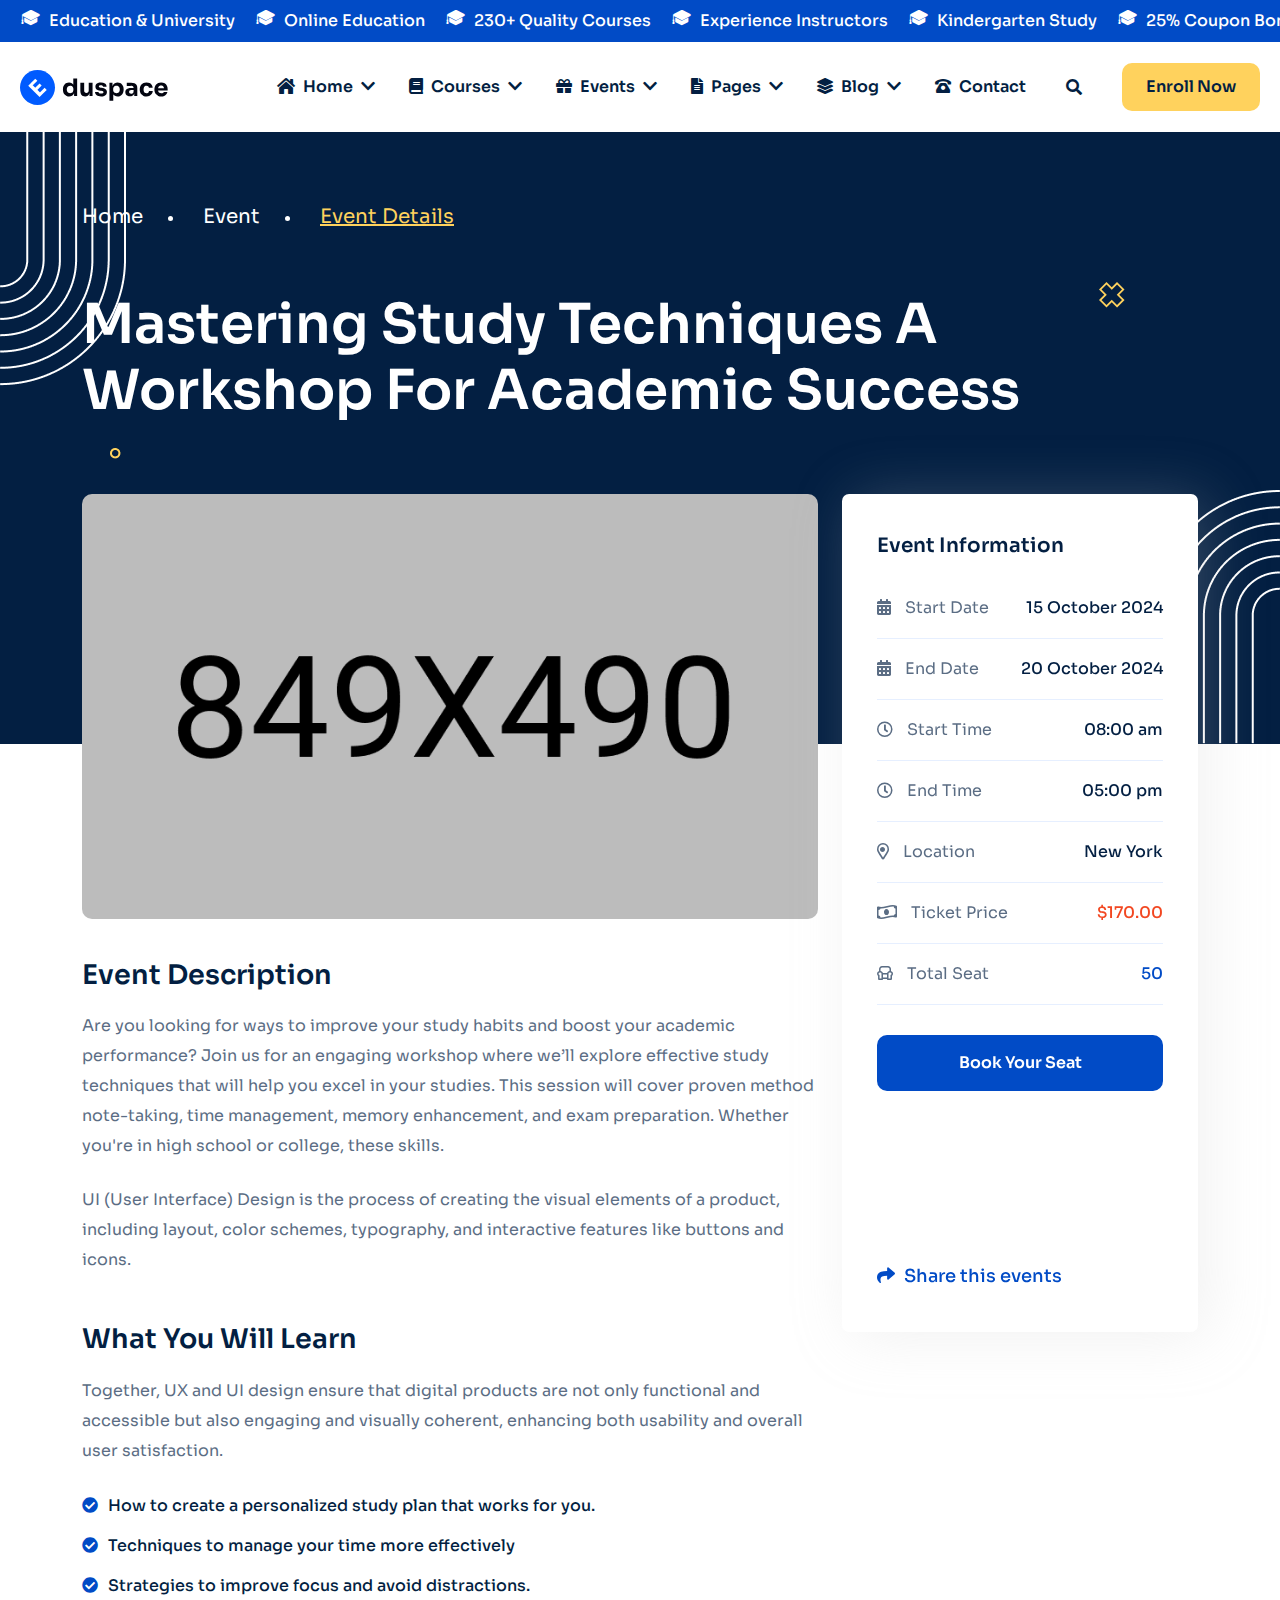
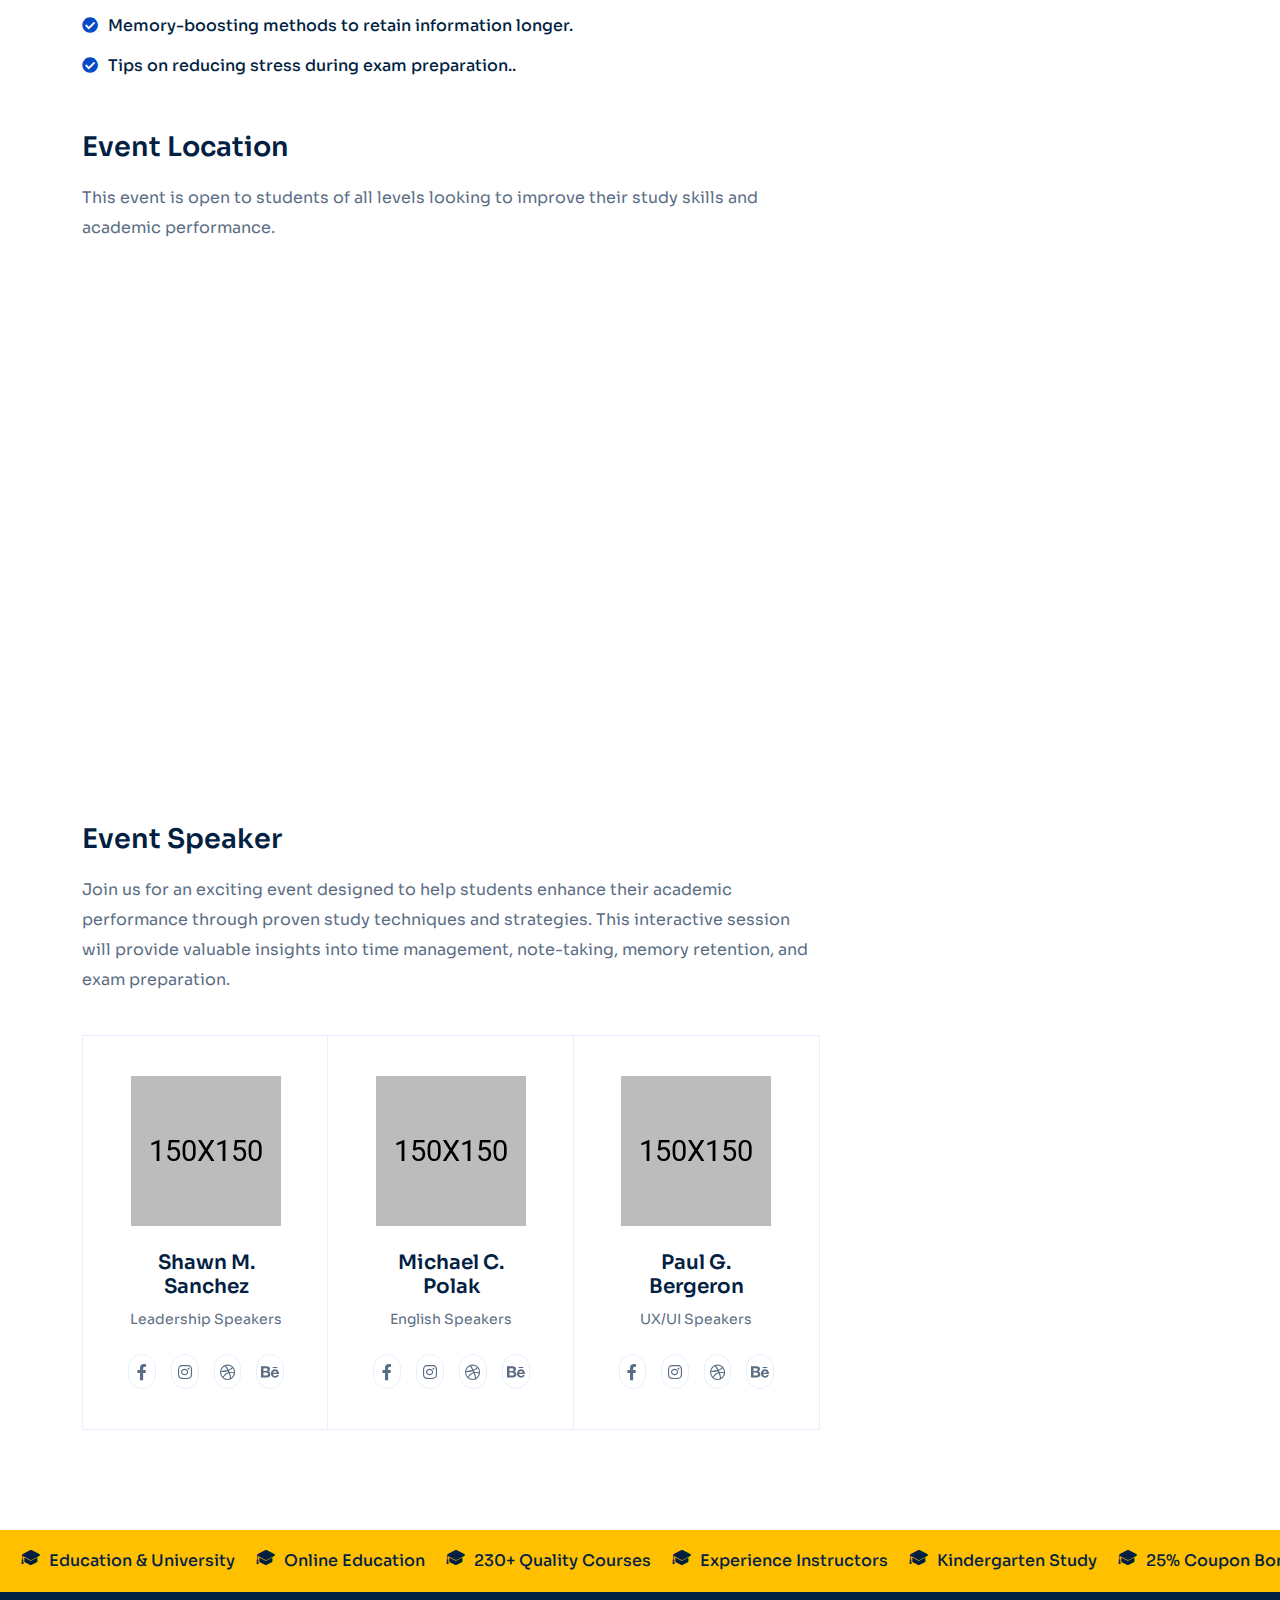
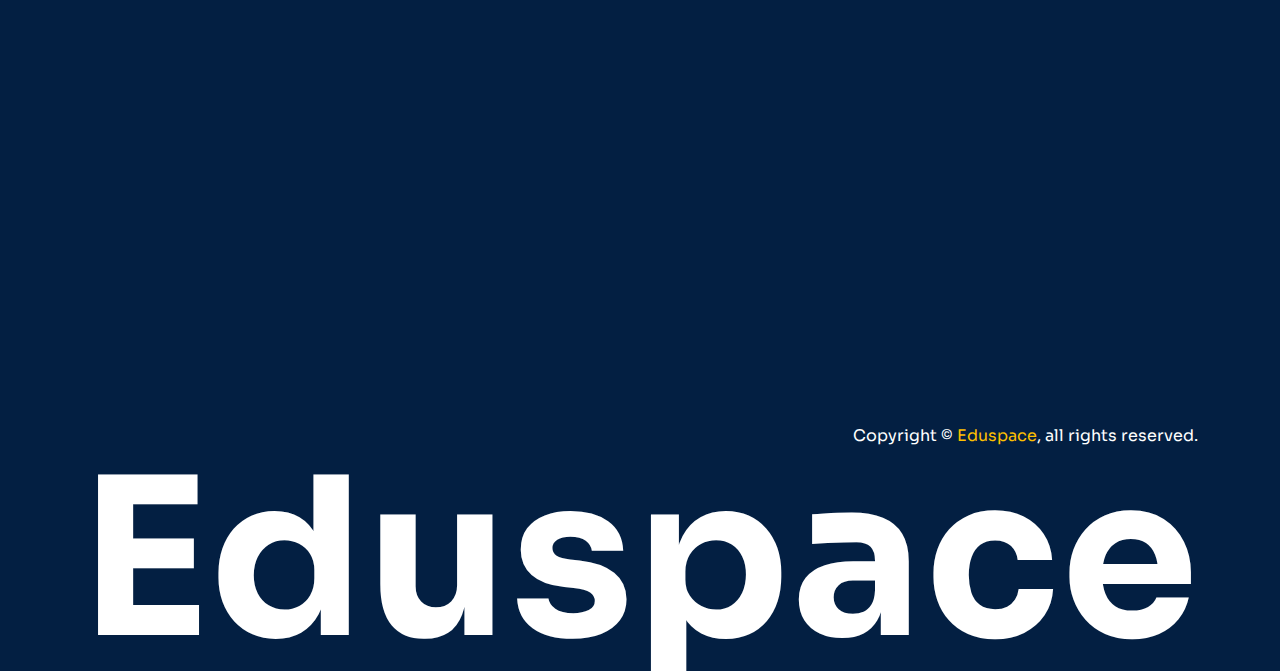
<file: event-details.html>
<!DOCTYPE html>
<html lang="en">
    <!--<< Header Area >>-->
    <head>
        <!-- ========== Meta Tags ========== -->
        <meta charset="UTF-8">
        <meta http-equiv="X-UA-Compatible" content="IE=edge">
        <meta name="viewport" content="width=device-width, initial-scale=1">
        <meta name="author" content="modinatheme">
        <meta name="description" content="Eduspace - Online Course, Education & University Html Template">
        <!-- ======== Page title ============ -->
        <title>Eduspace - Online Course, Education & University Html Template</title>
        <!--<< Favicon >>-->
        <link rel="shortcut icon" href="assets/img/favicon.svg">
        <!--<< Bootstrap min.css >>-->
        <link rel="stylesheet" href="assets/css/bootstrap.min.css">
        <!--<< Font Awesome.css >>-->
        <link rel="stylesheet" href="assets/css/font-awesome.css">
        <!--<< Animate.css >>-->
        <link rel="stylesheet" href="assets/css/animate.css">
        <!--<< Magnific Popup.css >>-->
        <link rel="stylesheet" href="assets/css/magnific-popup.css">
        <!--<< MeanMenu.css >>-->
        <link rel="stylesheet" href="assets/css/meanmenu.css">
        <!--<< Odometer.css >>-->
        <link rel="stylesheet" href="assets/css/odometer.css">
        <!--<< Swiper Bundle.css >>-->
        <link rel="stylesheet" href="assets/css/swiper-bundle.min.css">
        <!--<< Nice Select.css >>-->
        <link rel="stylesheet" href="assets/css/nice-select.css">
        <!--<< Main.css >>-->
        <link rel="stylesheet" href="assets/css/main.css">
        <!--<< Style.css >>-->
        <link rel="stylesheet" href="style.css">
    </head>

    <body>

         <!-- Preloader Start -->
         <div id="preloader" class="preloader">
            <div class="animation-preloader">
                <div class="edu-preloader-icon"> 
                    <img src="assets/img/preloader.gif" alt="">               
                </div>
                <div class="txt-loading">
                    <span data-text-preloader="E" class="letters-loading">
                        E
                    </span>
                    <span data-text-preloader="D" class="letters-loading">
                        D
                    </span>
                    <span data-text-preloader="U" class="letters-loading">
                        U
                    </span>
                    <span data-text-preloader="S" class="letters-loading">
                        S
                    </span>
                    <span data-text-preloader="P" class="letters-loading">
                        P
                    </span>
                    <span data-text-preloader="A" class="letters-loading">
                        A
                    </span>
                    <span data-text-preloader="C" class="letters-loading">
                        C
                    </span>
                    <span data-text-preloader="E" class="letters-loading">
                        E
                    </span>
                </div>
                <p class="text-center">Loading</p>
            </div>
            <div class="loader">
                <div class="row">
                    <div class="col-3 loader-section section-left">
                        <div class="bg"></div>
                    </div>
                    <div class="col-3 loader-section section-left">
                        <div class="bg"></div>
                    </div>
                    <div class="col-3 loader-section section-right">
                        <div class="bg"></div>
                    </div>
                    <div class="col-3 loader-section section-right">
                        <div class="bg"></div>
                    </div>
                </div>
            </div>
        </div>

        <!-- Back To Top start -->
        <button id="back-top" class="back-to-top">
            <i class="fas fa-long-arrow-up"></i>
        </button>
        
        <!-- Marquee Section Start -->
        <div class="marquee-section style-header">
            <div class="mycustom-marque header-marque theme-blue-bg">
                <div class="scrolling-wrap">
                    <div class="comm">
                        <div></div>
                        <div class="cmn-textslide"><i class="flaticon-mortarboard"></i> Education & University</div>
                        <div class="cmn-textslide"><i class="flaticon-mortarboard"></i> Online Education</div>
                        <div class="cmn-textslide"><i class="flaticon-mortarboard"></i> 230+ Quality Courses</div>
                        <div class="cmn-textslide"><i class="flaticon-mortarboard"></i> Experience Instructors</div>
                        <div class="cmn-textslide"><i class="flaticon-mortarboard"></i> Kindergarten Study</div>
                        <div class="cmn-textslide"><i class="flaticon-mortarboard"></i> 25% Coupon Bonus</div>
                        <div class="cmn-textslide"><i class="flaticon-mortarboard"></i> 25% Extra Coupon Bonus</div>
                    </div>
                    <div class="comm">
                        <div></div>
                        <div class="cmn-textslide"><i class="flaticon-mortarboard"></i> Education & University</div>
                        <div class="cmn-textslide"><i class="flaticon-mortarboard"></i> Online Education</div>
                        <div class="cmn-textslide"><i class="flaticon-mortarboard"></i> 230+ Quality Courses</div>
                        <div class="cmn-textslide"><i class="flaticon-mortarboard"></i> Experience Instructors</div>
                        <div class="cmn-textslide"><i class="flaticon-mortarboard"></i> Kindergarten Study</div>
                        <div class="cmn-textslide"><i class="flaticon-mortarboard"></i> 25% Coupon Bonus</div>
                        <div class="cmn-textslide"><i class="flaticon-mortarboard"></i> 25% Extra Coupon Bonus</div>
                    </div>
                    <div class="comm">
                        <div></div>
                        <div class="cmn-textslide"><i class="flaticon-mortarboard"></i> Education & University</div>
                        <div class="cmn-textslide"><i class="flaticon-mortarboard"></i> Online Education</div>
                        <div class="cmn-textslide"><i class="flaticon-mortarboard"></i> 230+ Quality Courses</div>
                        <div class="cmn-textslide"><i class="flaticon-mortarboard"></i> Experience Instructors</div>
                        <div class="cmn-textslide"><i class="flaticon-mortarboard"></i> Kindergarten Study</div>
                        <div class="cmn-textslide"><i class="flaticon-mortarboard"></i> 25% Coupon Bonus</div>
                        <div class="cmn-textslide"><i class="flaticon-mortarboard"></i> 25% Extra Coupon Bonus</div>
                    </div>
                </div>
            </div>
        </div>

        <!-- Offcanvas Area Start -->
        <div class="fix-area">
            <div class="offcanvas__info">
                <div class="offcanvas__wrapper">
                    <div class="offcanvas__content">
                        <div class="offcanvas__top mb-5 d-flex justify-content-between align-items-center">
                            <div class="offcanvas__logo">
                                <a href="index.html">
                                    <img src="assets/img/logo/black-logo.svg" alt="logo-img">
                                </a>
                            </div>
                            <div class="offcanvas__close">
                                <button>
                                <i class="fas fa-times"></i>
                                </button>
                            </div>
                        </div>
                        <h3 class="offcanvas-title">Hello There!</h3>
                        <p>Lorem ipsum dolor sit amet, consectetur <br> adipiscing elit, </p>
                        <div class="social-icon d-flex align-items-center">
                            <a href="#"><i class="fab fa-facebook-f"></i></a>
                            <a href="#"><i class="fab fa-twitter"></i></a>
                            <a href="#"><i class="fab fa-youtube"></i></a>
                            <a href="#"><i class="fab fa-linkedin-in"></i></a>
                        </div>
                        <div class="mobile-menu fix mb-3"></div>
                        <div class="offcanvas__contact">
                            <h3>Information</h3>
                            <ul class="contact-list">
                                <li>
                                    <span>
                                        Address:
                                    </span>
                                    7300-7398 Colonial Rd,
                                    Brooklyn, NY 11209
                                </li>
                                <li>
                                    <span>
                                        Call Us:
                                    </span>
                                    <a href="tel:+00012345688">+000 123 456 88</a>
                                </li>
                                <li>
                                    <span>
                                        Email:
                                    </span>
                                    <a href="mailto:supportedus@gmail.com">supportedus@gmail.com</a>
                                </li>
                            </ul>
                            <div class="offcanvas-button">
                                <a href="sign-in.html" class="theme-btn style-2"><i class="far fa-user"></i> Admin</a>
                                <a href="register.html" class="theme-btn yellow-btn">Enroll Now</a>
                            </div>
                        </div>
                    </div>
                </div>
            </div>
        </div>
        <div class="offcanvas__overlay"></div>

        <!-- Header Section Start -->
        <header id="header-sticky" class="header-1">
            <div class="container-fluid">
                <div class="mega-menu-wrapper">
                    <div class="header-main">
                        <div class="header-left">
                            <div class="logo">
                                <a href="index.html" class="header-logo">
                                    <img src="assets/img/logo/black-logo.svg" alt="logo-img">
                                </a>
                            </div>
                            <div class="category-oneadjust">
                               <div class="dot">
                                    <img src="assets/img/logo/dot.png" alt="img">
                               </div>
                                <select name="cate" class="category">
                                   
                                    <option value="1">
                                        Category
                                    </option>
                                    <option value="1">
                                        Web Design
                                    </option>
                                    <option value="1">
                                        Web Development
                                    </option>
                                    <option value="1">
                                        Graphic Design
                                    </option>
                                    <option value="1">
                                        Software Eng
                                    </option>
                                </select>
                            </div>
                        </div>
                        <div class="header-right d-flex justify-content-end align-items-center">
                            <div class="mean__menu-wrapper">
                                <div class="main-menu">
                                    <nav id="mobile-menu">
                                        <ul>
                                            <li class="has-dropdown menu-thumb">
                                                <a href="index.html">
                                                    <span class="head-icon"><i class="fas fa-home-lg"></i></span>
                                                    Home
                                                    <i class="fas fa-chevron-down"></i>
                                                </a>
                                                <ul class="submenu has-homemenu">
                                                    <li>
                                                        <div class="homemenu-items">
                                                            <div class="row">
                                                                <div class="col-lg-3 homemenu">
                                                                    <div class="homemenu-thumb">
                                                                       <a href="index.html">
                                                                            <img src="assets/img/header/home-1.jpg" alt="img">
                                                                       </a>
                                                                    </div>
                                                                    <div class="homemenu-content text-center">
                                                                        <h4 class="homemenu-title">
                                                                           <a href="index.html">
                                                                                Education
                                                                           </a>
                                                                        </h4>
                                                                    </div>
                                                                </div>
                                                                <div class="col-lg-3 homemenu">
                                                                    <div class="homemenu-thumb mb-15">
                                                                        <a href="index-2.html">
                                                                            <img src="assets/img/header/home-2.jpg" alt="img">
                                                                       </a>
                                                                    </div>
                                                                    <div class="homemenu-content text-center">
                                                                        <h4 class="homemenu-title">
                                                                            <a href="index-2.html">
                                                                                Online Course
                                                                            </a>
                                                                        </h4>
                                                                    </div>
                                                                </div>
                                                                <div class="col-lg-3 homemenu">
                                                                    <div class="homemenu-thumb mb-15">
                                                                        <a href="index-3.html">
                                                                            <img src="assets/img/header/home-3.jpg" alt="img">
                                                                       </a>
                                                                    </div>
                                                                    <div class="homemenu-content text-center">
                                                                        <h4 class="homemenu-title">
                                                                            <a href="index-3.html">
                                                                                University
                                                                            </a>
                                                                        </h4>
                                                                    </div>
                                                                </div>
                                                                <div class="col-lg-3 homemenu">
                                                                    <div class="homemenu-thumb mb-15">
                                                                        <a href="index-4.html">
                                                                            <img src="assets/img/header/home-4.jpg" alt="img">
                                                                       </a>
                                                                    </div>
                                                                    <div class="homemenu-content text-center">
                                                                        <h4 class="homemenu-title">
                                                                            <a href="index-4.html">
                                                                                Kindergarten
                                                                            </a>
                                                                        </h4>
                                                                    </div>
                                                                </div>
                                                                <div class="col-lg-3 homemenu">
                                                                    <div class="homemenu-thumb mb-15">
                                                                        <a href="index-5.html">
                                                                            <img src="assets/img/header/home-5.jpg" alt="img">
                                                                       </a>
                                                                    </div>
                                                                    <div class="homemenu-content text-center">
                                                                        <h4 class="homemenu-title">
                                                                            <a href="index-5.html">
                                                                                Business Coach
                                                                            </a>
                                                                        </h4>
                                                                    </div>
                                                                </div>
                                                                <div class="col-lg-3 homemenu">
                                                                    <div class="homemenu-thumb mb-15">
                                                                        <img src="assets/img/header/home-6.jpg" alt="img">
                                                                    </div>
                                                                    <div class="homemenu-content text-center">
                                                                        <h4 class="homemenu-title">
                                                                            Coming Soon
                                                                        </h4>
                                                                    </div>
                                                                </div>
                                                                <div class="col-lg-3 homemenu">
                                                                    <div class="homemenu-thumb mb-15">
                                                                        <img src="assets/img/header/home-6.jpg" alt="img">
                                                                    </div>
                                                                    <div class="homemenu-content text-center">
                                                                        <h4 class="homemenu-title">
                                                                            Coming Soon
                                                                        </h4>
                                                                    </div>
                                                                </div>
                                                                <div class="col-lg-3 homemenu">
                                                                    <div class="homemenu-thumb mb-15">
                                                                        <img src="assets/img/header/home-6.jpg" alt="img">
                                                                    </div>
                                                                    <div class="homemenu-content text-center">
                                                                        <h4 class="homemenu-title">
                                                                            Coming Soon
                                                                        </h4>
                                                                    </div>
                                                                </div>
                                                            </div>
                                                        </div>
                                                    </li>
                                                </ul>
                                            </li>
                                            <li class="has-dropdown active d-xl-none">
                                                <a href="instructor.html" class="border-none">
                                                Home
                                                </a>
                                                <ul class="submenu">
                                                    <li><a href="index.html">Education</a></li>
                                                    <li><a href="index-2.html">Online Course</a></li>
                                                    <li><a href="index-3.html">University</a></li>
                                                    <li><a href="index-4.html">Kindergarten</a></li>
                                                    <li><a href="index-5.html">Business Coach</a></li>
                                                </ul>
                                            </li>
                                            <li>
                                                <a href="courses-details.html">
                                                    <span class="head-icon"><i class="fas fa-book"></i></span>
                                                    Courses
                                                    <i class="fas fa-chevron-down"></i>
                                                </a>
                                                <ul class="submenu">
                                                    <li><a href="courses.html">Courses</a></li>
                                                    <li><a href="courses-grid.html">Courses Grid</a></li>
                                                    <li><a href="courses-list.html">Courses List</a></li>
                                                    <li><a href="courses-details.html">Courses Details 01</a></li>
                                                    <li><a href="courses-details-2.html">Courses Details 02</a></li>
                                                </ul>
                                            </li>
                                            <li>
                                                <a href="event-details.html">
                                                    <span class="head-icon"><i class="fas fa-gift"></i></span>
                                                    events
                                                    <i class="fas fa-chevron-down"></i>
                                                </a>
                                                <ul class="submenu">
                                                    <li><a href="event.html">event</a></li>
                                                    <li><a href="event-details.html">event Details</a></li>
                                                </ul>
                                            </li>
                                            <li class="has-dropdown">
                                                <a href="news-details.html">
                                                    <span class="head-icon"><i class="fas fa-file-alt"></i></span>
                                                    Pages
                                                    <i class="fas fa-chevron-down"></i>
                                                </a>
                                                <ul class="submenu">
                                                    <li>
                                                        <a href="about.html">About Us</a>
                                                    </li>
                                                    <li><a href="instructor.html">Instructors</a></li>
                                                    <li><a href="instructor-details.html">Instructor Details</a></li>
                                                    <li><a href="program.html">program</a></li>
                                                    <li><a href="program-details.html">program Details</a></li>
                                                    <li class="has-dropdown">
                                                        <a href="shop-details.html">
                                                            Shop Page
                                                            <i class="fas fa-angle-right"></i>
                                                        </a>
                                                        <ul class="submenu">
                                                            <li><a href="shop-grid.html">Shop Grid</a></li>
                                                            <li><a href="shop-list.html">Shop List</a></li>
                                                            <li><a href="shop-left-sidebar.html">Shop - Left Sidebar</a></li>
                                                            <li><a href="shop-right-sidebar.html">Shop -  Right Sidebar</a></li>
                                                            <li><a href="shop-details.html">Product Details</a></li>
                                                            <li><a href="shop-cart.html">Shop Cart</a></li>
                                                            <li><a href="checkout.html">Checkout</a></li>
                                                        </ul>
                                                    </li>
                                                    <li><a href="gallery.html">Gallery</a></li>
                                                    <li><a href="pricing.html">Pricing Plan</a></li>
                                                    <li><a href="faq.html">Faqs</a></li>
                                                    <li><a href="sign-in.html">Sign In</a></li>
                                                    <li><a href="register.html">register</a></li>
                                                    <li><a href="404.html">404 Error</a></li>
                                                </ul>
                                            </li>
                                            <li>
                                                <a href="news.html">
                                                    <span class="head-icon"><i class="fas fa-layer-group"></i></span>
                                                    Blog
                                                    <i class="fas fa-chevron-down"></i>
                                                </a>
                                                <ul class="submenu">
                                                    <li><a href="news.html">Blog</a></li>
                                                    <li><a href="news-details.html">Blog Details</a></li>
                                                </ul>
                                            </li>
                                            <li>
                                                <a href="contact.html">
                                                    <span class="head-icon"><i class="fas fa-phone-rotary"></i></span>
                                                    Contact
                                                </a>
                                            </li>
                                        </ul>
                                    </nav>
                                </div>
                            </div>
                            <div class="header-search">
                                <button class="d-flex align-items-center search-toggle"><i class="fas fa-search"></i></button>
                            </div>
                            <div class="header-button">
                                <a href="sign-in.html" class="theme-btn style-2"><i class="far fa-user"></i> Admin</a>
                                <a href="register.html" class="theme-btn yellow-btn">Enroll Now</a>
                            </div>
                            <div class="header__hamburger d-xl-none my-auto">
                                <div class="sidebar__toggle">
                                    <div class="header-bar">
                                        <span></span>
                                        <span></span>
                                        <span></span>
                                    </div>
                                </div>
                            </div>
                        </div>
                    </div>
                </div>
            </div>
        </header>

        <!-- Search Section Start -->
        <div class="header-search-bar d-flex align-items-center">
            <button class="search-close">×</button>
            <div class="container">
                <div class="row justify-content-center">
                    <div class="col-lg-12">
                        <div class="search-bar">
                            <div class="contact-form-box contact-search-form-box">
                                <form action="#">
                                    <input type="email" placeholder="Search here...">
                                    <button type="submit"><i class="far fa-search"></i></button>
                                </form>
                                <p>Type above and press Enter to search. Press Close to cancel.</p>
                            </div>
                        </div>
                    </div>
                </div>
            </div>
        </div>

        <!-- Breadcrumb-wrapper Start -->
        <section class="breadcrumb-wrapper style-2 style-event">
        <div class="shape-1">
            <img src="assets/img/breadcrumb/shape-1.png" alt="img">
        </div>
        <div class="shape-2">
            <img src="assets/img/breadcrumb/shape-2.png" alt="img">
        </div>
        <div class="dot-shape">
            <img src="assets/img/breadcrumb/dot-shape.png" alt="img">
        </div>
        <div class="vector-shape">
            <img src="assets/img/breadcrumb/Vector.png" alt="img">
        </div>
        <div class="container">
            <div class="page-heading">
                <ul class="breadcrumb-items">
                    <li><a href="index.html">Home</a></li>
                    <li>Event</li>
                    <li class="style-2"> Event Details</li>
                </ul>
                <div class="breadcrumb-content">
                    <h1>Mastering Study Techniques A <br> Workshop for Academic Success</h1>
                </div>
            </div>
        </div>
        </section>

        <!-- Event Details Section Start -->
        <section class="event-details-section section-padding pt-0">
            <div class="container">
                <div class="event-details-wrapper">
                    <div class="row">
                        <div class="col-lg-8">
                            <div class="event-details-items">
                                <div class="details-image">
                                    <img src="assets/img/event/details-1.jpg" alt="img">
                                </div>
                                <div class="event-details-content">
                                    <h3>Event Description</h3>
                                    <p class="mb-4">
                                        Are you looking for ways to improve your study habits and boost your academic performance? Join us for an engaging workshop where we’ll explore effective study techniques that will help you excel in your studies. This session will cover proven method note-taking, time management, memory enhancement, and exam preparation. Whether you're in high school or college, these skills.
                                    </p>
                                    <p class="mb-5">
                                        UI (User Interface) Design is the process of creating the visual elements of a product, including layout, color schemes, typography, and interactive features like buttons and icons.
                                    </p>
                                    <h3>
                                        What You Will Learn
                                    </h3>
                                    <p>
                                        Together, UX and UI design ensure that digital products are not only functional and accessible but also engaging and visually coherent, enhancing both usability and overall user satisfaction.
                                    </p>
                                    <ul class="details-list">
                                        <li><i class="fas fa-check-circle"></i>How to create a personalized study plan that works for you.</li>
                                        <li><i class="fas fa-check-circle"></i>Techniques to manage your time more effectively</li>
                                        <li><i class="fas fa-check-circle"></i>Strategies to improve focus and avoid distractions.</li>
                                        <li><i class="fas fa-check-circle"></i>Memory-boosting methods to retain information longer.</li>
                                        <li><i class="fas fa-check-circle"></i>Tips on reducing stress during exam preparation..</li>
                                    </ul>
                                    <h3>
                                        Event Location
                                    </h3>
                                    <p>
                                        This event is open to students of all levels looking to improve their study skills and academic performance.
                                    </p>
                                    <div class="map-area">
                                        <iframe src="https://www.google.com/maps/embed?pb=!1m18!1m12!1m3!1d6678.7619084840835!2d144.9618311901502!3d-37.81450084255415!2m3!1f0!2f0!3f0!3m2!1i1024!2i768!4f13.1!3m3!1m2!1s0x6ad642b4758afc1d%3A0x3119cc820fdfc62e!2sEnvato!5e0!3m2!1sen!2sbd!4v1641984054261!5m2!1sen!2sbd" style="border:0;" allowfullscreen="" loading="lazy"></iframe>
                                    </div>
                                    <h3>
                                        Event Speaker
                                    </h3>
                                    <p>
                                        Join us for an exciting event designed to help students enhance their academic performance through proven study techniques and strategies. This interactive session will provide valuable insights into time management, note-taking, memory retention, and exam preparation.
                                    </p>
                                    <div class="row g-0">
                                        <div class="col-md-4">
                                            <div class="event-image-items border-right-none">
                                                <div class="event-image">
                                                    <img src="assets/img/event/details-2.png" alt="img">
                                                </div>
                                                <div class="event-content">
                                                    <h4>
                                                        <a href="event-details.html">Shawn M. Sanchez</a>
                                                    </h4>
                                                    <span>Leadership Speakers</span>
                                                    <div class="social-icon">
                                                        <a href="#"><i class="fab fa-facebook-f"></i></a>
                                                        <a href="#"><i class="fab fa-instagram"></i></a>
                                                        <a href="#"><i class="fab fa-dribbble"></i></a>
                                                        <a href="#"><i class="fab fa-behance"></i></a>
                                                    </div>
                                                </div>
                                            </div>
                                        </div>
                                        <div class="col-md-4">
                                            <div class="event-image-items border-right-none">
                                                <div class="event-image">
                                                    <img src="assets/img/event/details-3.png" alt="img">
                                                </div>
                                                <div class="event-content">
                                                    <h4>
                                                        <a href="event-details.html">Michael C. Polak</a>
                                                    </h4>
                                                    <span>English Speakers</span>
                                                    <div class="social-icon">
                                                        <a href="#"><i class="fab fa-facebook-f"></i></a>
                                                        <a href="#"><i class="fab fa-instagram"></i></a>
                                                        <a href="#"><i class="fab fa-dribbble"></i></a>
                                                        <a href="#"><i class="fab fa-behance"></i></a>
                                                    </div>
                                                </div>
                                            </div>
                                        </div>
                                        <div class="col-md-4">
                                            <div class="event-image-items">
                                                <div class="event-image">
                                                    <img src="assets/img/event/details-4.png" alt="img">
                                                </div>
                                                <div class="event-content">
                                                    <h4>
                                                        <a href="event-details.html">Paul G. Bergeron</a>
                                                    </h4>
                                                    <span>UX/UI Speakers</span>
                                                    <div class="social-icon">
                                                        <a href="#"><i class="fab fa-facebook-f"></i></a>
                                                        <a href="#"><i class="fab fa-instagram"></i></a>
                                                        <a href="#"><i class="fab fa-dribbble"></i></a>
                                                        <a href="#"><i class="fab fa-behance"></i></a>
                                                    </div>
                                                </div>
                                            </div>
                                        </div>
                                    </div>
                                </div>
                            </div>
                        </div>
                        <div class="col-lg-4">
                            <div class="event-details-information sticky-style">
                                <h4>Event Information</h4>
                                <ul class="information-list">
                                    <li>
                                        <span>
                                            <i class="fas fa-calendar-alt"></i>
                                            Start Date
                                        </span>
                                        <span class="text">15 October 2024</span>
                                    </li>
                                    <li>
                                        <span>
                                            <i class="fas fa-calendar-alt"></i>
                                            End Date
                                        </span>
                                        <span class="text">20 October 2024</span>
                                    </li>
                                    <li>
                                        <span>
                                            <i class="far fa-clock"></i>
                                            Start Time
                                        </span>
                                        <span class="text">08:00 am</span>
                                    </li>
                                    <li>
                                        <span>
                                            <i class="far fa-clock"></i>
                                            End Time
                                        </span>
                                        <span class="text">05:00 pm</span>
                                    </li>
                                    <li>
                                        <span>
                                            <i class="far fa-map-marker-alt"></i>
                                            Location
                                        </span>
                                        <span class="text">New York</span>
                                    </li>
                                    <li>
                                        <span>
                                            <i class="far fa-money-bill-wave"></i>
                                            Ticket Price
                                        </span>
                                        <span class="text color-2">$170.00</span>
                                    </li>
                                    <li>
                                        <span>
                                            <i class="far fa-loveseat"></i>
                                            Total Seat
                                        </span>
                                        <span class="text color-3">50</span>
                                    </li>
                                </ul>
                                <a href="event-details.html" class="theme-btn">Book your seat</a>
                                <div class="coming-soon-timer">
                                    <div class="timer-content wow fadeInUp" data-wow-delay=".2s">
                                        <h3 id="day">00</h3>
                                        <p>Days</p>
                                    </div>
                                    <div class="timer-content wow fadeInUp" data-wow-delay=".4s">
                                        <h3 class="bg-2" id="hour">00</h3>
                                        <p>hrs</p>
                                    </div>
                                    <div class="timer-content wow fadeInUp" data-wow-delay=".6s">
                                        <h3 class="bg-3" id="min">00</h3>
                                        <p>mins</p>
                                    </div>
                                    <div class="timer-content wow fadeInUp" data-wow-delay=".8s">
                                        <h3 class="bg-4" id="sec">00</h3>
                                        <p>secs</p>
                                    </div>
                                </div>
                                <a href="event-details.html" class="share-btn"><i class="fas fa-share"></i> Share this events</a>
                            </div>
                        </div>
                    </div>
                </div>
            </div>
        </section>
        
        <!-- Marquee Section Start -->
        <div class="marquee-section">
            <div class="mycustom-marque theme-green-bg-1">
                <div class="scrolling-wrap">
                    <div class="comm">
                        <div></div>
                        <div class="cmn-textslide text-color-2"><i class="flaticon-mortarboard"></i> Education & University</div>
                        <div class="cmn-textslide text-color-2"><i class="flaticon-mortarboard"></i> Online Education</div>
                        <div class="cmn-textslide text-color-2"><i class="flaticon-mortarboard"></i> 230+ Quality Courses</div>
                        <div class="cmn-textslide text-color-2"><i class="flaticon-mortarboard"></i> Experience Instructors</div>
                        <div class="cmn-textslide text-color-2"><i class="flaticon-mortarboard"></i> Kindergarten Study</div>
                        <div class="cmn-textslide text-color-2"><i class="flaticon-mortarboard"></i> 25% Coupon Bonus</div>
                        <div class="cmn-textslide text-color-2"><i class="flaticon-mortarboard"></i> 25% Extra Coupon Bonus</div>
                    </div>
                    <div class="comm">
                        <div></div>
                        <div class="cmn-textslide text-color-2"><i class="flaticon-mortarboard"></i> Education & University</div>
                        <div class="cmn-textslide text-color-2"><i class="flaticon-mortarboard"></i> Online Education</div>
                        <div class="cmn-textslide text-color-2"><i class="flaticon-mortarboard"></i> 230+ Quality Courses</div>
                        <div class="cmn-textslide text-color-2"><i class="flaticon-mortarboard"></i> Experience Instructors</div>
                        <div class="cmn-textslide text-color-2"><i class="flaticon-mortarboard"></i> Kindergarten Study</div>
                        <div class="cmn-textslide text-color-2"><i class="flaticon-mortarboard"></i> 25% Coupon Bonus</div>
                        <div class="cmn-textslide text-color-2"><i class="flaticon-mortarboard"></i> 25% Extra Coupon Bonus</div>
                    </div>
                    <div class="comm">
                        <div></div>
                        <div class="cmn-textslide text-color-2"><i class="flaticon-mortarboard"></i> Education & University</div>
                        <div class="cmn-textslide text-color-2"><i class="flaticon-mortarboard"></i> Online Education</div>
                        <div class="cmn-textslide text-color-2"><i class="flaticon-mortarboard"></i> 230+ Quality Courses</div>
                        <div class="cmn-textslide text-color-2"><i class="flaticon-mortarboard"></i> Experience Instructors</div>
                        <div class="cmn-textslide text-color-2"><i class="flaticon-mortarboard"></i> Kindergarten Study</div>
                        <div class="cmn-textslide text-color-2"><i class="flaticon-mortarboard"></i> 25% Coupon Bonus</div>
                        <div class="cmn-textslide text-color-2"><i class="flaticon-mortarboard"></i> 25% Extra Coupon Bonus</div>
                    </div>
                </div>
            </div>
        </div>

        <!-- Footer Section Start -->
        <footer class="footer-section fix footer-bg">
            <div class="container">
                <div class="footer-widget-wrapper">
                    <div class="row">
                        <div class="col-xl-3 col-lg-4 col-md-6 wow fadeInUp" data-wow-delay=".2s">
                            <div class="single-footer-widget">
                                <div class="widget-head">
                                    <a href="index.html">
                                        <img src="assets/img/logo/white-logo.svg" alt="img">
                                    </a>
                                </div>
                                <div class="footer-content">
                                    <p>
                                        Education the foundation personal and societal growth, empowering individuals with knowledge.
                                    </p>
                                    <div class="social-icon">
                                        <a href="#"><i class="fab fa-facebook-f"></i></a>
                                        <a href="#"><i class="fab fa-instagram"></i></a>
                                        <a href="#"><i class="fab fa-dribbble"></i></a>
                                        <a href="#"><i class="fab fa-behance"></i></a>
                                        <a href="#"><i class="fab fa-linkedin-in"></i></a>
                                    </div>
                                </div>
                            </div>
                        </div>
                        <div class="col-xl-3 col-lg-4 col-md-6 ps-lg-5 wow fadeInUp" data-wow-delay=".4s">
                            <div class="single-footer-widget">
                                <div class="widget-head">
                                   <h3>Online Platform</h3>
                                </div>
                                <ul class="list-area">
                                    <li><a href="courses.html">Coursera</a></li>
                                    <li><a href="courses.html">MasterClass</a></li>
                                    <li><a href="courses.html">Skillshare</a></li>
                                    <li><a href="courses.html">LinkedIn Learning</a></li>
                                    <li><a href="courses.html">FutureLearn</a></li>
                                </ul>
                            </div>
                        </div>
                        <div class="col-xl-3 col-lg-4 col-md-6 ps-lg-5 wow fadeInUp" data-wow-delay=".6s">
                            <div class="single-footer-widget">
                                <div class="widget-head">
                                   <h3>Quick Link</h3>
                                </div>
                                <ul class="list-area">
                                    <li><a href="about.html">About Eduspace</a></li>
                                    <li><a href="instructor.html">Instructors</a></li>
                                    <li><a href="courses.html">Best Courses</a></li>
                                    <li><a href="contact.html">Student Reviews</a></li>
                                    <li><a href="faq.html">FAQs</a></li>
                                </ul>
                            </div>
                        </div>
                        <div class="col-xl-3 col-lg-4 col-md-6 ps-xl-5 wow fadeInUp" data-wow-delay=".8s">
                            <div class="single-footer-widget">
                                <div class="widget-head">
                                   <h3>Contact Us</h3>
                                </div>
                                <div class="footer-content">
                                    <ul class="contact-info">
                                        <li>
                                            55 Main Street, 2nd block
                                            Malborne, Australia
                                        </li>
                                        <li>
                                            55 Main Street, 2nd block
                                            Malborne, Australia
                                        </li>
                                        <li>
                                            <a href="mailto:info@example.com" class="link">info@example.com</a>
                                        </li>
                                        <li>
                                            <a href="tel:+0001238899">+000 (123) 88 99</a>
                                        </li>
                                    </ul>
                                </div>
                            </div>
                        </div>
                    </div>
                </div>
                <div class="footer-bottom">
                    <p>Copyright © <a href="index.html">Eduspace</a>, all rights reserved.</p>
                </div>
            </div>
            <div class="footer-name">
                <h2>
                    Eduspace
                </h2>
            </div>
        </footer>

  <!--<< All JS Plugins >>-->
        <script src="assets/js/jquery-3.7.1.min.js"></script>
        <!--<< Bootstrap Js >>-->
        <script src="assets/js/bootstrap.bundle.min.js"></script>
        <!--<< Nice Select Js >>-->
        <script src="assets/js/jquery.nice-select.min.js"></script>
        <!--<< Odometer Js >>-->
        <script src="assets/js/odometer.min.js"></script>
        <!--<< Appear Js >>-->
        <script src="assets/js/jquery.appear.min.js"></script>
        <!--<< Swiper Slider Js >>-->
        <script src="assets/js/swiper-bundle.min.js"></script>
        <!--<< MeanMenu Js >>-->
        <script src="assets/js/jquery.meanmenu.min.js"></script>
        <!--<< Magnific Popup Js >>-->
        <script src="assets/js/jquery.magnific-popup.min.js"></script>
        <!--<< Circle Progress Js >>-->
        <script src="assets/js/circle-progress.js"></script>
        <!--<< Wow Animation Js >>-->
        <script src="assets/js/wow.min.js"></script>
        <!--<< Main.js >>-->
        <script src="assets/js/main.js"></script>
    </body>
</html>
</file>
<file: assets/css/odometer.css>
.odometer.odometer-auto-theme,
.odometer.odometer-theme-default {
  display: inline-block;
  vertical-align: middle;
  position: relative;
}
.odometer.odometer-auto-theme .odometer-digit,
.odometer.odometer-theme-default .odometer-digit {
  display: inline-block;
  vertical-align: middle;
  position: relative;
}
.odometer.odometer-auto-theme .odometer-digit .odometer-digit-spacer,
.odometer.odometer-theme-default .odometer-digit .odometer-digit-spacer {
  display: inline-block;
  vertical-align: middle;
  visibility: hidden;
}
.odometer.odometer-auto-theme .odometer-digit .odometer-digit-inner,
.odometer.odometer-theme-default .odometer-digit .odometer-digit-inner {
  text-align: left;
  display: block;
  position: absolute;
  top: 0;
  left: 0;
  right: 0;
  bottom: 0;
  overflow: hidden;
}
.odometer.odometer-auto-theme .odometer-digit .odometer-ribbon,
.odometer.odometer-theme-default .odometer-digit .odometer-ribbon {
  display: block;
}
.odometer.odometer-auto-theme .odometer-digit .odometer-ribbon-inner,
.odometer.odometer-theme-default .odometer-digit .odometer-ribbon-inner {
  display: block;
  -webkit-backface-visibility: hidden;
  backface-visibility: hidden;
}
.odometer.odometer-auto-theme .odometer-digit .odometer-value,
.odometer.odometer-theme-default .odometer-digit .odometer-value {
  display: block;
  -webkit-transform: translateZ(0);
  transform: translateZ(0);
}
.odometer.odometer-auto-theme
  .odometer-digit
  .odometer-value.odometer-last-value,
.odometer.odometer-theme-default
  .odometer-digit
  .odometer-value.odometer-last-value {
  position: absolute;
}
.odometer.odometer-auto-theme.odometer-animating-up .odometer-ribbon-inner,
.odometer.odometer-theme-default.odometer-animating-up .odometer-ribbon-inner {
  -webkit-transition: -webkit-transform 2s;
  -moz-transition: -moz-transform 2s;
  -ms-transition: -ms-transform 2s;
  -o-transition: -o-transform 2s;
  transition: transform 2s;
}
.odometer.odometer-auto-theme.odometer-animating-up.odometer-animating
  .odometer-ribbon-inner,
.odometer.odometer-theme-default.odometer-animating-up.odometer-animating
  .odometer-ribbon-inner {
  -webkit-transform: translateY(-100%);
  -moz-transform: translateY(-100%);
  -ms-transform: translateY(-100%);
  -o-transform: translateY(-100%);
  transform: translateY(-100%);
}
.odometer.odometer-auto-theme.odometer-animating-down .odometer-ribbon-inner,
.odometer.odometer-theme-default.odometer-animating-down
  .odometer-ribbon-inner {
  -webkit-transform: translateY(-100%);
  -moz-transform: translateY(-100%);
  -ms-transform: translateY(-100%);
  -o-transform: translateY(-100%);
  transform: translateY(-100%);
}
.odometer.odometer-auto-theme.odometer-animating-down.odometer-animating
  .odometer-ribbon-inner,
.odometer.odometer-theme-default.odometer-animating-down.odometer-animating
  .odometer-ribbon-inner {
  -webkit-transition: -webkit-transform 2s;
  -moz-transition: -moz-transform 2s;
  -ms-transition: -ms-transform 2s;
  -o-transition: -o-transform 2s;
  transition: transform 2s;
  -webkit-transform: translateY(0);
  -moz-transform: translateY(0);
  -ms-transform: translateY(0);
  -o-transform: translateY(0);
  transform: translateY(0);
}

.odometer.odometer-auto-theme .odometer-value,
.odometer.odometer-theme-default .odometer-value {
  text-align: center;
}
</file>
<file: assets/css/nice-select.css>
.nice-select {
  -webkit-tap-highlight-color: transparent;
  background-color: transparent;
  border-radius: 5px;
  border: solid 1px #3f3877;
  box-sizing: border-box;
  clear: both;
  cursor: pointer;
  display: block;
  font-family: inherit;
  font-size: 18px;
  font-weight: normal;
  outline: none;
 padding: 14px 35px 14px 15px;
  position: relative;
  text-align: left !important;
  -webkit-transition: all 0.2s ease-in-out;
  transition: all 0.2s ease-in-out;
  -webkit-user-select: none;
     -moz-user-select: none;
      -ms-user-select: none;
          user-select: none;
  white-space: nowrap;
  width: 160px;
 }
  .nice-select:hover {
    border-color: #3f3877; }
  .nice-select:active, .nice-select.open, .nice-select:focus {
    border-color: #3f3877; }
  .nice-select:after {
    border-bottom: 2px solid #7b7c98;
    border-right: 2px solid #7b7c98;
    content: '';
    display: block;
    height: 12px;
    margin-top: -6px;
    pointer-events: none;
    position: absolute;
    right: 14px;
    top: 50%;
    -webkit-transform-origin: 66% 66%;
        -ms-transform-origin: 66% 66%;
            transform-origin: 66% 66%;
    -webkit-transform: rotate(45deg);
        -ms-transform: rotate(45deg);
            transform: rotate(45deg);
    -webkit-transition: all 0.15s ease-in-out;
    transition: all 0.15s ease-in-out;
    width: 12px; }
  .nice-select.open:after {
    -webkit-transform: rotate(-135deg);
        -ms-transform: rotate(-135deg);
            transform: rotate(-135deg); }
  .nice-select.open .list {
    opacity: 1;
    display: block;
    pointer-events: auto;
    -webkit-transform: scale(1) translateY(0);
        -ms-transform: scale(1) translateY(0);
            transform: scale(1) translateY(0); }
  .nice-select.disabled {
    border-color: #3f3877;
    color: #3f3877;
    pointer-events: none; }
    .nice-select.disabled:after {
      border-color: #3f3877; }
  .nice-select.wide {
    width: 100%; }
    .nice-select.wide .list {
      left: 0 !important;
      right: 0 !important; }
  .nice-select.right {
    float: right; }
    .nice-select.right .list {
      left: auto;
      right: 0; }
  .nice-select.small {
    font-size: 12px;
    height: 36px;
    line-height: 34px; }
    .nice-select.small:after {
      height: 4px;
      width: 4px; }
    .nice-select.small .option {
      line-height: 34px;
      min-height: 34px; }
  .nice-select .list {
    background-color: #150145;
    border-radius: 5px;
    box-sizing: border-box;
    margin-top: 4px;
    opacity: 0;
    width: 160px;
    display: none;
    overflow: hidden;
    padding: 0;
    pointer-events: none;
    position: absolute;
    right: 0;
    -webkit-transform-origin: 50% 0;
        -ms-transform-origin: 50% 0;
            transform-origin: 50% 0;
    -webkit-transform: scale(0.75) translateY(-21px);
        -ms-transform: scale(0.75) translateY(-21px);
            transform: scale(0.75) translateY(-21px);
    -webkit-transition: all 0.2s cubic-bezier(0.5, 0, 0, 1.25), opacity 0.15s ease-out;
    transition: all 0.2s cubic-bezier(0.5, 0, 0, 1.25), opacity 0.15s ease-out;
    z-index: 9;
    margin-bottom: 4px;
    
   }
   .nice-select .list li:not(:last-child){
      margin-right: 0 !important;
   }   
  .nice-select .option {
    cursor: pointer;
    font-weight: 400;
    line-height: 40px;
    list-style: none;
    min-height: 40px;
    outline: none;
    z-index: 9999999;
    padding: 0px 10px;
    border: 1px solid #121254;
    text-align: left;
    -webkit-transition: all 0.2s;
    transition: all 0.2s;
   }
    .nice-select .option:hover, .nice-select .option.focus, .nice-select .option.selected.focus {
      background-color: #101046; }
    .nice-select .option.selected {
      font-weight: bold; }
    .nice-select .option.disabled {
      background-color: transparent;
      color: #999;
      cursor: default;
     }

.no-csspointerevents .nice-select .list {
  display: none; }

.no-csspointerevents .nice-select.open .list {
  display: block; }
</file>
<file: assets/css/main.css>
/*
Theme Name: Eduspace
Author: ModinaTheme
Author URI: https://themeforest.net/user/modinatheme/
Description: Eduspace - Online Course, Education & University Html Template
Version: 1.2.0
*/
/*CSS Table Of Content Ends Here*/
@import url("https://fonts.googleapis.com/css2?family=Sora:wght@100..800&display=swap");
:root {
  --body: #fff;
  --black: #000;
  --white: #fff;
  --theme-blue:#014bc6;
  --theme-blue-2:#014bc6;
  --theme-green:#ffc000;
  --theme-green-2:#C3F499;
  --theme-green-3:#102F25;
  --theme-yellow:#FFD25D;
  --theme-yellow-2:#F69B17;
  --theme-yellow-3:#FDC500;
  --theme-yellow-4:#FFD335;
  --theme-purple:#8F66FF;
  --theme-red:#AD0119;
  --theme-pink:#EE4A62;
  --theme-orange:#F47900;
  --header:#031F42;
  --base:#5C30FD;
  --text:#5B6D84;
  --border:#E6EFFF;
  --border2:#373737;
  --ratting:#F8BC26;
  --bg:#F4F9FF;
  --bg2:#E6EFFF;
  --bg3:#F4F0FF;
  --bg4:#2F584E;
  --bg5:#09224B;
  --bg6:#EDF3F5;
  --bg7:#F8F2EC;
  --bg8:#F3F1FD;
  ---box-shadow: 0px 4px 25px rgba(0, 0, 0, 0.06);
}

.theme-btn {
  position: relative;
  z-index: 2;
  vertical-align: middle;
  display: inline-flex;
  gap: 15px;
  border: none;
  text-align: center;
  background-color: var(--theme-green);
  color: var(--header);
  font-size: 16px;
  font-weight: 600;
  text-transform: capitalize;
  line-height: 1;
  padding: 20px 30px;
  overflow: hidden;
  align-items: center;
  border-radius: 10px;
}
.theme-btn i {
  margin-left: 5px;
}
.theme-btn::after, .theme-btn::before {
  content: "";
  display: block;
  width: 50px;
  height: 50px;
  transform: translate(-50%, -50%);
  position: absolute;
  border-radius: 50%;
  z-index: -1;
  background-color: var(--header);
  transition: 1s ease;
}
.theme-btn::before {
  top: -2em;
  left: -2em;
}
.theme-btn::after {
  left: calc(100% + 2em);
  top: calc(100% + 2em);
}
.theme-btn:hover {
  color: var(--white);
  box-shadow: none;
}
.theme-btn:hover::after, .theme-btn:hover::before {
  height: 410px;
  width: 410px;
}
.theme-btn.hover-white::after, .theme-btn.hover-white::before {
  background-color: var(--white);
}
.theme-btn.hover-white:hover {
  color: var(--header);
}
.theme-btn.yellow-btn {
  background-color: var(--theme-yellow);
  color: var(--header);
}
.theme-btn.yellow-btn::after, .theme-btn.yellow-btn::before {
  background-color: var(--header);
}
.theme-btn.yellow-btn:hover {
  color: var(--white);
}
.theme-btn.red-btn {
  background-color: var(--theme-red);
  color: var(--white);
}
.theme-btn.red-btn::after, .theme-btn.red-btn::before {
  background-color: var(--header);
}
.theme-btn.red-btn:hover {
  color: var(--white);
}
.theme-btn.pink-btn {
  background-color: var(--theme-pink);
  color: var(--white);
}
.theme-btn.theme-blue-2 {
  background-color: var(--theme-blue-2);
  color: var(--white);
}
@media (max-width: 575px) {
  .theme-btn {
    padding: 18px 30px;
    font-size: 14px;
  }
}

/* --------------------------------------------
    Template Default Fonts & Fonts Styles
 ---------------------------------------------- */
body {
  font-family: "Sora", sans-serif;
  font-size: 16px;
  font-weight: normal;
  line-height: 30px;
  color: var(--text);
  background-color: var(--white);
  padding: 0;
  margin: 0;
  overflow-x: hidden;
}

ul {
  padding: 0;
  margin: 0;
  list-style: none;
}

button {
  border: none;
  background-color: transparent;
  padding: 0;
}

input:focus {
  color: var(--white);
  outline: none;
}

input {
  color: var(--white);
}

h1,
h2,
h3,
h4,
h5,
h6 {
  font-family: "Sora", system-ui;
  margin: 0px;
  padding: 0;
  color: var(--header);
  text-transform: capitalize;
  transition: all 0.4s ease-in-out;
  font-weight: 400;
}

h1 {
  font-size: 90px;
  font-weight: 600;
}

h2 {
  font-size: 55px;
  font-weight: 600;
}
@media (max-width: 1199px) {
  h2 {
    font-size: 42px;
  }
}
@media (max-width: 767px) {
  h2 {
    font-size: 36px;
  }
}
@media (max-width: 575px) {
  h2 {
    font-size: 32px;
  }
}

h3 {
  font-size: 22px;
  font-weight: 600;
}
@media (max-width: 575px) {
  h3 {
    font-size: 20px;
  }
}

h4 {
  font-size: 20px;
  font-weight: 600;
}

h5 {
  font-size: 18px;
  font-weight: 600;
}

h6 {
  font-size: 16px;
  font-weight: 500;
}

a {
  text-decoration: none;
  outline: none !important;
  cursor: pointer;
  color: var(--header);
  transition: all 0.4s ease-in-out;
}

p {
  margin: 0px;
  transition: all 0.4s ease-in-out;
}

.preloader {
  align-items: center;
  cursor: default;
  display: flex;
  height: 100%;
  justify-content: center;
  position: fixed;
  left: 0;
  top: 0;
  width: 100%;
  z-index: 9999999;
  text-align: center;
}
.preloader .animation-preloader {
  z-index: 1000;
}
.preloader .animation-preloader .spinner {
  animation: spinner 1s infinite linear;
  border-radius: 50%;
  border: 3px solid rgba(0, 0, 0, 0.2);
  border-top-color: var(--theme-blue);
  height: 9em;
  margin: 0 auto 3.5em auto;
  width: 9em;
}
@media (max-width: 767px) {
  .preloader .animation-preloader .spinner {
    width: 7.5em;
    height: 7.5em;
    margin: 0 auto 1.5em auto;
  }
}
.preloader .animation-preloader .txt-loading {
  font: bold 5em "Sora", system-ui, "Sora", sans-serif;
  text-align: center;
  user-select: none;
}
@media (max-width: 767px) {
  .preloader .animation-preloader .txt-loading {
    font-size: 2.5em;
  }
}
.preloader .animation-preloader .txt-loading .letters-loading {
  color: var(--theme-blue);
  position: relative;
}
.preloader .animation-preloader .txt-loading .letters-loading:nth-child(2):before {
  animation-delay: 0.2s;
}
.preloader .animation-preloader .txt-loading .letters-loading:nth-child(3):before {
  animation-delay: 0.4s;
}
.preloader .animation-preloader .txt-loading .letters-loading:nth-child(4):before {
  animation-delay: 0.6s;
}
.preloader .animation-preloader .txt-loading .letters-loading:nth-child(5):before {
  animation-delay: 0.8s;
}
.preloader .animation-preloader .txt-loading .letters-loading:nth-child(6):before {
  animation-delay: 1s;
}
.preloader .animation-preloader .txt-loading .letters-loading:nth-child(7):before {
  animation-delay: 1.2s;
}
.preloader .animation-preloader .txt-loading .letters-loading:nth-child(8):before {
  animation-delay: 1.4s;
}
.preloader .animation-preloader .txt-loading .letters-loading::before {
  animation: letters-loading 4s infinite;
  color: var(--theme-purple);
  content: attr(data-text-preloader);
  left: 0;
  opacity: 0;
  font-family: "Sora", system-ui;
  position: absolute;
  top: -3px;
  transform: rotateY(-90deg);
}
.preloader p {
  font-weight: 600;
  text-transform: uppercase;
  letter-spacing: 8px;
  color: var(--theme-yellow-2);
}
.preloader .loader {
  position: fixed;
  top: 0;
  left: 0;
  width: 100%;
  height: 100%;
  font-size: 0;
  z-index: 1;
  pointer-events: none;
}
.preloader .loader .row {
  height: 100%;
}
.preloader .loader .loader-section {
  padding: 0px;
}
.preloader .loader .loader-section .bg {
  background-color: #fff;
  height: 100%;
  left: 0;
  width: 100%;
  transition: all 800ms cubic-bezier(0.77, 0, 0.175, 1);
}
.preloader.loaded .animation-preloader {
  opacity: 0;
  transition: 0.3s ease-out;
}
.preloader.loaded .loader-section .bg {
  width: 0;
  transition: 0.7s 0.3s allcubic-bezier(0.1, 0.1, 0.1, 1);
}
.preloader .edu-preloader-icon {
  display: none;
}

.header-search-bar {
  height: 270px;
  position: fixed;
  top: -200%;
  left: 0;
  right: 0;
  z-index: 9999;
  background: var(--white);
  transition: 0.3s;
  box-shadow: var(---box-shadow);
}
.header-search-bar.search-open {
  top: 0;
}

.contact-search-form-box {
  margin-top: 50px;
}
.contact-search-form-box form {
  position: relative;
}
.contact-search-form-box form button {
  position: absolute;
  right: 30px;
  top: 15px;
  font-size: 18px;
}

.search-close {
  position: absolute;
  right: 50px;
  top: 35px;
  font-size: 50px;
  color: var(--header);
  font-weight: 300;
  width: 45px;
  height: 45px;
}

.search-bar .contact-search-form-box input {
  border: none;
  width: 100%;
  outline: none;
  color: var(--header);
  border-bottom: 1px solid var(--border);
  font-size: 24px;
  padding-bottom: 30px;
  font-weight: 400;
  line-height: 1;
}
@media (max-width: 767px) {
  .search-bar .contact-search-form-box input {
    font-size: 22px;
  }
}
.search-bar .contact-search-form-box input::placeholder {
  color: var(--header);
}
.search-bar .contact-search-form-box i {
  color: var(--theme-blue);
}
.search-bar .contact-search-form-box p {
  color: #666C78;
  padding-top: 15px;
}
.search-bar .search-bar-title {
  font-size: 25px;
}

.page-nav-wrap ul li {
  display: inline-block;
}
.page-nav-wrap ul li .page-numbers {
  display: inline-block;
  width: 40px;
  height: 40px;
  line-height: 40px;
  border-radius: 50%;
  background: transparent;
  font-weight: 600;
  transition: all 0.3s ease-in-out;
  margin: 0 2px;
  border: 1.4px solid var(--border);
  font-size: 16px;
  text-align: center;
}
.page-nav-wrap ul li .page-numbers.current {
  background-color: var(--theme-blue);
  color: var(--white);
}
@media (max-width: 767px) {
  .page-nav-wrap ul li .page-numbers {
    margin-top: 10px;
    font-size: 14px;
  }
}
.page-nav-wrap ul li .page-numbers i {
  margin-top: 2px;
}
.page-nav-wrap ul li .page-numbers:hover {
  background-color: var(--theme-blue);
  color: var(--white);
}

.back-to-top {
  border-radius: 50%;
  background-color: var(--theme-blue);
  width: 50px;
  height: 50px;
  line-height: 50px;
  color: var(--white);
  font-size: 18px;
  position: fixed;
  display: inline-block;
  z-index: 9999;
  right: 30px;
  bottom: 30px;
  transition: all 0.4s ease-in-out;
  opacity: 0;
  visibility: hidden;
  transform: translateY(20px);
}
.back-to-top:hover {
  background-color: var(--header);
  color: var(--white);
}
.back-to-top.show {
  opacity: 1;
  visibility: visible;
  transform: translate(0);
}

.section-title {
  position: relative;
  z-index: 99;
  margin-bottom: 30px;
  margin-top: -5px;
}
@media (max-width: 767px) {
  .section-title {
    text-align: center;
    margin-bottom: 0;
  }
}
.section-title h6 {
  line-height: 1;
  font-size: 18px;
  font-weight: 600;
  margin-bottom: 20px;
  padding-bottom: 10px;
  color: var(--theme-blue);
  position: relative;
  display: inline-block;
}
@media (max-width: 575px) {
  .section-title h6 {
    margin-bottom: 10px;
  }
}
.section-title h6::before {
  position: absolute;
  bottom: 0;
  left: 0;
  right: 0;
  content: "";
  width: 100%;
  height: 6px;
  background-size: cover;
  background-repeat: no-repeat;
  background-image: url(../../assets/img/bar/top-bar.png);
  animation: width 1.5s linear 2 !important;
  animation-fill-mode: both;
  background-position: center;
}
.section-title h6.yellow-text {
  color: var(--theme-yellow);
}
.section-title h6.yellow-text::before {
  position: absolute;
  bottom: 0;
  left: 0;
  right: 0;
  content: "";
  width: 100%;
  height: 6px;
  background-size: cover;
  background-repeat: no-repeat;
  background-image: url(../../assets/img/bar/yellow-bar-2.png);
  animation: width 1.5s linear infinite !important;
  animation-fill-mode: both;
  background-position: center;
}
.section-title h6.text-white::before {
  position: absolute;
  bottom: 0;
  left: 0;
  right: 0;
  content: "";
  width: 100%;
  height: 6px;
  background-size: cover;
  background-repeat: no-repeat;
  background-image: url(../../assets/img/bar/white-bar.png);
  animation: width 1.5s linear !important;
  animation-fill-mode: both;
  background-position: center;
}
.section-title.color-red h6 {
  color: var(--theme-red);
  position: relative;
}
.section-title.color-red h6::before {
  position: absolute;
  bottom: 0;
  left: 0;
  right: 0;
  content: "";
  width: 100%;
  height: 6px;
  background-size: cover;
  background-repeat: no-repeat;
  background-image: url(../../assets/img/Tag.png);
  animation: width 1.5s linear !important;
  animation-fill-mode: both;
  background-position: center;
}
.section-title.color-red h6 span {
  position: absolute;
  bottom: -5px;
  left: 0;
  right: 0;
}
.section-title.color-red h6 span img {
  animation: width 8s linear infinite !important;
}
.section-title.color-black h6 {
  position: relative;
  color: var(--header);
}
.section-title.color-black h6::before {
  position: absolute;
  bottom: 0;
  left: 0;
  right: 0;
  content: "";
  width: 100%;
  height: 6px;
  background-size: cover;
  background-repeat: no-repeat;
  background-image: url(../../assets/img/bar/black-bar.png);
  animation: width 1.5s linear !important;
  animation-fill-mode: both;
  background-position: center;
}
.section-title.color-pink h6 {
  position: relative;
  color: var(--theme-pink);
}
.section-title.color-pink h6::before {
  position: absolute;
  bottom: 0;
  left: 0;
  right: 0;
  content: "";
  width: 100%;
  height: 6px;
  background-size: cover;
  background-repeat: no-repeat;
  background-image: url(../../assets/img/bar/pink-bar.png);
  animation: width 1.5s linear !important;
  animation-fill-mode: both;
  background-position: center;
}
.section-title.color-yellow h6 {
  color: var(--theme-yellow-3);
  position: relative;
}
.section-title.color-yellow h6::before {
  position: absolute;
  bottom: 0;
  left: 0;
  right: 0;
  content: "";
  width: 100%;
  height: 6px;
  background-size: cover;
  background-repeat: no-repeat;
  background-image: url(../../assets/img/bar/yellow-bar-2.png);
  animation: width 1.5s linear !important;
  animation-fill-mode: both;
  background-position: center;
}
.section-title.color-blue h6 {
  color: var(--theme-blue-2);
  position: relative;
}
.section-title.color-blue h6::before {
  position: absolute;
  bottom: 0;
  left: 0;
  right: 0;
  content: "";
  width: 100%;
  height: 6px;
  background-size: cover;
  background-repeat: no-repeat;
  background-image: url(../../assets/img/bar/blue-bar.png);
  animation: width 1.5s linear !important;
  animation-fill-mode: both;
  background-position: center;
}

.section-title-area {
  display: flex;
  align-items: center;
  justify-content: space-between;
  margin-bottom: 30px;
}
@media (max-width: 767px) {
  .section-title-area {
    flex-wrap: wrap;
    gap: 30px;
    margin-bottom: 0;
    justify-content: center;
    text-align: center;
  }
}
.section-title-area .section-title {
  margin-bottom: 0;
}
.section-title-area .nav {
  display: flex;
  align-items: center;
  justify-content: space-between;
}
.section-title-area .nav .nav-item .nav-link {
  font-size: 16px;
  font-weight: 500;
  color: var(--text);
}
.section-title-area .nav .nav-item .nav-link.active {
  color: var(--header);
  position: relative;
  display: inline-block;
}
.section-title-area .nav .nav-item .nav-link.active::before {
  position: absolute;
  bottom: 5px;
  left: 50%;
  right: 0;
  content: "";
  width: 100%;
  height: 5px;
  background-size: cover;
  background-repeat: no-repeat;
  background-image: url(../../assets/img/bar/tab-bar.png);
  animation: width 1.5s linear !important;
  animation-fill-mode: both;
  background-position: center;
  max-width: 70px;
  transform: translateX(-50%);
}

.center {
  text-align: center;
  margin: 0 auto;
}

.section-bg {
  background-color: var(--bg) !important;
}

.section-bg-2 {
  background-color: #F3F1FD !important;
}

.footer-bg {
  background-color: var(--header);
}

.theme-blue-bg {
  background-color: var(--theme-blue);
}

.theme-green-bg {
  background-color: var(--theme-green);
}

.theme-red-bg {
  background-color: var(--theme-red);
}

.section-padding {
  padding: 100px 0;
}
@media (max-width: 991px) {
  .section-padding {
    padding: 80px 0;
  }
}

@keyframes width {
  0% {
    width: 0%;
  }
  100% {
    width: 100%;
  }
}
@-webkit-keyframes width {
  0% {
    width: 0%;
  }
  100% {
    width: 100%;
  }
}
@keyframes arryUpDown {
  0% {
    transform: translateY(-10px);
  }
  100% {
    transform: translateY(10px);
  }
}
.animation__arryUpDown {
  animation: arryUpDown 2s ease infinite alternate;
}

@keyframes arryLeftRight {
  0% {
    transform: translateX(-10px);
  }
  100% {
    transform: translateX(10px);
  }
}
.animation__arryLeftRight {
  animation: arryLeftRight 2s ease infinite alternate;
}

@keyframes shine {
  from {
    -webkit-mask-position: 150%;
  }
  to {
    -webkit-mask-position: -50%;
  }
}
@keyframes cir36 {
  100% {
    transform: rotate(360deg);
  }
}
@keyframes width {
  0% {
    width: 0%;
  }
  100% {
    width: 100%;
  }
}
@-webkit-keyframes width {
  0% {
    width: 0%;
  }
  100% {
    width: 100%;
  }
}
@keyframes bounce-x {
  0% {
    -webkit-transform: translateX(0);
    transform: translateX(0);
  }
  50% {
    -webkit-transform: translateX(30px);
    transform: translateX(30px);
  }
  100% {
    -webkit-transform: translateX(0);
    transform: translateX(0);
  }
}
.bounce-x {
  -webkit-animation: bounce-x 7s infinite linear;
  animation: bounce-x 7s infinite linear;
}

.GlidingArrow {
  -webkit-animation: slide 5s linear infinite;
  animation: slide 5s linear infinite;
}

.delay1 {
  -webkit-animation-delay: 2s;
  animation-delay: 2s;
}

.delay2 {
  -webkit-animation-delay: 3s;
  animation-delay: 3s;
}

.delay3 {
  -webkit-animation-delay: 4s;
  animation-delay: 4s;
}

.delay4 {
  -webkit-animation-delay: 5s;
  animation-delay: 5s;
}

.delay5 {
  -webkit-animation-delay: 6s;
  animation-delay: 6s;
}

/* Defining animation Keyframes */
@-webkit-keyframes slide {
  0% {
    opacity: 0;
    transform: translateX(-150);
  }
  20% {
    opacity: 1;
    transform: translateX(-90);
  }
  80% {
    opacity: 1;
    transform: translateX(90);
  }
  100% {
    opacity: 0;
    transform: translateX(150);
  }
}
@keyframes slide {
  0% {
    opacity: 0;
    transform: translateX(-150);
  }
  20% {
    opacity: 1;
    transform: translateX(-90);
  }
  80% {
    opacity: 1;
    transform: translateX(90);
  }
  100% {
    opacity: 0;
    transform: translateX(150);
  }
}
/*img-animation**********************/
.img-custom-anim-left {
  animation: img-anim-left 1.3s forwards cubic-bezier(0.645, 0.045, 0.355, 1) 0.4s;
  opacity: 0;
}

@keyframes img-anim-left {
  0% {
    transform: translateX(-5%);
    clip-path: inset(0 100% 0 0);
    opacity: 0;
  }
  100% {
    transform: translateX(0);
    clip-path: inset(0 0 0 0);
    opacity: 1;
  }
}
.img-custom-anim-right {
  animation: img-anim-right 1.3s forwards cubic-bezier(0.645, 0.045, 0.355, 1) 0.4s;
  opacity: 0;
}

@keyframes img-anim-right {
  0% {
    transform: translateX(5%);
    clip-path: inset(0 0 0 100%);
    opacity: 0;
  }
  100% {
    transform: translateX(0);
    clip-path: inset(0 0 0 0);
    opacity: 1;
  }
}
.img-custom-anim-left {
  animation: img-anim-left 1.3s forwards cubic-bezier(0.645, 0.045, 0.355, 1) 0.4s;
  opacity: 0;
}

@keyframes img-anim-left {
  0% {
    transform: translateX(-5%);
    clip-path: inset(0 100% 0 0);
    opacity: 0;
  }
  100% {
    transform: translateX(0);
    clip-path: inset(0 0 0 0);
    opacity: 1;
  }
}
.img-custom-anim-top {
  animation: img-anim-top 1.3s forwards cubic-bezier(0.645, 0.045, 0.355, 1);
  opacity: 0;
}

@keyframes img-anim-top {
  0% {
    transform: translateY(-5%);
    clip-path: inset(0 0 100% 0);
    opacity: 0;
  }
  100% {
    transform: translateY(0);
    clip-path: inset(0 0 0 0);
    opacity: 1;
  }
}
.img-custom-anim-bottom {
  animation: img-anim-bottom 1.3s forwards cubic-bezier(0.645, 0.045, 0.355, 1);
  opacity: 0;
}

@keyframes img-anim-bottom {
  0% {
    transform: translateY(5%);
    clip-path: inset(100% 0 0 0);
    opacity: 0;
  }
  100% {
    transform: translateY(0);
    clip-path: inset(0 0 0 0);
    opacity: 1;
  }
}
@-webkit-keyframes rippleOne {
  70% {
    -webkit-box-shadow: 0 0 0 40px rgba(244, 68, 56, 0);
    box-shadow: 0 0 0 40px rgba(244, 68, 56, 0);
  }
  100% {
    -webkit-box-shadow: 0 0 0 0 rgba(244, 68, 56, 0);
    box-shadow: 0 0 0 0 rgba(244, 68, 56, 0);
  }
}
@keyframes rippleOne {
  70% {
    -webkit-box-shadow: 0 0 0 40px rgba(244, 68, 56, 0);
    box-shadow: 0 0 0 40px rgba(244, 68, 56, 0);
  }
  100% {
    -webkit-box-shadow: 0 0 0 0 rgba(244, 68, 56, 0);
    box-shadow: 0 0 0 0 rgba(244, 68, 56, 0);
  }
}
@keyframes cir36 {
  100% {
    transform: rotate(360deg);
  }
}
@keyframes rounded {
  50% {
    transform: rotate(15deg);
  }
}
@keyframes up-down {
  0% {
    transform: translateY(10px);
  }
  100% {
    transform: translateY(-10px);
  }
}
@-webkit-keyframes spinner {
  to {
    -webkit-transform: rotateZ(360deg);
    transform: rotateZ(360deg);
  }
}
@keyframes spinner {
  to {
    -webkit-transform: rotateZ(360deg);
    transform: rotateZ(360deg);
  }
}
@-webkit-keyframes letters-loading {
  0%, 75%, 100% {
    opacity: 0;
    transform: rotateY(-90deg);
  }
  25%, 50% {
    opacity: 1;
    transform: rotateY(0deg);
  }
}
@keyframes letters-loading {
  0%, 75%, 100% {
    opacity: 0;
    transform: rotateY(-90deg);
  }
  25%, 50% {
    opacity: 1;
    transform: rotateY(0deg);
  }
}
@keyframes loaderspin {
  0% {
    transform: translate(-50%, -50%) rotate(0deg);
  }
  100% {
    transform: translate(-50%, -50%) rotate(360deg);
  }
}
@keyframes tpswing {
  0% {
    -webkit-transform: rotate(20deg);
    -ms-transform: rotate(20deg);
    transform: rotate(20deg);
  }
  100% {
    -webkit-transform: rotate(0deg);
    -ms-transform: rotate(0deg);
    transform: rotate(0deg);
  }
}
@keyframes width {
  0% {
    width: 0%;
  }
  100% {
    width: 100%;
  }
}
@-webkit-keyframes width {
  0% {
    width: 0%;
  }
  100% {
    width: 100%;
  }
}
@-webkit-keyframes loaderspin {
  0% {
    transform: translate(-50%, -50%) rotate(0deg);
  }
  100% {
    transform: translate(-50%, -50%) rotate(360deg);
  }
}
@keyframes loaderpulse {
  0% {
    transform: scale(1);
  }
  100% {
    transform: scale(1.2);
  }
}
@keyframes rounded {
  50% {
    transform: rotate(20deg);
  }
}
@keyframes cir36 {
  100% {
    transform: rotate(360deg);
  }
}
.float-bob-y {
  -webkit-animation-name: float-bob-y;
  animation-name: float-bob-y;
  -webkit-animation-duration: 3s;
  animation-duration: 3s;
  -webkit-animation-iteration-count: infinite;
  animation-iteration-count: infinite;
  -webkit-animation-timing-function: linear;
  animation-timing-function: linear;
}

@-webkit-keyframes float-bob-y {
  0% {
    -webkit-transform: translateY(-30px);
    transform: translateY(-30px);
  }
  50% {
    -webkit-transform: translateY(-10px);
    transform: translateY(-10px);
  }
  100% {
    -webkit-transform: translateY(-30px);
    transform: translateY(-30px);
  }
}
@keyframes float-bob-y {
  0% {
    -webkit-transform: translateY(-30px);
    transform: translateY(-30px);
  }
  50% {
    -webkit-transform: translateY(-10px);
    transform: translateY(-10px);
  }
  100% {
    -webkit-transform: translateY(-30px);
    transform: translateY(-30px);
  }
}
.float-bob-x {
  -webkit-animation-name: float-bob-x;
  animation-name: float-bob-x;
  -webkit-animation-duration: 3s;
  animation-duration: 3s;
  -webkit-animation-iteration-count: infinite;
  animation-iteration-count: infinite;
  -webkit-animation-timing-function: linear;
  animation-timing-function: linear;
}

@-webkit-keyframes float-bob-x {
  0% {
    -webkit-transform: translateX(0px);
    transform: translateX(30px);
  }
  50% {
    -webkit-transform: translateX(10px);
    transform: translateX(10px);
  }
  100% {
    -webkit-transform: translateX(30px);
    transform: translateX(30px);
  }
}
@keyframes float-bob-x {
  0% {
    -webkit-transform: translateX(30px);
    transform: translateX(30px);
  }
  50% {
    -webkit-transform: translateX(10px);
    transform: translateX(10px);
  }
  100% {
    -webkit-transform: translateX(30px);
    transform: translateX(30px);
  }
}
@keyframes bounce-x {
  0% {
    -webkit-transform: translateX(0);
    transform: translateX(0);
  }
  50% {
    -webkit-transform: translateX(30px);
    transform: translateX(30px);
  }
  100% {
    -webkit-transform: translateX(0);
    transform: translateX(0);
  }
}
.bounce-x {
  -webkit-animation: bounce-x 7s infinite linear;
  animation: bounce-x 7s infinite linear;
}

@media (max-width: 1199px) {
  .menu-thumb {
    display: none !important;
  }
}

.header-main {
  display: flex;
  align-items: center;
  justify-content: space-between;
  padding: 10px 0;
}
.header-main .main-menu ul {
  margin-bottom: 0;
}
.header-main .main-menu ul li {
  position: relative;
  list-style: none;
  display: inline-block;
  margin-inline-end: 45px;
}
@media (max-width: 1899px) {
  .header-main .main-menu ul li {
    margin-inline-end: 35px;
  }
}
@media (max-width: 1600px) {
  .header-main .main-menu ul li {
    margin-inline-end: 30px;
  }
}
@media (max-width: 1399px) {
  .header-main .main-menu ul li {
    margin-inline-end: 25px;
  }
}
.header-main .main-menu ul li:last-child {
  margin-inline-end: 0;
}
.header-main .main-menu ul li a {
  display: inline-block;
  font-size: 16px;
  font-weight: 600;
  color: var(--header);
  padding: 20px 0;
  text-align: left;
  position: relative;
  text-transform: capitalize;
  transition: all 0.4s ease-in-out;
  font-family: "Sora", system-ui;
}
.header-main .main-menu ul li a .head-icon {
  margin-left: 0;
  margin-right: 5px;
}
.header-main .main-menu ul li a i {
  margin-left: 5px;
}
.header-main .main-menu ul li a:hover {
  color: var(--theme-blue) !important;
}
.header-main .main-menu ul li .submenu {
  position: absolute;
  top: 100%;
  inset-inline-start: 0;
  min-width: 250px;
  background: var(--white);
  z-index: 99999;
  visibility: hidden;
  opacity: 0;
  transform-origin: top center;
  color: var(--header);
  box-shadow: 0px 0px 40px 0px rgba(11, 13, 17, 0.08);
  transform: translateY(10px);
  transition: all 0.4s ease-in-out;
  padding: 30px 30px;
}
.header-main .main-menu ul li .submenu li {
  display: block;
  width: 100%;
  margin: 0;
  padding: 0;
}
.header-main .main-menu ul li .submenu li:not(:last-child) {
  padding-bottom: 15px;
}
.header-main .main-menu ul li .submenu li a {
  position: relative;
  z-index: 11;
  font-size: 16px;
  font-weight: 600;
  color: var(--header);
  padding: 0 0;
  padding-bottom: 0;
  padding-top: 0;
  text-transform: capitalize;
  font-family: "Sora", system-ui;
  width: 100%;
  display: flex;
  align-items: center;
  justify-content: space-between;
}
.header-main .main-menu ul li .submenu li a:hover {
  color: var(--white) !important;
}
.header-main .main-menu ul li .submenu li:last-child a {
  border: none;
}
.header-main .main-menu ul li .submenu li .submenu {
  inset-inline-start: 113%;
  top: 0;
  visibility: hidden;
  opacity: 0;
}
.header-main .main-menu ul li .submenu li:hover > a {
  color: var(--theme-blue) !important;
}
.header-main .main-menu ul li .submenu li:hover > a::after {
  color: var(--theme-blue);
}
.header-main .main-menu ul li .submenu li:hover > .submenu {
  -webkit-transform: translateY(1);
  -moz-transform: translateY(1);
  -ms-transform: translateY(1);
  -o-transform: translateY(1);
  transform: translateY(1);
  visibility: visible;
  opacity: 1;
}
.header-main .main-menu ul li .submenu li.has-dropdown > a::after {
  position: absolute;
  top: 50%;
  inset-inline-end: 25px;
  -webkit-transform: translateY(-50%);
  -moz-transform: translateY(-50%);
  -ms-transform: translateY(-50%);
  -o-transform: translateY(-50%);
  transform: translateY(-50%);
  color: var(--theme-blue);
}
.header-main .main-menu ul li .has-homemenu {
  width: 1000px;
  padding: 30px 30px 10px 30px;
  opacity: 0;
  left: -250px;
  visibility: hidden;
  padding: 30px 30px 10px 30px;
}
@media (max-width: 991px) {
  .header-main .main-menu ul li .has-homemenu .homemenu-items {
    flex-wrap: wrap;
  }
}
.header-main .main-menu ul li .has-homemenu .homemenu-items .homemenu {
  position: relative;
}
.header-main .main-menu ul li .has-homemenu .homemenu-items .homemenu .homemenu-thumb {
  position: relative;
  height: 200px;
  overflow: hidden;
}
.header-main .main-menu ul li .has-homemenu .homemenu-items .homemenu .homemenu-thumb img {
  width: 100%;
  transition: all 0.4s ease-in-out;
}
.header-main .main-menu ul li .has-homemenu .homemenu-items .homemenu .homemenu-thumb img:hover {
  transform: scale(1.1);
}
.header-main .main-menu ul li .has-homemenu .homemenu-items .homemenu .homemenu-title {
  text-align: center;
  margin: 15px auto;
  display: inline-block;
  font-size: 16px;
  font-weight: 600;
}
.header-main .main-menu ul li .has-homemenu .homemenu-items .homemenu .homemenu-title a {
  color: var(--header);
}
.header-main .main-menu ul li .has-homemenu .homemenu-items .homemenu .homemenu-title a:hover {
  color: var(--theme-blue) !important;
}
.header-main .main-menu ul li:hover > a {
  color: var(--theme-blue);
}
.header-main .main-menu ul li:hover > a::after {
  color: var(--theme-blue);
}
.header-main .main-menu ul li:hover > .submenu {
  visibility: visible;
  opacity: 1;
  transform: translateY(0px);
}
.header-main .header-right {
  gap: 30px;
}
@media (max-width: 1399px) {
  .header-main .header-right {
    gap: 20px;
  }
}
.header-main .header-right .search-icon {
  color: var(--header);
  font-size: 18px;
}
.header-main .sidebar__toggle {
  cursor: pointer;
  font-size: 20px;
  color: var(--header);
}

.header-1 .container-fluid {
  padding: 0 70px;
}
@media (max-width: 1899px) {
  .header-1 .container-fluid {
    padding: 0 20px;
  }
}
@media (max-width: 1199px) {
  .header-1 .container-fluid {
    padding: 0 30px;
  }
}
.header-1 .header-left {
  display: flex;
  align-items: center;
  gap: 50px;
  max-width: 415px;
  width: 100%;
}
@media (max-width: 1899px) {
  .header-1 .header-left {
    max-width: 360px;
    gap: 25px;
  }
}
@media (max-width: 1600px) {
  .header-1 .header-left {
    max-width: 340px;
  }
}
@media (max-width: 1399px) {
  .header-1 .header-left {
    max-width: initial;
    width: initial;
  }
}
@media (max-width: 1199px) {
  .header-1 .header-left {
    max-width: 415px;
    width: 100%;
  }
}
.header-1 .header-left .category-oneadjust {
  max-width: 215px;
  width: 100%;
  position: relative;
}
@media (max-width: 1399px) {
  .header-1 .header-left .category-oneadjust {
    display: none;
  }
}
@media (max-width: 1199px) {
  .header-1 .header-left .category-oneadjust {
    display: block;
  }
}
@media (max-width: 575px) {
  .header-1 .header-left .category-oneadjust {
    display: none;
  }
}
.header-1 .header-left .category-oneadjust .dot {
  position: absolute;
  top: 15px;
  left: 15px;
}
.header-1 .header-left .category-oneadjust .nice-select {
  width: unset !important;
  gap: 20px;
  font-size: 16px;
  border-radius: 10px;
  border: 1px solid rgba(0, 91, 255, 0.1);
  background: rgba(0, 91, 255, 0.05);
  padding: 20px 35px 20px 40px;
  line-height: 1;
}
.header-1 .header-left .category-oneadjust .nice-select::after {
  width: 8px;
  height: 8px;
  right: 20px;
  top: 52%;
}
.header-1 .header-left .category-oneadjust .nice-select span {
  font-size: 14px;
  font-weight: 500;
  color: var(--header);
}
.header-1 .header-left .category-oneadjust .nice-select .selected.focus {
  background-color: var(--theme-blue);
  color: var(--white);
  font-weight: 500;
}
.header-1 .header-left .category-oneadjust .nice-select .focus {
  background-color: transparent;
}
.header-1 .header-left .category-oneadjust .nice-select .option:hover {
  background-color: transparent;
  color: var(--header);
}
.header-1 .header-left .category-oneadjust .nice-select .list {
  max-height: 15vh;
  background: var(--bg);
  width: 100%;
  padding: 5px 8px;
  overflow-y: scroll;
}
@media (max-width: 1199px) {
  .header-1 .header-left .category-oneadjust .nice-select .list {
    right: -60px;
  }
}
.header-1 .header-left .category-oneadjust .nice-select .list li {
  color: var(--header);
  font-size: 14px;
  border: none;
}
.header-1 .header-right {
  gap: 40px;
}
@media (max-width: 1199px) {
  .header-1 .header-right {
    gap: 20px;
  }
}
.header-1 .header-right .header-button {
  display: flex;
  align-items: center;
  gap: 10px;
}
@media (max-width: 1199px) {
  .header-1 .header-right .header-button {
    display: none;
  }
}
.header-1 .header-right .header-button .theme-btn {
  padding: 16px 24px;
}
.header-1 .header-right .header-button .theme-btn.style-2 {
  background: transparent;
  border: 1px solid var(--border);
  align-items: center;
  gap: 10px;
}
@media (max-width: 1600px) {
  .header-1 .header-right .header-button .theme-btn.style-2 {
    display: none;
  }
}
.header-1 .header-right .header-button .theme-btn.style-2 i {
  margin-left: 0;
  margin-right: 0;
}
.header-1 .search-toggle {
  color: var(--header);
  font-size: 16px;
}
.header-1 .sidebar__toggle {
  cursor: pointer;
}
.header-1 .sidebar__toggle .header-bar {
  position: relative;
  width: 31px;
  height: 18px;
}
.header-1 .sidebar__toggle .header-bar span {
  position: absolute;
  width: 100%;
  height: 2px;
  display: inline-block;
  transition: all 0.3s;
  left: 0;
  background: var(--header);
  overflow: hidden;
}
.header-1 .sidebar__toggle .header-bar span:first-child {
  top: 0;
  background: var(--header);
  left: 16px;
  width: 15px;
}
.header-1 .sidebar__toggle .header-bar span:nth-child(2) {
  top: 44%;
  background: var(--header);
  width: 30px;
}
.header-1 .sidebar__toggle .header-bar span:last-child {
  bottom: 0;
  background: var(--header);
  width: 15px;
}
.header-1 .sidebar__toggle .header-bar.active span:first-child {
  transform: rotate(45deg) translate(3px, 9px);
}
.header-1 .sidebar__toggle .header-bar.active span:nth-child(2) {
  opacity: 0;
}
.header-1 .sidebar__toggle .header-bar.active span:last-child {
  transform: rotate(-45deg) translate(3px, -9px);
}
.header-1 .sidebar__toggle .header-bar:hover {
  cursor: pointer;
}

.header-2 {
  background-color: var(--white);
  box-shadow: 10px 4px 60px 0px rgba(184, 184, 184, 0.25);
  border-top: 1px solid var(--border);
}
.header-2 .header-logo {
  display: none;
}
@media (max-width: 1199px) {
  .header-2 .header-logo {
    display: block;
  }
}
.header-2 .header-right {
  gap: 20px;
}
.header-2 .header-right .icon-items {
  display: flex;
  align-items: center;
  gap: 10px;
}
.header-2 .header-right .icon-items i {
  width: 30px;
  height: 30px;
  line-height: 30px;
  text-align: center;
  border-radius: 50%;
  background-color: #C3F499;
  font-size: 14px;
}
.header-2 .header-right .icon-items h6 {
  font-size: 14px;
  font-weight: 600;
}
.header-2 .header-right .icon-items h6 a {
  color: var(--header);
}
.header-2 .header-right .header-button .theme-btn {
  padding: 14px 20px;
}
@media (max-width: 1199px) {
  .header-2 .header-right .header-button .theme-btn {
    display: none;
  }
}
.header-2 .sidebar__toggle {
  cursor: pointer;
}
.header-2 .sidebar__toggle .header-bar {
  position: relative;
  width: 31px;
  height: 18px;
}
.header-2 .sidebar__toggle .header-bar span {
  position: absolute;
  width: 100%;
  height: 2px;
  display: inline-block;
  transition: all 0.3s;
  left: 0;
  background: var(--header);
  overflow: hidden;
}
.header-2 .sidebar__toggle .header-bar span:first-child {
  top: 0;
  background: var(--header);
  left: 16px;
  width: 15px;
}
.header-2 .sidebar__toggle .header-bar span:nth-child(2) {
  top: 44%;
  background: var(--header);
  width: 30px;
}
.header-2 .sidebar__toggle .header-bar span:last-child {
  bottom: 0;
  background: var(--header);
  width: 15px;
}
.header-2 .sidebar__toggle .header-bar.active span:first-child {
  transform: rotate(45deg) translate(3px, 9px);
}
.header-2 .sidebar__toggle .header-bar.active span:nth-child(2) {
  opacity: 0;
}
.header-2 .sidebar__toggle .header-bar.active span:last-child {
  transform: rotate(-45deg) translate(3px, -9px);
}
.header-2 .sidebar__toggle .header-bar:hover {
  cursor: pointer;
}

.header-top {
  padding: 20px 0;
  display: flex;
  align-items: center;
  justify-content: space-between;
}
@media (max-width: 991px) {
  .header-top {
    display: none !important;
  }
}
@media (max-width: 1199px) {
  .header-top .top-logo {
    display: none;
  }
}
.header-top .category-oneadjust {
  display: flex;
  align-items: center;
  position: relative;
}
@media (max-width: 991px) {
  .header-top .category-oneadjust {
    display: none !important;
  }
}
.header-top .category-oneadjust .icon {
  position: absolute;
  top: 15px;
  left: 20px;
  color: var(--theme-blue);
}
.header-top .category-oneadjust .nice-select {
  width: 226px !important;
  gap: 20px;
  font-size: 16px;
  border: 1px solid rgba(0, 91, 255, 0.1);
  padding: 14px 20px;
  border-radius: 10px 0px 0px 10px;
  border-right: none !important;
  padding-left: 40px;
  background-color: #F4F9FF;
  position: relative;
}
.header-top .category-oneadjust .nice-select::before {
  position: absolute;
  top: 23px;
  left: 15px;
  content: "";
  width: 13px;
  height: 13px;
  background-size: cover;
  background-image: url("../../assets/img/logo/dot.png");
}
.header-top .category-oneadjust .nice-select::after {
  margin-top: 0;
  right: 20px;
  top: 37%;
}
.header-top .category-oneadjust .nice-select span {
  font-weight: 500;
  color: var(--header);
}
.header-top .category-oneadjust .nice-select .list {
  max-height: 15vh;
  background: var(--header);
  width: 100%;
  padding: 5px 8px;
  overflow-y: scroll;
  right: 0;
}
.header-top .category-oneadjust .nice-select .list li {
  color: var(--white);
  font-size: 14px;
  border: none;
}
.header-top .category-oneadjust .search-toggle-box {
  width: 400px;
}
@media (max-width: 1399px) {
  .header-top .category-oneadjust .search-toggle-box {
    width: 270px;
  }
}
@media (max-width: 1399px) {
  .header-top .category-oneadjust .search-toggle-box {
    width: 710px;
  }
}
@media (max-width: 991px) {
  .header-top .category-oneadjust .search-toggle-box {
    width: 250px;
  }
}
.header-top .category-oneadjust .search-toggle-box .input-area {
  position: relative;
}
.header-top .category-oneadjust .search-toggle-box .input-area input {
  outline: none;
  border: 1px solid rgba(0, 91, 255, 0.1);
  background: #F4F9FF;
  padding: 14px 20px;
  width: 100%;
  border-radius: 0px 10px 10px 0px;
  color: var(--text);
  font-weight: 500;
}
.header-top .category-oneadjust .search-toggle-box .input-area input::placeholder {
  color: var(--text);
  font-weight: 500;
}
.header-top .category-oneadjust .search-toggle-box .input-area .cmn-btn {
  position: absolute;
  top: 15px;
  right: 20px;
  font-size: 18px;
  color: var(--theme-blue);
}

.header-section-3 {
  position: absolute;
  top: 0;
  left: 0;
  width: 100%;
  z-index: 999;
}

.header-3 .header-main .header-logo-2 {
  display: none;
}
.header-3 .header-main .main-menu ul li:last-child {
  margin-inline-end: 0;
}
.header-3 .header-main .main-menu ul li a {
  color: var(--white);
}
.header-3 .header-main .main-menu ul li a:hover {
  color: var(--theme-red) !important;
}
.header-3 .header-main .main-menu ul li .submenu li:hover > a {
  color: var(--theme-red) !important;
}
.header-3 .header-main .main-menu ul li .submenu li:hover > a::after {
  color: var(--theme-red);
}
.header-3 .header-main .main-menu ul li .submenu li.has-dropdown > a::after {
  color: var(--theme-red);
}
.header-3 .header-main .main-menu ul li:hover > a {
  color: var(--theme-red);
}
.header-3 .header-main .main-menu ul li:hover > a::after {
  color: var(--theme-red);
}
.header-3 .header-main .header-right {
  gap: 35px;
}
@media (max-width: 1199px) {
  .header-3 .header-main .header-right {
    gap: 20px;
  }
}
.header-3 .header-main .header-right .search-icon {
  color: var(--white);
  font-size: 18px;
}
.header-3 .header-main .search-toggle {
  color: var(--white);
  font-size: 16px;
}
.header-3 .header-main .sidebar__toggle {
  cursor: pointer;
}
.header-3 .header-main .sidebar__toggle .fa-bars {
  color: var(--white);
}
.header-3 .header-main .sidebar__toggle .header-bar {
  position: relative;
  width: 31px;
  height: 18px;
}
.header-3 .header-main .sidebar__toggle .header-bar span {
  position: absolute;
  width: 100%;
  height: 2px;
  display: inline-block;
  transition: all 0.3s;
  left: 0;
  background: var(--white);
  overflow: hidden;
}
.header-3 .header-main .sidebar__toggle .header-bar span:first-child {
  top: 0;
  background: var(--white);
  left: 16px;
  width: 15px;
}
.header-3 .header-main .sidebar__toggle .header-bar span:nth-child(2) {
  top: 44%;
  background: var(--white);
  width: 30px;
}
.header-3 .header-main .sidebar__toggle .header-bar span:last-child {
  bottom: 0;
  background: var(--white);
  width: 15px;
}
.header-3 .header-main .sidebar__toggle .header-bar.active span:first-child {
  transform: rotate(45deg) translate(3px, 9px);
}
.header-3 .header-main .sidebar__toggle .header-bar.active span:nth-child(2) {
  opacity: 0;
}
.header-3 .header-main .sidebar__toggle .header-bar.active span:last-child {
  transform: rotate(-45deg) translate(3px, -9px);
}
.header-3 .header-main .sidebar__toggle .header-bar:hover {
  cursor: pointer;
}
.header-3 .header-button .theme-btn {
  background-color: transparent;
  border: 1px solid var(--white);
  color: var(--white);
  padding: 14px 20px;
}
@media (max-width: 1199px) {
  .header-3 .header-button .theme-btn {
    display: none;
  }
}
.header-3 .header-button .theme-btn:hover {
  border: 1px solid var(--header);
}
.header-3.style-2 .header-main .header-logo-2 {
  display: none;
}
.header-3.style-2 .header-main .main-menu ul li a:hover {
  color: var(--theme-pink) !important;
}
.header-3.style-2 .header-main .main-menu ul li .submenu li {
  color: var(--header);
}
.header-3.style-2 .header-main .main-menu ul li .submenu li:hover > a {
  color: var(--theme-pink) !important;
}
.header-3.style-2 .header-main .main-menu ul li .submenu li:hover > a::after {
  color: var(--theme-pink);
}
.header-3.style-2 .header-main .main-menu ul li .submenu li.has-dropdown > a::after {
  color: var(--theme-pink);
}
.header-3.style-2 .header-main .main-menu ul li:hover > a {
  color: var(--theme-pink);
}
.header-3.style-2 .header-main .main-menu ul li:hover > a::after {
  color: var(--theme-pink);
}
.header-3.style-2 .header-main .theme-btn {
  background-color: var(--theme-pink);
  border: none;
  color: var(--white) !important;
}
.header-3.header-5 .header-main .header-logo-2 {
  display: none;
}
.header-3.header-5 .header-main .main-menu ul li a {
  color: var(--white);
}
.header-3.header-5 .header-main .main-menu ul li a:hover {
  color: var(--theme-blue-2);
}
.header-3.header-5 .header-main .main-menu ul li .submenu li a {
  color: var(--header);
}
.header-3.header-5 .header-main .main-menu ul li .submenu li:hover > a {
  color: var(--theme-blue-2) !important;
}
.header-3.header-5 .header-main .main-menu ul li .submenu li:hover > a::after {
  color: var(--theme-blue-2) !important;
}
.header-3.header-5 .header-main .main-menu ul li .submenu li.has-dropdown > a::after {
  color: var(--theme-blue-2) !important;
}
.header-3.header-5 .header-main .main-menu ul li:hover > a {
  color: var(--theme-blue-2);
}
.header-3.header-5 .header-main .main-menu ul li:hover > a::after {
  color: var(--theme-blue-2);
}
.header-3.header-5 .header-main .theme-btn {
  background-color: var(--theme-yellow-4);
  border: none;
  color: var(--header) !important;
}
.header-3.header-5 .header-main .theme-btn:hover {
  color: var(--white);
}
.header-3.sticky .sidebar__toggle .fa-bars {
  color: var(--theme-red) !important;
}

.sticky {
  position: fixed !important;
  top: 0 !important;
  left: 0;
  width: 100%;
  z-index: 999;
  transition: all 0.9s;
  background-color: var(--white);
  -webkit-animation: 500ms ease-in-out 0s normal none 1 running fadeInDown;
  animation: 500ms ease-in-out 0s normal none 1 running fadeInDown;
  box-shadow: var(---box-shadow);
}
.sticky.header-2 .header-logo {
  display: block;
}
.sticky.header-2 .header-main .main-menu ul li {
  margin-inline-end: 25px;
}
@media (max-width: 1399px) {
  .sticky.header-2 .header-button .theme-btn {
    display: none;
  }
}
.sticky.header-3 .header-main .header-logo-2 {
  display: none;
}
.sticky.header-3 .header-main .main-menu ul li a {
  color: var(--header);
}
.sticky.header-3 .header-main .main-menu ul li a:hover {
  color: var(--theme-red) !important;
}
.sticky.header-3 .header-button .theme-btn {
  border: 1px solid var(--border);
  color: var(--header);
}
.sticky.header-3 .header-button .theme-btn:hover {
  border: 1px solid var(--header);
}
.sticky.header-3 .search-toggle {
  color: var(--header) !important;
}
.sticky.header-3 .sidebar__toggle {
  cursor: pointer;
}
.sticky.header-3 .sidebar__toggle .header-bar {
  position: relative;
  width: 31px;
  height: 18px;
}
.sticky.header-3 .sidebar__toggle .header-bar span {
  position: absolute;
  width: 100%;
  height: 2px;
  display: inline-block;
  transition: all 0.3s;
  left: 0;
  background: var(--header);
  overflow: hidden;
}
.sticky.header-3 .sidebar__toggle .header-bar span:first-child {
  top: 0;
  background: var(--header);
  left: 16px;
  width: 15px;
}
.sticky.header-3 .sidebar__toggle .header-bar span:nth-child(2) {
  top: 44%;
  background: var(--header);
  width: 30px;
}
.sticky.header-3 .sidebar__toggle .header-bar span:last-child {
  bottom: 0;
  background: var(--header);
  width: 15px;
}
.sticky.header-3 .sidebar__toggle .header-bar.active span:first-child {
  transform: rotate(45deg) translate(3px, 9px);
}
.sticky.header-3 .sidebar__toggle .header-bar.active span:nth-child(2) {
  opacity: 0;
}
.sticky.header-3 .sidebar__toggle .header-bar.active span:last-child {
  transform: rotate(-45deg) translate(3px, -9px);
}
.sticky.header-3 .sidebar__toggle .header-bar:hover {
  cursor: pointer;
}
.sticky.header-3 .header-logo-2 {
  display: block !important;
}
.sticky.header-3 .header-logo {
  display: none;
}

.offcanvas__info {
  background: var(--white) none repeat scroll 0 0;
  border-left: 2px solid var(--theme-blue);
  position: fixed;
  right: 0;
  top: 0;
  width: 400px;
  height: 100%;
  -webkit-transform: translateX(calc(100% + 80px));
  -moz-transform: translateX(calc(100% + 80px));
  -ms-transform: translateX(calc(100% + 80px));
  -o-transform: translateX(calc(100% + 80px));
  transform: translateX(calc(100% + 80px));
  -webkit-transition: transform 0.45s ease-in-out, opacity 0.45s ease-in-out;
  -moz-transition: transform 0.45s ease-in-out, opacity 0.45s ease-in-out;
  transition: transform 0.45s ease-in-out, opacity 0.45s ease-in-out;
  z-index: 99999;
  overflow-y: scroll;
  overscroll-behavior-y: contain;
  scrollbar-width: none;
}

.offcanvas__info.info-open {
  opacity: 1;
  -webkit-transform: translateX(0);
  -moz-transform: translateX(0);
  -ms-transform: translateX(0);
  -o-transform: translateX(0);
  transform: translateX(0);
}

.offcanvas__logo a img {
  width: 150px;
}

.offcanvas__wrapper {
  position: relative;
  height: 100%;
  padding: 30px 30px;
}
.offcanvas__wrapper .offcanvas-title {
  font-size: 32px;
  margin-bottom: 15px;
}
.offcanvas__wrapper .offcanvas__content p {
  color: var(--header);
}
.offcanvas__wrapper .offcanvas__content .offcanvas__close {
  width: 45px;
  height: 45px;
  line-height: 45px;
  text-align: center;
  border-radius: 50%;
  background-color: var(--theme-blue);
  position: relative;
  z-index: 9;
  cursor: pointer;
}
.offcanvas__wrapper .offcanvas__content .offcanvas__close i {
  color: var(--white);
}
.offcanvas__wrapper .offcanvas__content .social-icon {
  margin-top: 30px;
  gap: 10px;
  margin-bottom: 30px;
}
.offcanvas__wrapper .offcanvas__content .social-icon a {
  width: 52px;
  height: 52px;
  line-height: 52px;
  text-align: center;
  font-size: 16px;
  display: block;
  background: transparent;
  color: var(--header);
  -webkit-transition: all 0.4s ease-in-out;
  transition: all 0.4s ease-in-out;
  text-align: center;
  border: 1px solid var(--border);
}
.offcanvas__wrapper .offcanvas__content .social-icon a:hover {
  background-color: var(--theme-blue);
  color: var(--white);
  border: 1px solid var(--theme-blue);
}
.offcanvas__wrapper .offcanvas__content .offcanvas__contact {
  margin-top: 20px;
}
.offcanvas__wrapper .offcanvas__content .offcanvas__contact h3 {
  font-size: 28px;
  margin-bottom: 15px;
}
.offcanvas__wrapper .offcanvas__content .offcanvas__contact .contact-list li {
  font-size: 16px;
  color: var(--header);
}
.offcanvas__wrapper .offcanvas__content .offcanvas__contact .contact-list li:not(:last-child) {
  margin-bottom: 10px;
}
.offcanvas__wrapper .offcanvas__content .offcanvas__contact .contact-list li span {
  font-weight: 600;
  color: var(--header);
  font-size: 18px;
}
.offcanvas__wrapper .offcanvas__content .offcanvas__contact .contact-list li a {
  font-size: 16px;
  color: var(--header);
}
.offcanvas__wrapper .offcanvas__content .offcanvas__contact span {
  text-transform: initial;
}
.offcanvas__wrapper .offcanvas__content .offcanvas__contact .header-button {
  display: flex;
  align-items: center;
}
.offcanvas__wrapper .offcanvas__content .offcanvas-button {
  margin-top: 300px;
  display: flex;
  align-items: center;
  gap: 20px;
}
@media (max-width: 1399px) {
  .offcanvas__wrapper .offcanvas__content .offcanvas-button {
    margin-top: 30px;
  }
}
@media (max-width: 575px) {
  .offcanvas__wrapper .offcanvas__content .offcanvas-button {
    margin-top: 20px;
    margin-bottom: 10px;
  }
}

.offcanvas__overlay {
  position: fixed;
  height: 100%;
  width: 100%;
  background: #151515;
  z-index: 900;
  top: 0;
  opacity: 0;
  visibility: hidden;
  right: 0;
}

.offcanvas__overlay.overlay-open {
  opacity: 0.8;
  visibility: visible;
}

@media (max-width: 450px) {
  .offcanvas__info {
    width: 350px;
  }
}
@media (max-width: 575px) {
  .offcanvas__wrapper {
    padding: 20px;
  }
}
.breadcrumb-wrapper {
  position: relative;
  overflow: hidden;
  background-color: #031F42;
}
.breadcrumb-wrapper.shop-page-banner::before, .breadcrumb-wrapper.courses-page-banner::before {
  display: none;
}
.breadcrumb-wrapper.shop-page-banner .breadcrumb-image, .breadcrumb-wrapper.courses-page-banner .breadcrumb-image {
  display: none;
}
.breadcrumb-wrapper.shop-page-banner .page-heading, .breadcrumb-wrapper.courses-page-banner .page-heading {
  padding: 120px 0px;
}
@media (max-width: 767px) {
  .breadcrumb-wrapper.shop-page-banner .page-heading, .breadcrumb-wrapper.courses-page-banner .page-heading {
    padding: 100px 0px;
  }
}
@media (max-width: 575px) {
  .breadcrumb-wrapper.shop-page-banner .page-heading, .breadcrumb-wrapper.courses-page-banner .page-heading {
    padding: 80px 0px;
  }
}
.breadcrumb-wrapper::before {
  position: absolute;
  top: 0;
  left: 0;
  right: 0;
  bottom: 0;
  width: 100%;
  height: 100%;
  content: "";
  background-color: var(--white);
  top: 67%;
}
.breadcrumb-wrapper .shape-1 {
  position: absolute;
  right: 0;
  bottom: 33%;
}
@media (max-width: 1199px) {
  .breadcrumb-wrapper .shape-1 {
    display: none;
  }
}
.breadcrumb-wrapper .shape-2 {
  position: absolute;
  top: 0;
  left: 0;
}
@media (max-width: 1199px) {
  .breadcrumb-wrapper .shape-2 {
    display: none;
  }
}
.breadcrumb-wrapper .shape-3 {
  position: absolute;
  top: 26%;
  left: 12%;
}
@media (max-width: 1199px) {
  .breadcrumb-wrapper .shape-3 {
    display: none;
  }
}
.breadcrumb-wrapper .dot-shape {
  position: absolute;
  left: 110px;
  top: 50%;
  animation: float-bob-x 4s linear infinite;
}
@media (max-width: 1199px) {
  .breadcrumb-wrapper .dot-shape {
    display: none;
  }
}
.breadcrumb-wrapper .vector-shape {
  position: absolute;
  right: 155px;
  top: 24%;
  animation: cir36 4s linear infinite;
}
@media (max-width: 1199px) {
  .breadcrumb-wrapper .vector-shape {
    display: none;
  }
}
.breadcrumb-wrapper .page-heading {
  padding: 120px 0 100px;
  text-align: center;
}
.breadcrumb-wrapper .page-heading h1 {
  font-size: 55px;
  color: var(--white);
  margin-bottom: 20px;
}
@media (max-width: 991px) {
  .breadcrumb-wrapper .page-heading h1 {
    font-size: 50px;
  }
}
@media (max-width: 575px) {
  .breadcrumb-wrapper .page-heading h1 {
    font-size: 45px;
  }
}
.breadcrumb-wrapper .page-heading .breadcrumb-items {
  display: flex;
  align-items: center;
  justify-content: center;
  gap: 60px;
  position: relative;
}
@media (max-width: 991px) {
  .breadcrumb-wrapper .page-heading .breadcrumb-items {
    gap: 20px;
    flex-wrap: wrap;
  }
}
.breadcrumb-wrapper .page-heading .breadcrumb-items li {
  font-size: 20px;
  color: var(--white);
  text-transform: capitalize;
  position: relative;
}
@media (max-width: 767px) {
  .breadcrumb-wrapper .page-heading .breadcrumb-items li {
    font-size: 16px;
  }
}
.breadcrumb-wrapper .page-heading .breadcrumb-items li:not(:last-child)::before {
  position: absolute;
  content: "";
  width: 5px;
  height: 5px;
  border-radius: 50px;
  right: -30px;
  top: 14px;
  background-color: var(--white);
}
@media (max-width: 991px) {
  .breadcrumb-wrapper .page-heading .breadcrumb-items li:not(:last-child)::before {
    display: none;
  }
}
.breadcrumb-wrapper .page-heading .breadcrumb-items li a {
  color: var(--white);
}
.breadcrumb-wrapper .page-heading .breadcrumb-items li a:hover {
  color: var(--theme-yellow);
}
.breadcrumb-wrapper .page-heading .breadcrumb-items li.style-2 {
  color: var(--theme-yellow);
  text-decoration: underline;
}
.breadcrumb-wrapper .page-heading .breadcrumb-image {
  margin-top: 100px;
  position: relative;
  z-index: 1;
}
.breadcrumb-wrapper .page-heading .breadcrumb-image img {
  width: 100%;
  height: 100%;
  border-radius: 10px;
}
.breadcrumb-wrapper.style-2 {
  position: relative;
  z-index: 9;
}
.breadcrumb-wrapper.style-2::before {
  display: none;
}
.breadcrumb-wrapper.style-2 .shape-1 {
  bottom: 0;
}
.breadcrumb-wrapper.style-2 .page-heading {
  padding: 70px 0 380px;
  text-align: left;
}
.breadcrumb-wrapper.style-2 .page-heading .breadcrumb-items {
  justify-content: start;
  margin-bottom: 130px;
}
@media (max-width: 1199px) {
  .breadcrumb-wrapper.style-2 .page-heading .breadcrumb-items {
    margin-bottom: 90px;
  }
}
@media (max-width: 991px) {
  .breadcrumb-wrapper.style-2 .page-heading .breadcrumb-items {
    margin-bottom: 70px;
  }
}
@media (max-width: 767px) {
  .breadcrumb-wrapper.style-2 .page-heading .breadcrumb-items {
    margin-bottom: 50px;
  }
}
.breadcrumb-wrapper.style-2 .page-heading .breadcrumb-content {
  position: relative;
  z-index: 9;
}
.breadcrumb-wrapper.style-2 .page-heading .breadcrumb-content h1 {
  font-size: 55px;
  color: var(--white);
}
@media (max-width: 991px) {
  .breadcrumb-wrapper.style-2 .page-heading .breadcrumb-content h1 {
    font-size: 50px;
  }
}
@media (max-width: 767px) {
  .breadcrumb-wrapper.style-2 .page-heading .breadcrumb-content h1 {
    font-size: 44px;
  }
}
@media (max-width: 575px) {
  .breadcrumb-wrapper.style-2 .page-heading .breadcrumb-content h1 {
    font-size: 34px;
  }
}
.breadcrumb-wrapper.style-2 .page-heading .breadcrumb-content .courses-breadcrumb-items {
  display: flex;
  align-items: center;
  gap: 70px;
  margin-top: 20px;
}
@media (max-width: 1199px) {
  .breadcrumb-wrapper.style-2 .page-heading .breadcrumb-content .courses-breadcrumb-items {
    flex-wrap: wrap;
    gap: 30px;
  }
}
.breadcrumb-wrapper.style-2 .page-heading .breadcrumb-content .courses-breadcrumb-items .client-image-items {
  display: flex;
  align-items: center;
  gap: 20px;
  border-right: 1px solid rgba(255, 255, 255, 0.1);
  padding-right: 70px;
}
@media (max-width: 1199px) {
  .breadcrumb-wrapper.style-2 .page-heading .breadcrumb-content .courses-breadcrumb-items .client-image-items {
    padding-right: 0;
    border-right: none;
  }
}
.breadcrumb-wrapper.style-2 .page-heading .breadcrumb-content .courses-breadcrumb-items .client-image-items .client-content span {
  font-size: 14px;
  display: inline-block;
  margin-bottom: 5px;
}
.breadcrumb-wrapper.style-2 .page-heading .breadcrumb-content .courses-breadcrumb-items .client-image-items .client-content h5 {
  font-size: 18px;
  color: var(--white);
}
.breadcrumb-wrapper.style-2 .page-heading .breadcrumb-content .courses-breadcrumb-items .client-image-items .client-content .star {
  color: #FFAE5D;
}
.breadcrumb-wrapper.style-2 .page-heading .breadcrumb-content .courses-breadcrumb-items .client-image-items .client-content .star b {
  font-size: 16px;
  color: var(--white);
  font-weight: 400;
  display: inline-block;
  padding-left: 10px;
}
.breadcrumb-wrapper.style-3 {
  background-color: #F4F9FF;
}
.breadcrumb-wrapper.style-3::before {
  position: absolute;
  top: 0;
  left: 0;
  right: 0;
  bottom: 0;
  width: 100%;
  height: 100%;
  content: "";
  background-color: var(--white);
  top: 67%;
}
.breadcrumb-wrapper.style-3 .page-heading {
  padding: 70px 0 330px;
}
.breadcrumb-wrapper.style-3 .page-heading h1 {
  color: var(--header);
}
.breadcrumb-wrapper.style-3 .page-heading .breadcrumb-items {
  margin-bottom: 0;
}
.breadcrumb-wrapper.style-3 .page-heading .breadcrumb-items li {
  color: var(--text);
}
.breadcrumb-wrapper.style-3 .page-heading .breadcrumb-items li:not(:last-child)::before {
  background-color: var(--text);
}
.breadcrumb-wrapper.style-3 .page-heading .breadcrumb-items li a {
  color: var(--text);
}
.breadcrumb-wrapper.style-3 .page-heading .breadcrumb-items li a:hover {
  color: var(--theme-blue);
}
.breadcrumb-wrapper.style-3 .page-heading .breadcrumb-items li.style-2 {
  color: var(--theme-blue);
}
.breadcrumb-wrapper.style-3 .page-heading .breadcrumb-image {
  margin-top: 100px;
  position: relative;
  z-index: 1;
}
.breadcrumb-wrapper.style-3 .page-heading .breadcrumb-image img {
  width: 100%;
  height: 100%;
  border-radius: 10px;
}
.breadcrumb-wrapper.style-event .page-heading {
  padding: 70px 0 300px;
}
.breadcrumb-wrapper.style-event .page-heading .breadcrumb-items {
  margin-bottom: 60px;
}

.error-items .error-image {
  margin-bottom: 50px;
}
.error-items .error-image img {
  width: 100%;
  height: 100%;
}

.mean-container a.meanmenu-reveal {
  display: none;
}

.mean-container .mean-nav {
  background: none;
  margin-top: 0;
}

.mean-container .mean-bar {
  padding: 0;
  min-height: auto;
  background: none;
}

.mean-container .mean-nav > ul {
  padding: 0;
  margin: 0;
  width: 100%;
  list-style-type: none;
  display: block !important;
}
.mean-container .mean-nav > ul .homemenu {
  position: relative;
}
.mean-container .mean-nav > ul .homemenu .homemenu-thumb {
  position: relative;
  width: 280px;
}
.mean-container .mean-nav > ul .homemenu .homemenu-thumb .demo-button {
  position: absolute;
  top: 50%;
  left: 50%;
  transform: translate(-50%, -50%);
  width: 60%;
  gap: 10px;
  display: flex;
  justify-content: center;
  flex-direction: column;
  opacity: 0;
  visibility: hidden;
  transition: all 0.4s ease-in-out;
}
.mean-container .mean-nav > ul .homemenu .homemenu-thumb .demo-button .theme-btn {
  padding: 10px 30px;
  color: var(--white) !important;
  width: initial;
  font-size: 14px;
  text-align: center;
}
.mean-container .mean-nav > ul .homemenu .homemenu-thumb .demo-button .theme-btn:hover {
  color: var(--white) !important;
}
.mean-container .mean-nav > ul .homemenu .homemenu-thumb::before {
  background: -webkit-gradient(linear, left top, left bottom, from(rgba(99, 92, 92, 0)), to(#292930));
  background: linear-gradient(to bottom, rgba(99, 92, 92, 0) 0%, #292930 100%);
  background-repeat: no-repeat;
  background-size: cover;
  background-position: center;
  width: 100%;
  height: 100%;
  position: absolute;
  left: 0;
  top: 0;
  overflow: hidden;
  opacity: 0;
  -webkit-transition: all 0.3s ease-in-out;
  transition: all 0.3s ease-in-out;
  content: "";
}
.mean-container .mean-nav > ul .homemenu .homemenu-thumb:hover::before {
  visibility: visible;
  opacity: 1;
}
.mean-container .mean-nav > ul .homemenu .homemenu-thumb:hover .demo-button {
  opacity: 1;
  visibility: visible;
  margin-top: 0;
}
.mean-container .mean-nav > ul .homemenu .homemenu-thumb:hover .homemenu-btn {
  opacity: 1;
  visibility: visible;
  bottom: 50%;
  transform: translateY(50%);
}
.mean-container .mean-nav > ul .homemenu .homemenu-thumb img {
  width: 100%;
}
.mean-container .mean-nav > ul .homemenu .homemenu-content .homemenu-title {
  margin-top: 15px;
  display: inline-block;
  font-size: 16px;
}

.mean-container a.meanmenu-reveal {
  display: none !important;
}

.mean-container .mean-nav ul li a {
  width: 100%;
  padding: 10px 0;
  color: var(--header);
  font-size: 16px;
  line-height: 1.5;
  font-weight: 600;
}
.mean-container .mean-nav ul li a.border-none {
  border: none;
}
.mean-container .mean-nav ul li a:hover {
  color: var(--theme-blue);
}
.mean-container .mean-nav ul li a .head-icon {
  display: none;
}

.mean-container .mean-nav ul li a:last-child {
  border-bottom: 0;
}

.mean-container .mean-nav ul li a:hover {
  color: var(--theme-blue);
}

.mean-container .mean-nav ul li a.mean-expand {
  margin-top: 5px;
  padding: 0 !important;
}

.mean-container .mean-nav ul li > a > i {
  display: none;
}

.mean-container .mean-nav ul li > a.mean-expand i {
  display: inline-block;
}

.mean-container .mean-nav > ul > li:first-child > a {
  border-top: 0;
}

.mean-container .mean-nav ul li a.mean-expand.mean-clicked i {
  transform: rotate(45deg);
  -webkit-transform: rotate(45deg);
  -moz-transform: rotate(45deg);
  -ms-transform: rotate(45deg);
  -o-transform: rotate(45deg);
  transition: all 0.4s ease-in-out;
}

.mean-container .mean-nav ul li .mega-menu li a {
  height: 200px;
  width: 100%;
  padding: 0;
  border-top: 0;
  margin-bottom: 20px;
}

@media (max-width: 1199px) {
  .mean-container .mean-nav ul li.menu-thumb {
    display: none;
  }
}

.hero-1 {
  background-color: #031F42;
  padding: 130px 0 0;
  position: relative;
}
.hero-1 .shape-left {
  position: absolute;
  top: 0;
  left: 0;
  z-index: 99;
}
@media (max-width: 1199px) {
  .hero-1 .shape-left {
    display: none;
  }
}
.hero-1 .shape-right {
  position: absolute;
  bottom: 0;
  right: 0;
  z-index: 99;
}
@media (max-width: 1199px) {
  .hero-1 .shape-right {
    display: none;
  }
}
.hero-1 .dot-shape {
  position: absolute;
  left: 110px;
  top: 50%;
}
.hero-1 .vector-shape {
  position: absolute;
  right: 110px;
  top: 30%;
}
.hero-1 .hero-content {
  text-align: center;
  max-width: 1000px;
  margin: 0 auto;
  position: relative;
  z-index: 9;
}
.hero-1 .hero-content span {
  font-size: 22px;
  font-weight: 600;
  letter-spacing: -0.44px;
  display: inline-block;
  position: relative;
  color: var(--theme-yellow);
  padding-bottom: 10px;
  width: 270px;
}
.hero-1 .hero-content span::before {
  position: absolute;
  bottom: 0;
  left: 0;
  right: 0;
  content: "";
  width: 100%;
  height: 5px;
  background-size: cover;
  background-repeat: no-repeat;
  background-image: url(../../assets/img/bar/yellow-bar-3.png);
  animation: width 1.5s linear 3 !important;
  animation-fill-mode: both;
  background-position: center;
}
@media (max-width: 767px) {
  .hero-1 .hero-content span {
    font-size: 20px;
  }
}
@media (max-width: 575px) {
  .hero-1 .hero-content span {
    font-size: 18px;
  }
}
.hero-1 .hero-content span img {
  position: absolute;
  bottom: 0;
  left: 0;
  right: 0;
  margin-top: 5px;
  animation: width 3.5s linear infinite;
}
.hero-1 .hero-content h1 {
  color: var(--white);
  margin-bottom: 30px;
  margin-top: 20px;
}
@media (max-width: 1399px) {
  .hero-1 .hero-content h1 {
    font-size: 80px;
  }
}
@media (max-width: 1199px) {
  .hero-1 .hero-content h1 {
    font-size: 70px;
  }
}
@media (max-width: 991px) {
  .hero-1 .hero-content h1 {
    font-size: 54px;
  }
}
@media (max-width: 767px) {
  .hero-1 .hero-content h1 {
    font-size: 44px;
  }
}
@media (max-width: 575px) {
  .hero-1 .hero-content h1 {
    font-size: 34px;
  }
}
.hero-1 .hero-content h3 {
  color: var(--white);
  font-size: 27px;
  font-weight: 400;
}
@media (max-width: 767px) {
  .hero-1 .hero-content h3 {
    font-size: 22px;
  }
}
@media (max-width: 575px) {
  .hero-1 .hero-content h3 {
    font-size: 20px;
  }
}
.hero-1 .hero-content .hero-button {
  margin-top: 50px;
}
.hero-1 .hero-image {
  max-width: 1070px;
  margin: 130px auto 0;
  position: relative;
  z-index: 9;
}
@media (max-width: 767px) {
  .hero-1 .hero-image {
    height: 630px;
  }
  .hero-1 .hero-image img {
    object-fit: cover;
  }
}
@media (max-width: 767px) {
  .hero-1 .hero-image {
    height: 520px;
  }
}
.hero-1 .hero-image img {
  width: 100%;
  height: 100%;
  border-radius: 7px 7px 0px 0px;
}
.hero-1 .hero-image .counter-box {
  background-color: var(--white);
  z-index: 9;
  position: absolute;
  bottom: 130px;
  left: -230px;
  padding: 35px 50px;
  border-radius: 10px;
}
@media (max-width: 1899px) {
  .hero-1 .hero-image .counter-box {
    bottom: 10px;
    left: 10px;
  }
}
@media (max-width: 991px) {
  .hero-1 .hero-image .counter-box {
    padding: 30px 50px;
    border-radius: 0;
  }
}
.hero-1 .hero-image .counter-box p {
  font-size: 18px;
}
.hero-1 .hero-image .counter-box h2 {
  color: var(--theme-blue);
  font-size: 65px;
}
@media (max-width: 767px) {
  .hero-1 .hero-image .counter-box h2 {
    font-size: 40px;
  }
}
.hero-1 .hero-image .rating-box {
  padding: 50px 40px;
  background-color: var(--white);
  border-radius: 10px;
  position: absolute;
  top: -100px;
  right: -140px;
  z-index: 9;
  display: flex;
  align-items: center;
  gap: 50px;
}
@media (max-width: 1899px) {
  .hero-1 .hero-image .rating-box {
    right: 0px;
  }
}
@media (max-width: 767px) {
  .hero-1 .hero-image .rating-box {
    padding: 20px 30px;
    display: grid;
    gap: 10px;
  }
}
.hero-1 .hero-image .rating-box h2 {
  font-size: 65px;
}
@media (max-width: 767px) {
  .hero-1 .hero-image .rating-box h2 {
    font-size: 40px;
  }
}
.hero-1 .hero-image .rating-box p {
  font-size: 18px;
}
.hero-1 .hero-image .rating-box .star {
  color: #FFAE5D;
}
.hero-1 .hero-image .rating-box img {
  padding-left: 50px;
  width: initial;
  border-left: 1px solid var(--border);
}
.hero-1 .hero-image .circle-img {
  position: absolute;
  top: -55px;
  left: -55px;
  z-index: -1;
}

.hero-2 {
  padding: 80px 0 100px;
}
@media (max-width: 767px) {
  .hero-2 .hero-content {
    text-align: center;
  }
}
.hero-2 .hero-content h1 {
  font-size: 75px;
}
@media (max-width: 1199px) {
  .hero-2 .hero-content h1 {
    font-size: 60px;
  }
}
@media (max-width: 767px) {
  .hero-2 .hero-content h1 {
    font-size: 45px;
  }
}
@media (max-width: 575px) {
  .hero-2 .hero-content h1 {
    font-size: 35px;
  }
}
.hero-2 .hero-content h1 span {
  color: var(--theme-blue);
  position: relative;
}
.hero-2 .hero-content h1 span img {
  position: absolute;
  bottom: -8px;
  left: 0;
}
@media (max-width: 991px) {
  .hero-2 .hero-content h1 span img {
    display: none;
  }
}
.hero-2 .hero-content p {
  font-size: 20px;
  margin-top: 40px;
}
@media (max-width: 767px) {
  .hero-2 .hero-content p {
    font-size: 18px;
    margin-top: 30px;
  }
}
@media (max-width: 575px) {
  .hero-2 .hero-content p {
    font-size: 16px;
    margin-top: 20px;
  }
}
.hero-2 .hero-content .hero-button {
  display: flex;
  align-items: center;
  margin-top: 40px;
  gap: 30px;
}
@media (max-width: 1199px) {
  .hero-2 .hero-content .hero-button {
    flex-wrap: wrap;
  }
}
@media (max-width: 767px) {
  .hero-2 .hero-content .hero-button {
    justify-content: center;
  }
}
.hero-2 .hero-content .hero-button .button-text span {
  font-size: 16px;
  font-weight: 600;
  color: var(--header);
}
.hero-2 .hero-content .hero-button .button-text .video-btn {
  width: 55px;
  height: 55px;
  line-height: 55px;
  display: inline-block;
  background-color: transparent;
  border: 1px solid var(--header);
  border-radius: 50%;
  text-align: center;
  color: var(--header);
}
.hero-2 .hero-image-items .hero-image {
  position: relative;
}
@media (max-width: 1199px) {
  .hero-2 .hero-image-items .hero-image img {
    width: 100%;
    height: 100%;
  }
}
@media (max-width: 991px) {
  .hero-2 .hero-image-items .hero-image img {
    width: initial;
    height: initial;
  }
}
@media (max-width: 767px) {
  .hero-2 .hero-image-items .hero-image img {
    width: 100%;
    height: 100%;
  }
}
.hero-2 .hero-image-items .hero-image .hero-shape {
  position: absolute;
  top: 56%;
  left: 50%;
  transform: translate(-50%, -50%);
  z-index: -1;
}
@media (max-width: 1399px) {
  .hero-2 .hero-image-items .hero-image .hero-shape img {
    width: initial;
    height: initial;
  }
}
@media (max-width: 575px) {
  .hero-2 .hero-image-items .hero-image .hero-shape {
    display: none;
  }
}
.hero-2 .hero-image-items .hero-image .counter-box {
  background-color: var(--white);
  z-index: 9;
  position: absolute;
  top: 5px;
  right: -105px;
  padding: 30px 40px;
  border-radius: 10px;
  box-shadow: 10px 4px 60px rgba(168, 168, 168, 0.25);
}
@media (max-width: 1399px) {
  .hero-2 .hero-image-items .hero-image .counter-box {
    right: initial;
    left: 0;
  }
}
@media (max-width: 991px) {
  .hero-2 .hero-image-items .hero-image .counter-box {
    right: 0;
    left: initial;
  }
}
@media (max-width: 767px) {
  .hero-2 .hero-image-items .hero-image .counter-box {
    display: none;
  }
}
.hero-2 .hero-image-items .hero-image .counter-box p {
  font-size: 18px;
}
.hero-2 .hero-image-items .hero-image .counter-box h2 {
  color: var(--theme-blue);
  font-size: 50px;
}

.hero-3 {
  position: relative;
  z-index: 9;
}
.hero-3 .slider-bg {
  position: absolute;
  top: 0;
  left: 0;
  height: 100%;
  width: 100%;
  background-repeat: no-repeat;
  background-size: cover;
  background-position: center center;
  transform: scale(1);
  -webkit-transition: all 8s ease-out 0s;
  -moz-transition: all 8s ease-out 0s;
  -ms-transition: all 8s ease-out 0s;
  -o-transition: all 8s ease-out 0s;
  transition: all 8s ease-out 0s;
}
.hero-3 .overlay-bg {
  position: absolute;
  top: 0;
  left: 0;
  right: 0;
  bottom: 0;
  width: 100%;
  height: 100%;
}
.hero-3 .hero-content {
  position: relative;
  z-index: 9;
  text-align: center;
  max-width: 1030px;
  margin: 0 auto;
  text-align: center;
  padding: 180px 0 355px;
}
@media (max-width: 575px) {
  .hero-3 .hero-content {
    padding: 100px 0 120px;
  }
}
.hero-3 .hero-content h6 {
  color: var(--white);
  margin-bottom: 40px;
  font-size: 22px;
  font-weight: 600;
  letter-spacing: -0.44px;
  position: relative;
  display: inline-block;
}
.hero-3 .hero-content h6::before {
  position: absolute;
  bottom: -8px;
  left: 0;
  right: 0;
  content: "";
  width: 100%;
  height: 5px;
  background-size: cover;
  background-repeat: no-repeat;
  background-image: url(../../assets/img/hero/white-bar.png);
  animation: width 1.5s linear !important;
  animation-fill-mode: both;
  background-position: center;
}
.hero-3 .hero-content h1 {
  color: var(--white);
  font-size: 90px;
  line-height: 1;
}
@media (max-width: 1399px) {
  .hero-3 .hero-content h1 {
    font-size: 80px;
  }
}
@media (max-width: 991px) {
  .hero-3 .hero-content h1 {
    font-size: 70px;
  }
}
@media (max-width: 767px) {
  .hero-3 .hero-content h1 {
    font-size: 55px;
  }
}
@media (max-width: 575px) {
  .hero-3 .hero-content h1 {
    font-size: 42px;
  }
}
.hero-3 .hero-content p {
  max-width: 795px;
  text-align: center;
  margin: 30px auto 0;
  font-size: 20px;
  color: var(--white);
  font-weight: 500;
}
@media (max-width: 767px) {
  .hero-3 .hero-content p {
    font-size: 18px;
  }
}
@media (max-width: 575px) {
  .hero-3 .hero-content p {
    font-size: 16px;
  }
}
.hero-3 .hero-button {
  margin-top: 40px;
  text-align: center;
}
@media (max-width: 767px) {
  .hero-3 .hero-button {
    margin-top: 30px;
  }
}
.hero-3 .swiper-slide.swiper-slide-active .slider-bg {
  -webkit-transform: scale(1.19);
  -moz-transform: scale(1.19);
  transform: scale(1.19);
}
.hero-3 .hero-slider {
  position: relative;
}
.hero-3 .hero-slider .array-button {
  position: absolute;
  top: 45%;
  left: 8%;
  right: 8%;
  transform: translateY(-50%);
  z-index: 99;
  display: flex;
  align-items: center;
  justify-content: space-between;
}
@media (max-width: 1399px) {
  .hero-3 .hero-slider .array-button {
    display: none;
  }
}
.hero-3 .hero-slider .array-button .array-prev, .hero-3 .hero-slider .array-button .array-next {
  width: 60px;
  height: 60px;
  line-height: 60px;
  text-align: center;
  border-radius: 50%;
  border: 1px solid var(--white);
  color: var(--white);
  transition: all 0.4s ease-in-out;
}
.hero-3 .hero-slider .array-button .array-prev:hover, .hero-3 .hero-slider .array-button .array-next:hover {
  background-color: var(--white);
  color: var(--theme-red);
}

.hero-4 {
  background-color: #102F25;
  padding: 300px 0 350px;
  position: relative;
}
@media (max-width: 1399px) {
  .hero-4 {
    padding-top: 190px;
  }
}
@media (max-width: 767px) {
  .hero-4 {
    padding-top: 170px;
  }
}
@media (max-width: 575px) {
  .hero-4 {
    padding-top: 140px;
  }
}
.hero-4 .border-shape {
  position: absolute;
  left: 0;
  top: 15%;
}
@media (max-width: 1600px) {
  .hero-4 .border-shape {
    display: none;
  }
}
.hero-4 .border-shape-2 {
  position: absolute;
  right: 0;
  top: 15%;
}
@media (max-width: 1600px) {
  .hero-4 .border-shape-2 {
    display: none;
  }
}
.hero-4 .parachute-shape {
  position: absolute;
  top: 15%;
  left: 25%;
}
@media (max-width: 1600px) {
  .hero-4 .parachute-shape {
    display: none;
  }
}
.hero-4 .flower-shape {
  position: absolute;
  left: 315px;
  bottom: 150px;
}
@media (max-width: 1600px) {
  .hero-4 .flower-shape {
    display: none;
  }
}
.hero-4 .flower-shape-2 {
  position: absolute;
  right: 20%;
  bottom: 20%;
}
@media (max-width: 1600px) {
  .hero-4 .flower-shape-2 {
    display: none;
  }
}
.hero-4 .star-shape {
  position: absolute;
  top: 15%;
  right: 25%;
}
@media (max-width: 1600px) {
  .hero-4 .star-shape {
    display: none;
  }
}
.hero-4 .container-fluid {
  padding: 0 90px;
}
@media (max-width: 1600px) {
  .hero-4 .container-fluid {
    padding: 0 50px;
  }
}
@media (max-width: 1399px) {
  .hero-4 .container-fluid {
    padding: 0 40px;
  }
}
@media (max-width: 1199px) {
  .hero-4 .container-fluid {
    padding: 0 30px;
  }
}
.hero-4 .hero-content {
  text-align: center;
  position: relative;
  z-index: 9;
}
.hero-4 .hero-content h6 {
  color: var(--theme-yellow-3);
  position: relative;
  display: inline-block;
}
.hero-4 .hero-content h6::before {
  position: absolute;
  bottom: -10px;
  left: 0;
  right: 0;
  content: "";
  width: 100%;
  height: 5px;
  background-size: cover;
  background-repeat: no-repeat;
  background-image: url(../../assets/img/hero/bar-3.png);
  animation: width 1.5s linear !important;
  animation-fill-mode: both;
  background-position: center;
}
.hero-4 .hero-content h1 {
  color: var(--white);
  font-size: 75px;
  margin-top: 30px;
  margin-bottom: 25px;
}
@media (max-width: 1199px) {
  .hero-4 .hero-content h1 {
    font-size: 66px;
  }
}
@media (max-width: 991px) {
  .hero-4 .hero-content h1 {
    font-size: 56px;
  }
}
@media (max-width: 767px) {
  .hero-4 .hero-content h1 {
    font-size: 45px;
  }
}
@media (max-width: 575px) {
  .hero-4 .hero-content h1 {
    font-size: 36px;
  }
}
.hero-4 .hero-content p {
  font-size: 20px;
  font-weight: 500;
  color: var(--white);
  line-height: 175%;
  max-width: 685px;
  margin: 0 auto;
}
@media (max-width: 767px) {
  .hero-4 .hero-content p {
    font-size: 18px;
  }
}
@media (max-width: 575px) {
  .hero-4 .hero-content p {
    font-size: 16px;
  }
}
.hero-4 .hero-content .list {
  display: flex;
  align-items: center;
  gap: 50px;
  justify-content: center;
  margin-top: 50px;
}
@media (max-width: 1600px) {
  .hero-4 .hero-content .list {
    gap: 20px;
    flex-wrap: wrap;
  }
}
@media (max-width: 1199px) {
  .hero-4 .hero-content .list {
    gap: 30px;
    justify-content: space-between;
  }
}
@media (max-width: 767px) {
  .hero-4 .hero-content .list {
    justify-content: center;
    display: grid;
    text-align: center;
    gap: 30px;
  }
}
@media (max-width: 575px) {
  .hero-4 .hero-content .list {
    margin-top: 30px;
  }
}
.hero-4 .hero-content .list li {
  font-size: 18px;
  font-weight: 600;
  color: var(--white);
}
.hero-4 .hero-content .list li span {
  display: inline-block;
  width: 50px;
  height: 50px;
  line-height: 50px;
  text-align: center;
  border-radius: 50%;
  background-color: rgba(255, 255, 255, 0.1);
  border: 1px solid rgba(255, 255, 255, 0.1);
  color: var(--white);
  margin-right: 20px;
}
@media (max-width: 767px) {
  .hero-4 .hero-content .list li span {
    display: block;
    margin: 0 auto 20px;
  }
}
.hero-4 .hero-content .hero-button {
  margin-top: 50px;
}
.hero-4 .hero-content .hero-button .theme-btn {
  background-color: var(--theme-orange);
  color: var(--white);
}
.hero-4 .hero-content .hero-button .theme-btn::before, .hero-4 .hero-content .hero-button .theme-btn::after {
  background-color: var(--white);
}
.hero-4 .hero-content .hero-button .theme-btn:hover {
  color: var(--header);
}
.hero-4 .girl-image {
  position: relative;
  z-index: 9;
  text-align: center;
  margin-left: -10px;
}
.hero-4 .girl-image::before {
  position: absolute;
  top: 59%;
  left: 50%;
  transform: translate(-50%, -50%);
  content: "";
  width: 368px;
  height: 368px;
  border-radius: 368px;
  background-color: var(--theme-green-2);
  z-index: -1;
}
.hero-4 .girl-image img {
  border-radius: 0px 0px 167px 164px;
}
.hero-4 .boy-image {
  position: relative;
  z-index: 9;
  text-align: center;
}
.hero-4 .boy-image::before {
  position: absolute;
  top: 54%;
  left: 50%;
  transform: translate(-50%, -50%);
  content: "";
  width: 370px;
  height: 430px;
  border-radius: 185px;
  background-color: var(--theme-yellow-3);
  z-index: -1;
}
.hero-4 .boy-image img {
  border-radius: 0px 0px 167px 164px;
}

.hero-5 {
  background-repeat: no-repeat;
  background-size: cover;
  padding: 130px 0 56px;
  background-position: bottom;
  position: relative;
}
@media (max-width: 1199px) {
  .hero-5 {
    padding-bottom: 200px;
  }
}
@media (max-width: 991px) {
  .hero-5 {
    padding-bottom: 150px;
    background-position-x: 100%;
  }
}
.hero-5 .rocket-shape {
  left: 70px;
  top: 20%;
  position: absolute;
}
.hero-5 .frame-shape {
  position: absolute;
  bottom: 20%;
  left: 90px;
}
.hero-5 .rocket-shape-2 {
  position: absolute;
  top: 15%;
  left: 55%;
}
.hero-5 .frame-shape-2 {
  position: absolute;
  right: 5%;
  bottom: 30%;
}
.hero-5 .hero-bg-2 {
  position: absolute;
  bottom: 0;
  left: 0;
  right: 0;
  z-index: -1;
}
.hero-5 .hero-content {
  position: relative;
  z-index: 9;
}
@media (max-width: 767px) {
  .hero-5 .hero-content {
    text-align: center;
  }
}
.hero-5 .hero-content h6 {
  position: relative;
  display: inline-block;
  margin-bottom: 20px;
}
.hero-5 .hero-content h6::before {
  position: absolute;
  bottom: -8px;
  left: 0;
  right: 0;
  content: "";
  width: 100%;
  height: 5px;
  background-size: cover;
  background-repeat: no-repeat;
  background-image: url(../../assets/img/hero/white-bar.png);
  animation: width 1.5s linear !important;
  animation-fill-mode: both;
  background-position: center;
}
.hero-5 .hero-content h1 {
  font-size: 75px;
  margin-bottom: 25px;
}
@media (max-width: 1399px) {
  .hero-5 .hero-content h1 {
    font-size: 65px;
  }
}
@media (max-width: 991px) {
  .hero-5 .hero-content h1 {
    font-size: 55px;
  }
}
@media (max-width: 767px) {
  .hero-5 .hero-content h1 {
    font-size: 45px;
  }
}
@media (max-width: 575px) {
  .hero-5 .hero-content h1 {
    font-size: 35px;
  }
}
.hero-5 .hero-content p {
  font-size: 20px;
  color: var(--white);
  max-width: 620px;
  margin-bottom: 40px;
}
@media (max-width: 767px) {
  .hero-5 .hero-content p {
    font-size: 18px;
  }
}
@media (max-width: 575px) {
  .hero-5 .hero-content p {
    font-size: 16px;
    margin-bottom: 30px;
  }
}
.hero-5 .hero-content .theme-btn {
  background-color: var(--theme-yellow-4);
}
.hero-5 .hero-image {
  text-align: right;
  margin-bottom: -11px;
  position: relative;
  z-index: 9;
}
@media (max-width: 991px) {
  .hero-5 .hero-image {
    margin-bottom: 0;
    text-align: center;
  }
  .hero-5 .hero-image img {
    width: 100%;
    height: 100%;
  }
}
.hero-5 .hero-image img {
  border-radius: 0px 0px 161px 150px;
}
.hero-5 .hero-image .bg-shape {
  position: absolute;
  top: 32%;
  left: 65%;
  transform: translate(-50%, -50%);
  z-index: -1;
  opacity: 0.1;
}

.feature-box-items {
  padding: 70px 60px;
  background-color: var(--white);
  border-right: 1px solid var(--border);
  border-bottom: 1px solid var(--border);
  transition: all 0.4s ease-in-out;
  height: 420px;
}
@media (max-width: 1899px) {
  .feature-box-items {
    padding: 50px 30px;
    height: initial;
  }
}
@media (max-width: 575px) {
  .feature-box-items {
    padding: 30px;
    height: initial;
    text-align: center;
  }
}
.feature-box-items .icon {
  background-color: var(--bg);
  width: 85px;
  height: 85px;
  line-height: 105px;
  text-align: center;
  font-size: 45px;
  color: var(--theme-blue);
  border-radius: 7px;
  border: 1px solid var(--border);
  transition: all 0.4s ease-in-out;
}
@media (max-width: 767px) {
  .feature-box-items .icon {
    margin: 0 auto;
  }
}
.feature-box-items .content {
  margin-top: 100px;
  max-width: 290px;
}
@media (max-width: 767px) {
  .feature-box-items .content {
    margin: 30px auto 0;
    text-align: center;
  }
}
@media (max-width: 575px) {
  .feature-box-items .content {
    margin-top: 50px;
  }
}
.feature-box-items .content h3 {
  margin-bottom: 10px;
}
.feature-box-items:hover {
  background-color: #F4F9FF;
}
.feature-box-items:hover .icon {
  background-color: var(--white);
}

.scrolling-wrap {
  overflow: hidden;
  white-space: nowrap;
  display: flex;
  gap: 20px;
  padding: 15px 0;
}
.scrolling-wrap .comm {
  display: flex;
  align-items: center;
  animation: scroll 60s linear infinite;
  gap: 30px;
  cursor: pointer;
}
.scrolling-wrap .comm .cmn-textslide {
  font-size: 16px;
  font-weight: 500;
  line-height: 32px;
  text-transform: capitalize;
  color: var(--white);
  font-family: "Sora", system-ui;
  display: flex;
  align-items: center;
  gap: 8px;
}
.scrolling-wrap .comm .cmn-textslide i {
  font-size: 21px;
}
.scrolling-wrap .comm .cmn-textslide.text-color-2 {
  color: var(--header);
}
.scrolling-wrap:hover .comm {
  animation-play-state: paused;
}
@media (max-width: 1399px) {
  .scrolling-wrap .comm {
    gap: 20px;
  }
}
@media (max-width: 991px) {
  .scrolling-wrap {
    gap: 14px;
  }
  .scrolling-wrap .comm {
    gap: 14px;
  }
}
@media (max-width: 575px) {
  .scrolling-wrap .comm {
    gap: 12px;
  }
}
.scrolling-wrap.style-2 {
  margin-top: -175px;
}
.scrolling-wrap.style-2 .comm .stroke-text {
  -webkit-text-stroke: 1px var(--theme-green);
  -webkit-text-fill-color: transparent;
  font-size: 200px;
  font-weight: 600;
  line-height: 255px;
  font-family: "Sora", system-ui;
  animation: shine 3s infinite;
  -webkit-mask-image: linear-gradient(-75deg, rgba(255, 255, 255, 0.07) 50%, #fff 50%, rgba(255, 255, 255, 0.07) 70%);
  -webkit-mask-size: 200%;
}

.mycustom-marque.style-3 .scrolling-wrap {
  padding: 0;
}
.mycustom-marque.style-3 .scrolling-wrap .cmn-textslide {
  font-size: 55px;
  font-weight: 600;
  color: var(--header);
}
@media (max-width: 767px) {
  .mycustom-marque.style-3 .scrolling-wrap .cmn-textslide {
    font-size: 40px;
  }
}
@media (max-width: 575px) {
  .mycustom-marque.style-3 .scrolling-wrap .cmn-textslide {
    font-size: 36px;
  }
}
.mycustom-marque.style-3 .scrolling-wrap .cmn-textslide i {
  font-size: 55px;
  color: var(--theme-red);
}
@media (max-width: 575px) {
  .mycustom-marque.style-3 .scrolling-wrap .cmn-textslide i {
    font-size: 44px;
  }
}
.mycustom-marque.theme-green-bg-1 {
  background-color: var(--theme-green);
}
.mycustom-marque.theme-green-bg {
  background-color: var(--theme-green-3);
}
.mycustom-marque.theme-yellow-bg {
  background-color: var(--theme-yellow-3);
}
.mycustom-marque.theme-yellow-bg .scrolling-wrap .comm {
  animation: scrolls 60s linear infinite;
  display: flex;
  align-items: center;
  gap: 30px;
  cursor: pointer;
}
.mycustom-marque.theme-yellow-bg .scrolling-wrap .cmn-textslide {
  color: var(--header);
}
.mycustom-marque.theme-yellow-bg .scrolling-wrap .cmn-textslide i {
  color: var(--header);
}
.mycustom-marque.theme-blue-bg-2 {
  background-color: var(--theme-blue-2);
  position: static;
}
.mycustom-marque.style-two .scrolling-wrap.style-2 {
  margin-top: -155px;
}
.mycustom-marque.style-two .scrolling-wrap.style-2 .comm {
  color: rgba(3, 31, 66, 0.1);
}
.mycustom-marque.style-two .scrolling-wrap.style-2 .comm .stroke-text {
  -webkit-text-stroke: 1px var(--text);
  -webkit-text-fill-color: transparent;
  font-size: 200px;
  font-weight: 600;
  line-height: 255px;
  font-family: "Sora", system-ui;
  animation: shine 3s infinite;
  -webkit-mask-image: linear-gradient(-75deg, rgba(3, 31, 66, 0.1) 50%, var(--text) 50%, rgba(3, 31, 66, 0.1) 70%);
  -webkit-mask-size: 200%;
}
.mycustom-marque.header-marque .scrolling-wrap {
  padding: 5px 0;
}

@keyframes scroll {
  0% {
    transform: translateX(0);
  }
  100% {
    transform: translateX(-100%);
  }
}
@keyframes scrolly {
  0% {
    transform: translateY(0);
  }
  100% {
    transform: translateY(-60%);
  }
}
@keyframes scrolls {
  0% {
    transform: translateX(0);
  }
  100% {
    transform: translateX(100%);
  }
}
.choose-us-section .container-fluid {
  padding: 0 210px;
}
@media (max-width: 1600px) {
  .choose-us-section .container-fluid {
    padding: 0 50px;
  }
}
@media (max-width: 1199px) {
  .choose-us-section .container-fluid {
    padding: 0 30px;
  }
}
@media (max-width: 1199px) {
  .choose-us-section .container-fluid {
    padding: 0 30px;
  }
}
.choose-us-section.choose-bg {
  position: relative;
  z-index: 9;
}
.choose-us-section.choose-bg::before {
  position: absolute;
  top: 0;
  left: 0;
  right: 0;
  bottom: 0;
  width: 100%;
  height: 100%;
  content: "";
  background-color: var(--bg);
  z-index: -1;
  height: 50%;
}

.choose-us-wrapper {
  background-color: var(--header);
  padding: 70px 45px 70px 80px;
  border-radius: 7px;
  overflow: hidden;
}
@media (max-width: 1199px) {
  .choose-us-wrapper {
    padding: 40px;
  }
}
.choose-us-wrapper .choose-us-counter-items {
  margin-left: -60px;
}
@media (max-width: 1399px) {
  .choose-us-wrapper .choose-us-counter-items {
    margin-left: 0;
  }
}
.choose-us-wrapper .choose-us-counter-box {
  background: linear-gradient(180deg, rgba(255, 255, 255, 0.15) 0%, rgba(255, 255, 255, 0) 100%);
  border: 1px solid rgba(255, 255, 255, 0.15);
  border-radius: 7px;
  padding: 30px;
}
@media (max-width: 767px) {
  .choose-us-wrapper .choose-us-counter-box {
    text-align: center;
    margin: 0 auto;
  }
}
.choose-us-wrapper .choose-us-counter-box .icon {
  font-size: 60px;
  color: var(--white);
}
.choose-us-wrapper .choose-us-counter-box .content {
  margin-top: 35px;
}
.choose-us-wrapper .choose-us-counter-box .content h2 {
  color: var(--white);
}
.choose-us-wrapper .choose-us-counter-box .content p {
  color: var(--white);
  font-size: 16px;
  margin-top: 5px;
}
.choose-us-wrapper .choose-us-counter-box.style-2 {
  background: linear-gradient(-180deg, rgba(255, 255, 255, 0.15) 0%, rgba(255, 255, 255, 0) 100%);
}
.choose-us-wrapper .choose-us-image {
  margin-bottom: -70px;
  text-align: right;
  position: relative;
  z-index: 9;
}
@media (max-width: 1199px) {
  .choose-us-wrapper .choose-us-image {
    text-align: center;
  }
}
.choose-us-wrapper .choose-us-image::before {
  position: absolute;
  top: 0;
  left: 0;
  right: 0;
  bottom: 0;
  width: 100%;
  height: 100%;
  content: "";
  background-color: var(--theme-yellow);
  width: 400px;
  height: 400px;
  border-radius: 50%;
  z-index: -1;
  top: 90px;
  left: initial;
  right: -100px;
}
@media (max-width: 1199px) {
  .choose-us-wrapper .choose-us-image::before {
    display: none;
  }
}

.main-choose-us-wrapper {
  position: relative;
}
.main-choose-us-wrapper .choose-us-top {
  display: flex;
  align-items: center;
  justify-content: space-between;
}
@media (max-width: 1199px) {
  .main-choose-us-wrapper .choose-us-top {
    flex-wrap: wrap;
    gap: 30px;
  }
}
@media (max-width: 767px) {
  .main-choose-us-wrapper .choose-us-top {
    justify-content: center;
    text-align: center;
  }
}
.main-choose-us-wrapper .choose-us-top .icon-items {
  max-width: 220px;
}
.main-choose-us-wrapper .choose-us-top .icon-items .icon {
  width: 130px;
  height: 130px;
  line-height: 140px;
  text-align: center;
  border-radius: 50%;
  font-size: 60px;
  color: var(--header);
  background-color: var(--theme-green);
}
@media (max-width: 767px) {
  .main-choose-us-wrapper .choose-us-top .icon-items .icon {
    margin: 0 auto;
  }
}
.main-choose-us-wrapper .choose-us-top .icon-items .content {
  margin-top: 50px;
}
.main-choose-us-wrapper .choose-us-top .icon-items .content h2 {
  font-size: 55px;
  margin-bottom: 5px;
}
.main-choose-us-wrapper .choose-us-bottom {
  display: flex;
  align-items: center;
  gap: 345px;
}
@media (max-width: 1199px) {
  .main-choose-us-wrapper .choose-us-bottom {
    flex-wrap: wrap;
    gap: 30px;
    justify-content: space-between;
  }
}
@media (max-width: 767px) {
  .main-choose-us-wrapper .choose-us-bottom {
    justify-content: center;
    text-align: center;
  }
}
.main-choose-us-wrapper .choose-us-bottom .icon-items {
  max-width: 220px;
  margin-top: 110px;
  margin-left: 90px;
}
@media (max-width: 1199px) {
  .main-choose-us-wrapper .choose-us-bottom .icon-items {
    margin-left: 0;
    margin-top: 30px;
  }
}
.main-choose-us-wrapper .choose-us-bottom .icon-items .icon {
  width: 130px;
  height: 130px;
  line-height: 150px;
  text-align: center;
  border-radius: 50%;
  font-size: 60px;
  color: var(--white);
  background-color: var(--theme-blue);
}
@media (max-width: 767px) {
  .main-choose-us-wrapper .choose-us-bottom .icon-items .icon {
    margin: 0 auto;
  }
}
.main-choose-us-wrapper .choose-us-bottom .icon-items .content {
  margin-top: 25px;
}
.main-choose-us-wrapper .choose-us-bottom .icon-items .content h2 {
  font-size: 55px;
  margin-bottom: 5px;
}
.main-choose-us-wrapper .choose-us-bottom .icon-items.style-2 {
  margin-top: -185px;
  margin-left: 0;
}
@media (max-width: 1199px) {
  .main-choose-us-wrapper .choose-us-bottom .icon-items.style-2 {
    margin-top: 0;
  }
}
.main-choose-us-wrapper .choose-us-bottom .icon-items.style-2 .icon {
  background-color: var(--theme-yellow);
  color: var(--header);
}
.main-choose-us-wrapper .line-shape {
  position: absolute;
  left: 0;
  right: 0;
  top: 60px;
  z-index: -1;
}
@media (max-width: 1399px) {
  .main-choose-us-wrapper .line-shape {
    display: none;
  }
}
.main-choose-us-wrapper .line-shape img {
  width: 100%;
  height: 100%;
}

.feature-wrapper-3 {
  background-color: var(--white);
  border-radius: 7px;
  position: relative;
  z-index: 9;
}
@media (max-width: 1899px) {
  .feature-wrapper-3 {
    box-shadow: var(---box-shadow);
  }
}
@media (max-width: 575px) {
  .feature-wrapper-3 .feature-wrapper-3 {
    padding-bottom: 50px;
  }
}
.feature-wrapper-3 .feature-card-items {
  text-align: center;
  border-right: 1px solid var(--theme-red);
  padding: 40px 20px;
}
@media (max-width: 1199px) {
  .feature-wrapper-3 .feature-card-items {
    border-right: none;
    padding: 30px 20px;
  }
}
.feature-wrapper-3 .feature-card-items .icon {
  font-size: 55px;
  color: var(--theme-red);
}
.feature-wrapper-3 .feature-card-items .content {
  margin-top: 20px;
}
.feature-wrapper-3 .feature-card-items .content h5 {
  margin-bottom: 10px;
}
.feature-wrapper-3.style-2 {
  background-color: var(--white);
  box-shadow: 10px 4px 60px rgba(190, 190, 190, 0.25);
}
.feature-wrapper-3.style-2 .feature-card-items {
  border-right: 1px solid var(--border);
}
.feature-wrapper-3.style-2 .feature-card-items .icon {
  color: var(--theme-blue);
}

.feature-section-3.style-margin-top {
  margin-top: -350px;
}
@media (max-width: 575px) {
  .feature-section-3.style-margin-top {
    margin-top: -130px;
  }
}

.counter-section-2 {
  position: relative;
}
.counter-section-2::before {
  position: absolute;
  top: 0;
  left: 0;
  right: 0;
  bottom: 0;
  width: 100%;
  height: 100%;
  content: "";
  background-color: var(--white);
  height: 38%;
}

.counter-section-22 {
  position: relative;
}
.counter-section-22::before {
  position: absolute;
  top: 0;
  left: 0;
  right: 0;
  bottom: 0;
  width: 100%;
  height: 100%;
  content: "";
  background-color: #F3F1FD;
  top: 35%;
}

.counter-section-23 {
  position: relative;
}
.counter-section-23::before {
  position: absolute;
  top: 0;
  left: 0;
  right: 0;
  bottom: 0;
  width: 100%;
  height: 100%;
  content: "";
  background-color: var(--bg);
  height: 50%;
}

.counter-wrapper-2 {
  padding: 70px 100px;
  border-radius: 7px;
  display: flex;
  align-items: center;
  justify-content: space-between;
}
@media (max-width: 1199px) {
  .counter-wrapper-2 {
    flex-wrap: wrap;
    gap: 30px;
    padding: 60px 50px;
  }
}
@media (max-width: 991px) {
  .counter-wrapper-2 {
    padding: 40px 30px;
  }
}
@media (max-width: 767px) {
  .counter-wrapper-2 {
    justify-content: center;
    gap: 30px;
  }
}
@media (max-width: 767px) {
  .counter-wrapper-2 .counter-items {
    text-align: center;
  }
}
.counter-wrapper-2 .counter-items .icon {
  color: var(--white);
  font-size: 65px;
}
.counter-wrapper-2 .counter-items .content {
  margin-top: 30px;
}
.counter-wrapper-2 .counter-items .content h2 {
  font-size: 55px;
  color: var(--white);
}
@media (max-width: 767px) {
  .counter-wrapper-2 .counter-items .content h2 {
    font-size: 42px;
  }
}
.counter-wrapper-2 .counter-items .content p {
  color: var(--white);
  margin-top: 5px;
}

.choose-us-section-3 {
  position: relative;
}

.choose-us-wrapper-3 .video-image {
  max-width: 1165px;
  position: relative;
}
.choose-us-wrapper-3 .video-image img {
  width: 100%;
  height: 100%;
}
.choose-us-wrapper-3 .video-image .video-btn {
  width: 130px;
  height: 130px;
  line-height: 130px;
  text-align: center;
  border-radius: 50%;
  background: linear-gradient(145deg, rgba(255, 255, 255, 0.6) 14.64%, rgba(255, 255, 255, 0.5) 86.55%);
  border: 1px solid rgba(255, 255, 255, 0.5);
  position: absolute;
  top: 50%;
  left: 50%;
  transform: translate(-50%, -50%);
  backdrop-filter: blur(20px);
  color: var(--white);
}
@media (max-width: 767px) {
  .choose-us-wrapper-3 .video-image .video-btn {
    width: 80px;
    height: 80px;
    line-height: 80px;
  }
}
.choose-us-wrapper-3 .choose-content {
  background-color: var(--theme-red);
  padding: 100px;
  margin-left: -80px;
  margin-top: 50px;
  position: relative;
}
@media (max-width: 1399px) {
  .choose-us-wrapper-3 .choose-content {
    padding: 50px 40px;
  }
}
@media (max-width: 991px) {
  .choose-us-wrapper-3 .choose-content {
    margin-left: 0;
    margin-top: 0;
    padding: 40px 30px;
  }
}
@media (max-width: 767px) {
  .choose-us-wrapper-3 .choose-content {
    text-align: center;
  }
}
.choose-us-wrapper-3 .choose-content .circle-shape {
  position: absolute;
  bottom: 0;
  right: 0;
}
.choose-us-wrapper-3 .choose-content .icon-items {
  margin-top: 50px;
}
.choose-us-wrapper-3 .choose-content .icon-items .icon {
  color: var(--white);
  font-size: 50px;
  margin-bottom: 20px;
}
.choose-us-wrapper-3 .choose-content .icon-items h3 {
  color: var(--white);
}

.choose-us-box-4 {
  margin-top: 30px;
  padding: 35px;
  background-color: var(--white);
  position: relative;
  border-radius: 10px;
}
@media (max-width: 767px) {
  .choose-us-box-4 {
    padding: 30px;
    text-align: center;
  }
}
.choose-us-box-4::before {
  position: absolute;
  content: "";
  top: 0;
  left: 0;
  width: 0;
  height: 0;
  border-top: 1px solid var(--theme-pink);
  border-left: 1px solid var(--theme-pink);
  transition: 0.5s;
  opacity: 0;
  visibility: hidden;
  transform: initial;
  border-radius: 10px;
}
.choose-us-box-4::after {
  position: absolute;
  content: "";
  bottom: 0;
  right: 0;
  width: 0;
  height: 0;
  border-bottom: 1px solid var(--theme-pink);
  border-right: 1px solid var(--theme-pink);
  transition: 0.5s;
  opacity: 0;
  visibility: hidden;
  border-radius: 10px;
}
.choose-us-box-4 .icon {
  font-size: 55px;
  color: var(--theme-pink);
}
.choose-us-box-4 .content {
  margin-top: 30px;
}
.choose-us-box-4 .content h4 {
  margin-bottom: 15px;
  line-height: 150%;
}
.choose-us-box-4 .content p {
  line-height: 188%;
}
.choose-us-box-4:hover::after {
  width: 100%;
  height: 100%;
  visibility: visible;
  opacity: 1;
}
.choose-us-box-4:hover::before {
  width: 100%;
  height: 100%;
  visibility: visible;
  opacity: 1;
  transform: initial;
  transform-origin: initial;
}

.choose-us-4 {
  padding-top: 240px;
  margin-top: -250px;
  position: relative;
  z-index: 9;
}
@media (max-width: 1399px) {
  .choose-us-4 {
    padding-top: 188px;
    margin-top: -250px;
    background-position: top;
  }
}
@media (max-width: 1199px) {
  .choose-us-4 {
    background-size: cover;
    background-repeat: no-repeat;
  }
}

.meet-fun-wrapper {
  margin-top: 140px;
  position: relative;
  margin-bottom: 60px;
}
@media (max-width: 1199px) {
  .meet-fun-wrapper {
    margin-bottom: 0;
    margin-top: 0;
  }
}
.meet-fun-wrapper .main-bg-shape {
  position: absolute;
  top: 50%;
  left: 50%;
  transform: translate(-50%, -50%);
}
@media (max-width: 1199px) {
  .meet-fun-wrapper .main-bg-shape {
    display: none;
  }
}
@media (max-width: 991px) {
  .meet-fun-wrapper .meet-fun-items {
    margin-left: 30px;
  }
}
@media (max-width: 767px) {
  .meet-fun-wrapper .meet-fun-items {
    margin-left: 0;
  }
}
.meet-fun-wrapper .meet-fun-items .meet-fun-box {
  margin-top: 30px;
  background-color: var(--theme-pink);
  box-shadow: 10px 4px 60px rgba(238, 74, 98, 0.5);
  border-radius: 15px;
  padding: 30px 32px;
  max-width: 310px;
}
@media (max-width: 1199px) {
  .meet-fun-wrapper .meet-fun-items .meet-fun-box {
    max-width: initial;
  }
}
.meet-fun-wrapper .meet-fun-items .meet-fun-box .icon {
  font-size: 45px;
  color: var(--white);
}
.meet-fun-wrapper .meet-fun-items .meet-fun-box .content {
  margin-top: 20px;
}
.meet-fun-wrapper .meet-fun-items .meet-fun-box .content h4 {
  margin-bottom: 10px;
  color: var(--white);
}
.meet-fun-wrapper .meet-fun-items .meet-fun-box .content p {
  color: var(--white);
}
.meet-fun-wrapper .meet-fun-items .meet-fun-box.bg-2 {
  box-shadow: 10px 4px 60px rgba(0, 122, 255, 0.5);
  background-color: var(--theme-blue);
  margin-left: 30px;
}
@media (max-width: 1199px) {
  .meet-fun-wrapper .meet-fun-items .meet-fun-box.bg-2 {
    margin-left: 0;
  }
}
.meet-fun-wrapper .meet-fun-items .meet-fun-box.bg-3 {
  background-color: var(--theme-orange);
  box-shadow: 10px 4px 60px rgba244, 121, 0, 0.5;
}
.meet-fun-wrapper .meet-fun-items .meet-fun-box.bg-4 {
  background-color: var(--bg4);
  box-shadow: 10px 4px 60px rgba(47, 88, 78, 0.5);
  margin-left: 30px;
}
@media (max-width: 1199px) {
  .meet-fun-wrapper .meet-fun-items .meet-fun-box.bg-4 {
    margin-left: 0;
  }
}
.meet-fun-wrapper .meet-fun-image {
  margin-top: 30px;
  position: relative;
  text-align: center;
  margin-left: -50px;
}
@media (max-width: 1199px) {
  .meet-fun-wrapper .meet-fun-image {
    margin-left: 0;
  }
}
.meet-fun-wrapper .meet-fun-image img {
  border-radius: 0px 0px 0px 90px;
}
.meet-fun-wrapper .meet-fun-image .bg-shape {
  position: absolute;
  bottom: 0;
  left: 50%;
  transform: translateX(-50%);
  z-index: -1;
}
@media (max-width: 470px) {
  .meet-fun-wrapper .meet-fun-image .bg-shape {
    display: none;
  }
}
.meet-fun-wrapper .meet-fun-image .bg-shape img {
  border-radius: 0;
}

.portfolio-item {
  position: relative;
  margin-top: 30px;
}
.portfolio-item .portfoio-thumb {
  position: relative;
  overflow: hidden;
}
.portfolio-item .portfoio-thumb img {
  border-radius: 10px;
}
.portfolio-item .portfoio-thumb::before {
  position: absolute;
  top: 0;
  left: 0;
  right: 0;
  bottom: 0;
  width: 100%;
  height: 100%;
  content: "";
  border-radius: 10px;
  background: rgba(0, 91, 255, 0.85);
  opacity: 0;
  transition: 0.3s;
  visibility: hidden;
}
.portfolio-item .portfoio-thumb .portfolio-arrow {
  position: absolute;
  right: 20px;
  top: -120px;
  opacity: 0;
  visibility: hidden;
  transition: 0.3s;
}
.portfolio-item .portfoio-thumb .portfolio-arrow a {
  width: 55px;
  height: 55px;
  text-align: center;
  background: var(--theme-yellow);
  display: inline-block;
  line-height: 55px;
  border-radius: 100%;
}
.portfolio-item .portfoio-thumb .portfolio-text {
  position: absolute;
  left: 40px;
  bottom: -40px;
  opacity: 0;
  visibility: hidden;
  transition: all 0.4s ease-in-out;
}
.portfolio-item .portfoio-thumb .portfolio-text h3 {
  color: var(--white);
  margin-bottom: 5px;
}
.portfolio-item .portfoio-thumb .portfolio-text p {
  color: var(--white);
}
.portfolio-item:hover .portfolio-arrow {
  top: 20px;
  opacity: 1;
  visibility: visible;
}
.portfolio-item:hover .portfolio-text {
  visibility: visible;
  opacity: 1;
  bottom: 20px;
}
.portfolio-item:hover .portfoio-thumb::before {
  position: absolute;
  top: 0;
  left: 0;
  right: 0;
  bottom: 0;
  width: 100%;
  height: 100%;
  content: "";
  opacity: 1;
  visibility: visible;
}

.pricing-card-items {
  margin-top: 30px;
  padding: 40px 50px;
  background-color: var(--white);
  filter: drop-shadow(10px 4px 60px rgba(204, 204, 204, 0.25));
  border: 1px solid var(--border);
  position: relative;
  transition: all 0.4s ease-in-out;
}
.pricing-card-items .pricing-header {
  margin-bottom: 30px;
}
.pricing-card-items .pricing-header h5 {
  color: var(--theme-blue);
  margin-bottom: 10px;
}
.pricing-card-items .pricing-btn {
  margin-top: 20px;
}
.pricing-card-items .pricing-btn .theme-btn {
  width: 100%;
  justify-content: center;
}
.pricing-card-items .pricing-list {
  margin-top: 50px;
}
.pricing-card-items .pricing-list li {
  color: var(--header);
}
.pricing-card-items .pricing-list li:not(:last-child) {
  margin-bottom: 15px;
}
.pricing-card-items .pricing-list li i {
  color: var(--theme-blue);
  margin-right: 10px;
}
.pricing-card-items.style-2 .post-btn {
  background-color: var(--theme-yellow);
  border-radius: 7px;
  padding: 3px 10px;
  display: inline-block;
  font-size: 12px;
  color: var(--header);
  position: absolute;
  top: 7px;
  right: 7px;
  text-transform: uppercase;
  font-weight: 600;
}
.pricing-card-items.style-2 .pricing-btn .theme-btn {
  background-color: var(--theme-blue);
  color: var(--white);
}
.pricing-card-items:hover {
  transform: translateY(-10px);
}

.choose-us-wrapper-5 .choose-content {
  max-width: 532px;
}
.choose-us-wrapper-5 .choose-content .choose-items {
  display: flex;
  align-items: center;
  justify-content: space-between;
  margin-top: 50px;
}
@media (max-width: 767px) {
  .choose-us-wrapper-5 .choose-content .choose-items {
    flex-wrap: wrap;
    gap: 30px;
    text-align: center;
    justify-content: center;
  }
}
.choose-us-wrapper-5 .choose-content .choose-items .circle-text {
  position: relative;
}
.choose-us-wrapper-5 .choose-content .choose-items .circle-text .icon {
  position: absolute;
  top: 50%;
  left: 50%;
  transform: translate(-50%, -50%) rotate(-40deg);
  font-size: 40px;
  color: #553CDF;
}
.choose-us-wrapper-5 .choose-content .choose-items .circle-text .circle-animation {
  animation: cir36 10s linear infinite;
}
.choose-us-wrapper-5 .choose-content .choose-items .counter-box {
  padding: 15px 35px;
  text-align: center;
  background-color: var(--white);
  box-shadow: 10px 4px 60px rgba(160, 160, 160, 0.25);
  border-radius: 10px;
  border: 1px solid rgba(9, 21, 66, 0.1);
}
.choose-us-wrapper-5 .choose-content .choose-items .counter-box .title {
  font-size: 85px;
  font-weight: 600;
  color: #553CDF;
}
.choose-us-wrapper-5 .choose-content .choose-items .counter-box p {
  font-size: 18px;
  font-weight: 400;
}
.choose-us-wrapper-5 .choose-us-items-5 {
  background-color: var(--white);
  border: 1px solid rgba(9, 21, 66, 0.1);
}
.choose-us-wrapper-5 .choose-us-items-5 .choose-box-3 {
  padding: 40px 35px;
  text-align: center;
  transition: all 0.4s ease-in-out;
  border: 1px solid rgba(9, 21, 66, 0.1);
}
.choose-us-wrapper-5 .choose-us-items-5 .choose-box-3.border-right-none {
  border-right: none;
}
.choose-us-wrapper-5 .choose-us-items-5 .choose-box-3.border-top-none {
  border-top: none;
}
.choose-us-wrapper-5 .choose-us-items-5 .choose-box-3.border-left-none {
  border-left: none;
}
.choose-us-wrapper-5 .choose-us-items-5 .choose-box-3.border-bottom-none {
  border-bottom: none;
}
.choose-us-wrapper-5 .choose-us-items-5 .choose-box-3 .icon {
  font-size: 55px;
  color: #553CDF;
}
.choose-us-wrapper-5 .choose-us-items-5 .choose-box-3 .content {
  margin-top: 30px;
}
.choose-us-wrapper-5 .choose-us-items-5 .choose-box-3 .content h5 {
  margin-bottom: 10px;
}
.choose-us-wrapper-5 .choose-us-items-5 .choose-box-3:hover {
  background: var(--white);
  box-shadow: 10px 4px 60px 0px rgba(160, 160, 160, 0.25);
}

.gallery-section .nav {
  display: flex;
  align-items: center;
  justify-content: center;
}
.gallery-section .nav .nav-item .nav-link {
  font-size: 16px;
  font-weight: 500;
  color: var(--text);
}
.gallery-section .nav .nav-item .nav-link.active {
  color: var(--header);
  position: relative;
  display: inline-block;
}
.gallery-section .nav .nav-item .nav-link.active::before {
  position: absolute;
  bottom: 5px;
  left: 50%;
  right: 0;
  content: "";
  width: 100%;
  height: 5px;
  background-size: cover;
  background-repeat: no-repeat;
  background-image: url(../../assets/img/bar/tab-bar.png);
  animation: width 1.5s linear !important;
  animation-fill-mode: both;
  background-position: center;
  max-width: 70px;
  transform: translateX(-50%);
}

.pricing-section .nav {
  border: none;
}
.pricing-section .nav .nav-tabs {
  border-bottom: 0;
  display: flex;
  justify-content: center;
}
.pricing-section .nav .nav-link {
  font-size: 18px;
  font-weight: 500;
  text-transform: capitalize;
  border: 0;
  border-radius: 0;
  padding: 7px 56px;
  position: relative;
  background: transparent;
  z-index: 2;
  color: var(--text);
  margin-bottom: 0;
}
.pricing-section .nav .nav-link::before {
  position: absolute;
  content: "";
  right: 0px;
  top: 50%;
  transform: translateY(-50%) translateX(50%);
  background: var(--theme-blue);
  width: 75px;
  height: 32px;
  border-radius: 20px;
  border: 1px solid var(--theme-blue);
}
.pricing-section .nav .nav-link::after {
  position: absolute;
  content: "";
  right: -33px;
  top: 50%;
  transform: translateY(-50%);
  width: 24px;
  height: 24px;
  border-radius: 50%;
  background: #FFD25D;
  z-index: 1;
}
.pricing-section .nav .nav-link:first-child {
  padding-left: 0;
}
.pricing-section .nav .nav-link:last-child {
  padding-right: 0;
}
.pricing-section .nav .nav-link:last-child::after {
  display: none;
}
.pricing-section .nav .nav-link:last-child::before {
  display: none;
}
.pricing-section .nav .nav-link.active {
  color: var(--header);
}
.pricing-section .nav .nav-link.active::after {
  right: 8px;
}

@media (max-width: 991px) {
  .about-wrapper {
    margin-top: -29px;
  }
}
@media (max-width: 767px) {
  .about-wrapper {
    margin-top: -104px;
  }
}
.about-wrapper .about-image {
  margin-left: 0%;
  max-width: 585px;
  margin-top: 80px;
}
@media (max-width: 1199px) {
  .about-wrapper .about-image {
    margin-top: 0;
  }
}
@media (max-width: 991px) {
  .about-wrapper .about-image {
    max-width: 1000px;
  }
}
.about-wrapper .about-image img {
  width: 100%;
  height: 100%;
}
.about-wrapper .about-content {
  max-width: 700px;
  margin-top: 37px;
  position: relative;
  z-index: 9;
}
@media (max-width: 1199px) {
  .about-wrapper .about-content {
    margin-top: 0;
  }
}
@media (max-width: 767px) {
  .about-wrapper .about-content {
    margin-left: 10px;
    margin-right: 10px;
    text-align: center;
  }
}
.about-wrapper .about-content p {
  font-size: 20px;
  color: var(--header);
  line-height: 175%;
}
@media (max-width: 1199px) {
  .about-wrapper .about-content p {
    font-size: 16px;
  }
}
@media (max-width: 767px) {
  .about-wrapper .about-content p {
    text-align: center;
  }
}
.about-wrapper .about-content .counter-box-items {
  margin-top: 50px;
  display: flex;
  align-items: center;
  justify-content: space-between;
  margin-bottom: 50px;
}
@media (max-width: 1199px) {
  .about-wrapper .about-content .counter-box-items {
    flex-wrap: wrap;
    gap: 30px;
    margin-top: 30px;
    margin-bottom: 30px;
  }
}
@media (max-width: 767px) {
  .about-wrapper .about-content .counter-box-items {
    justify-content: center;
  }
}
.about-wrapper .about-content .counter-box-items .counter-content {
  border-right: 1px solid var(--border);
  padding-right: 150px;
}
@media (max-width: 1399px) {
  .about-wrapper .about-content .counter-box-items .counter-content {
    padding-right: 0;
    border-right: none;
  }
}
.about-wrapper .about-content .counter-box-items .counter-content h2 {
  font-size: 85px;
}
@media (max-width: 767px) {
  .about-wrapper .about-content .counter-box-items .counter-content h2 {
    font-size: 60px;
  }
}
@media (max-width: 575px) {
  .about-wrapper .about-content .counter-box-items .counter-content h2 {
    font-size: 46px;
  }
}
.about-wrapper .about-content .counter-box-items .counter-content p {
  font-size: 18px;
  color: var(--text);
}
.about-wrapper .about-content .counter-box-items .text {
  max-width: 270px;
  color: var(--text);
  font-size: 16px;
}
.about-wrapper .about-content .theme-btn {
  background-color: transparent;
  color: var(--header);
  border: 1px solid var(--header);
}
.about-wrapper .about-content .theme-btn::before, .about-wrapper .about-content .theme-btn::after {
  background-color: var(--theme-green);
}
.about-wrapper .about-image-items {
  position: relative;
  margin-right: -10px;
  text-align: right;
}
@media (max-width: 1199px) {
  .about-wrapper .about-image-items {
    text-align: left;
  }
}
.about-wrapper .about-image-items .about-image-2 img {
  border-radius: 7px;
  object-fit: cover;
}
@media (max-width: 1199px) {
  .about-wrapper .about-image-items .about-image-2 img {
    width: 100%;
    height: 100%;
    object-fit: cover;
  }
}
@media (max-width: 767px) {
  .about-wrapper .about-image-items .about-image-2 img {
    height: 600px;
  }
}
@media (max-width: 575px) {
  .about-wrapper .about-image-items .about-image-2 img {
    height: 500px;
  }
}
.about-wrapper .about-image-items .about-image-3 {
  position: absolute;
  bottom: -100px;
  left: -60px;
}
@media (max-width: 1199px) {
  .about-wrapper .about-image-items .about-image-3 {
    bottom: 0;
    left: 0;
  }
}
@media (max-width: 1199px) {
  .about-wrapper .about-image-items .about-image-3 {
    height: 300px;
  }
}
.about-wrapper .about-image-items .about-image-3 img {
  width: 100%;
  height: 100%;
  border-radius: 7px;
  object-fit: cover;
}

.about-section-3 {
  background-color: #09224B;
}

@media (max-width: 767px) {
  .about-wrapper-2 .about-content {
    text-align: center;
  }
}
.about-wrapper-2 .about-content p {
  font-size: 20px;
  color: var(--white);
  margin-bottom: 40px;
}
@media (max-width: 1199px) {
  .about-wrapper-2 .about-content p {
    font-size: 16px;
  }
}
.about-wrapper-2 .about-content .theme-btn {
  padding: 18px 30px;
}
.about-wrapper-2 .about-content .theme-btn::before, .about-wrapper-2 .about-content .theme-btn::after {
  background-color: var(--white);
}
.about-wrapper-2 .about-content .theme-btn:hover {
  color: var(--header);
}
.about-wrapper-2 .about-content .about-counter-items {
  margin-top: 50px;
  display: flex;
  align-items: center;
  gap: 70px;
}
@media (max-width: 1199px) {
  .about-wrapper-2 .about-content .about-counter-items {
    flex-wrap: wrap;
    gap: 30px;
  }
}
@media (max-width: 767px) {
  .about-wrapper-2 .about-content .about-counter-items {
    flex-wrap: wrap;
    justify-content: center;
    align-items: center;
  }
}
.about-wrapper-2 .about-content .about-counter-items .counter-content:not(:last-child) {
  border-right: 1px solid var(--white);
  padding-right: 70px;
}
@media (max-width: 1199px) {
  .about-wrapper-2 .about-content .about-counter-items .counter-content:not(:last-child) {
    border-right: none;
    padding-right: 0;
  }
}
.about-wrapper-2 .about-content .about-counter-items .counter-content h3 {
  font-size: 55px;
  font-weight: 500;
  color: var(--white);
}
.about-wrapper-2 .about-content .about-counter-items .counter-content p {
  font-size: 18px;
  margin-bottom: 0;
  color: var(--white);
}
@media (max-width: 1199px) {
  .about-wrapper-2 .about-content .about-counter-items .counter-content p {
    font-size: 16px;
  }
}
.about-wrapper-2 .about-image {
  position: relative;
  z-index: 1;
}
@media (max-width: 1199px) {
  .about-wrapper-2 .about-image img {
    width: 100%;
    height: 100%;
  }
}
@media (max-width: 991px) {
  .about-wrapper-2 .about-image img {
    width: initial;
    height: initial;
  }
}
@media (max-width: 575px) {
  .about-wrapper-2 .about-image img {
    width: 100%;
    height: 100%;
  }
}
.about-wrapper-2 .about-image .bg-shape {
  position: absolute;
  top: 55%;
  left: 50%;
  transform: translate(-50%, -50%);
  z-index: -1;
}
@media (max-width: 1199px) {
  .about-wrapper-2 .about-image .bg-shape {
    display: none;
  }
}
@media (max-width: 991px) {
  .about-wrapper-2 .about-image .bg-shape {
    display: block;
  }
}
@media (max-width: 575px) {
  .about-wrapper-2 .about-image .bg-shape {
    display: none;
  }
}
.about-wrapper-2 .about-image .counter-box {
  background-color: var(--white);
  z-index: 9;
  position: absolute;
  bottom: 50px;
  right: -50px;
  padding: 30px 40px;
  border-radius: 10px;
}
@media (max-width: 575px) {
  .about-wrapper-2 .about-image .counter-box {
    bottom: 50px;
    right: 0;
    padding: 20px 20px;
  }
}
.about-wrapper-2 .about-image .counter-box p {
  font-size: 18px;
}
@media (max-width: 575px) {
  .about-wrapper-2 .about-image .counter-box p {
    font-size: 16px;
  }
}
.about-wrapper-2 .about-image .counter-box h2 {
  color: var(--theme-red);
  font-size: 50px;
}
@media (max-width: 575px) {
  .about-wrapper-2 .about-image .counter-box h2 {
    font-size: 40px;
  }
}

.about-wrapper-3 .about-content {
  max-width: 770px;
}
.about-wrapper-3 .about-content .about-items {
  display: flex;
  align-items: center;
  justify-content: space-between;
  margin-top: 50px;
}
@media (max-width: 767px) {
  .about-wrapper-3 .about-content .about-items {
    flex-wrap: wrap;
    gap: 30px;
    text-align: center;
    justify-content: center;
  }
}
.about-wrapper-3 .about-content .about-items .circle-text {
  position: relative;
}
.about-wrapper-3 .about-content .about-items .circle-text .icon {
  position: absolute;
  top: 50%;
  left: 50%;
  transform: translate(-50%, -50%);
}
.about-wrapper-3 .about-content .about-items .circle-text .circle-animation {
  animation: cir36 10s linear infinite;
}
.about-wrapper-3 .about-content .about-items .content {
  max-width: 420px;
}
.about-wrapper-3 .about-content .about-items .content P {
  margin-bottom: 50px;
}
.about-wrapper-3 .hero-image {
  text-align: center;
  position: relative;
}
@media (max-width: 991px) {
  .about-wrapper-3 .hero-image {
    margin-top: 30px;
  }
}
.about-wrapper-3 .hero-image .bg-shape {
  position: absolute;
  left: -18px;
  top: 50%;
  transform: translateY(-50%);
  z-index: -1;
}
@media (max-width: 991px) {
  .about-wrapper-3 .hero-image .bg-shape {
    left: 50%;
    top: 50%;
    transform: translate(-50%, -50%);
  }
}

.about-wrapper-4 {
  margin-bottom: 50px;
}
@media (max-width: 1399px) {
  .about-wrapper-4 {
    margin-bottom: 0;
  }
}
.about-wrapper-4 .about-image {
  max-width: 440px;
  position: relative;
}
@media (max-width: 1399px) {
  .about-wrapper-4 .about-image {
    max-width: 1200px;
  }
}
.about-wrapper-4 .about-image img {
  width: 100%;
  height: 100%;
  border-radius: 20px;
}
.about-wrapper-4 .about-image .about-image-2 {
  position: absolute;
  right: -190px;
  bottom: -40%;
}
@media (max-width: 1399px) {
  .about-wrapper-4 .about-image .about-image-2 {
    bottom: 0;
    right: 0;
    max-width: 350px;
  }
}
@media (max-width: 991px) {
  .about-wrapper-4 .about-image .about-image-2 {
    max-width: 440px;
  }
}
@media (max-width: 767px) {
  .about-wrapper-4 .about-image .about-image-2 {
    max-width: 350px;
  }
}
@media (max-width: 575px) {
  .about-wrapper-4 .about-image .about-image-2 {
    max-width: 240px;
  }
}
.about-wrapper-4 .about-content {
  margin-left: 80px;
}
@media (max-width: 1399px) {
  .about-wrapper-4 .about-content {
    margin-left: 0;
  }
  .about-wrapper-4 .about-content .section-title {
    text-align: left;
  }
}
.about-wrapper-4 .about-content .circle-progress-bar-wrapper {
  display: flex;
  align-items: center;
  gap: 30px;
  margin-top: 50px;
  flex-wrap: wrap;
  margin-bottom: 30px;
}
@media (max-width: 1399px) {
  .about-wrapper-4 .about-content .circle-progress-bar-wrapper {
    gap: 30px;
  }
}
@media (max-width: 991px) {
  .about-wrapper-4 .about-content .circle-progress-bar-wrapper {
    margin-top: 40px;
    gap: 70px;
  }
}
@media (max-width: 991px) {
  .about-wrapper-4 .about-content .circle-progress-bar-wrapper {
    gap: 20px;
  }
}
@media (max-width: 575px) {
  .about-wrapper-4 .about-content .circle-progress-bar-wrapper {
    margin-top: 30px;
    flex-wrap: wrap;
    gap: 10px;
  }
}
.about-wrapper-4 .about-content .circle-progress-bar-wrapper .single-circle-bar {
  display: flex;
  align-items: center;
  gap: 10px;
}
.about-wrapper-4 .about-content .circle-progress-bar-wrapper .single-circle-bar span {
  font-size: 16px;
  line-height: 1;
  font-weight: 700;
}
.about-wrapper-4 .about-content .circle-progress-bar-wrapper .single-circle-bar .content h6 {
  display: block;
  margin-bottom: 0;
  font-weight: 600;
  font-size: 18px;
  line-height: 135%;
}
@media (max-width: 575px) {
  .about-wrapper-4 .about-content .circle-progress-bar-wrapper .single-circle-bar .content br {
    display: block;
  }
}
.about-wrapper-4 .about-content .circle-progress-bar-wrapper .single-circle-bar .circle-bar {
  position: relative;
  height: 120px;
  width: 120px;
}
.about-wrapper-4 .about-content .circle-progress-bar-wrapper .single-circle-bar .circle-bar div {
  position: absolute;
  height: 100px;
  width: 100px;
  border-radius: 50%;
}
.about-wrapper-4 .about-content .circle-progress-bar-wrapper .single-circle-bar .circle-bar div span {
  position: absolute;
  font-size: 30px;
  line-height: 92px;
  height: 90px;
  width: 90px;
  left: 5px;
  top: 5px;
  font-weight: 600;
  text-align: center;
  border-radius: 50%;
  background-color: var(--white);
  color: var(--header);
}
.about-wrapper-4 .about-content .circle-progress-bar-wrapper .single-circle-bar .circle-bar .background {
  background-color: rgba(85, 60, 223, 0.1) !important;
}
.about-wrapper-4 .about-content .circle-progress-bar-wrapper .single-circle-bar .circle-bar .rotate {
  clip: rect(0 50px 100px 0);
  background-color: var(--theme-blue-2) !important;
}
.about-wrapper-4 .about-content .circle-progress-bar-wrapper .single-circle-bar .circle-bar .left {
  clip: rect(0 50px 100px 0);
  opacity: 1;
  background-color: rgba(85, 60, 223, 0.1) !important;
}
.about-wrapper-4 .about-content .circle-progress-bar-wrapper .single-circle-bar .circle-bar .right {
  clip: rect(0 50px 100px 0);
  -webkit-transform: rotate(180deg);
  transform: rotate(180deg);
  opacity: 0;
  background-color: var(--theme-blue-2) !important;
}
.about-wrapper-4 .about-content .list li {
  display: flex;
  align-items: center;
  gap: 15px;
  font-size: 18px;
  font-weight: 500;
}
.about-wrapper-4 .about-content .list li:not(:last-child) {
  margin-bottom: 15px;
}
.about-wrapper-4 .about-content .list li i {
  font-size: 26px;
  color: var(--theme-blue-2);
}
.about-wrapper-4 .about-content .about-author {
  display: flex;
  align-items: center;
  gap: 80px;
  margin-top: 50px;
}
@media (max-width: 1199px) {
  .about-wrapper-4 .about-content .about-author {
    flex-wrap: wrap;
    gap: 30px;
  }
}
.about-wrapper-4 .about-content .about-author .about-button .theme-btn {
  background-color: transparent;
  border: 1px solid var(--theme-blue-2);
  color: var(--theme-blue-2);
}
.about-wrapper-4 .about-content .about-author .about-button .theme-btn::before, .about-wrapper-4 .about-content .about-author .about-button .theme-btn::after {
  background-color: var(--theme-blue-2);
}
.about-wrapper-4 .about-content .about-author .about-button .theme-btn:hover {
  color: var(--white);
}

@media (max-width: 767px) {
  .about-wrapper-5 .about-content {
    text-align: center;
  }
}
.about-wrapper-5 .about-content p {
  font-size: 19px;
  color: var(--header);
}
.about-wrapper-5 .about-content .counter-box-items {
  margin-top: 50px;
  display: flex;
  align-items: center;
  justify-content: space-between;
}
@media (max-width: 1199px) {
  .about-wrapper-5 .about-content .counter-box-items {
    flex-wrap: wrap;
    gap: 30px;
    margin-top: 30px;
    margin-bottom: 30px;
  }
}
@media (max-width: 767px) {
  .about-wrapper-5 .about-content .counter-box-items {
    justify-content: center;
    gap: 15px;
  }
}
.about-wrapper-5 .about-content .counter-box-items .counter-content {
  border-right: 1px solid var(--border);
  padding-right: 90px;
}
@media (max-width: 1399px) {
  .about-wrapper-5 .about-content .counter-box-items .counter-content {
    padding-right: 0;
    border-right: none;
  }
}
.about-wrapper-5 .about-content .counter-box-items .counter-content h2 {
  font-size: 85px;
}
@media (max-width: 767px) {
  .about-wrapper-5 .about-content .counter-box-items .counter-content h2 {
    font-size: 60px;
  }
}
@media (max-width: 575px) {
  .about-wrapper-5 .about-content .counter-box-items .counter-content h2 {
    font-size: 46px;
  }
}
.about-wrapper-5 .about-content .counter-box-items .counter-content p {
  font-size: 18px;
  color: var(--text);
}
.about-wrapper-5 .about-content .counter-box-items .text {
  max-width: 270px;
  color: var(--text);
  font-size: 16px;
}

.top-category-wrapper {
  border: 1px solid var(--border);
  border-radius: 7px;
  background-color: var(--bg);
  border-top: none;
}
.top-category-wrapper .top-category-box-items {
  padding: 30px;
  text-align: center;
  transition: all 0.4s ease-in-out;
  border-right: 1px solid var(--border);
  border-top: 1px solid var(--border);
}
@media (max-width: 1199px) {
  .top-category-wrapper .top-category-box-items {
    background: var(--white);
    box-shadow: 10px 4px 60px 0px rgba(0, 91, 255, 0.1);
    border: none !important;
  }
  .top-category-wrapper .top-category-box-items .icon {
    background-color: var(--theme-yellow);
  }
}
.top-category-wrapper .top-category-box-items .icon {
  font-size: 45px;
  color: var(--theme-blue);
  position: relative;
  z-index: 9;
  border-radius: 50%;
  width: 50px;
  height: 50px;
  background-color: var(--white);
  margin: 0 auto;
  transition: all 0.4s ease-in-out;
}
.top-category-wrapper .top-category-box-items .icon i {
  padding-top: 25px;
  margin-left: 15px;
  display: inline-block;
}
@media (max-width: 767px) {
  .top-category-wrapper .top-category-box-items .icon i {
    margin-left: 0;
  }
}
.top-category-wrapper .top-category-box-items h6 {
  margin-top: 40px;
  font-weight: 600;
}
.top-category-wrapper .top-category-box-items h6:hover {
  color: var(--theme-blue);
}
.top-category-wrapper .top-category-box-items:hover, .top-category-wrapper .top-category-box-items.active {
  background: var(--white);
  box-shadow: 10px 4px 60px 0px rgba(0, 91, 255, 0.1);
}
.top-category-wrapper .top-category-box-items:hover .icon, .top-category-wrapper .top-category-box-items.active .icon {
  background-color: var(--theme-yellow);
}
.top-category-wrapper .top-category-box-items.border-right-none {
  border-right: none;
}

@media (max-width: 767px) {
  .top-category p {
    text-align: center;
  }
}
@media (max-width: 767px) {
  .top-category .top-category-button {
    text-align: center;
  }
}

.top-category-wrapper-2 {
  background-color: var(--white);
  border-radius: 10px;
  position: relative;
  z-index: 9;
}
.top-category-wrapper-2 .top-category-left-items .top-category-box {
  padding: 40px 30px;
  border: 1px solid var(--border);
  transition: all 0.4s ease-in-out;
}
@media (max-width: 767px) {
  .top-category-wrapper-2 .top-category-left-items .top-category-box {
    padding: 30px;
    margin: 0 auto;
    text-align: center;
  }
}
.top-category-wrapper-2 .top-category-left-items .top-category-box .icon {
  font-size: 46px;
  color: var(--theme-blue);
  transition: all 0.4s ease-in-out;
}
.top-category-wrapper-2 .top-category-left-items .top-category-box .content {
  margin-top: 45px;
}
.top-category-wrapper-2 .top-category-left-items .top-category-box .content h6 {
  font-size: 16px;
  font-weight: 500;
}
.top-category-wrapper-2 .top-category-left-items .top-category-box .content p {
  font-size: 14px;
  font-weight: 400;
}
@media (max-width: 1199px) {
  .top-category-wrapper-2 .top-category-left-items .top-category-box {
    background-color: var(--theme-blue);
    border: none;
  }
  .top-category-wrapper-2 .top-category-left-items .top-category-box .icon {
    color: var(--white);
  }
  .top-category-wrapper-2 .top-category-left-items .top-category-box .content h6 {
    color: var(--white);
  }
  .top-category-wrapper-2 .top-category-left-items .top-category-box .content p {
    color: var(--white);
  }
}
.top-category-wrapper-2 .top-category-left-items .top-category-box:hover {
  background-color: var(--theme-blue);
}
.top-category-wrapper-2 .top-category-left-items .top-category-box:hover .icon {
  color: var(--white);
}
.top-category-wrapper-2 .top-category-left-items .top-category-box:hover .content h6 {
  color: var(--white);
}
.top-category-wrapper-2 .top-category-left-items .top-category-box:hover .content p {
  color: var(--white);
}
.top-category-wrapper-2 .border-left-none {
  border-left: none !important;
}
.top-category-wrapper-2 .border-top-none {
  border-top: none !important;
}
.top-category-wrapper-2 .border-bottom-none {
  border-bottom: none !important;
}
.top-category-wrapper-2 .border-right-none {
  border-right: none !important;
}
.top-category-wrapper-2 .courses-image {
  position: absolute;
  bottom: 0;
  left: 50%;
  transform: translateX(-50%);
}
@media (max-width: 1199px) {
  .top-category-wrapper-2 .courses-image {
    position: relative;
    left: 0;
    transform: initial;
    text-align: center;
  }
}
.top-category-wrapper-2 .courses-image .bg-shape {
  position: absolute;
  bottom: 0;
  left: 50%;
  transform: translateX(-50%);
  z-index: -1;
}

.top-category-section-2 {
  position: relative;
}
.top-category-section-2 .category-bottom-title {
  display: flex;
  align-items: center;
  justify-content: center;
  gap: 30px;
  margin-top: 50px;
  position: relative;
  z-index: 9;
}
@media (max-width: 767px) {
  .top-category-section-2 .category-bottom-title {
    flex-wrap: wrap;
  }
}
.top-category-section-2 .category-bottom-title h3 {
  color: var(--white);
  font-weight: 500;
}
.top-category-section-2 .category-bottom-title .theme-btn {
  padding: 16px 20px;
  font-size: 14px;
}
.top-category-section-2 .circle-shape {
  position: absolute;
  top: 0;
  left: 0;
}

.top-category-items {
  margin-top: 30px;
  border-radius: 10px;
  border: 1px solid rgba(85, 60, 223, 0.1);
  background: var(--white);
  box-shadow: 10px 4px 60px 0px rgba(143, 102, 255, 0.2);
  padding: 10px;
  display: flex;
  align-items: center;
  gap: 20px;
  position: relative;
  z-index: 9;
}
@media (max-width: 1399px) {
  .top-category-items {
    flex-wrap: wrap;
    padding: 30px;
  }
}
.top-category-items::before {
  position: absolute;
  border-radius: 10px;
  top: 0;
  left: 0;
  right: 0;
  bottom: 0;
  width: 100%;
  height: 100%;
  content: "";
  background: var(--theme-blue-2);
  -webkit-transform: scale(1, 0);
  transform: scale(1, 0);
  -webkit-transition: -webkit-transform 500ms ease;
  transition: -webkit-transform 500ms ease;
  transition: transform 500ms ease;
  transition: transform 500ms ease, -webkit-transform 500ms ease;
  -webkit-transform-origin: bottom center;
  transform-origin: bottom center;
  z-index: -1;
}
.top-category-items .icon {
  width: 70px;
  line-height: 90px;
  height: 70px;
  text-align: center;
  border-radius: 35px 35px 35px 0px;
  background: rgba(85, 60, 223, 0.15);
  font-size: 40px;
  color: var(--theme-blue-2);
  transition: all 0.4s ease-in-out;
}
.top-category-items .content {
  display: flex;
  align-items: center;
  gap: 10px;
}
@media (max-width: 1199px) {
  .top-category-items .content {
    flex-wrap: wrap;
  }
}
.top-category-items .content span {
  font-size: 14px;
  transition: all 0.4s ease-in-out;
}
.top-category-items.active::before {
  -webkit-transform: scale(1, 1);
  transform: scale(1, 1);
  -webkit-transform-origin: top center;
  transform-origin: top center;
}
.top-category-items.active .icon {
  background-color: var(--theme-yellow-4);
  color: var(--header);
}
.top-category-items.active .content h4 a {
  color: var(--white);
}
.top-category-items.active .content span {
  color: var(--white);
}

::-webkit-scrollbar {
  width: 6px;
  height: 4px;
}

/* Track */
::-webkit-scrollbar-track {
  box-shadow: inset 0 0 5px var(--theme-blue);
  border-radius: 5px;
}

/* Handle */
::-webkit-scrollbar-thumb {
  background: var(--theme-blue);
  border-radius: 10px;
}

.fix {
  overflow: hidden;
}

.ralt {
  position: relative;
}

.ripple {
  position: relative;
}
.ripple::before, .ripple::after {
  position: absolute;
  left: 50%;
  top: 50%;
  width: 80px;
  height: 80px;
  -webkit-transform: translateX(-50%) translateY(-50%);
  transform: translateX(-50%) translateY(-50%);
  border-radius: 50%;
  box-shadow: 0 0 0 0 rgba(255, 255, 255, 0.9);
  animation: rippleOne 3s infinite;
}
.ripple::before {
  -webkit-animation-delay: 0.9s;
  animation-delay: 0.9s;
  content: "";
  position: absolute;
  right: 0;
  bottom: 0;
}
.ripple::after {
  -webkit-animation-delay: 0.6s;
  animation-delay: 0.6s;
  content: "";
  position: absolute;
  right: 0;
  bottom: 0;
}

.swiper-dot .swiper-pagination-bullet {
  width: 7px;
  height: 7px;
  transition: 0.6s;
  background: var(--theme-blue);
  opacity: 1;
  border-radius: 7px;
}
.swiper-dot .swiper-pagination-bullet:not(:last-child) {
  margin-right: 15px;
}
.swiper-dot .swiper-pagination-bullet.swiper-pagination-bullet-active {
  transition: 0.6s;
  position: relative;
}
.swiper-dot .swiper-pagination-bullet.swiper-pagination-bullet-active::before {
  position: absolute;
  width: 22px;
  height: 22px;
  line-height: 22px;
  top: 50%;
  left: 50%;
  transform: translate(-50%, -50%);
  border-radius: 50%;
  background-color: transparent;
  border: 1px solid var(--theme-blue);
  content: "";
}
.swiper-dot.white-color .swiper-pagination-bullet {
  background: var(--white);
}
.swiper-dot.white-color .swiper-pagination-bullet.swiper-pagination-bullet-active::before {
  border: 1px solid var(--white);
  content: "";
}
.swiper-dot.bg-color-3 .swiper-pagination-bullet {
  background: var(--theme-pink);
}
.swiper-dot.bg-color-3 .swiper-pagination-bullet.swiper-pagination-bullet-active::before {
  border: 1px solid var(--theme-pink);
  content: "";
}
.swiper-dot.bg-blue .swiper-pagination-bullet {
  background: var(--theme-blue-2);
}
.swiper-dot.bg-blue .swiper-pagination-bullet.swiper-pagination-bullet-active::before {
  border: 1px solid var(--theme-blue-2);
  content: "";
}

@media (max-width: 575px) {
  br {
    display: none;
  }
}

/* background */
.bg-cover {
  background-repeat: no-repeat;
  background-size: cover;
  position: relative;
  background-position: center;
}

.mt-50 {
  margin-top: 50px;
}
@media (max-width: 767px) {
  .mt-50 {
    margin-top: 35px;
  }
}
@media (max-width: 575px) {
  .mt-50 {
    margin-top: 25px;
  }
}

.mt-40 {
  margin-top: 40px;
}
@media (max-width: 767px) {
  .mt-40 {
    margin-top: 35px;
  }
}
@media (max-width: 575px) {
  .mt-40 {
    margin-top: 25px;
  }
}

.mt-30 {
  margin-top: 30px;
}
@media (max-width: 575px) {
  .mt-30 {
    margin-top: 25px;
  }
}

.blue-bg {
  background-color: var(--theme-blue);
}

.border-bottom {
  border-bottom: 1px solid var(--border);
}

.custom-container {
  max-width: 1500px;
}

.sticky-style {
  position: sticky !important;
  top: 100px;
}

.box-shadow {
  box-shadow: var(---box-shadow);
}

.team-box-items {
  position: relative;
}
.team-box-items .team-image {
  position: relative;
  z-index: 9;
  overflow: hidden;
}
.team-box-items .team-image::before {
  content: "";
  position: absolute;
  top: 70%;
  left: 50%;
  width: 0;
  height: 0;
  background: rgba(3, 31, 66, 0.8);
  transform-origin: center;
  transition: all 300ms ease;
}
.team-box-items .team-image img {
  width: 100%;
  height: 100%;
}
.team-box-items .team-image .team-content {
  position: absolute;
  left: 40px;
  bottom: -40px;
  opacity: 0;
  visibility: hidden;
  transition: all 0.4s ease-in-out;
}
.team-box-items .team-image .team-content h3 {
  font-size: 24px;
  margin-bottom: 5px;
}
.team-box-items .team-image .team-content h3 a {
  color: var(--white);
}
.team-box-items .team-image .team-content p {
  color: var(--white);
}
.team-box-items .team-image .social-profile {
  position: absolute;
  right: 20px;
  top: -120px;
  content: "";
  -webkit-transition: all 0.4s ease-in-out;
  transition: all 0.4s ease-in-out;
  z-index: 2;
  display: inline-block;
  overflow: hidden;
  z-index: 9;
  opacity: 0;
  visibility: hidden;
}
.team-box-items .team-image .social-profile ul {
  transform: translateY(-100px);
  transition: all 0.6s ease-in-out;
  opacity: 0;
  visibility: hidden;
}
.team-box-items .team-image .social-profile ul li {
  margin-bottom: 10px;
}
.team-box-items .team-image .social-profile ul li a {
  width: 50px;
  height: 50px;
  line-height: 50px;
  text-align: center;
  font-size: 18px;
  font-weight: 500;
  display: block;
  background: var(--white);
  color: var(--header);
  -webkit-transition: all 0.4s ease-in-out;
  transition: all 0.4s ease-in-out;
  text-align: center;
  margin: 0 auto;
  border-radius: 5px;
}
.team-box-items .team-image .social-profile ul li a:hover {
  background: var(--theme-yellow);
}
.team-box-items .team-image .social-profile .plus-btn {
  z-index: 2;
  cursor: pointer;
  width: 50px;
  height: 50px;
  line-height: 50px;
  text-align: center;
  font-size: 18px;
  font-weight: 500;
  display: inline-block;
  background: var(--theme-yellow);
  color: var(--header);
  transition: all 0.4s ease-in-out;
  border-radius: 5px;
  margin-bottom: 10px;
}
.team-box-items .team-image .social-profile .plus-btn:hover {
  background: var(--theme-yellow);
}
.team-box-items .team-image .social-profile:hover ul {
  transform: translateY(0);
  opacity: 1;
  visibility: visible;
}
.team-box-items:hover .team-image::before {
  top: 0;
  right: 0;
  left: 0;
  bottom: 0;
  width: 100%;
  height: 100%;
}
.team-box-items:hover .team-image .team-content {
  visibility: visible;
  opacity: 1;
  bottom: 20px;
}
.team-box-items:hover .team-image .social-profile {
  visibility: visible;
  opacity: 1;
  top: 20px;
}
.team-box-items.style-2 {
  margin-top: 30px;
}
.team-box-items.style-2 .team-image::before {
  display: none;
}
.team-box-items.style-2 .team-image img {
  border-radius: 7px;
}
.team-box-items.style-2 .team-image .social-profile {
  position: absolute;
  right: 20px;
  top: 20px;
  opacity: 1;
  visibility: visible;
}
.team-box-items.style-2 .team-image .social-profile ul li a {
  width: 40px;
  height: 40px;
  line-height: 40px;
  background: var(--white);
  color: var(--header);
  border-radius: 50%;
}
.team-box-items.style-2 .team-image .social-profile ul li a:hover {
  background: var(--theme-blue);
  color: var(--white);
}
.team-box-items.style-2 .team-image .social-profile .plus-btn {
  width: 40px;
  height: 40px;
  line-height: 40px;
  background: var(--white);
  color: var(--header);
  border-radius: 50%;
}
.team-box-items.style-2 .team-image .social-profile .plus-btn:hover {
  background: var(--theme-blue);
  color: var(--white);
}
.team-box-items.style-2 .team-content {
  margin-top: 20px;
  text-align: center;
}
.team-box-items.style-2 .team-content h4 a:hover {
  color: var(--theme-blue);
}

.team-wrapper {
  margin-top: 65px;
}
@media (max-width: 767px) {
  .team-wrapper {
    margin-top: 30px;
  }
}
.team-wrapper .team-list-items {
  display: flex;
  align-items: center;
  justify-content: space-between;
  position: relative;
  border-bottom: 1px solid var(--border);
  padding: 30px 50px;
  transition: all 0.4s ease-in-out;
}
@media (max-width: 1199px) {
  .team-wrapper .team-list-items {
    padding: 30px;
  }
}
@media (max-width: 767px) {
  .team-wrapper .team-list-items {
    flex-wrap: wrap;
    gap: 30px;
  }
}
.team-wrapper .team-list-items.active {
  background-color: var(--theme-pink);
  box-shadow: 10px 4px 60px 0px rgba(238, 74, 98, 0.5);
  border-radius: 15px;
}
.team-wrapper .team-list-items.active .team-content .content span {
  color: var(--white);
}
.team-wrapper .team-list-items.active .team-content .content h3 a {
  color: var(--white);
}
.team-wrapper .team-list-items.active .team-content p {
  color: var(--white);
}
.team-wrapper .team-list-items.active .icon {
  color: var(--white);
}
.team-wrapper .team-list-items .team-content {
  display: flex;
  align-items: center;
  width: 100%;
}
@media (max-width: 991px) {
  .team-wrapper .team-list-items .team-content {
    flex-wrap: wrap;
    gap: 30px;
  }
}
.team-wrapper .team-list-items .team-content .content {
  display: flex;
  align-items: center;
  gap: 57px;
  flex-basis: 40%;
}
@media (max-width: 991px) {
  .team-wrapper .team-list-items .team-content .content {
    flex-basis: 100%;
  }
}
.team-wrapper .team-list-items .team-content .content span {
  color: var(--text);
}
.team-wrapper .team-list-items .team-content .content h3 a {
  color: var(--header);
}
.team-wrapper .team-list-items .icon {
  font-size: 20px;
  color: var(--text);
  transform: rotate(-40deg);
}
.team-wrapper .team-list-items .team-hover {
  width: 250px;
  height: 300px;
  position: absolute;
  top: 50%;
  transform: translateY(-50%);
  inset-inline-start: 0;
  background-size: cover;
  background-repeat: no-repeat;
  background-position-x: 75%;
  opacity: 0;
  transition: opacity 0.3s, transform 0.7s cubic-bezier(0.23, 1, 0.32, 1);
  margin: -50px 0 0 -50px;
  overflow: hidden;
  pointer-events: none;
  z-index: 2;
  visibility: hidden;
  border-radius: 10px;
}
.team-wrapper .team-list-items:hover .team-hover {
  opacity: 1;
  visibility: visible;
}

.team-card-items {
  margin-top: 30px;
}
.team-card-items .thumb {
  position: relative;
  overflow: hidden;
  border-radius: 10px;
}
.team-card-items .thumb img {
  width: 100%;
  height: 100%;
  border-radius: 10px;
  transition: all 0.4s ease-in-out;
}
.team-card-items .thumb .social-icon {
  padding: 15px 30px;
  background-color: var(--white);
  display: flex;
  align-items: center;
  justify-content: center;
  gap: 25px;
  position: absolute;
  bottom: -100px;
  left: 50%;
  transform: translateX(-50%);
  line-height: 1;
  border-radius: 10px;
  opacity: 0;
  visibility: hidden;
  transition: all 0.4s ease-in-out;
}
.team-card-items .thumb .social-icon a {
  color: var(--text);
}
.team-card-items .thumb .social-icon a:hover {
  color: var(--theme-blue-2);
}
.team-card-items .content {
  text-align: center;
  margin-top: 20px;
}
.team-card-items .content h4 a:hover {
  color: var(--theme-blue-2);
}
.team-card-items:hover .thumb img {
  transform: scale(1.1);
}
.team-card-items:hover .thumb .social-icon {
  opacity: 1;
  visibility: visible;
  bottom: 25px;
}
.team-card-items.style-2 .thumb .social-icon a:hover {
  color: var(--theme-blue);
}
.team-card-items.style-2 .content h4 a:hover {
  color: var(--theme-blue);
}

.team-details-wrapper {
  border-radius: 10px;
  background: var(--white);
  box-shadow: 10px 4px 60px 0px rgba(189, 189, 189, 0.25);
  padding: 10px 10px 50px;
  margin-top: -260px;
  position: relative;
  z-index: 9;
}
@media (max-width: 1199px) {
  .team-details-wrapper {
    padding: 30px;
  }
}
.team-details-wrapper .team-details-items {
  display: flex;
  gap: 50px;
}
@media (max-width: 1199px) {
  .team-details-wrapper .team-details-items {
    flex-wrap: wrap;
    gap: 30px;
  }
}
.team-details-wrapper .team-details-items .details-image img {
  border-radius: 10px;
}
.team-details-wrapper .team-details-items .team-details-content {
  margin-top: 40px;
}
@media (max-width: 1199px) {
  .team-details-wrapper .team-details-items .team-details-content {
    margin-top: 0;
  }
}
.team-details-wrapper .team-details-items .team-details-content h2 {
  font-size: 35px;
  margin-bottom: 15px;
}
.team-details-wrapper .team-details-items .team-details-content span {
  font-size: 18px;
  font-weight: 400;
}
.team-details-wrapper .team-details-items .team-details-content .details-list {
  display: flex;
  align-items: center;
  gap: 40px;
  margin-bottom: 50px;
  margin-top: 30px;
  position: relative;
}
@media (max-width: 1199px) {
  .team-details-wrapper .team-details-items .team-details-content .details-list {
    flex-wrap: wrap;
    gap: 20px;
    margin-bottom: 30px;
  }
}
.team-details-wrapper .team-details-items .team-details-content .details-list::before {
  position: absolute;
  top: 0;
  left: 0;
  right: 0;
  bottom: 0;
  width: 100%;
  height: 100%;
  content: "";
  width: 1px;
  height: 20px;
  background-color: var(--theme-blue);
  left: 20%;
}
@media (max-width: 1199px) {
  .team-details-wrapper .team-details-items .team-details-content .details-list::before {
    display: none;
  }
}
.team-details-wrapper .team-details-items .team-details-content .details-list li {
  font-size: 16px;
  font-weight: 400;
  padding-right: 30px;
  margin-right: 30px;
}
@media (max-width: 1199px) {
  .team-details-wrapper .team-details-items .team-details-content .details-list li {
    padding-right: 0;
    margin-right: 0;
  }
}
.team-details-wrapper .team-details-items .team-details-content .details-list li i {
  margin-right: 5px;
}
.team-details-wrapper .team-details-items .team-details-content .details-list li .star {
  display: inline-block;
}
.team-details-wrapper .team-details-items .team-details-content .details-list li .star i {
  color: #FFAE5D;
}
.team-details-wrapper .team-details-items .team-details-content .details-area {
  display: flex;
  align-items: center;
  gap: 50px;
  margin-top: 40px;
}
@media (max-width: 1199px) {
  .team-details-wrapper .team-details-items .team-details-content .details-area {
    margin-top: 30px;
    flex-wrap: wrap;
    gap: 20px;
  }
}
.team-details-wrapper .team-details-items .team-details-content .details-area .theme-btn {
  background-color: var(--theme-blue);
  color: var(--white);
}
.team-details-wrapper .team-details-items .team-details-content .details-area h5 a {
  color: var(--header);
}
.team-details-wrapper .team-details-items .team-details-content .details-area .social-icon {
  gap: 15px;
  position: relative;
  z-index: 9;
}
@media (max-width: 575px) {
  .team-details-wrapper .team-details-items .team-details-content .details-area .social-icon {
    margin-top: 20px;
  }
}
.team-details-wrapper .team-details-items .team-details-content .details-area .social-icon a {
  width: 35px;
  height: 35px;
  line-height: 35px;
  text-align: center;
  font-size: 16px;
  display: block;
  color: #5B6D84;
  transition: all 0.4s ease-in-out;
  text-align: center;
  border: 1px solid var(--border);
  border-radius: 50%;
}
.team-details-wrapper .team-details-items .team-details-content .details-area .social-icon a:hover {
  background-color: var(--theme-yellow);
  color: var(--header);
  border: 1px solid transparent;
}

.faq-wrapper .faq-image-items .faq-image img {
  width: 100%;
  height: 100%;
  border-radius: 7px;
}
.faq-wrapper .faq-image-items .faq-image.style-2 {
  margin-bottom: 30px;
}
.faq-wrapper .faq-content {
  margin-left: 40px;
}
@media (max-width: 1199px) {
  .faq-wrapper .faq-content {
    margin-left: 0;
  }
}
.faq-wrapper .faq-content .faq-items {
  margin-bottom: 40px;
}
.faq-wrapper .faq-content .faq-items .accordion .accordion-item {
  border: none;
  border-radius: 0px;
  background-color: transparent;
  border-bottom: 1px solid var(--border);
}
.faq-wrapper .faq-content .faq-items .accordion .accordion-item h2 button {
  font-size: 18px;
  line-height: 1;
  font-weight: 600;
  box-shadow: none;
  font-family: "Sora", system-ui;
  color: var(--header);
  padding: 35px 0;
  padding-left: 105px;
}
@media (max-width: 1199px) {
  .faq-wrapper .faq-content .faq-items .accordion .accordion-item h2 button {
    padding-left: 60px;
    padding-right: 40px;
    line-height: 1.4;
  }
}
.faq-wrapper .faq-content .faq-items .accordion .accordion-item .accordion-body {
  padding-left: 105px;
  padding-right: 50px;
  padding-top: 0;
  margin-top: -10px;
  position: relative;
  z-index: 1;
  padding-bottom: 20px;
}
@media (max-width: 1199px) {
  .faq-wrapper .faq-content .faq-items .accordion .accordion-item .accordion-body {
    padding-left: 60px;
  }
}
.faq-wrapper .faq-content .faq-items .accordion .accordion-item .accordion-body p {
  color: var(--header);
  line-height: 30px;
  font-family: "Sora", sans-serif;
  font-weight: 400;
  font-size: 16px;
}
@media (max-width: 575px) {
  .faq-wrapper .faq-content .faq-items .accordion .accordion-item .accordion-body p {
    width: 100%;
    line-height: 28px;
  }
}
.faq-wrapper .faq-content .faq-items .accordion .accordion-button {
  background-color: var(--bg);
  color: var(--header);
  padding-left: 105px;
}
.faq-wrapper .faq-content .faq-items .accordion .accordion-button::after {
  display: none;
}
.faq-wrapper .faq-content .faq-items .accordion .accordion-button::before {
  position: absolute;
  content: "\f00d";
  font-family: "Font Awesome 5 Pro";
  font-weight: 400;
  top: 33px;
  left: 50px;
  font-size: 22px;
  text-align: center;
  transition: all 0.4s ease-in-out;
  color: var(--header);
}
@media (max-width: 1199px) {
  .faq-wrapper .faq-content .faq-items .accordion .accordion-button::before {
    left: 30px;
  }
}
.faq-wrapper .faq-content .faq-items .accordion .accordion-button.collapsed {
  color: var(--header);
  background-color: transparent;
}
.faq-wrapper .faq-content .faq-items .accordion .accordion-button.collapsed::before {
  content: "\f0a9";
  color: var(--header);
}
.faq-wrapper .faq-content .faq-items .accordion .accordion-collapse.show {
  background-color: var(--bg);
}
.faq-wrapper.style-2 .faq-content {
  margin-left: 0;
  margin-right: 40px;
}
@media (max-width: 1199px) {
  .faq-wrapper.style-2 .faq-content {
    margin-right: 0;
  }
}
.faq-wrapper.style-2 .faq-content .faq-items .accordion .accordion-item {
  border-bottom: 1px solid rgba(9, 34, 75, 0.1);
}
.faq-wrapper.style-2 .faq-content .faq-items .accordion .accordion-button {
  background-color: #FFF1E0;
}
.faq-wrapper.style-2 .faq-content .faq-items .accordion .accordion-button.collapsed {
  color: var(--header);
  background-color: transparent;
}
.faq-wrapper.style-2 .faq-content .faq-items .accordion .accordion-collapse.show {
  background-color: #FFF1E0;
}
.faq-wrapper.style-2 .faq-image-2 {
  position: relative;
}
@media (max-width: 1199px) {
  .faq-wrapper.style-2 .faq-image-2 img {
    width: 100%;
    height: 100%;
  }
}
@media (max-width: 991px) {
  .faq-wrapper.style-2 .faq-image-2 img {
    width: inherit;
    height: initial;
  }
}
@media (max-width: 575px) {
  .faq-wrapper.style-2 .faq-image-2 img {
    width: 100%;
    height: 100%;
  }
}
.faq-wrapper.style-2 .faq-image-2 .bg-shape {
  position: absolute;
  top: 56%;
  left: 50%;
  transform: translate(-50%, -50%);
  z-index: -1;
}
@media (max-width: 1199px) {
  .faq-wrapper.style-2 .faq-image-2 .bg-shape {
    display: none;
  }
}
@media (max-width: 991px) {
  .faq-wrapper.style-2 .faq-image-2 .bg-shape {
    display: block;
  }
}
@media (max-width: 575px) {
  .faq-wrapper.style-2 .faq-image-2 .bg-shape {
    display: none;
  }
}
.faq-wrapper.style-2 .faq-image-2 .quote-shape {
  position: absolute;
  bottom: -25px;
  right: -50px;
}
@media (max-width: 575px) {
  .faq-wrapper.style-2 .faq-image-2 .quote-shape {
    display: none;
  }
}
.faq-wrapper.style-3 .faq-content {
  margin-left: 0;
  margin-right: 40px;
}
@media (max-width: 1199px) {
  .faq-wrapper.style-3 .faq-content {
    margin-right: 0;
  }
  .faq-wrapper.style-3 .faq-content .section-title {
    text-align: left;
  }
}
@media (max-width: 1199px) {
  .faq-wrapper.style-3 .faq-content .faq-items {
    margin-bottom: 0;
  }
}
.faq-wrapper.style-3 .faq-content .faq-items .accordion .accordion-button {
  background-color: var(--white);
}
.faq-wrapper.style-3 .faq-content .faq-items .accordion .accordion-button.collapsed {
  color: var(--header);
}
.faq-wrapper.style-3 .faq-content .faq-items .accordion .accordion-collapse.show {
  background-color: var(--white);
}
.faq-wrapper.style-5 .faq-content {
  margin-left: 0;
}

.faq-section-5 {
  background-color: #F3F1FD;
  position: relative;
  margin-bottom: 100px;
}
@media (max-width: 1399px) {
  .faq-section-5 {
    margin-bottom: 0;
  }
}
.faq-section-5 .faq-image {
  position: absolute;
  top: 100px;
  right: 0;
}
@media (max-width: 1399px) {
  .faq-section-5 .faq-image {
    max-width: 650px;
  }
  .faq-section-5 .faq-image img {
    width: 100%;
    height: 100%;
    object-fit: cover;
  }
}
@media (max-width: 1199px) {
  .faq-section-5 .faq-image {
    position: static;
    margin-bottom: 40px;
    max-width: 1200px;
  }
}
@media (max-width: 991px) {
  .faq-section-5 .faq-image {
    height: 600px;
  }
}
@media (max-width: 767px) {
  .faq-section-5 .faq-image {
    height: 500px;
  }
}
@media (max-width: 575px) {
  .faq-section-5 .faq-image {
    height: 400px;
  }
}

.cta-newsletter-wrapper {
  padding: 100px 0;
  position: relative;
  z-index: 9;
}
@media (max-width: 1199px) {
  .cta-newsletter-wrapper {
    padding: 80px 0;
  }
}
.cta-newsletter-wrapper .newsletter-input-items {
  max-width: 740px;
  margin: 0 auto;
  position: relative;
}
.cta-newsletter-wrapper .newsletter-input-items input {
  width: 100%;
  border: none;
  background-color: transparent;
  outline: none;
  border-radius: 10px;
  border: 1px solid var(--white);
  padding: 25px;
  line-height: 1;
  color: var(--white);
  padding-left: 60px;
}
.cta-newsletter-wrapper .newsletter-input-items input::placeholder {
  color: var(--white);
}
.cta-newsletter-wrapper .newsletter-input-items .icon {
  position: absolute;
  top: 23px;
  left: 25px;
  color: var(--white);
  font-size: 20px;
}
.cta-newsletter-wrapper .newsletter-input-items .theme-btn {
  position: absolute;
  top: 8px;
  right: 10px;
  transition: all 0.4s ease-in-out;
}
@media (max-width: 575px) {
  .cta-newsletter-wrapper .newsletter-input-items .theme-btn {
    top: 10px;
  }
}
.cta-newsletter-wrapper .list-items {
  display: flex;
  align-items: center;
  justify-content: center;
  gap: 30px;
  margin-top: 30px;
}
@media (max-width: 1199px) {
  .cta-newsletter-wrapper .list-items {
    flex-wrap: wrap;
  }
}
@media (max-width: 767px) {
  .cta-newsletter-wrapper .list-items {
    display: grid;
    gap: 15px;
  }
}
.cta-newsletter-wrapper .list-items li {
  color: var(--white);
  font-size: 16px;
  font-weight: 400;
}
.cta-newsletter-wrapper .list-items li i {
  margin-right: 5px;
}
.cta-newsletter-wrapper.style-2 .newsletter-input-items input {
  background-color: var(--white);
  color: var(--text);
}
.cta-newsletter-wrapper.style-2 .newsletter-input-items input::placeholder {
  color: var(--text);
}
.cta-newsletter-wrapper.style-2 .newsletter-input-items .icon {
  color: var(--text);
}
.cta-newsletter-wrapper.style-2 .newsletter-input-items .theme-btn {
  background-color: var(--theme-pink);
  color: var(--white);
}

.cta-newsletter-section {
  position: relative;
  z-index: 9;
}
.cta-newsletter-section .girl-shape {
  position: absolute;
  left: 83px;
  bottom: 0;
  z-index: 99;
}
@media (max-width: 1199px) {
  .cta-newsletter-section .girl-shape {
    position: relative;
    left: 0;
  }
}
.cta-newsletter-section .shape-1 {
  position: absolute;
  bottom: 0;
  left: 0;
  z-index: -1;
}
@media (max-width: 1199px) {
  .cta-newsletter-section .shape-1 {
    opacity: 0.2;
  }
}
.cta-newsletter-section .shape-2 {
  position: absolute;
  bottom: 0;
  right: 0;
  top: 0;
}
@media (max-width: 1199px) {
  .cta-newsletter-section .shape-2 {
    opacity: 0.2;
  }
}

.instagram-image {
  position: relative;
  max-width: 384px;
  z-index: 9;
  overflow: hidden;
  margin: 0 auto;
  text-align: center;
}
.instagram-image img {
  width: 100%;
  height: 100%;
}
.instagram-image::before {
  position: absolute;
  top: 0;
  left: 0;
  right: 0;
  bottom: 0;
  width: 100%;
  height: 100%;
  content: "";
  background: rgba(9, 34, 75, 0.5);
  -webkit-transform: scale(1, 0);
  transform: scale(1, 0);
  -webkit-transition: -webkit-transform 500ms ease;
  transition: -webkit-transform 500ms ease;
  transition: transform 500ms ease;
  transition: transform 500ms ease, -webkit-transform 500ms ease;
  -webkit-transform-origin: bottom center;
  transform-origin: bottom center;
  z-index: 1;
}
.instagram-image .icon {
  display: inline-block;
  width: 80px;
  height: 80px;
  line-height: 80px;
  background-color: var(--white);
  text-align: center;
  border-radius: 50%;
  color: var(--header);
  position: absolute;
  top: 150%;
  left: 50%;
  transform: translate(-50%, -50%);
  z-index: 9;
}
.instagram-image .icon i {
  transform: rotate(-40deg);
}
.instagram-image .icon:hover {
  background-color: var(--theme-red);
  color: var(--white);
}
.instagram-image:hover::before {
  -webkit-transform: scale(1, 1);
  transform: scale(1, 1);
  -webkit-transform-origin: top center;
  transform-origin: top center;
}
.instagram-image:hover .icon {
  top: 50%;
}
.instagram-image.style-2 {
  border-radius: 10px;
}
.instagram-image.style-2::before {
  border-radius: 10px;
  background: rgba(9, 34, 75, 0.5);
}
.instagram-image.style-2 .icon {
  color: var(--theme-pink);
  font-size: 24px;
}
.instagram-image.style-2 .icon i {
  transform: rotate(0deg);
}
.instagram-image.style-2 .icon:hover {
  background-color: var(--theme-pink);
  color: var(--white);
}

.cta-newsletter-section.style-2 {
  background-color: #102F25;
}

.instagram-section-2 {
  padding: 0 10px;
}

.cta-wrapper-5 {
  padding: 270px 0 70px;
  text-align: center;
  border-bottom: 1px solid rgba(255, 255, 255, 0.1);
  position: relative;
  z-index: 9;
}
@media (max-width: 1399px) {
  .cta-wrapper-5 {
    padding-top: 70px;
  }
}
.cta-wrapper-5 .theme-btn {
  background-color: transparent;
  color: var(--white);
  border: 1px solid var(--white);
  justify-content: center;
}
.cta-wrapper-5 .theme-btn::before, .cta-wrapper-5 .theme-btn::after {
  background-color: var(--white);
}
.cta-wrapper-5 .theme-btn:hover {
  color: var(--header);
}

.testimonial-box-items {
  margin-top: 30px;
  background-color: #FFEFF0;
  border: 1px solid #FFCCCF;
  border-radius: 7px;
  padding: 40px 40px;
  display: flex;
  align-items: center;
  justify-content: space-between;
}
@media (max-width: 767px) {
  .testimonial-box-items {
    flex-wrap: wrap;
    gap: 30px;
    justify-content: center;
    text-align: center;
  }
}
.testimonial-box-items .testimonial-content {
  max-width: 345px;
}
.testimonial-box-items .testimonial-content .star {
  color: var(--theme-orange);
  margin-bottom: 15px;
}
.testimonial-box-items .testimonial-content p {
  font-size: 22px;
  color: var(--header);
  font-weight: 500;
  line-height: 160%;
}
.testimonial-box-items .testimonial-content .client-info {
  margin-top: 50px;
}
@media (max-width: 767px) {
  .testimonial-box-items .testimonial-content .client-info {
    margin-top: 30px;
  }
}
@media (max-width: 575px) {
  .testimonial-box-items .testimonial-content .client-info {
    margin-top: 20px;
  }
}
.testimonial-box-items .testimonial-content .client-info span {
  color: var(--header);
  font-weight: 500;
  font-size: 14px;
  display: inline-block;
  margin-top: 5px;
}
.testimonial-box-items .testimonial-image {
  margin-bottom: -40px;
}
.testimonial-box-items.bg-2 {
  background-color: #FFF9E3;
  border: 1px solid #F0DE9C;
}

@media (max-width: 767px) {
  .testimonial-wrapper .testimonial-content {
    text-align: center;
  }
}
.testimonial-wrapper .testimonial-content .content .icon-top {
  position: relative;
}
.testimonial-wrapper .testimonial-content .content .icon-top::before {
  position: absolute;
  top: 50%;
  left: 50%;
  transform: translate(-50%, -50%);
  content: "";
  border: 1px solid var(--border);
  width: 100%;
  height: 1px;
  z-index: -1;
}
.testimonial-wrapper .testimonial-content .content .icon {
  width: 65px;
  height: 65px;
  font-size: 28px;
  line-height: 75px;
  border-radius: 50%;
  border: 1px solid var(--border);
  color: var(--theme-blue);
  text-align: center;
  margin: 0 auto 30px;
  text-align: center;
  background-color: var(--white);
}
.testimonial-wrapper .testimonial-content .content .star {
  margin-bottom: 20px;
}
.testimonial-wrapper .testimonial-content .content .star span {
  font-size: 18px;
  font-weight: 600;
  color: var(--header);
  display: inline-block;
  margin-right: 10px;
}
.testimonial-wrapper .testimonial-content .content .star i {
  font-size: 16px;
  color: #F8941F;
}
.testimonial-wrapper .testimonial-content .content h3 {
  font-size: 35px;
}
@media (max-width: 1199px) {
  .testimonial-wrapper .testimonial-content .content h3 {
    font-size: 30px;
  }
}
@media (max-width: 991px) {
  .testimonial-wrapper .testimonial-content .content h3 {
    font-size: 28px;
  }
}
@media (max-width: 767px) {
  .testimonial-wrapper .testimonial-content .content h3 {
    font-size: 24px;
  }
}
@media (max-width: 575px) {
  .testimonial-wrapper .testimonial-content .content h3 {
    font-size: 22px;
  }
}
.testimonial-wrapper .testimonial-content .content .client-info {
  margin-top: 35px;
}
.testimonial-wrapper .testimonial-content .content .client-info p {
  font-size: 14px;
  color: var(--header);
  font-weight: 400;
}
.testimonial-wrapper .testimonial-image-items {
  position: relative;
}
.testimonial-wrapper .testimonial-image-items .box-shape {
  position: absolute;
  top: 50%;
  left: -40%;
  transform: translateY(-50%);
  z-index: 1;
}
@media (max-width: 991px) {
  .testimonial-wrapper .testimonial-image-items .box-shape {
    left: 50%;
    transform: translate(-50%, -50%);
  }
}
.testimonial-wrapper .testimonial-image-items .client-img-1 {
  width: 190px;
  height: 190px;
  border-radius: 20px;
  margin-bottom: 20px;
}
@media (max-width: 767px) {
  .testimonial-wrapper .testimonial-image-items .client-img-1 {
    text-align: center;
    margin: 0 auto 20px;
  }
}
.testimonial-wrapper .testimonial-image-items .client-img-2 {
  width: 190px;
  height: 190px;
  border-radius: 95px;
  margin-bottom: 20px;
}
@media (max-width: 767px) {
  .testimonial-wrapper .testimonial-image-items .client-img-2 {
    text-align: center;
    margin: 0 auto 20px;
  }
}
.testimonial-wrapper .testimonial-image-items .client-img-3 {
  width: 190px;
  height: 250px;
  border-radius: 95px;
}
@media (max-width: 767px) {
  .testimonial-wrapper .testimonial-image-items .client-img-3 {
    text-align: center;
    margin: 0 auto;
  }
}
.testimonial-wrapper .testimonial-image-items .client-img-4 {
  width: 190px;
  height: 230px;
  border-radius: 95px;
  margin-bottom: 20px;
}
@media (max-width: 767px) {
  .testimonial-wrapper .testimonial-image-items .client-img-4 {
    text-align: center;
    margin: 0 auto 20px;
  }
}
.testimonial-wrapper .testimonial-image-items .client-img-5 {
  width: 190px;
  height: 190px;
  border-radius: 20px;
  margin-bottom: 20px;
}
@media (max-width: 767px) {
  .testimonial-wrapper .testimonial-image-items .client-img-5 {
    text-align: center;
    margin: 0 auto 20px;
  }
}
.testimonial-wrapper .testimonial-image-items .client-img-6 {
  width: 190px;
  height: 190px;
  border-radius: 95px;
}
@media (max-width: 767px) {
  .testimonial-wrapper .testimonial-image-items .client-img-6 {
    text-align: center;
    margin: 0 auto;
  }
}

.testimonial-section-3 {
  position: relative;
  background-attachment: fixed;
}
.testimonial-section-3::before {
  position: absolute;
  top: 0;
  left: 0;
  right: 0;
  bottom: 0;
  width: 100%;
  height: 100%;
  content: "";
  background: linear-gradient(180deg, rgba(9, 34, 75, 0.3) 0%, #09224B 100%);
}

.testimonial-card-items {
  margin-top: 30px;
  background-color: var(--white);
  padding: 40px 50px;
  text-align: center;
  position: relative;
  z-index: 9;
  border-radius: 7px;
}
.testimonial-card-items .client-info span {
  font-size: 16px;
  display: inline-block;
  margin-top: 5px;
}
.testimonial-card-items .client-img {
  width: 70px;
  height: 70px;
  border-radius: 50%;
  text-align: center;
  margin: 25px auto 25px;
}
.testimonial-card-items p {
  font-size: 18px;
  color: var(--header);
  font-weight: 500;
}
.testimonial-card-items .icon {
  font-size: 55px;
  color: var(--theme-red);
  margin-top: 20px;
}

.testimonial-wrapper-2 {
  background-color: #F8F2EC;
  border-radius: 10px;
  padding: 0 80px;
  margin-top: 95px;
  display: flex;
  align-items: center;
  justify-content: space-between;
}
@media (max-width: 1199px) {
  .testimonial-wrapper-2 {
    padding: 0 50px;
  }
}
@media (max-width: 991px) {
  .testimonial-wrapper-2 {
    flex-wrap: wrap;
    gap: 30px;
    padding: 40px;
  }
}
@media (max-width: 767px) {
  .testimonial-wrapper-2 {
    margin-top: 30px;
    padding: 30px;
  }
}
.testimonial-wrapper-2 .content {
  max-width: 700px;
}
@media (max-width: 991px) {
  .testimonial-wrapper-2 .content {
    text-align: center;
    margin: 0 auto;
  }
}
.testimonial-wrapper-2 .content .icon {
  font-size: 70px;
  color: var(--theme-orange);
  margin-bottom: 30px;
}
.testimonial-wrapper-2 .content .star {
  margin-bottom: 20px;
  color: #F8941F;
}
.testimonial-wrapper-2 .content .star span {
  font-size: 20px;
  font-weight: 600;
  color: var(--header);
  display: inline-block;
  margin-right: 20px;
}
.testimonial-wrapper-2 .content h3 {
  font-size: 30px;
  font-weight: 600;
  line-height: 140%;
}
@media (max-width: 1399px) {
  .testimonial-wrapper-2 .content h3 {
    font-size: 28px;
  }
}
@media (max-width: 1199px) {
  .testimonial-wrapper-2 .content h3 {
    font-size: 20px;
  }
}
@media (max-width: 991px) {
  .testimonial-wrapper-2 .content h3 {
    font-size: 24px;
  }
}
@media (max-width: 767px) {
  .testimonial-wrapper-2 .content h3 {
    font-size: 22px;
  }
}
@media (max-width: 575px) {
  .testimonial-wrapper-2 .content h3 {
    font-size: 20px;
  }
}
.testimonial-wrapper-2 .content .client-content {
  margin-top: 30px;
}
.testimonial-wrapper-2 .content .client-content h4 {
  color: #F8941F;
}
.testimonial-wrapper-2 .content .client-content p {
  font-size: 14px;
  color: var(--header);
}
.testimonial-wrapper-2 .thumb {
  max-width: 400px;
  text-align: center;
  position: relative;
  text-align: center;
  z-index: 1;
  margin-top: -30px;
}
@media (max-width: 991px) {
  .testimonial-wrapper-2 .thumb {
    text-align: center;
    margin: 0 auto 0;
    max-width: 700px;
  }
}
.testimonial-wrapper-2 .thumb .bg-shape {
  position: absolute;
  top: 50%;
  left: 50%;
  transform: translate(-50%, -50%);
  z-index: -1;
}
@media (max-width: 470px) {
  .testimonial-wrapper-2 .thumb .bg-shape {
    display: none;
  }
}

.testimonial-card-items-2 {
  margin-top: 30px;
  background-color: var(--white);
  box-shadow: 10px 4px 60px rgba(181, 181, 181, 0.25);
  padding: 40px 70px;
  border: 1px solid transparent;
  border-radius: 14px;
  transition: all 0.4s ease-in-out;
  position: relative;
  margin-bottom: 40px;
}
@media (max-width: 767px) {
  .testimonial-card-items-2 {
    padding: 40px;
  }
}
@media (max-width: 575px) {
  .testimonial-card-items-2 {
    padding: 30px;
  }
}
.testimonial-card-items-2 .bar-shape {
  position: absolute;
  bottom: -30px;
  left: 50px;
  opacity: 0;
  visibility: hidden;
  transition: all 0.4s ease-in-out;
}
.testimonial-card-items-2 .icon {
  font-size: 50px;
  color: var(--theme-blue-2);
  margin-bottom: 20px;
}
.testimonial-card-items-2 h3 {
  font-size: 22px;
  line-height: 146%;
}
.testimonial-card-items-2 .star {
  color: #F47900;
  margin-top: 15px;
}
.testimonial-card-items-2:hover {
  border: 1px solid var(--theme-blue-2);
}
.testimonial-card-items-2:hover .bar-shape {
  opacity: 1;
  visibility: visible;
}

.testimonial-client-wrapper {
  margin-right: -30%;
  margin-top: 30px;
}
@media (max-width: 1199px) {
  .testimonial-client-wrapper {
    margin-right: 0;
  }
}
.testimonial-client-wrapper .client-info {
  display: flex;
  align-items: center;
  gap: 30px;
}
@media (max-width: 1199px) {
  .testimonial-client-wrapper .client-info {
    gap: 10px;
  }
}
.testimonial-client-wrapper .client-info .client-img {
  border-radius: 50%;
  width: 65px;
  height: 65px;
}
.testimonial-client-wrapper .client-info .content h3 {
  font-size: 20px;
}

.brand-wrapper {
  padding: 80px 100px;
  background-color: var(--bg);
  border: 1px solid var(--border);
  border-radius: 7px;
}
@media (max-width: 991px) {
  .brand-wrapper {
    padding: 50px;
  }
}
@media (max-width: 767px) {
  .brand-wrapper {
    padding: 40px;
  }
}
@media (max-width: 575px) {
  .brand-wrapper {
    padding: 30px;
  }
}
.brand-wrapper .brand-img {
  margin-top: 20px;
}

.global-partner-wrapper {
  background-color: #FFF1E0;
  border: 1px solid rgba(9, 34, 75, 0.1);
  padding: 70px;
  border-radius: 10px;
  padding-top: 0;
  padding-bottom: 0;
  padding-right: 0;
}
@media (max-width: 991px) {
  .global-partner-wrapper {
    padding: 0;
  }
}
.global-partner-wrapper.style-2 {
  background-color: #F3F1FD;
}
@media (max-width: 991px) {
  .global-partner-wrapper .section-title {
    padding-top: 30px;
  }
}
.global-partner-wrapper .section-title p {
  color: var(--header);
  max-width: 370px;
}
@media (max-width: 767px) {
  .global-partner-wrapper .section-title p {
    margin: 0 auto;
  }
}
.global-partner-wrapper .global-partner-items {
  border-left: 1px solid rgba(9, 34, 75, 0.07);
}
.global-partner-wrapper .global-partner-items .global-logo {
  padding: 65px 30px;
  text-align: center;
  border-bottom: 1px solid rgba(9, 34, 75, 0.07);
  border-right: 1px solid rgba(9, 34, 75, 0.07);
  transition: all 0.4s ease-in-out;
}
@media (max-width: 991px) {
  .global-partner-wrapper .global-partner-items .global-logo {
    background-color: var(--white);
    border: none;
    padding: 30px;
  }
}
@media (max-width: 575px) {
  .global-partner-wrapper .global-partner-items .global-logo {
    padding: 20px;
  }
}
.global-partner-wrapper .global-partner-items .global-logo.border-right-none {
  border-right: none !important;
}
.global-partner-wrapper .global-partner-items .global-logo.border-bottom-none {
  border-bottom: none !important;
}
.global-partner-wrapper .global-partner-items .global-logo:hover, .global-partner-wrapper .global-partner-items .global-logo.active {
  background-color: var(--white);
}

.event-box-items {
  margin-top: 30px;
  position: relative;
  z-index: 9;
}
.event-box-items .accordion-single {
  overflow: hidden;
}
.event-box-items .accordion-single .header-area .accordion-btn {
  padding: 34px 50px;
  background-color: var(--white);
  border-radius: 7px;
  display: flex;
  align-items: center;
  justify-content: space-between;
}
@media (max-width: 1399px) {
  .event-box-items .accordion-single .header-area .accordion-btn {
    flex-wrap: wrap;
    gap: 30px;
  }
}
.event-box-items .accordion-single .content-items {
  display: flex;
  align-items: center;
  gap: 60px;
}
@media (max-width: 1199px) {
  .event-box-items .accordion-single .content-items {
    flex-wrap: wrap;
    gap: 30px;
  }
}
.event-box-items .accordion-single .content-items .post-date {
  padding: 11px 15px;
  border-radius: 10px;
  border: 1px solid rgba(0, 91, 255, 0.1);
  background: rgba(0, 91, 255, 0.1);
  font-size: 14px;
  font-weight: 500;
  color: var(--theme-blue);
  display: inline-block;
  line-height: 1;
}
.event-box-items .accordion-single .content-items .content {
  max-width: 385px;
}
.event-box-items .accordion-single .content-items .content h5 a:hover {
  color: var(--theme-blue);
}
.event-box-items .accordion-single .event-image {
  max-width: 300px;
  transition: all 0.6s;
  margin-bottom: -400px;
  opacity: 0;
  visibility: hidden;
}
.event-box-items .accordion-single .event-image img {
  width: 100%;
  height: 100%;
  border-radius: 7px;
}
.event-box-items .accordion-single .button-list {
  display: flex;
  align-items: center;
  gap: 50px;
}
@media (max-width: 1399px) {
  .event-box-items .accordion-single .button-list {
    flex-wrap: wrap;
    gap: 20px;
  }
}
.event-box-items .accordion-single .button-list li {
  font-size: 16px;
}
.event-box-items .accordion-single .button-list li i {
  color: var(--theme-blue);
  margin-right: 7px;
}
.event-box-items .accordion-single .button-list li .theme-btn {
  background-color: transparent;
  color: var(--header);
  padding: 16px 25px;
  font-size: 14px;
  font-weight: 600;
  border: 1px solid var(--border);
}
.event-box-items .accordion-single .button-list li .theme-btn::before, .event-box-items .accordion-single .button-list li .theme-btn::after {
  background-color: var(--theme-blue);
}
.event-box-items .accordion-single .button-list li .theme-btn:hover {
  color: var(--white);
}
.event-box-items .accordion-single.active .event-image {
  margin-bottom: 0;
  opacity: 1;
  visibility: visible;
}
.event-box-items .accordion-single.active .content-items {
  display: block;
}
.event-box-items .accordion-single.active .content-items .post-date {
  margin-bottom: 25px;
  display: inline-block;
}
.event-box-items .accordion-single.active .button-list {
  display: flex;
  align-items: center;
  gap: 65px;
}
@media (max-width: 1399px) {
  .event-box-items .accordion-single.active .button-list {
    flex-wrap: wrap;
    gap: 30px;
  }
}
.event-box-items .accordion-single.active .button-list .theme-btn {
  background-color: var(--theme-blue);
  color: var(--white);
}

.event-wrapper {
  border: 1px solid rgba(9, 34, 75, 0.1);
  border-radius: 7px;
  border-right: none;
}
@media (max-width: 1199px) {
  .event-wrapper {
    border: none;
  }
}
.event-wrapper .event-card-items {
  padding: 50px 30px;
  position: relative;
  overflow: hidden;
  border-right: 1px solid var(--border);
}
.event-wrapper .event-card-items::before {
  position: absolute;
  top: 0;
  left: 0;
  right: 0;
  bottom: 0;
  width: 100%;
  height: 100%;
  content: "";
  background-color: var(--white);
  transition: all 0.4s ease-in-out;
}
.event-wrapper .event-card-items .post-cat {
  line-height: 1;
  padding: 8px 10px;
  border-radius: 7px;
  background-color: var(--theme-red);
  color: var(--white);
  display: inline-block;
  font-size: 14px;
  font-weight: 500;
  position: relative;
  z-index: 9;
  position: absolute;
  top: 40px;
  left: 40px;
}
.event-wrapper .event-card-items .content {
  margin-top: 130px;
  position: relative;
  z-index: 9;
  transition: all 0.4s ease-in-out;
  transform: translateY(100px);
}
@media (max-width: 767px) {
  .event-wrapper .event-card-items .content {
    margin-top: 100px;
    transform: translateY(0);
  }
}
@media (max-width: 575px) {
  .event-wrapper .event-card-items .content {
    margin-top: 80px;
  }
}
.event-wrapper .event-card-items .content .date-list {
  display: flex;
  align-items: center;
  gap: 24px;
  margin-top: 20px;
  margin-bottom: 30px;
}
@media (max-width: 1399px) {
  .event-wrapper .event-card-items .content .date-list {
    flex-wrap: wrap;
    gap: 20px;
  }
}
.event-wrapper .event-card-items .content .date-list li {
  font-size: 16px;
  font-weight: 400;
  transition: all 0.4s ease-in-out;
}
.event-wrapper .event-card-items .content .date-list li i {
  color: var(--theme-red);
  margin-left: 7px;
  transition: all 0.4s ease-in-out;
}
.event-wrapper .event-card-items .content .theme-btn {
  font-size: 14px;
  padding: 16px 25px;
}
.event-wrapper .event-card-items .content .theme-btn::before, .event-wrapper .event-card-items .content .theme-btn::after {
  background-color: var(--white);
}
.event-wrapper .event-card-items .content .theme-btn:hover {
  color: var(--header);
}
.event-wrapper .event-card-items:hover, .event-wrapper .event-card-items.active {
  border-right: none;
}
.event-wrapper .event-card-items:hover::before, .event-wrapper .event-card-items.active::before {
  background: rgba(9, 34, 75, 0.8);
}
.event-wrapper .event-card-items:hover .content, .event-wrapper .event-card-items.active .content {
  transform: translateY(0);
}
.event-wrapper .event-card-items:hover .content h4 a, .event-wrapper .event-card-items.active .content h4 a {
  color: var(--white);
}
.event-wrapper .event-card-items:hover .content .date-list li, .event-wrapper .event-card-items.active .content .date-list li {
  color: var(--white);
}
.event-wrapper .event-card-items:hover .content .date-list li i, .event-wrapper .event-card-items.active .content .date-list li i {
  color: var(--white);
}
.event-wrapper .event-card-items:hover .content .theme-btn, .event-wrapper .event-card-items.active .content .theme-btn {
  margin-bottom: 0;
  opacity: 1;
  visibility: visible;
}
@media (max-width: 1199px) {
  .event-wrapper .event-card-items {
    border-right: none;
  }
  .event-wrapper .event-card-items::before {
    background: rgba(9, 34, 75, 0.8);
  }
  .event-wrapper .event-card-items .content h4 a {
    color: var(--white);
  }
  .event-wrapper .event-card-items .content .date-list li {
    color: var(--white);
  }
  .event-wrapper .event-card-items .content .date-list li i {
    color: var(--white);
  }
}

.event-wrapper-2 .event-image {
  height: 890px;
}
@media (max-width: 1199px) {
  .event-wrapper-2 .event-image {
    height: initial;
  }
}
@media (max-width: 991px) {
  .event-wrapper-2 .event-image {
    height: 600px;
  }
}
@media (max-width: 767px) {
  .event-wrapper-2 .event-image {
    height: 500px;
  }
}
@media (max-width: 575px) {
  .event-wrapper-2 .event-image {
    height: 400px;
  }
}
.event-wrapper-2 .event-image img {
  width: 100%;
  height: 100%;
  object-fit: cover;
}
.event-wrapper-2 .event-right-items {
  padding: 80px;
  background-color: #102F25;
  margin-left: -80px;
}
@media (max-width: 1899px) {
  .event-wrapper-2 .event-right-items {
    margin-left: -120px;
    padding: 40px;
  }
}
@media (max-width: 1199px) {
  .event-wrapper-2 .event-right-items {
    margin-left: 0;
    padding: 30px;
  }
}
@media (max-width: 991px) {
  .event-wrapper-2 .event-right-items {
    margin-left: 0;
    padding: 20px;
  }
}
.event-wrapper-2 .event-right-items .event-list-area {
  overflow: hidden;
  height: 723px;
}
.event-wrapper-2 .event-right-items .event-list-items {
  background-color: var(--white);
  border-radius: 7px;
  padding: 40px;
  display: flex;
  align-items: center;
  justify-content: space-between;
  animation: scrolly 7s linear infinite;
}
@media (max-width: 1199px) {
  .event-wrapper-2 .event-right-items .event-list-items {
    padding: 30px;
    flex-wrap: wrap;
    gap: 25px;
  }
}
.event-wrapper-2 .event-right-items .event-list-items:not(:last-child) {
  margin-bottom: 10px;
}
.event-wrapper-2 .event-right-items .event-list-items .event-content .content {
  display: flex;
  gap: 30px;
  align-items: flex-start;
}
@media (max-width: 1399px) {
  .event-wrapper-2 .event-right-items .event-list-items .event-content .content {
    flex-wrap: wrap;
    gap: 20px;
  }
}
.event-wrapper-2 .event-right-items .event-list-items .event-content .content .date {
  background-color: var(--theme-orange);
  padding: 12px 20px 12px;
  border-radius: 7px;
  text-align: center;
}
.event-wrapper-2 .event-right-items .event-list-items .event-content .content .date h2 {
  font-size: 40px;
  color: var(--white);
}
.event-wrapper-2 .event-right-items .event-list-items .event-content .content .date span {
  font-size: 14px;
  color: var(--white);
  font-weight: 500;
}
.event-wrapper-2 .event-right-items .event-list-items .event-content .content .title-text {
  max-width: 230px;
}
.event-wrapper-2 .event-right-items .event-list-items .event-content .content .title-text h4 {
  line-height: 135%;
}
.event-wrapper-2 .event-right-items .event-list-items .event-content .content .title-text h4 a:hover {
  color: var(--theme-orange);
}
.event-wrapper-2 .event-right-items .event-list-items .event-content .content .title-text .post-time {
  display: flex;
  align-items: center;
  gap: 24px;
  border-top: 1px solid rgba(16, 47, 37, 0.1);
  margin-top: 20px;
  padding-top: 20px;
}
@media (max-width: 1199px) {
  .event-wrapper-2 .event-right-items .event-list-items .event-content .content .title-text .post-time {
    flex-wrap: wrap;
    gap: 20px;
  }
}
.event-wrapper-2 .event-right-items .event-list-items .event-content .content .title-text .post-time li i {
  margin-right: 7px;
}
.event-wrapper-2 .event-right-items .event-list-items .event-thumb {
  max-width: 215px;
}
@media (max-width: 767px) {
  .event-wrapper-2 .event-right-items .event-list-items .event-thumb {
    flex-basis: 100%;
    max-width: 800px;
  }
}
.event-wrapper-2 .event-right-items .event-list-items .event-thumb img {
  width: 100%;
  height: 100%;
  border-radius: 7px;
}

.event-box-items-2 {
  margin-top: 30px;
  border: 1px solid rgba(85, 60, 223, 0.15);
  background-color: var(--white);
  border-radius: 7px;
  padding: 20px;
  display: flex;
  align-items: center;
  justify-content: space-between;
  transition: all 0.4s ease-in-out;
}
@media (max-width: 1399px) {
  .event-box-items-2 {
    display: inline-block;
  }
}
.event-box-items-2 .event-content .content {
  display: flex;
  gap: 30px;
  align-items: flex-start;
}
@media (max-width: 1399px) {
  .event-box-items-2 .event-content .content {
    flex-wrap: wrap;
    gap: 20px;
  }
}
.event-box-items-2 .event-content .content .date {
  background-color: var(--theme-yellow-4);
  padding: 10px 20px;
  border-radius: 7px;
  transition: all 0.4s ease-in-out;
  text-align: center;
}
.event-box-items-2 .event-content .content .date h2 {
  font-size: 40px;
  color: var(--header);
}
.event-box-items-2 .event-content .content .date span {
  font-size: 14px;
  color: var(--header);
  font-weight: 500;
  transition: all 0.4s ease-in-out;
}
.event-box-items-2 .event-content .content .title-text {
  max-width: 230px;
}
.event-box-items-2 .event-content .content .title-text h4 {
  line-height: 135%;
}
.event-box-items-2 .event-content .content .title-text h4 a:hover {
  color: var(--theme-blue-2);
}
.event-box-items-2 .event-content .content .title-text .post-time {
  display: flex;
  align-items: center;
  gap: 24px;
  border-top: 1px solid rgba(16, 47, 37, 0.1);
  margin-top: 15px;
  padding-top: 15px;
}
.event-box-items-2 .event-content .content .title-text .post-time li i {
  margin-right: 7px;
}
.event-box-items-2 .event-thumb {
  max-width: 170px;
}
@media (max-width: 1399px) {
  .event-box-items-2 .event-thumb {
    flex-basis: 100%;
    max-width: 800px;
    margin-top: 20px;
  }
}
.event-box-items-2 .event-thumb img {
  width: 100%;
  height: 100%;
  border-radius: 7px;
}
.event-box-items-2:hover {
  border: 1px solid var(--theme-blue-2);
}
.event-box-items-2:hover .event-content .date {
  background-color: var(--theme-blue-2);
}
.event-box-items-2:hover .event-content .date h2 {
  color: var(--white);
}
.event-box-items-2:hover .event-content .date span {
  color: var(--white);
}

.event-list-wrapper .event-list-top-area {
  display: flex;
  align-items: center;
  gap: 30px;
  justify-content: center;
  margin-bottom: 20px;
}
@media (max-width: 1199px) {
  .event-list-wrapper .event-list-top-area {
    flex-wrap: wrap;
    gap: 20px;
  }
}
@media (max-width: 767px) {
  .event-list-wrapper .event-list-top-area {
    margin-bottom: 0;
  }
}
.event-list-wrapper .event-list-top-area .search-widget {
  position: relative;
  max-width: 300px;
  width: 100%;
}
.event-list-wrapper .event-list-top-area .search-widget input {
  border-radius: 10px;
  border: 1px solid #E6EFFF;
  background: var(--white);
  box-shadow: 10px 4px 30px 0px rgba(175, 175, 175, 0.2);
  padding: 16px 20px;
  width: 100%;
  line-height: 1;
  color: var(--text);
  position: relative;
}
.event-list-wrapper .event-list-top-area .search-widget i {
  position: absolute;
  top: 18px;
  right: 20px;
}
.event-list-wrapper .event-list-top-area .search-widget .sub-icon {
  margin-bottom: 0;
}
.event-list-wrapper .event-list-top-area .form-clt {
  max-width: 300px;
  width: 100%;
}
.event-list-wrapper .event-list-top-area .form-clt .nice-select {
  padding: 18px 20px;
  font-size: 16px;
  text-transform: capitalize;
  border-radius: 0;
  background-color: transparent;
  border: 1px solid #E6EFFF;
  border-radius: 10px;
  box-shadow: 10px 4px 30px 0px rgba(175, 175, 175, 0.2);
  width: initial;
  line-height: 1;
}
.event-list-wrapper .event-list-top-area .form-clt .nice-select .current i {
  color: var(--text);
  margin-right: 5px;
}
.event-list-wrapper .event-list-top-area .form-clt .nice-select::after {
  right: 20px;
  border-bottom: 2px solid var(--header);
  border-right: 2px solid var(--header);
  top: 22px;
  width: 10px;
  height: 10px;
}
.event-list-wrapper .event-list-top-area .form-clt .nice-select .list {
  width: 100%;
  background-color: var(--bg);
}
.event-list-wrapper .event-list-top-area .form-clt .nice-select .focus {
  background-color: transparent;
  font-weight: 400;
  color: var(--text);
}
.event-list-wrapper .event-list-top-area .form-clt .nice-select .option {
  border: none;
}
.event-list-wrapper .event-list-top-area .form-clt .nice-select .option:hover {
  background-color: transparent;
}
.event-list-wrapper .event-list-items {
  padding: 30px 50px;
  border: 1px solid var(--border);
  border-radius: 7px;
  display: flex;
  align-items: center;
  justify-content: space-between;
  margin-top: 30px;
}
@media (max-width: 1399px) {
  .event-list-wrapper .event-list-items {
    padding: 30px;
  }
}
@media (max-width: 1199px) {
  .event-list-wrapper .event-list-items {
    flex-wrap: wrap;
    gap: 30px;
  }
}
.event-list-wrapper .event-list-items .event-content {
  flex-basis: 57%;
}
@media (max-width: 1199px) {
  .event-list-wrapper .event-list-items .event-content {
    flex-basis: 100%;
    gap: 30px;
  }
}
.event-list-wrapper .event-list-items .event-content .content {
  gap: 30px;
  display: flex;
  align-items: center;
}
@media (max-width: 767px) {
  .event-list-wrapper .event-list-items .event-content .content {
    flex-wrap: wrap;
    gap: 20px;
  }
}
.event-list-wrapper .event-list-items .event-content .content .date {
  background-color: var(--header);
  padding: 10px 20px;
  border-radius: 7px;
  text-align: center;
  transition: all 0.4s ease-in-out;
}
.event-list-wrapper .event-list-items .event-content .content .date h2 {
  font-size: 40px;
  color: var(--white);
}
.event-list-wrapper .event-list-items .event-content .content .date span {
  font-size: 14px;
  color: var(--white);
  font-weight: 500;
}
.event-list-wrapper .event-list-items .event-content .content .title-text {
  max-width: 622px;
}
.event-list-wrapper .event-list-items .event-content .content .title-text h4 {
  line-height: 135%;
  font-size: 24px;
}
.event-list-wrapper .event-list-items .event-content .content .title-text h4 a:hover {
  color: var(--theme-blue);
}
.event-list-wrapper .event-list-items .event-content .content .title-text .post-time {
  display: flex;
  align-items: center;
  gap: 24px;
  margin-top: 15px;
}
@media (max-width: 767px) {
  .event-list-wrapper .event-list-items .event-content .content .title-text .post-time {
    flex-wrap: wrap;
    gap: 20px;
  }
}
.event-list-wrapper .event-list-items .event-content .content .title-text .post-time li i {
  margin-right: 7px;
}
.event-list-wrapper .event-list-items .event-image {
  max-width: 270px;
}
.event-list-wrapper .event-list-items .event-image img {
  width: 100%;
  height: 100%;
  border-radius: 7px;
}
.event-list-wrapper .event-list-items .event-btn .theme-btn {
  background-color: var(--bg);
  border: 1px solid var(--border);
}
.event-list-wrapper .event-list-items:hover .event-content .content .date {
  background-color: var(--theme-blue);
}
.event-list-wrapper .event-list-items:hover .event-btn .theme-btn {
  background-color: var(--theme-green);
  border: 1px solid var(--theme-green);
}
.event-list-wrapper .event-button {
  margin-top: 70px;
  text-align: center;
}
.event-list-wrapper .event-button .theme-btn {
  background-color: var(--theme-blue);
  color: var(--white);
}

.event-details-wrapper {
  margin-top: -250px;
  position: relative;
  z-index: 9;
}
.event-details-wrapper .event-details-items .details-image {
  margin-bottom: 40px;
}
.event-details-wrapper .event-details-items .details-image img {
  width: 100%;
  height: 100%;
  border-radius: 10px;
}
.event-details-wrapper .event-details-items .event-details-content h3 {
  font-size: 27px;
  margin-bottom: 20px;
}
.event-details-wrapper .event-details-items .event-details-content .details-list {
  margin-top: 25px;
  margin-bottom: 50px;
}
.event-details-wrapper .event-details-items .event-details-content .details-list li {
  font-weight: 500;
  font-size: 16px;
  color: var(--header);
}
.event-details-wrapper .event-details-items .event-details-content .details-list li:not(:last-child) {
  margin-bottom: 10px;
}
.event-details-wrapper .event-details-items .event-details-content .details-list li i {
  color: var(--theme-blue);
  margin-right: 10px;
}
.event-details-wrapper .event-details-items .event-details-content .map-area {
  margin-top: 40px;
  margin-bottom: 30px;
}
.event-details-wrapper .event-details-items .event-details-content .map-area iframe {
  height: 500px;
  width: 100%;
}
.event-details-wrapper .event-details-items .event-details-content .event-image-items {
  margin-top: 40px;
  border: 1px solid var(--border);
  padding: 40px 45px;
  text-align: center;
  margin-right: -2px;
}
.event-details-wrapper .event-details-items .event-details-content .event-image-items.border-right-none {
  border-right: none;
}
.event-details-wrapper .event-details-items .event-details-content .event-image-items .event-content {
  margin-top: 25px;
}
.event-details-wrapper .event-details-items .event-details-content .event-image-items .event-content h4 a {
  color: var(--header);
}
.event-details-wrapper .event-details-items .event-details-content .event-image-items .event-content span {
  font-size: 14px;
  font-weight: 400;
  display: inline-block;
  margin-top: 5px;
}
.event-details-wrapper .event-details-items .event-details-content .event-image-items .event-content .social-icon {
  margin-top: 20px;
  display: flex;
  align-items: center;
  gap: 15px;
  position: relative;
  z-index: 9;
}
.event-details-wrapper .event-details-items .event-details-content .event-image-items .event-content .social-icon a {
  width: 35px;
  height: 35px;
  line-height: 35px;
  border-radius: 100px;
  text-align: center;
  font-size: 16px;
  display: block;
  color: #5B6D84;
  transition: all 0.4s ease-in-out;
  text-align: center;
  background-color: transparent;
  border: 1px solid var(--border);
}
.event-details-wrapper .event-details-items .event-details-content .event-image-items .event-content .social-icon a:hover {
  background-color: var(--theme-blue);
  color: var(--white);
  border: 1px solid transparent;
}
.event-details-wrapper .event-details-information {
  background-color: var(--white);
  padding: 40px 35px;
  box-shadow: 10px 4px 60px rgba(200, 200, 200, 0.25);
  border-radius: 7px;
}
.event-details-wrapper .event-details-information .information-list {
  margin-top: 20px;
  margin-bottom: 30px;
}
.event-details-wrapper .event-details-information .information-list li {
  display: flex;
  align-items: center;
  justify-content: space-between;
  padding: 15px 0;
  border-bottom: 1px solid var(--border);
}
.event-details-wrapper .event-details-information .information-list li span {
  font-size: 16px;
  color: var(--text);
  font-weight: 400;
}
.event-details-wrapper .event-details-information .information-list li span i {
  margin-right: 10px;
}
.event-details-wrapper .event-details-information .information-list li .text {
  font-weight: 500;
  color: var(--header);
  text-align: right;
  display: inline-block;
}
.event-details-wrapper .event-details-information .information-list li .text.color-2 {
  color: #F24721;
}
.event-details-wrapper .event-details-information .information-list li .text.color-3 {
  color: var(--theme-blue);
}
.event-details-wrapper .event-details-information .theme-btn {
  width: 100%;
  background-color: var(--theme-blue);
  color: var(--white);
  justify-content: center;
}
.event-details-wrapper .event-details-information .theme-btn::before, .event-details-wrapper .event-details-information .theme-btn::after {
  display: none;
}
.event-details-wrapper .event-details-information .theme-btn:hover {
  background-color: var(--header);
}
.event-details-wrapper .event-details-information .coming-soon-timer {
  display: flex;
  align-items: center;
  gap: 30px;
  max-width: 650px;
  justify-content: center;
  margin: 30px auto;
}
@media (max-width: 1199px) {
  .event-details-wrapper .event-details-information .coming-soon-timer {
    flex-wrap: wrap;
  }
}
.event-details-wrapper .event-details-information .coming-soon-timer .timer-content h3 {
  font-size: 27px;
  color: var(--header);
  width: 70px;
  height: 70px;
  line-height: 70px;
  border-radius: 50%;
  display: inline-block;
  background-color: #FFD335;
  text-align: center;
  font-family: Sora;
}
.event-details-wrapper .event-details-information .coming-soon-timer .timer-content h3.bg-2 span {
  background-color: #C3F499;
}
.event-details-wrapper .event-details-information .coming-soon-timer .timer-content h3.bg-3 span {
  background-color: #00E2C5;
}
.event-details-wrapper .event-details-information .coming-soon-timer .timer-content h3.bg-4 span {
  background-color: #66FFFF;
}
.event-details-wrapper .event-details-information .coming-soon-timer .timer-content p {
  font-weight: 500;
  font-size: 16px;
  margin-top: 10px;
  text-align: center;
}
.event-details-wrapper .event-details-information .share-btn {
  font-size: 18px;
  font-weight: 500;
  color: var(--theme-blue);
  display: inline-block;
}
.event-details-wrapper .event-details-information .share-btn i {
  margin-right: 5px;
}

.news-box-items {
  margin-top: 30px;
}
.news-box-items .news-image {
  position: relative;
  overflow: hidden;
}
.news-box-items .news-image img {
  transition: 0.5s;
  background-size: cover;
  width: 100%;
  border-radius: 6px;
}
.news-box-items .news-image img:nth-child(2) {
  position: absolute;
  top: 0;
  left: 0;
  object-fit: cover;
  visibility: hidden;
  height: 100%;
  width: 0;
  transition: 1s;
  overflow: hidden;
}
.news-box-items .news-content {
  margin-top: 25px;
}
.news-box-items .news-content span {
  display: inline-block;
  margin-bottom: 10px;
}
.news-box-items .news-content h3 {
  margin-bottom: 20px;
}
.news-box-items .news-content h3 a {
  background-position: 0 95%;
  background-repeat: no-repeat;
  background-size: 0% 2px;
  display: inline;
}
.news-box-items .news-content h3 a:hover {
  color: var(--theme-blue);
  background-size: 100% 2px;
  background-image: linear-gradient(var(--theme-blue), var(--theme-blue));
}
.news-box-items .news-content .link-btn {
  font-size: 14px;
  font-weight: 600;
  text-transform: capitalize;
  display: inline-block;
  color: var(--text);
}
.news-box-items .news-content .link-btn i {
  margin-left: 5px;
}
.news-box-items .news-content .link-btn:hover {
  color: var(--theme-blue);
}
.news-box-items:hover .news-image img:nth-child(2) {
  width: 100%;
  visibility: visible;
}

.news-card-items {
  margin-top: 30px;
  background: var(--white);
  border: 1px solid rgba(3, 31, 66, 0.1);
  padding: 10px 10px 0px;
}
.news-card-items .news-image {
  position: relative;
  overflow: hidden;
}
.news-card-items .news-image img {
  transition: 0.5s;
  background-size: cover;
  width: 100%;
  border-radius: 6px;
}
.news-card-items .news-image img:nth-child(2) {
  position: absolute;
  top: 0;
  left: 0;
  object-fit: cover;
  visibility: hidden;
  height: 100%;
  width: 0;
  transition: 1s;
  overflow: hidden;
}
.news-card-items .news-image .post-cat {
  background-color: var(--theme-blue);
  font-size: 14px;
  font-weight: 600;
  color: var(--white);
  padding: 3px 14px;
  border-radius: 7px;
  position: absolute;
  top: 20px;
  left: 20px;
}
.news-card-items .news-content {
  padding: 18px 22px;
}
.news-card-items .news-content .post-meta {
  display: flex;
  align-items: center;
  gap: 30px;
  border-bottom: 1px solid rgba(3, 31, 66, 0.1);
  padding-bottom: 20px;
  margin-bottom: 20px;
}
@media (max-width: 1399px) {
  .news-card-items .news-content .post-meta {
    flex-wrap: wrap;
    gap: 10px;
  }
}
.news-card-items .news-content .post-meta li {
  font-size: 14px;
}
.news-card-items .news-content .post-meta li i {
  margin-right: 7px;
}
.news-card-items .news-content h5 {
  margin-bottom: 20px;
}
.news-card-items .news-content h5 a:hover {
  color: var(--theme-blue);
}
.news-card-items .news-content .link-btn {
  font-size: 14px;
  font-weight: 600;
  text-transform: capitalize;
  display: inline-block;
  color: var(--text);
}
.news-card-items .news-content .link-btn i {
  margin-left: 5px;
}
.news-card-items .news-content .link-btn:hover {
  color: var(--theme-blue);
}
.news-card-items:hover .news-image img:nth-child(2) {
  width: 100%;
  visibility: visible;
}

.news-left-items {
  margin-top: 30px;
  border: 1px solid rgba(9, 34, 75, 0.1);
  border-radius: 7px;
  background-color: var(--white);
  position: relative;
  transition: all 0.4s ease-in-out;
}
.news-left-items::before {
  position: absolute;
  content: "";
  top: 0;
  left: 0;
  width: 0;
  height: 0;
  border-top: 1px solid var(--theme-red);
  border-left: 1px solid var(--theme-red);
  transition: 0.5s;
  opacity: 0;
  visibility: hidden;
  transform: initial;
}
.news-left-items::after {
  position: absolute;
  content: "";
  bottom: 0;
  right: 0;
  width: 0;
  height: 0;
  border-bottom: 1px solid var(--theme-red);
  border-right: 1px solid var(--theme-red);
  transition: 0.5s;
  opacity: 0;
  visibility: hidden;
}
.news-left-items .news-thumb {
  padding: 10px;
  padding-bottom: 0;
  position: relative;
  z-index: 9;
}
.news-left-items .news-thumb .post-box {
  font-size: 14px;
  font-weight: 600;
  background-color: var(--theme-red);
  padding: 3px 14px;
  border-radius: 7px;
  color: var(--white);
  position: absolute;
  top: 22px;
  left: 22px;
}
.news-left-items .news-thumb .post-box:hover {
  background-color: var(--header);
}
.news-left-items .news-thumb img {
  width: 100%;
  height: 100%;
  border-radius: 7px;
}
.news-left-items .news-content {
  padding: 30px 40px;
  position: relative;
  z-index: 9;
}
.news-left-items .news-content .post-cat {
  display: flex;
  align-items: center;
  gap: 20px;
  margin-bottom: 15px;
}
.news-left-items .news-content .post-cat li i {
  margin-right: 5px;
}
.news-left-items .news-content h3 {
  line-height: 146%;
}
.news-left-items .news-content h3 a {
  background-image: linear-gradient(var(--theme-red), var(--theme-red));
  background-position: 0 95%;
  background-repeat: no-repeat;
  background-size: 0% 2px;
  transition: all 0.4s ease-in-out;
}
.news-left-items .news-content h3 a:hover {
  background-size: 100% 2px;
  color: var(--theme-red);
}
.news-left-items .news-content .link-btn {
  font-size: 14px;
  font-weight: 600;
  text-transform: capitalize;
  display: inline-block;
  color: var(--header);
  margin-top: 15px;
}
.news-left-items .news-content .link-btn i {
  margin-left: 5px;
}
.news-left-items .news-content .link-btn:hover {
  color: var(--theme-red);
}
.news-left-items:hover {
  box-shadow: 10px 4px 60px rgba(173, 1, 25, 0.2);
}
.news-left-items:hover::before {
  width: 100%;
  height: 100%;
  visibility: visible;
  opacity: 1;
  border-radius: 7px;
}
.news-left-items:hover::after {
  width: 100%;
  height: 100%;
  visibility: visible;
  opacity: 1;
  transform: initial;
  border-radius: 7px;
  transform-origin: initial;
}

.news-right-items {
  margin-top: 30px;
  border: 1px solid rgba(9, 34, 75, 0.1);
  border-radius: 7px;
}
.news-right-items .news-right-box {
  display: flex;
  align-items: center;
  gap: 30px;
  padding: 11px 10px;
}
@media (max-width: 1199px) {
  .news-right-items .news-right-box {
    flex-wrap: wrap;
  }
}
.news-right-items .news-right-box:not(:last-child) {
  border-bottom: 1px solid rgba(9, 34, 75, 0.1);
}
.news-right-items .news-right-box .thumb {
  max-width: 280px;
  position: relative;
}
@media (max-width: 1199px) {
  .news-right-items .news-right-box .thumb {
    max-width: 800px;
    flex-basis: 100%;
  }
}
.news-right-items .news-right-box .thumb .post-box {
  font-size: 14px;
  font-weight: 600;
  background-color: var(--theme-red);
  padding: 2px 14px;
  border-radius: 7px;
  color: var(--white);
  position: absolute;
  top: 10px;
  left: 10px;
}
.news-right-items .news-right-box .thumb .post-box:hover {
  background-color: var(--header);
}
.news-right-items .news-right-box .thumb img {
  width: 100%;
  height: 100%;
  border-radius: 7px;
}
.news-right-items .news-right-box .content {
  max-width: 270px;
}
@media (max-width: 1199px) {
  .news-right-items .news-right-box .content {
    max-width: initial;
    padding: 25px;
    padding-top: 0;
  }
}
.news-right-items .news-right-box .content .post-cat {
  display: flex;
  align-items: center;
  gap: 20px;
  margin-bottom: 10px;
}
.news-right-items .news-right-box .content .post-cat li {
  font-size: 14px;
}
.news-right-items .news-right-box .content .post-cat li i {
  margin-right: 5px;
}
.news-right-items .news-right-box .content h5 {
  line-height: 139%;
}
.news-right-items .news-right-box .content h5 a {
  background-image: linear-gradient(var(--theme-red), var(--theme-red));
  background-position: 0 95%;
  background-repeat: no-repeat;
  background-size: 0% 2px;
  transition: all 0.4s ease-in-out;
}
.news-right-items .news-right-box .content h5 a:hover {
  background-size: 100% 2px;
  color: var(--theme-red);
}
.news-right-items .news-right-box .content .link-btn {
  font-size: 14px;
  font-weight: 600;
  text-transform: capitalize;
  display: inline-block;
  color: var(--header);
  margin-top: 10px;
}
.news-right-items .news-right-box .content .link-btn i {
  margin-left: 5px;
}
.news-right-items .news-right-box .content .link-btn:hover {
  color: var(--theme-red);
}

.news-box-items-2 {
  margin-top: 30px;
}
.news-box-items-2 .news-image {
  overflow: hidden;
  border-radius: 7px;
}
.news-box-items-2 .news-image img {
  width: 100%;
  height: 100%;
  border-radius: 7px;
  transition: all 0.4s ease-in-out;
}
.news-box-items-2 .news-content {
  margin-top: 15px;
}
.news-box-items-2 .news-content .post-date {
  display: flex;
  align-items: center;
  gap: 30px;
  margin-bottom: 10px;
}
.news-box-items-2 .news-content .post-date li {
  font-size: 14px;
}
.news-box-items-2 .news-content .post-date li i {
  margin-right: 5px;
}
.news-box-items-2 .news-content h3 {
  line-height: 145%;
  margin-bottom: 20px;
}
.news-box-items-2 .news-content h3 a {
  background-image: linear-gradient(var(--theme-orange), var(--theme-orange));
  background-position: 0 95%;
  background-repeat: no-repeat;
  background-size: 0% 2px;
  transition: all 0.4s ease-in-out;
}
.news-box-items-2 .news-content h3 a:hover {
  background-size: 100% 2px;
  color: var(--theme-orange);
}
.news-box-items-2 .news-content .theme-btn {
  padding: 14px 25px;
  font-size: 14px;
  color: var(--text);
  font-weight: 600;
  background-color: transparent;
  border: 1px solid rgba(16, 47, 37, 0.1);
  border-radius: 10px;
}
.news-box-items-2 .news-content .theme-btn::before, .news-box-items-2 .news-content .theme-btn::after {
  background-color: var(--theme-orange);
}
.news-box-items-2 .news-content .theme-btn:hover {
  border: 1px solid transparent;
  color: var(--white);
}
.news-box-items-2:hover .news-image img {
  transform: scale(1.1);
}

.blog-wrapper h1, .blog-wrapper h2, .blog-wrapper h3, .blog-wrapper h4, .blog-wrapper h5, .blog-wrapper h6 {
  font-weight: 600;
}
.blog-wrapper .blog-post-details.border-wrap {
  border: 2px solid rgba(167, 188, 255, 0.231372549);
  padding: 30px;
}
.blog-wrapper .single-blog-post {
  margin-bottom: 40px;
  position: relative;
}
.blog-wrapper .single-blog-post .video__button {
  position: absolute;
  left: 50%;
  top: 50%;
  transform: translate(-50%, -50%);
  z-index: 2;
}
.blog-wrapper .single-blog-post .video__button .video__btn__wrp {
  margin-bottom: 0;
}
.blog-wrapper .single-blog-post.post-details.format-quote .post-content {
  position: relative;
  background: transparent;
  border: none;
}
.blog-wrapper .single-blog-post.post-details .post-content {
  border: none;
}
.blog-wrapper .single-blog-post.post-details .post-content img {
  margin-top: 20px;
  margin-bottom: 20px;
}
.blog-wrapper .single-blog-post.post-details .post-content .single-post-image {
  width: 100%;
  height: 100%;
}
.blog-wrapper .single-blog-post.post-details .post-content h1 {
  font-size: 36px;
  line-height: 1.4;
}
.blog-wrapper .single-blog-post.post-details .post-content h1, .blog-wrapper .single-blog-post.post-details .post-content h2, .blog-wrapper .single-blog-post.post-details .post-content h3, .blog-wrapper .single-blog-post.post-details .post-content h4, .blog-wrapper .single-blog-post.post-details .post-content h5, .blog-wrapper .single-blog-post.post-details .post-content h6 {
  margin-top: 10px;
}
.blog-wrapper .single-blog-post.post-details .post-content table {
  margin-top: 20px;
}
@media (max-width: 767px) {
  .blog-wrapper .single-blog-post.post-details .post-content h1 {
    font-size: 28px;
  }
  .blog-wrapper .single-blog-post.post-details .post-content h3 {
    font-size: 20px;
  }
}
.blog-wrapper .single-blog-post.post-details blockquote, .blog-wrapper .single-blog-post.post-details .wp-block-quote {
  background-color: var(--theme-blue);
  color: var(--white);
  font-size: 26px;
  line-height: 1.4;
  font-family: "Sora", system-ui;
  font-weight: 400;
  padding: 60px;
  text-align: center;
  margin: 40px 0px;
  position: relative;
  z-index: 1;
}
.blog-wrapper .single-blog-post.post-details blockquote a, .blog-wrapper .single-blog-post.post-details .wp-block-quote a {
  color: var(--white);
}
.blog-wrapper .single-blog-post.post-details blockquote a:hover, .blog-wrapper .single-blog-post.post-details .wp-block-quote a:hover {
  color: var(--text);
}
@media (max-width: 767px) {
  .blog-wrapper .single-blog-post.post-details blockquote, .blog-wrapper .single-blog-post.post-details .wp-block-quote {
    padding: 30px 15px;
    font-size: 18px;
    line-height: 1.5;
  }
}
.blog-wrapper .single-blog-post.post-details blockquote::before, .blog-wrapper .single-blog-post.post-details .wp-block-quote::before {
  right: 30px;
  font-size: 110px;
  line-height: 1;
  font-family: "Font Awesome 5 Pro";
  position: absolute;
  content: "\f10d";
  bottom: -20px;
  color: var(--white);
  z-index: -1;
  opacity: 0.1;
  font-weight: 900;
}
.blog-wrapper .single-blog-post.format-video .post-featured-thumb, .blog-wrapper .single-blog-post.category-video-post .post-featured-thumb {
  z-index: 1;
  position: relative;
}
.blog-wrapper .single-blog-post.format-video .post-featured-thumb::before, .blog-wrapper .single-blog-post.category-video-post .post-featured-thumb::before {
  position: absolute;
  width: 100%;
  height: 100%;
  left: 0;
  top: 0;
  content: "";
  background-color: #282835;
  opacity: 0.3;
  z-index: -1;
}
.blog-wrapper .single-blog-post.quote-post .post-content, .blog-wrapper .single-blog-post.format-quote .post-content {
  position: relative;
  background-color: var(--theme-blue);
  border: none;
}
.blog-wrapper .single-blog-post.quote-post .post-content::before, .blog-wrapper .single-blog-post.format-quote .post-content::before {
  position: absolute;
  top: 0;
  left: 0;
  right: 0;
  bottom: 0;
  width: 100%;
  height: 100%;
  content: "";
  background-image: url(../../assets/img/quotepost.png);
  background-repeat: no-repeat;
  background-size: cover;
}
.blog-wrapper .single-blog-post.quote-post .quote-content, .blog-wrapper .single-blog-post.format-quote .quote-content {
  overflow: hidden;
  padding: 50px;
}
@media (max-width: 585px) {
  .blog-wrapper .single-blog-post.quote-post .quote-content, .blog-wrapper .single-blog-post.format-quote .quote-content {
    text-align: center;
    font-size: 24px;
    padding: 30px;
  }
}
.blog-wrapper .single-blog-post.quote-post .quote-content .icon, .blog-wrapper .single-blog-post.format-quote .quote-content .icon {
  font-size: 70px;
  line-height: 80px;
  float: left;
  overflow: hidden;
  margin-right: 30px;
}
@media (max-width: 585px) {
  .blog-wrapper .single-blog-post.quote-post .quote-content .icon, .blog-wrapper .single-blog-post.format-quote .quote-content .icon {
    float: none;
    margin-bottom: 10px;
    margin-right: 0;
    font-size: 50px;
    line-height: 60px;
  }
}
.blog-wrapper .single-blog-post.quote-post .quote-content .quote-text, .blog-wrapper .single-blog-post.format-quote .quote-content .quote-text {
  overflow: hidden;
}
.blog-wrapper .single-blog-post.quote-post .quote-content h2, .blog-wrapper .single-blog-post.format-quote .quote-content h2 {
  margin-top: -2px;
  font-size: 36px;
  color: var(--white);
}
.blog-wrapper .single-blog-post.quote-post .quote-content .post-meta, .blog-wrapper .single-blog-post.format-quote .quote-content .post-meta {
  margin-top: 10px;
}
.blog-wrapper .single-blog-post.quote-post .quote-content .post-meta span, .blog-wrapper .single-blog-post.quote-post .quote-content .post-meta i, .blog-wrapper .single-blog-post.format-quote .quote-content .post-meta span, .blog-wrapper .single-blog-post.format-quote .quote-content .post-meta i {
  color: var(--white);
}
.blog-wrapper .single-blog-post:last-child {
  margin-bottom: 0;
}
.blog-wrapper .single-blog-post .post-featured-thumb {
  height: 450px;
  width: 100%;
  position: relative;
  margin-bottom: -2px;
}
.blog-wrapper .single-blog-post .post-featured-thumb .post-date {
  position: absolute;
  top: 20px;
  left: 20px;
  padding: 15px 30px;
  background-color: var(--theme-blue);
  text-align: center;
}
.blog-wrapper .single-blog-post .post-featured-thumb .post-date h4 {
  color: var(--white);
}
.blog-wrapper .single-blog-post .post-featured-thumb .post-date h4 span {
  color: var(--white);
  text-transform: uppercase;
  font-size: 15px;
}
@media (max-width: 991px) {
  .blog-wrapper .single-blog-post .post-featured-thumb {
    height: 280px;
  }
}
@media (max-width: 767px) {
  .blog-wrapper .single-blog-post .post-featured-thumb {
    height: 230px;
  }
}
.blog-wrapper .single-blog-post .post-featured-thumb .video-play-btn {
  position: absolute;
  left: 50%;
  top: 50%;
  transform: translate(-50%, -50%);
  z-index: 2;
}
.blog-wrapper .single-blog-post .post-featured-thumb .video-play-btn .play-video {
  border-radius: 50%;
  width: 80px;
  height: 80px;
  line-height: 80px;
  font-size: 18px;
}
.blog-wrapper .single-blog-post .post-content {
  padding-top: 30px;
  overflow: hidden;
  box-sizing: border-box;
}
@media (max-width: 575px) {
  .blog-wrapper .single-blog-post .post-content {
    padding-top: 20px;
  }
}
.blog-wrapper .single-blog-post .post-content h2 {
  line-height: 1.4;
  font-size: 36px;
  font-weight: 600;
}
@media (max-width: 575px) {
  .blog-wrapper .single-blog-post .post-content h2 {
    font-size: 28px;
  }
}
.blog-wrapper .single-blog-post .post-content h2 a:hover {
  color: var(--theme-blue);
}
.blog-wrapper .single-blog-post .post-content p {
  font-size: 16px;
}
@media (max-width: 767px) {
  .blog-wrapper .single-blog-post .post-content {
    padding: 30px 10px;
  }
}
@media (max-width: 414px) {
  .blog-wrapper .single-blog-post .post-content h2 {
    font-size: 22px;
  }
}
.blog-wrapper .single-blog-post .post-content .post-cat a {
  color: var(--white);
  display: inline-block;
  background-color: var(--theme-blue);
  padding: 14px 18px 12px;
  line-height: 1;
  font-size: 16px;
  font-weight: 700;
  transition: all 0.3s ease-in-out;
  margin-bottom: 20px;
  text-transform: capitalize;
  font-family: "League Spartan", sans-serif;
}
@media (max-width: 767px) {
  .blog-wrapper .single-blog-post .post-content .post-cat a {
    font-size: 12px;
  }
}
.blog-wrapper .single-blog-post .post-content .post-cat a:hover {
  background-color: var(--header);
}
.blog-wrapper .single-blog-post .post-content ul {
  margin-bottom: 0;
  list-style-type: disc;
  margin-top: 30px;
}
.blog-wrapper .single-blog-post .post-content ul ol {
  margin-bottom: 0;
}
.blog-wrapper .single-blog-post .post-content ul ul {
  margin-bottom: 0;
}
.blog-wrapper .single-blog-post .post-content ul li {
  line-height: 1.5;
  margin-top: 10px;
  list-style-type: disc;
  color: var(--text);
  position: relative;
  font-size: 18px;
  padding-left: 30px;
}
.blog-wrapper .single-blog-post .post-content ul li::before {
  position: absolute;
  left: 0;
  top: 0;
  font-family: "Font Awesome 5 Pro";
  content: "\f00c";
  color: var(--theme-blue);
}
.blog-wrapper .single-blog-post .post-content ol {
  margin-bottom: 0;
  list-style-type: decimal;
}
.blog-wrapper .single-blog-post .post-content ol ul {
  margin-bottom: 0;
}
.blog-wrapper .single-blog-post .post-content ol ol {
  margin-bottom: 0;
}
.blog-wrapper .single-blog-post .post-content ol li {
  line-height: 1.5;
  margin-top: 10px;
  list-style-type: decimal;
}
.blog-wrapper .single-blog-post .post-content p {
  margin-top: 15px;
}
.blog-wrapper .single-blog-post .post-content .post-meta {
  margin-bottom: 10px;
}
.blog-wrapper .single-blog-post .post-content .post-meta span {
  color: var(--text);
  font-weight: 500;
  font-size: 18px;
  line-height: 1;
  display: inline-block;
  margin-right: 25px;
}
@media (max-width: 767px) {
  .blog-wrapper .single-blog-post .post-content .post-meta span {
    font-size: 15px;
  }
}
.blog-wrapper .single-blog-post .post-content .post-meta span i {
  margin-right: 5px;
  color: var(--theme-blue);
  font-weight: 700;
}
.blog-wrapper .single-blog-post .post-content .author-info {
  overflow: hidden;
}
.blog-wrapper .single-blog-post .post-content .author-info .author-img {
  height: 40px;
  width: 40px;
  line-height: 40px;
  border-radius: 50%;
  background-color: #f2f2f2;
  margin-right: 15px;
  float: left;
  overflow: hidden;
  background-position: center;
  background-size: cover;
}
@media (max-width: 767px) {
  .blog-wrapper .single-blog-post .post-content .author-info .author-img {
    margin-right: 5px;
  }
}
.blog-wrapper .single-blog-post .post-content .author-info h5 {
  display: inline-block;
  line-height: 1;
  font-size: 16px;
  margin-top: 9px;
}
.blog-wrapper .single-blog-post .post-content .author-info h5 a:hover {
  color: var(--theme-blue);
}
@media (max-width: 767px) {
  .blog-wrapper .single-blog-post .post-content .author-info h5 {
    font-size: 14px;
  }
}
.blog-wrapper .single-blog-post .post-content .post-link a {
  font-weight: 700;
}
.blog-wrapper .single-blog-post .post-content .post-link a:hover {
  color: var(--theme-blue);
}
@media (max-width: 767px) {
  .blog-wrapper .single-blog-post .post-content .post-link a {
    font-size: 14px;
  }
}
.blog-wrapper .single-blog-post .post-content .post-link a i {
  margin-right: 5px;
}
@media (max-width: 767px) {
  .blog-wrapper .single-blog-post .post-content .post-link a i {
    margin-right: 3px;
  }
}

@media (min-width: 991px) {
  .news-area .main-sidebar {
    margin-left: 20px;
  }
}
@media (max-width: 991px) {
  .news-area .main-sidebar {
    margin-top: 40px;
  }
}
.news-area .main-sidebar .single-sidebar-widget {
  border: 2px solid rgba(167, 188, 255, 0.231372549);
  box-sizing: border-box;
  padding: 30px;
  margin-bottom: 40px;
}
.news-area .main-sidebar .single-sidebar-widget ul {
  padding-left: 0;
}
.news-area .main-sidebar .single-sidebar-widget ul > li {
  margin-bottom: 10px;
}
.news-area .main-sidebar .single-sidebar-widget ul > li a {
  font-size: 18px;
  font-weight: 600;
  text-transform: capitalize;
  position: relative;
  background: var(--bg);
  padding: 17px 20px;
  line-height: 1;
  font-size: 14px;
  display: block;
  margin-bottom: 12px;
  font-weight: 500;
  transition: all 0.4s ease-in-out;
}
.news-area .main-sidebar .single-sidebar-widget ul > li a:hover {
  color: var(--theme-blue);
}
.news-area .main-sidebar .single-sidebar-widget ul ul {
  padding-left: 20px;
}
.news-area .main-sidebar .single-sidebar-widget ul ul li {
  margin-top: 5px;
}
.news-area .main-sidebar .single-sidebar-widget:last-child {
  margin-bottom: 0;
}
.news-area .main-sidebar .single-sidebar-widget .wid-title {
  margin-bottom: 25px;
  padding-left: 45px;
  position: relative;
}
.news-area .main-sidebar .single-sidebar-widget .wid-title::before {
  left: 0;
  top: 50%;
  transform: translateY(-50%);
  content: "";
  height: 4px;
  width: 18px;
  border-radius: 5px;
  position: absolute;
  background-color: var(--theme-blue);
}
.news-area .main-sidebar .single-sidebar-widget .wid-title::after {
  left: 22px;
  top: 50%;
  transform: translateY(-50%);
  content: "";
  height: 4px;
  width: 4px;
  border-radius: 50%;
  position: absolute;
  background-color: var(--theme-blue);
}
.news-area .main-sidebar .single-sidebar-widget .wid-title h4 {
  font-size: 24px;
  font-weight: 600;
}
.news-area .main-sidebar .single-sidebar-widget .social-link a {
  display: inline-block;
  width: 40px;
  height: 40px;
  line-height: 40px;
  text-align: center;
  border-radius: 50%;
  background-color: var(--bg);
  font-size: 14px;
  margin-right: 5px;
  margin-bottom: 5px;
}
.news-area .main-sidebar .single-sidebar-widget .social-link a:hover {
  background-color: var(--theme-blue);
  color: var(--white);
}

.widget_categories ul li {
  display: block;
}
.widget_categories ul li:last-child a {
  margin-bottom: 0;
}
.widget_categories ul li a {
  position: relative;
  background: var(--bg);
  padding: 17px 20px;
  line-height: 1;
  font-size: 14px;
  display: block;
  margin-bottom: 12px;
  font-weight: 500;
  transition: all 0.4s ease-in-out;
}
.widget_categories ul li a:hover {
  color: var(--theme-blue);
}
.widget_categories ul li a i {
  margin-right: 10px;
}
.widget_categories ul li a span {
  position: absolute;
  width: 60px;
  line-height: 55px;
  height: 100%;
  content: "";
  background-color: var(--theme-blue);
  right: 0;
  top: 0;
  text-align: center;
  color: var(--white);
}

.search_widget form {
  width: 100%;
  position: relative;
}
.search_widget form input {
  background-color: var(--bg);
  font-size: 15px;
  padding: 20px;
  width: 100%;
  border: none;
  text-transform: capitalize;
  color: var(--header);
}
.search_widget form button {
  position: absolute;
  right: 0;
  top: 0;
  width: 70px;
  font-size: 18px;
  height: 100%;
  background-color: var(--theme-blue);
  color: var(--white);
  text-align: center;
  transition: all 0.3s ease-in-out;
}
.search_widget form button:hover {
  background-color: var(--header);
}

.popular-posts .single-post-item, .popular_posts .single-post-item {
  overflow: hidden;
  padding-bottom: 20px;
  margin-bottom: 20px;
  border-bottom: 1px solid #f2f2f2;
}
.popular-posts .single-post-item:last-child, .popular_posts .single-post-item:last-child {
  margin-bottom: 0;
  border: none;
  padding-bottom: 0;
}
.popular-posts .single-post-item .thumb, .popular_posts .single-post-item .thumb {
  height: 95px;
  width: 95px;
  background-color: #f2f2f2;
  float: left;
  overflow: hidden;
  margin-right: 20px;
}
.popular-posts .single-post-item .post-content, .popular_posts .single-post-item .post-content {
  overflow: hidden;
}
.popular-posts .single-post-item .post-content h5, .popular_posts .single-post-item .post-content h5 {
  font-size: 16px;
  line-height: 22px;
  font-weight: 600;
  margin-bottom: 0;
  text-transform: capitalize;
}
.popular-posts .single-post-item .post-content h5 a:hover, .popular_posts .single-post-item .post-content h5 a:hover {
  color: var(--theme-blue);
}
.popular-posts .single-post-item .post-content .post-date, .popular_posts .single-post-item .post-content .post-date {
  margin-top: 10px;
  color: theme-blue;
  font-weight: 600;
  font-size: 15px;
  text-transform: capitalize;
}
.popular-posts .single-post-item .post-content .post-date i, .popular_posts .single-post-item .post-content .post-date i {
  margin-right: 7px;
}

.tagcloud a {
  display: inline-block;
  padding: 12px 22px;
  line-height: 1;
  background: var(--bg);
  margin-right: 10px;
  text-transform: capitalize;
  margin-bottom: 10px;
}
.tagcloud a:last-child {
  margin-right: 0;
}
.tagcloud a:hover {
  background-color: var(--theme-blue);
  color: var(--white);
}

.tag-share-wrap {
  padding-bottom: 50px;
}
.tag-share-wrap h4 {
  margin-bottom: 25px;
}
@media (max-width: 767px) {
  .tag-share-wrap h4 {
    margin-bottom: 10px;
    font-size: 18px;
  }
}
@media (max-width: 767px) {
  .tag-share-wrap .tagcloud {
    margin-bottom: 20px;
  }
}

.comments-section-wrap {
  overflow: hidden;
}

.comments-heading h3, .related-post-wrap h3, .comment-form-wrap h3 {
  font-size: 26px;
}
@media (max-width: 767px) {
  .comments-heading h3, .related-post-wrap h3, .comment-form-wrap h3 {
    font-size: 20px;
  }
}

.comments-item-list .single-comment-item {
  margin-top: 30px;
}
.comments-item-list .single-comment-item ul {
  margin-bottom: 15px;
}
.comments-item-list .single-comment-item p, .comments-item-list .single-comment-item span {
  font-size: 16px;
}
.comments-item-list .single-comment-item .author-img {
  width: 100px;
  height: 100px;
  border-radius: 50%;
  float: left;
  overflow: hidden;
  margin-right: 30px;
}
@media (max-width: 991px) {
  .comments-item-list .single-comment-item .author-img {
    width: 80px;
    height: 80px;
    margin-right: 20px;
  }
}
@media (max-width: 767px) {
  .comments-item-list .single-comment-item .author-img {
    width: 70px;
    height: 70px;
    margin-right: 15px;
  }
}
@media (max-width: 585px) {
  .comments-item-list .single-comment-item .author-img {
    float: none;
    margin-bottom: 20px;
  }
}
.comments-item-list .single-comment-item .author-info-comment {
  overflow: auto;
  padding-bottom: 25px;
  border-bottom: 1px solid #e2e2e2;
}
.comments-item-list .single-comment-item .author-info-comment .info {
  position: relative;
}
.comments-item-list .single-comment-item .author-info-comment .info .theme-btn {
  padding: 10px 18px;
  font-size: 14px;
  position: absolute;
  top: 50%;
  right: 0;
  transform: translateY(-50%);
  color: var(--text);
  border: 1px solid #ebebeb;
  background: transparent;
  border-radius: 0;
  transition: all 0.4s ease-in-out;
  box-shadow: inherit;
}
@media (max-width: 767px) {
  .comments-item-list .single-comment-item .author-info-comment .info .theme-btn {
    font-size: 12px;
  }
}
.comments-item-list .single-comment-item .author-info-comment .info .theme-btn i {
  margin-right: 0;
  margin-left: 0px !important;
  transition: all 0.4s ease-in-out;
}
.comments-item-list .single-comment-item .author-info-comment .info .theme-btn.minimal-btn::before, .comments-item-list .single-comment-item .author-info-comment .info .theme-btn.minimal-btn::after {
  background-color: initial;
}
.comments-item-list .single-comment-item .author-info-comment .info .theme-btn:hover {
  background-color: var(--theme-blue);
  color: var(--white);
}
.comments-item-list .single-comment-item .author-info-comment .info .theme-btn:hover a {
  color: var(--white) !important;
}
.comments-item-list .single-comment-item .author-info-comment .info .theme-btn:hover i {
  transform: translate(0);
}
.comments-item-list .single-comment-item .author-info-comment .info h5 {
  margin-bottom: 5px;
}
@media (max-width: 767px) {
  .comments-item-list .single-comment-item .author-info-comment .info h5 {
    font-size: 16px;
  }
}
.comments-item-list .single-comment-item .author-info-comment span {
  color: var(--theme-blue);
  font-weight: 500;
}
.comments-item-list .single-comment-item .author-info-comment .theme-btn {
  padding: 7px 18px;
  font-size: 14px;
  position: absolute;
  top: 50%;
  right: 0;
  transform: translateY(-50%);
}
@media (max-width: 767px) {
  .comments-item-list .single-comment-item .author-info-comment .theme-btn {
    font-size: 12px;
  }
}
.comments-item-list .single-comment-item .author-info-comment .theme-btn i {
  margin-right: 5px;
}
.comments-item-list .single-comment-item .author-info-comment .theme-btn:hover a {
  color: var(--white);
}
.comments-item-list .single-comment-item .author-info-comment .comment-text {
  margin-top: 15px;
}

.social-share a {
  margin-left: 10px;
  transition: all 0.4s ease-in-out;
}
.social-share a:hover {
  color: var(--theme-blue);
}

.comment-form {
  background-color: var(--white);
  width: 100%;
  margin-top: 30px;
}
@media (max-width: 767px) {
  .comment-form {
    padding: 30px;
  }
}
@media (max-width: 585px) {
  .comment-form {
    padding: 30px 15px;
  }
}
.comment-form label {
  margin-bottom: 4px;
}
.comment-form input, .comment-form textarea {
  margin-bottom: 20px;
  outline: none;
  padding: 20px 30px;
  line-height: 1;
  font-size: 16px;
  width: 100%;
  border: none;
  font-weight: 500;
  text-transform: capitalize;
  color: var(--header);
  background-color: var(--bg);
}
@media (max-width: 585px) {
  .comment-form input, .comment-form textarea {
    padding: 15px;
  }
}
.comment-form textarea {
  height: 200px;
  line-height: 1.3;
  border: none;
}
@media (max-width: 767px) {
  .comment-form textarea {
    height: 120px;
  }
}
.comment-form .theme-btn {
  display: inline-block;
  line-height: 1.2;
  transition: all 0.3s ease-in-out;
  margin-bottom: 0;
  margin-top: 20px;
  background-color: var(--theme-blue);
  color: var(--white);
}
@media (max-width: 767px) {
  .comment-form .theme-btn {
    padding: 20px 40px;
  }
}
@media (max-width: 585px) {
  .comment-form .theme-btn {
    padding: 15px 40px;
    font-size: 14px;
  }
}
.comment-form .theme-btn i {
  margin-right: 10px;
}
.comment-form .theme-btn:hover i {
  transform: translate(0);
}

.comment ul {
  list-style-type: disc;
}
.comment ul ol {
  margin-bottom: 0;
}
.comment ul li {
  line-height: 1.5;
  margin-top: 10px;
  list-style-type: disc;
}
.comment ol ul {
  margin-bottom: 0;
}
.comment ol ol {
  margin-bottom: 0;
}
.comment ol li {
  line-height: 1.5;
  margin-top: 10px;
}

.alignleft {
  float: left;
  margin-right: 1.5em;
  margin-bottom: 1.5em;
}

.courses-card-main-items {
  position: relative;
  overflow: hidden;
  border-radius: 7px;
  /* Defining animation Keyframes */
}
.courses-card-main-items .courses-card-items {
  margin-top: 30px;
  background-color: var(--white);
  border-radius: 7px;
  border: 1px solid var(--border);
  transition: all 0.4s ease-in-out;
  width: 100%;
  height: 100%;
}
.courses-card-main-items .courses-card-items .courses-image {
  padding: 5px 5px 0 5px;
  position: relative;
}
.courses-card-main-items .courses-card-items .courses-image img {
  width: 100%;
  height: 100%;
  border-radius: 7px;
}
.courses-card-main-items .courses-card-items .courses-image .courses-title {
  color: var(--white);
  text-align: center;
  font-size: 35px;
  font-weight: 600;
  letter-spacing: -1.05px;
  position: absolute;
  top: 20px;
  left: 50%;
  transform: translateX(-50%);
  width: 100%;
}
.courses-card-main-items .courses-card-items .courses-image .topic-title {
  position: absolute;
  bottom: 20px;
  left: 50%;
  transform: translateX(-50%);
  width: 100%;
  color: var(--white);
  text-align: center;
  font-size: 18px;
  font-weight: 600;
  letter-spacing: -0.9px;
}
.courses-card-main-items .courses-card-items .courses-image .arrow-items {
  position: absolute;
  left: 27px;
  top: 44%;
  display: flex;
  align-items: center;
}
.courses-card-main-items .courses-card-items .courses-content {
  padding: 25px 30px;
}
.courses-card-main-items .courses-card-items .courses-content .post-cat {
  margin-bottom: 20px;
  display: flex;
  align-items: center;
  justify-content: space-between;
}
.courses-card-main-items .courses-card-items .courses-content .post-cat li i {
  font-size: 14px;
  color: var(--theme-yellow);
  transition: all 0.4s ease-in-out;
}
.courses-card-main-items .courses-card-items .courses-content .post-cat li a {
  display: inline-block;
  padding: 8px 10px;
  align-items: center;
  background-color: var(--bg);
  font-weight: 500;
  font-size: 14px;
  color: var(--theme-blue);
  line-height: 1;
  border-radius: 7px;
}
.courses-card-main-items .courses-card-items .courses-content .client-items {
  margin-top: 15px;
  display: flex;
  align-items: center;
  gap: 10px;
  border-bottom: 1px solid var(--border);
  padding-bottom: 25px;
}
.courses-card-main-items .courses-card-items .courses-content .client-items .client-img {
  border-radius: 50%;
  width: 25px;
  height: 25px;
}
.courses-card-main-items .courses-card-items .courses-content .client-items p {
  font-size: 14px;
  font-weight: 500;
  color: var(--header);
  text-transform: capitalize;
}
.courses-card-main-items .courses-card-items .courses-content .post-class {
  display: flex;
  align-items: center;
  justify-content: space-between;
  margin-top: 20px;
}
@media (max-width: 1399px) {
  .courses-card-main-items .courses-card-items .courses-content .post-class {
    flex-wrap: wrap;
    gap: 10px;
  }
}
.courses-card-main-items .courses-card-items .courses-content .post-class li {
  font-size: 14px;
  color: var(--header);
}
.courses-card-main-items .courses-card-items .courses-content .post-class li i {
  color: var(--text);
  margin-right: 5px;
}
.courses-card-main-items .courses-card-items.style-2 {
  opacity: 1;
  visibility: visible;
}
.courses-card-main-items .courses-card-items.style-2 .courses-image .courses-title {
  font-size: 30px;
}
.courses-card-main-items .courses-card-items.style-2 .courses-image .topic-title {
  font-size: 20px;
}
.courses-card-main-items .courses-card-items.style-2 .courses-content h3 a:hover {
  color: var(--theme-blue);
}
.courses-card-main-items .courses-card-items.style-2 .courses-content .post-class li .theme-btn {
  padding: 12px 15px;
  font-size: 14px;
  background: transparent;
  border: 1px solid var(--border);
  color: var(--text);
}
.courses-card-main-items .courses-card-items.style-2 .courses-content .post-class li .theme-btn::before, .courses-card-main-items .courses-card-items.style-2 .courses-content .post-class li .theme-btn::after {
  background-color: var(--theme-orange);
}
.courses-card-main-items .courses-card-items.style-2 .courses-content .post-class li .theme-btn:hover {
  color: var(--white);
}
.courses-card-main-items .courses-card-items.style-2:hover {
  box-shadow: 10px 4px 60px rgba(143, 102, 255, 0.3);
}
.courses-card-main-items .courses-card-items-hover {
  margin-top: 30px;
  padding: 30px;
  background-color: var(--theme-blue);
  border-radius: 7px;
  border: 1px solid var(--theme-blue);
  transition: all 200ms linear;
  top: 0;
  right: -100%;
  position: absolute;
  opacity: 0;
  visibility: hidden;
  width: 100%;
  height: 100%;
}
@media (max-width: 767px) {
  .courses-card-main-items .courses-card-items-hover {
    padding-top: 70px;
  }
}
.courses-card-main-items .courses-card-items-hover .courses-content .post-cat {
  margin-bottom: 20px;
  display: flex;
  align-items: center;
  justify-content: space-between;
}
.courses-card-main-items .courses-card-items-hover .courses-content .post-cat li i {
  font-size: 14px;
  color: var(--white);
  transition: all 0.4s ease-in-out;
}
.courses-card-main-items .courses-card-items-hover .courses-content .post-cat li a {
  display: inline-block;
  padding: 8px 10px;
  align-items: center;
  background-color: rgba(255, 255, 255, 0.1);
  font-weight: 500;
  font-size: 14px;
  color: var(--white);
  line-height: 1;
  border-radius: 7px;
}
.courses-card-main-items .courses-card-items-hover .courses-content .post-cat li a:hover {
  background-color: var(--white);
  color: var(--header);
}
@media (max-width: 767px) {
  .courses-card-main-items .courses-card-items-hover .courses-content h5 {
    font-size: 20px;
  }
}
.courses-card-main-items .courses-card-items-hover .courses-content h5 a {
  background-position: 0 95%;
  background-repeat: no-repeat;
  background-size: 0% 2px;
  display: inline;
  color: var(--white);
}
.courses-card-main-items .courses-card-items-hover .courses-content h5 a:hover {
  color: var(--white);
  background-size: 100% 2px;
  background-image: linear-gradient(var(--white), var(--white));
}
.courses-card-main-items .courses-card-items-hover .courses-content h4 {
  color: var(--white);
  font-size: 35px;
  padding: 15px 0;
}
.courses-card-main-items .courses-card-items-hover .courses-content span {
  color: var(--white);
  font-size: 16px;
  font-weight: 400;
}
.courses-card-main-items .courses-card-items-hover .courses-content .client-items {
  margin-top: 15px;
  display: flex;
  align-items: center;
  gap: 10px;
  border-bottom: 1px solid var(--white);
  padding-bottom: 25px;
}
.courses-card-main-items .courses-card-items-hover .courses-content .client-items .client-img {
  border-radius: 50%;
  width: 25px;
  height: 25px;
}
.courses-card-main-items .courses-card-items-hover .courses-content .client-items p {
  font-size: 14px;
  font-weight: 500;
  color: var(--white);
  text-transform: capitalize;
}
.courses-card-main-items .courses-card-items-hover .courses-content .post-class {
  display: flex;
  align-items: center;
  justify-content: space-between;
  margin-top: 20px;
}
.courses-card-main-items .courses-card-items-hover .courses-content .post-class li {
  font-size: 14px;
  color: var(--white);
}
.courses-card-main-items .courses-card-items-hover .courses-content .post-class li i {
  color: var(--white);
  margin-right: 5px;
}
.courses-card-main-items .courses-card-items-hover .courses-content .theme-btn {
  padding: 15px 25px;
  margin-top: 19px;
}
@media (max-width: 575px) {
  .courses-card-main-items .courses-card-items-hover .courses-content .theme-btn {
    width: 100%;
    display: block;
    text-align: center;
  }
}
.courses-card-main-items:hover .courses-card-items {
  opacity: 0;
  visibility: hidden;
}
.courses-card-main-items:hover .courses-card-items.style-2 {
  opacity: 1;
  visibility: visible;
  right: 0;
  transform: initial;
}
.courses-card-main-items:hover .courses-card-items-hover {
  opacity: 1;
  visibility: visible;
  right: 0;
}
.courses-card-main-items .GlidingArrow {
  -webkit-animation: slide 5s linear infinite;
  animation: slide 5s linear infinite;
}
.courses-card-main-items .delay1 {
  -webkit-animation-delay: 2s;
  animation-delay: 2s;
}
.courses-card-main-items .delay2 {
  -webkit-animation-delay: 3s;
  animation-delay: 3s;
}
.courses-card-main-items .delay3 {
  -webkit-animation-delay: 4s;
  animation-delay: 4s;
}
.courses-card-main-items .delay4 {
  -webkit-animation-delay: 5s;
  animation-delay: 5s;
}
.courses-card-main-items .delay5 {
  -webkit-animation-delay: 6s;
  animation-delay: 6s;
}
@-webkit-keyframes slide {
  0% {
    opacity: 0;
    transform: translateX(-150);
  }
  20% {
    opacity: 1;
    transform: translateX(-90);
  }
  80% {
    opacity: 1;
    transform: translateX(90);
  }
  100% {
    opacity: 0;
    transform: translateX(150);
  }
}
@keyframes slide {
  0% {
    opacity: 0;
    transform: translateX(-150);
  }
  20% {
    opacity: 1;
    transform: translateX(-90);
  }
  80% {
    opacity: 1;
    transform: translateX(90);
  }
  100% {
    opacity: 0;
    transform: translateX(150);
  }
}

.live-courses-main-items {
  border: 1px solid rgba(3, 31, 66, 0.1);
  background-color: #F4F9FF;
  border-radius: 7px;
  margin-top: 30px;
  padding: 5px;
  height: 100%;
}
.live-courses-main-items .live-courses-items {
  padding: 30px 19px;
  border-radius: 7px;
  display: flex;
  align-items: center;
  justify-content: space-between;
  overflow: hidden;
}
.live-courses-main-items .live-courses-items .live-courses-content {
  max-width: 180px;
}
.live-courses-main-items .live-courses-items .live-courses-content h3 {
  font-size: 22px;
  letter-spacing: -0.9px;
  font-weight: 600;
  color: var(--white);
}
.live-courses-main-items .live-courses-items .live-courses-content h3 span {
  font-size: 24px;
  font-weight: 300;
  letter-spacing: -0.72px;
}
.live-courses-main-items .live-courses-items .live-courses-content .icon {
  width: 65px;
  height: 65px;
  line-height: 65px;
  text-align: center;
  border-radius: 50%;
  background-color: var(--white);
  margin-top: 20px;
}
.live-courses-main-items .live-courses-items .live-courses-image {
  margin-bottom: -32px;
}
.live-courses-main-items .content {
  text-align: center;
  padding: 30px 20px;
  margin: 0 auto;
  padding-top: 0;
}
.live-courses-main-items .content .client-img {
  border: 3px solid var(--white);
  border-radius: 50%;
  width: 70px;
  height: 70px;
  margin: -35px auto 25px;
}
.live-courses-main-items .content h4 a:hover {
  color: var(--theme-blue);
}
.live-courses-main-items .content .list {
  display: flex;
  align-items: center;
  justify-content: center;
  gap: 20px;
  margin-top: 10px;
  margin-bottom: 30px;
}
@media (max-width: 1399px) {
  .live-courses-main-items .content .list {
    flex-wrap: wrap;
  }
}
.live-courses-main-items .content .list li {
  font-size: 16px;
}
.live-courses-main-items .content .list li i {
  margin-right: 5px;
}
.live-courses-main-items .content .theme-btn {
  font-size: 14px;
  padding: 16px 25px;
}

.certificate-text {
  padding: 30px;
  background-color: var(--theme-green);
  display: flex;
  align-items: center;
  justify-content: center;
  gap: 70px;
}
@media (max-width: 1199px) {
  .certificate-text {
    gap: 30px;
    flex-wrap: wrap;
    text-align: center;
  }
}
.certificate-text h3 {
  font-size: 27px;
}
.certificate-text .theme-btn {
  background-color: var(--header);
  color: var(--white);
}
.certificate-text .theme-btn::before, .certificate-text .theme-btn::after {
  background-color: var(--white);
}
.certificate-text .theme-btn:hover {
  color: var(--header);
}

.courses-sub-text {
  font-size: 16px;
  font-weight: 400;
}
.courses-sub-text b {
  color: var(--header);
  font-weight: 600;
}

.popular-courses-items {
  margin-top: 30px;
  background-color: #FFEFF0;
  border: 1px solid #FFCCCF;
  border-radius: 7px;
  padding: 25px 40px;
}
.popular-courses-items .popular-thumb {
  display: flex;
  justify-content: space-between;
}
.popular-courses-items .popular-thumb .post-box {
  margin-top: 10px;
}
.popular-courses-items .popular-thumb .post-box .post-cat {
  display: inline-block;
  color: var(--header);
  font-weight: 500;
  padding: 7px 10px;
  border: 1px solid var(--header);
  border-radius: 7px;
  line-height: 1;
}
.popular-courses-items .popular-thumb .post-box .post-cat:hover {
  background-color: var(--theme-red);
  border: 1px solid var(--theme-red);
  color: var(--white);
}
.popular-courses-items .popular-thumb .thumb {
  margin-right: -20px;
  margin-top: -5px;
  max-width: 169px;
  position: relative;
  mask: url('data:image/svg+xml;utf8,<svg xmlns="http://www.w3.org/2000/svg" viewBox="0 0 169 169"><path d="M0 15C0 6.71573 6.71573 0 15 0H154C162.284 0 169 6.71573 169 15V151.103C169 160.436 160.568 167.503 151.378 165.872L12.3783 141.197C5.21733 139.926 0 133.701 0 126.428V15Z" /></svg>');
  mask-repeat: no-repeat;
  mask-position: center center;
  mask-size: cover;
  z-index: 99;
}
.popular-courses-items .popular-thumb .thumb img {
  width: 100%;
  height: 100%;
  border-radius: 15px;
}
.popular-courses-items .content {
  margin-top: 20px;
}
.popular-courses-items .content h4 a:hover {
  color: var(--theme-red);
}
.popular-courses-items .content .star {
  color: #FD8F21;
  margin-top: 15px;
  border-bottom: 1px solid #FFCCCF;
  padding-bottom: 30px;
}
.popular-courses-items .content .star span {
  font-size: 16px;
  font-weight: 400;
  color: var(--header);
  display: inline-block;
  margin-left: 15px;
}
.popular-courses-items .content .link-btn {
  font-size: 14px;
  font-weight: 600;
  text-transform: capitalize;
  display: inline-block;
  color: var(--header);
  padding-top: 25px;
}
.popular-courses-items .content .link-btn i {
  margin-left: 5px;
}
.popular-courses-items .content .link-btn:hover {
  color: var(--theme-red);
}
.popular-courses-items.bg-2 {
  background-color: #FFF9E3;
  border: 1px solid #F0DE9C;
}
.popular-courses-items.bg-2 .content .star {
  border-bottom: 1px solid #F0DE9C;
}
.popular-courses-items.bg-3 {
  background-color: #E0FEC6;
  border: 1px solid rgba(9, 34, 75, 0.1);
}
.popular-courses-items.bg-3 .content .star {
  border-bottom: 1px solid rgba(3, 31, 66, 0.1);
}

.quality-coureses-section {
  position: relative;
}
.quality-coureses-section .container-fluid {
  padding: 0 100px;
}
@media (max-width: 1600px) {
  .quality-coureses-section .container-fluid {
    padding: 0 50px;
  }
}
@media (max-width: 1399px) {
  .quality-coureses-section .container-fluid {
    padding: 0 40px;
  }
}
@media (max-width: 1199px) {
  .quality-coureses-section .container-fluid {
    padding: 0 30px;
  }
}
.quality-coureses-section .coureses-image {
  position: relative;
  z-index: 1;
}
@media (max-width: 1199px) {
  .quality-coureses-section .coureses-image {
    text-align: center;
  }
}
.quality-coureses-section .coureses-image .bg-shape {
  position: absolute;
  top: 57%;
  left: 50%;
  transform: translate(-50%, -50%);
  z-index: -1;
}
.quality-coureses-section .coureses-image.style-2 {
  margin-top: -30px;
}
@media (max-width: 1199px) {
  .quality-coureses-section .coureses-image.style-2 {
    margin-top: 0;
  }
}
.quality-coureses-section .coureses-image.style-2 .bg-shape {
  left: 40%;
}
@media (max-width: 1199px) {
  .quality-coureses-section .coureses-image.style-2 .bg-shape {
    left: 50%;
  }
}

.quality-coureses-content p {
  font-size: 24px;
  color: var(--white);
}
@media (max-width: 991px) {
  .quality-coureses-content p {
    font-size: 22px;
  }
}
@media (max-width: 767px) {
  .quality-coureses-content p {
    font-size: 20px;
  }
}
@media (max-width: 575px) {
  .quality-coureses-content p {
    font-size: 18px;
  }
}
.quality-coureses-content .theme-btn {
  background-color: transparent;
  border-radius: 10px;
  border: 1px solid #E6EFFF;
  padding: 16px 32px;
  font-size: 16px;
  font-weight: 600;
  color: var(--white);
  margin-top: 50px;
}
.quality-coureses-content .theme-btn:hover {
  border: 1px solid var(--header);
}

.popular-courses-section-33 .nav {
  display: flex;
  align-items: center;
  justify-content: center;
  gap: 15px;
  margin-bottom: 30px;
}
@media (max-width: 767px) {
  .popular-courses-section-33 .nav {
    margin-bottom: 0;
  }
}
.popular-courses-section-33 .nav .nav-item .nav-link {
  padding: 13px 25px;
  border-radius: 8px;
  border: 1px solid rgba(9, 34, 75, 0.1);
  background: #FFF1E0;
  line-height: 1;
  color: var(--header);
  font-weight: 600;
  font-size: 14px;
}
.popular-courses-section-33 .nav .nav-item .nav-link.active {
  background-color: var(--theme-red);
  color: var(--white);
}

.popular-program-section {
  background-color: var(--bg6);
  margin: 0 70px;
  border-radius: 20px;
  position: relative;
}
@media (max-width: 1600px) {
  .popular-program-section {
    border-radius: 0;
    margin: 0;
  }
}
.popular-program-section .frame-shape {
  position: absolute;
  bottom: 80px;
  left: 60px;
  animation: rounded 5s linear infinite;
}
.popular-program-section .star-shape {
  position: absolute;
  top: 118px;
  right: 102px;
}

.popular-program-box-items {
  background-color: var(--white);
  border-radius: 20px;
  margin-top: 30px;
  position: relative;
}
.popular-program-box-items .thumb {
  mask: url('data:image/svg+xml;utf8,<svg xmlns="http://www.w3.org/2000/svg" viewBox="0 0 400 263"><path fill-rule="evenodd" clip-rule="evenodd" d="M356.5 218C439.619 218 507 150.619 507 67.5C507 -15.6189 439.619 -83 356.5 -83C312.832 -83 273.508 -64.4021 246.016 -34.6949C235.853 -36.8604 225.309 -38 214.5 -38C194.328 -38 175.083 -34.0314 157.503 -26.8325C131.903 -46.9806 99.6053 -59 64.5 -59C-18.6189 -59 -86 8.38114 -86 91.5C-86 174.619 -18.6189 242 64.5 242C84.6719 242 103.917 238.031 121.497 230.832C147.097 250.981 179.395 263 214.5 263C258.168 263 297.492 244.402 324.984 214.695C335.147 216.86 345.691 218 356.5 218Z" /></svg>');
  mask-repeat: no-repeat;
  mask-position: center center;
  mask-size: cover;
  padding: 5px;
  padding-bottom: 0;
}
.popular-program-box-items .thumb img {
  width: 100%;
  height: 100%;
  border-radius: 20px;
}
.popular-program-box-items .content {
  padding: 30px 40px;
  position: relative;
  z-index: 9;
}
.popular-program-box-items .content .price {
  top: 40px;
  right: 40px;
  font-size: 35px;
  color: var(--theme-pink);
  position: absolute;
}
.popular-program-box-items .content .star {
  font-size: 14px;
  color: #FD8F21;
  margin-bottom: 15px;
}
.popular-program-box-items .content .star span {
  color: var(--header);
}
.popular-program-box-items .content h3 {
  margin-bottom: 15px;
}
.popular-program-box-items .content h3 a:hover {
  color: var(--theme-orange);
}
.popular-program-box-items .content .list {
  display: flex;
  align-items: center;
  gap: 25px;
  margin-top: 10px;
  margin-bottom: 30px;
}
@media (max-width: 1399px) {
  .popular-program-box-items .content .list {
    flex-wrap: wrap;
    gap: 20px;
  }
}
.popular-program-box-items .content .list li {
  color: var(--header);
  font-size: 14px;
}
.popular-program-box-items .content .list li i {
  color: var(--text);
  margin-right: 5px;
}
.popular-program-box-items .content .theme-btn {
  width: 100%;
  font-size: 14px;
  font-weight: 600;
  background-color: #F8F2EC;
  border-radius: 8px;
  border: 1px solid rgba(16, 47, 37, 0.1);
  text-align: center;
  justify-content: center;
  padding: 18px 30px;
}
.popular-program-box-items .content .theme-btn::before, .popular-program-box-items .content .theme-btn::after {
  background-color: var(--theme-orange);
}
.popular-program-box-items::before {
  position: absolute;
  content: "";
  top: 0;
  left: 0;
  width: 0;
  height: 0;
  border-top: 1px solid var(--theme-orange);
  border-left: 1px solid var(--theme-orange);
  transition: 0.5s;
  opacity: 0;
  visibility: hidden;
  transform: initial;
  border-radius: 20px;
}
.popular-program-box-items::after {
  position: absolute;
  content: "";
  bottom: 0;
  right: 0;
  width: 0;
  height: 0;
  border-bottom: 1px solid var(--theme-orange);
  border-right: 1px solid var(--theme-orange);
  transition: 0.5s;
  opacity: 0;
  visibility: hidden;
  border-radius: 20px;
}
.popular-program-box-items:hover::after {
  width: 100%;
  height: 100%;
  visibility: visible;
  opacity: 1;
}
.popular-program-box-items:hover::before {
  width: 100%;
  height: 100%;
  visibility: visible;
  opacity: 1;
  transform: initial;
  transform-origin: initial;
}

.business-courses-main-items {
  position: relative;
  overflow: hidden;
  border-radius: 7px;
}
.business-courses-main-items .business-courses-items {
  margin-top: 30px;
  background-color: var(--white);
  border-radius: 7px;
  border: 1px solid var(--theme-blue-2);
  transition: all 0.4s ease-in-out;
  width: 100%;
  height: 100%;
}
.business-courses-main-items .business-courses-items .courses-image {
  padding: 5px 5px 0 5px;
  position: relative;
}
.business-courses-main-items .business-courses-items .courses-image img {
  width: 100%;
  height: 100%;
  border-radius: 7px;
}
.business-courses-main-items .business-courses-items .courses-image .post-courses-item {
  display: flex;
  align-items: center;
  gap: 8px;
  position: absolute;
  top: 15px;
  left: 15px;
}
.business-courses-main-items .business-courses-items .courses-image .post-courses-item .post-box {
  border-radius: 7px;
  font-size: 14px;
  color: var(--header);
  line-height: 1;
  background-color: var(--white);
  padding: 8px 12px;
  display: inline-block;
}
.business-courses-main-items .business-courses-items .courses-content {
  padding: 25px 25px;
}
.business-courses-main-items .business-courses-items .courses-content .client-items {
  display: flex;
  align-items: center;
  gap: 10px;
  justify-content: space-between;
  flex-wrap: wrap;
  margin-bottom: 15px;
}
.business-courses-main-items .business-courses-items .courses-content .client-items .cont {
  display: flex;
  align-items: center;
  gap: 10px;
}
.business-courses-main-items .business-courses-items .courses-content .client-items .client-img {
  border-radius: 50%;
  width: 25px;
  height: 25px;
}
.business-courses-main-items .business-courses-items .courses-content .client-items p {
  font-size: 14px;
  font-weight: 500;
  color: var(--text);
  text-transform: capitalize;
}
.business-courses-main-items .business-courses-items .courses-content .client-items h4 {
  color: var(--theme-blue-2);
}
.business-courses-main-items .business-courses-items .courses-content .star {
  margin-top: 10px;
  margin-bottom: 10px;
}
.business-courses-main-items .business-courses-items .courses-content .star i {
  color: #FD8F21;
  font-size: 14px;
}
.business-courses-main-items .business-courses-items .courses-content .star span {
  display: inline-block;
  font-weight: 400;
  color: var(--header);
  font-size: 16px;
  margin-left: 4px;
}
.business-courses-main-items .business-courses-items .courses-content .post-class {
  display: flex;
  align-items: center;
  justify-content: space-between;
  margin-top: 20px;
  border-top: 1px solid var(--border);
  padding-top: 25px;
}
.business-courses-main-items .business-courses-items .courses-content .post-class li {
  font-size: 14px;
  color: var(--header);
}
.business-courses-main-items .business-courses-items .courses-content .post-class li i {
  color: var(--text);
  margin-right: 5px;
}
.business-courses-main-items .courses-card-items-hover {
  margin-top: 30px;
  padding: 25px;
  background-color: var(--theme-blue-2);
  border-radius: 7px;
  border: 1px solid var(--theme-blue-2);
  transition: all 200ms linear;
  top: 0;
  right: -100%;
  position: absolute;
  opacity: 0;
  visibility: hidden;
  width: 100%;
  height: 100%;
}
@media (max-width: 1199px) {
  .business-courses-main-items .courses-card-items-hover {
    padding-top: 60px;
  }
}
@media (max-width: 991px) {
  .business-courses-main-items .courses-card-items-hover {
    padding-top: 70px;
  }
}
@media (max-width: 767px) {
  .business-courses-main-items .courses-card-items-hover {
    padding-top: 100px;
  }
}
.business-courses-main-items .courses-card-items-hover .courses-content .post-courses-item {
  display: flex;
  align-items: center;
  gap: 8px;
  margin-bottom: 20px;
}
.business-courses-main-items .courses-card-items-hover .courses-content .post-courses-item .post-box {
  border-radius: 7px;
  font-size: 14px;
  color: var(--header);
  line-height: 1;
  background-color: var(--white);
  padding: 8px 12px;
  display: inline-block;
}
.business-courses-main-items .courses-card-items-hover .courses-content .post-courses-item .post-box:hover {
  background-color: var(--theme-yellow);
}
.business-courses-main-items .courses-card-items-hover .courses-content .star {
  margin-top: 10px;
  margin-bottom: 10px;
}
.business-courses-main-items .courses-card-items-hover .courses-content .star i {
  color: var(--theme-yellow-4);
  font-size: 14px;
}
.business-courses-main-items .courses-card-items-hover .courses-content .star span {
  display: inline-block;
  font-weight: 400;
  color: var(--white);
  font-size: 16px;
  margin-left: 4px;
}
.business-courses-main-items .courses-card-items-hover .courses-content h5 a {
  color: var(--white);
  background-position: 0 95%;
  background-repeat: no-repeat;
  background-size: 0% 2px;
  display: inline;
}
.business-courses-main-items .courses-card-items-hover .courses-content h5 a:hover {
  color: var(--white);
  background-size: 100% 2px;
  background-image: linear-gradient(var(--white), var(--white));
}
.business-courses-main-items .courses-card-items-hover .courses-content h4 {
  color: var(--white);
  font-size: 20px;
}
.business-courses-main-items .courses-card-items-hover .courses-content span {
  color: var(--white);
  font-size: 16px;
  font-weight: 400;
  display: inline-block;
}
.business-courses-main-items .courses-card-items-hover .courses-content .client-items {
  margin-top: 30px;
  display: flex;
  align-items: center;
  gap: 10px;
  justify-content: space-between;
  flex-wrap: wrap;
}
.business-courses-main-items .courses-card-items-hover .courses-content .client-items .cont {
  display: flex;
  align-items: center;
  gap: 10px;
}
.business-courses-main-items .courses-card-items-hover .courses-content .client-items .client-img {
  border-radius: 50%;
  width: 25px;
  height: 25px;
}
.business-courses-main-items .courses-card-items-hover .courses-content .client-items p {
  font-size: 14px;
  font-weight: 500;
  color: var(--white);
  text-transform: capitalize;
}
.business-courses-main-items .courses-card-items-hover .courses-content .theme-btn {
  padding: 15px 25px;
  margin-top: 19px;
  background-color: var(--theme-yellow-4);
}
.business-courses-main-items .courses-card-items-hover .courses-content .theme-btn::before, .business-courses-main-items .courses-card-items-hover .courses-content .theme-btn::after {
  background-color: var(--white);
}
.business-courses-main-items .courses-card-items-hover .courses-content .theme-btn:hover {
  color: var(--header);
}
.business-courses-main-items:hover .courses-card-items {
  opacity: 0;
  visibility: hidden;
}
.business-courses-main-items:hover .courses-card-items.style-2 {
  opacity: 1;
  visibility: visible;
  right: 0;
  transform: initial;
}
.business-courses-main-items:hover .courses-card-items-hover {
  opacity: 1;
  visibility: visible;
  right: 0;
}

.courses-main-sidebar-area .courses-main-sidebar {
  border-radius: 7px;
  border: 1px solid var(--border);
  background: #F4F9FF;
  padding: 30px;
  margin-bottom: 20px;
}
.courses-main-sidebar-area .courses-main-sidebar .courses-sidebar-items .wid-title {
  margin-bottom: 15px;
  border-bottom: 1px solid rgba(0, 91, 255, 0.1);
  padding-bottom: 20px;
}
.courses-main-sidebar-area .courses-main-sidebar .courses-sidebar-items .wid-title.style-2 {
  border: none;
  padding-bottom: 0;
}
.courses-main-sidebar-area .courses-main-sidebar .courses-sidebar-items:not(:last-child) {
  margin-bottom: 30px;
}
.courses-main-sidebar-area .courses-main-sidebar .courses-sidebar-items .search-widget form {
  width: 100%;
  position: relative;
}
.courses-main-sidebar-area .courses-main-sidebar .courses-sidebar-items .search-widget form input {
  background-color: var(--white);
  padding: 16px 20px;
  width: 100%;
  border: none;
  color: var(--header);
  font-size: 14px;
  line-height: 1;
  border: 1px solid var(--theme-blue);
  border-radius: 7px;
}
.courses-main-sidebar-area .courses-main-sidebar .courses-sidebar-items .search-widget form button {
  position: absolute;
  right: 20px;
  top: 1px;
  font-size: 18px;
  height: 100%;
  color: var(--header);
  text-align: center;
  transition: all 0.3s ease-in-out;
}
.courses-main-sidebar-area .courses-main-sidebar .courses-sidebar-items .courses-list .checkbox-single {
  position: relative;
  padding-left: 18px;
  cursor: pointer;
  display: block;
}
.courses-main-sidebar-area .courses-main-sidebar .courses-sidebar-items .courses-list .checkbox-single input {
  position: absolute;
  opacity: 0;
  cursor: pointer;
  height: 0;
  width: 0;
}
.courses-main-sidebar-area .courses-main-sidebar .courses-sidebar-items .courses-list .checkbox-single:not(:last-child) {
  margin-bottom: 10px;
}
.courses-main-sidebar-area .courses-main-sidebar .courses-sidebar-items .courses-list .checkbox-single .checkbox-area .checkmark {
  position: absolute;
  left: 0;
  height: 20px;
  width: 20px;
  border-radius: 5px;
  border: 1px solid rgba(0, 91, 255, 0.15);
  background-color: var(--white);
  top: 5px;
}
.courses-main-sidebar-area .courses-main-sidebar .courses-sidebar-items .courses-list .checkbox-single .checkbox-area .checkmark::after {
  content: "";
}
.courses-main-sidebar-area .courses-main-sidebar .courses-sidebar-items .courses-list .checkbox-single .checkbox-area input:checked ~ .checkmark {
  background-color: var(--theme-blue);
}
.courses-main-sidebar-area .courses-main-sidebar .courses-sidebar-items .courses-list .checkbox-single .checkbox-area input:checked ~ .checkmark::after {
  content: "\f00c";
  position: absolute;
  font-family: "Font Awesome 5 Pro";
  top: -5px;
  left: 5px;
  color: var(--theme-blue);
  font-size: 11px;
}
.courses-main-sidebar-area .courses-main-sidebar .courses-sidebar-items .courses-list .checkbox-single .checkbox-area input:checked ~ .checkmark:after {
  display: block;
  color: var(--white);
}
.courses-main-sidebar-area .courses-main-sidebar .courses-sidebar-items .courses-list .checkbox-single .text-color {
  font-weight: 400;
  color: var(--text);
  font-size: 14px;
}
.courses-main-sidebar-area .courses-main-sidebar .courses-sidebar-items .courses-list .checkbox-single .text-color .star {
  color: #FD8F21;
  margin-right: 5px;
}
.courses-main-sidebar-area .courses-main-sidebar .courses-sidebar-items .courses-list .checkbox-single .text-color .star i.color-2 {
  color: var(--text);
}
.courses-main-sidebar-area .courses-main-sidebar .courses-sidebar-items .courses-list .checkbox-single .text-color .ratting-text {
  font-size: 16px;
}
.courses-main-sidebar-area .theme-btn {
  width: 100%;
  justify-content: center;
  gap: 10px;
}
.courses-main-sidebar-area .theme-btn i {
  margin-left: 0;
}

.courses-list-items {
  margin-top: 30px;
  display: flex;
  align-items: center;
  gap: 50px;
  border: 1px solid var(--border);
  border-radius: 7px;
  padding: 5px;
  position: relative;
  transition: all 0.4s ease-in-out;
}
@media (max-width: 1399px) {
  .courses-list-items {
    flex-wrap: wrap;
    gap: 30px;
    padding: 30px;
  }
}
.courses-list-items .price {
  font-size: 27px;
  background-color: var(--theme-blue);
  color: var(--white);
  font-weight: 600;
  padding: 7px 15px;
  border-radius: 10px;
  position: absolute;
  top: 10px;
  right: 10px;
}
@media (max-width: 1399px) {
  .courses-list-items .price {
    top: 30px;
    right: 30px;
  }
}
.courses-list-items::before {
  position: absolute;
  content: "";
  top: 0;
  left: 0;
  width: 0;
  height: 0;
  border-top: 1px solid var(--theme-blue);
  border-left: 1px solid var(--theme-blue);
  transition: 0.5s;
  opacity: 0;
  visibility: hidden;
  transform: initial;
  border-radius: 7px;
  z-index: -1;
}
.courses-list-items::after {
  position: absolute;
  content: "";
  bottom: 0;
  right: 0;
  width: 0;
  height: 0;
  border-bottom: 1px solid var(--theme-blue);
  border-right: 1px solid var(--theme-blue);
  transition: 0.5s;
  opacity: 0;
  visibility: hidden;
  border-radius: 7px;
  z-index: -1;
}
.courses-list-items .thumb {
  max-width: 290px;
  position: relative;
}
.courses-list-items .thumb img {
  width: 100%;
  height: 100%;
  border-radius: 7px;
}
.courses-list-items .thumb .courses-title {
  color: var(--white);
  text-align: center;
  font-size: 35px;
  font-weight: 600;
  letter-spacing: -1.05px;
  position: absolute;
  top: 20px;
  left: 50%;
  transform: translateX(-50%);
  width: 100%;
}
.courses-list-items .thumb .topic-title {
  position: absolute;
  bottom: 20px;
  left: 50%;
  transform: translateX(-50%);
  width: 100%;
  color: var(--white);
  text-align: center;
  font-size: 20px;
  font-weight: 600;
  letter-spacing: -0.9px;
}
.courses-list-items .thumb .arrow-items {
  position: absolute;
  left: 27px;
  top: 44%;
  display: flex;
  align-items: center;
}
.courses-list-items .content {
  max-width: 600px;
  padding-right: 40px;
}
.courses-list-items .content .post-cat {
  margin-bottom: 20px;
  display: flex;
  align-items: center;
  gap: 20px;
}
.courses-list-items .content .post-cat li i {
  font-size: 14px;
  color: #FFAE5D;
  transition: all 0.4s ease-in-out;
}
.courses-list-items .content .post-cat li a {
  display: inline-block;
  padding: 8px 10px;
  align-items: center;
  border-radius: 7px;
  background: rgba(0, 91, 255, 0.1);
  font-weight: 500;
  font-size: 14px;
  color: var(--theme-blue);
  line-height: 1;
}
.courses-list-items .content h3 {
  font-size: 20px;
  margin-bottom: 10px;
}
.courses-list-items .content h3 a {
  background-position: 0 95%;
  background-repeat: no-repeat;
  background-size: 0% 2px;
}
.courses-list-items .content h3 a:hover {
  color: var(--theme-blue);
  background-size: 100% 2px;
  background-image: linear-gradient(var(--theme-blue), var(--theme-blue));
}
.courses-list-items .content .post-class {
  display: flex;
  align-items: center;
  justify-content: space-between;
  margin-top: 20px;
  border-top: 1px solid var(--border);
  padding-top: 20px;
}
@media (max-width: 1399px) {
  .courses-list-items .content .post-class {
    flex-wrap: wrap;
    gap: 10px;
  }
}
.courses-list-items .content .post-class li {
  font-size: 14px;
  color: var(--header);
}
.courses-list-items .content .post-class li i {
  color: var(--text);
  margin-right: 5px;
}
.courses-list-items .content .post-class li .client-items {
  display: flex;
  align-items: center;
  gap: 10px;
}
.courses-list-items .content .post-class li .client-items .client-img {
  border-radius: 50%;
  width: 25px;
  height: 25px;
}
.courses-list-items .content .post-class li .client-items p {
  font-size: 14px;
  font-weight: 500;
  color: var(--header);
  text-transform: capitalize;
}
.courses-list-items:hover {
  box-shadow: 10px 4px 60px rgba(0, 91, 255, 0.2);
}
.courses-list-items:hover::after {
  width: 100%;
  height: 100%;
  visibility: visible;
  opacity: 1;
}
.courses-list-items:hover::before {
  width: 100%;
  height: 100%;
  visibility: visible;
  opacity: 1;
  transform: initial;
  transform-origin: initial;
}

.courses-details-wrapper {
  margin-top: -275px;
  position: relative;
  z-index: 9;
}
.courses-details-wrapper .courses-image {
  position: relative;
  margin-bottom: 50px;
}
.courses-details-wrapper .courses-image img {
  width: 100%;
  height: 100%;
  border-radius: 10px;
}
.courses-details-wrapper .courses-image .video-btn {
  width: 80px;
  height: 80px;
  line-height: 80px;
  text-align: center;
  border-radius: 50%;
  background-color: var(--white);
  display: inline-block;
  color: var(--theme-blue);
  position: absolute;
  top: 50%;
  left: 50%;
  transform: translate(-50%, -50%);
}
.courses-details-wrapper .courses-details-items .breadcrumb-content {
  position: relative;
  z-index: 9;
  margin-bottom: 50px;
}
.courses-details-wrapper .courses-details-items .breadcrumb-content h1 {
  font-size: 35px;
  color: var(--header);
}
@media (max-width: 575px) {
  .courses-details-wrapper .courses-details-items .breadcrumb-content h1 {
    font-size: 34px;
  }
}
.courses-details-wrapper .courses-details-items .breadcrumb-content .courses-breadcrumb-items {
  display: flex;
  align-items: center;
  gap: 40px;
  margin-top: 20px;
}
@media (max-width: 1199px) {
  .courses-details-wrapper .courses-details-items .breadcrumb-content .courses-breadcrumb-items {
    flex-wrap: wrap;
    gap: 30px;
  }
}
.courses-details-wrapper .courses-details-items .breadcrumb-content .courses-breadcrumb-items .client-image-items {
  display: flex;
  align-items: center;
  gap: 20px;
  border-right: 1px solid var(--border);
  padding-right: 40px;
}
@media (max-width: 1199px) {
  .courses-details-wrapper .courses-details-items .breadcrumb-content .courses-breadcrumb-items .client-image-items {
    padding-right: 0;
    border-right: none;
  }
}
.courses-details-wrapper .courses-details-items .breadcrumb-content .courses-breadcrumb-items .client-image-items .client-content span {
  font-size: 14px;
  display: inline-block;
  margin-bottom: 5px;
}
.courses-details-wrapper .courses-details-items .breadcrumb-content .courses-breadcrumb-items .client-image-items .client-content h5 {
  font-size: 16px;
  color: var(--header);
}
.courses-details-wrapper .courses-details-items .breadcrumb-content .courses-breadcrumb-items .client-image-items .client-content .star {
  color: #FFAE5D;
}
.courses-details-wrapper .courses-details-items .breadcrumb-content .courses-breadcrumb-items .client-image-items .client-content .star b {
  font-size: 16px;
  color: var(--header);
  font-weight: 400;
  display: inline-block;
  padding-left: 10px;
}
.courses-details-wrapper .courses-details-items .courses-image {
  position: relative;
  margin-bottom: 0;
}
.courses-details-wrapper .courses-details-items .courses-image img {
  width: 100%;
  height: 100%;
  border-radius: 10px;
}
.courses-details-wrapper .courses-details-items .courses-image .video-btn {
  width: 80px;
  height: 80px;
  line-height: 80px;
  text-align: center;
  border-radius: 50%;
  background-color: var(--white);
  display: inline-block;
  color: var(--theme-blue);
  position: absolute;
  top: 50%;
  left: 50%;
  transform: translate(-50%, -50%);
}
.courses-details-wrapper .courses-details-items .courses-details-content {
  margin-top: 32px;
}
.courses-details-wrapper .courses-details-items .courses-details-content .nav {
  display: flex;
  align-items: center;
  background-color: var(--white);
  box-shadow: 10px 4px 30px rgba(168, 168, 168, 0.2);
  border: 1px solid var(--border);
  border-radius: 10px;
  justify-content: center;
  padding: 14px 30px;
  gap: 80px;
  margin-bottom: 50px;
}
@media (max-width: 1199px) {
  .courses-details-wrapper .courses-details-items .courses-details-content .nav {
    gap: 30px;
    flex-wrap: wrap;
  }
}
.courses-details-wrapper .courses-details-items .courses-details-content .nav .nav-item {
  padding: 0;
  position: relative;
}
.courses-details-wrapper .courses-details-items .courses-details-content .nav .nav-item .nav-link {
  font-size: 18px;
  font-weight: 500;
  color: var(--text);
  position: relative;
}
.courses-details-wrapper .courses-details-items .courses-details-content .nav .nav-item .nav-link::before {
  position: absolute;
  right: -40px;
  top: 20px;
  content: "";
  width: 5px;
  height: 5px;
  border-radius: 5px;
  background-color: rgba(0, 91, 255, 0.2);
}
@media (max-width: 1199px) {
  .courses-details-wrapper .courses-details-items .courses-details-content .nav .nav-item .nav-link::before {
    display: none;
  }
}
.courses-details-wrapper .courses-details-items .courses-details-content .nav .nav-item .nav-link.bb-none::before {
  display: none;
}
.courses-details-wrapper .courses-details-items .courses-details-content .nav .nav-item .nav-link.active {
  color: var(--theme-blue);
}
.courses-details-wrapper .courses-details-items .courses-details-content .nav .nav-item .nav-link.active::before {
  background-color: var(--theme-blue);
}
.courses-details-wrapper .courses-details-items .courses-details-content .nav .nav-item .nav-link.active::after {
  position: absolute;
  bottom: -15px;
  left: 0;
  height: 2px;
  width: 100%;
  content: "";
  background: var(--theme-blue);
  transition: 0.3s;
}
.courses-details-wrapper .courses-details-items .courses-details-content .description-content h3 {
  font-size: 27px;
  margin-bottom: 20px;
}
.courses-details-wrapper .courses-details-items .courses-details-content .description-content .list-item li {
  font-size: 16px;
  font-weight: 500;
  color: var(--header);
}
.courses-details-wrapper .courses-details-items .courses-details-content .description-content .list-item li i {
  color: var(--theme-blue);
  margin-right: 5px;
}
.courses-details-wrapper .courses-details-items .courses-details-content .description-content .list-item li:not(:last-child) {
  margin-bottom: 10px;
}
.courses-details-wrapper .courses-details-items .courses-details-content .course-curriculum-items h3 {
  font-size: 27px;
  margin-bottom: 30px;
}
.courses-details-wrapper .courses-details-items .courses-details-content .course-curriculum-items .courses-faq-items .accordion .accordion-item {
  border: none;
  border-radius: 0px;
  margin-bottom: 15px;
  border: 1px solid var(--border);
  border-radius: 7px;
}
.courses-details-wrapper .courses-details-items .courses-details-content .course-curriculum-items .courses-faq-items .accordion .accordion-item h2 button {
  font-size: 18px;
  line-height: 1;
  font-weight: 500;
  box-shadow: none;
  border-radius: 0 !important;
  padding: 20px 30px;
  font-family: "Sora", system-ui;
  color: var(--header);
  background-color: #F4F9FF;
  border-bottom: 1px solid var(--border);
  border-radius: 7px;
}
@media (max-width: 575px) {
  .courses-details-wrapper .courses-details-items .courses-details-content .course-curriculum-items .courses-faq-items .accordion .accordion-item h2 button {
    font-size: 17px;
  }
}
.courses-details-wrapper .courses-details-items .courses-details-content .course-curriculum-items .courses-faq-items .accordion .accordion-item .accordion-body {
  padding: 0;
}
.courses-details-wrapper .courses-details-items .courses-details-content .course-curriculum-items .courses-faq-items .accordion .accordion-item .accordion-body ul li {
  display: flex;
  align-items: center;
  justify-content: space-between;
  padding: 18px 30px;
}
@media (max-width: 1199px) {
  .courses-details-wrapper .courses-details-items .courses-details-content .course-curriculum-items .courses-faq-items .accordion .accordion-item .accordion-body ul li {
    flex-wrap: wrap;
    gap: 20px;
  }
}
.courses-details-wrapper .courses-details-items .courses-details-content .course-curriculum-items .courses-faq-items .accordion .accordion-item .accordion-body ul li:not(:last-child) {
  border-bottom: 1px solid var(--border);
}
.courses-details-wrapper .courses-details-items .courses-details-content .course-curriculum-items .courses-faq-items .accordion .accordion-item .accordion-body ul li span {
  font-size: 16px;
  color: var(--text);
  font-weight: 400;
}
.courses-details-wrapper .courses-details-items .courses-details-content .course-curriculum-items .courses-faq-items .accordion .accordion-item .accordion-body ul li span i {
  margin-right: 10px;
}
.courses-details-wrapper .courses-details-items .courses-details-content .course-curriculum-items .courses-faq-items .accordion .accordion-button {
  background-color: transparent;
  color: var(--header);
}
.courses-details-wrapper .courses-details-items .courses-details-content .course-curriculum-items .courses-faq-items .accordion .accordion-button::after {
  display: none;
}
.courses-details-wrapper .courses-details-items .courses-details-content .course-curriculum-items .courses-faq-items .accordion .accordion-button::before {
  position: absolute;
  content: "\f078";
  font-family: "Font Awesome 5 Pro";
  font-weight: 700;
  top: 18px;
  right: 30px;
  font-size: 16px;
  text-align: center;
  transition: all 0.4s ease-in-out;
  color: var(--header);
}
.courses-details-wrapper .courses-details-items .courses-details-content .course-curriculum-items .courses-faq-items .accordion .accordion-button.collapsed {
  background-color: transparent;
  color: var(--header);
}
.courses-details-wrapper .courses-details-items .courses-details-content .course-curriculum-items .courses-faq-items .accordion .accordion-button.collapsed::before {
  content: "\f054";
  color: var(--header);
  background-color: transparent;
}
.courses-details-wrapper .courses-details-items .courses-details-content .instructors-items h3 {
  margin-bottom: 10px;
}
.courses-details-wrapper .courses-details-items .courses-details-content .instructors-items .instructors-box-items {
  padding: 40px 50px;
  border: 1px solid var(--border);
  border-radius: 10px;
  background-color: #F4F9FF;
  display: flex;
  align-items: center;
  gap: 40px;
  margin-top: 20px;
}
@media (max-width: 767px) {
  .courses-details-wrapper .courses-details-items .courses-details-content .instructors-items .instructors-box-items {
    flex-wrap: wrap;
    gap: 20px;
    padding: 30px;
  }
}
.courses-details-wrapper .courses-details-items .courses-details-content .instructors-items .instructors-box-items .content {
  max-width: 521px;
}
.courses-details-wrapper .courses-details-items .courses-details-content .instructors-items .instructors-box-items .content h4 {
  font-size: 22px;
  margin-bottom: 5px;
}
.courses-details-wrapper .courses-details-items .courses-details-content .instructors-items .instructors-box-items .content p {
  margin-top: 25px;
}
.courses-details-wrapper .courses-details-items .courses-details-content .instructors-items .instructors-box-items .content .social-icon {
  display: flex;
  align-items: center;
  gap: 10px;
  margin-top: 15px;
}
.courses-details-wrapper .courses-details-items .courses-details-content .instructors-items .instructors-box-items .content .social-icon a {
  width: 35px;
  height: 35px;
  line-height: 35px;
  text-align: center;
  font-size: 16px;
  display: block;
  background: transparent;
  color: var(--text);
  -webkit-transition: all 0.4s ease-in-out;
  transition: all 0.4s ease-in-out;
  text-align: center;
  border: 1px solid var(--border);
  border-radius: 50%;
}
.courses-details-wrapper .courses-details-items .courses-details-content .instructors-items .instructors-box-items .content .social-icon a:hover {
  background-color: var(--theme-blue);
  color: var(--white);
  border: 1px solid var(--theme-blue);
}
.courses-details-wrapper .courses-details-items .courses-details-content .instructors-items .instructors-box-items.style-2 {
  background-color: var(--white);
}
.courses-details-wrapper .courses-details-items .courses-details-content .courses-reviews-items h3 {
  font-size: 27px;
  margin-bottom: 30px;
}
.courses-details-wrapper .courses-details-items .courses-details-content .courses-reviews-items .courses-reviews-box-items {
  border: 1px solid var(--border);
  border-radius: 10px;
  padding: 10px;
}
.courses-details-wrapper .courses-details-items .courses-details-content .courses-reviews-items .courses-reviews-box-items .courses-reviews-box {
  display: flex;
  align-items: center;
  gap: 70px;
  border-bottom: 1px solid var(--border);
  padding-bottom: 10px;
}
@media (max-width: 767px) {
  .courses-details-wrapper .courses-details-items .courses-details-content .courses-reviews-items .courses-reviews-box-items .courses-reviews-box {
    flex-wrap: wrap;
    gap: 20px;
  }
}
.courses-details-wrapper .courses-details-items .courses-details-content .courses-reviews-items .courses-reviews-box-items .courses-reviews-box .reviews-box {
  padding: 50px 34px;
  text-align: center;
  min-width: 248px;
  box-shadow: 10px 4px 60px rgba(182, 182, 182, 0.2);
  background-color: var(--white);
}
.courses-details-wrapper .courses-details-items .courses-details-content .courses-reviews-items .courses-reviews-box-items .courses-reviews-box .reviews-box h2 {
  font-size: 90px;
  line-height: 1;
}
.courses-details-wrapper .courses-details-items .courses-details-content .courses-reviews-items .courses-reviews-box-items .courses-reviews-box .reviews-box .star {
  color: #FFAE5D;
  margin-bottom: 10px;
}
.courses-details-wrapper .courses-details-items .courses-details-content .courses-reviews-items .courses-reviews-box-items .reviews-ratting-right {
  max-width: 452px;
  width: 100%;
}
.courses-details-wrapper .courses-details-items .courses-details-content .courses-reviews-items .courses-reviews-box-items .reviews-ratting-right .reviews-ratting-item {
  display: flex;
  align-items: center;
  gap: 30px;
}
@media (max-width: 767px) {
  .courses-details-wrapper .courses-details-items .courses-details-content .courses-reviews-items .courses-reviews-box-items .reviews-ratting-right .reviews-ratting-item {
    flex-wrap: wrap;
    gap: 20px;
  }
}
.courses-details-wrapper .courses-details-items .courses-details-content .courses-reviews-items .courses-reviews-box-items .reviews-ratting-right .reviews-ratting-item:not(:last-child) {
  margin-bottom: 15px;
}
.courses-details-wrapper .courses-details-items .courses-details-content .courses-reviews-items .courses-reviews-box-items .reviews-ratting-right .reviews-ratting-item .star {
  color: #FFAE5D;
  display: flex;
  align-items: center;
  gap: 7px;
}
.courses-details-wrapper .courses-details-items .courses-details-content .courses-reviews-items .courses-reviews-box-items .reviews-ratting-right .reviews-ratting-item .star i.color-2 {
  color: var(--text);
}
.courses-details-wrapper .courses-details-items .courses-details-content .courses-reviews-items .courses-reviews-box-items .reviews-ratting-right .reviews-ratting-item span {
  font-weight: 500;
  color: var(--header);
}
.courses-details-wrapper .courses-details-items .courses-details-content .courses-reviews-items .courses-reviews-box-items .reviews-ratting-right .reviews-ratting-item .progress {
  background: rgba(255, 174, 93, 0.3);
  justify-content: flex-start;
  border-radius: 0;
  align-items: center;
  position: relative;
  display: flex;
  height: 5px;
  width: 100%;
  max-width: 244px;
}
.courses-details-wrapper .courses-details-items .courses-details-content .courses-reviews-items .courses-reviews-box-items .reviews-ratting-right .reviews-ratting-item .progress-value {
  animation: load 3s normal forwards;
  border-radius: 0;
  background: #FFAE5D;
  height: 5px;
  width: 0;
}
.courses-details-wrapper .courses-details-items .courses-details-content .courses-reviews-items .courses-reviews-box-items .reviews-ratting-right .reviews-ratting-item .style-two {
  animation: load2 3s normal forwards;
}
.courses-details-wrapper .courses-details-items .courses-details-content .courses-reviews-items .courses-reviews-box-items .reviews-ratting-right .reviews-ratting-item .style-three {
  animation: load3 3s normal forwards;
}
.courses-details-wrapper .courses-details-items .courses-details-content .courses-reviews-items .courses-reviews-box-items .reviews-ratting-right .reviews-ratting-item .style-four {
  animation: load4 3s normal forwards;
}
.courses-details-wrapper .courses-details-items .courses-details-content .courses-reviews-items .courses-reviews-box-items .reviews-ratting-right .reviews-ratting-item .style-five {
  animation: load5 3s normal forwards;
}
@keyframes load {
  0% {
    width: 0;
  }
  100% {
    width: 100%;
  }
}
@keyframes load2 {
  0% {
    width: 0;
  }
  100% {
    width: 90%;
  }
}
@keyframes load3 {
  0% {
    width: 0;
  }
  100% {
    width: 80%;
  }
}
@keyframes load4 {
  0% {
    width: 0;
  }
  100% {
    width: 70%;
  }
}
@keyframes load5 {
  0% {
    width: 0;
  }
  100% {
    width: 60%;
  }
}
.courses-details-wrapper .courses-details-items .courses-details-content .courses-reviews-items .instructors-box-items {
  padding: 40px 30px;
  display: flex;
  align-items: center;
  gap: 40px;
}
@media (max-width: 767px) {
  .courses-details-wrapper .courses-details-items .courses-details-content .courses-reviews-items .instructors-box-items {
    flex-wrap: wrap;
    gap: 20px;
    padding: 30px;
  }
}
.courses-details-wrapper .courses-details-items .courses-details-content .courses-reviews-items .instructors-box-items .content {
  max-width: 540px;
}
.courses-details-wrapper .courses-details-items .courses-details-content .courses-reviews-items .instructors-box-items .content h4 {
  font-size: 22px;
  margin-bottom: 5px;
}
.courses-details-wrapper .courses-details-items .courses-details-content .courses-reviews-items .instructors-box-items .content p {
  margin-top: 15px;
}
.courses-details-wrapper .courses-details-items .courses-details-content .courses-reviews-items .instructors-box-items .content .star {
  color: #FFAE5D;
  margin-top: 15px;
}
.courses-details-wrapper .courses-sidebar-area {
  background-color: var(--white);
  border-radius: 7px;
  box-shadow: 10px 4px 60px rgba(200, 200, 200, 0.25);
}
.courses-details-wrapper .courses-sidebar-area .courses-items {
  padding: 10px;
}
.courses-details-wrapper .courses-sidebar-area .courses-items .courses-image {
  position: relative;
}
.courses-details-wrapper .courses-sidebar-area .courses-items .courses-image img {
  width: 100%;
  height: 100%;
  border-radius: 7px;
}
.courses-details-wrapper .courses-sidebar-area .courses-items .courses-image .courses-title {
  color: var(--white);
  text-align: center;
  font-size: 35px;
  font-weight: 600;
  letter-spacing: -1.05px;
  position: absolute;
  top: 20px;
  left: 50%;
  transform: translateX(-50%);
  width: 100%;
}
.courses-details-wrapper .courses-sidebar-area .courses-items .courses-image .topic-title {
  position: absolute;
  bottom: 20px;
  left: 50%;
  transform: translateX(-50%);
  width: 100%;
  color: var(--white);
  text-align: center;
  font-size: 26px;
  font-weight: 600;
  letter-spacing: -0.9px;
}
.courses-details-wrapper .courses-sidebar-area .courses-items .courses-image .arrow-items {
  position: absolute;
  left: 27px;
  top: 44%;
  display: flex;
  align-items: center;
}
.courses-details-wrapper .courses-sidebar-area .courses-items .courses-content {
  padding: 30px 25px;
}
@media (max-width: 575px) {
  .courses-details-wrapper .courses-sidebar-area .courses-items .courses-content {
    padding: 10px 15px;
  }
}
.courses-details-wrapper .courses-sidebar-area .courses-items .courses-content h3 {
  font-size: 30px;
  margin-bottom: 15px;
}
.courses-details-wrapper .courses-sidebar-area .courses-items .courses-content .courses-btn {
  margin-top: 20px;
  display: flex;
  align-items: center;
  gap: 10px;
}
@media (max-width: 1199px) {
  .courses-details-wrapper .courses-sidebar-area .courses-items .courses-content .courses-btn {
    flex-wrap: wrap;
  }
}
@media (max-width: 575px) {
  .courses-details-wrapper .courses-sidebar-area .courses-items .courses-content .courses-btn {
    display: block !important;
  }
}
.courses-details-wrapper .courses-sidebar-area .courses-items .courses-content .courses-btn .theme-btn {
  background-color: var(--theme-blue);
  color: var(--white);
  border: 1px solid var(--theme-blue);
}
@media (max-width: 575px) {
  .courses-details-wrapper .courses-sidebar-area .courses-items .courses-content .courses-btn .theme-btn {
    display: block !important;
    margin-top: 15px;
  }
}
.courses-details-wrapper .courses-sidebar-area .courses-items .courses-content .courses-btn .theme-btn.style-2 {
  background-color: transparent;
  border: 1px solid var(--border);
  color: var(--header);
}
.courses-details-wrapper .courses-sidebar-area .courses-items .courses-content .courses-btn .theme-btn.style-2::before, .courses-details-wrapper .courses-sidebar-area .courses-items .courses-content .courses-btn .theme-btn.style-2::after {
  background-color: var(--theme-blue);
}
.courses-details-wrapper .courses-sidebar-area .courses-items .courses-content .courses-btn .theme-btn.style-2:hover {
  color: var(--white);
}
.courses-details-wrapper .courses-sidebar-area .courses-category-items {
  border-top: 1px solid var(--border);
  padding: 40px 25px;
}
.courses-details-wrapper .courses-sidebar-area .courses-category-items h5 {
  margin-bottom: 15px;
}
.courses-details-wrapper .courses-sidebar-area .courses-category-items ul li {
  display: flex;
  align-items: center;
  justify-content: space-between;
  padding: 15px 0;
  border-bottom: 1px solid var(--border);
}
.courses-details-wrapper .courses-sidebar-area .courses-category-items ul li span {
  font-size: 16px;
  color: var(--text);
  font-weight: 400;
}
.courses-details-wrapper .courses-sidebar-area .courses-category-items ul li span i {
  margin-right: 10px;
}
.courses-details-wrapper .courses-sidebar-area .courses-category-items ul li .text {
  font-weight: 500;
  color: var(--header);
  text-align: right;
  display: inline-block;
}
.courses-details-wrapper .courses-sidebar-area .courses-category-items .share-btn {
  font-size: 18px;
  font-weight: 500;
  color: var(--theme-blue);
  margin-top: 20px;
  display: inline-block;
}
.courses-details-wrapper .courses-sidebar-area .courses-category-items .share-btn i {
  margin-right: 5px;
}

.program-details-wrapper .program-details-items .details-image img {
  width: 100%;
  height: 100%;
}
.program-details-wrapper .program-details-items .details-content {
  margin-top: 40px;
}
.program-details-wrapper .program-details-items .details-content .post {
  background-color: var(--theme-blue);
  color: var(--white);
  padding: 4px 15px;
  border-radius: 8px;
  display: inline-block;
  margin-bottom: 20px;
}
.program-details-wrapper .program-details-items .details-content h2 {
  font-size: 30px;
  margin-bottom: 20px;
}
@media (max-width: 767px) {
  .program-details-wrapper .program-details-items .details-content h2 {
    font-size: 26px;
  }
}
@media (max-width: 575px) {
  .program-details-wrapper .program-details-items .details-content h2 {
    font-size: 24px;
  }
}
.program-details-wrapper .program-details-items .details-content .details-author-area {
  display: flex;
  align-items: center;
  gap: 30px;
  border-top: 1px solid var(--border);
  border-bottom: 1px solid var(--border);
  padding: 20px 0;
  margin-bottom: 40px;
  margin-top: 30px;
}
@media (max-width: 575px) {
  .program-details-wrapper .program-details-items .details-content .details-author-area {
    flex-wrap: wrap;
    gap: 15px;
    margin-bottom: 20px;
    margin-top: 20px;
  }
}
.program-details-wrapper .program-details-items .details-content .details-author-area .author-items {
  display: flex;
  align-items: center;
  gap: 10px;
}
.program-details-wrapper .program-details-items .details-content .details-author-area .class-list {
  display: flex;
  align-items: center;
  gap: 30px;
}
.program-details-wrapper .program-details-items .details-content .details-author-area .class-list li i {
  color: var(--theme-blue);
}
.program-details-wrapper .program-details-items .details-content .list-items {
  margin-top: 20px;
}
.program-details-wrapper .program-details-items .details-content .list-items li:not(:last-child) {
  margin-bottom: 10px;
}
.program-details-wrapper .program-details-items .details-content .list-items li i {
  margin-right: 5px;
  color: var(--theme-blue);
}
.program-details-wrapper .details-list-area {
  padding: 30px 40px;
  border-radius: 10px;
  position: relative;
  z-index: 9;
  border: 1px solid var(--border);
}
@media (max-width: 1199px) {
  .program-details-wrapper .details-list-area {
    padding: 30px 20px;
  }
}
@media (max-width: 991px) {
  .program-details-wrapper .details-list-area {
    padding: 30px 40px;
  }
}
.program-details-wrapper .details-list-area h3 {
  font-size: 24px;
  border-bottom: 1px solid var(--border);
  padding-bottom: 20px;
}
@media (max-width: 1199px) {
  .program-details-wrapper .details-list-area {
    margin-right: 0;
  }
}
@media (max-width: 991px) {
  .program-details-wrapper .details-list-area {
    margin-top: 0;
  }
}
.program-details-wrapper .details-list-area .details-list {
  margin-bottom: 30px;
}
.program-details-wrapper .details-list-area .details-list li {
  display: flex;
  align-items: center;
  justify-content: space-between;
  padding: 15px 0;
  border-bottom: 1px solid var(--border);
}
.program-details-wrapper .details-list-area .details-list li span {
  font-weight: 600 !important;
  color: var(--header);
}
.program-details-wrapper .details-list-area .details-list li span i {
  color: var(--theme-blue);
}
.program-details-wrapper .details-list-area .theme-btn {
  padding: 19px 40px;
  justify-content: center;
}
@media (max-width: 1199px) {
  .program-details-wrapper .details-list-area .theme-btn {
    padding: 19px 25px;
    font-size: 14px;
  }
}
@media (max-width: 991px) {
  .program-details-wrapper .details-list-area .theme-btn {
    padding: 19px 40px;
    font-size: 16px;
  }
}
.program-details-wrapper .details-list-area .theme-btn.border-style {
  border: 1px solid var(--theme-blue);
  color: var(--theme-blue);
  background-color: transparent;
  padding: 18px 40px;
}
.program-details-wrapper .details-list-area .theme-btn.border-style::after, .program-details-wrapper .details-list-area .theme-btn.border-style::before {
  background-color: var(--theme-blue);
}
.program-details-wrapper .details-list-area .theme-btn.border-style:hover {
  color: var(--white);
}
.program-details-wrapper .details-list-area .social-icon {
  justify-content: center;
  gap: 15px;
  margin-top: 30px;
}
.program-details-wrapper .details-list-area .social-icon a {
  width: 36px;
  height: 36px;
  line-height: 36px;
  text-align: center;
  font-size: 16px;
  display: block;
  color: var(--theme-blue);
  transition: all 0.4s ease-in-out;
  text-align: center;
  background-color: transparent;
  border: 1px solid var(--theme-blue);
  border-radius: 8px;
}
.program-details-wrapper .details-list-area .social-icon a:hover {
  background-color: var(--theme-blue);
  color: var(--white);
  border: 1px solid transparent;
}
.program-details-wrapper .program-author-items {
  display: flex;
  align-items: center;
  gap: 30px;
  padding: 30px;
  border: 1px solid var(--border);
  border-radius: 12px;
  margin-top: 23px;
}
@media (max-width: 1199px) {
  .program-details-wrapper .program-author-items {
    flex-wrap: wrap;
    justify-content: center;
    text-align: center;
  }
}
.program-details-wrapper .program-author-items .thumb {
  max-width: 370px;
}
.program-details-wrapper .program-author-items .thumb img {
  width: 100%;
  height: 100%;
  border-radius: 10px;
}
.program-details-wrapper .program-author-items .content {
  max-width: 700px;
}
@media (max-width: 1199px) {
  .program-details-wrapper .program-author-items .content {
    margin: 0 auto;
    text-align: center;
  }
}
.program-details-wrapper .program-author-items .content h2 {
  font-size: 30px;
  margin-bottom: 5px;
}
@media (max-width: 575px) {
  .program-details-wrapper .program-author-items .content h2 {
    font-size: 26px;
  }
}
.program-details-wrapper .program-author-items .content span {
  margin-bottom: 20px;
  display: inline-block;
}
@media (max-width: 575px) {
  .program-details-wrapper .program-author-items .content span {
    margin-bottom: 10px;
  }
}
.program-details-wrapper .program-author-items .content ul {
  margin-top: 20px;
  display: flex;
  align-items: center;
  gap: 50px;
  border-top: 1px solid var(--border);
  border-bottom: 1px solid var(--border);
  padding: 20px 0;
}
@media (max-width: 1199px) {
  .program-details-wrapper .program-author-items .content ul {
    flex-wrap: wrap;
    justify-content: center;
    text-align: center;
    gap: 20px;
  }
}
.program-details-wrapper .program-author-items .content ul li {
  color: var(--header);
}
.program-details-wrapper .program-author-items .content ul li i {
  margin-right: 5px;
}
.program-details-wrapper .program-author-items .content ul li .color-star {
  color: var(--theme-blue);
}
.program-details-wrapper .program-author-items .content .social-icon {
  margin-top: 40px;
  gap: 15px;
  position: relative;
  z-index: 9;
}
@media (max-width: 1199px) {
  .program-details-wrapper .program-author-items .content .social-icon {
    flex-wrap: wrap;
    justify-content: center;
  }
}
@media (max-width: 575px) {
  .program-details-wrapper .program-author-items .content .social-icon {
    margin-top: 20px;
  }
}
.program-details-wrapper .program-author-items .content .social-icon a {
  width: 36px;
  height: 36px;
  line-height: 36px;
  text-align: center;
  font-size: 16px;
  display: block;
  color: var(--theme-blue);
  transition: all 0.4s ease-in-out;
  text-align: center;
  background-color: transparent;
  border: 1px solid var(--theme-blue);
}
.program-details-wrapper .program-author-items .content .social-icon a:hover {
  background-color: var(--theme-blue);
  color: var(--white);
  border: 1px solid transparent;
}

.coureses-notices-wrapper {
  display: flex;
  align-items: center;
  justify-content: space-between;
}
@media (max-width: 1199px) {
  .coureses-notices-wrapper {
    flex-wrap: wrap;
    gap: 30px;
  }
}
.coureses-notices-wrapper .courses-showing {
  display: flex;
  align-items: center;
  gap: 30px;
  justify-content: center;
}
.coureses-notices-wrapper .courses-showing .icon-items {
  display: flex;
  align-items: center;
  gap: 10px;
}
.coureses-notices-wrapper .courses-showing .icon-items a {
  display: inline-block;
  width: 50px;
  height: 50px;
  line-height: 50px;
  border: 1px solid var(--border);
  border-radius: 10px;
  color: rgba(0, 91, 255, 0.3);
  text-align: center;
  font-size: 20px;
  transition: all 0.4s ease-in-out;
}
.coureses-notices-wrapper .courses-showing .icon-items a:hover {
  color: var(--theme-blue);
  border: 1px solid var(--theme-blue);
}
.coureses-notices-wrapper .courses-showing h5 {
  font-size: 16px;
  font-weight: 400;
}
.coureses-notices-wrapper .courses-showing h5 span {
  color: var(--theme-blue);
}
.coureses-notices-wrapper .form-clt {
  max-width: 300px;
  width: 100%;
}

.nice-select.open .list{
  width: 100% !important;
  color: var(--text);
  background-color: white;
  font-size: 0.8em;
}
.coureses-notices-wrapper .form-clt .nice-select {
  padding: 14px 20px;
  font-size: 16px;
  text-transform: capitalize;
  border-radius: 0;
  background-color: transparent;
  border: 1px solid #E6EFFF;
  border-radius: 10px;
  box-shadow: 10px 4px 30px 0px rgba(175, 175, 175, 0.2);
  width: initial;
}
.coureses-notices-wrapper .form-clt .nice-select::after {
  right: 30px;
}
.coureses-notices-wrapper .form-clt .nice-select .list {
  width: 100%;
  background-color: var(--bg);
}
.coureses-notices-wrapper .form-clt .nice-select .focus {
  background-color: transparent;
  font-weight: 400;
  color: var(--text);
}
.coureses-notices-wrapper .form-clt .nice-select .option {
  border: none;
}
.coureses-notices-wrapper .form-clt .nice-select .option:hover {
  background-color: transparent;
}

.contact-box-items {
  margin-top: 30px;
  padding: 50px;
  border: 1px solid var(--bg2);
  background-color: var(--white);
  filter: drop-shadow(10px 4px 60px rgba(204, 204, 204, 0.25));
  height: 363px;
}
.contact-box-items .icon {
  font-size: 45px;
  color: var(--theme-blue);
  margin-bottom: 40px;
}
.contact-box-items h5 {
  color: var(--text);
  font-weight: 500;
  margin-bottom: 10px;
}
.contact-box-items .image {
  margin-bottom: 25px;
}
.contact-box-items h4 {
  line-height: 150%;
}

.map-area iframe {
  height: 715px;
  width: 100%;
}
@media (max-width: 991px) {
  .map-area iframe {
    height: 650px;
  }
}
@media (max-width: 767px) {
  .map-area iframe {
    height: 530px;
  }
}
@media (max-width: 575px) {
  .map-area iframe {
    height: 430px;
  }
}

.map-area-section .container-fluid {
  padding: 0px 115px;
}
@media (max-width: 1600px) {
  .map-area-section .container-fluid {
    padding: 0 50px;
  }
}
@media (max-width: 1399px) {
  .map-area-section .container-fluid {
    padding: 0 40px;
  }
}
@media (max-width: 1199px) {
  .map-area-section .container-fluid {
    padding: 0 30px;
  }
}

.contact-form-items {
  background-color: var(--bg);
  border: 1px solid var(--theme-blue);
  border-radius: 10px;
  padding: 60px 110px;
  margin-top: -320px;
  position: relative;
  z-index: 9;
}
@media (max-width: 1199px) {
  .contact-form-items {
    margin-top: 0;
  }
}
@media (max-width: 991px) {
  .contact-form-items {
    padding: 60px 50px;
  }
}
@media (max-width: 767px) {
  .contact-form-items {
    padding: 50px 40px;
  }
}
@media (max-width: 575px) {
  .contact-form-items {
    padding: 40px 30px;
  }
}
.contact-form-items .title {
  margin-bottom: 30px;
}
.contact-form-items .title h2 {
  font-size: 40px;
}
.contact-form-items .form-clt {
  position: relative;
}
.contact-form-items .form-clt input, .contact-form-items .form-clt textarea {
  padding: 16px 30px;
  border: none;
  outline: none;
  background-color: var(--white);
  width: 100%;
  font-size: 16px;
  font-weight: 500;
  text-transform: capitalize;
  color: var(--text);
}
@media (max-width: 575px) {
  .contact-form-items .form-clt input, .contact-form-items .form-clt textarea {
    padding: 12px 20px;
  }
}
.contact-form-items .form-clt textarea {
  padding: 18px 30px 110px;
}
@media (max-width: 575px) {
  .contact-form-items .form-clt textarea {
    padding: 12px 20px 90px;
  }
}
.contact-form-items .form-clt::placeholder {
  color: var(--text);
}
.contact-form-items .form-clt .icon {
  position: absolute;
  right: 30px;
  top: 16px;
  color: var(--text);
}
.contact-form-items .theme-btn {
  background-color: var(--theme-blue);
  color: var(--white);
}

.sign-in-items {
  background-color: var(--bg);
  border: 1px solid var(--theme-blue);
  border-radius: 10px;
  padding: 60px 110px;
  position: relative;
  z-index: 9;
}
@media (max-width: 991px) {
  .sign-in-items {
    padding: 60px 50px;
  }
}
@media (max-width: 767px) {
  .sign-in-items {
    padding: 50px 40px;
  }
}
@media (max-width: 575px) {
  .sign-in-items {
    padding: 40px 30px;
  }
}
.sign-in-items .title {
  margin-bottom: 30px;
}
.sign-in-items .title h2 {
  font-size: 30px;
}
.sign-in-items .form-clt {
  position: relative;
}
.sign-in-items .form-clt span {
  font-weight: 500;
  display: inline-block;
  margin-bottom: 5px;
  color: #031F42;
}
.sign-in-items .form-clt input, .sign-in-items .form-clt textarea {
  padding: 16px 30px;
  border: none;
  outline: none;
  background-color: var(--white);
  width: 100%;
  font-size: 16px;
  font-weight: 400;
  border-radius: 7px;
  color: var(--text);
  border: 1px solid rgba(0, 91, 255, 0.2);
}
@media (max-width: 575px) {
  .sign-in-items .form-clt input, .sign-in-items .form-clt textarea {
    padding: 12px 20px;
  }
}
.sign-in-items .form-clt.style-2 input, .sign-in-items .form-clt.style-2 textarea {
  border: 1px solid var(--theme-blue);
}
.sign-in-items .form-clt textarea {
  padding: 18px 30px 110px;
}
@media (max-width: 575px) {
  .sign-in-items .form-clt textarea {
    padding: 12px 20px 90px;
  }
}
.sign-in-items .form-clt::placeholder {
  color: var(--text);
}
.sign-in-items .form-clt .icon {
  position: absolute;
  right: 30px;
  top: 55px;
  color: #031F42;
}
.sign-in-items .from-cheak-items {
  display: flex;
  align-items: center;
  justify-content: space-between;
}
.sign-in-items .from-cheak-items .from-customradio .form-check-label {
  text-transform: capitalize;
  color: var(--text);
}
.sign-in-items .from-cheak-items span {
  color: var(--theme-blue);
  font-weight: 500;
}
.sign-in-items .from-cheak-items.style-2 {
  justify-content: right;
}
.sign-in-items .theme-btn {
  background-color: var(--theme-blue);
  color: var(--white);
  width: 100%;
  justify-content: center;
}

.footer-widget-wrapper {
  padding: 70px 0 50px;
}
.footer-widget-wrapper .single-footer-widget {
  margin-top: 30px;
}
.footer-widget-wrapper .single-footer-widget .widget-head {
  margin-bottom: 30px;
}
.footer-widget-wrapper .single-footer-widget .widget-head h3 {
  font-size: 20px;
  color: var(--white);
}
@media (max-width: 575px) {
  .footer-widget-wrapper .single-footer-widget .widget-head {
    margin-bottom: 20px;
  }
}
.footer-widget-wrapper .single-footer-widget .footer-content p {
  color: var(--white);
}
.footer-widget-wrapper .single-footer-widget .footer-content .social-icon {
  display: flex;
  align-items: center;
  gap: 10px;
  margin-top: 40px;
}
@media (max-width: 767px) {
  .footer-widget-wrapper .single-footer-widget .footer-content .social-icon {
    margin-bottom: 30px;
  }
}
@media (max-width: 575px) {
  .footer-widget-wrapper .single-footer-widget .footer-content .social-icon {
    margin-top: 20px;
  }
}
.footer-widget-wrapper .single-footer-widget .footer-content .social-icon a {
  width: 35px;
  height: 35px;
  line-height: 35px;
  text-align: center;
  font-size: 16px;
  display: block;
  background: rgba(255, 255, 255, 0.1);
  color: var(--white);
  -webkit-transition: all 0.4s ease-in-out;
  transition: all 0.4s ease-in-out;
  text-align: center;
  border-radius: 50%;
}
.footer-widget-wrapper .single-footer-widget .footer-content .social-icon a:hover {
  background-color: var(--theme-yellow);
  color: var(--header);
}
.footer-widget-wrapper .single-footer-widget .footer-content .contact-info li {
  font-size: 16px;
  font-weight: 400;
  color: var(--white);
}
.footer-widget-wrapper .single-footer-widget .footer-content .contact-info li:not(:last-child) {
  margin-bottom: 15px;
}
.footer-widget-wrapper .single-footer-widget .footer-content .contact-info li a {
  color: var(--white);
}
.footer-widget-wrapper .single-footer-widget .list-area li {
  font-weight: 400;
  font-size: 16px;
}
.footer-widget-wrapper .single-footer-widget .list-area li:not(:last-child) {
  margin-bottom: 15px;
}
.footer-widget-wrapper .single-footer-widget .list-area li a {
  color: var(--white);
  position: relative;
  padding-left: 20px;
}
.footer-widget-wrapper .single-footer-widget .list-area li a::before {
  position: absolute;
  top: 8px;
  left: 0;
  width: 6px;
  height: 6px;
  content: "";
  border-radius: 50%;
  background-color: var(--white);
  transition: all 0.4s ease-in-out;
}
.footer-widget-wrapper .single-footer-widget .list-area li a:hover {
  color: var(--theme-yellow);
}
.footer-widget-wrapper .single-footer-widget .list-area li a:hover::before {
  background-color: var(--theme-yellow);
}
.footer-widget-wrapper.style-2 {
  padding: 70px 0 100px;
}
@media (max-width: 991px) {
  .footer-widget-wrapper.style-2 {
    padding: 50px 0 80px;
  }
}
.footer-widget-wrapper.style-2 .single-footer-widget {
  position: relative;
  z-index: 9;
}
.footer-widget-wrapper.style-2 .single-footer-widget.style-left {
  margin-left: -30px;
}
@media (max-width: 1199px) {
  .footer-widget-wrapper.style-2 .single-footer-widget.style-left {
    margin-left: 0;
  }
}
.footer-widget-wrapper.style-2 .single-footer-widget .widget-head h3 {
  color: var(--header);
}
.footer-widget-wrapper.style-2 .single-footer-widget .footer-content p {
  color: var(--text);
}
.footer-widget-wrapper.style-2 .single-footer-widget .footer-content .social-icon a {
  color: var(--text);
  border: 1px solid rgba(9, 34, 75, 0.1);
}
.footer-widget-wrapper.style-2 .single-footer-widget .footer-content .social-icon a:hover {
  background-color: var(--theme-red);
  color: var(--white);
  border: 1px solid var(--theme-red);
}
.footer-widget-wrapper.style-2 .single-footer-widget .footer-content .contact-info li {
  color: var(--text);
}
.footer-widget-wrapper.style-2 .single-footer-widget .footer-content .contact-info li a {
  color: var(--text);
}
.footer-widget-wrapper.style-2 .single-footer-widget .footer-content .footer-input {
  position: relative;
  margin-top: 25px;
}
.footer-widget-wrapper.style-2 .single-footer-widget .footer-content .footer-input .icon {
  position: absolute;
  top: 14px;
  left: 20px;
}
.footer-widget-wrapper.style-2 .single-footer-widget .footer-content .footer-input input {
  border-radius: 10px;
  border: 1px solid rgba(9, 34, 75, 0.1);
  background: #FFF1E0;
  outline: none;
  width: 100%;
  padding: 16px 20px;
  padding-left: 45px;
  line-height: 1;
  color: var(--text);
}
.footer-widget-wrapper.style-2 .single-footer-widget .footer-content .footer-input .newsletter-btn {
  padding: 15px 30px;
  display: inline-block;
  color: var(--white);
  background-color: var(--theme-red);
  line-height: 1;
  border-radius: 10px;
  position: absolute;
  top: 4px;
  right: 4px;
  transition: all 0.4s ease-in-out;
}
.footer-widget-wrapper.style-2 .single-footer-widget .footer-content .footer-input .newsletter-btn:hover {
  background-color: var(--header);
}
.footer-widget-wrapper.style-2 .single-footer-widget .list-area li a {
  color: var(--text);
}
.footer-widget-wrapper.style-2 .single-footer-widget .list-area li a::before {
  background-color: var(--text);
}
.footer-widget-wrapper.style-2 .single-footer-widget .list-area li a:hover {
  color: var(--theme-red);
}
.footer-widget-wrapper.style-2 .single-footer-widget .list-area li a:hover::before {
  background-color: var(--theme-red);
}
@media (max-width: 991px) {
  .footer-widget-wrapper.style-4 {
    padding-top: 50px;
  }
}
.footer-widget-wrapper.style-4 .single-footer-widget {
  position: relative;
  z-index: 9;
}
.footer-widget-wrapper.style-4 .single-footer-widget.style-left {
  margin-left: -30px;
}
@media (max-width: 1199px) {
  .footer-widget-wrapper.style-4 .single-footer-widget.style-left {
    margin-left: 0;
  }
}
.footer-widget-wrapper.style-4 .single-footer-widget .widget-head h3 {
  color: var(--header);
}
.footer-widget-wrapper.style-4 .single-footer-widget .footer-content p {
  color: var(--text);
}
.footer-widget-wrapper.style-4 .single-footer-widget .footer-content .social-icon a {
  color: var(--text);
  border: 1px solid rgba(9, 34, 75, 0.1);
}
.footer-widget-wrapper.style-4 .single-footer-widget .footer-content .social-icon a:hover {
  background-color: var(--theme-orange);
  color: var(--white);
  border: 1px solid var(--theme-orange);
}
.footer-widget-wrapper.style-4 .single-footer-widget .footer-content .contact-info li {
  color: var(--text);
}
.footer-widget-wrapper.style-4 .single-footer-widget .footer-content .contact-info li a {
  color: var(--text);
}
.footer-widget-wrapper.style-4 .single-footer-widget .list-area li a {
  color: var(--text);
}
.footer-widget-wrapper.style-4 .single-footer-widget .list-area li a::before {
  background-color: var(--text);
}
.footer-widget-wrapper.style-4 .single-footer-widget .list-area li a:hover {
  color: var(--theme-orange);
}
.footer-widget-wrapper.style-4 .single-footer-widget .list-area li a:hover::before {
  background-color: var(--theme-orange);
}
.footer-widget-wrapper.style-5 {
  padding: 40px 0 70px;
}
.footer-widget-wrapper.style-5 .single-footer-widget {
  position: relative;
  z-index: 9;
}
.footer-widget-wrapper.style-5 .single-footer-widget.style-left {
  margin-left: 50px;
}
@media (max-width: 1199px) {
  .footer-widget-wrapper.style-5 .single-footer-widget.style-left {
    margin-left: 0;
  }
}
.footer-widget-wrapper.style-5 .single-footer-widget .widget-head h4 {
  color: var(--white);
  line-height: 150%;
}
.footer-widget-wrapper.style-5 .single-footer-widget .footer-content p {
  color: var(--white);
}
.footer-widget-wrapper.style-5 .single-footer-widget .footer-content .social-icon a {
  color: var(--white);
  background-color: rgba(255, 255, 255, 0.1);
  display: inline-block;
}
.footer-widget-wrapper.style-5 .single-footer-widget .footer-content .social-icon a:hover {
  background-color: var(--theme-yellow-4);
  color: var(--header);
}
.footer-widget-wrapper.style-5 .single-footer-widget .footer-content .footer-input {
  position: relative;
  margin-top: 25px;
}
.footer-widget-wrapper.style-5 .single-footer-widget .footer-content .footer-input .icon {
  position: absolute;
  top: 14px;
  left: 20px;
}
.footer-widget-wrapper.style-5 .single-footer-widget .footer-content .footer-input input {
  border-radius: 7px;
  border: none;
  background: var(--white);
  outline: none;
  width: 100%;
  padding: 16px 20px;
  padding-left: 45px;
  line-height: 1;
  color: var(--text);
}
.footer-widget-wrapper.style-5 .single-footer-widget .footer-content .footer-input .newsletter-btn {
  padding: 15px 30px;
  display: inline-block;
  color: var(--header);
  background-color: var(--theme-yellow-4);
  line-height: 1;
  border-radius: 10px;
  position: absolute;
  top: 4px;
  right: 4px;
  transition: all 0.4s ease-in-out;
  font-size: 14px;
  font-weight: 600;
}
.footer-widget-wrapper.style-5 .single-footer-widget .footer-content .footer-input .newsletter-btn:hover {
  background-color: var(--header);
  color: var(--white);
}
.footer-widget-wrapper.style-5 .single-footer-widget .contact-list-area {
  display: flex;
  align-items: center;
  justify-content: space-between;
}
@media (max-width: 1199px) {
  .footer-widget-wrapper.style-5 .single-footer-widget .contact-list-area {
    flex-wrap: wrap;
    gap: 25px;
  }
}
.footer-widget-wrapper.style-5 .single-footer-widget .contact-list-area ul li {
  color: var(--white);
}
.footer-widget-wrapper.style-5 .single-footer-widget .contact-list-area ul li span {
  color: var(--white);
  opacity: 0.55;
  text-transform: capitalize;
  margin-bottom: 5px;
  display: block;
  font-size: 18px;
}
.footer-widget-wrapper.style-5 .single-footer-widget .contact-list-area ul li a {
  color: var(--white);
  display: block;
}

.footer-bottom p {
  text-align: right;
  font-weight: 400;
  color: var(--white);
}
@media (max-width: 991px) {
  .footer-bottom p {
    text-align: center;
    padding-bottom: 20px;
  }
}
.footer-bottom p a {
  color: var(--theme-green);
}
.footer-bottom.style-2 {
  border-top: 1px solid rgba(255, 255, 255, 0.1);
  padding: 30px 0;
}
.footer-bottom.style-2 p {
  text-align: center;
}
.footer-bottom.style-2 p a {
  color: var(--theme-yellow);
}
.footer-bottom.style-3 {
  border-top: 1px solid rgba(9, 34, 75, 0.1);
  padding: 30px 0;
}
.footer-bottom.style-3 .footer-bottom-wrapper {
  display: flex;
  align-items: center;
  justify-content: space-between;
}
@media (max-width: 991px) {
  .footer-bottom.style-3 .footer-bottom-wrapper {
    flex-wrap: wrap;
    gap: 20px;
    justify-content: center;
    text-align: center;
  }
}
.footer-bottom.style-3 .footer-bottom-wrapper p {
  color: var(--text);
}
@media (max-width: 991px) {
  .footer-bottom.style-3 .footer-bottom-wrapper p {
    padding-bottom: 0;
  }
}
.footer-bottom.style-3 .footer-bottom-wrapper p a {
  color: var(--theme-red);
}
.footer-bottom.style-3 .footer-bottom-wrapper .footer-menu {
  display: flex;
  align-items: center;
  gap: 20px;
}
@media (max-width: 575px) {
  .footer-bottom.style-3 .footer-bottom-wrapper .footer-menu {
    flex-wrap: wrap;
    justify-content: center;
  }
}
.footer-bottom.style-3 .footer-bottom-wrapper .footer-menu li {
  font-size: 16px;
}
.footer-bottom.style-3 .footer-bottom-wrapper .footer-menu li a {
  color: var(--text);
  background-image: linear-gradient(var(--theme-red), var(--theme-red));
  background-position: 0 95%;
  background-repeat: no-repeat;
  background-size: 0% 2px;
  display: inline-block;
  transition: all 0.4s ease-in-out;
  font-weight: 400;
}
.footer-bottom.style-3 .footer-bottom-wrapper .footer-menu li a:hover {
  background-size: 100% 2px;
  color: var(--theme-red);
}
.footer-bottom.style-4 p {
  color: var(--text);
}
.footer-bottom.style-4 p a {
  color: var(--theme-pink);
}
.footer-bottom.style-5 {
  border-top: 1px solid rgba(255, 255, 255, 0.1);
  position: relative;
  z-index: 9;
}
.footer-bottom.style-5 .footer-bottom-wrapper p {
  color: var(--white);
}
.footer-bottom.style-5 .footer-bottom-wrapper p a {
  color: var(--white);
}
.footer-bottom.style-5 .footer-bottom-wrapper .footer-menu li a {
  color: var(--white);
  background-image: linear-gradient(var(--white), var(--white));
}
.footer-bottom.style-5 .footer-bottom-wrapper .footer-menu li a:hover {
  color: var(--white);
}

.footer-name {
  margin-bottom: -60px;
  margin-top: -30px;
}
@media (max-width: 1600px) {
  .footer-name {
    margin-bottom: 0;
    margin-top: 0;
  }
}
.footer-name h2 {
  color: var(--white);
  text-align: center;
  font-size: 350px;
  font-weight: 700;
  letter-spacing: -17.5px;
  line-height: 1;
}
@media (max-width: 1600px) {
  .footer-name h2 {
    letter-spacing: 2px;
  }
}
@media (max-width: 1600px) {
  .footer-name h2 {
    font-size: 250px;
  }
}
@media (max-width: 1399px) {
  .footer-name h2 {
    font-size: 220px;
  }
}
@media (max-width: 1199px) {
  .footer-name h2 {
    font-size: 180px;
  }
}
@media (max-width: 991px) {
  .footer-name h2 {
    font-size: 150px;
  }
}
@media (max-width: 767px) {
  .footer-name h2 {
    font-size: 110px;
  }
}
@media (max-width: 575px) {
  .footer-name h2 {
    font-size: 60px;
  }
}
.footer-name.style-2 h2 {
  color: rgba(3, 31, 66, 0.05);
}

.footer-banner-items {
  padding: 100px 0 0;
}
.footer-banner-items .footer-banner {
  padding: 50px 40px;
  background-color: var(--theme-green);
  border-radius: 7px;
  display: flex;
  align-items: center;
  overflow: hidden;
}
@media (max-width: 1399px) {
  .footer-banner-items .footer-banner {
    flex-wrap: wrap;
    gap: 20px;
  }
}
@media (max-width: 767px) {
  .footer-banner-items .footer-banner {
    justify-content: center;
    text-align: center;
  }
}
.footer-banner-items .footer-banner .content {
  max-width: 295px;
}
.footer-banner-items .footer-banner .content p {
  color: var(--header);
  margin-top: 10px;
  margin-bottom: 25px;
}
.footer-banner-items .footer-banner .content .theme-btn {
  background-color: var(--header);
  font-size: 16px;
  font-weight: 600;
  color: var(--white);
  padding: 18px 30px;
}
.footer-banner-items .footer-banner .content .theme-btn::after, .footer-banner-items .footer-banner .content .theme-btn::before {
  background-color: var(--white);
}
.footer-banner-items .footer-banner .content .theme-btn:hover {
  color: var(--header);
}
.footer-banner-items .footer-banner .thumb {
  margin-bottom: -50px;
  position: relative;
  z-index: 8;
}
.footer-banner-items .footer-banner .thumb::before {
  position: absolute;
  bottom: -125px;
  left: 50%;
  transform: translateX(-50%);
  height: 286px;
  width: 286px;
  border-radius: 50%;
  background-color: #00C8AE;
  content: "";
  z-index: -1;
}
.footer-banner-items .footer-banner.style-2 {
  background-color: var(--theme-yellow);
}
.footer-banner-items .footer-banner.style-2 .thumb {
  margin-bottom: -50px;
  position: relative;
  z-index: 8;
}
.footer-banner-items .footer-banner.style-2 .thumb::before {
  background-color: var(--theme-yellow-2);
}

.footer-section-3 {
  position: relative;
}
.footer-section-3 .circle-shape {
  position: absolute;
  bottom: 35%;
  left: 5%;
  animation: bounce-x 7s infinite linear;
}
.footer-section-3 .vector-shape {
  position: absolute;
  top: 25%;
  right: 5%;
  animation: bounce-x 7s infinite linear;
}

.footer-section-5 {
  position: relative;
}
@media (max-width: 1399px) {
  .footer-section-5 {
    background-color: #553CDF;
  }
}
.footer-section-5 .bg-shape-1 {
  position: absolute;
  top: 0;
  left: 0;
  right: 0;
  bottom: 0;
  z-index: -1;
}
@media (max-width: 1399px) {
  .footer-section-5 .bg-shape-1 {
    display: none;
  }
}
.footer-section-5 .bg-shape-2 {
  position: absolute;
  left: 0;
  right: 0;
  bottom: 0;
}
@media (max-width: 1399px) {
  .footer-section-5 .bg-shape-2 {
    display: none;
  }
}
.footer-section-5 .circle-shape-3 {
  position: absolute;
  bottom: 15%;
  left: 10%;
}
.footer-section-5 .vector-shape-3 {
  position: absolute;
  bottom: 25%;
  right: 5%;
}

.footer-section {
  position: relative;
}
.footer-section .circle-shape-2 {
  position: absolute;
  bottom: 20%;
  left: 5%;
}
.footer-section .big-circle {
  position: absolute;
  bottom: 50px;
  right: 0;
}
.footer-section .Vector-shape-2 {
  position: absolute;
  top: 18%;
  right: 8%;
}

.shop-box-items {
  margin-top: 30px;
}
.shop-box-items .star i {
  color: var(--theme-blue);
}
.shop-box-items .shop-button {
  margin-top: 30px;
}
.shop-box-items .shop-button .theme-btn {
  width: 100%;
  background-color: var(--bg);
  color: var(--theme-blue);
}
.shop-box-items .shop-button .theme-btn:hover {
  color: var(--white);
}
.shop-box-items .book-thumb {
  position: relative;
  overflow: hidden;
}
.shop-box-items .book-thumb img {
  transition: all 0.4s ease-in-out;
  object-fit: contain;
  width: 100%;
  height: 100%;
}
.shop-box-items .book-thumb .post-box {
  position: absolute;
  left: 24px;
  top: 20px;
  display: grid;
  gap: 6px;
}
.shop-box-items .book-thumb .post-box li {
  background-color: var(--theme-blue);
  color: var(--white);
  font-weight: 600;
  display: inline-block;
  border-radius: 4px;
  padding: 8px 16px;
  line-height: 1;
}
.shop-box-items .book-thumb .post-box li:nth-child(2) {
  background-color: var(--theme-blue);
}
.shop-box-items .book-thumb .shop-icon {
  gap: 8px;
  position: absolute;
  top: 26px;
  right: 26px;
}
.shop-box-items .book-thumb .shop-icon li {
  -webkit-transform: scaleX(0);
  transform: scaleX(0);
  -webkit-transition: 0.4s ease-in-out;
  transition: 0.4s ease-in-out;
  cursor: pointer;
  background-color: var(--white);
  width: 40px;
  height: 40px;
  border-radius: 50%;
  text-align: center;
  line-height: 40px;
}
.shop-box-items .book-thumb .shop-icon li a i,
.shop-box-items .book-thumb .shop-icon li a .icon {
  color: var(--header);
  transition: all 0.4s ease-in-out;
}
.shop-box-items .book-thumb .shop-icon li:hover {
  background-color: var(--theme-blue);
}
.shop-box-items .book-thumb .shop-icon li:hover i {
  color: var(--white);
}
.shop-box-items .book-thumb .shop-icon li:hover .icon {
  filter: invert(100%) brightness(250%) contrast(100%);
}
.shop-box-items .shop-content {
  margin-top: 20px;
}
.shop-box-items .shop-content h3 {
  font-size: 18px;
}
.shop-box-items .shop-content h3 a:hover {
  color: var(--theme-blue);
}
.shop-box-items .shop-content .price-list {
  display: flex;
  align-items: center;
  justify-content: space-between;
  margin-top: 8px;
}
.shop-box-items .shop-content .price-list li {
  font-size: 16px;
  font-weight: 700;
  color: var(--theme-blue);
}
.shop-box-items .shop-content .price-list li del {
  font-weight: 500;
  color: rgba(92, 112, 126, 0.8);
}
.shop-box-items .shop-content .price-list li:nth-child(2) {
  font-weight: 600;
  color: var(--text);
}
.shop-box-items .shop-content .price-list li:nth-child(2) i {
  color: #FFA900;
  margin-right: 8px;
}
.shop-box-items .shop-content .shop-button {
  margin-top: 20px;
}
.shop-box-items .shop-content .shop-button .theme-btn {
  width: 100%;
  justify-content: center;
  padding: 16px 30px;
  gap: 10px;
  color: var(--header);
}
.shop-box-items .shop-content .shop-button .theme-btn::before, .shop-box-items .shop-content .shop-button .theme-btn::after {
  background-color: var(--theme-blue);
}
.shop-box-items .shop-content .shop-button .theme-btn:hover {
  color: var(--white);
}
.shop-box-items:hover .book-thumb img {
  transform: scale(1.1);
}
.shop-box-items:hover .book-thumb .shop-icon li {
  -webkit-transform: scaleX(1);
  transform: scaleX(1);
}

.common-table {
  min-width: -moz-max-content;
  min-width: max-content;
  width: 100%;
  overflow: hidden;
  box-sizing: border-box;
}
.common-table .cart-item-thumb {
  width: 86px;
}
@media (max-width: 1399px) {
  .common-table .cart-item-thumb {
    flex-wrap: wrap;
  }
}
.common-table .cart-item-thumb .head {
  color: #1B1F2A;
  font-size: 20px;
  text-transform: capitalize;
  font-family: "Sora", system-ui;
  font-weight: 600;
}
.common-table .price-usd {
  font-size: 16px;
  font-weight: 500;
  color: #666C78;
}
.common-table tr {
  border-bottom: 1px solid #E4E4E5;
}

.common-table thead,
.common-table tbody {
  width: 100%;
}

.common-table thead tr,
.common-table tbody tr {
  width: 100%;
  display: flex;
  box-sizing: border-box;
}

.common-table thead tr th,
.common-table thead tr td,
.common-table tbody tr th,
.common-table tbody tr td {
  width: 100%;
  box-sizing: border-box;
}

.common-table thead tr {
  color: #1B1F2A;
  border-bottom: unset;
  border-radius: 16px 16px 0 0;
  border-bottom: 1px solid #E4E4E5;
}

.common-table thead tr th {
  background: unset;
  color: unset;
  border: unset;
  font-size: 16px;
  padding-bottom: 16px;
}

.common-table tbody tr td {
  background: transparent;
  color: unset;
  box-sizing: border-box;
  border-bottom: unset;
}

.quantity button i {
  font-size: 16px;
}

.quantity .quantityValue {
  width: 40px;
  text-align: center;
  padding: 0;
  color: #000;
  border: unset;
}

.price-range-wrapper {
  /* Custom thumb styling */
  /* Remove the default appearance for sliders in Firefox */
}
.price-range-wrapper .slider-container {
  position: relative;
  width: 100%;
}
.price-range-wrapper .price-text label {
  color: #1b1f2a;
  font-size: 16px;
  font-weight: 500;
}
.price-range-wrapper .price-text input {
  color: #1b1f2a;
  font-size: 16px;
  font-weight: 500;
  background-color: transparent;
}
.price-range-wrapper .slider {
  -webkit-appearance: none;
  appearance: none;
  width: 100%;
  height: 6px;
  background: #ddd; /* Default background */
  outline: none;
  position: absolute;
  top: 0;
  pointer-events: none;
}
.price-range-wrapper .slider::-webkit-slider-thumb {
  -webkit-appearance: none;
  appearance: none;
  width: 18px;
  height: 18px;
  background: var(--theme-blue);
  cursor: pointer;
  border: 2px solid #fff;
  position: relative;
  z-index: 2;
  pointer-events: all;
}
.price-range-wrapper .slider::-moz-range-thumb {
  width: 20px;
  height: 20px;
  background: var(--theme-blue);
  cursor: pointer;
  border-radius: 4px;
  border: 2px solid #000;
  z-index: 2;
  position: relative;
}
.price-range-wrapper .slider::-ms-thumb {
  width: 20px;
  height: 20px;
  background: var(--theme-blue);
  cursor: pointer;
  border-radius: 4px;
  border: 2px solid #000;
  z-index: 2;
  position: relative;
}
.price-range-wrapper input[type=range]::-moz-range-track {
  background: transparent;
}

@media (max-width: 767px) {
  .cart-list-area .table-responsive {
    overflow-x: scroll;
  }
}
@media (max-width: 991px) {
  .cart-list-area .table-responsive .table {
    width: 900px;
  }
}
.cart-list-area .coupon-items input {
  background: #F5F6FA;
  border: none;
  padding: 18px 30px;
  color: var(--text);
  line-height: 1;
  border-radius: 10px;
}
.cart-list-area .theme-btn {
  transition: all 0.4s ease-in-out;
}

.cart-total-area {
  margin-top: -10px;
}
.cart-total-area h3 {
  font-size: 40px;
  margin-bottom: 5px;
}
.cart-total-area ul {
  margin-bottom: 50px;
}
.cart-total-area ul li {
  font-size: 20px;
  font-weight: 600;
  color: var(--header);
  display: flex;
  align-items: center;
  gap: 220px;
  border-bottom: 1px solid #E4E4E5;
  padding-bottom: 25px;
  padding-top: 25px;
}
.cart-total-area ul li .subtotal {
  color: #666C78;
  font-weight: 400;
  margin-left: -30px;
}
.cart-total-area ul li .price {
  font-weight: 700;
  font-size: 22px;
  flex-basis: 30%;
}

.shop-details-wrapper .shop-details-items .details-image {
  overflow: hidden;
}
.shop-details-wrapper .shop-details-items .details-image img {
  width: 100%;
  height: 100%;
  border-radius: 10px;
  transition: all 0.3s ease-in-out;
}
.shop-details-wrapper .shop-details-items .book-list {
  margin-top: 40px;
}
.shop-details-wrapper .shop-details-items .book-list ul {
  display: flex;
  align-items: center;
  justify-content: space-between;
}
@media (max-width: 1199px) {
  .shop-details-wrapper .shop-details-items .book-list ul {
    flex-wrap: wrap;
    gap: 20px;
  }
}
.shop-details-wrapper .shop-details-items .book-list ul li {
  display: grid;
  font-size: 14px;
  gap: 10px;
  text-align: center;
}
.shop-details-wrapper .shop-details-items .book-list ul li .text-1 {
  line-height: 1.3;
}
.shop-details-wrapper .shop-details-items .book-list ul li i {
  font-size: 22px;
}
.shop-details-wrapper .shop-details-items .book-list ul li .text-2 {
  line-height: 1.4;
  font-weight: 700;
}
.shop-details-wrapper .shop-details-items .details-content {
  margin-left: 70px;
}
@media (max-width: 1199px) {
  .shop-details-wrapper .shop-details-items .details-content {
    margin-left: 0;
  }
}
.shop-details-wrapper .shop-details-items .details-content .post-cut {
  background: rgba(0, 91, 255, 0.0784313725);
  padding: 8px 12px;
  border-radius: 30px;
  color: var(--theme-blue);
  font-size: 14px;
  display: inline-block;
  margin-bottom: 20px;
  line-height: 1;
}
.shop-details-wrapper .shop-details-items .details-content h2 {
  font-size: 48px;
}
@media (max-width: 575px) {
  .shop-details-wrapper .shop-details-items .details-content h2 {
    font-size: 36px;
  }
}
.shop-details-wrapper .shop-details-items .details-content .author-list {
  margin-top: 15px;
  display: flex;
  align-items: center;
  gap: 25px;
  border-bottom: 1px solid var(--border);
  padding-bottom: 25px;
}
@media (max-width: 1199px) {
  .shop-details-wrapper .shop-details-items .details-content .author-list {
    flex-wrap: wrap;
    gap: 20px;
  }
}
.shop-details-wrapper .shop-details-items .details-content .author-list li {
  font-size: 14px;
}
.shop-details-wrapper .shop-details-items .details-content .author-list li span b {
  font-weight: 600;
  color: var(--header);
}
.shop-details-wrapper .shop-details-items .details-content .author-list li .star {
  color: #FFA900;
  font-size: 14px;
}
.shop-details-wrapper .shop-details-items .details-content .author-list li .star i.color-2 {
  color: #ebebeb;
}
.shop-details-wrapper .shop-details-items .details-content .author-list li .star span {
  font-weight: 500;
  color: var(--header);
}
.shop-details-wrapper .shop-details-items .details-content .price-list {
  display: flex;
  align-items: center;
  gap: 20px;
  margin-top: 30px;
  margin-bottom: 30px;
}
@media (max-width: 1199px) {
  .shop-details-wrapper .shop-details-items .details-content .price-list {
    flex-wrap: wrap;
    gap: 20px;
  }
}
.shop-details-wrapper .shop-details-items .details-content .price-list h3 {
  color: var(--theme-blue);
}
.shop-details-wrapper .shop-details-items .details-content .format-items {
  margin-top: 30px;
}
.shop-details-wrapper .shop-details-items .details-content .format-items .format-box-list {
  margin-top: 15px;
  display: flex;
  align-items: center;
  gap: 10px;
}
@media (max-width: 1199px) {
  .shop-details-wrapper .shop-details-items .details-content .format-items .format-box-list {
    flex-wrap: wrap;
  }
}
.shop-details-wrapper .shop-details-items .details-content .format-items .format-box-list li {
  font-size: 14px;
  font-weight: 500;
  color: var(--text);
  border: 1px solid var(--border);
  padding: 14px 16px;
  line-height: 1;
  border-radius: 10px;
  padding-right: 24px;
}
.shop-details-wrapper .shop-details-items .details-content .format-items .format-box-list li span {
  color: var(--theme-blue);
  display: block;
  margin-top: 14px;
}
.shop-details-wrapper .shop-details-items .details-content .cart-quantity {
  display: flex;
  align-items: center;
  gap: 16px;
  margin: 30px 0;
}
@media (max-width: 1199px) {
  .shop-details-wrapper .shop-details-items .details-content .cart-quantity {
    flex-wrap: wrap;
  }
}
.shop-details-wrapper .shop-details-items .details-content .cart-quantity .qty {
  display: flex;
  align-items: center;
  border: 1px solid #E4E4E5;
  padding: 16px 24px;
  line-height: 1;
  justify-content: space-between;
  border-radius: 10px;
}
.shop-details-wrapper .shop-details-items .details-content .cart-quantity .qty button,
.shop-details-wrapper .shop-details-items .details-content .cart-quantity .qty input {
  display: flex;
  align-items: center;
  justify-content: center;
  color: var(--header);
  font-weight: 400;
  font-size: 24px;
}
.shop-details-wrapper .shop-details-items .details-content .cart-quantity .qty input {
  background-color: transparent;
  text-align: center;
  border-radius: 0;
  border: unset;
  outline: none;
}
.shop-details-wrapper .shop-details-items .details-content .cart-quantity .shop-btn {
  width: 100%;
  font-size: 16px;
  font-weight: 600;
  background-color: var(--theme-blue);
  color: var(--white);
  padding: 24px 20px;
  text-align: center;
  line-height: 1;
  display: inline-block;
  transition: all 0.4s ease-in-out;
  display: inline-block;
  border-radius: 10px;
  text-transform: capitalize;
}
.shop-details-wrapper .shop-details-items .details-content .cart-quantity .shop-btn i {
  margin-right: 10px;
}
.shop-details-wrapper .shop-details-items .details-content .cart-quantity .shop-btn:hover {
  background-color: var(--header);
}
.shop-details-wrapper .shop-details-items .details-content .cart-quantity .icon-item {
  display: flex;
  align-items: center;
  gap: 10px;
}
.shop-details-wrapper .shop-details-items .details-content .cart-quantity .icon-item .icon {
  border: 1px solid #E4E4E5;
  padding: 16px 24px;
  border-radius: 10px;
  transition: all 0.4s ease-in-out;
}
.shop-details-wrapper .shop-details-items .details-content .cart-quantity .icon-item .icon:hover {
  background-color: var(--theme-blue);
  color: var(--white);
}
.shop-details-wrapper .shop-details-items .details-content .buy-btn {
  width: 100%;
  background-color: transparent;
  outline: none;
  border: 1px solid #E4E4E5;
  font-size: 16px;
  font-weight: 600;
  padding: 22px 20px;
  text-align: center;
  line-height: 1;
  display: inline-block;
  transition: all 0.4s ease-in-out;
  display: inline-block;
  border-radius: 10px;
  text-transform: capitalize;
}
.shop-details-wrapper .shop-details-items .details-content .buy-btn:hover {
  background-color: var(--theme-blue);
  color: var(--white);
}
.shop-details-wrapper .shop-details-items .details-content .list {
  margin-top: 20px;
}
.shop-details-wrapper .shop-details-items .details-content .list li {
  font-size: 14px;
}
.shop-details-wrapper .shop-details-items .details-content .list li:not(:last-child) {
  margin-bottom: 8px;
}
.shop-details-wrapper .shop-details-items .details-content .list li i {
  margin-right: 5px;
}
.shop-details-wrapper .shop-details-items .details-content .payment-metod {
  text-align: center;
  margin-top: 30px;
  border-top: 1px solid #E4E4E5;
  border-bottom: 1px solid #E4E4E5;
  padding: 30px 0;
}
.shop-details-wrapper .shop-details-items .details-content .payment-metod p {
  font-weight: 500;
  color: var(--header);
  margin-bottom: 15px;
}
@media (max-width: 991px) {
  .shop-details-wrapper .single-tab {
    margin-top: -10px;
  }
}
.shop-details-wrapper .single-tab .nav {
  justify-content: center;
  border-bottom: 1px solid #E5E5E5;
  padding-bottom: 20px;
}
.shop-details-wrapper .single-tab .nav .nav-link h6 {
  font-size: 24px;
  font-weight: 700;
}
.shop-details-wrapper .single-tab .nav .nav-link.active {
  position: relative;
}
.shop-details-wrapper .single-tab .nav .nav-link.active h6 {
  color: var(--theme-blue);
}
.shop-details-wrapper .single-tab .nav .nav-link.active::before {
  position: absolute;
  bottom: -21px;
  left: 0;
  height: 2px;
  width: 100%;
  content: "";
  background: var(--theme-blue);
  transition: 0.3s;
}
@media (max-width: 470px) {
  .shop-details-wrapper .single-tab .nav .nav-link.active::before {
    display: none;
  }
}
.shop-details-wrapper .single-tab .nav .nav-link h6 {
  font-size: 18px;
}
@media (max-width: 767px) {
  .shop-details-wrapper .single-tab .table-responsive {
    overflow-x: scroll;
  }
}
@media (max-width: 991px) {
  .shop-details-wrapper .single-tab .table-responsive .table {
    width: 900px;
  }
}
.shop-details-wrapper .single-tab .table-responsive .table tbody tr .text-1 {
  font-weight: 600;
  color: var(--text);
  padding: 18px 0px 18px 20px;
  line-height: 1;
  max-width: 670px;
}
.shop-details-wrapper .single-tab .table-responsive .table tbody tr .text-2 {
  font-weight: 400;
  color: var(--text);
  padding: 18px 20px;
  line-height: 1;
}
.shop-details-wrapper .single-tab .review-wrap-area {
  border-bottom: 1px solid #E3E3E3;
  padding-bottom: 40px;
}
@media (max-width: 991px) {
  .shop-details-wrapper .single-tab .review-wrap-area {
    flex-wrap: wrap;
    gap: 20px !important;
  }
}
.shop-details-wrapper .single-tab .review-wrap-area .review-thumb {
  width: 100px;
  height: 100px;
  border-radius: 50%;
}
.shop-details-wrapper .single-tab .review-wrap-area .review-thumb img {
  width: 100%;
  height: 100%;
  border-radius: 50%;
}
.shop-details-wrapper .single-tab .review-wrap-area .review-content {
  width: 100%;
  flex-basis: 90%;
}
@media (max-width: 991px) {
  .shop-details-wrapper .single-tab .review-wrap-area .review-content {
    flex-basis: initial;
  }
}
.shop-details-wrapper .single-tab .review-wrap-area .review-content .head-area .cont {
  margin-bottom: 10px;
}
.shop-details-wrapper .single-tab .review-wrap-area .review-content .head-area .cont h5 {
  font-size: 20px;
  font-weight: 600;
}
.shop-details-wrapper .single-tab .review-wrap-area .review-content .head-area .cont span {
  color: var(--text);
  font-size: 14px;
  font-style: normal;
  font-weight: 400;
  line-height: 24px;
}
.shop-details-wrapper .single-tab .review-wrap-area .review-content .head-area .star {
  color: #FFA41B;
}
.shop-details-wrapper .single-tab .review-title h4 {
  font-size: 24px;
  font-weight: 700;
}
.shop-details-wrapper .single-tab .review-title .rate-now {
  margin-top: 15px;
  gap: 15px;
}
.shop-details-wrapper .single-tab .review-title .rate-now p {
  font-size: 16px;
  text-transform: capitalize;
  font-weight: 500;
  color: var(--header);
}
.shop-details-wrapper .single-tab .review-title .rate-now i {
  font-size: 16px;
  color: #FFA41B;
}
.shop-details-wrapper .single-tab .review-form {
  margin-top: 40px;
}
.shop-details-wrapper .single-tab .review-form .form-clt span {
  font-size: 16px;
  font-weight: 500;
  color: var(--header);
  display: inline-block;
  margin-bottom: 15px;
}
.shop-details-wrapper .single-tab .review-form .form-clt input,
.shop-details-wrapper .single-tab .review-form .form-clt textarea {
  width: 100%;
  outline: none;
  border: 1px solid #E3E3E3;
  padding: 18px 25px;
  color: var(--text);
  background-color: transparent;
  font-size: 16px;
  text-transform: capitalize;
  border-radius: 8px;
}
@media (max-width: 575px) {
  .shop-details-wrapper .single-tab .review-form .form-clt input,
  .shop-details-wrapper .single-tab .review-form .form-clt textarea {
    padding: 15px 20px;
  }
}
.shop-details-wrapper .single-tab .review-form .form-clt textarea {
  padding-bottom: 160px;
}
.shop-details-wrapper .single-tab .review-form .from-customradio .form-check-label {
  color: var(--header);
  font-size: 16px;
  text-transform: capitalize;
  margin-bottom: 20px;
}
.shop-details-wrapper .single-tab .review-form .theme-btn {
  transition: all 0.4s ease-in-out;
}

.shop-list-items {
  display: flex;
  align-items: center;
  gap: 40px;
  border: 1px solid var(--border);
  border-radius: 10px;
  padding: 30px;
}
@media (max-width: 991px) {
  .shop-list-items {
    display: inline-block;
    gap: 30px;
  }
}
@media (max-width: 991px) {
  .shop-list-items .book-thumb {
    max-width: 700px;
  }
  .shop-list-items .book-thumb img {
    width: 100%;
    height: 100%;
  }
}
@media (max-width: 991px) {
  .shop-list-items .shop-content {
    margin-top: 30px;
  }
}
.shop-list-items .shop-content h3 {
  font-size: 30px;
  margin-bottom: 10px;
}
.shop-list-items .shop-content h3 a:hover {
  color: var(--theme-blue);
}
.shop-list-items .shop-content h4 {
  font-size: 24px;
}
.shop-list-items .shop-content .star {
  color: #FFA900;
  margin: 20px 0;
}
.shop-list-items .shop-content .shop-button {
  display: flex;
  align-items: center;
  gap: 20px;
  margin-top: 30px;
}
@media (max-width: 991px) {
  .shop-list-items .shop-content .shop-button {
    flex-wrap: wrap;
  }
}
.shop-list-items .shop-content .shop-button .shop-icon {
  gap: 8px;
}
.shop-list-items .shop-content .shop-button .shop-icon li {
  -webkit-transition: 0.4s ease-in-out;
  transition: 0.4s ease-in-out;
  cursor: pointer;
  background-color: var(--bg);
  width: 50px;
  height: 50px;
  border-radius: 50%;
  text-align: center;
  line-height: 50px;
}
.shop-list-items .shop-content .shop-button .shop-icon li a i,
.shop-list-items .shop-content .shop-button .shop-icon li a .icon {
  color: var(--header);
  transition: all 0.4s ease-in-out;
}
.shop-list-items .shop-content .shop-button .shop-icon li:hover {
  background-color: var(--theme-blue);
}
.shop-list-items .shop-content .shop-button .shop-icon li:hover i {
  color: var(--white);
}
.shop-list-items .shop-content .shop-button .shop-icon li:hover .icon {
  filter: invert(100%) brightness(250%) contrast(100%);
}
.shop-list-items .shop-content .shop-button .theme-btn {
  background-color: var(--theme-blue);
  color: var(--white);
}

.checkout-radio {
  box-shadow: 0px 6px 30px rgba(0, 0, 0, 0.06);
  border-radius: 5px;
  padding: 24px;
}
.checkout-radio .primary-text {
  font-size: 24px;
  font-weight: 500;
  line-height: 150%;
  margin-bottom: 16px;
  color: var(--header);
  text-transform: capitalize;
}
.checkout-radio h4 {
  color: var(--header);
  margin-bottom: 16px;
  font-weight: 600;
}
.checkout-radio .checkout-radio-wrapper .checkout-radio-single .form-check-input {
  border-radius: 50%;
  width: 18px;
  height: 18px;
  box-shadow: none;
  outline: none;
  border: 1px solid var(--border);
  font-weight: 500;
}
.checkout-radio .checkout-radio-wrapper .checkout-radio-single label {
  color: var(--header);
  text-transform: capitalize;
}
.checkout-radio .checkout-radio-wrapper .checkout-radio-single:not(:last-child) {
  margin-bottom: 12px;
}
@media (max-width: 500px) {
  .checkout-radio {
    padding: 10px;
  }
}

.checkout-single-wrapper .checkout-single h4 {
  color: var(--header);
  margin-bottom: 2rem;
  font-weight: 600;
}
.checkout-single-wrapper .checkout-single .checkout-single-form .input-single textarea,
.checkout-single-wrapper .checkout-single .checkout-single-form .input-single .country-select,
.checkout-single-wrapper .checkout-single .checkout-single-form .input-single input {
  width: 100%;
  outline: none;
  box-shadow: none;
  border: 1px solid var(--border);
  border-radius: 5px;
  padding: 12px 24px;
  color: var(--header);
  text-transform: capitalize;
  font-weight: 500;
}
.checkout-single-wrapper .checkout-single .checkout-single-form .input-single label {
  color: var(--header);
  font-size: 18px;
  text-transform: capitalize;
  margin-bottom: 10px;
  font-weight: 500;
}
.checkout-single-wrapper .checkout-single .checkout-single-form .input-single ::placeholder {
  color: var(--header);
}
.checkout-single-wrapper .checkout-single .checkout-single-form .input-single .nice-select {
  background-color: var(--white);
}
.checkout-single-wrapper .checkout-single .checkout-single-form .input-single .nice-select span {
  font-size: 18px;
  color: var(--header);
  font-weight: 500;
}
.checkout-single-wrapper .checkout-single .checkout-single-form .input-single .nice-select::after {
  border-right: 1px solid var(--header);
  border-bottom: 1px solid var(--header);
}
.checkout-single-wrapper .checkout-single .checkout-single-form .input-single .nice-select .list {
  width: 100%;
}
.checkout-single-wrapper .checkout-single .checkout-single-form .input-single .nice-select .option {
  background-color: var(--bg);
  border: none;
}
.checkout-single-wrapper .checkout-single .checkout-single-form .payment {
  color: var(--header);
  margin-bottom: 12px;
  text-transform: capitalize;
}
.checkout-single-wrapper .boxshado-single {
  box-shadow: 0px 6px 30px rgba(0, 0, 0, 0.06);
  border-radius: 5px;
  padding: 32px;
  margin-bottom: 24px;
}
@media (max-width: 575px) {
  .checkout-single-wrapper .boxshado-single {
    padding: 14px;
  }
}
.checkout-single-wrapper .checkout-single-bg {
  box-shadow: 0px 6px 30px rgba(0, 0, 0, 0.06);
  border-radius: 5px;
  padding: 32px;
}
.checkout-single-wrapper .checkout-single-bg .checkout-single-form .input-single textarea,
.checkout-single-wrapper .checkout-single-bg .checkout-single-form .input-single .country-select,
.checkout-single-wrapper .checkout-single-bg .checkout-single-form .input-single input {
  border: 1px solid var(--border);
  background: transparent;
  text-transform: capitalize;
}
@media (max-width: 575px) {
  .checkout-single-wrapper .checkout-single-bg {
    padding: 14px;
  }
}
.checkout-single-wrapper .checkout-single-bg .payment-save {
  display: flex;
  align-items: center;
  gap: 10px;
  margin-top: 20px;
}
.checkout-single-wrapper .checkout-single-bg .payment-save input {
  width: 24px;
  height: 24px;
  border-radius: 4px;
  border: 1px solid var(--border);
  background-color: var(--theme-blue);
  outline: none;
  color: var(--header);
}
.checkout-single-wrapper .checkout-single-bg .payment-save label {
  font-size: 16px;
  font-weight: 500;
  text-transform: capitalize;
}
</file>
<file: style.css>
/*
Theme Name: Eduspace
Author: ModinaTheme
Author URI: https://themeforest.net/user/modinatheme/
Description: Eduspace - Online Course, Education & University Html Template
Version: 1.2.0
*/

/*
=================================
|***    Table of contents:   ***|
=================================

1. General styles
2. Typography
3. Helpers
4. Preloader
5. Go up button
6. Header and navigation
7. Hero Section
8. About us
9. Services
10. Fun facts
11. Projects
12. Pricing
13. Testimonial
14. CTA
15. Team
16. Video Banner
17. Shop
18. Marquee
19. Blog
20. Footer

Main Style file-> assets/css/main.css 
*/
</file>
<file: rtl.css>
.about-wrapper .about-content .counter-box-items .counter-content {
    border-left: 1px solid var(--border);
    padding-left: 125px;
    padding-right: 0;
    border-right: 0;
}

.hero-1 .hero-image .rating-box img {
    padding-right: 50px;
    width: initial;
    border-right: 1px solid var(--border);
    padding-left: 0;
    border-left: none;
}

.testimonial-slider, .testimonial-slider-2, .live-courses-slider, .courses-slider, .related-product-slider {
    direction: ltr;
}

.brand-slider {
    direction: ltr;
}

.header-main .main-menu ul li a i {
    margin-left: 0;
    margin-right: 5px;
}

.cta-newsletter-wrapper .list-items li i {
    margin-right: 0;
    margin-left: 5px;
}

.news-box-items .news-content .link-btn i {
    margin-right: 5px;
    margin-left: 0;
}

.footer-widget-wrapper .single-footer-widget .list-area li a::before {
    right: 0;
    left: initial;
}

.header-main .main-menu ul li a .head-icon {
    margin-left: 5px;
    margin-right: 0;
}

.main-choose-us-wrapper .line-shape {
    top: 86px;
    transform: rotate(6deg);
}

.footer-widget-wrapper .single-footer-widget .list-area li a {
    padding-right: 20px;
    padding-left: 0;
}

.team-box-items .team-image .team-content {
    left: 0;
    direction: rtl;
    right: 40px;
}

.submenu .has-dropdown a i {
    transform: rotate(180deg);
}

.hero-2 .hero-image-items .hero-image .counter-box {
    left: 0;
    right: initial;
}

.hero-2 .hero-image-items .hero-image {
    text-align: center;
}

.header-top .category-oneadjust .search-toggle-box .input-area .cmn-btn {
    right: inherit;
    left: 15px;
}

.event-box-items .accordion-single .button-list li i {
    margin-right: 0;
    margin-left: 7px;
}

.choose-us-wrapper .choose-us-image::before {
    left: initial;
    right: initial;
    left: -100px;
}

.choose-us-wrapper .choose-us-image {
    z-index: 9;
    margin-left: -50px;
    text-align: left;
}

@media screen and (max-width: 1199px) {
    .choose-us-wrapper .choose-us-image {
        margin-left: 0;
    }
}

.faq-wrapper .faq-content {
    margin-left: 0;
    margin-right: 40px;
}

.faq-wrapper .faq-content .faq-items .accordion .accordion-item h2 button {
    padding-right: 50px;
    padding-left: 0;
}

.news-card-items .news-content .link-btn i {
    margin-left: 0;
    margin-right: 5px;
}

/* .footer-banner-items .footer-banner .thumb::before {
    left: 0;
    transform: initial;
}

.footer-banner-items .footer-banner .thumb {
    margin-left: -50px;
} */


.courses-main-sidebar-area .courses-main-sidebar .courses-sidebar-items .search-widget form button {
    right: inherit;
    left: 20px;
}

.courses-card-main-items .courses-card-items .courses-content .post-class li i {
    margin-right: 0;
    margin-left: 5px;
}

.breadcrumb-wrapper.style-2 .page-heading .breadcrumb-content h1 {
    text-align: right;
}

.courses-details-wrapper .courses-sidebar-area .courses-category-items ul li span i {
    margin-right: 0;
    margin-left: 10px;
}

.courses-details-wrapper .courses-sidebar-area .courses-category-items .share-btn i {
    margin-right: 0;
    margin-left: 5px;
}

.courses-details-wrapper .courses-details-items .courses-details-content .course-curriculum-items .courses-faq-items .accordion .accordion-item .accordion-body ul li span i {
    margin-right: 0;
    margin-left: 10px;
}

.courses-details-wrapper .courses-details-items .courses-details-content .course-curriculum-items .courses-faq-items .accordion .accordion-button::before {
    right: initial;
    left: 30px;
    transform: rotate(180deg);
}

.breadcrumb-wrapper .page-heading .breadcrumb-items li:not(:last-child)::before {
    right: initial;
    left: -30px;
}

.courses-details-wrapper .courses-details-items .breadcrumb-content .courses-breadcrumb-items .client-image-items {
    border-left: 1px solid var(--border);
    border-right: none;
    padding-right: 0;
    padding-left: 40px;
}

.news-area .main-sidebar .single-sidebar-widget .wid-title::before {
    left: initial;
    right: 0;
}

.news-area .main-sidebar .single-sidebar-widget .wid-title::after {
    left: inherit;
    right: 22px;
}

.news-area .main-sidebar .single-sidebar-widget .wid-title {
    padding-left: 0;
    padding-right: 45px;
}

.popular-posts .single-post-item .post-content .post-date i, .popular_posts .single-post-item .post-content .post-date i {
    margin-right: 0;
    margin-left: 7px;
}

.widget_categories ul li a span {
    right: initial;
    left: 0;
}

.blog-wrapper .single-blog-post .post-content .post-meta span {
    margin-right: 0;
    margin-left: 25px;
}

.blog-wrapper .single-blog-post .post-content .post-meta span i {
    margin-right: 0;
    margin-left: 5px;
}

.search_widget form button {
    right: initial;
    left: 0;
}

.blog-wrapper .single-blog-post .post-content ul li::before {
    left: initial;
    right: 0;
}

.blog-wrapper .single-blog-post .post-content ul li {
    padding-right: 30px;
    padding-left: 0;
}

.comments-item-list .single-comment-item .author-img {
    float: right;
    margin-right: 0;
    margin-left: 30px;
}

.comments-item-list .single-comment-item .author-info-comment .info .theme-btn {
    right: initial;
    left: 0;
}

.comment-form .theme-btn i {
    margin-right: 0;
    margin-left: 10px;
}

.tagcloud a {
    margin-right: 0;
    margin-left: 10px;
}

.courses-details-wrapper .courses-details-items .courses-details-content .description-content .list-item li i {
    margin-right: 0;
    margin-left: 5px;
}

.shop-details-wrapper .shop-details-items .details-content {
    margin-left: 0;
    margin-right: 70px;
}

.shop-details-wrapper .shop-details-items .details-content .list li i {
    margin-right: 0;
    margin-left: 5px;
}


.shop-details-wrapper .single-tab .table-responsive .table tbody tr .text-1 {
    padding: 18px 20px 18px 0px;
}

.shop-box-items .shop-content .price-list li:nth-child(2) i {
    margin-right: 0;
    margin-left: 8px;
}
</file>
